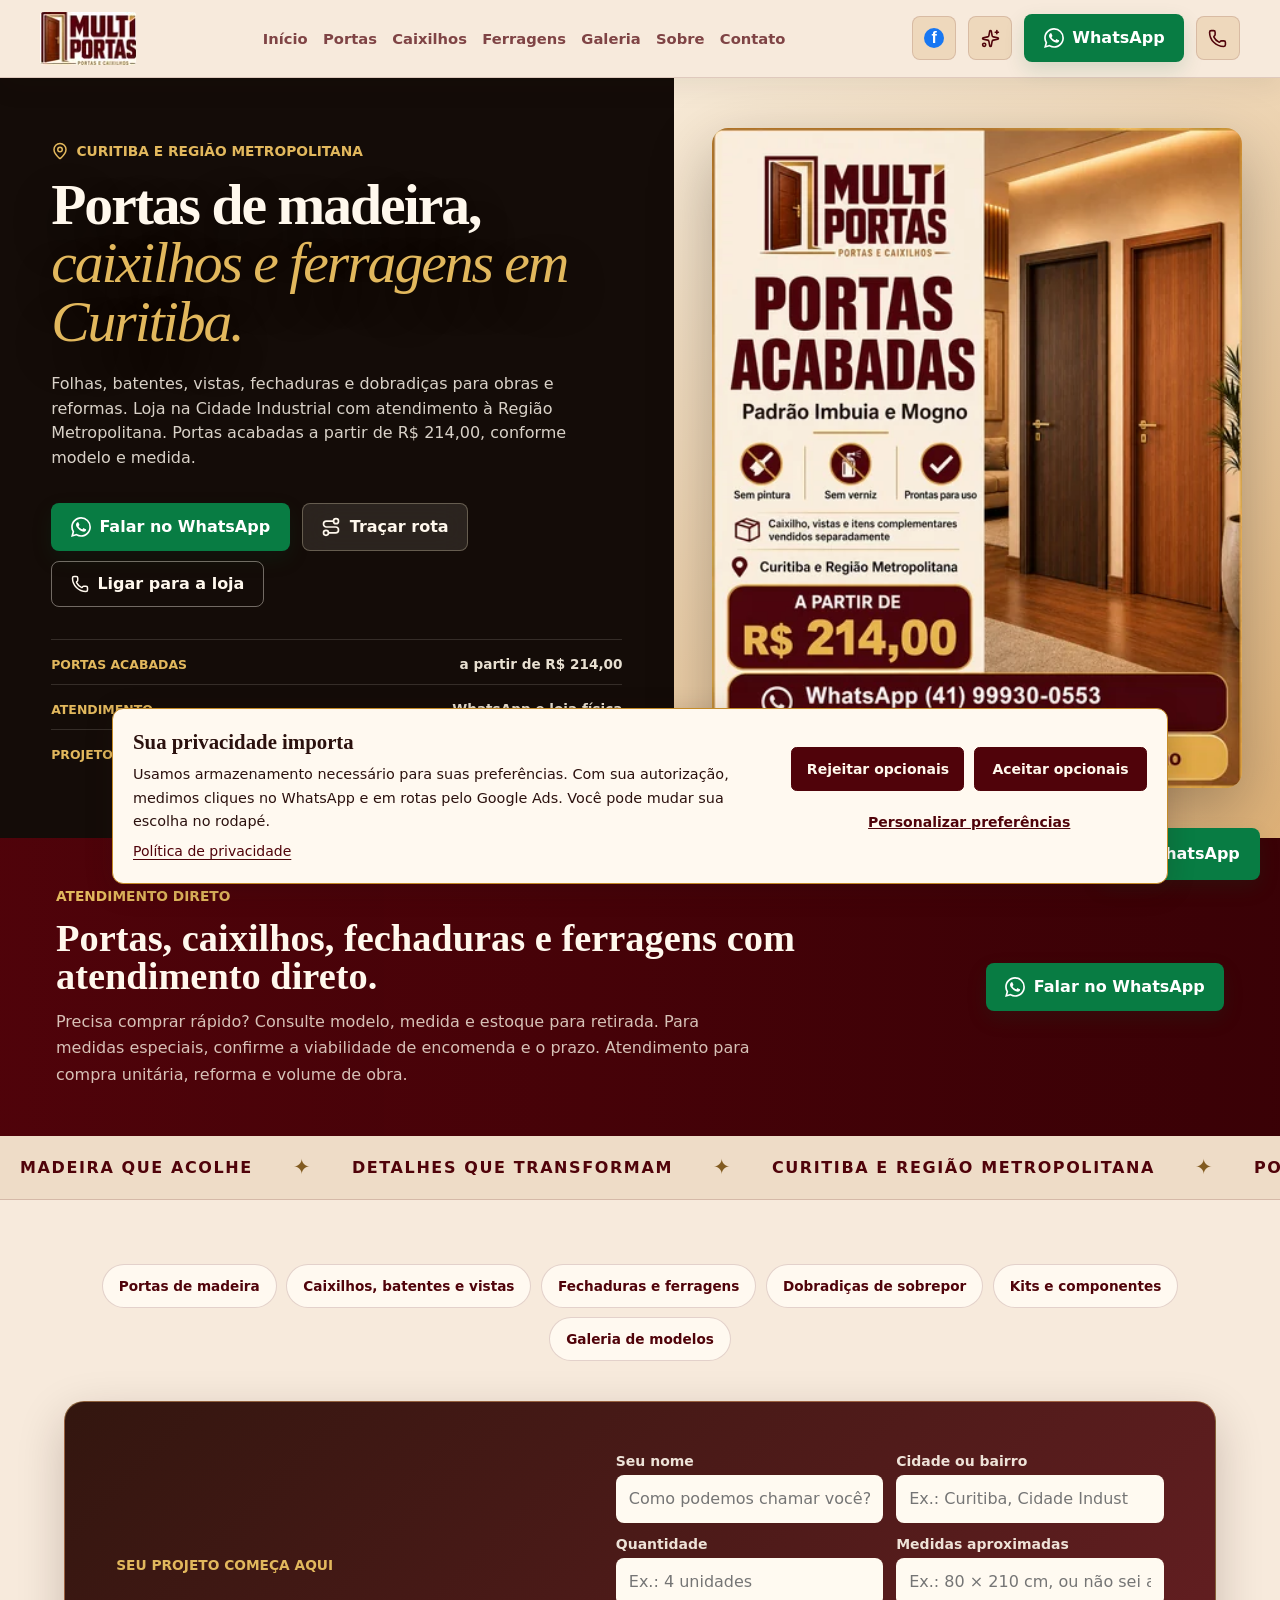
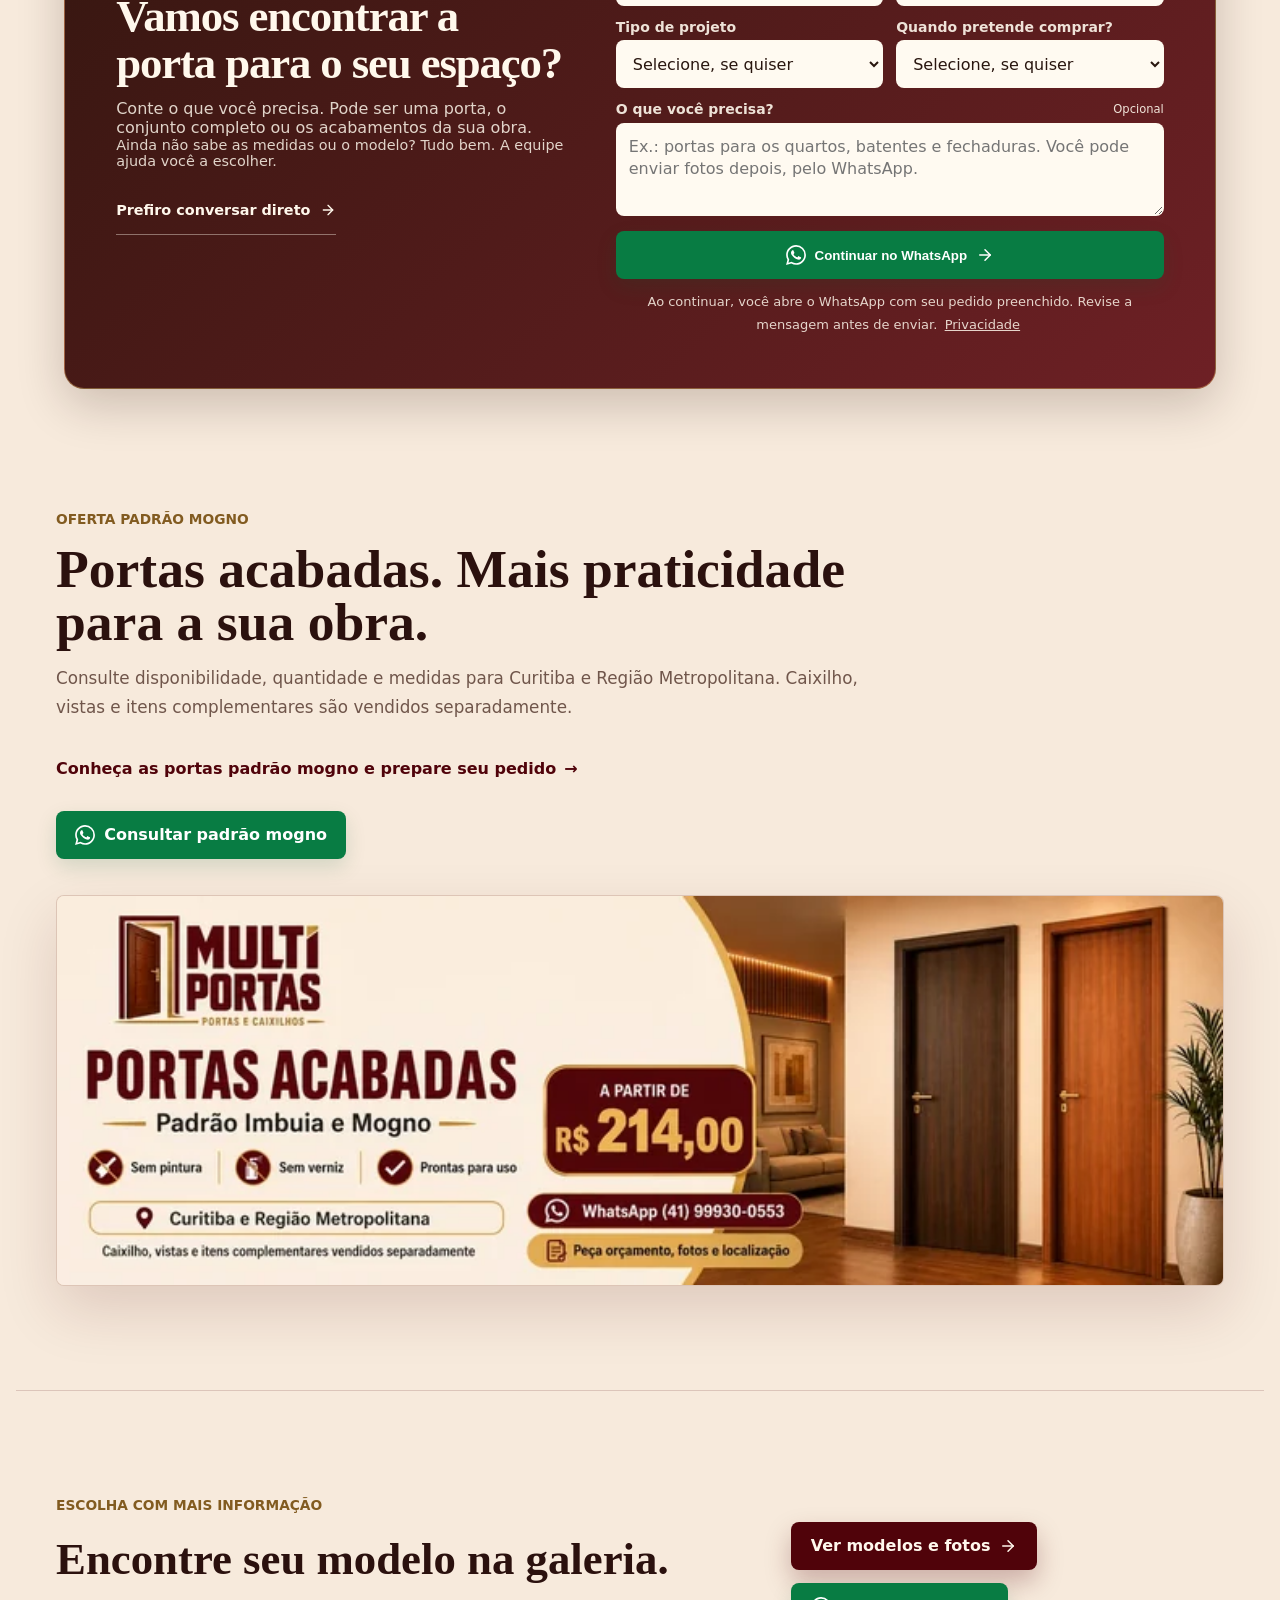
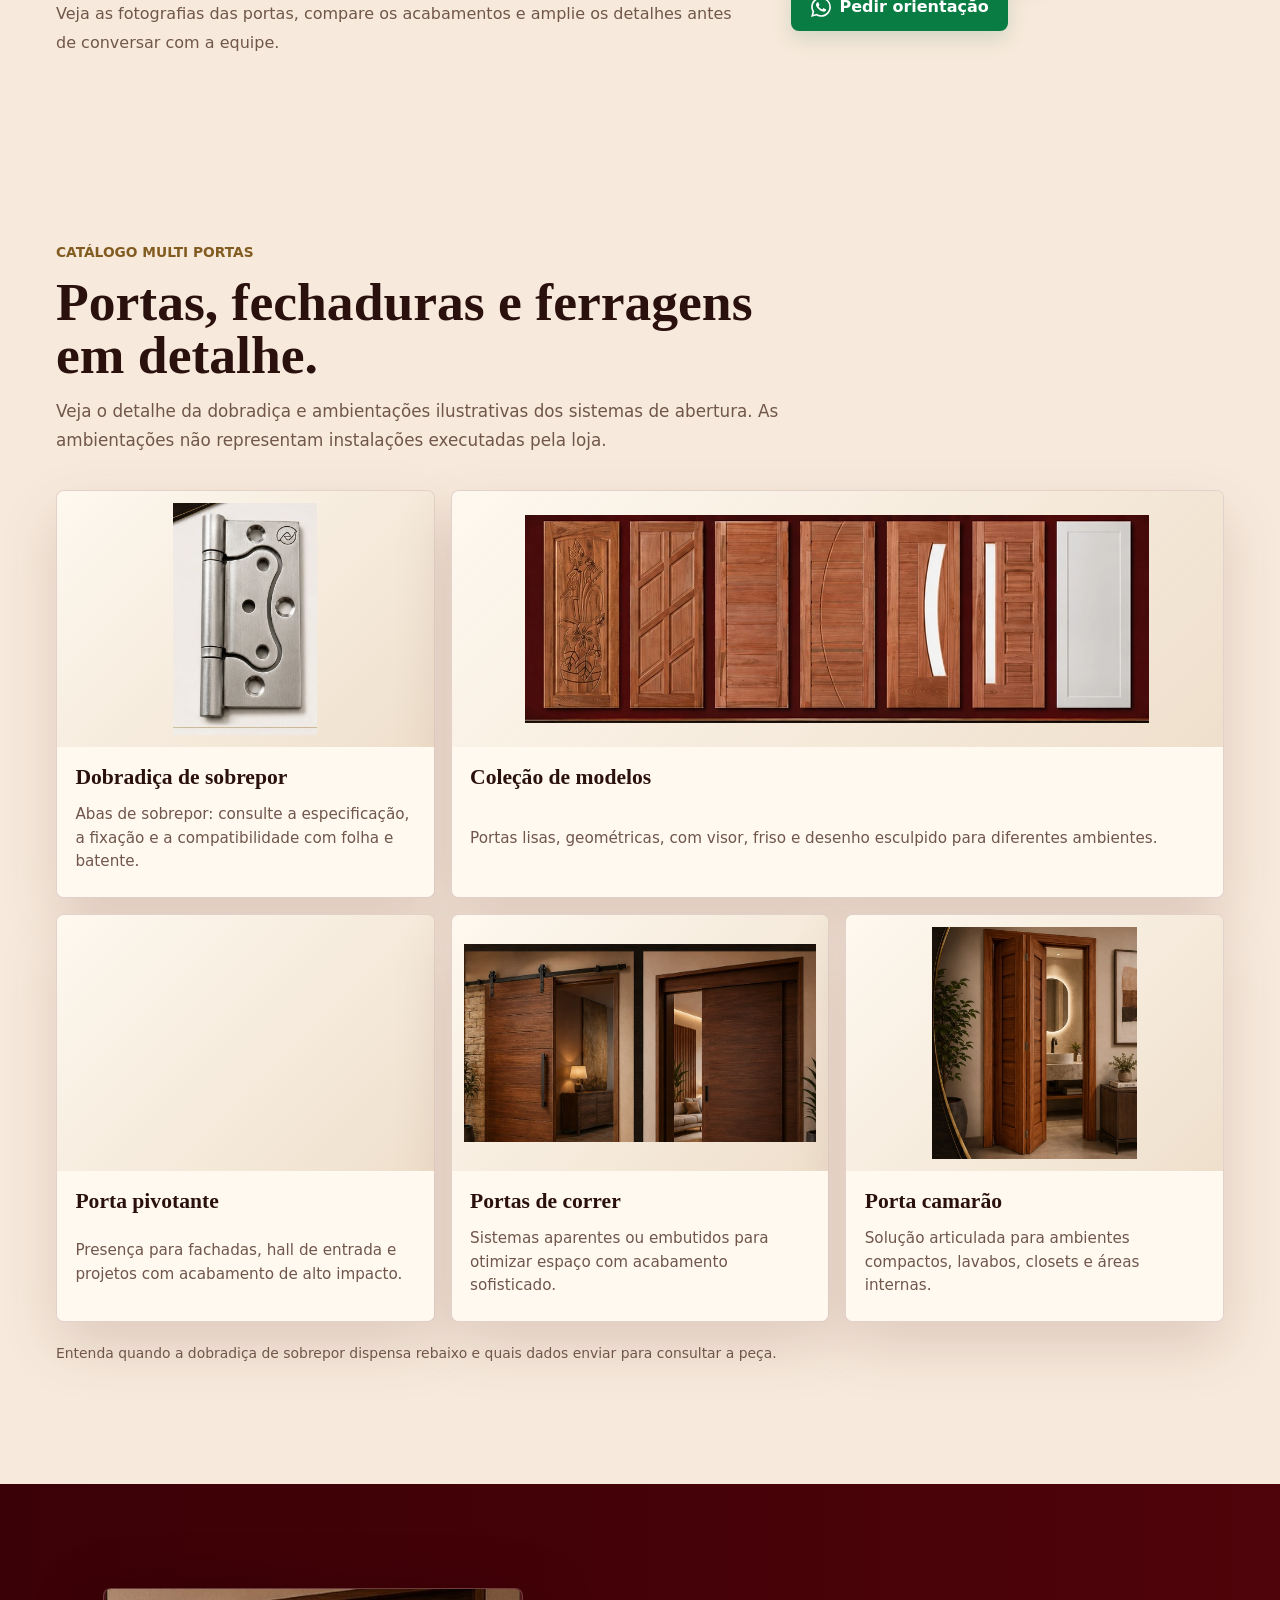
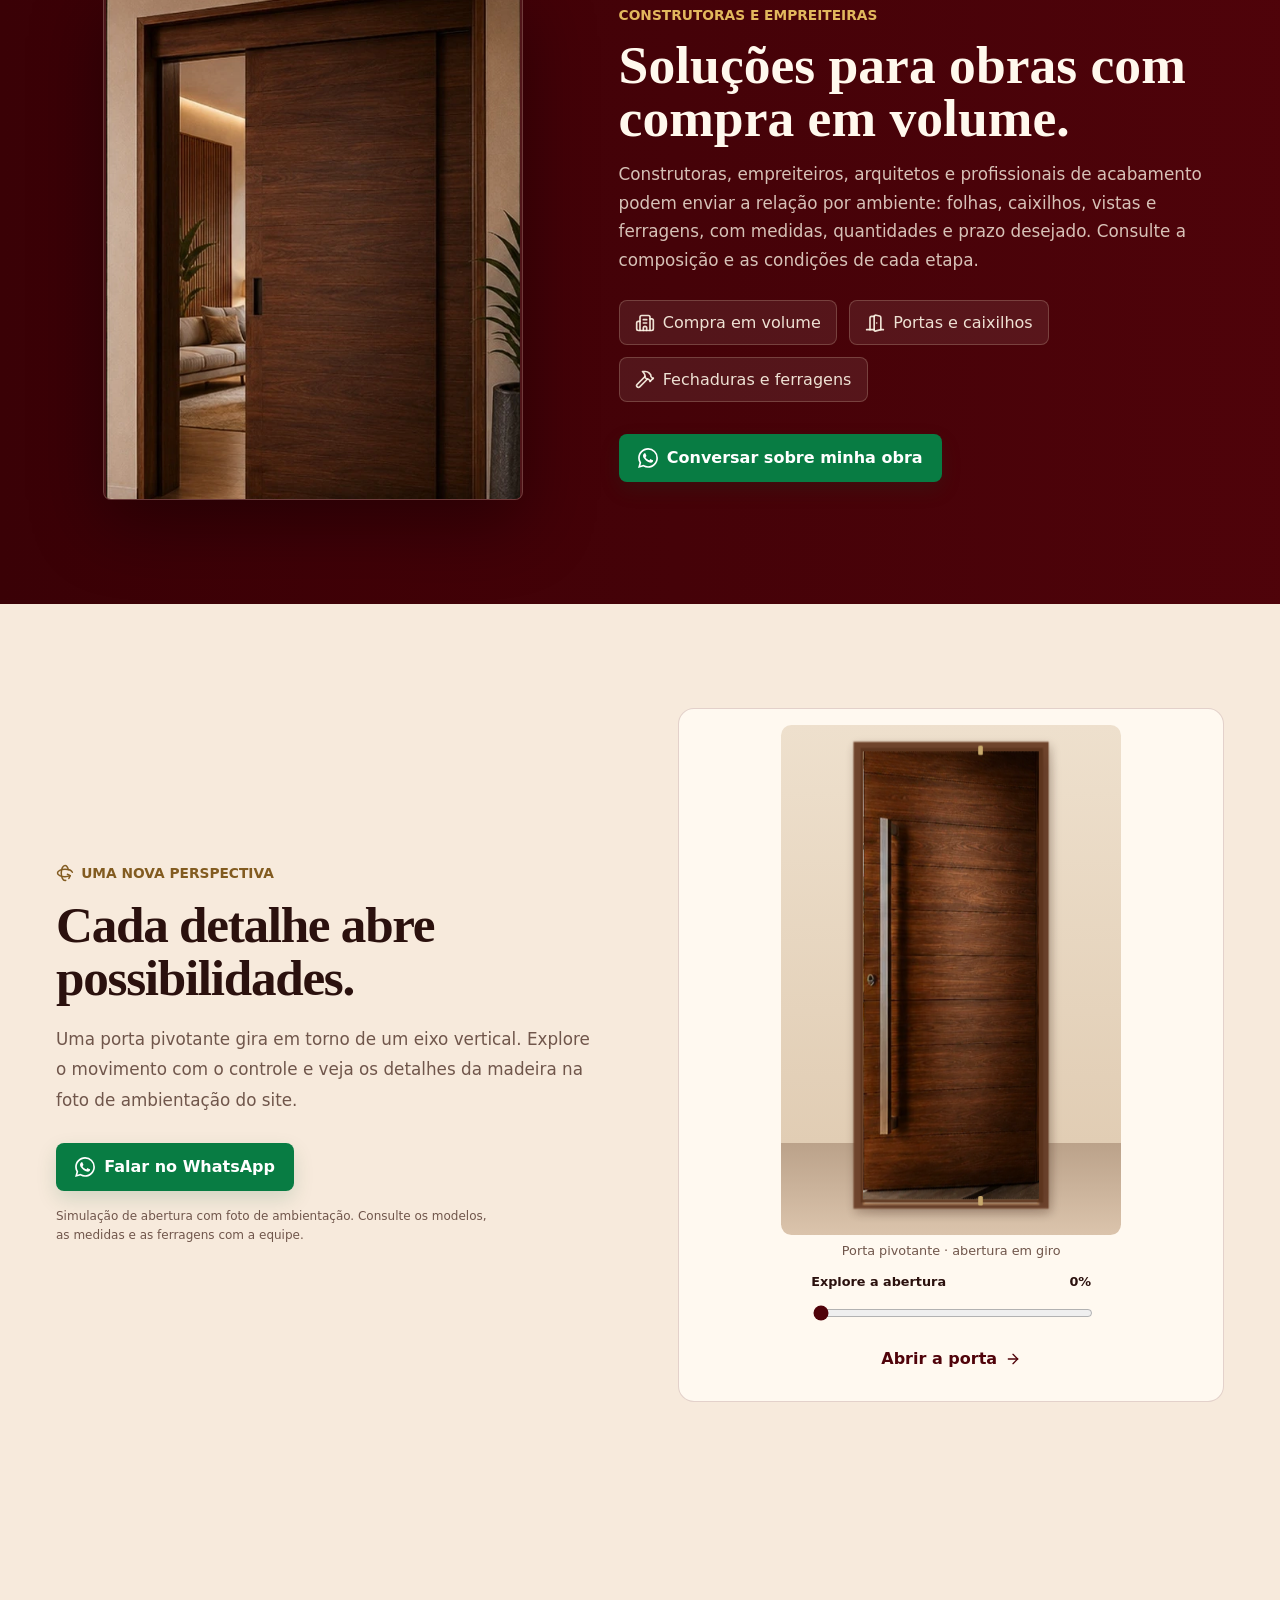
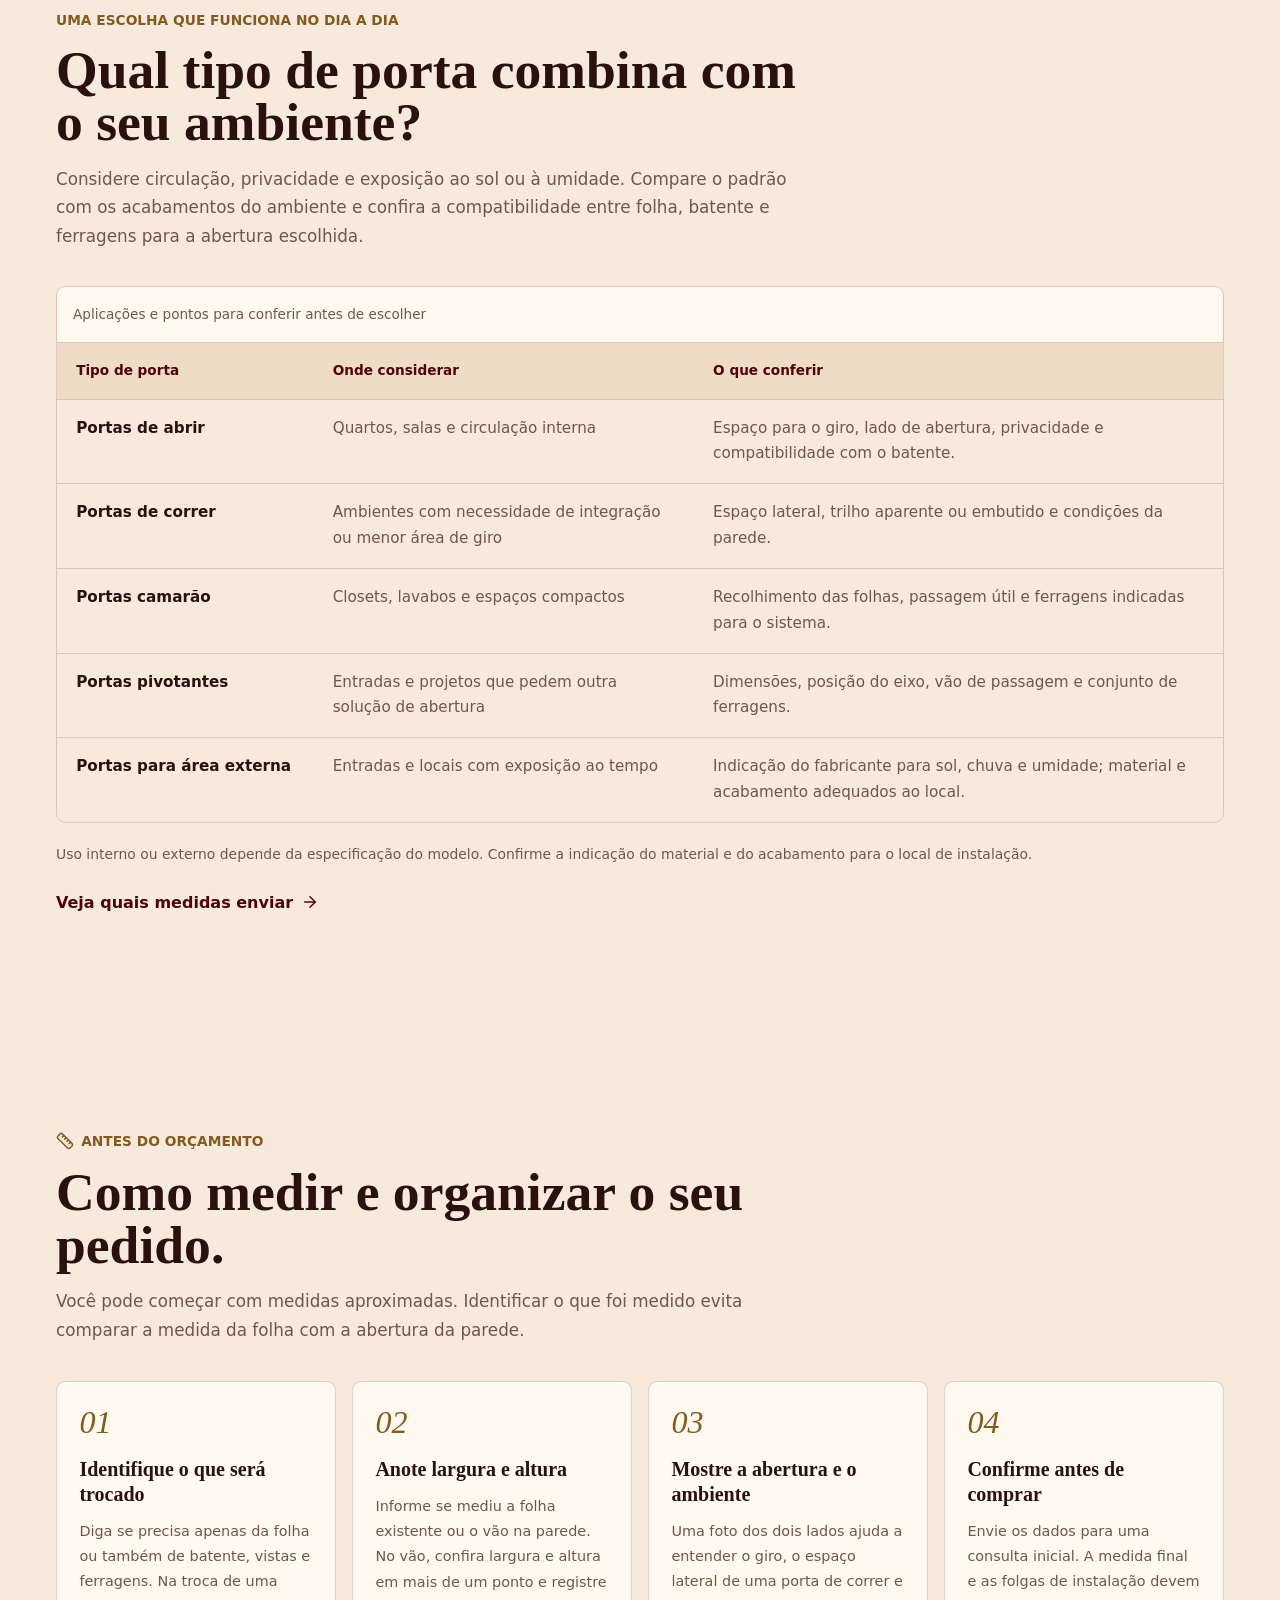
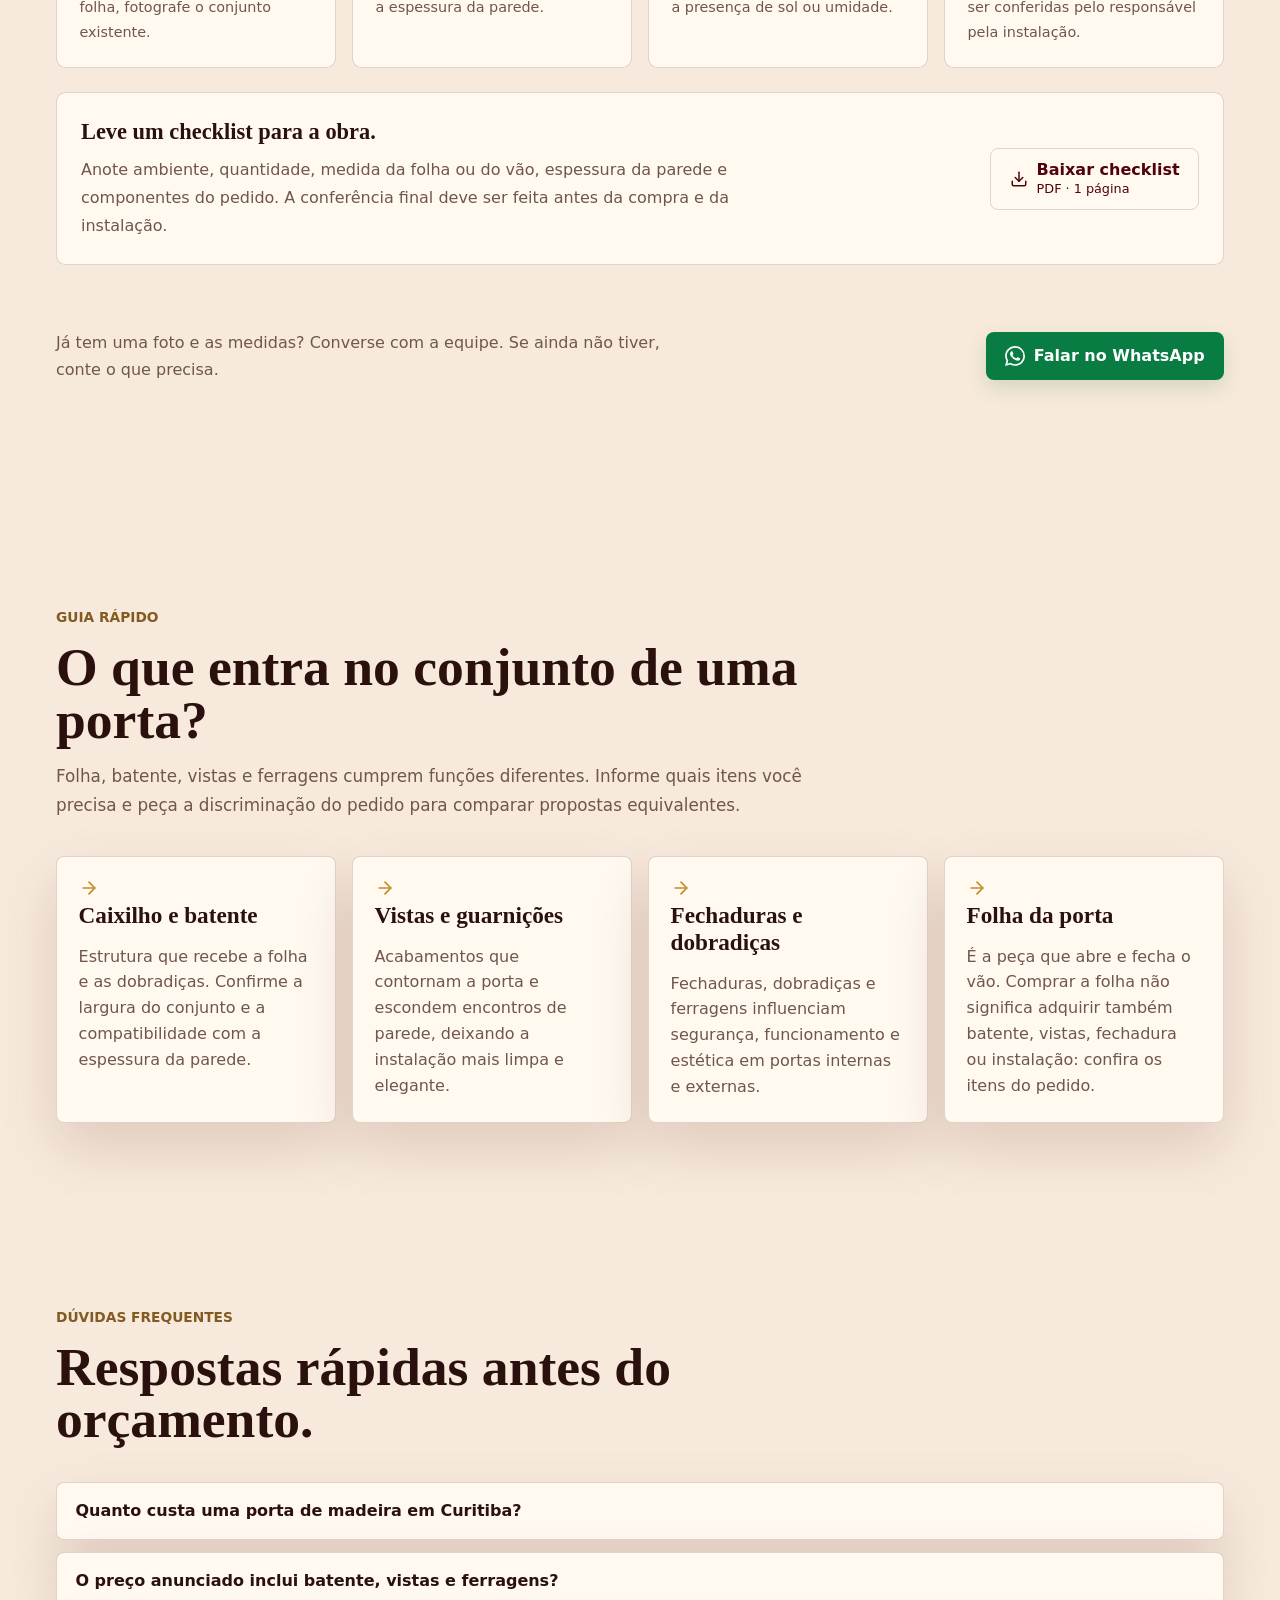
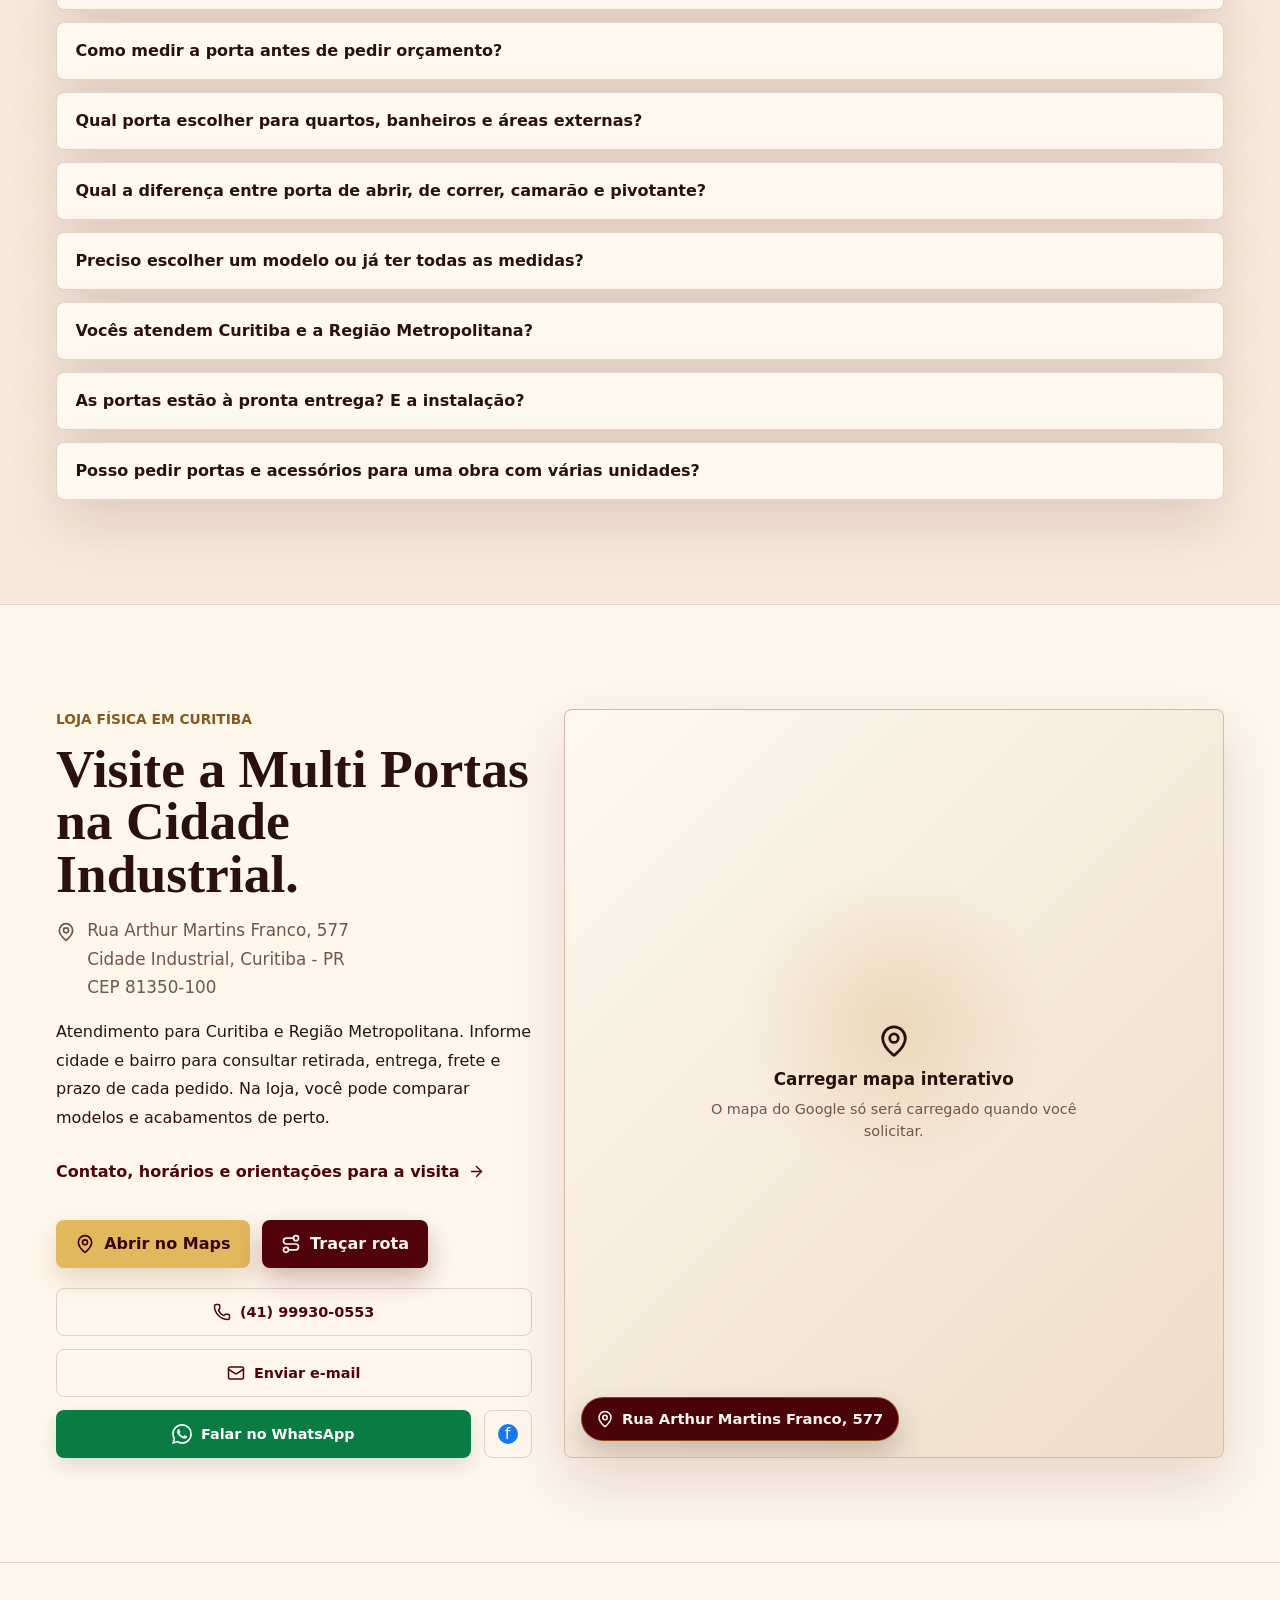
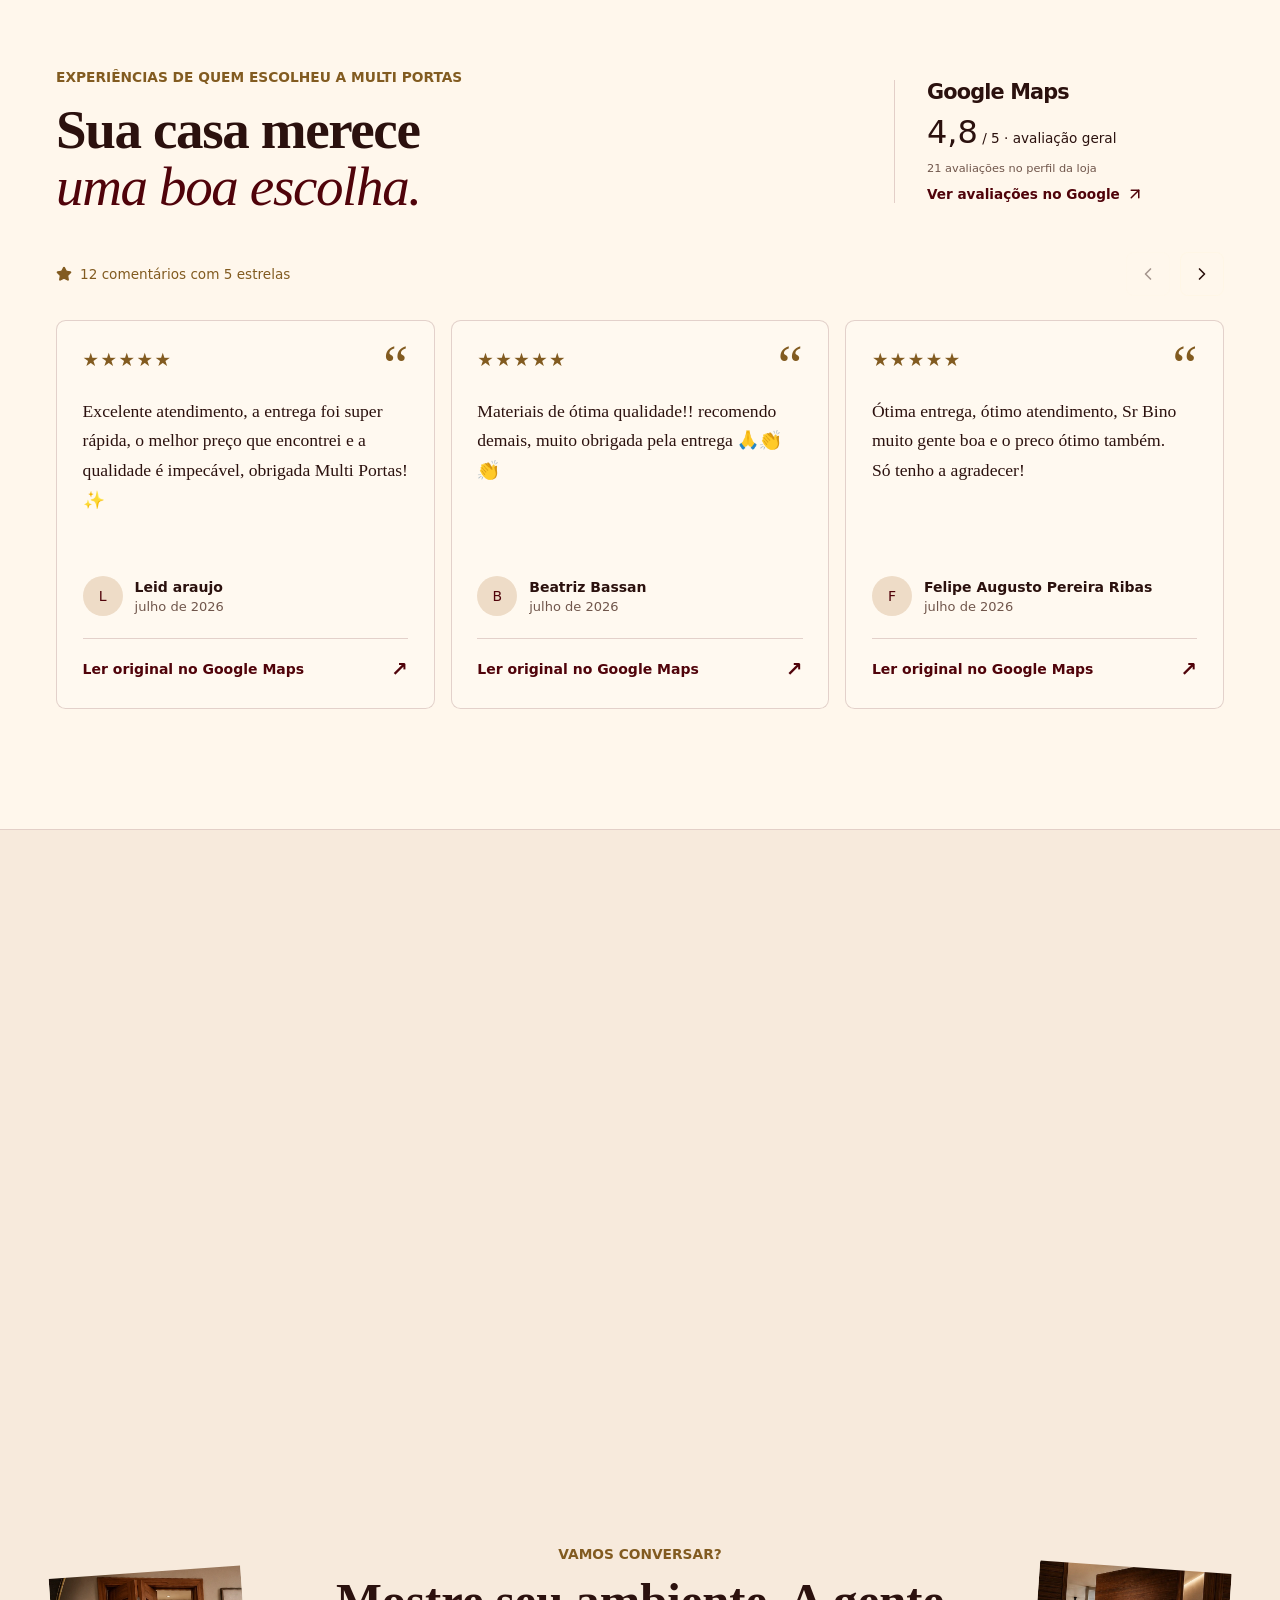
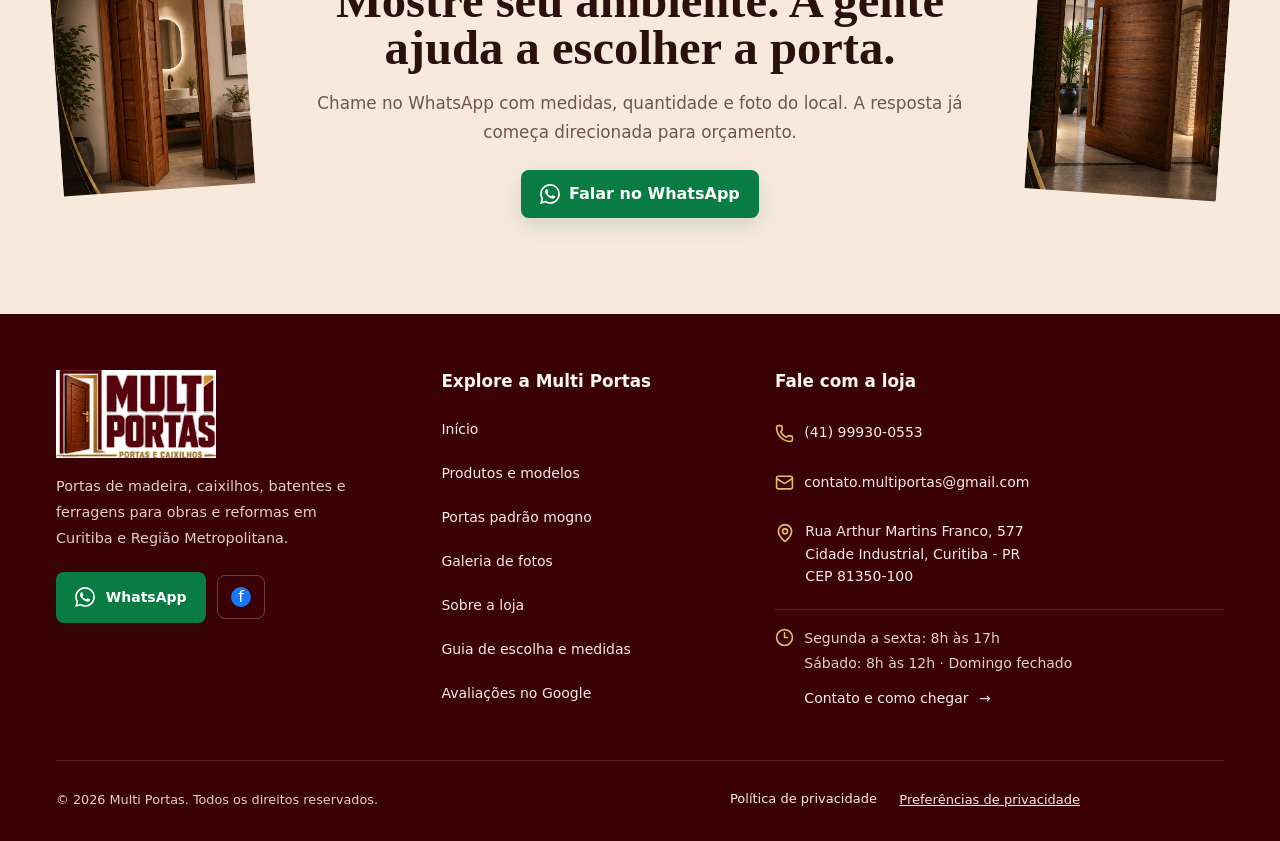
<file: index.html>
<!doctype html>
<html lang="pt-BR" data-effects="off">
  <head>
    <meta charset="UTF-8" />
    <meta name="viewport" content="width=device-width, initial-scale=1.0" />
    <meta name="referrer" content="strict-origin-when-cross-origin" />
    <meta name="theme-color" content="#130d09" />
    <meta name="color-scheme" content="dark light" />
    <meta name="format-detection" content="telephone=yes, address=yes" />
    <meta name="author" content="Multi Portas" />
    <script>document.documentElement.classList.add("js")</script>
    <meta
      name="description"
      content="Portas de madeira, caixilhos e ferragens em Curitiba. Consulte modelos, medidas e orçamento na Multi Portas."
    />
    <meta name="robots" content="index, follow, max-image-preview:large, max-snippet:-1" />
    <meta name="googlebot" content="index, follow, max-image-preview:large, max-snippet:-1" />
    <meta name="bingbot" content="index, follow, max-image-preview:large, max-snippet:-1" />
    <link rel="canonical" href="https://multiportas.curitiba.br/" />
    <link
      rel="preload"
      as="image"
      href="/images/portas-acabadas-mogno-multi-portas-420.webp"
      media="(max-width: 820px)"
      fetchpriority="high"
    />
    <link
      rel="preload"
      as="image"
      href="/images/portas-acabadas-mogno-multi-portas-640.webp"
      imagesrcset="/images/portas-acabadas-mogno-multi-portas-560.webp 560w, /images/portas-acabadas-mogno-multi-portas-640.webp 640w"
      imagesizes="(min-width: 1360px) 560px, 41.37vw"
      media="(min-width: 821px)"
      fetchpriority="high"
    />
    <meta property="og:site_name" content="Multi Portas" />
    <meta property="og:title" content="Portas, Caixilhos e Ferragens | Multi Portas Curitiba" />
    <meta
      property="og:description"
      content="Portas de madeira, caixilhos e ferragens em Curitiba. Consulte modelos, medidas e orçamento na Multi Portas."
    />
    <meta property="og:url" content="https://multiportas.curitiba.br/" />
    <meta property="og:type" content="website" />
    <meta property="og:locale" content="pt_BR" />
    <meta property="og:image" content="https://multiportas.curitiba.br/images/multi-portas-curitiba-social-1200x630.png" />
    <meta property="og:image:type" content="image/png" />
    <meta property="og:image:secure_url" content="https://multiportas.curitiba.br/images/multi-portas-curitiba-social-1200x630.png" />
    <meta property="og:image:alt" content="Multi Portas: portas acabadas, caixilhos e ferragens em Curitiba" />
    <meta property="og:image:width" content="1200" />
    <meta property="og:image:height" content="630" />
    <meta name="twitter:card" content="summary_large_image" />
    <meta name="twitter:title" content="Portas, Caixilhos e Ferragens | Multi Portas Curitiba" />
    <meta
      name="twitter:description"
      content="Portas de madeira, caixilhos e ferragens em Curitiba. Consulte modelos, medidas e orçamento na Multi Portas."
    />
    <meta name="twitter:image" content="https://multiportas.curitiba.br/images/multi-portas-curitiba-social-1200x630.png" />
    <meta name="twitter:image:alt" content="Multi Portas: portas acabadas, caixilhos e ferragens em Curitiba" />
    <link rel="icon" href="/favicon.ico" sizes="any" />
    <link rel="apple-touch-icon" href="/apple-touch-icon.png" />
    <title>Portas, Caixilhos e Ferragens | Multi Portas Curitiba</title>
    <script type="application/ld+json">{"@context":"https://schema.org","@graph":[{"@type":"Store","@id":"https://multiportas.curitiba.br/#business","name":"Multi Portas","url":"https://multiportas.curitiba.br/","telephone":"+5541999300553","email":"contato.multiportas@gmail.com","description":"Loja de portas de madeira, caixilhos, batentes, vistas e ferragens na Cidade Industrial, em Curitiba, com atendimento para Curitiba e Região Metropolitana.","image":"https://multiportas.curitiba.br/images/portas-acabadas-mogno-multi-portas-640.webp","logo":"https://multiportas.curitiba.br/images/multi-portas-logo.png","openingHoursSpecification":[{"@type":"OpeningHoursSpecification","dayOfWeek":["Monday","Tuesday","Wednesday","Thursday","Friday"],"opens":"08:00","closes":"17:00"},{"@type":"OpeningHoursSpecification","dayOfWeek":["Saturday"],"opens":"08:00","closes":"12:00"}],"address":{"@type":"PostalAddress","streetAddress":"Rua Arthur Martins Franco, 577","addressLocality":"Curitiba","addressRegion":"PR","postalCode":"81350-100","addressCountry":"BR"},"sameAs":["https://www.facebook.com/p/Multi-Portas-61559518023236/","https://www.google.com/maps/search/?api=1&query=MULTI+PORTAS&query_place_id=ChIJryQxdNLi3JQRQMXNjzt3m7c"],"hasMap":"https://www.google.com/maps/search/?api=1&query=MULTI+PORTAS&query_place_id=ChIJryQxdNLi3JQRQMXNjzt3m7c","areaServed":[{"@type":"City","name":"Curitiba"},{"@type":"AdministrativeArea","name":"Região Metropolitana de Curitiba"}],"contactPoint":{"@type":"ContactPoint","telephone":"+5541999300553","email":"contato.multiportas@gmail.com","contactType":"sales","availableLanguage":"pt-BR"}},{"@type":"WebSite","@id":"https://multiportas.curitiba.br/#website","url":"https://multiportas.curitiba.br/","name":"Multi Portas","inLanguage":"pt-BR","publisher":{"@id":"https://multiportas.curitiba.br/#business"}},{"@type":"WebPage","@id":"https://multiportas.curitiba.br/#webpage","url":"https://multiportas.curitiba.br/","name":"Portas, Caixilhos e Ferragens | Multi Portas Curitiba","description":"Portas de madeira, caixilhos e ferragens em Curitiba. Consulte modelos, medidas e orçamento na Multi Portas.","inLanguage":"pt-BR","isPartOf":{"@id":"https://multiportas.curitiba.br/#website"},"about":{"@id":"https://multiportas.curitiba.br/#business"}}]}</script>
    <script type="module" crossorigin src="/assets/home-DrXPIbUE.js"></script>
    <link rel="modulepreload" crossorigin href="/assets/styles-DK8tG-35.js">
    <link rel="modulepreload" crossorigin href="/assets/detalhe-dobradica-sobrepor-qPidy8Ws.js">
    <style data-document-css="/assets/styles-Cs9e-XIH.css" data-css-sha256="bbe26b5c00c14737def5b628e86695b184291c0ffc3798d594e833c9c6291e8f">
.sr-only{clip-path:inset(50%);white-space:nowrap;border:0!important;width:1px!important;height:1px!important;margin:-1px!important;padding:0!important;position:absolute!important;overflow:hidden!important}:root{--lightningcss-light:initial;--lightningcss-dark: ;color-scheme:light;--bg:#f7eadc;--bg-strong:#fff7ec;--ink:#2b110e;--muted:#70564b;--line:#50030a29;--surface:#fff9f0;--surface-2:#eedcc7;--wine:#50030a;--wine-2:#3a0106;--gold:#c58b28;--gold-2:#e2b85d;--kicker:#825b20;--wood:#945022;--olive:#666a43;--shadow:0 24px 60px #50030a24;--hero-text:#fff8ed;--hero-muted:#fff8edd6;--header-bg:#f7eadcf5;--header-ink:#50030a;--header-muted:#50030ab8;--header-line:#50030a24;--button-ink:#fff8ed;--radius:8px;font-synthesis:none;text-rendering:optimizelegibility;-webkit-font-smoothing:antialiased;-moz-osx-font-smoothing:grayscale;font-family:Inter,ui-sans-serif,system-ui,-apple-system,BlinkMacSystemFont,Segoe UI,sans-serif}*{box-sizing:border-box}html{scroll-behavior:smooth;-webkit-text-size-adjust:100%;-moz-text-size-adjust:100%;text-size-adjust:100%}body{background:var(--bg);color:var(--ink);letter-spacing:0;margin:0}body::selection{background:var(--gold);color:var(--wine-2)}a{color:inherit;text-decoration:none}img,video{max-width:100%;display:block}main,section,article,header,footer,nav,div,span,button{min-width:0}h1,h2,h3,p,strong,small,address,summary,dd{overflow-wrap:anywhere;max-width:100%}button,a{-webkit-tap-highlight-color:transparent}:where(a,button,summary):focus-visible{outline:3px solid var(--gold);outline-offset:3px}.site-header{z-index:20;min-height:4.75rem;color:var(--header-ink);background:var(--header-bg);border-bottom:1px solid var(--header-line);-webkit-backdrop-filter:blur(18px);backdrop-filter:blur(18px);justify-content:space-between;align-items:center;gap:1.25rem;padding:.75rem 2.5rem;display:flex;position:fixed;top:0;left:0;right:0;box-shadow:0 8px 28px #2a150c14}.brand{flex:none;align-items:center;min-width:6rem;display:inline-flex}.brand-logo-frame,.footer-logo-frame{display:block;position:relative;overflow:hidden}.brand-logo-frame{aspect-ratio:481/264;background:#fff;border-radius:4px;width:6rem}.brand-logo-frame img,.footer-logo-frame img{object-fit:cover;filter:drop-shadow(0 6px 18px #00000052);width:100%;height:100%;position:static}.brand-logo-frame img{max-width:100%}.nav-links{justify-content:center;align-items:center;gap:1.6rem;font-size:.92rem;font-weight:700;display:flex}.nav-links a{color:var(--header-muted)}.nav-links a:hover{color:var(--wine)}.header-actions,.hero-actions,.location-actions{flex-wrap:wrap;align-items:center;gap:.75rem;display:flex}.icon-button{border-radius:var(--radius);color:currentColor;cursor:pointer;background:#fff7e814;border:1px solid #ffefcf38;place-items:center;width:2.75rem;height:2.75rem;transition:transform .18s,background .18s,border-color .18s;display:inline-grid}.site-header .icon-button{color:var(--header-ink);border-color:var(--header-line);background:color-mix(in srgb, var(--header-bg) 82%, var(--gold) 18%)}.icon-button:hover{background:#fff7e829;border-color:#ffefcf5c;transform:translateY(-1px)}.icon-button:disabled{opacity:.42;cursor:not-allowed}.icon-button:disabled:hover{background:#fff7e814;border-color:#ffefcf38;transform:none}.site-header .icon-button:hover{border-color:color-mix(in srgb, var(--gold) 58%, transparent);background:color-mix(in srgb, var(--header-bg) 68%, var(--gold) 32%)}.social-button{font-family:Arial,sans-serif;font-weight:900}.facebook-mark{color:#fff;background:#1877f2;border-radius:50%;place-items:center;width:1.25rem;height:1.25rem;font-size:1rem;line-height:1;display:inline-grid}.button{border-radius:var(--radius);cursor:pointer;border:1px solid #0000;justify-content:center;align-items:center;gap:.55rem;min-height:3rem;padding:.82rem 1.15rem;font-weight:800;line-height:1;transition:transform .18s,box-shadow .18s,background .18s,border-color .18s;display:inline-flex}.button:hover{transform:translateY(-1px)}.button--primary{color:var(--button-ink);background:var(--wine);box-shadow:0 12px 26px #50030a42}.button--primary:hover{background:var(--wine-2)}.button--secondary{color:var(--wine-2);background:var(--gold-2);box-shadow:0 12px 26px #87531c33}.button--glass{color:var(--hero-text);-webkit-backdrop-filter:blur(14px);backdrop-filter:blur(14px);background:#fff7e81a;border-color:#ffefcf47}.button--ghost{min-height:2.6rem;color:var(--wine);border-color:var(--line);box-shadow:none;background:0 0}.button--ghost:hover{border-color:var(--gold);color:var(--ink);background:#c491421a}.hero{min-height:84svh;color:var(--hero-text);background:#140c08;grid-template-columns:minmax(0,.94fr) minmax(28rem,.72fr);display:grid;position:relative;overflow:hidden}.hero-shade{width:100%;height:100%;position:absolute;inset:0}.hero-media{z-index:0;background:linear-gradient(145deg,#f7ead7,#d49a51 140%);grid-area:1/2;place-items:center;min-width:0;height:100%;padding:clamp(.75rem,1.5vw,1.35rem);display:grid;position:relative}.hero-media picture{width:100%;height:100%;display:block}.hero-media img{object-fit:contain;object-position:center;border-radius:1rem;width:100%;height:100%;max-height:84svh;display:block;box-shadow:0 1.5rem 4rem #00000047}.hero-shade{z-index:1;pointer-events:none;background:linear-gradient(90deg,#0e0805fa,#0e0805eb 48%,#0e08051f 66%),linear-gradient(#0000 45%,#0e08058c)}.hero-content{z-index:2;grid-area:1/1;align-self:center;width:min(100%,48rem);padding:7.25rem 2.5rem 4.5rem;position:relative}.eyebrow,.section-kicker{text-transform:uppercase;align-items:center;gap:.45rem;margin:0 0 1rem;font-size:.86rem;font-weight:900;display:inline-flex}.eyebrow{color:var(--gold-2)}.section-kicker{color:var(--kicker)}.campaign-band .section-kicker,.works-band .section-kicker{color:var(--gold-2)}.hero h1,.section-heading h2,.campaign-band h2,.works-content h2,.location-copy h2,.final-cta h2{letter-spacing:0;margin:0;font-family:Georgia,Times New Roman,serif;font-weight:700;line-height:.98}.hero h1{text-shadow:0 18px 42px #0000006b;max-width:49rem;font-size:5.75rem}.hero-subtitle{width:min(100%,43rem);max-width:43rem;color:var(--hero-muted);overflow-wrap:break-word;margin:1.25rem 0 0;font-size:1.25rem;line-height:1.55}.hero-actions{margin-top:2rem}.hero-metrics{border-radius:var(--radius);-webkit-backdrop-filter:blur(14px);backdrop-filter:blur(14px);background:#ffefcf2e;border:1px solid #ffefcf33;grid-template-columns:repeat(3,minmax(0,1fr));gap:1px;width:min(100%,52rem);margin:2.15rem 0 0;padding:0;display:grid;overflow:hidden}.hero-metrics div{background:#110a0685;padding:1rem}.hero-metrics dt{color:var(--gold-2);text-transform:uppercase;font-size:.78rem;font-weight:900}.hero-metrics dd{color:#fff7e8e6;margin:.25rem 0 0;font-weight:700}.campaign-band{color:var(--hero-text);background:linear-gradient(90deg, #50030afa, #3a0106f5), var(--wine-2)}.qualification-card{color:#fff8ec;background:linear-gradient(135deg,#33160f,#6e2025);border:1px solid #eebe6e6b;border-radius:1.25rem;grid-template-columns:minmax(0,.9fr) minmax(0,1.1fr);align-items:center;gap:clamp(1.5rem,4vw,3.5rem);width:min(100% - 2rem,72rem);margin:0 auto;padding:clamp(1.4rem,3vw,2.5rem);display:grid;box-shadow:0 1rem 3rem #220a0433}.qualification-card h2{color:#fff8ec;margin:.2rem 0 .75rem}.qualification-card p:not(.section-kicker){color:#fff8ecd6;max-width:40rem;margin:0}.qualification-form{grid-template-columns:repeat(2,minmax(0,1fr));gap:.8rem;display:grid}.qualification-form label{color:#fff8ece6;gap:.35rem;font-size:.78rem;font-weight:800;display:grid}.qualification-form input,.qualification-form select{color:#29160f;min-width:0;min-height:2.85rem;font:inherit;background:#fffaf1;border:1px solid #fff8ec6b;border-radius:.6rem;padding:.7rem .75rem}.qualification-form .button{grid-column:1/-1;justify-content:center;margin-top:.15rem}.campaign-inner{justify-content:space-between;align-items:center;gap:2rem;width:min(100%,78rem);margin:0 auto;padding:3rem 2.5rem;display:flex}.campaign-band h2{max-width:52rem;font-size:2.4rem}.campaign-band p:not(.section-kicker){color:#fff7e8c7;max-width:44rem;margin:.85rem 0 0;line-height:1.65}.offer-section{gap:2.25rem;width:min(100%,78rem);margin:0 auto;padding:6.5rem 2.5rem;display:grid}.offer-copy{max-width:52rem}.offer-copy h2{letter-spacing:0;margin:0;font-family:Georgia,Times New Roman,serif;font-size:3.35rem;line-height:.98}.offer-copy p:not(.section-kicker){color:var(--muted);margin:1rem 0 1.6rem;font-size:1.05rem;line-height:1.7}.offer-artwork{border:1px solid var(--line);border-radius:var(--radius);width:100%;box-shadow:var(--shadow);background:#f8ead7;display:block;overflow:hidden}.offer-artwork img{object-fit:contain;width:100%;height:auto;display:block}.section{width:min(100%,78rem);margin:0 auto;padding:6.5rem 2.5rem}.section-heading{max-width:48rem;margin-bottom:2.25rem}.section-heading--inline{justify-content:space-between;align-items:end;gap:1.5rem;width:min(100%,78rem);max-width:none;margin:0 auto 2rem;padding:0 2.5rem;display:flex}.section-heading h2,.works-content h2,.location-copy h2,.final-cta h2{font-size:3.35rem}.section-heading p:not(.section-kicker),.works-content p:not(.section-kicker),.location-copy address,.final-cta p:not(.section-kicker){color:var(--muted);margin:1rem 0 0;font-size:1.05rem;line-height:1.7}.product-grid{grid-template-columns:repeat(4,minmax(0,1fr));gap:1rem;display:grid}.gallery-card{border:1px solid var(--line);border-radius:var(--radius);background:var(--surface);box-shadow:var(--shadow)}.product-card{border:1px solid var(--line);border-radius:var(--radius);width:100%;color:inherit;text-align:left;background:var(--surface);box-shadow:var(--shadow);cursor:zoom-in;grid-template-rows:24rem auto;padding:0;transition:transform .18s,border-color .18s,box-shadow .18s;display:grid;overflow:hidden}.product-card:hover{border-color:#c491428a;transform:translateY(-2px);box-shadow:0 28px 74px #3f1f113d}.product-card picture,.product-card img{width:100%;height:100%}.product-card picture{display:block}.product-card img{object-fit:contain;object-position:center;background:linear-gradient(145deg, #ffffffc7, #efe1ceb8), var(--surface-2);padding:.75rem;display:block}.product-card>span{z-index:1;background:var(--surface);gap:.35rem;min-width:0;padding:1rem;display:grid;position:relative}.product-card strong,.gallery-card h3{letter-spacing:0;margin:0;font-family:Georgia,Times New Roman,serif;font-size:1.35rem}.product-card small{color:var(--muted);font-size:.82rem;line-height:1.4;display:block}.products-cta{flex-wrap:wrap;justify-content:center;gap:.8rem 1.5rem;margin-top:2rem;display:flex}.gallery-card p{color:var(--muted);margin:0;line-height:1.6}.catalog-section{padding-top:5rem}.catalog-grid{grid-template-columns:repeat(3,minmax(0,1fr));gap:1rem;display:grid}.catalog-card{border:1px solid var(--line);border-radius:var(--radius);width:100%;min-height:25.5rem;color:inherit;text-align:left;background:var(--surface);box-shadow:var(--shadow);cursor:zoom-in;grid-template-rows:16rem 1fr;padding:0;transition:transform .18s,border-color .18s,box-shadow .18s;display:grid;overflow:hidden}.catalog-card:hover{border-color:#c491428a;transform:translateY(-2px);box-shadow:0 28px 74px #3f1f113d}.catalog-card img{object-fit:contain;background:linear-gradient(135deg, #fffaf2f0, #efe1ceb8), var(--surface-2);width:100%;height:100%;padding:.75rem}.catalog-card span{z-index:1;background:var(--surface);gap:.6rem;min-width:0;padding:1.15rem;display:grid;position:relative}.catalog-card strong{font-family:Georgia,Times New Roman,serif;font-size:1.35rem;line-height:1.08}.catalog-card small{color:var(--muted);font-size:.95rem;line-height:1.55}.gallery-section{background:var(--bg-strong);border-top:1px solid var(--line);border-bottom:1px solid var(--line);padding:5rem 0 6.5rem}.gallery-controls{color:var(--ink);gap:.6rem;display:flex}.gallery-track{scroll-snap-type:x mandatory;grid-auto-columns:minmax(21rem,32rem);grid-auto-flow:column;align-items:stretch;gap:1rem;width:100%;padding:0 2.5rem 1rem;scroll-padding-inline:2.5rem;display:grid;overflow-x:auto}.gallery-track::-webkit-scrollbar{height:.7rem}.gallery-track::-webkit-scrollbar-thumb{background:var(--gold);border-radius:99px}.gallery-card{scroll-snap-align:start;grid-template-rows:18rem minmax(9.5rem,1fr);height:100%;display:grid;overflow:hidden}.gallery-card img{object-fit:contain;object-position:center;background:var(--surface-2);width:100%;height:100%;padding:.65rem}.gallery-card div{z-index:1;background:var(--surface);align-self:stretch;min-width:0;padding:1.2rem;position:relative}.works-band{color:var(--hero-text);background:linear-gradient(90deg, #3a0106fc, #50030af2), var(--wine-2);grid-template-columns:minmax(18rem,.85fr) minmax(0,1fr);align-items:center;gap:3rem;padding:6.5rem max(2.5rem,50% - 36.5rem);display:grid;position:relative;overflow:hidden}.works-band>img{aspect-ratio:1;object-fit:cover;border-radius:var(--radius);background:#fff7e814;border:1px solid #ffefcf2e;width:100%;box-shadow:0 24px 70px #00000061}.works-content p:not(.section-kicker){color:#fff7e8c7}.works-list{flex-wrap:wrap;gap:.75rem;margin:1.6rem 0 2rem;display:flex}.works-list span{border-radius:var(--radius);color:#fff7e8e6;background:#fff7e814;border:1px solid #ffefcf33;align-items:center;gap:.5rem;min-height:2.8rem;padding:.7rem .95rem;display:inline-flex}.local-seo-section,.faq-section{padding-top:5rem}.local-grid{grid-template-columns:minmax(0,1fr) minmax(18rem,.82fr);gap:1rem;display:grid}.local-panel,.glossary-card,.faq-list details{border:1px solid var(--line);border-radius:var(--radius);background:var(--surface);box-shadow:var(--shadow)}.local-panel{padding:1.35rem}.local-panel h3,.glossary-card h3{margin:0 0 .9rem;font-family:Georgia,Times New Roman,serif;font-size:1.45rem}.local-panel p{color:var(--muted);margin:0;line-height:1.65}.keyword-cloud{flex-wrap:wrap;gap:.6rem;display:flex}.keyword-cloud span{border:1px solid var(--line);border-radius:var(--radius);min-height:2.4rem;color:var(--ink);background:#c4914214;align-items:center;padding:.55rem .75rem;font-size:.93rem;font-weight:800;display:inline-flex}.glossary-card svg{color:var(--gold)}.glossary-grid{grid-template-columns:repeat(4,minmax(0,1fr));gap:1rem;display:grid}.glossary-card{padding:1.35rem}.glossary-card p{color:var(--muted);margin:0;line-height:1.62}.faq-list{gap:.75rem;display:grid}.faq-list details{overflow:hidden}.faq-list summary{min-height:3.5rem;color:var(--ink);cursor:pointer;align-items:center;padding:1rem 1.15rem;font-weight:900;display:flex}.faq-list summary::marker{color:var(--gold)}.faq-list p{color:var(--muted);margin:0;padding:0 1.15rem 1.1rem;line-height:1.65}.location-section{background:var(--bg-strong);border-top:1px solid var(--line);grid-template-columns:minmax(18rem,.72fr) minmax(0,1fr);align-items:stretch;gap:2rem;padding:6.5rem max(2.5rem,50% - 36.5rem);display:grid}.location-copy{align-self:center}.location-copy address{font-style:normal}.location-actions{margin-top:1.7rem}.phone-link{color:var(--wine);align-items:center;gap:.55rem;margin-top:1.25rem;font-size:1.15rem;font-weight:900;display:inline-flex}.facebook-link{color:var(--ink);align-items:center;gap:.55rem;margin-top:.9rem;font-weight:900;display:inline-flex}.facebook-link:hover{color:var(--wine)}.map-shell{border:1px solid var(--line);border-radius:var(--radius);min-height:26rem;box-shadow:var(--shadow);background:var(--surface-2);position:relative;overflow:hidden}.map-shell iframe{filter:saturate(.92)contrast(1.02);border:0;width:100%;height:100%}.map-placeholder{width:100%;height:100%;min-height:26rem;color:var(--ink);font:inherit;text-align:center;cursor:pointer;background:radial-gradient(circle at 50% 42%, #c4914238, transparent 28%), linear-gradient(135deg, var(--surface), var(--surface-2));border:0;place-content:center;justify-items:center;gap:.65rem;padding:2rem;display:grid}.map-placeholder span{font-size:1.05rem;font-weight:900}.map-placeholder small{max-width:24rem;color:var(--muted);font-size:.9rem;line-height:1.5}.map-placeholder:hover,.map-placeholder:focus-visible{background:radial-gradient(circle at 50% 42%, #c4914252, transparent 30%), linear-gradient(135deg, var(--surface), var(--surface-2))}.map-badge{z-index:2;max-width:calc(100% - 2rem);color:var(--button-ink);background:color-mix(in srgb, var(--wine) 92%, #000 8%);border:1px solid color-mix(in srgb, var(--gold) 50%, transparent);pointer-events:none;border-radius:999px;align-items:center;gap:.5rem;padding:.75rem .9rem;font-size:.92rem;font-weight:900;line-height:1.2;display:inline-flex;position:absolute;bottom:1rem;left:1rem;box-shadow:0 14px 30px #32190c38}.final-cta{grid-template-columns:minmax(8rem,11rem) minmax(0,1fr) minmax(8rem,11rem);align-items:center;gap:2rem;width:min(100%,78rem);margin:0 auto;padding:6rem 2.5rem;display:grid}.final-cta>img{object-fit:contain;object-position:center;background:var(--surface-2);border-radius:var(--radius);width:100%;height:15rem;box-shadow:var(--shadow);padding:.6rem}.final-cta>div{text-align:center}.final-cta .button{margin-top:1.5rem}.image-lightbox{z-index:90;-webkit-backdrop-filter:blur(14px);backdrop-filter:blur(14px);background:#0a0604d6;place-items:center;padding:1.25rem;display:grid;position:fixed;inset:0}.image-lightbox-panel{border-radius:var(--radius);width:min(100%,68rem);max-height:min(92svh,56rem);color:var(--hero-text);background:#120b08;border:1px solid #ffefcf38;grid-template-rows:minmax(0,1fr) auto;display:grid;position:relative;overflow:hidden;box-shadow:0 36px 100px #0000008f}.image-lightbox-panel img{object-fit:contain;background:#fff7e80d;width:100%;max-height:76svh;padding:1rem}.image-lightbox-panel>div{border-top:1px solid #ffefcf24;padding:1rem 1.2rem 1.2rem}.image-lightbox-panel h3{margin:0;font-family:Georgia,Times New Roman,serif;font-size:1.45rem}.image-lightbox-panel p{color:#fff7e8c2;margin:.45rem 0 0;line-height:1.55}.image-lightbox-close{z-index:1;color:var(--hero-text);background:#120b08b8;position:absolute;top:.75rem;right:.75rem}.floating-whatsapp{z-index:25;min-height:3.25rem;padding-inline:1.2rem;position:fixed;bottom:1.25rem;right:1.25rem}@media (width<=1080px){.hero h1{font-size:4.5rem}.section-heading h2,.campaign-band h2,.offer-copy h2,.works-content h2,.location-copy h2,.final-cta h2{font-size:2.7rem}.model-grid,.glossary-grid,.catalog-grid{grid-template-columns:repeat(2,minmax(0,1fr))}.works-band,.location-section{grid-template-columns:1fr}.works-band>img{object-position:top;max-height:28rem}.product-grid{grid-template-columns:repeat(3,minmax(0,1fr))}}@media (width<=820px){.qualification-card{grid-template-columns:1fr}.site-header{min-height:4.25rem;padding:.65rem 1rem}.brand-logo-frame{width:5.25rem}.nav-links,.header-cta,.site-header .social-button{display:none}.hero{grid-template-rows:auto auto;grid-template-columns:1fr;min-height:0;padding-top:4.25rem}.hero-media{grid-area:1/1;height:auto;padding:0;position:relative;inset:auto}.hero-media picture{height:auto}.hero-media img{object-fit:contain;height:auto;max-height:none;box-shadow:none;border-radius:0}.hero-shade{display:none}.hero-content{background:#140c08;grid-area:2/1;align-self:stretch;padding:1.75rem 1rem 2.25rem}.hero h1{font-size:3.25rem;line-height:1.06}.hero-subtitle{font-size:1rem}.campaign-inner{padding-top:1.35rem;padding-bottom:2.35rem}.hero-metrics{grid-template-columns:repeat(3,minmax(0,1fr))}.campaign-inner,.section-heading--inline{flex-direction:column;align-items:flex-start}.campaign-inner,.offer-section,.section,.location-section,.works-band,.final-cta,.site-footer{padding-left:1rem;padding-right:1rem}.section{padding-top:4.5rem;padding-bottom:4.5rem}.section-heading h2,.campaign-band h2,.offer-copy h2,.works-content h2,.location-copy h2,.final-cta h2{font-size:2.2rem;line-height:1.08}.local-grid,.glossary-grid,.catalog-grid{grid-template-columns:1fr}.product-grid{grid-template-columns:repeat(2,minmax(0,1fr))}.product-card{grid-template-rows:auto auto;height:auto}.product-card picture,.product-card img{aspect-ratio:9/14;width:100%;height:auto}.product-card>span{min-height:6.25rem}.catalog-card{grid-template-rows:auto auto;min-height:0}.catalog-card img{aspect-ratio:4/3;width:100%;height:auto}.gallery-track{grid-auto-columns:minmax(18rem,82%);padding-inline:1rem;scroll-padding-inline:1rem}.gallery-card{grid-template-rows:auto auto;height:auto}.gallery-card img{aspect-ratio:4/3;width:100%;height:auto}.gallery-card div{min-height:10rem}.section-heading--inline{padding-inline:1rem}.final-cta{grid-template-columns:1fr}.final-cta>img{display:none}}@media (width<=520px){.hero h1{font-size:2.55rem;line-height:1.08}.hero-subtitle{max-width:21rem;font-size:.98rem}.hero-actions{grid-template-columns:repeat(2,minmax(0,1fr));align-items:stretch;display:grid}.location-actions{flex-direction:column;align-items:stretch}.hero-actions .button{min-height:3.25rem;padding-inline:.75rem;font-size:.86rem}.hero-metrics div{padding:.7rem .55rem}.hero-metrics dt{font-size:.67rem}.hero-metrics dd{font-size:.8rem;line-height:1.3}.button{width:100%}.floating-whatsapp{display:none}.image-lightbox{padding:.75rem}.image-lightbox-panel img{max-height:70svh;padding:.5rem}}@media (width<=350px){.product-grid{grid-template-columns:1fr}.product-card img{max-height:32rem}.product-card>span{min-height:0}}@media (prefers-reduced-motion:reduce){*,:before,:after{scroll-behavior:auto!important;transition-duration:.01ms!important;animation-duration:.01ms!important;animation-iteration-count:1!important}}:root{--header-height:92px}.site-header{transition:background .25s,box-shadow .25s;position:sticky}.site-header.is-scrolled{background:#fff7ecf7;box-shadow:0 8px 32px #2b110e16}.reading-progress{z-index:50;background:var(--gold);transform-origin:0;pointer-events:none;width:100%;height:3px;position:fixed;top:0;left:0;transform:scaleX(0)}[id]{scroll-margin-top:calc(var(--header-height) + 18px)}.skip-link{z-index:100;background:var(--surface);color:var(--wine);padding:.85rem 1rem;position:fixed;top:.6rem;left:1rem;transform:translateY(-180%)}.skip-link:focus{transform:none}.menu-toggle{display:none}.effects-toggle[aria-pressed=false]{opacity:.65}.hero{grid-template-columns:minmax(0,1fr) minmax(0,.9fr);min-height:0}.hero-content{padding:clamp(2rem,5vw,5rem) clamp(1.5rem,4vw,5rem)}.hero h1{letter-spacing:-.035em;font-size:clamp(3rem,5.2vw,6rem);line-height:1.02}.hero h1 span,.hero h1 em{display:block}.hero h1 em{color:var(--gold-2);font-weight:400}.hero-subtitle{font-size:clamp(1rem,1.2vw,1.2rem)}.hero-media{height:auto;padding:clamp(1.25rem,3vw,3rem)}.hero-media picture{width:min(100%,560px);height:auto}.hero-media img{object-fit:contain;width:100%;height:auto;max-height:none}.hero-shade{display:none}.hero-metrics{-webkit-backdrop-filter:none;backdrop-filter:none;background:0 0;border:0;border-radius:0;grid-template-columns:1fr;gap:0;margin-top:2rem}.hero-metrics div{background:0 0;border-top:1px solid #fff7e824;justify-content:space-between;align-items:baseline;gap:1rem;padding:.75rem 0;display:flex}.hero-metrics dd{text-align:right;font-size:.85rem}.craft-strip{color:var(--wine);border-bottom:1px solid var(--line);background:var(--surface-2);margin-bottom:4rem;overflow:hidden}.craft-strip>div{width:max-content;animation:36s linear infinite craft-travel;display:flex}.craft-strip span{text-transform:uppercase;letter-spacing:.1em;flex-shrink:0;align-items:center;gap:2.5rem;padding:1.2rem 1.25rem;font-size:clamp(.8rem,1.3vw,1rem);font-weight:700;display:flex}.craft-strip i{color:var(--kicker);font-size:1.3rem;font-style:normal}@keyframes craft-travel{to{transform:translate(-50%)}}.qualification-card{margin-block:0 1rem;padding:clamp(1.5rem,4vw,3.5rem)}.qualification-card .section-kicker{color:var(--gold-2)}.qualification-card h2{letter-spacing:-.025em;font:700 clamp(2.2rem,3.5vw,3.2rem)/1.05 Georgia,serif}.qualification-card .form-note{margin-top:1.25rem;font-size:.9rem}.form-direct{border-bottom:1px solid #fff8ec66;align-items:center;gap:.6rem;margin-top:1.4rem;padding-bottom:.3rem;font-size:.9rem;font-weight:700;display:inline-flex}.qualification-form input,.qualification-form select,.qualification-form textarea{font:inherit;color:#29160f;background:#fffaf1;border:1px solid #fff8ec6b;border-radius:.5rem;width:100%;min-width:0;min-height:48px;padding:.75rem;font-size:1rem;line-height:1.4}.qualification-form textarea{resize:vertical}.qualification-form .form-wide{flex-wrap:wrap;grid-column:1/-1;gap:.35rem;display:flex}.form-wide textarea{flex-basis:100%}.optional{margin-left:auto;font-size:.72rem;font-weight:400}.qualification-card .form-privacy{text-align:center;grid-column:1/-1;margin-top:.15rem;font-size:.73rem;line-height:1.6}.form-privacy a{text-decoration:underline}:where(input,select,textarea):focus-visible{outline:3px solid var(--gold-2);outline-offset:3px}.catalog-card--wide{grid-column:span 2}.catalog-card--wide img{padding:1.5rem}.gallery-card--wide{grid-column:span 2}.final-cta{grid-template-columns:minmax(8rem,12rem) minmax(0,1fr) minmax(8rem,12rem);gap:clamp(1rem,3vw,3rem)}.final-cta>img{aspect-ratio:3/4;object-fit:cover;height:auto;padding:0}.final-cta>img:first-child{transform:rotate(-4deg)}.final-cta>img:last-child{transform:rotate(4deg)}.final-cta h2{font-size:clamp(2.2rem,3.8vw,3.6rem)}.button{transition:translate .3s cubic-bezier(.16,1,.3,1),transform .25s,background .25s,box-shadow .25s}.button svg:last-child{transition:transform .25s}.button:hover svg:last-child{transform:translate(3px)}.image-lightbox-panel{animation:.25s ease-out lightbox-in}@keyframes lightbox-in{0%{opacity:.4;transform:translateY(14px)scale(.98)}to{opacity:1;transform:none}}.faq-list details[open] p{animation:.3s ease-out answer-in}@keyframes answer-in{0%{opacity:0;transform:translateY(-6px)}to{opacity:1;transform:none}}.door-showcase{grid-template-columns:1fr 1fr;align-items:center;gap:clamp(2rem,6vw,6rem);display:grid}.door-copy h2{letter-spacing:-.025em;margin:0;font:700 clamp(2.2rem,4vw,3.6rem)/1.04 Georgia,serif}.door-copy>p:not(.section-kicker){color:var(--muted);margin-block:1.25rem 1.75rem;font-size:1.05rem;line-height:1.8}.door-copy small{max-width:27rem;color:var(--muted);margin-top:1rem;font-size:.75rem;line-height:1.6;display:block}.door-interactive{border:1px solid var(--line);background:var(--surface);border-radius:1rem;padding:1rem 1rem 1.25rem;overflow:hidden}.door-controls{max-width:280px;margin:auto}.door-control-heading{justify-content:space-between;align-items:center;font-size:.8rem;font-weight:700;display:flex}.door-controls input{width:100%;min-height:44px;accent-color:var(--wine);cursor:pointer;display:block}.door-controls button{min-height:44px;color:var(--wine);font:inherit;cursor:pointer;background:0 0;border:0;justify-content:center;align-items:center;gap:.5rem;width:100%;font-weight:700;display:flex}.reviews-section{background:var(--bg-strong);border-top:1px solid var(--line);border-bottom:1px solid var(--line)}.reviews-heading{justify-content:space-between;align-items:center;gap:3rem;max-width:none;display:flex}.reviews-heading h2{letter-spacing:-.025em;font-size:clamp(2.3rem,4.3vw,4rem);line-height:1.04}.reviews-heading h2 em{color:var(--wine);font-weight:400}.google-profile{border-left:1px solid var(--line);flex:0 0 min(35%,330px);gap:.6rem;padding-left:2rem;font-size:.85rem;display:grid}.google-word{letter-spacing:-.04em;color:var(--ink);font-size:1.3rem;font-weight:750}.google-profile strong{font-size:2rem;font-weight:500}.google-profile small{color:var(--muted)}.google-profile-link{color:var(--wine);align-items:center;gap:.4rem;font-weight:750;display:flex}.reviews-toolbar{justify-content:space-between;align-items:center;gap:1rem;margin-bottom:1rem;display:flex}.reviews-toolbar>p{color:var(--kicker);align-items:center;gap:.5rem;font-size:.85rem;display:flex}.reviews-track{scroll-snap-type:x mandatory;scrollbar-width:thin;grid-auto-columns:calc(33.3333% - .666667rem);grid-auto-flow:column;gap:1rem;margin:0;padding:.5rem 0 1rem;list-style:none;display:grid;overflow-x:auto}.review-card{scroll-snap-align:start;border:1px solid var(--line);background:var(--surface);border-radius:.6rem;flex-direction:column;min-width:0;padding:clamp(1rem,2vw,1.75rem);display:flex}.review-top{color:var(--kicker);justify-content:space-between;align-items:center;gap:1rem;display:flex}.review-stars{gap:.18rem;display:flex}.review-card blockquote{white-space:pre-line;overflow-wrap:anywhere;margin:1.4rem 0 1.75rem;font:1.1rem/1.7 Georgia,serif}.review-author{align-items:center;gap:.75rem;margin-top:auto;font-size:.83rem;display:flex}.review-author>img,.author-initial{object-fit:cover;border-radius:50%;width:40px;height:40px}.author-initial{background:var(--surface-2);color:var(--wine);place-items:center;display:grid}.review-author time{color:var(--muted);margin-top:.25rem;font-size:.72rem;display:block}.review-source{border-top:1px solid var(--line);color:var(--wine);justify-content:space-between;gap:.5rem;margin-top:1.25rem;padding-top:1rem;font-size:.76rem;font-weight:700;display:flex}.reviews-disclosure{color:var(--muted);margin:1rem 0 0;font-size:.73rem;line-height:1.8}.reviews-disclosure a{text-decoration:underline}.reviews-invitation{border:1px solid var(--line);background:var(--surface);border-radius:var(--radius);align-items:center;gap:1.75rem;padding:2rem;display:flex}.reviews-invitation>svg{color:var(--kicker);flex-shrink:0}.reviews-invitation h3{margin:0;font:1.6rem Georgia,serif}.reviews-invitation p{color:var(--muted);margin-bottom:0;font-size:.95rem;line-height:1.7}.reviews-invitation .button{flex-shrink:0;margin-left:auto}@media (prefers-reduced-motion:no-preference){@supports (animation-timeline:view()){html[data-effects=on] .works-band>img{animation:linear both photo-drift;animation-timeline:view();animation-range:entry exit}@keyframes photo-drift{0%{transform:translateY(-10px)}to{transform:translateY(10px)}}}}html[data-effects=off]{scroll-behavior:auto}html[data-effects=off] *,html[data-effects=off] :before,html[data-effects=off] :after{transition:none!important;animation:none!important}html[data-effects=off] .craft-strip>div{transform:none}@media (width<=1150px){.nav-links{gap:.8rem;font-size:.75rem}.site-header{gap:1rem;padding-inline:1.5rem}.site-header .social-button{display:none}.hero-content{padding:2.5rem 1.5rem}.hero h1{font-size:clamp(2.5rem,5vw,4rem)}}@media (width<=960px){.nav-links{display:none}.menu-toggle{place-items:center;display:inline-grid}.nav-links.is-open{background:var(--surface);border-bottom:1px solid var(--line);box-shadow:var(--shadow);gap:.15rem;padding:1rem 1.5rem 1.5rem;display:grid;position:absolute;top:100%;left:0;right:0}.nav-links.is-open a{padding:.9rem .5rem;font-size:.95rem}.door-showcase{gap:2rem}.reviews-track{grid-auto-columns:calc(50% - .5rem)}}@media (width<=820px){.site-header{padding:.65rem 1rem}.header-cta{padding:.75rem;font-size:.8rem;display:inline-flex}.hero{grid-template-columns:1fr;padding-top:0}.hero-media{grid-row:2;padding:1rem}.hero-media picture{width:min(100%,360px);margin:auto}.hero-media img{border-radius:.5rem}.hero-content{grid-row:1;padding:2.25rem 1rem 2.5rem}.hero h1{font-size:clamp(2.6rem,7vw,4rem)}.hero-subtitle,.hero-metrics{max-width:38rem}.craft-strip{margin-bottom:2.5rem}.qualification-form{gap:1rem}.qualification-card{border-radius:.75rem}.catalog-grid{grid-template-columns:repeat(2,minmax(0,1fr))}.catalog-card{min-height:0}.catalog-card img{aspect-ratio:1}.catalog-card--wide img{aspect-ratio:3;padding:1rem}.gallery-card--wide{grid-column:auto}.gallery-card--wide img{aspect-ratio:3}.door-showcase{grid-template-columns:1fr}.door-interactive{width:100%;max-width:440px;margin:auto}.final-cta{grid-template-columns:1fr}.final-cta>img{display:none}.reviews-heading{flex-direction:column;align-items:flex-start;gap:1.75rem}.google-profile{border-left:0;flex-basis:auto;padding-left:0}.reviews-invitation{flex-wrap:wrap;align-items:flex-start;padding:1.5rem}.reviews-invitation>div{flex:1}.reviews-invitation .button{margin-left:0}}@media (width<=520px){.header-actions{gap:.4rem}.effects-toggle,.menu-toggle{width:40px;min-width:40px;height:40px}.brand-logo-frame{width:5rem}.hero h1{font-size:clamp(2.5rem,10vw,3.3rem)}.qualification-form{grid-template-columns:1fr}.qualification-form label{font-size:.85rem}.catalog-grid{grid-template-columns:1fr}.catalog-card--wide{grid-column:auto}.catalog-card img{aspect-ratio:4/3}.catalog-card--wide img{aspect-ratio:3}.reviews-track{grid-auto-columns:88%}.reviews-toolbar>p{max-width:12rem;font-size:.75rem}.reviews-invitation>svg{display:none}.reviews-invitation>div{flex-basis:100%}.door-interactive{padding-inline:1.5rem}}@media (prefers-reduced-motion:reduce){*,:before,:after{scroll-behavior:auto!important;transition:none!important;animation:none!important}}@media (width<=520px){.site-header{gap:.6rem}.header-actions{flex-wrap:nowrap;gap:.4rem}.header-cta{white-space:nowrap;width:auto;min-height:40px;padding:.6rem .75rem;font-size:.72rem}.header-cta>svg{display:none}.brand-logo-frame{width:4.5rem}}.photo-marquee{background:var(--bg);content-visibility:auto;contain-intrinsic-size:auto 550px;padding:4.5rem 0 5rem}.photo-marquee .section-heading{align-items:center}.photo-marquee .section-heading h2{font-size:clamp(2.2rem,4vw,3.3rem)}.photo-marquee-viewport{scrollbar-width:none;overscroll-behavior-inline:contain;touch-action:pan-x pan-y;width:100%;overflow-x:auto}.photo-marquee-viewport::-webkit-scrollbar{display:none}.photo-marquee-track{width:max-content;display:flex}.photo-marquee-group{flex-shrink:0;gap:1.25rem;padding-right:1.25rem;display:flex}.marquee-photo{aspect-ratio:4/5;background:var(--surface-2);border-radius:.6rem;flex:none;width:clamp(230px,27vw,360px);margin:0;position:relative;overflow:hidden}.marquee-photo img{object-fit:cover;width:100%;height:100%;display:block}.marquee-photo figcaption{color:#fff8ed;background:linear-gradient(#0000,#160b05d9);padding:3.5rem 1.25rem 1.25rem;font-size:1.05rem;font-weight:700;position:absolute;bottom:0;left:0;right:0}html[data-effects=off] .photo-marquee-group[aria-hidden=true]{display:none}@media (width<=820px){.photo-marquee{padding-block:3rem}.photo-marquee .section-heading{align-items:flex-start}}@media (width<=520px){.marquee-photo{width:72vw}.photo-marquee-group{gap:1rem;padding-right:1rem}}@media (prefers-reduced-motion:reduce){.photo-marquee-group[aria-hidden=true]{display:none}}.works-band>img{aspect-ratio:auto;object-fit:contain;object-position:center;justify-self:center;width:min(100%,420px);height:auto;max-height:32rem}.final-cta>img{aspect-ratio:auto;object-fit:contain;object-position:center;height:15rem;max-height:15rem;box-shadow:none;background:0 0}.marquee-photo{aspect-ratio:auto;background:var(--surface);border:1px solid var(--line);grid-template-rows:minmax(0,1fr) auto;height:clamp(250px,28vw,350px);padding:.65rem;display:grid}.marquee-photo img{object-fit:contain;min-height:0}.marquee-photo figcaption{color:var(--ink);background:0 0;padding:.8rem .4rem .3rem;font-size:.92rem;position:static}.marquee-photo--landscape{width:clamp(300px,38vw,500px)}@media (width<=520px){.marquee-photo--landscape{width:85vw}.product-card img{max-height:24rem}}.hero h1{font-size:clamp(2.7rem,4.5vw,5.4rem)}.measurement-download{background:var(--surface);border:1px solid var(--line);border-radius:.6rem;flex-wrap:wrap;justify-content:space-between;align-items:center;gap:1.2rem 2rem;margin-block:1.5rem;padding:1.5rem;display:flex}.measurement-download>div{flex:20rem;max-width:43rem}.measurement-download h3{margin:0 0 .6rem;font:700 1.4rem/1.3 Georgia,serif}.measurement-download p{color:var(--muted);margin:0;line-height:1.75}.measurement-download small{margin-top:.3rem;font-size:.8rem;font-weight:400;display:block}.section-jump{flex-wrap:wrap;justify-content:center;gap:.6rem;max-width:78rem;margin:0 auto 2.5rem;padding:0 1rem;display:flex}.section-jump a{border:1px solid var(--line);background:var(--surface);min-height:44px;color:var(--wine);border-radius:999px;align-items:center;padding:.65rem 1rem;font-size:.85rem;font-weight:700;display:inline-flex}.product-model{border:1px solid var(--line);border-radius:var(--radius);background:var(--surface);overflow:hidden}.product-model>h3{min-height:3rem;margin:0;padding:1rem 1rem .5rem;font:700 1.3rem Georgia,serif}.product-model .product-card{box-shadow:none;border:0;border-radius:0;grid-template-rows:21rem auto;display:grid}.product-model .product-card>span{min-height:0;color:var(--wine);padding:.7rem 1rem;font-size:.8rem;font-weight:700;text-decoration:underline}.model-second-view{min-height:44px;color:var(--muted);border-top:1px solid var(--line);justify-content:space-between;align-items:center;gap:.5rem;padding:.6rem 1rem;font-size:.78rem;display:flex}a.model-second-view{color:var(--wine);font-weight:700}.comparison-wrap{border:1px solid var(--line);border-radius:.6rem;overflow-x:auto}.comparison-hint{display:none}.door-comparison{border-collapse:collapse;width:100%;font-size:.95rem;line-height:1.7}.door-comparison caption{text-align:left;color:var(--muted);background:var(--surface);padding:1rem;font-size:.85rem}.door-comparison th,.door-comparison td{text-align:left;border-top:1px solid var(--line);vertical-align:top;padding:1rem 1.2rem}.door-comparison thead th{color:var(--wine);background:var(--surface-2);font-size:.85rem}.door-comparison tbody th{width:22%;color:var(--ink);font-weight:700}.door-comparison td{color:var(--muted)}.guide-note{color:var(--muted);margin-top:1.2rem;font-size:.87rem;line-height:1.75}.text-link{min-height:44px;color:var(--wine);align-items:center;gap:.5rem;font-weight:700;display:inline-flex}.measurement-steps{grid-template-columns:repeat(4,minmax(0,1fr));gap:1rem;margin:0;padding:0;list-style:none;display:grid}.measurement-steps li{border:1px solid var(--line);background:var(--surface);border-radius:.6rem;padding:1.4rem}.step-number{color:var(--kicker);margin-bottom:1rem;font:italic 2rem Georgia,serif;display:block}.measurement-steps h3{margin:0 0 .75rem;font:700 1.25rem/1.25 Georgia,serif}.measurement-steps p{color:var(--muted);margin:0;font-size:.9rem;line-height:1.75}.guide-contact{justify-content:space-between;align-items:center;gap:2rem;padding:1.5rem 0 0;display:flex}.guide-contact p{max-width:38rem;color:var(--muted);line-height:1.7}.location-service{max-width:38rem;line-height:1.8}.no-script-contact{max-width:72rem;color:var(--wine);background:var(--surface);margin:2rem auto;padding:1rem;line-height:1.7}@media (width<=1080px){.measurement-steps{grid-template-columns:repeat(2,minmax(0,1fr))}}@media (width<=820px){.product-model .product-card{grid-template-rows:auto auto}.product-model .product-card picture,.product-model .product-card img{aspect-ratio:9/14;max-height:22rem}.guide-contact{flex-direction:column;align-items:flex-start;gap:1rem}.door-comparison{min-width:650px}.comparison-hint{color:var(--muted);font-size:.85rem;display:block}}@media (width<=520px){.hero h1{font-size:2.55rem}.measurement-steps{grid-template-columns:1fr}.section-jump{justify-content:flex-start}.product-model>h3{font-size:1.15rem}}.form-field{gap:.35rem;display:grid}.qualification-card .qualification-form .field-error{color:#fff8ec;margin:0;font-size:.875rem;line-height:1.5}.qualification-form .form-field.form-wide{display:grid}.form-wide label{align-items:center;display:flex}html:not(.js) :is(.qualification-form,.door-controls,.effects-toggle,.menu-toggle){display:none}.review-stars{letter-spacing:.08em;font-size:1.15rem;line-height:1}.site-footer a{align-items:center;max-width:100%;min-height:44px;font-size:.875rem;line-height:1.6;display:inline-flex}.site-footer .privacy-link{font-size:.875rem}.facebook-link,.form-direct{min-height:44px}.qualification-form label{font-size:.875rem}.qualification-card .form-privacy{font-size:.8125rem}.form-privacy a{align-items:center;min-height:24px;padding-inline:.2rem;display:inline-flex}.review-author{min-height:44px;font-size:.875rem}.review-author time{font-size:.8125rem}.review-source{align-items:center;min-height:44px;font-size:.875rem}.review-quote{height:1.75rem;font:3.5rem/.7 Georgia,serif}.model-second-view>span[aria-hidden],.review-source>span[aria-hidden]{font-size:1.25rem}.offer-guide-link{max-width:36rem;margin-block:.5rem 1.25rem;display:flex}@media (width<=960px){.nav-links.is-open{max-height:calc(100dvh - var(--header-height));overscroll-behavior:contain;overflow-y:auto}}@media (width<=520px){.effects-toggle,.menu-toggle{width:44px;min-width:44px;height:44px}.header-cta{min-height:44px;font-size:.875rem}.qualification-form label{font-size:.875rem}.door-copy small,.reviews-toolbar>p{font-size:.8125rem}}.category-main h1{letter-spacing:-.03em;margin:0;font:700 clamp(2.5rem,4.6vw,4.8rem)/1.04 Georgia,serif}.category-main h2{letter-spacing:-.02em;margin-top:0;font:700 clamp(2rem,3.5vw,3.2rem)/1.08 Georgia,serif}.category-main p{color:var(--muted);line-height:1.8}.category-main .category-lead{color:var(--ink);font-size:clamp(1.1rem,1.5vw,1.3rem)}.breadcrumbs{max-width:78rem;margin:auto;padding:1.25rem 2.5rem 0}.breadcrumbs ol{flex-wrap:wrap;align-items:center;gap:.5rem;margin:0;padding:0;font-size:.875rem;list-style:none;display:flex}.breadcrumbs li+li:before{content:"/";color:var(--muted);margin-right:.5rem}.breadcrumbs a{min-height:44px;color:var(--wine);align-items:center;font-weight:700;display:inline-flex}.mogno-intro,.mogno-specs{grid-template-columns:minmax(0,1.4fr) minmax(250px,.75fr);align-items:center;gap:clamp(2rem,6vw,5rem);padding-block:3.5rem;display:grid}.category-actions{flex-wrap:wrap;align-items:center;gap:1rem 1.5rem;margin-block:1.75rem;display:flex}.category-main .category-note{max-width:38rem;font-size:.875rem}.mogno-photo{background:var(--surface);border:1px solid var(--line);border-radius:.75rem;justify-self:center;width:100%;max-width:340px;margin:0;padding:1rem}.mogno-photo img{object-fit:contain;border-radius:.35rem;width:100%;height:auto;max-height:30rem;display:block}.mogno-photo figcaption{color:var(--muted);padding-top:1rem;font-size:.8125rem;line-height:1.6}.product-facts{border-top:1px solid var(--line);margin-block:1.5rem}.product-facts>div{border-bottom:1px solid var(--line);grid-template-columns:minmax(7rem,.7fr) minmax(0,1fr);gap:1rem;padding:1rem 0;font-size:.9rem;line-height:1.7;display:grid}.product-facts dt{font-weight:700}.product-facts dd{color:var(--muted);margin:0}.mogno-specs p>a{color:var(--wine);text-decoration:underline}.category-checklist{padding-block:4rem}.category-related{flex-wrap:wrap;gap:.5rem 1.75rem;padding-top:1.5rem;display:flex}.category-related a{min-height:44px;color:var(--wine);align-items:center;gap:.5rem;font-size:.9rem;font-weight:700;display:inline-flex}.category-contact{border-top:1px solid var(--line);grid-template-columns:minmax(0,1.3fr) minmax(0,.8fr);gap:3rem;display:grid}.category-contact address{font-style:normal;line-height:1.8}.category-contact-actions{flex-direction:column;justify-content:center;align-items:flex-start;gap:1rem;display:flex}@media (width<=820px){.breadcrumbs{padding-inline:1rem}.mogno-intro,.mogno-specs,.category-contact{grid-template-columns:1fr}.mogno-photo{max-width:290px}.category-main h1{font-size:clamp(2.45rem,8vw,3.8rem)}.category-contact{gap:1rem}}@media (width<=520px){.product-facts>div{grid-template-columns:1fr;gap:.25rem}.category-actions{flex-direction:column;align-items:flex-start}}@media (width<=350px){.site-header{gap:.35rem}.header-actions{gap:.3rem}.header-cta{padding-inline:.55rem}}.consent-banner{z-index:90;border:1px solid var(--gold);background:var(--surface);width:min(66rem,100% - 2rem);max-height:calc(100dvh - 2rem);color:var(--ink);border-radius:.7rem;grid-template-columns:minmax(0,1fr) auto;gap:1rem 2rem;padding:1.25rem;display:grid;position:fixed;bottom:1rem;left:50%;overflow:auto;transform:translate(-50%);box-shadow:0 6px 28px #29160f33}.consent-banner h2{margin:0 0 .5rem;font:700 1.3rem/1.25 Georgia,serif}.consent-banner p{max-width:44rem;color:var(--ink);margin:0 0 .4rem;font-size:.9rem;line-height:1.6}.consent-banner a,.privacy-dialog a,.privacy-article a{color:var(--wine);text-underline-offset:.2em;text-decoration:underline}.consent-banner a{align-items:center;min-height:24px;font-size:.875rem;display:inline-flex}.consent-actions{grid-template-columns:1fr 1fr;align-content:center;gap:.6rem;display:grid}.consent-actions button,.privacy-dialog-actions button{border:1px solid var(--wine);background:var(--wine);color:#fff8ec;cursor:pointer;border-radius:.35rem;min-height:44px;padding:.65rem .9rem;font-family:inherit;font-size:.875rem;font-weight:700;line-height:1.4}.consent-actions .consent-customize{color:var(--wine);background:0 0;border-color:#0000;grid-column:1/-1;text-decoration:underline}.site-footer .privacy-settings{min-height:44px;color:inherit;font:inherit;text-align:left;cursor:pointer;background:0 0;border:0;align-self:flex-start;align-items:center;padding:0;font-size:.875rem;text-decoration:underline;display:inline-flex}.privacy-dialog{border:1px solid var(--gold);background:var(--surface);width:min(37rem,100% - 2rem);max-height:calc(100dvh - 2rem);color:var(--ink);border-radius:.75rem;padding:1.5rem}.privacy-dialog::backdrop{background:#130d09aa}.privacy-dialog-heading{justify-content:space-between;align-items:flex-start;gap:1rem;display:flex}.privacy-dialog h2{margin:0;font:700 1.7rem/1.2 Georgia,serif}.privacy-dialog h3{margin:1.25rem 0 .4rem;font-size:1rem}.privacy-dialog p{font-size:.95rem;line-height:1.7}.privacy-dialog-heading button{border:1px solid var(--wine);min-width:44px;min-height:44px;color:var(--wine);cursor:pointer;background:0 0;border-radius:.3rem;font-size:1.6rem}.privacy-option{align-items:center;gap:.7rem;min-height:44px;font-weight:700;line-height:1.5;display:flex}.privacy-option input{width:24px;height:24px;accent-color:var(--wine);flex-shrink:0}.privacy-dialog-actions{flex-wrap:wrap;gap:.75rem;display:flex}.privacy-dialog-actions button{flex:1}.privacy-article{max-width:60rem;padding-block:3rem 5rem}.privacy-article h1{margin:0 0 1rem;font:700 clamp(2.3rem,6vw,4rem)/1.1 Georgia,serif}.privacy-article h2{margin:2.5rem 0 .8rem;font:700 1.7rem/1.2 Georgia,serif}.privacy-article p,.privacy-article li{font-size:1rem;line-height:1.85}.privacy-article code{overflow-wrap:anywhere}html:not(.js) :is(.consent-banner,.privacy-settings){display:none}@media (width<=820px){.consent-banner{grid-template-columns:1fr;gap:.6rem;width:calc(100% - 1rem);padding:1rem;bottom:.5rem}.consent-banner p{font-size:.875rem}.consent-actions{gap:.4rem}}.hero-phone{color:var(--hero-text);border-color:#fff8ed66;margin-top:.6rem}.hero-phone:hover{color:var(--hero-text)}.mobile-contact{display:none}.email-address{overflow-wrap:anywhere}.header-actions .icon-button{flex-shrink:0}@media (width<=380px){.site-header .brand{min-width:4.25rem}.site-header .brand-logo-frame{width:4.25rem}}@media (width<=680px){body{padding-bottom:calc(5rem + env(safe-area-inset-bottom,0px))}.header-actions .social-button{display:none}.header-actions{gap:.35rem}.header-cta{padding-inline:.6rem}.site-header{gap:.4rem}.mobile-contact{z-index:45;width:100%;padding:.6rem .75rem calc(.6rem + env(safe-area-inset-bottom,0px));background:var(--surface);border-top:1px solid var(--line);grid-template-columns:1fr 1fr;gap:.6rem;display:grid;position:fixed;bottom:0;left:0}.mobile-contact .button{min-height:44px;padding:.65rem .5rem;font-size:.875rem}.mobile-contact[hidden]{display:none}body:has(dialog[open]) .mobile-contact{display:none}body:has(.consent-banner) .mobile-contact{display:none}.floating-whatsapp{display:none}}.button.button--whatsapp{color:#fff;background:#087c43;border-color:#0000;box-shadow:0 8px 20px #07572f25}.button.button--whatsapp:hover{color:#fff;background:#066536;border-color:#0000}.button--whatsapp svg{flex-shrink:0}.location-address{align-items:flex-start;gap:.7rem;display:flex}.location-address svg{flex-shrink:0;margin-top:.35rem}.location-contact-links{grid-template-columns:minmax(0,1fr) 48px;align-items:center;gap:.8rem;margin-top:1.25rem;display:grid}.location-contact-links>.button{min-height:48px;padding:.8rem .7rem;font-size:.9rem}.location-contact-links>.button[data-contact]{grid-column:1/-1}.location-facebook,.footer-social-icon{border:1px solid var(--line);border-radius:.5rem;justify-content:center;align-items:center;min-width:48px;min-height:48px;display:inline-flex}.location-facebook:hover{background:var(--surface)}.site-footer{color:#f8eadc;background:var(--wine-2);padding:3.5rem max(2.5rem,50% - 36.5rem) 1.25rem;display:block}.footer-main{grid-template-columns:minmax(0,1fr) minmax(0,.85fr) minmax(0,1.3fr);gap:2.5rem;display:grid}.footer-main>*{min-width:0}.site-footer h2{color:#fff8ed;margin:0 0 .85rem;font-family:inherit;font-size:1.05rem;font-weight:700;line-height:1.4}.site-footer p{margin:0}.footer-brand>p{color:#e2cfc2;max-width:19rem;font-size:.9rem;line-height:1.8}.site-footer .footer-logo-frame{aspect-ratio:641/352;width:10rem;margin-bottom:1rem;display:inline-flex}.footer-logo-frame img{width:100%;height:auto}.footer-socials{flex-wrap:wrap;align-items:center;gap:.7rem;margin-top:1.25rem;display:flex}.site-footer .footer-social-icon{border-color:#ffffff40}.footer-navigation{flex-direction:column;align-items:flex-start;display:flex}.footer-navigation a{padding-block:.3rem}.site-footer a{color:#f8eadc;gap:.65rem}.site-footer a:hover{color:#f3cc83}.site-footer a.button--whatsapp{color:#fff}.footer-contact{flex-direction:column;align-items:stretch;gap:.35rem;display:flex}.site-footer .footer-contact-link{align-items:flex-start;padding:.5rem 0}.footer-contact-link svg,.footer-hours>svg{color:#e9bb68;flex-shrink:0;margin-top:.15rem}.footer-contact-link span{min-width:0}.footer-hours{border-top:1px solid #ffffff26;gap:.65rem;margin-top:.5rem;padding-top:1rem;font-size:.875rem;line-height:1.8;display:flex}.footer-hours p{color:#e2cfc2}.footer-bottom{border-top:1px solid #ffffff26;flex-wrap:wrap;justify-content:space-between;align-items:center;gap:.5rem 2rem;margin-top:2.5rem;padding-top:1rem;display:flex}.site-footer small{color:#e2cfc2;font-size:.8rem;line-height:1.7}.footer-legal{flex-wrap:wrap;align-items:center;gap:.25rem 1.4rem;display:flex}.site-footer .privacy-link,.site-footer .privacy-settings{color:#f8eadc;font-size:.8125rem}@media (width<=960px){.footer-main{grid-template-columns:1fr 1.3fr;gap:2rem}.footer-brand{grid-column:1/-1;grid-template-columns:12rem minmax(0,1fr);align-items:center;gap:0 1.5rem;display:grid}.footer-brand .footer-logo-frame{grid-row:1/3;margin:0}.footer-brand>p{max-width:28rem}.footer-socials{margin-top:.75rem}}@media (width<=600px){.site-footer{padding:2.5rem 1rem 1rem}.footer-main{grid-template-columns:minmax(0,1fr);gap:2rem}.footer-brand{grid-column:auto;display:block}.footer-brand>p{max-width:24rem}.footer-socials{margin-top:1rem}.footer-navigation{grid-template-columns:1fr 1fr;gap:0 .75rem;display:grid}.footer-navigation h2{grid-column:1/-1}.footer-bottom{margin-top:1.75rem}.footer-legal{gap:0 1.25rem}}.photo-door-scene{background:linear-gradient(#eee0cd 0%,#e1cdb4 82%,#bba28a 82%,#dbc4ac 100%);border-radius:.65rem;width:100%;max-width:340px;height:510px;margin:0 auto .5rem;position:relative;overflow:hidden}.pivot-door-model{--door-pivot:calc(220px * 2 / 3);perspective:1100px;width:280px;height:620px;transform-style:preserve-3d;position:absolute;top:50%;left:50%;transform:translate(-50%,-50%)scale(.8)}.pivot-door-frame{border:12px solid #70452d;border-bottom-width:5px;width:244px;height:584px;position:absolute;top:12px;left:18px;box-shadow:inset 0 0 0 2px #b27d51,2px 5px 12px #40241745}.pivot-door-opening{background:linear-gradient(155deg,#0000 75%,#967a5e 75%),linear-gradient(90deg,#55402f,#b4a08a 22%,#d9cbb7 74%,#94795e);width:220px;height:560px;position:absolute;top:24px;left:30px;transform:translateZ(-240px)scale(1.22);box-shadow:inset 8px 0 25px #281d1666}.photo-door-leaf{width:220px;height:560px;transform:rotateY(var(--door-angle));transform-origin:var(--door-pivot) 50%;transform-style:preserve-3d;transition:transform .65s cubic-bezier(.16,1,.3,1);position:absolute;top:24px;left:30px}.pivot-door-face{backface-visibility:hidden;width:100%;height:100%;overflow:hidden;box-shadow:1px 0 0 4px #5d351e,7px 8px 20px #2e1c1840}.pivot-door-face img{clip-path:polygon(181px 119px,445px 23px,445px 721px,181px 636px);transform-origin:0 0;width:585px;max-width:none;height:770px;transform:matrix3d(1.48042,.518284,0,.00174497,0,1.42528,0,0,0,0,1,0,-267.957,-263.418,0,1)}.pivot-axis{left:calc(30px + var(--door-pivot) - 3px);background:#c9aa6d;border-radius:2px;width:6px;height:12px;position:absolute}.pivot-axis--top{top:17px}.pivot-axis--bottom{top:580px}.door-model-label{text-align:center;color:var(--muted);margin:.5rem 0 1rem;font-size:.8rem}@media (width<=520px){.photo-door-scene{height:460px}.pivot-door-model{transform:translate(-50%,-50%)scale(.73)}}@media (width<=350px){.photo-door-scene{height:400px}.pivot-door-model{transform:translate(-50%,-50%)scale(.63)}}.brand-symbols{pointer-events:none;width:0;height:0;position:absolute;overflow:hidden}@media (width>=961px){.nav-links{gap:clamp(.7rem,1.2vw,1.2rem)}}@media (width>=681px){.footer-bottom{padding-right:9rem}}@media (width<=680px){.header-actions .header-cta{min-width:44px;min-height:44px;padding:.7rem}.header-cta>svg{display:block}.header-cta>span{clip-path:inset(50%);white-space:nowrap;width:1px;height:1px;margin:-1px;padding:0;position:absolute;overflow:hidden}}.gallery-invitation{border-top:1px solid var(--line);grid-template-columns:minmax(0,1.3fr) minmax(0,.8fr);align-items:center;gap:2rem;display:grid}.gallery-invitation h2{margin:.4rem 0 1rem;font:700 clamp(2rem,3.5vw,3rem)/1.1 Georgia,serif}.gallery-invitation p:not(.section-kicker){max-width:43rem;color:var(--muted);margin:0;line-height:1.8}.gallery-invitation-actions{flex-wrap:wrap;gap:.8rem;display:flex}@media (width<=820px){.gallery-invitation{grid-template-columns:minmax(0,1fr);gap:1.25rem}}

</style>
  </head>
  <body>
    <div id="root" data-prerendered="true"><svg width="0" height="0" aria-hidden="true" focusable="false" class="brand-symbols"><defs><symbol id="whatsapp-symbol" viewBox="0 0 24 24"><path d="M17.472 14.382c-.297-.149-1.758-.867-2.03-.967-.273-.099-.471-.148-.67.15-.197.297-.767.966-.94 1.164-.173.199-.347.223-.644.075-.297-.15-1.255-.463-2.39-1.475-.883-.788-1.48-1.761-1.653-2.059-.173-.297-.018-.458.13-.606.134-.133.298-.347.446-.52.149-.174.198-.298.298-.497.099-.198.05-.371-.025-.52-.075-.149-.669-1.612-.916-2.207-.242-.579-.487-.5-.669-.51-.173-.008-.371-.01-.57-.01-.198 0-.52.074-.792.372-.272.297-1.04 1.016-1.04 2.479 0 1.462 1.065 2.875 1.213 3.074.149.198 2.096 3.2 5.077 4.487.709.306 1.262.489 1.694.625.712.227 1.36.195 1.871.118.571-.085 1.758-.719 2.006-1.413.248-.694.248-1.289.173-1.413-.074-.124-.272-.198-.57-.347m-5.421 7.403h-.004a9.87 9.87 0 01-5.031-1.378l-.361-.214-3.741.982.998-3.648-.235-.374a9.86 9.86 0 01-1.51-5.26c.001-5.45 4.436-9.884 9.888-9.884 2.64 0 5.122 1.03 6.988 2.898a9.825 9.825 0 012.893 6.994c-.003 5.45-4.437 9.884-9.885 9.884m8.413-18.297A11.815 11.815 0 0012.05 0C5.495 0 .16 5.335.157 11.892c0 2.096.547 4.142 1.588 5.945L.057 24l6.305-1.654a11.882 11.882 0 005.683 1.448h.005c6.554 0 11.89-5.335 11.893-11.893a11.821 11.821 0 00-3.48-8.413Z"></path></symbol></defs></svg><a href="#conteudo" class="skip-link">Pular para o conteúdo</a><div aria-hidden="true" class="reading-progress"></div><header aria-label="Topo" class="site-header"><a href="#inicio" aria-label="Ir para o início" class="brand"><picture class="brand-logo-frame"><source media="(max-width: 820px)" srcset="/assets/multi-portas-logo-header-crop-small-uc_kRegd.webp"/><img src="/assets/multi-portas-logo-header-crop-DF88kFxy.webp" width="192" height="105" alt="Multi Portas - Portas e Caixilhos" decoding="async"/></picture><span class="sr-only">Página inicial da Multi Portas</span></a><nav id="main-navigation" aria-label="Navegação principal" class="nav-links "><a href="/">Início</a><a href="/produtos/portas-de-madeira/">Portas</a><a href="/produtos/caixilhos-e-batentes/">Caixilhos</a><a href="/produtos/ferragens/">Ferragens</a><a href="/galeria/">Galeria</a><a href="/sobre/">Sobre</a><a href="/contato/">Contato</a></nav><div class="header-actions"><a href="https://www.facebook.com/p/Multi-Portas-61559518023236/" target="_blank" rel="noreferrer" aria-label="Abrir Facebook da Multi Portas" title="Facebook" class="icon-button social-button"><span aria-hidden="true" class="facebook-mark">f</span><span class="sr-only">Facebook da Multi Portas</span></a><button type="button" aria-pressed="false" aria-label="Ativar efeitos de movimento" title="Ativar efeitos" class="icon-button effects-toggle"><svg xmlns="http://www.w3.org/2000/svg" width="19" height="19" viewBox="0 0 24 24" fill="none" stroke="currentColor" stroke-width="2" stroke-linecap="round" stroke-linejoin="round" aria-hidden="true" class="lucide lucide-sparkles"><path d="M11.017 2.814a1 1 0 0 1 1.966 0l1.051 5.558a2 2 0 0 0 1.594 1.594l5.558 1.051a1 1 0 0 1 0 1.966l-5.558 1.051a2 2 0 0 0-1.594 1.594l-1.051 5.558a1 1 0 0 1-1.966 0l-1.051-5.558a2 2 0 0 0-1.594-1.594l-5.558-1.051a1 1 0 0 1 0-1.966l5.558-1.051a2 2 0 0 0 1.594-1.594z"></path><path d="M20 2v4"></path><path d="M22 4h-4"></path><circle cx="4" cy="20" r="2"></circle></svg></button><a href="https://wa.me/5541999300553?text=Ol%C3%A1%2C%20Multi%20Portas!%20Vim%20pelo%20site%20e%20gostaria%20de%20falar%20com%20a%20equipe%20sobre%20portas%20e%20acess%C3%B3rios.%20Podem%20me%20ajudar%3F" target="_blank" rel="noreferrer" data-conversion="whatsapp-click" class="button button--primary button--whatsapp header-cta"><svg width="20" height="20" viewBox="0 0 24 24" fill="currentColor" aria-hidden="true" focusable="false"><use href="#whatsapp-symbol"></use></svg><span>WhatsApp</span></a><a href="tel:+5541999300553" aria-label="Ligar para a loja" title="Ligar para a loja" class="icon-button header-phone"><svg xmlns="http://www.w3.org/2000/svg" width="19" height="19" viewBox="0 0 24 24" fill="none" stroke="currentColor" stroke-width="2" stroke-linecap="round" stroke-linejoin="round" aria-hidden="true" class="lucide lucide-phone"><path d="M13.832 16.568a1 1 0 0 0 1.213-.303l.355-.465A2 2 0 0 1 17 15h3a2 2 0 0 1 2 2v3a2 2 0 0 1-2 2A18 18 0 0 1 2 4a2 2 0 0 1 2-2h3a2 2 0 0 1 2 2v3a2 2 0 0 1-.8 1.6l-.468.351a1 1 0 0 0-.292 1.233 14 14 0 0 0 6.392 6.384"></path></svg><span class="sr-only">Ligar para a loja</span></a><button type="button" aria-label="Abrir menu" aria-expanded="false" aria-controls="main-navigation" class="icon-button menu-toggle"><svg xmlns="http://www.w3.org/2000/svg" width="22" height="22" viewBox="0 0 24 24" fill="none" stroke="currentColor" stroke-width="2" stroke-linecap="round" stroke-linejoin="round" aria-hidden="true" class="lucide lucide-menu"><path d="M4 5h16"></path><path d="M4 12h16"></path><path d="M4 19h16"></path></svg></button></div></header><main id="inicio"><span id="conteudo" tabindex="-1"></span><section aria-labelledby="hero-title" class="hero"><div aria-hidden="true" class="hero-shade"></div><div class="hero-content"><p class="eyebrow"><svg xmlns="http://www.w3.org/2000/svg" width="18" height="18" viewBox="0 0 24 24" fill="none" stroke="currentColor" stroke-width="2" stroke-linecap="round" stroke-linejoin="round" aria-hidden="true" class="lucide lucide-map-pin"><path d="M20 10c0 4.993-5.539 10.193-7.399 11.799a1 1 0 0 1-1.202 0C9.539 20.193 4 14.993 4 10a8 8 0 0 1 16 0"></path><circle cx="12" cy="10" r="3"></circle></svg>Curitiba e Região Metropolitana</p><h1 id="hero-title"><span>Portas de madeira,</span> <em>caixilhos e ferragens em Curitiba.</em></h1><p class="hero-subtitle">Folhas, batentes, vistas, fechaduras e dobradiças para obras e reformas. Loja na Cidade Industrial com atendimento à Região Metropolitana. Portas acabadas a partir de R$ 214,00, conforme modelo e medida.</p><div class="hero-actions"><a href="https://wa.me/5541999300553?text=Ol%C3%A1%2C%20Multi%20Portas!%20Vim%20pelo%20site%20e%20gostaria%20de%20falar%20com%20a%20equipe%20sobre%20portas%20e%20acess%C3%B3rios.%20Podem%20me%20ajudar%3F" target="_blank" rel="noreferrer" data-conversion="whatsapp-click" class="button button--primary button--whatsapp "><svg width="20" height="20" viewBox="0 0 24 24" fill="currentColor" aria-hidden="true" focusable="false"><use href="#whatsapp-symbol"></use></svg><span>Falar no WhatsApp</span></a><a href="https://www.google.com/maps/dir/?api=1&amp;destination=Rua%20Arthur%20Martins%20Franco%2C%20577%2C%20Cidade%20Industrial%2C%20Curitiba%20-%20PR%2C%20CEP%2081350-100" target="_blank" rel="noreferrer" data-conversion="get-directions-click" class="button button--glass"><svg xmlns="http://www.w3.org/2000/svg" width="20" height="20" viewBox="0 0 24 24" fill="none" stroke="currentColor" stroke-width="2" stroke-linecap="round" stroke-linejoin="round" aria-hidden="true" class="lucide lucide-route"><circle cx="6" cy="19" r="3"></circle><path d="M9 19h8.5a3.5 3.5 0 0 0 0-7h-11a3.5 3.5 0 0 1 0-7H15"></path><circle cx="18" cy="5" r="3"></circle></svg><span>Traçar rota</span></a></div><a href="tel:+5541999300553" data-contact="phone" class="button button--ghost hero-phone"><svg xmlns="http://www.w3.org/2000/svg" width="18" height="18" viewBox="0 0 24 24" fill="none" stroke="currentColor" stroke-width="2" stroke-linecap="round" stroke-linejoin="round" aria-hidden="true" class="lucide lucide-phone"><path d="M13.832 16.568a1 1 0 0 0 1.213-.303l.355-.465A2 2 0 0 1 17 15h3a2 2 0 0 1 2 2v3a2 2 0 0 1-2 2A18 18 0 0 1 2 4a2 2 0 0 1 2-2h3a2 2 0 0 1 2 2v3a2 2 0 0 1-.8 1.6l-.468.351a1 1 0 0 0-.292 1.233 14 14 0 0 0 6.392 6.384"></path></svg><span>Ligar para a loja</span></a><dl aria-label="Destaques" class="hero-metrics"><div><dt>Portas acabadas</dt><dd>a partir de R$ 214,00</dd></div><div><dt>Atendimento</dt><dd>WhatsApp e loja física</dd></div><div><dt>Projetos</dt><dd>reforma, obra e acabamento</dd></div></dl></div><a href="https://wa.me/5541999300553?text=Ol%C3%A1%2C%20Multi%20Portas!%20Vim%20pelo%20site%20e%20gostaria%20de%20falar%20com%20a%20equipe%20sobre%20portas%20e%20acess%C3%B3rios.%20Podem%20me%20ajudar%3F" target="_blank" rel="noreferrer" aria-label="Falar com a Multi Portas pelo WhatsApp" data-conversion="whatsapp-click" class="hero-media"><picture><source media="(max-width: 820px)" srcset="/images/portas-acabadas-mogno-multi-portas-420.webp" width="420" height="524"/><img src="/images/portas-acabadas-mogno-multi-portas-640.webp" srcset="/images/portas-acabadas-mogno-multi-portas-560.webp 560w, /images/portas-acabadas-mogno-multi-portas-640.webp 640w" sizes="(min-width: 1360px) 560px, 41.37vw" alt="Portas acabadas em padrão imbuia e mogno da Multi Portas, a partir de R$ 214,00" width="640" height="800" decoding="async" fetchPriority="high"/></picture><span class="sr-only">Falar com a Multi Portas pelo WhatsApp</span></a></section><section id="campanha" aria-label="Oferta principal" class="campaign-band"><div class="campaign-inner"><div><p class="section-kicker">Atendimento direto</p><h2>Portas, caixilhos, fechaduras e ferragens com atendimento direto.</h2><p>Precisa comprar rápido? Consulte modelo, medida e estoque para retirada. Para medidas especiais, confirme a viabilidade de encomenda e o prazo. Atendimento para compra unitária, reforma e volume de obra.</p></div><a href="https://wa.me/5541999300553?text=Ol%C3%A1%2C%20Multi%20Portas!%20Vim%20pelo%20site%20e%20gostaria%20de%20falar%20com%20a%20equipe%20sobre%20portas%20e%20acess%C3%B3rios.%20Podem%20me%20ajudar%3F" target="_blank" rel="noreferrer" data-conversion="whatsapp-click" class="button button--primary button--whatsapp "><svg width="20" height="20" viewBox="0 0 24 24" fill="currentColor" aria-hidden="true" focusable="false"><use href="#whatsapp-symbol"></use></svg><span>Falar no WhatsApp</span></a></div></section><div aria-hidden="true" class="craft-strip"><div><span>Madeira que acolhe <i>✦</i> Detalhes que transformam <i>✦</i> Curitiba e Região Metropolitana <i>✦</i> Portas para o seu projeto <i>✦</i></span><span>Madeira que acolhe <i>✦</i> Detalhes que transformam <i>✦</i> Curitiba e Região Metropolitana <i>✦</i> Portas para o seu projeto <i>✦</i></span></div></div><nav aria-label="Encontre o que precisa" class="section-jump"><a href="/produtos/portas-de-madeira/">Portas de madeira</a><a href="/produtos/caixilhos-e-batentes/">Caixilhos, batentes e vistas</a><a href="/produtos/ferragens/">Fechaduras e ferragens</a><a href="/produtos/dobradicas-de-sobrepor/">Dobradiças de sobrepor</a><a href="/produtos/kit-porta-pronta/">Kits e componentes</a><a href="/galeria/">Galeria de modelos</a></nav><section id="orcamento" aria-labelledby="qualification-title" class="qualification-card"><div><p class="section-kicker">Seu projeto começa aqui</p><h2 id="qualification-title">Vamos encontrar a porta para o seu espaço?</h2><p>Conte o que você precisa. Pode ser uma porta, o conjunto completo ou os acabamentos da sua obra.</p><p class="form-note">Ainda não sabe as medidas ou o modelo? Tudo bem. A equipe ajuda você a escolher.</p><a href="https://wa.me/5541999300553?text=Ol%C3%A1%2C%20Multi%20Portas!%20Vim%20pelo%20site%20e%20gostaria%20de%20falar%20com%20a%20equipe%20sobre%20portas%20e%20acess%C3%B3rios.%20Podem%20me%20ajudar%3F" target="_blank" rel="noreferrer" class="form-direct">Prefiro conversar direto <svg xmlns="http://www.w3.org/2000/svg" width="16" height="16" viewBox="0 0 24 24" fill="none" stroke="currentColor" stroke-width="2" stroke-linecap="round" stroke-linejoin="round" aria-hidden="true" class="lucide lucide-arrow-right"><path d="M5 12h14"></path><path d="m12 5 7 7-7 7"></path></svg></a></div><form class="qualification-form"><div class="form-field"><label for="budget-name">Seu nome</label><input id="budget-name" name="name" autocomplete="given-name" required maxlength="80" pattern=".*\S.*" value placeholder="Como podemos chamar você?"/></div><div class="form-field"><label for="budget-city">Cidade ou bairro</label><input id="budget-city" name="city" autocomplete="address-level2" required maxlength="120" pattern=".*\S.*" list="service-cities" value placeholder="Ex.: Curitiba, Cidade Industrial"/><datalist id="service-cities"><option value="Curitiba"></option><option value="Região Metropolitana"></option><option value="Araucária"></option><option value="São José dos Pinhais"></option><option value="Fazenda Rio Grande"></option><option value="Colombo"></option><option value="Pinhais"></option><option value="Campo Largo"></option><option value="Almirante Tamandaré"></option><option value="Campo Magro"></option><option value="Piraquara"></option></datalist></div><div class="form-field"><label for="budget-quantity">Quantidade</label><input id="budget-quantity" name="quantity" inputmode="numeric" min="1" max="10000" type="number" value placeholder="Ex.: 4 unidades"/></div><div class="form-field"><label for="budget-measurements">Medidas aproximadas</label><input id="budget-measurements" name="measurements" maxlength="240" value placeholder="Ex.: 80 × 210 cm, ou não sei ainda"/></div><div class="form-field"><label for="budget-projectType">Tipo de projeto</label><select id="budget-projectType" name="projectType"><option selected value>Selecione, se quiser</option><option>Reforma</option><option>Obra nova</option><option>Construtora ou empreiteira</option><option>Reposição de uma porta</option><option>Estou conhecendo as opções</option></select></div><div class="form-field"><label for="budget-timeline">Quando pretende comprar?</label><select id="budget-timeline" name="timeline"><option selected value>Selecione, se quiser</option><option>Nos próximos 7 dias</option><option>Nos próximos 30 dias</option><option>Estou planejando, sem data definida</option></select></div><div class="form-field form-wide"><label for="budget-details">O que você precisa? <span class="optional">Opcional</span></label><textarea id="budget-details" name="details" rows="3" maxlength="1500" placeholder="Ex.: portas para os quartos, batentes e fechaduras. Você pode enviar fotos depois, pelo WhatsApp."></textarea></div><button type="submit" class="button button--primary button--whatsapp"><svg width="20" height="20" viewBox="0 0 24 24" fill="currentColor" aria-hidden="true" focusable="false"><use href="#whatsapp-symbol"></use></svg><span>Continuar no WhatsApp</span><svg xmlns="http://www.w3.org/2000/svg" width="18" height="18" viewBox="0 0 24 24" fill="none" stroke="currentColor" stroke-width="2" stroke-linecap="round" stroke-linejoin="round" aria-hidden="true" class="lucide lucide-arrow-right"><path d="M5 12h14"></path><path d="m12 5 7 7-7 7"></path></svg></button><p class="form-privacy">Ao continuar, você abre o WhatsApp com seu pedido preenchido. Revise a mensagem antes de enviar. <a href="/politica-de-privacidade.html">Privacidade</a></p></form></section><section id="oferta" aria-labelledby="offer-title" class="offer-section"><div class="offer-copy"><p class="section-kicker">Oferta padrão mogno</p><h2 id="offer-title">Portas acabadas. Mais praticidade para a sua obra.</h2><p>Consulte disponibilidade, quantidade e medidas para Curitiba e Região Metropolitana. Caixilho, vistas e itens complementares são vendidos separadamente.</p><a href="/portas-padrao-mogno-curitiba/" class="text-link offer-guide-link">Conheça as portas padrão mogno e prepare seu pedido <span aria-hidden="true">→</span></a><a href="https://wa.me/5541999300553?text=Ol%C3%A1%2C%20Multi%20Portas!%20Vim%20pelo%20site%20e%20gostaria%20de%20consultar%20a%20oferta%20de%20portas%20padr%C3%A3o%20mogno.%20Podem%20me%20informar%20as%20op%C3%A7%C3%B5es%2C%20medidas%2C%20valores%20e%20disponibilidade%3F" target="_blank" rel="noreferrer" data-conversion="whatsapp-click" class="button button--secondary button--whatsapp "><svg width="20" height="20" viewBox="0 0 24 24" fill="currentColor" aria-hidden="true" focusable="false"><use href="#whatsapp-symbol"></use></svg><span>Consultar padrão mogno</span></a></div><picture class="offer-artwork"><img src="/images/oferta-portas-mogno-multi-portas-1200.webp" srcset="/images/oferta-portas-mogno-multi-portas-720.webp 720w, /images/oferta-portas-mogno-multi-portas-1200.webp 1200w" sizes="(max-width: 820px) calc(100vw - 32px), (max-width: 1248px) calc(100vw - 80px), 1168px" alt="Oferta Multi Portas de portas acabadas em padrão imbuia e mogno a partir de R$ 214,00" width="1200" height="400" loading="lazy" decoding="async"/></picture></section><section id="modelos" aria-labelledby="modelos-title" class="section gallery-invitation"><div><p class="section-kicker">Escolha com mais informação</p><h2 id="modelos-title">Encontre seu modelo na galeria.</h2><p>Veja as fotografias das portas, compare os acabamentos e amplie os detalhes antes de conversar com a equipe.</p></div><div class="gallery-invitation-actions"><a href="/galeria/" class="button button--primary">Ver modelos e fotos <svg xmlns="http://www.w3.org/2000/svg" width="18" height="18" viewBox="0 0 24 24" fill="none" stroke="currentColor" stroke-width="2" stroke-linecap="round" stroke-linejoin="round" aria-hidden="true" class="lucide lucide-arrow-right"><path d="M5 12h14"></path><path d="m12 5 7 7-7 7"></path></svg></a><a href="https://wa.me/5541999300553?text=Ol%C3%A1%2C%20Multi%20Portas!%20Vim%20pelo%20site%20e%20gostaria%20de%20falar%20com%20a%20equipe%20sobre%20portas%20e%20acess%C3%B3rios.%20Podem%20me%20ajudar%3F" target="_blank" rel="noreferrer" data-conversion="whatsapp-click" class="button button--primary button--whatsapp "><svg width="20" height="20" viewBox="0 0 24 24" fill="currentColor" aria-hidden="true" focusable="false"><use href="#whatsapp-symbol"></use></svg><span>Pedir orientação</span></a></div></section><section id="catalogo" aria-labelledby="catalogo-title" class="section catalog-section"><div class="section-heading"><p class="section-kicker">Catálogo Multi Portas</p><h2 id="catalogo-title">Portas, fechaduras e ferragens em detalhe.</h2><p>Veja o detalhe da dobradiça e ambientações ilustrativas dos sistemas de abertura. As ambientações não representam instalações executadas pela loja.</p></div><div class="catalog-grid"><a href="/assets/detalhe-dobradica-sobrepor-Z1lYtpER.webp" class="catalog-card "><img src="/assets/detalhe-dobradica-sobrepor-Z1lYtpER.webp" alt="Dobradiça de sobrepor do catálogo, com abas encaixadas e furos de fixação." loading="lazy" decoding="async" width="510" height="820"/><span><strong>Dobradiça de sobrepor</strong><small>Abas de sobrepor: consulte a especificação, a fixação e a compatibilidade com folha e batente.</small></span></a><a href="/assets/modelos-portas-limpo-Cqve9HQ4.webp" class="catalog-card catalog-card--wide"><img src="/assets/modelos-portas-limpo-Cqve9HQ4.webp" alt="Coleção de modelos de portas de madeira do catálogo." loading="lazy" decoding="async" width="1080" height="360"/><span><strong>Coleção de modelos</strong><small>Portas lisas, geométricas, com visor, friso e desenho esculpido para diferentes ambientes.</small></span></a><a href="/assets/detalhe-porta-pivotante-catalogo-CLsYCjJv.webp" class="catalog-card "><img src="/assets/detalhe-porta-pivotante-catalogo-CLsYCjJv.webp" alt="Porta pivotante de madeira aberta em ambiente elegante." loading="lazy" decoding="async" width="585" height="770"/><span><strong>Porta pivotante</strong><small>Presença para fachadas, hall de entrada e projetos com acabamento de alto impacto.</small></span></a><a href="/assets/detalhe-portas-correr-CQYYUBKw.webp" class="catalog-card "><img src="/assets/detalhe-portas-correr-CQYYUBKw.webp" alt="Portas de correr de madeira em dois sistemas de instalação." loading="lazy" decoding="async" width="955" height="535"/><span><strong>Portas de correr</strong><small>Sistemas aparentes ou embutidos para otimizar espaço com acabamento sofisticado.</small></span></a><a href="/assets/porta-camarao-ambiente-CmCvTu-k.webp" class="catalog-card "><img src="/assets/porta-camarao-ambiente-CmCvTu-k.webp" alt="Porta camarão de madeira instalada em ambiente interno." loading="lazy" decoding="async" width="760" height="860"/><span><strong>Porta camarão</strong><small>Solução articulada para ambientes compactos, lavabos, closets e áreas internas.</small></span></a></div><p class="guide-note"><a href="/produtos/dobradicas-de-sobrepor/">Entenda quando a dobradiça de sobrepor dispensa rebaixo</a> e quais dados enviar para consultar a peça.</p></section><section id="obras" aria-labelledby="obras-title" class="works-band"><img src="/assets/porta-correr-embutida-Cg5GF3HG.webp" alt="Porta de correr embutida de madeira para obra em Curitiba" loading="lazy" decoding="async" aria-hidden="true" width="520" height="640"/><div class="works-content"><p class="section-kicker">Construtoras e empreiteiras</p><h2 id="obras-title">Soluções para obras com compra em volume.</h2><p>Construtoras, empreiteiros, arquitetos e profissionais de acabamento podem enviar a relação por ambiente: folhas, caixilhos, vistas e ferragens, com medidas, quantidades e prazo desejado. Consulte a composição e as condições de cada etapa.</p><div class="works-list"><span><svg xmlns="http://www.w3.org/2000/svg" width="20" height="20" viewBox="0 0 24 24" fill="none" stroke="currentColor" stroke-width="2" stroke-linecap="round" stroke-linejoin="round" aria-hidden="true" class="lucide lucide-building2 lucide-building-2"><path d="M10 12h4"></path><path d="M10 8h4"></path><path d="M14 21v-3a2 2 0 0 0-4 0v3"></path><path d="M6 10H4a2 2 0 0 0-2 2v7a2 2 0 0 0 2 2h16a2 2 0 0 0 2-2V9a2 2 0 0 0-2-2h-2"></path><path d="M6 21V5a2 2 0 0 1 2-2h8a2 2 0 0 1 2 2v16"></path></svg>Compra em volume</span><span><svg xmlns="http://www.w3.org/2000/svg" width="20" height="20" viewBox="0 0 24 24" fill="none" stroke="currentColor" stroke-width="2" stroke-linecap="round" stroke-linejoin="round" aria-hidden="true" class="lucide lucide-door-open"><path d="M11 20H2"></path><path d="M11 4.562v16.157a1 1 0 0 0 1.242.97L19 20V5.562a2 2 0 0 0-1.515-1.94l-4-1A2 2 0 0 0 11 4.561z"></path><path d="M11 4H8a2 2 0 0 0-2 2v14"></path><path d="M14 12h.01"></path><path d="M22 20h-3"></path></svg>Portas e caixilhos</span><span><svg xmlns="http://www.w3.org/2000/svg" width="20" height="20" viewBox="0 0 24 24" fill="none" stroke="currentColor" stroke-width="2" stroke-linecap="round" stroke-linejoin="round" aria-hidden="true" class="lucide lucide-hammer"><path d="m15 12-9.373 9.373a1 1 0 0 1-3.001-3L12 9"></path><path d="m18 15 4-4"></path><path d="m21.5 11.5-1.914-1.914A2 2 0 0 1 19 8.172v-.344a2 2 0 0 0-.586-1.414l-1.657-1.657A6 6 0 0 0 12.516 3H9l1.243 1.243A6 6 0 0 1 12 8.485V10l2 2h1.172a2 2 0 0 1 1.414.586L18.5 14.5"></path></svg>Fechaduras e ferragens</span></div><a href="https://wa.me/5541999300553?text=Ol%C3%A1%2C%20Multi%20Portas!%20Vim%20pelo%20site%20e%20gostaria%20de%20conversar%20sobre%20portas%20e%20acess%C3%B3rios%20para%20uma%20obra%20com%20compra%20em%20volume.%20Podem%20me%20ajudar%3F" target="_blank" rel="noreferrer" data-conversion="whatsapp-click" class="button button--primary button--whatsapp "><svg width="20" height="20" viewBox="0 0 24 24" fill="currentColor" aria-hidden="true" focusable="false"><use href="#whatsapp-symbol"></use></svg><span>Conversar sobre minha obra</span></a></div></section><section aria-labelledby="door-title" class="section door-showcase"><div class="door-copy"><p class="section-kicker"><svg xmlns="http://www.w3.org/2000/svg" width="18" height="18" viewBox="0 0 24 24" fill="none" stroke="currentColor" stroke-width="2" stroke-linecap="round" stroke-linejoin="round" aria-hidden="true" class="lucide lucide-rotate3d lucide-rotate-3d"><path d="M16.466 7.5C15.643 4.237 13.952 2 12 2 9.239 2 7 6.477 7 12s2.239 10 5 10c.342 0 .677-.069 1-.2"></path><path d="m15.194 13.707 3.814 1.86-1.86 3.814"></path><path d="M19 15.57c-1.804.885-4.274 1.43-7 1.43-5.523 0-10-2.239-10-5s4.477-5 10-5c4.838 0 8.873 1.718 9.8 4"></path></svg> Uma nova perspectiva</p><h2 id="door-title">Cada detalhe abre possibilidades.</h2><p>Uma porta pivotante gira em torno de um eixo vertical. Explore o movimento com o controle e veja os detalhes da madeira na foto de ambientação do site.</p><a href="https://wa.me/5541999300553?text=Ol%C3%A1%2C%20Multi%20Portas!%20Vim%20pelo%20site%20e%20gostaria%20de%20falar%20com%20a%20equipe%20sobre%20portas%20e%20acess%C3%B3rios.%20Podem%20me%20ajudar%3F" target="_blank" rel="noreferrer" class="button button--whatsapp"><svg width="20" height="20" viewBox="0 0 24 24" fill="currentColor" aria-hidden="true" focusable="false"><use href="#whatsapp-symbol"></use></svg>Falar no WhatsApp</a><small>Simulação de abertura com foto de ambientação. Consulte os modelos, as medidas e as ferragens com a equipe.</small></div><div class="door-interactive"><div id="pivot-door-preview" style="--door-angle:0deg;" class="photo-door-scene"><div class="pivot-door-model"><div aria-hidden="true" class="pivot-door-frame"></div><div aria-hidden="true" class="pivot-door-opening"></div><div class="photo-door-leaf"><div class="pivot-door-face"><img src="/assets/detalhe-porta-pivotante-catalogo-CLsYCjJv.webp" alt="Porta pivotante de madeira com frisos horizontais, foto de ambientação da Multi Portas" width="585" height="770" loading="lazy" decoding="async"/></div></div><span aria-hidden="true" class="pivot-axis pivot-axis--top"></span><span aria-hidden="true" class="pivot-axis pivot-axis--bottom"></span></div></div><p class="door-model-label">Porta pivotante · abertura em giro</p><div class="door-controls"><div class="door-control-heading"><label for="door-angle">Explore a abertura</label><span id="door-opening-value">0%</span></div><input id="door-angle" type="range" min="0" max="100" value="0" aria-describedby="door-opening-value" aria-controls="pivot-door-preview"/><button type="button" aria-controls="pivot-door-preview">Abrir a porta<svg xmlns="http://www.w3.org/2000/svg" width="16" height="16" viewBox="0 0 24 24" fill="none" stroke="currentColor" stroke-width="2" stroke-linecap="round" stroke-linejoin="round" aria-hidden="true" class="lucide lucide-arrow-right"><path d="M5 12h14"></path><path d="m12 5 7 7-7 7"></path></svg></button></div></div></section><section id="como-escolher" aria-labelledby="choice-title" class="section buying-guide"><div class="section-heading"><p class="section-kicker">Uma escolha que funciona no dia a dia</p><h2 id="choice-title">Qual tipo de porta combina com o seu ambiente?</h2><p id="beneficios">Considere circulação, privacidade e exposição ao sol ou à umidade. Compare o padrão com os acabamentos do ambiente e confira a compatibilidade entre folha, batente e ferragens para a abertura escolhida.</p></div><p class="comparison-hint">Deslize a tabela para o lado para ver o que conferir em cada opção.</p><div tabindex="0" role="region" aria-label="Comparação de tipos de porta; deslize a tabela em telas pequenas" class="comparison-wrap"><table class="door-comparison"><caption>Aplicações e pontos para conferir antes de escolher</caption><thead><tr><th scope="col">Tipo de porta</th><th scope="col">Onde considerar</th><th scope="col">O que conferir</th></tr></thead><tbody><tr><th scope="row">Portas de abrir</th><td>Quartos, salas e circulação interna</td><td>Espaço para o giro, lado de abertura, privacidade e compatibilidade com o batente.</td></tr><tr><th scope="row">Portas de correr</th><td>Ambientes com necessidade de integração ou menor área de giro</td><td>Espaço lateral, trilho aparente ou embutido e condições da parede.</td></tr><tr><th scope="row">Portas camarão</th><td>Closets, lavabos e espaços compactos</td><td>Recolhimento das folhas, passagem útil e ferragens indicadas para o sistema.</td></tr><tr><th scope="row">Portas pivotantes</th><td>Entradas e projetos que pedem outra solução de abertura</td><td>Dimensões, posição do eixo, vão de passagem e conjunto de ferragens.</td></tr><tr><th scope="row">Portas para área externa</th><td>Entradas e locais com exposição ao tempo</td><td>Indicação do fabricante para sol, chuva e umidade; material e acabamento adequados ao local.</td></tr></tbody></table></div><p class="guide-note">Uso interno ou externo depende da especificação do modelo. Confirme a indicação do material e do acabamento para o local de instalação.</p><a href="#medidas" class="text-link">Veja quais medidas enviar <svg xmlns="http://www.w3.org/2000/svg" width="18" height="18" viewBox="0 0 24 24" fill="none" stroke="currentColor" stroke-width="2" stroke-linecap="round" stroke-linejoin="round" aria-hidden="true" class="lucide lucide-arrow-right"><path d="M5 12h14"></path><path d="m12 5 7 7-7 7"></path></svg></a></section><section id="medidas" aria-labelledby="measure-title" class="section measuring-guide"><div class="section-heading"><p class="section-kicker"><svg xmlns="http://www.w3.org/2000/svg" width="18" height="18" viewBox="0 0 24 24" fill="none" stroke="currentColor" stroke-width="2" stroke-linecap="round" stroke-linejoin="round" aria-hidden="true" class="lucide lucide-ruler"><path d="M21.3 15.3a2.4 2.4 0 0 1 0 3.4l-2.6 2.6a2.4 2.4 0 0 1-3.4 0L2.7 8.7a2.41 2.41 0 0 1 0-3.4l2.6-2.6a2.41 2.41 0 0 1 3.4 0Z"></path><path d="m14.5 12.5 2-2"></path><path d="m11.5 9.5 2-2"></path><path d="m8.5 6.5 2-2"></path><path d="m17.5 15.5 2-2"></path></svg> Antes do orçamento</p><h2 id="measure-title">Como medir e organizar o seu pedido.</h2><p>Você pode começar com medidas aproximadas. Identificar o que foi medido evita comparar a medida da folha com a abertura da parede.</p></div><ol class="measurement-steps"><li><span aria-hidden="true" class="step-number">01</span><h3>Identifique o que será trocado</h3><p>Diga se precisa apenas da folha ou também de batente, vistas e ferragens. Na troca de uma folha, fotografe o conjunto existente.</p></li><li><span aria-hidden="true" class="step-number">02</span><h3>Anote largura e altura</h3><p>Informe se mediu a folha existente ou o vão na parede. No vão, confira largura e altura em mais de um ponto e registre a espessura da parede.</p></li><li><span aria-hidden="true" class="step-number">03</span><h3>Mostre a abertura e o ambiente</h3><p>Uma foto dos dois lados ajuda a entender o giro, o espaço lateral de uma porta de correr e a presença de sol ou umidade.</p></li><li><span aria-hidden="true" class="step-number">04</span><h3>Confirme antes de comprar</h3><p>Envie os dados para uma consulta inicial. A medida final e as folgas de instalação devem ser conferidas pelo responsável pela instalação.</p></li></ol><div class="measurement-download"><div><h3>Leve um checklist para a obra.</h3><p>Anote ambiente, quantidade, medida da folha ou do vão, espessura da parede e componentes do pedido. A conferência final deve ser feita antes da compra e da instalação.</p></div><a href="/downloads/checklist-medidas-portas-multi-portas.pdf" download class="button button--ghost"><svg xmlns="http://www.w3.org/2000/svg" width="18" height="18" viewBox="0 0 24 24" fill="none" stroke="currentColor" stroke-width="2" stroke-linecap="round" stroke-linejoin="round" aria-hidden="true" class="lucide lucide-download"><path d="M12 15V3"></path><path d="M21 15v4a2 2 0 0 1-2 2H5a2 2 0 0 1-2-2v-4"></path><path d="m7 10 5 5 5-5"></path></svg><span>Baixar checklist <small>PDF · 1 página</small></span></a></div><div class="guide-contact"><p>Já tem uma foto e as medidas? Converse com a equipe. Se ainda não tiver, conte o que precisa.</p><a href="https://wa.me/5541999300553?text=Ol%C3%A1%2C%20Multi%20Portas!%20Vim%20pelo%20site%20e%20gostaria%20de%20falar%20com%20a%20equipe%20sobre%20portas%20e%20acess%C3%B3rios.%20Podem%20me%20ajudar%3F" target="_blank" rel="noreferrer" class="button button--whatsapp"><svg width="20" height="20" viewBox="0 0 24 24" fill="currentColor" aria-hidden="true" focusable="false"><use href="#whatsapp-symbol"></use></svg>Falar no WhatsApp</a></div></section><section id="conjunto" aria-labelledby="glossario-title" class="section glossary-section"><div class="section-heading"><p class="section-kicker">Guia rápido</p><h2 id="glossario-title">O que entra no conjunto de uma porta?</h2><p>Folha, batente, vistas e ferragens cumprem funções diferentes. Informe quais itens você precisa e peça a discriminação do pedido para comparar propostas equivalentes.</p></div><div class="glossary-grid"><article class="glossary-card"><svg xmlns="http://www.w3.org/2000/svg" width="20" height="20" viewBox="0 0 24 24" fill="none" stroke="currentColor" stroke-width="2" stroke-linecap="round" stroke-linejoin="round" aria-hidden="true" class="lucide lucide-arrow-right"><path d="M5 12h14"></path><path d="m12 5 7 7-7 7"></path></svg><h3>Caixilho e batente</h3><p>Estrutura que recebe a folha e as dobradiças. Confirme a largura do conjunto e a compatibilidade com a espessura da parede.</p></article><article class="glossary-card"><svg xmlns="http://www.w3.org/2000/svg" width="20" height="20" viewBox="0 0 24 24" fill="none" stroke="currentColor" stroke-width="2" stroke-linecap="round" stroke-linejoin="round" aria-hidden="true" class="lucide lucide-arrow-right"><path d="M5 12h14"></path><path d="m12 5 7 7-7 7"></path></svg><h3>Vistas e guarnições</h3><p>Acabamentos que contornam a porta e escondem encontros de parede, deixando a instalação mais limpa e elegante.</p></article><article class="glossary-card"><svg xmlns="http://www.w3.org/2000/svg" width="20" height="20" viewBox="0 0 24 24" fill="none" stroke="currentColor" stroke-width="2" stroke-linecap="round" stroke-linejoin="round" aria-hidden="true" class="lucide lucide-arrow-right"><path d="M5 12h14"></path><path d="m12 5 7 7-7 7"></path></svg><h3>Fechaduras e dobradiças</h3><p>Fechaduras, dobradiças e ferragens influenciam segurança, funcionamento e estética em portas internas e externas.</p></article><article class="glossary-card"><svg xmlns="http://www.w3.org/2000/svg" width="20" height="20" viewBox="0 0 24 24" fill="none" stroke="currentColor" stroke-width="2" stroke-linecap="round" stroke-linejoin="round" aria-hidden="true" class="lucide lucide-arrow-right"><path d="M5 12h14"></path><path d="m12 5 7 7-7 7"></path></svg><h3>Folha da porta</h3><p>É a peça que abre e fecha o vão. Comprar a folha não significa adquirir também batente, vistas, fechadura ou instalação: confira os itens do pedido.</p></article></div></section><section id="duvidas" aria-labelledby="duvidas-title" class="section faq-section"><div class="section-heading"><p class="section-kicker">Dúvidas frequentes</p><h2 id="duvidas-title">Respostas rápidas antes do orçamento.</h2></div><div class="faq-list"><details><summary>Quanto custa uma porta de madeira em Curitiba?</summary><p>A Multi Portas anuncia folhas de portas acabadas a partir de R$ 214,00, conforme modelo e medida. Para comparar preços, separe o valor da folha dos custos de caixilho ou batente, vistas, ferragens, entrega e instalação. Envie quantidade, ambiente e medidas conhecidas para consultar uma proposta para o seu pedido.</p></details><details><summary>O preço anunciado inclui batente, vistas e ferragens?</summary><p>A oferta de portas acabadas a partir de R$ 214,00 é da folha da porta. Caixilho ou batente, vistas e itens complementares são vendidos separadamente. Confirme com a equipe o modelo e a medida da oferta, a quantidade e quais componentes entram no seu pedido.</p></details><details><summary>Como medir a porta antes de pedir orçamento?</summary><p>Se for trocar uma porta, anote a largura e a altura da folha existente. Se houver apenas a abertura na parede, informe a largura e a altura do vão e a espessura da parede. Diga qual situação você mediu e envie uma foto. As folgas e a medida final devem ser conferidas antes da compra e da instalação.</p></details><details><summary>Qual porta escolher para quartos, banheiros e áreas externas?</summary><p>Para quartos, avalie abertura, privacidade e espaço de circulação. Em banheiros ou áreas com umidade, confirme a indicação do material e do acabamento. Em áreas externas, informe se haverá sol ou chuva direta. O nome do padrão ou a aparência da madeira, sozinhos, não confirmam a adequação do modelo ao local.</p></details><details><summary>Qual a diferença entre porta de abrir, de correr, camarão e pivotante?</summary><p>A porta de abrir usa dobradiças e precisa de espaço para o giro. A de correr desliza lateralmente e exige área livre ou um sistema embutido. A camarão tem folhas articuladas que se recolhem. A pivotante usa um eixo de abertura; confirme o vão livre e as ferragens do conjunto.</p></details><details><summary>Preciso escolher um modelo ou já ter todas as medidas?</summary><p>Não. Comece pelo seu nome, cidade ou bairro e pelo ambiente onde a porta será usada. Se já souber, acrescente quantidade, medidas e uma foto do local. A equipe ajuda a comparar os modelos e acabamentos do catálogo e a consultar os itens necessários.</p></details><details><summary>Vocês atendem Curitiba e a Região Metropolitana?</summary><p>A loja fica na Rua Arthur Martins Franco, 577, Cidade Industrial, Curitiba. Há atendimento para Curitiba e Região Metropolitana. Informe cidade e bairro para consultar entrega ou retirada, frete e prazo conforme o pedido e a rota.</p></details><details><summary>As portas estão à pronta entrega? E a instalação?</summary><p>Estoque, medidas disponíveis, prazo e condições de instalação precisam ser confirmados com a equipe para cada modelo. A presença de uma foto no catálogo não confirma disponibilidade imediata. Peça a discriminação dos produtos e dos serviços antes de fechar o pedido.</p></details><details><summary>Posso pedir portas e acessórios para uma obra com várias unidades?</summary><p>Sim. Envie a quantidade por ambiente ou medida, a etapa da obra, cidade e bairro e a previsão de compra. Informe também se precisa de caixilhos, vistas, fechaduras ou dobradiças, para que a equipe possa organizar a consulta do conjunto.</p></details></div></section><section id="localizacao" aria-labelledby="localizacao-title" class="location-section"><div class="location-copy"><p class="section-kicker">Loja física em Curitiba</p><h2 id="localizacao-title">Visite a Multi Portas na Cidade Industrial.</h2><address class="location-address"><svg xmlns="http://www.w3.org/2000/svg" width="20" height="20" viewBox="0 0 24 24" fill="none" stroke="currentColor" stroke-width="2" stroke-linecap="round" stroke-linejoin="round" aria-hidden="true" class="lucide lucide-map-pin"><path d="M20 10c0 4.993-5.539 10.193-7.399 11.799a1 1 0 0 1-1.202 0C9.539 20.193 4 14.993 4 10a8 8 0 0 1 16 0"></path><circle cx="12" cy="10" r="3"></circle></svg><span>Rua Arthur Martins Franco, 577<br/>Cidade Industrial, Curitiba - PR<br/>CEP 81350-100</span></address><p id="curitiba" class="location-service">Atendimento para Curitiba e Região Metropolitana. Informe cidade e bairro para consultar retirada, entrega, frete e prazo de cada pedido. Na loja, você pode comparar modelos e acabamentos de perto.</p><a href="/contato/" class="text-link">Contato, horários e orientações para a visita <svg xmlns="http://www.w3.org/2000/svg" width="17" height="17" viewBox="0 0 24 24" fill="none" stroke="currentColor" stroke-width="2" stroke-linecap="round" stroke-linejoin="round" aria-hidden="true" class="lucide lucide-arrow-right"><path d="M5 12h14"></path><path d="m12 5 7 7-7 7"></path></svg></a><div class="location-actions"><a href="https://www.google.com/maps/search/?api=1&amp;query=Rua%20Arthur%20Martins%20Franco%2C%20577%2C%20Cidade%20Industrial%2C%20Curitiba%20-%20PR%2C%20CEP%2081350-100" target="_blank" rel="noreferrer" data-conversion="get-directions-click" class="button button--secondary"><svg xmlns="http://www.w3.org/2000/svg" width="20" height="20" viewBox="0 0 24 24" fill="none" stroke="currentColor" stroke-width="2" stroke-linecap="round" stroke-linejoin="round" aria-hidden="true" class="lucide lucide-map-pin"><path d="M20 10c0 4.993-5.539 10.193-7.399 11.799a1 1 0 0 1-1.202 0C9.539 20.193 4 14.993 4 10a8 8 0 0 1 16 0"></path><circle cx="12" cy="10" r="3"></circle></svg><span>Abrir no Maps</span></a><a href="https://www.google.com/maps/dir/?api=1&amp;destination=Rua%20Arthur%20Martins%20Franco%2C%20577%2C%20Cidade%20Industrial%2C%20Curitiba%20-%20PR%2C%20CEP%2081350-100" target="_blank" rel="noreferrer" data-conversion="get-directions-click" class="button button--primary"><svg xmlns="http://www.w3.org/2000/svg" width="20" height="20" viewBox="0 0 24 24" fill="none" stroke="currentColor" stroke-width="2" stroke-linecap="round" stroke-linejoin="round" aria-hidden="true" class="lucide lucide-route"><circle cx="6" cy="19" r="3"></circle><path d="M9 19h8.5a3.5 3.5 0 0 0 0-7h-11a3.5 3.5 0 0 1 0-7H15"></path><circle cx="18" cy="5" r="3"></circle></svg><span>Traçar rota</span></a></div><div class="location-contact-links"><a href="tel:+5541999300553" data-contact="phone" class="button button--ghost "><svg xmlns="http://www.w3.org/2000/svg" width="18" height="18" viewBox="0 0 24 24" fill="none" stroke="currentColor" stroke-width="2" stroke-linecap="round" stroke-linejoin="round" aria-hidden="true" class="lucide lucide-phone"><path d="M13.832 16.568a1 1 0 0 0 1.213-.303l.355-.465A2 2 0 0 1 17 15h3a2 2 0 0 1 2 2v3a2 2 0 0 1-2 2A18 18 0 0 1 2 4a2 2 0 0 1 2-2h3a2 2 0 0 1 2 2v3a2 2 0 0 1-.8 1.6l-.468.351a1 1 0 0 0-.292 1.233 14 14 0 0 0 6.392 6.384"></path></svg><span>(41) 99930-0553</span></a><a href="mailto:contato.multiportas@gmail.com" data-contact="email" class="button button--ghost"><svg xmlns="http://www.w3.org/2000/svg" width="18" height="18" viewBox="0 0 24 24" fill="none" stroke="currentColor" stroke-width="2" stroke-linecap="round" stroke-linejoin="round" aria-hidden="true" class="lucide lucide-mail"><path d="m22 7-8.991 5.727a2 2 0 0 1-2.009 0L2 7"></path><rect x="2" y="4" width="20" height="16" rx="2"></rect></svg><span>Enviar e-mail</span></a><a href="https://wa.me/5541999300553?text=Ol%C3%A1%2C%20Multi%20Portas!%20Vim%20pelo%20site%20e%20gostaria%20de%20falar%20com%20a%20equipe%20sobre%20portas%20e%20acess%C3%B3rios.%20Podem%20me%20ajudar%3F" target="_blank" rel="noreferrer" data-conversion="whatsapp-click" class="button button--primary button--whatsapp "><svg width="20" height="20" viewBox="0 0 24 24" fill="currentColor" aria-hidden="true" focusable="false"><use href="#whatsapp-symbol"></use></svg><span>Falar no WhatsApp</span></a><a href="https://www.facebook.com/p/Multi-Portas-61559518023236/" target="_blank" rel="noreferrer" aria-label="Facebook da Multi Portas" title="Facebook" class="location-facebook"><span aria-hidden="true" class="facebook-mark">f</span><span class="sr-only">Facebook da Multi Portas</span></a></div></div><div class="map-shell"><button type="button" class="map-placeholder"><svg xmlns="http://www.w3.org/2000/svg" width="34" height="34" viewBox="0 0 24 24" fill="none" stroke="currentColor" stroke-width="2" stroke-linecap="round" stroke-linejoin="round" aria-hidden="true" class="lucide lucide-map-pin"><path d="M20 10c0 4.993-5.539 10.193-7.399 11.799a1 1 0 0 1-1.202 0C9.539 20.193 4 14.993 4 10a8 8 0 0 1 16 0"></path><circle cx="12" cy="10" r="3"></circle></svg><span>Carregar mapa interativo</span><small>O mapa do Google só será carregado quando você solicitar.</small></button><div aria-hidden="true" class="map-badge"><svg xmlns="http://www.w3.org/2000/svg" width="18" height="18" viewBox="0 0 24 24" fill="none" stroke="currentColor" stroke-width="2" stroke-linecap="round" stroke-linejoin="round" aria-hidden="true" class="lucide lucide-map-pin"><path d="M20 10c0 4.993-5.539 10.193-7.399 11.799a1 1 0 0 1-1.202 0C9.539 20.193 4 14.993 4 10a8 8 0 0 1 16 0"></path><circle cx="12" cy="10" r="3"></circle></svg>Rua Arthur Martins Franco, 577</div></div></section><section id="avaliacoes" aria-labelledby="reviews-title" class="reviews-section"><div class="section reviews-inner"><div class="section-heading reviews-heading"><div><p class="section-kicker">Experiências de quem escolheu a Multi Portas</p><h2 id="reviews-title">Sua casa merece<br/><em>uma boa escolha.</em></h2></div><a href="https://www.google.com/maps/search/?api=1&amp;query=MULTI+PORTAS&amp;query_place_id=ChIJryQxdNLi3JQRQMXNjzt3m7c" target="_blank" rel="noreferrer" class="google-profile"><span class="google-word">Google Maps</span><span><strong>4,8</strong> / 5 · avaliação geral</span><small>21 avaliações no perfil da loja</small><span class="google-profile-link">Ver avaliações no Google <svg xmlns="http://www.w3.org/2000/svg" width="18" height="18" viewBox="0 0 24 24" fill="none" stroke="currentColor" stroke-width="2" stroke-linecap="round" stroke-linejoin="round" aria-hidden="true" class="lucide lucide-arrow-up-right"><path d="M7 7h10v10"></path><path d="M7 17 17 7"></path></svg></span></a></div><div class="reviews-toolbar"><p><svg xmlns="http://www.w3.org/2000/svg" width="16" height="16" viewBox="0 0 24 24" fill="currentColor" stroke="currentColor" stroke-width="2" stroke-linecap="round" stroke-linejoin="round" aria-hidden="true" class="lucide lucide-star"><path d="M11.525 2.295a.53.53 0 0 1 .95 0l2.31 4.679a2.123 2.123 0 0 0 1.595 1.16l5.166.756a.53.53 0 0 1 .294.904l-3.736 3.638a2.123 2.123 0 0 0-.611 1.878l.882 5.14a.53.53 0 0 1-.771.56l-4.618-2.428a2.122 2.122 0 0 0-1.973 0L6.396 21.01a.53.53 0 0 1-.77-.56l.881-5.139a2.122 2.122 0 0 0-.611-1.879L2.16 9.795a.53.53 0 0 1 .294-.906l5.165-.755a2.122 2.122 0 0 0 1.597-1.16z"></path></svg> 12 comentários com 5 estrelas</p><div class="gallery-controls"><button type="button" disabled aria-label="Avaliações anteriores" aria-controls="reviews-track" class="icon-button"><svg xmlns="http://www.w3.org/2000/svg" width="20" height="20" viewBox="0 0 24 24" fill="none" stroke="currentColor" stroke-width="2" stroke-linecap="round" stroke-linejoin="round" aria-hidden="true" class="lucide lucide-chevron-left"><path d="m15 18-6-6 6-6"></path></svg></button><button type="button" disabled aria-label="Próximas avaliações" aria-controls="reviews-track" class="icon-button"><svg xmlns="http://www.w3.org/2000/svg" width="20" height="20" viewBox="0 0 24 24" fill="none" stroke="currentColor" stroke-width="2" stroke-linecap="round" stroke-linejoin="round" aria-hidden="true" class="lucide lucide-chevron-right"><path d="m9 18 6-6-6-6"></path></svg></button></div></div><ul id="reviews-track" tabindex="0" aria-label="Comentários de cinco estrelas do Google Maps" class="reviews-track"><li class="review-card"><div class="review-top"><span role="img" aria-label="5 de 5 estrelas" class="review-stars">★★★★★</span><span aria-hidden="true" class="review-quote">“</span></div><blockquote>Excelente atendimento, a entrega foi super rápida, o melhor preço que encontrei e a qualidade é impecável, obrigada Multi Portas! ✨️</blockquote><a href="https://www.google.com/maps/reviews/data=!4m6!14m5!1m4!2m3!1sCi9DQUlRQUNvZENodHljRjlvT21VeFlqWnlaV2swTTBoMVIxQkhkR1ozUkhZdFgzYxAB!2m1!1s0x0:0xb79b773b8fcdc540?hl=pt-BR" target="_blank" rel="noreferrer" class="review-author"><span aria-hidden="true" class="author-initial">L</span><span><strong>Leid araujo</strong><time datetime="2026-07-18T00:28:23.092Z">julho de 2026</time></span></a><a href="https://www.google.com/maps/reviews/data=!4m6!14m5!1m4!2m3!1sCi9DQUlRQUNvZENodHljRjlvT21VeFlqWnlaV2swTTBoMVIxQkhkR1ozUkhZdFgzYxAB!2m1!1s0x0:0xb79b773b8fcdc540?hl=pt-BR" target="_blank" rel="noreferrer" class="review-source">Ler original no Google Maps <span aria-hidden="true">↗</span></a></li><li class="review-card"><div class="review-top"><span role="img" aria-label="5 de 5 estrelas" class="review-stars">★★★★★</span><span aria-hidden="true" class="review-quote">“</span></div><blockquote>Materiais de ótima qualidade!! recomendo demais, muito obrigada pela entrega 🙏👏👏</blockquote><a href="https://www.google.com/maps/reviews/data=!4m6!14m5!1m4!2m3!1sCi9DQUlRQUNvZENodHljRjlvT2xGTmJXZzVTRll6TW1Ga2RHUXpUM1JvZUd4RU4wRRAB!2m1!1s0x0:0xb79b773b8fcdc540?hl=pt-BR" target="_blank" rel="noreferrer" class="review-author"><span aria-hidden="true" class="author-initial">B</span><span><strong>Beatriz Bassan</strong><time datetime="2026-07-18T03:31:43.403Z">julho de 2026</time></span></a><a href="https://www.google.com/maps/reviews/data=!4m6!14m5!1m4!2m3!1sCi9DQUlRQUNvZENodHljRjlvT2xGTmJXZzVTRll6TW1Ga2RHUXpUM1JvZUd4RU4wRRAB!2m1!1s0x0:0xb79b773b8fcdc540?hl=pt-BR" target="_blank" rel="noreferrer" class="review-source">Ler original no Google Maps <span aria-hidden="true">↗</span></a></li><li class="review-card"><div class="review-top"><span role="img" aria-label="5 de 5 estrelas" class="review-stars">★★★★★</span><span aria-hidden="true" class="review-quote">“</span></div><blockquote>Ótima entrega, ótimo atendimento, Sr Bino muito gente boa e o preco ótimo também.
Só tenho a agradecer!</blockquote><a href="https://www.google.com/maps/reviews/data=!4m6!14m5!1m4!2m3!1sCi9DQUlRQUNvZENodHljRjlvT2tsVk5XNVpVMkpmVEc5UFJHRmlkR1JwYzJ0U1YyYxAB!2m1!1s0x0:0xb79b773b8fcdc540?hl=pt-BR" target="_blank" rel="noreferrer" class="review-author"><span aria-hidden="true" class="author-initial">F</span><span><strong>Felipe Augusto Pereira Ribas</strong><time datetime="2026-07-18T11:35:28.810Z">julho de 2026</time></span></a><a href="https://www.google.com/maps/reviews/data=!4m6!14m5!1m4!2m3!1sCi9DQUlRQUNvZENodHljRjlvT2tsVk5XNVpVMkpmVEc5UFJHRmlkR1JwYzJ0U1YyYxAB!2m1!1s0x0:0xb79b773b8fcdc540?hl=pt-BR" target="_blank" rel="noreferrer" class="review-source">Ler original no Google Maps <span aria-hidden="true">↗</span></a></li><li class="review-card"><div class="review-top"><span role="img" aria-label="5 de 5 estrelas" class="review-stars">★★★★★</span><span aria-hidden="true" class="review-quote">“</span></div><blockquote>excelente portas, não teria melhor sem conta o otimo atendimento</blockquote><a href="https://www.google.com/maps/reviews/data=!4m6!14m5!1m4!2m3!1sCi9DQUlRQUNvZENodHljRjlvT21JMVFXOUdUbWxVUWt0U2VWSm5Za3BHUWxZNFdrRRAB!2m1!1s0x0:0xb79b773b8fcdc540?hl=pt-BR" target="_blank" rel="noreferrer" class="review-author"><span aria-hidden="true" class="author-initial">E</span><span><strong>Erik Lukas</strong><time datetime="2026-07-18T00:17:27.627Z">julho de 2026</time></span></a><a href="https://www.google.com/maps/reviews/data=!4m6!14m5!1m4!2m3!1sCi9DQUlRQUNvZENodHljRjlvT21JMVFXOUdUbWxVUWt0U2VWSm5Za3BHUWxZNFdrRRAB!2m1!1s0x0:0xb79b773b8fcdc540?hl=pt-BR" target="_blank" rel="noreferrer" class="review-source">Ler original no Google Maps <span aria-hidden="true">↗</span></a></li><li class="review-card"><div class="review-top"><span role="img" aria-label="5 de 5 estrelas" class="review-stars">★★★★★</span><span aria-hidden="true" class="review-quote">“</span></div><blockquote>Ótimo atendimento, melhor preço da região!</blockquote><a href="https://www.google.com/maps/reviews/data=!4m6!14m5!1m4!2m3!1sCi9DQUlRQUNvZENodHljRjlvT2twdVZUVmZNMkZzTWxvdE5XSTFWbkF0Vkd0b2RYYxAB!2m1!1s0x0:0xb79b773b8fcdc540?hl=pt-BR" target="_blank" rel="noreferrer" class="review-author"><span aria-hidden="true" class="author-initial">G</span><span><strong>Gilberto Mauch</strong><time datetime="2026-10-27T00:05:15.674Z">outubro de 2026</time></span></a><a href="https://www.google.com/maps/reviews/data=!4m6!14m5!1m4!2m3!1sCi9DQUlRQUNvZENodHljRjlvT2twdVZUVmZNMkZzTWxvdE5XSTFWbkF0Vkd0b2RYYxAB!2m1!1s0x0:0xb79b773b8fcdc540?hl=pt-BR" target="_blank" rel="noreferrer" class="review-source">Ler original no Google Maps <span aria-hidden="true">↗</span></a></li><li class="review-card"><div class="review-top"><span role="img" aria-label="5 de 5 estrelas" class="review-stars">★★★★★</span><span aria-hidden="true" class="review-quote">“</span></div><blockquote>Ótima loja, ótimos profissionais. Super recomendo!!!</blockquote><a href="https://www.google.com/maps/reviews/data=!4m6!14m5!1m4!2m3!1sCi9DQUlRQUNvZENodHljRjlvT2xod1dHSlRWSEYyYWpSdWQyZzNkVTV4ZVdveldtYxAB!2m1!1s0x0:0xb79b773b8fcdc540?hl=pt-BR" target="_blank" rel="noreferrer" class="review-author"><span aria-hidden="true" class="author-initial">D</span><span><strong>Daniel Nascimento</strong><time datetime="2026-07-18T00:06:50.758Z">julho de 2026</time></span></a><a href="https://www.google.com/maps/reviews/data=!4m6!14m5!1m4!2m3!1sCi9DQUlRQUNvZENodHljRjlvT2xod1dHSlRWSEYyYWpSdWQyZzNkVTV4ZVdveldtYxAB!2m1!1s0x0:0xb79b773b8fcdc540?hl=pt-BR" target="_blank" rel="noreferrer" class="review-source">Ler original no Google Maps <span aria-hidden="true">↗</span></a></li><li class="review-card"><div class="review-top"><span role="img" aria-label="5 de 5 estrelas" class="review-stars">★★★★★</span><span aria-hidden="true" class="review-quote">“</span></div><blockquote>ESCELENTE ATENDIMENTO TUDO QUE VC PRECISA DE PORTAS VC ENCONTRA,PRECÇOS BOM
VOLTAREI COMPRAR MAIS
SUPER INDICO</blockquote><a href="https://www.google.com/maps/reviews/data=!4m6!14m5!1m4!2m3!1sCi9DQUlRQUNvZENodHljRjlvT2s1WlVsWk9kR0k1Umxoc2JqZHpUbkZpZG5Bek1FRRAB!2m1!1s0x0:0xb79b773b8fcdc540?hl=pt-BR" target="_blank" rel="noreferrer" class="review-author"><span aria-hidden="true" class="author-initial">P</span><span><strong>Pedro Pereira</strong><time datetime="2026-01-19T10:40:04.328Z">janeiro de 2026</time></span></a><a href="https://www.google.com/maps/reviews/data=!4m6!14m5!1m4!2m3!1sCi9DQUlRQUNvZENodHljRjlvT2s1WlVsWk9kR0k1Umxoc2JqZHpUbkZpZG5Bek1FRRAB!2m1!1s0x0:0xb79b773b8fcdc540?hl=pt-BR" target="_blank" rel="noreferrer" class="review-source">Ler original no Google Maps <span aria-hidden="true">↗</span></a></li><li class="review-card"><div class="review-top"><span role="img" aria-label="5 de 5 estrelas" class="review-stars">★★★★★</span><span aria-hidden="true" class="review-quote">“</span></div><blockquote>Ótimo atendimento, qualidade impecável!</blockquote><a href="https://www.google.com/maps/reviews/data=!4m6!14m5!1m4!2m3!1sCi9DQUlRQUNvZENodHljRjlvT214blNsaHZXR3ByVURCM1QxbGZWRmhzYkdRM1dYYxAB!2m1!1s0x0:0xb79b773b8fcdc540?hl=pt-BR" target="_blank" rel="noreferrer" class="review-author"><span aria-hidden="true" class="author-initial">M</span><span><strong>Murilo Miguel</strong><time datetime="2026-07-18T00:05:23.691Z">julho de 2026</time></span></a><a href="https://www.google.com/maps/reviews/data=!4m6!14m5!1m4!2m3!1sCi9DQUlRQUNvZENodHljRjlvT214blNsaHZXR3ByVURCM1QxbGZWRmhzYkdRM1dYYxAB!2m1!1s0x0:0xb79b773b8fcdc540?hl=pt-BR" target="_blank" rel="noreferrer" class="review-source">Ler original no Google Maps <span aria-hidden="true">↗</span></a></li><li class="review-card"><div class="review-top"><span role="img" aria-label="5 de 5 estrelas" class="review-stars">★★★★★</span><span aria-hidden="true" class="review-quote">“</span></div><blockquote>Já comprei 2 vezes portas lá pra casa e pra chacara..amanha vou la comprar mais uma...</blockquote><a href="https://www.google.com/maps/reviews/data=!4m6!14m5!1m4!2m3!1sCi9DQUlRQUNvZENodHljRjlvT20xWFN6QmpVMmQ0WkZvM1JEWlFZMmQzU0VOUlZtYxAB!2m1!1s0x0:0xb79b773b8fcdc540?hl=pt-BR" target="_blank" rel="noreferrer" class="review-author"><span aria-hidden="true" class="author-initial">R</span><span><strong>Roseli Lima</strong><time datetime="2025-08-05T20:57:38.830Z">agosto de 2025</time></span></a><a href="https://www.google.com/maps/reviews/data=!4m6!14m5!1m4!2m3!1sCi9DQUlRQUNvZENodHljRjlvT20xWFN6QmpVMmQ0WkZvM1JEWlFZMmQzU0VOUlZtYxAB!2m1!1s0x0:0xb79b773b8fcdc540?hl=pt-BR" target="_blank" rel="noreferrer" class="review-source">Ler original no Google Maps <span aria-hidden="true">↗</span></a></li><li class="review-card"><div class="review-top"><span role="img" aria-label="5 de 5 estrelas" class="review-stars">★★★★★</span><span aria-hidden="true" class="review-quote">“</span></div><blockquote>Muita variedade de portas, preços bem atrativos.</blockquote><a href="https://www.google.com/maps/reviews/data=!4m6!14m5!1m4!2m3!1sChdDSUhNMG9nS0VJQ0FnSURULTZyNWl3RRAB!2m1!1s0x0:0xb79b773b8fcdc540?hl=pt-BR" target="_blank" rel="noreferrer" class="review-author"><span aria-hidden="true" class="author-initial">F</span><span><strong>Fabio P da Silva</strong><time datetime="2024-05-28T14:52:52.569Z">maio de 2024</time></span></a><a href="https://www.google.com/maps/reviews/data=!4m6!14m5!1m4!2m3!1sChdDSUhNMG9nS0VJQ0FnSURULTZyNWl3RRAB!2m1!1s0x0:0xb79b773b8fcdc540?hl=pt-BR" target="_blank" rel="noreferrer" class="review-source">Ler original no Google Maps <span aria-hidden="true">↗</span></a></li><li class="review-card"><div class="review-top"><span role="img" aria-label="5 de 5 estrelas" class="review-stars">★★★★★</span><span aria-hidden="true" class="review-quote">“</span></div><blockquote>muito top a madeira</blockquote><a href="https://www.google.com/maps/reviews/data=!4m6!14m5!1m4!2m3!1sCi9DQUlRQUNvZENodHljRjlvT2xaM2NXbE9kREJNTldSWU5uZGtOREJaZEdOdkxWRRAB!2m1!1s0x0:0xb79b773b8fcdc540?hl=pt-BR" target="_blank" rel="noreferrer" class="review-author"><span aria-hidden="true" class="author-initial">C</span><span><strong>Chapa Maxima</strong><time datetime="2026-07-18T03:27:33.095Z">julho de 2026</time></span></a><a href="https://www.google.com/maps/reviews/data=!4m6!14m5!1m4!2m3!1sCi9DQUlRQUNvZENodHljRjlvT2xaM2NXbE9kREJNTldSWU5uZGtOREJaZEdOdkxWRRAB!2m1!1s0x0:0xb79b773b8fcdc540?hl=pt-BR" target="_blank" rel="noreferrer" class="review-source">Ler original no Google Maps <span aria-hidden="true">↗</span></a></li><li class="review-card"><div class="review-top"><span role="img" aria-label="5 de 5 estrelas" class="review-stars">★★★★★</span><span aria-hidden="true" class="review-quote">“</span></div><blockquote>Ótimo atendimento
Portas excelente qualidade</blockquote><a href="https://www.google.com/maps/reviews/data=!4m6!14m5!1m4!2m3!1sChdDSUhNMG9nS0VJQ0FnSUNMdmZ1SDhBRRAB!2m1!1s0x0:0xb79b773b8fcdc540?hl=pt-BR" target="_blank" rel="noreferrer" class="review-author"><span aria-hidden="true" class="author-initial">O</span><span><strong>Orandina</strong><time datetime="2024-06-22T12:58:03.157Z">junho de 2024</time></span></a><a href="https://www.google.com/maps/reviews/data=!4m6!14m5!1m4!2m3!1sChdDSUhNMG9nS0VJQ0FnSUNMdmZ1SDhBRRAB!2m1!1s0x0:0xb79b773b8fcdc540?hl=pt-BR" target="_blank" rel="noreferrer" class="review-source">Ler original no Google Maps <span aria-hidden="true">↗</span></a></li></ul></div></section><section id="inspiracoes" aria-labelledby="galeria-title" class="photo-marquee"><div class="section-heading section-heading--inline"><div><p class="section-kicker">Inspiração para a sua casa</p><h2 id="galeria-title">Madeira que transforma ambientes.</h2></div></div><div id="photo-marquee-viewport" tabindex="0" role="region" aria-label="Galeria de fotos de portas; deslize para explorar" class="photo-marquee-viewport"><div class="photo-marquee-track"><div class="photo-marquee-group"><figure class="marquee-photo "><img src="/assets/porta-pivotante-ambiente-BpW_VlkK.webp" alt="Porta pivotante de madeira instalada em ambiente elegante." width="760" height="900" loading="lazy" decoding="async"/><figcaption>Porta pivotante</figcaption></figure><figure class="marquee-photo "><img src="/assets/porta-correr-trilho-DrnSCQKP.webp" alt="Porta de correr de madeira com trilho aparente." width="520" height="640" loading="lazy" decoding="async"/><figcaption>Portas de correr</figcaption></figure><figure class="marquee-photo "><img src="/assets/porta-camarao-ambiente-CmCvTu-k.webp" alt="Porta camarão de madeira em ambiente compacto." width="760" height="860" loading="lazy" decoding="async"/><figcaption>Porta camarão</figcaption></figure><figure class="marquee-photo marquee-photo--landscape"><img src="/images/showroom-multiportas-curitiba.webp" srcset="/assets/showroom-multiportas-360-CBt_76jW.webp 360w, /assets/showroom-multiportas-720-DT2hfcz_.webp 720w, /assets/showroom-multiportas-1080-CTTXLZVL.webp 1080w, /images/showroom-multiportas-curitiba.webp 1600w" sizes="(max-width: 520px) calc(85vw - 22px), (min-width: 1316px) 478px, calc(38vw - 22px)" alt="Imagem de ambientação com portas de madeira em diferentes acabamentos." width="1600" height="900" loading="lazy" decoding="async"/><figcaption>Inspiração de acabamentos</figcaption></figure><figure class="marquee-photo "><img src="/assets/porta-correr-embutida-Cg5GF3HG.webp" alt="Porta de correr de madeira embutida em ambiente interno." width="520" height="640" loading="lazy" decoding="async"/><figcaption>Curitiba e Região Metropolitana</figcaption></figure></div></div></div></section><section aria-label="Orçamento final" class="final-cta"><img src="/assets/porta-camarao-ambiente-CmCvTu-k.webp" alt="Porta camarão de madeira para ambientes compactos" loading="lazy" decoding="async" aria-hidden="true" width="760" height="860"/><div><p class="section-kicker">Vamos conversar?</p><h2>Mostre seu ambiente. A gente ajuda a escolher a porta.</h2><p>Chame no WhatsApp com medidas, quantidade e foto do local. A resposta já começa direcionada para orçamento.</p><a href="https://wa.me/5541999300553?text=Ol%C3%A1%2C%20Multi%20Portas!%20Vim%20pelo%20site%20e%20gostaria%20de%20falar%20com%20a%20equipe%20sobre%20portas%20e%20acess%C3%B3rios.%20Podem%20me%20ajudar%3F" target="_blank" rel="noreferrer" data-conversion="whatsapp-click" class="button button--primary button--whatsapp "><svg width="20" height="20" viewBox="0 0 24 24" fill="currentColor" aria-hidden="true" focusable="false"><use href="#whatsapp-symbol"></use></svg><span>Falar no WhatsApp</span></a></div><img src="/assets/porta-pivotante-ambiente-BpW_VlkK.webp" alt="Porta pivotante de madeira em uma entrada residencial" loading="lazy" decoding="async" aria-hidden="true" width="760" height="900"/></section><a href="https://wa.me/5541999300553?text=Ol%C3%A1%2C%20Multi%20Portas!%20Vim%20pelo%20site%20e%20gostaria%20de%20falar%20com%20a%20equipe%20sobre%20portas%20e%20acess%C3%B3rios.%20Podem%20me%20ajudar%3F" target="_blank" rel="noreferrer" data-conversion="whatsapp-click" class="button button--primary button--whatsapp floating-whatsapp"><svg width="20" height="20" viewBox="0 0 24 24" fill="currentColor" aria-hidden="true" focusable="false"><use href="#whatsapp-symbol"></use></svg><span>WhatsApp</span></a></main><footer class="site-footer"><div class="footer-main"><div class="footer-brand"><a href="/" aria-label="Multi Portas — início" class="footer-logo-frame"><img src="/assets/multi-portas-logo-footer-crop-Ddb7qbzI.webp" alt="Multi Portas - Portas e Caixilhos" width="320" height="176" loading="lazy" decoding="async"/><span class="sr-only">Página inicial da Multi Portas</span></a><p>Portas de madeira, caixilhos, batentes e ferragens para obras e reformas em Curitiba e Região Metropolitana.</p><div class="footer-socials"><a href="https://wa.me/5541999300553?text=Ol%C3%A1%2C%20Multi%20Portas!%20Vim%20pelo%20site%20e%20gostaria%20de%20falar%20com%20a%20equipe%20sobre%20portas%20e%20acess%C3%B3rios.%20Podem%20me%20ajudar%3F" target="_blank" rel="noreferrer" data-conversion="whatsapp-click" class="button button--primary button--whatsapp "><svg width="20" height="20" viewBox="0 0 24 24" fill="currentColor" aria-hidden="true" focusable="false"><use href="#whatsapp-symbol"></use></svg><span>WhatsApp</span></a><a href="https://www.facebook.com/p/Multi-Portas-61559518023236/" target="_blank" rel="noreferrer" aria-label="Facebook da Multi Portas" title="Facebook" class="footer-social-icon"><span aria-hidden="true" class="facebook-mark">f</span><span class="sr-only">Facebook da Multi Portas</span></a></div></div><nav aria-labelledby="footer-navigation-title" class="footer-navigation"><h2 id="footer-navigation-title">Explore a Multi Portas</h2><a href="/">Início</a><a href="/produtos/">Produtos e modelos</a><a href="/portas-padrao-mogno-curitiba/">Portas padrão mogno</a><a href="/galeria/">Galeria de fotos</a><a href="/sobre/">Sobre a loja</a><a href="/guias/como-escolher-e-medir-portas/">Guia de escolha e medidas</a><a href="#avaliacoes">Avaliações no Google</a></nav><div class="footer-contact"><h2>Fale com a loja</h2><a href="tel:+5541999300553" class="footer-contact-link"><svg xmlns="http://www.w3.org/2000/svg" width="19" height="19" viewBox="0 0 24 24" fill="none" stroke="currentColor" stroke-width="2" stroke-linecap="round" stroke-linejoin="round" aria-hidden="true" class="lucide lucide-phone"><path d="M13.832 16.568a1 1 0 0 0 1.213-.303l.355-.465A2 2 0 0 1 17 15h3a2 2 0 0 1 2 2v3a2 2 0 0 1-2 2A18 18 0 0 1 2 4a2 2 0 0 1 2-2h3a2 2 0 0 1 2 2v3a2 2 0 0 1-.8 1.6l-.468.351a1 1 0 0 0-.292 1.233 14 14 0 0 0 6.392 6.384"></path></svg><span>(41) 99930-0553</span></a><a href="mailto:contato.multiportas@gmail.com" class="footer-contact-link email-address"><svg xmlns="http://www.w3.org/2000/svg" width="19" height="19" viewBox="0 0 24 24" fill="none" stroke="currentColor" stroke-width="2" stroke-linecap="round" stroke-linejoin="round" aria-hidden="true" class="lucide lucide-mail"><path d="m22 7-8.991 5.727a2 2 0 0 1-2.009 0L2 7"></path><rect x="2" y="4" width="20" height="16" rx="2"></rect></svg><span>contato.multiportas@gmail.com</span></a><a href="https://www.google.com/maps/search/?api=1&amp;query=MULTI+PORTAS&amp;query_place_id=ChIJryQxdNLi3JQRQMXNjzt3m7c" target="_blank" rel="noreferrer" data-conversion="get-directions-click" class="footer-contact-link"><svg xmlns="http://www.w3.org/2000/svg" width="20" height="20" viewBox="0 0 24 24" fill="none" stroke="currentColor" stroke-width="2" stroke-linecap="round" stroke-linejoin="round" aria-hidden="true" class="lucide lucide-map-pin"><path d="M20 10c0 4.993-5.539 10.193-7.399 11.799a1 1 0 0 1-1.202 0C9.539 20.193 4 14.993 4 10a8 8 0 0 1 16 0"></path><circle cx="12" cy="10" r="3"></circle></svg><span>Rua Arthur Martins Franco, 577<br/>Cidade Industrial, Curitiba - PR<br/>CEP 81350-100</span></a><div class="footer-hours"><svg xmlns="http://www.w3.org/2000/svg" width="19" height="19" viewBox="0 0 24 24" fill="none" stroke="currentColor" stroke-width="2" stroke-linecap="round" stroke-linejoin="round" aria-hidden="true" class="lucide lucide-clock3 lucide-clock-3"><path d="M12 6v6h4"></path><circle cx="12" cy="12" r="10"></circle></svg><div><p>Segunda a sexta: 8h às 17h</p><p>Sábado: 8h às 12h · Domingo fechado</p><a href="/contato/">Contato e como chegar <span aria-hidden="true">→</span></a></div></div></div></div><div class="footer-bottom"><small>© 2026 Multi Portas. Todos os direitos reservados.</small><div class="footer-legal"><a href="/politica-de-privacidade.html" class="privacy-link">Política de privacidade</a><button type="button" class="privacy-settings">Preferências de privacidade</button></div></div></footer><nav aria-label="Contato rápido" class="mobile-contact"><a href="https://wa.me/5541999300553?text=Ol%C3%A1%2C%20Multi%20Portas!%20Vim%20pelo%20site%20e%20gostaria%20de%20falar%20com%20a%20equipe%20sobre%20portas%20e%20acess%C3%B3rios.%20Podem%20me%20ajudar%3F" target="_blank" rel="noreferrer" data-conversion="whatsapp-click" class="button button--primary button--whatsapp "><svg width="20" height="20" viewBox="0 0 24 24" fill="currentColor" aria-hidden="true" focusable="false"><use href="#whatsapp-symbol"></use></svg><span>WhatsApp</span></a><a href="tel:+5541999300553" data-contact="phone" class="button button--ghost "><svg xmlns="http://www.w3.org/2000/svg" width="18" height="18" viewBox="0 0 24 24" fill="none" stroke="currentColor" stroke-width="2" stroke-linecap="round" stroke-linejoin="round" aria-hidden="true" class="lucide lucide-phone"><path d="M13.832 16.568a1 1 0 0 0 1.213-.303l.355-.465A2 2 0 0 1 17 15h3a2 2 0 0 1 2 2v3a2 2 0 0 1-2 2A18 18 0 0 1 2 4a2 2 0 0 1 2-2h3a2 2 0 0 1 2 2v3a2 2 0 0 1-.8 1.6l-.468.351a1 1 0 0 0-.292 1.233 14 14 0 0 0 6.392 6.384"></path></svg><span>Ligar para a loja</span></a></nav><section aria-labelledby="consent-title" class="consent-banner"><div><h2 id="consent-title">Sua privacidade importa</h2><p>Usamos armazenamento necessário para suas preferências. Com sua autorização, medimos cliques no WhatsApp e em rotas pelo Google Ads. Você pode mudar sua escolha no rodapé.</p><a href="/politica-de-privacidade.html">Política de privacidade</a></div><div class="consent-actions"><button type="button">Rejeitar opcionais</button><button type="button">Aceitar opcionais</button><button type="button" class="consent-customize">Personalizar preferências</button></div></section><dialog aria-labelledby="privacy-dialog-title" class="privacy-dialog"><form><div class="privacy-dialog-heading"><h2 id="privacy-dialog-title">Preferências de privacidade</h2><button type="button" aria-label="Fechar preferências">×</button></div><p>O contato com a loja funciona com qualquer escolha.</p><h3>Necessários · sempre ativos</h3><p>Guardam sua decisão de privacidade e, quando escolhida, a preferência de efeitos visuais. Não usamos Google Analytics neste site.</p><label class="privacy-option"><input type="checkbox"/><span>Medição de anúncios pelo Google Ads</span></label><p>Permite medir cliques no WhatsApp e em rotas. A tag só é carregada após autorização e um desses cliques. Não enviamos os dados preenchidos no orçamento nem habilitamos personalização de anúncios.</p><p><a href="/politica-de-privacidade.html">Leia a política de privacidade</a>. Sua escolha é lembrada por até 180 dias neste navegador.</p><div class="privacy-dialog-actions"><button type="button">Rejeitar opcionais</button><button type="submit">Salvar preferências</button></div></form></dialog></div>
    <noscript><p class="no-script-contact">Para conversar com a Multi Portas, <a href="https://wa.me/5541999300553">abra o WhatsApp</a> ou ligue <a href="tel:+5541999300553">(41) 99930-0553</a>. As fotos também podem ser abertas pelos links do catálogo.</p></noscript>

  </body>
</html>
</file>
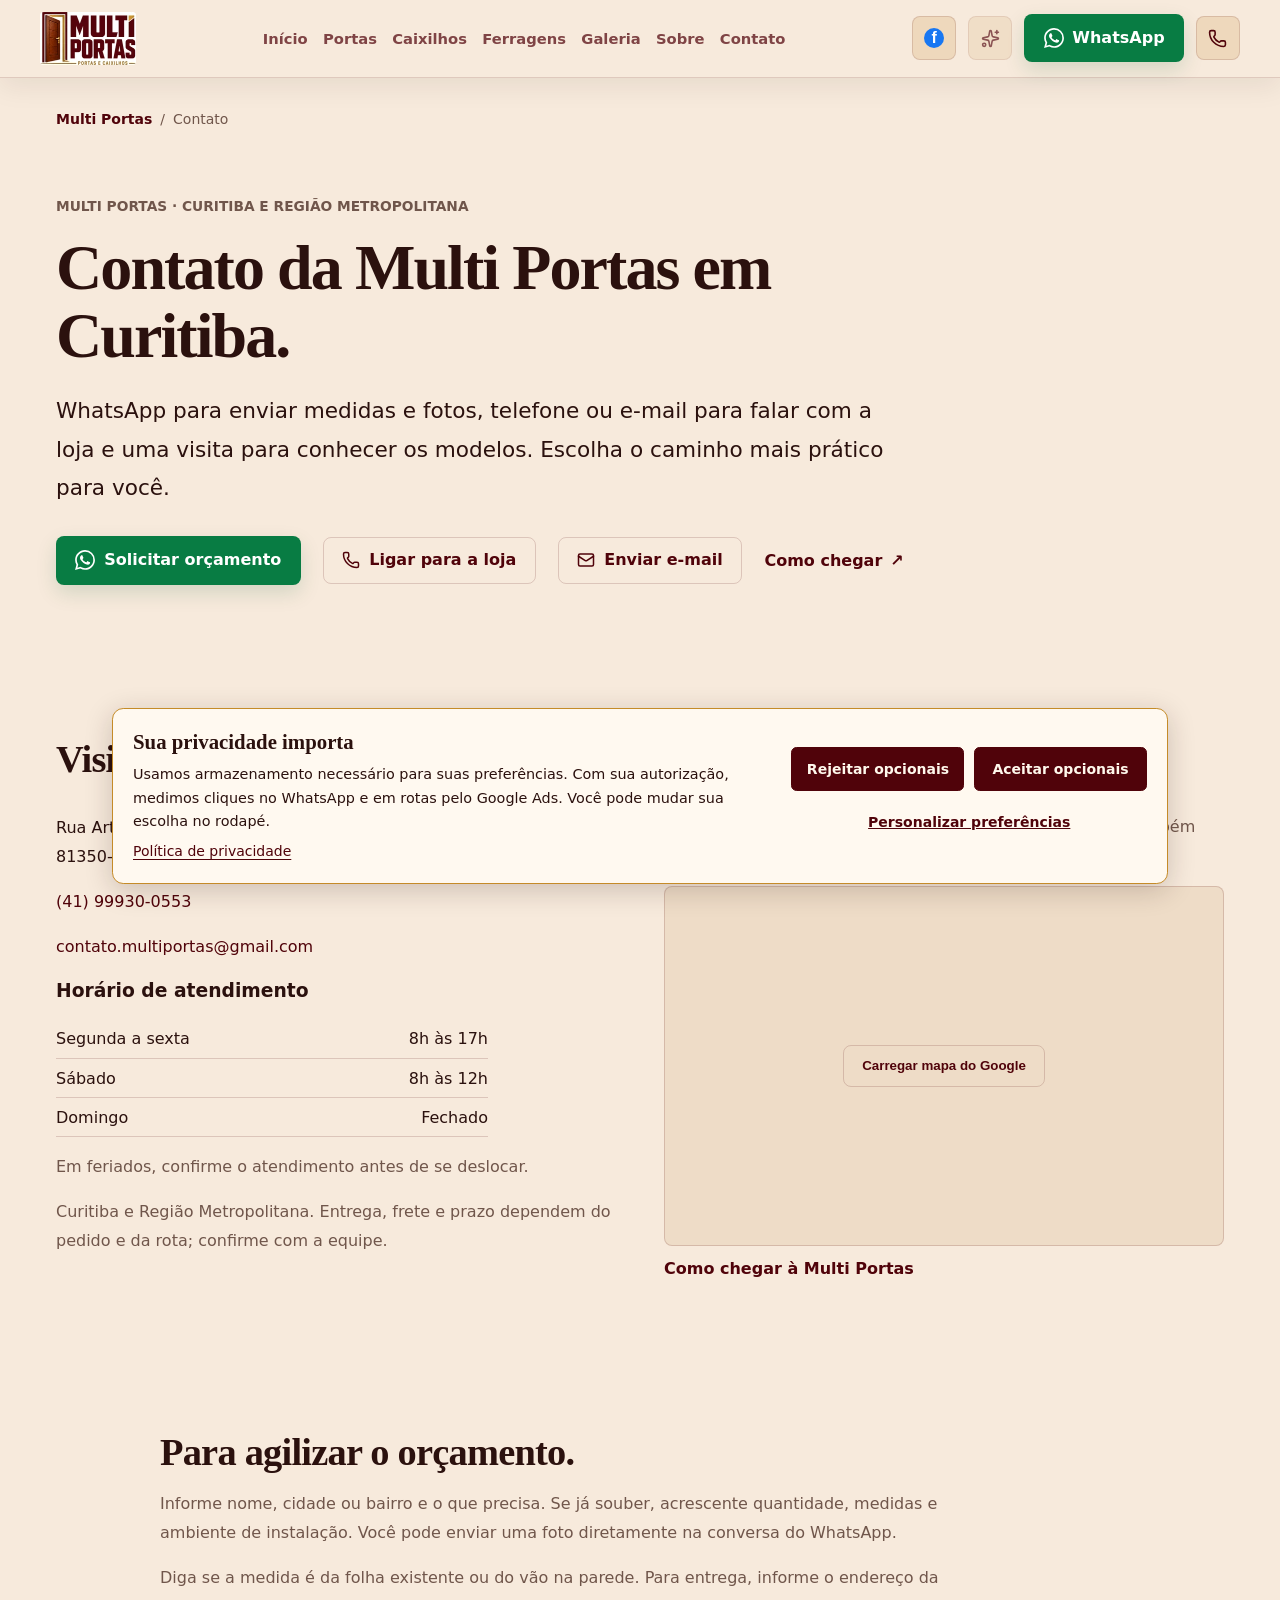
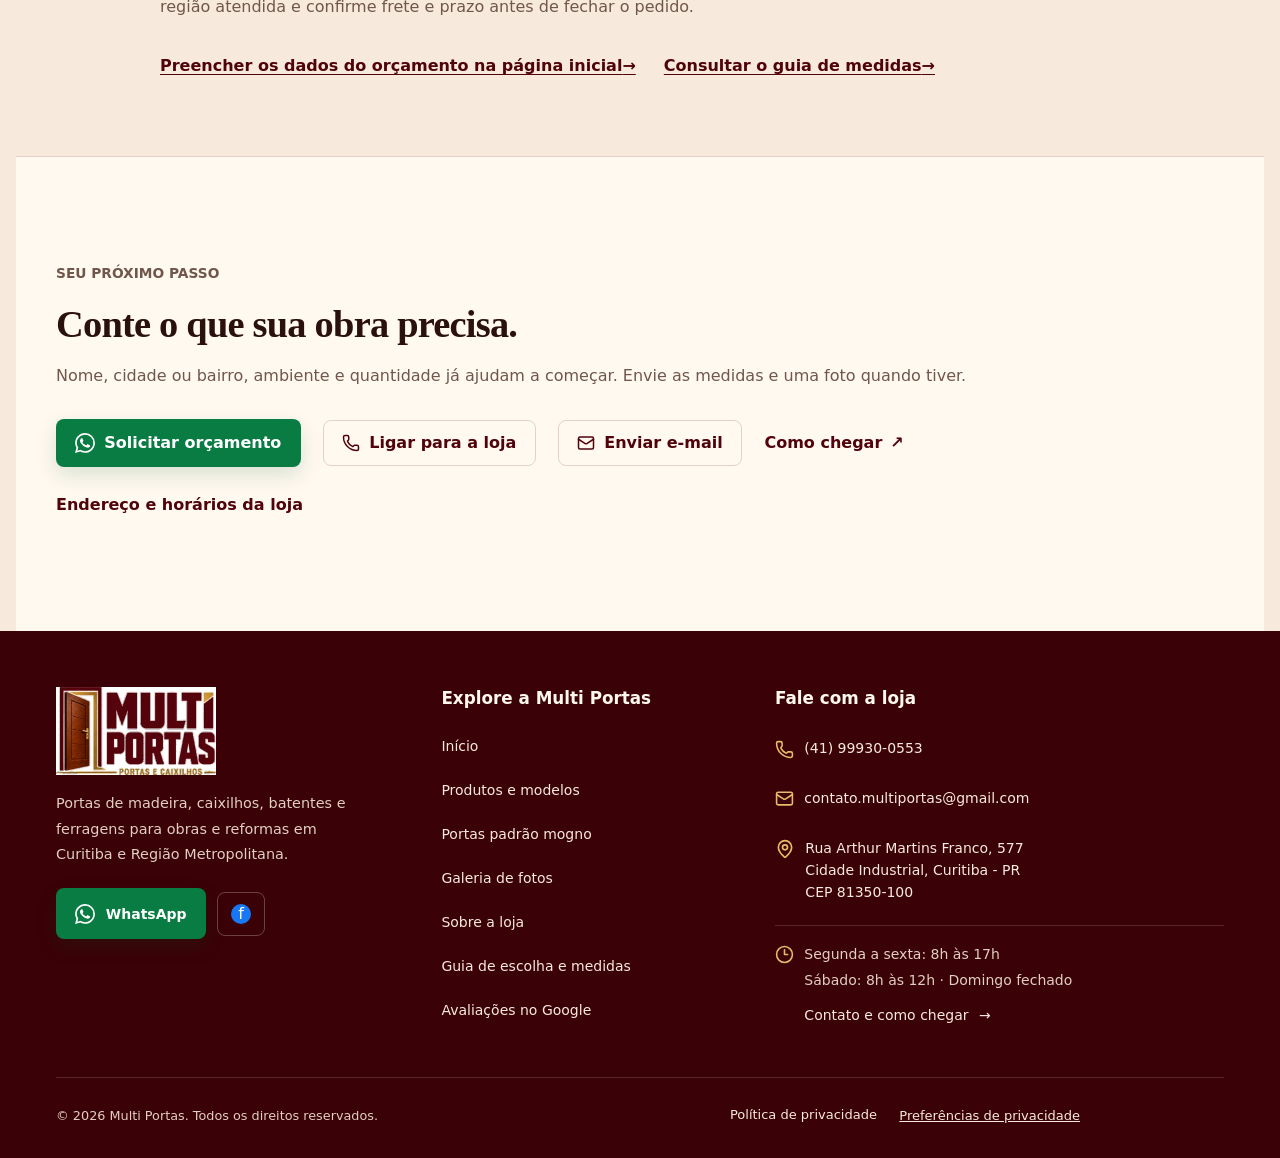
<file: contato/index.html>
<!doctype html>
<html lang="pt-BR" data-effects="off">
  <head>
    <meta charset="UTF-8" />
    <meta name="viewport" content="width=device-width, initial-scale=1.0" />
    <meta name="referrer" content="strict-origin-when-cross-origin" />
    <meta name="theme-color" content="#50030a" />
    <meta name="description" content="Fale com a Multi Portas: (41) 99930-0553. Veja WhatsApp, e-mail, endereço, horários e rota até a loja em Curitiba." />
    <meta name="robots" content="index, follow, max-image-preview:large, max-snippet:-1" />
    <link rel="canonical" href="https://multiportas.curitiba.br/contato/" />
    <link rel="icon" href="/favicon.ico" sizes="any" />
    <link rel="apple-touch-icon" href="/apple-touch-icon.png" />
    <meta property="og:site_name" content="Multi Portas" />
    <meta property="og:title" content="Contato da Multi Portas em Curitiba | Telefone e Rota" />
    <meta property="og:description" content="Fale com a Multi Portas: (41) 99930-0553. Veja WhatsApp, e-mail, endereço, horários e rota até a loja em Curitiba." />
    <meta property="og:url" content="https://multiportas.curitiba.br/contato/" />
    <meta property="og:type" content="website" />
    <meta property="og:locale" content="pt_BR" />
    <meta property="og:image" content="https://multiportas.curitiba.br/images/multi-portas-curitiba-social-1200x630.png" />
    <meta property="og:image:type" content="image/png" />
    <meta property="og:image:secure_url" content="https://multiportas.curitiba.br/images/multi-portas-curitiba-social-1200x630.png" />
    <meta property="og:image:width" content="1200" />
    <meta property="og:image:height" content="630" />
    <meta property="og:image:alt" content="Multi Portas: portas acabadas, caixilhos e ferragens em Curitiba" />
    <meta name="twitter:card" content="summary_large_image" />
    <meta name="twitter:title" content="Contato da Multi Portas em Curitiba | Telefone e Rota" />
    <meta name="twitter:description" content="Fale com a Multi Portas: (41) 99930-0553. Veja WhatsApp, e-mail, endereço, horários e rota até a loja em Curitiba." />
    <meta name="twitter:image" content="https://multiportas.curitiba.br/images/multi-portas-curitiba-social-1200x630.png" />
    <meta name="twitter:image:alt" content="Multi Portas: portas acabadas, caixilhos e ferragens em Curitiba" />
    <script>document.documentElement.classList.add("js")</script>
    <title>Contato da Multi Portas em Curitiba | Telefone e Rota</title>
    <script type="application/ld+json">{"@context":"https://schema.org","@graph":[{"@type":"Store","@id":"https://multiportas.curitiba.br/#business","name":"Multi Portas","url":"https://multiportas.curitiba.br/","telephone":"+5541999300553","email":"contato.multiportas@gmail.com","description":"Loja de portas de madeira, caixilhos, batentes, vistas e ferragens na Cidade Industrial, em Curitiba, com atendimento para Curitiba e Região Metropolitana.","image":"https://multiportas.curitiba.br/images/portas-acabadas-mogno-multi-portas-640.webp","logo":"https://multiportas.curitiba.br/images/multi-portas-logo.png","openingHoursSpecification":[{"@type":"OpeningHoursSpecification","dayOfWeek":["Monday","Tuesday","Wednesday","Thursday","Friday"],"opens":"08:00","closes":"17:00"},{"@type":"OpeningHoursSpecification","dayOfWeek":["Saturday"],"opens":"08:00","closes":"12:00"}],"address":{"@type":"PostalAddress","streetAddress":"Rua Arthur Martins Franco, 577","addressLocality":"Curitiba","addressRegion":"PR","postalCode":"81350-100","addressCountry":"BR"},"sameAs":["https://www.facebook.com/p/Multi-Portas-61559518023236/","https://www.google.com/maps/search/?api=1&query=MULTI+PORTAS&query_place_id=ChIJryQxdNLi3JQRQMXNjzt3m7c"],"hasMap":"https://www.google.com/maps/search/?api=1&query=MULTI+PORTAS&query_place_id=ChIJryQxdNLi3JQRQMXNjzt3m7c","areaServed":[{"@type":"City","name":"Curitiba"},{"@type":"AdministrativeArea","name":"Região Metropolitana de Curitiba"}],"contactPoint":{"@type":"ContactPoint","telephone":"+5541999300553","email":"contato.multiportas@gmail.com","contactType":"sales","availableLanguage":"pt-BR"}},{"@type":"WebSite","@id":"https://multiportas.curitiba.br/#website","url":"https://multiportas.curitiba.br/","name":"Multi Portas","inLanguage":"pt-BR","publisher":{"@id":"https://multiportas.curitiba.br/#business"}},{"@type":"ContactPage","@id":"https://multiportas.curitiba.br/contato/#webpage","url":"https://multiportas.curitiba.br/contato/","name":"Contato da Multi Portas em Curitiba | Telefone e Rota","description":"Fale com a Multi Portas: (41) 99930-0553. Veja WhatsApp, e-mail, endereço, horários e rota até a loja em Curitiba.","inLanguage":"pt-BR","isPartOf":{"@id":"https://multiportas.curitiba.br/#website"},"about":{"@id":"https://multiportas.curitiba.br/#business"},"breadcrumb":{"@id":"https://multiportas.curitiba.br/contato/#breadcrumb"}},{"@type":"BreadcrumbList","@id":"https://multiportas.curitiba.br/contato/#breadcrumb","itemListElement":[{"@type":"ListItem","position":1,"name":"Multi Portas","item":"https://multiportas.curitiba.br/"},{"@type":"ListItem","position":2,"name":"Contato da Multi Portas em Curitiba.","item":"https://multiportas.curitiba.br/contato/"}]}]}</script>
    <script type="module" crossorigin src="/assets/styles-DK8tG-35.js"></script>
    <script type="module" crossorigin src="/assets/detalhe-dobradica-sobrepor-qPidy8Ws.js"></script>
    <script type="module" crossorigin src="/assets/site-main-BSzD-3kG.js"></script>
    <style data-document-css="/assets/styles-Cs9e-XIH.css" data-css-sha256="bbe26b5c00c14737def5b628e86695b184291c0ffc3798d594e833c9c6291e8f">
.sr-only{clip-path:inset(50%);white-space:nowrap;border:0!important;width:1px!important;height:1px!important;margin:-1px!important;padding:0!important;position:absolute!important;overflow:hidden!important}:root{--lightningcss-light:initial;--lightningcss-dark: ;color-scheme:light;--bg:#f7eadc;--bg-strong:#fff7ec;--ink:#2b110e;--muted:#70564b;--line:#50030a29;--surface:#fff9f0;--surface-2:#eedcc7;--wine:#50030a;--wine-2:#3a0106;--gold:#c58b28;--gold-2:#e2b85d;--kicker:#825b20;--wood:#945022;--olive:#666a43;--shadow:0 24px 60px #50030a24;--hero-text:#fff8ed;--hero-muted:#fff8edd6;--header-bg:#f7eadcf5;--header-ink:#50030a;--header-muted:#50030ab8;--header-line:#50030a24;--button-ink:#fff8ed;--radius:8px;font-synthesis:none;text-rendering:optimizelegibility;-webkit-font-smoothing:antialiased;-moz-osx-font-smoothing:grayscale;font-family:Inter,ui-sans-serif,system-ui,-apple-system,BlinkMacSystemFont,Segoe UI,sans-serif}*{box-sizing:border-box}html{scroll-behavior:smooth;-webkit-text-size-adjust:100%;-moz-text-size-adjust:100%;text-size-adjust:100%}body{background:var(--bg);color:var(--ink);letter-spacing:0;margin:0}body::selection{background:var(--gold);color:var(--wine-2)}a{color:inherit;text-decoration:none}img,video{max-width:100%;display:block}main,section,article,header,footer,nav,div,span,button{min-width:0}h1,h2,h3,p,strong,small,address,summary,dd{overflow-wrap:anywhere;max-width:100%}button,a{-webkit-tap-highlight-color:transparent}:where(a,button,summary):focus-visible{outline:3px solid var(--gold);outline-offset:3px}.site-header{z-index:20;min-height:4.75rem;color:var(--header-ink);background:var(--header-bg);border-bottom:1px solid var(--header-line);-webkit-backdrop-filter:blur(18px);backdrop-filter:blur(18px);justify-content:space-between;align-items:center;gap:1.25rem;padding:.75rem 2.5rem;display:flex;position:fixed;top:0;left:0;right:0;box-shadow:0 8px 28px #2a150c14}.brand{flex:none;align-items:center;min-width:6rem;display:inline-flex}.brand-logo-frame,.footer-logo-frame{display:block;position:relative;overflow:hidden}.brand-logo-frame{aspect-ratio:481/264;background:#fff;border-radius:4px;width:6rem}.brand-logo-frame img,.footer-logo-frame img{object-fit:cover;filter:drop-shadow(0 6px 18px #00000052);width:100%;height:100%;position:static}.brand-logo-frame img{max-width:100%}.nav-links{justify-content:center;align-items:center;gap:1.6rem;font-size:.92rem;font-weight:700;display:flex}.nav-links a{color:var(--header-muted)}.nav-links a:hover{color:var(--wine)}.header-actions,.hero-actions,.location-actions{flex-wrap:wrap;align-items:center;gap:.75rem;display:flex}.icon-button{border-radius:var(--radius);color:currentColor;cursor:pointer;background:#fff7e814;border:1px solid #ffefcf38;place-items:center;width:2.75rem;height:2.75rem;transition:transform .18s,background .18s,border-color .18s;display:inline-grid}.site-header .icon-button{color:var(--header-ink);border-color:var(--header-line);background:color-mix(in srgb, var(--header-bg) 82%, var(--gold) 18%)}.icon-button:hover{background:#fff7e829;border-color:#ffefcf5c;transform:translateY(-1px)}.icon-button:disabled{opacity:.42;cursor:not-allowed}.icon-button:disabled:hover{background:#fff7e814;border-color:#ffefcf38;transform:none}.site-header .icon-button:hover{border-color:color-mix(in srgb, var(--gold) 58%, transparent);background:color-mix(in srgb, var(--header-bg) 68%, var(--gold) 32%)}.social-button{font-family:Arial,sans-serif;font-weight:900}.facebook-mark{color:#fff;background:#1877f2;border-radius:50%;place-items:center;width:1.25rem;height:1.25rem;font-size:1rem;line-height:1;display:inline-grid}.button{border-radius:var(--radius);cursor:pointer;border:1px solid #0000;justify-content:center;align-items:center;gap:.55rem;min-height:3rem;padding:.82rem 1.15rem;font-weight:800;line-height:1;transition:transform .18s,box-shadow .18s,background .18s,border-color .18s;display:inline-flex}.button:hover{transform:translateY(-1px)}.button--primary{color:var(--button-ink);background:var(--wine);box-shadow:0 12px 26px #50030a42}.button--primary:hover{background:var(--wine-2)}.button--secondary{color:var(--wine-2);background:var(--gold-2);box-shadow:0 12px 26px #87531c33}.button--glass{color:var(--hero-text);-webkit-backdrop-filter:blur(14px);backdrop-filter:blur(14px);background:#fff7e81a;border-color:#ffefcf47}.button--ghost{min-height:2.6rem;color:var(--wine);border-color:var(--line);box-shadow:none;background:0 0}.button--ghost:hover{border-color:var(--gold);color:var(--ink);background:#c491421a}.hero{min-height:84svh;color:var(--hero-text);background:#140c08;grid-template-columns:minmax(0,.94fr) minmax(28rem,.72fr);display:grid;position:relative;overflow:hidden}.hero-shade{width:100%;height:100%;position:absolute;inset:0}.hero-media{z-index:0;background:linear-gradient(145deg,#f7ead7,#d49a51 140%);grid-area:1/2;place-items:center;min-width:0;height:100%;padding:clamp(.75rem,1.5vw,1.35rem);display:grid;position:relative}.hero-media picture{width:100%;height:100%;display:block}.hero-media img{object-fit:contain;object-position:center;border-radius:1rem;width:100%;height:100%;max-height:84svh;display:block;box-shadow:0 1.5rem 4rem #00000047}.hero-shade{z-index:1;pointer-events:none;background:linear-gradient(90deg,#0e0805fa,#0e0805eb 48%,#0e08051f 66%),linear-gradient(#0000 45%,#0e08058c)}.hero-content{z-index:2;grid-area:1/1;align-self:center;width:min(100%,48rem);padding:7.25rem 2.5rem 4.5rem;position:relative}.eyebrow,.section-kicker{text-transform:uppercase;align-items:center;gap:.45rem;margin:0 0 1rem;font-size:.86rem;font-weight:900;display:inline-flex}.eyebrow{color:var(--gold-2)}.section-kicker{color:var(--kicker)}.campaign-band .section-kicker,.works-band .section-kicker{color:var(--gold-2)}.hero h1,.section-heading h2,.campaign-band h2,.works-content h2,.location-copy h2,.final-cta h2{letter-spacing:0;margin:0;font-family:Georgia,Times New Roman,serif;font-weight:700;line-height:.98}.hero h1{text-shadow:0 18px 42px #0000006b;max-width:49rem;font-size:5.75rem}.hero-subtitle{width:min(100%,43rem);max-width:43rem;color:var(--hero-muted);overflow-wrap:break-word;margin:1.25rem 0 0;font-size:1.25rem;line-height:1.55}.hero-actions{margin-top:2rem}.hero-metrics{border-radius:var(--radius);-webkit-backdrop-filter:blur(14px);backdrop-filter:blur(14px);background:#ffefcf2e;border:1px solid #ffefcf33;grid-template-columns:repeat(3,minmax(0,1fr));gap:1px;width:min(100%,52rem);margin:2.15rem 0 0;padding:0;display:grid;overflow:hidden}.hero-metrics div{background:#110a0685;padding:1rem}.hero-metrics dt{color:var(--gold-2);text-transform:uppercase;font-size:.78rem;font-weight:900}.hero-metrics dd{color:#fff7e8e6;margin:.25rem 0 0;font-weight:700}.campaign-band{color:var(--hero-text);background:linear-gradient(90deg, #50030afa, #3a0106f5), var(--wine-2)}.qualification-card{color:#fff8ec;background:linear-gradient(135deg,#33160f,#6e2025);border:1px solid #eebe6e6b;border-radius:1.25rem;grid-template-columns:minmax(0,.9fr) minmax(0,1.1fr);align-items:center;gap:clamp(1.5rem,4vw,3.5rem);width:min(100% - 2rem,72rem);margin:0 auto;padding:clamp(1.4rem,3vw,2.5rem);display:grid;box-shadow:0 1rem 3rem #220a0433}.qualification-card h2{color:#fff8ec;margin:.2rem 0 .75rem}.qualification-card p:not(.section-kicker){color:#fff8ecd6;max-width:40rem;margin:0}.qualification-form{grid-template-columns:repeat(2,minmax(0,1fr));gap:.8rem;display:grid}.qualification-form label{color:#fff8ece6;gap:.35rem;font-size:.78rem;font-weight:800;display:grid}.qualification-form input,.qualification-form select{color:#29160f;min-width:0;min-height:2.85rem;font:inherit;background:#fffaf1;border:1px solid #fff8ec6b;border-radius:.6rem;padding:.7rem .75rem}.qualification-form .button{grid-column:1/-1;justify-content:center;margin-top:.15rem}.campaign-inner{justify-content:space-between;align-items:center;gap:2rem;width:min(100%,78rem);margin:0 auto;padding:3rem 2.5rem;display:flex}.campaign-band h2{max-width:52rem;font-size:2.4rem}.campaign-band p:not(.section-kicker){color:#fff7e8c7;max-width:44rem;margin:.85rem 0 0;line-height:1.65}.offer-section{gap:2.25rem;width:min(100%,78rem);margin:0 auto;padding:6.5rem 2.5rem;display:grid}.offer-copy{max-width:52rem}.offer-copy h2{letter-spacing:0;margin:0;font-family:Georgia,Times New Roman,serif;font-size:3.35rem;line-height:.98}.offer-copy p:not(.section-kicker){color:var(--muted);margin:1rem 0 1.6rem;font-size:1.05rem;line-height:1.7}.offer-artwork{border:1px solid var(--line);border-radius:var(--radius);width:100%;box-shadow:var(--shadow);background:#f8ead7;display:block;overflow:hidden}.offer-artwork img{object-fit:contain;width:100%;height:auto;display:block}.section{width:min(100%,78rem);margin:0 auto;padding:6.5rem 2.5rem}.section-heading{max-width:48rem;margin-bottom:2.25rem}.section-heading--inline{justify-content:space-between;align-items:end;gap:1.5rem;width:min(100%,78rem);max-width:none;margin:0 auto 2rem;padding:0 2.5rem;display:flex}.section-heading h2,.works-content h2,.location-copy h2,.final-cta h2{font-size:3.35rem}.section-heading p:not(.section-kicker),.works-content p:not(.section-kicker),.location-copy address,.final-cta p:not(.section-kicker){color:var(--muted);margin:1rem 0 0;font-size:1.05rem;line-height:1.7}.product-grid{grid-template-columns:repeat(4,minmax(0,1fr));gap:1rem;display:grid}.gallery-card{border:1px solid var(--line);border-radius:var(--radius);background:var(--surface);box-shadow:var(--shadow)}.product-card{border:1px solid var(--line);border-radius:var(--radius);width:100%;color:inherit;text-align:left;background:var(--surface);box-shadow:var(--shadow);cursor:zoom-in;grid-template-rows:24rem auto;padding:0;transition:transform .18s,border-color .18s,box-shadow .18s;display:grid;overflow:hidden}.product-card:hover{border-color:#c491428a;transform:translateY(-2px);box-shadow:0 28px 74px #3f1f113d}.product-card picture,.product-card img{width:100%;height:100%}.product-card picture{display:block}.product-card img{object-fit:contain;object-position:center;background:linear-gradient(145deg, #ffffffc7, #efe1ceb8), var(--surface-2);padding:.75rem;display:block}.product-card>span{z-index:1;background:var(--surface);gap:.35rem;min-width:0;padding:1rem;display:grid;position:relative}.product-card strong,.gallery-card h3{letter-spacing:0;margin:0;font-family:Georgia,Times New Roman,serif;font-size:1.35rem}.product-card small{color:var(--muted);font-size:.82rem;line-height:1.4;display:block}.products-cta{flex-wrap:wrap;justify-content:center;gap:.8rem 1.5rem;margin-top:2rem;display:flex}.gallery-card p{color:var(--muted);margin:0;line-height:1.6}.catalog-section{padding-top:5rem}.catalog-grid{grid-template-columns:repeat(3,minmax(0,1fr));gap:1rem;display:grid}.catalog-card{border:1px solid var(--line);border-radius:var(--radius);width:100%;min-height:25.5rem;color:inherit;text-align:left;background:var(--surface);box-shadow:var(--shadow);cursor:zoom-in;grid-template-rows:16rem 1fr;padding:0;transition:transform .18s,border-color .18s,box-shadow .18s;display:grid;overflow:hidden}.catalog-card:hover{border-color:#c491428a;transform:translateY(-2px);box-shadow:0 28px 74px #3f1f113d}.catalog-card img{object-fit:contain;background:linear-gradient(135deg, #fffaf2f0, #efe1ceb8), var(--surface-2);width:100%;height:100%;padding:.75rem}.catalog-card span{z-index:1;background:var(--surface);gap:.6rem;min-width:0;padding:1.15rem;display:grid;position:relative}.catalog-card strong{font-family:Georgia,Times New Roman,serif;font-size:1.35rem;line-height:1.08}.catalog-card small{color:var(--muted);font-size:.95rem;line-height:1.55}.gallery-section{background:var(--bg-strong);border-top:1px solid var(--line);border-bottom:1px solid var(--line);padding:5rem 0 6.5rem}.gallery-controls{color:var(--ink);gap:.6rem;display:flex}.gallery-track{scroll-snap-type:x mandatory;grid-auto-columns:minmax(21rem,32rem);grid-auto-flow:column;align-items:stretch;gap:1rem;width:100%;padding:0 2.5rem 1rem;scroll-padding-inline:2.5rem;display:grid;overflow-x:auto}.gallery-track::-webkit-scrollbar{height:.7rem}.gallery-track::-webkit-scrollbar-thumb{background:var(--gold);border-radius:99px}.gallery-card{scroll-snap-align:start;grid-template-rows:18rem minmax(9.5rem,1fr);height:100%;display:grid;overflow:hidden}.gallery-card img{object-fit:contain;object-position:center;background:var(--surface-2);width:100%;height:100%;padding:.65rem}.gallery-card div{z-index:1;background:var(--surface);align-self:stretch;min-width:0;padding:1.2rem;position:relative}.works-band{color:var(--hero-text);background:linear-gradient(90deg, #3a0106fc, #50030af2), var(--wine-2);grid-template-columns:minmax(18rem,.85fr) minmax(0,1fr);align-items:center;gap:3rem;padding:6.5rem max(2.5rem,50% - 36.5rem);display:grid;position:relative;overflow:hidden}.works-band>img{aspect-ratio:1;object-fit:cover;border-radius:var(--radius);background:#fff7e814;border:1px solid #ffefcf2e;width:100%;box-shadow:0 24px 70px #00000061}.works-content p:not(.section-kicker){color:#fff7e8c7}.works-list{flex-wrap:wrap;gap:.75rem;margin:1.6rem 0 2rem;display:flex}.works-list span{border-radius:var(--radius);color:#fff7e8e6;background:#fff7e814;border:1px solid #ffefcf33;align-items:center;gap:.5rem;min-height:2.8rem;padding:.7rem .95rem;display:inline-flex}.local-seo-section,.faq-section{padding-top:5rem}.local-grid{grid-template-columns:minmax(0,1fr) minmax(18rem,.82fr);gap:1rem;display:grid}.local-panel,.glossary-card,.faq-list details{border:1px solid var(--line);border-radius:var(--radius);background:var(--surface);box-shadow:var(--shadow)}.local-panel{padding:1.35rem}.local-panel h3,.glossary-card h3{margin:0 0 .9rem;font-family:Georgia,Times New Roman,serif;font-size:1.45rem}.local-panel p{color:var(--muted);margin:0;line-height:1.65}.keyword-cloud{flex-wrap:wrap;gap:.6rem;display:flex}.keyword-cloud span{border:1px solid var(--line);border-radius:var(--radius);min-height:2.4rem;color:var(--ink);background:#c4914214;align-items:center;padding:.55rem .75rem;font-size:.93rem;font-weight:800;display:inline-flex}.glossary-card svg{color:var(--gold)}.glossary-grid{grid-template-columns:repeat(4,minmax(0,1fr));gap:1rem;display:grid}.glossary-card{padding:1.35rem}.glossary-card p{color:var(--muted);margin:0;line-height:1.62}.faq-list{gap:.75rem;display:grid}.faq-list details{overflow:hidden}.faq-list summary{min-height:3.5rem;color:var(--ink);cursor:pointer;align-items:center;padding:1rem 1.15rem;font-weight:900;display:flex}.faq-list summary::marker{color:var(--gold)}.faq-list p{color:var(--muted);margin:0;padding:0 1.15rem 1.1rem;line-height:1.65}.location-section{background:var(--bg-strong);border-top:1px solid var(--line);grid-template-columns:minmax(18rem,.72fr) minmax(0,1fr);align-items:stretch;gap:2rem;padding:6.5rem max(2.5rem,50% - 36.5rem);display:grid}.location-copy{align-self:center}.location-copy address{font-style:normal}.location-actions{margin-top:1.7rem}.phone-link{color:var(--wine);align-items:center;gap:.55rem;margin-top:1.25rem;font-size:1.15rem;font-weight:900;display:inline-flex}.facebook-link{color:var(--ink);align-items:center;gap:.55rem;margin-top:.9rem;font-weight:900;display:inline-flex}.facebook-link:hover{color:var(--wine)}.map-shell{border:1px solid var(--line);border-radius:var(--radius);min-height:26rem;box-shadow:var(--shadow);background:var(--surface-2);position:relative;overflow:hidden}.map-shell iframe{filter:saturate(.92)contrast(1.02);border:0;width:100%;height:100%}.map-placeholder{width:100%;height:100%;min-height:26rem;color:var(--ink);font:inherit;text-align:center;cursor:pointer;background:radial-gradient(circle at 50% 42%, #c4914238, transparent 28%), linear-gradient(135deg, var(--surface), var(--surface-2));border:0;place-content:center;justify-items:center;gap:.65rem;padding:2rem;display:grid}.map-placeholder span{font-size:1.05rem;font-weight:900}.map-placeholder small{max-width:24rem;color:var(--muted);font-size:.9rem;line-height:1.5}.map-placeholder:hover,.map-placeholder:focus-visible{background:radial-gradient(circle at 50% 42%, #c4914252, transparent 30%), linear-gradient(135deg, var(--surface), var(--surface-2))}.map-badge{z-index:2;max-width:calc(100% - 2rem);color:var(--button-ink);background:color-mix(in srgb, var(--wine) 92%, #000 8%);border:1px solid color-mix(in srgb, var(--gold) 50%, transparent);pointer-events:none;border-radius:999px;align-items:center;gap:.5rem;padding:.75rem .9rem;font-size:.92rem;font-weight:900;line-height:1.2;display:inline-flex;position:absolute;bottom:1rem;left:1rem;box-shadow:0 14px 30px #32190c38}.final-cta{grid-template-columns:minmax(8rem,11rem) minmax(0,1fr) minmax(8rem,11rem);align-items:center;gap:2rem;width:min(100%,78rem);margin:0 auto;padding:6rem 2.5rem;display:grid}.final-cta>img{object-fit:contain;object-position:center;background:var(--surface-2);border-radius:var(--radius);width:100%;height:15rem;box-shadow:var(--shadow);padding:.6rem}.final-cta>div{text-align:center}.final-cta .button{margin-top:1.5rem}.image-lightbox{z-index:90;-webkit-backdrop-filter:blur(14px);backdrop-filter:blur(14px);background:#0a0604d6;place-items:center;padding:1.25rem;display:grid;position:fixed;inset:0}.image-lightbox-panel{border-radius:var(--radius);width:min(100%,68rem);max-height:min(92svh,56rem);color:var(--hero-text);background:#120b08;border:1px solid #ffefcf38;grid-template-rows:minmax(0,1fr) auto;display:grid;position:relative;overflow:hidden;box-shadow:0 36px 100px #0000008f}.image-lightbox-panel img{object-fit:contain;background:#fff7e80d;width:100%;max-height:76svh;padding:1rem}.image-lightbox-panel>div{border-top:1px solid #ffefcf24;padding:1rem 1.2rem 1.2rem}.image-lightbox-panel h3{margin:0;font-family:Georgia,Times New Roman,serif;font-size:1.45rem}.image-lightbox-panel p{color:#fff7e8c2;margin:.45rem 0 0;line-height:1.55}.image-lightbox-close{z-index:1;color:var(--hero-text);background:#120b08b8;position:absolute;top:.75rem;right:.75rem}.floating-whatsapp{z-index:25;min-height:3.25rem;padding-inline:1.2rem;position:fixed;bottom:1.25rem;right:1.25rem}@media (width<=1080px){.hero h1{font-size:4.5rem}.section-heading h2,.campaign-band h2,.offer-copy h2,.works-content h2,.location-copy h2,.final-cta h2{font-size:2.7rem}.model-grid,.glossary-grid,.catalog-grid{grid-template-columns:repeat(2,minmax(0,1fr))}.works-band,.location-section{grid-template-columns:1fr}.works-band>img{object-position:top;max-height:28rem}.product-grid{grid-template-columns:repeat(3,minmax(0,1fr))}}@media (width<=820px){.qualification-card{grid-template-columns:1fr}.site-header{min-height:4.25rem;padding:.65rem 1rem}.brand-logo-frame{width:5.25rem}.nav-links,.header-cta,.site-header .social-button{display:none}.hero{grid-template-rows:auto auto;grid-template-columns:1fr;min-height:0;padding-top:4.25rem}.hero-media{grid-area:1/1;height:auto;padding:0;position:relative;inset:auto}.hero-media picture{height:auto}.hero-media img{object-fit:contain;height:auto;max-height:none;box-shadow:none;border-radius:0}.hero-shade{display:none}.hero-content{background:#140c08;grid-area:2/1;align-self:stretch;padding:1.75rem 1rem 2.25rem}.hero h1{font-size:3.25rem;line-height:1.06}.hero-subtitle{font-size:1rem}.campaign-inner{padding-top:1.35rem;padding-bottom:2.35rem}.hero-metrics{grid-template-columns:repeat(3,minmax(0,1fr))}.campaign-inner,.section-heading--inline{flex-direction:column;align-items:flex-start}.campaign-inner,.offer-section,.section,.location-section,.works-band,.final-cta,.site-footer{padding-left:1rem;padding-right:1rem}.section{padding-top:4.5rem;padding-bottom:4.5rem}.section-heading h2,.campaign-band h2,.offer-copy h2,.works-content h2,.location-copy h2,.final-cta h2{font-size:2.2rem;line-height:1.08}.local-grid,.glossary-grid,.catalog-grid{grid-template-columns:1fr}.product-grid{grid-template-columns:repeat(2,minmax(0,1fr))}.product-card{grid-template-rows:auto auto;height:auto}.product-card picture,.product-card img{aspect-ratio:9/14;width:100%;height:auto}.product-card>span{min-height:6.25rem}.catalog-card{grid-template-rows:auto auto;min-height:0}.catalog-card img{aspect-ratio:4/3;width:100%;height:auto}.gallery-track{grid-auto-columns:minmax(18rem,82%);padding-inline:1rem;scroll-padding-inline:1rem}.gallery-card{grid-template-rows:auto auto;height:auto}.gallery-card img{aspect-ratio:4/3;width:100%;height:auto}.gallery-card div{min-height:10rem}.section-heading--inline{padding-inline:1rem}.final-cta{grid-template-columns:1fr}.final-cta>img{display:none}}@media (width<=520px){.hero h1{font-size:2.55rem;line-height:1.08}.hero-subtitle{max-width:21rem;font-size:.98rem}.hero-actions{grid-template-columns:repeat(2,minmax(0,1fr));align-items:stretch;display:grid}.location-actions{flex-direction:column;align-items:stretch}.hero-actions .button{min-height:3.25rem;padding-inline:.75rem;font-size:.86rem}.hero-metrics div{padding:.7rem .55rem}.hero-metrics dt{font-size:.67rem}.hero-metrics dd{font-size:.8rem;line-height:1.3}.button{width:100%}.floating-whatsapp{display:none}.image-lightbox{padding:.75rem}.image-lightbox-panel img{max-height:70svh;padding:.5rem}}@media (width<=350px){.product-grid{grid-template-columns:1fr}.product-card img{max-height:32rem}.product-card>span{min-height:0}}@media (prefers-reduced-motion:reduce){*,:before,:after{scroll-behavior:auto!important;transition-duration:.01ms!important;animation-duration:.01ms!important;animation-iteration-count:1!important}}:root{--header-height:92px}.site-header{transition:background .25s,box-shadow .25s;position:sticky}.site-header.is-scrolled{background:#fff7ecf7;box-shadow:0 8px 32px #2b110e16}.reading-progress{z-index:50;background:var(--gold);transform-origin:0;pointer-events:none;width:100%;height:3px;position:fixed;top:0;left:0;transform:scaleX(0)}[id]{scroll-margin-top:calc(var(--header-height) + 18px)}.skip-link{z-index:100;background:var(--surface);color:var(--wine);padding:.85rem 1rem;position:fixed;top:.6rem;left:1rem;transform:translateY(-180%)}.skip-link:focus{transform:none}.menu-toggle{display:none}.effects-toggle[aria-pressed=false]{opacity:.65}.hero{grid-template-columns:minmax(0,1fr) minmax(0,.9fr);min-height:0}.hero-content{padding:clamp(2rem,5vw,5rem) clamp(1.5rem,4vw,5rem)}.hero h1{letter-spacing:-.035em;font-size:clamp(3rem,5.2vw,6rem);line-height:1.02}.hero h1 span,.hero h1 em{display:block}.hero h1 em{color:var(--gold-2);font-weight:400}.hero-subtitle{font-size:clamp(1rem,1.2vw,1.2rem)}.hero-media{height:auto;padding:clamp(1.25rem,3vw,3rem)}.hero-media picture{width:min(100%,560px);height:auto}.hero-media img{object-fit:contain;width:100%;height:auto;max-height:none}.hero-shade{display:none}.hero-metrics{-webkit-backdrop-filter:none;backdrop-filter:none;background:0 0;border:0;border-radius:0;grid-template-columns:1fr;gap:0;margin-top:2rem}.hero-metrics div{background:0 0;border-top:1px solid #fff7e824;justify-content:space-between;align-items:baseline;gap:1rem;padding:.75rem 0;display:flex}.hero-metrics dd{text-align:right;font-size:.85rem}.craft-strip{color:var(--wine);border-bottom:1px solid var(--line);background:var(--surface-2);margin-bottom:4rem;overflow:hidden}.craft-strip>div{width:max-content;animation:36s linear infinite craft-travel;display:flex}.craft-strip span{text-transform:uppercase;letter-spacing:.1em;flex-shrink:0;align-items:center;gap:2.5rem;padding:1.2rem 1.25rem;font-size:clamp(.8rem,1.3vw,1rem);font-weight:700;display:flex}.craft-strip i{color:var(--kicker);font-size:1.3rem;font-style:normal}@keyframes craft-travel{to{transform:translate(-50%)}}.qualification-card{margin-block:0 1rem;padding:clamp(1.5rem,4vw,3.5rem)}.qualification-card .section-kicker{color:var(--gold-2)}.qualification-card h2{letter-spacing:-.025em;font:700 clamp(2.2rem,3.5vw,3.2rem)/1.05 Georgia,serif}.qualification-card .form-note{margin-top:1.25rem;font-size:.9rem}.form-direct{border-bottom:1px solid #fff8ec66;align-items:center;gap:.6rem;margin-top:1.4rem;padding-bottom:.3rem;font-size:.9rem;font-weight:700;display:inline-flex}.qualification-form input,.qualification-form select,.qualification-form textarea{font:inherit;color:#29160f;background:#fffaf1;border:1px solid #fff8ec6b;border-radius:.5rem;width:100%;min-width:0;min-height:48px;padding:.75rem;font-size:1rem;line-height:1.4}.qualification-form textarea{resize:vertical}.qualification-form .form-wide{flex-wrap:wrap;grid-column:1/-1;gap:.35rem;display:flex}.form-wide textarea{flex-basis:100%}.optional{margin-left:auto;font-size:.72rem;font-weight:400}.qualification-card .form-privacy{text-align:center;grid-column:1/-1;margin-top:.15rem;font-size:.73rem;line-height:1.6}.form-privacy a{text-decoration:underline}:where(input,select,textarea):focus-visible{outline:3px solid var(--gold-2);outline-offset:3px}.catalog-card--wide{grid-column:span 2}.catalog-card--wide img{padding:1.5rem}.gallery-card--wide{grid-column:span 2}.final-cta{grid-template-columns:minmax(8rem,12rem) minmax(0,1fr) minmax(8rem,12rem);gap:clamp(1rem,3vw,3rem)}.final-cta>img{aspect-ratio:3/4;object-fit:cover;height:auto;padding:0}.final-cta>img:first-child{transform:rotate(-4deg)}.final-cta>img:last-child{transform:rotate(4deg)}.final-cta h2{font-size:clamp(2.2rem,3.8vw,3.6rem)}.button{transition:translate .3s cubic-bezier(.16,1,.3,1),transform .25s,background .25s,box-shadow .25s}.button svg:last-child{transition:transform .25s}.button:hover svg:last-child{transform:translate(3px)}.image-lightbox-panel{animation:.25s ease-out lightbox-in}@keyframes lightbox-in{0%{opacity:.4;transform:translateY(14px)scale(.98)}to{opacity:1;transform:none}}.faq-list details[open] p{animation:.3s ease-out answer-in}@keyframes answer-in{0%{opacity:0;transform:translateY(-6px)}to{opacity:1;transform:none}}.door-showcase{grid-template-columns:1fr 1fr;align-items:center;gap:clamp(2rem,6vw,6rem);display:grid}.door-copy h2{letter-spacing:-.025em;margin:0;font:700 clamp(2.2rem,4vw,3.6rem)/1.04 Georgia,serif}.door-copy>p:not(.section-kicker){color:var(--muted);margin-block:1.25rem 1.75rem;font-size:1.05rem;line-height:1.8}.door-copy small{max-width:27rem;color:var(--muted);margin-top:1rem;font-size:.75rem;line-height:1.6;display:block}.door-interactive{border:1px solid var(--line);background:var(--surface);border-radius:1rem;padding:1rem 1rem 1.25rem;overflow:hidden}.door-controls{max-width:280px;margin:auto}.door-control-heading{justify-content:space-between;align-items:center;font-size:.8rem;font-weight:700;display:flex}.door-controls input{width:100%;min-height:44px;accent-color:var(--wine);cursor:pointer;display:block}.door-controls button{min-height:44px;color:var(--wine);font:inherit;cursor:pointer;background:0 0;border:0;justify-content:center;align-items:center;gap:.5rem;width:100%;font-weight:700;display:flex}.reviews-section{background:var(--bg-strong);border-top:1px solid var(--line);border-bottom:1px solid var(--line)}.reviews-heading{justify-content:space-between;align-items:center;gap:3rem;max-width:none;display:flex}.reviews-heading h2{letter-spacing:-.025em;font-size:clamp(2.3rem,4.3vw,4rem);line-height:1.04}.reviews-heading h2 em{color:var(--wine);font-weight:400}.google-profile{border-left:1px solid var(--line);flex:0 0 min(35%,330px);gap:.6rem;padding-left:2rem;font-size:.85rem;display:grid}.google-word{letter-spacing:-.04em;color:var(--ink);font-size:1.3rem;font-weight:750}.google-profile strong{font-size:2rem;font-weight:500}.google-profile small{color:var(--muted)}.google-profile-link{color:var(--wine);align-items:center;gap:.4rem;font-weight:750;display:flex}.reviews-toolbar{justify-content:space-between;align-items:center;gap:1rem;margin-bottom:1rem;display:flex}.reviews-toolbar>p{color:var(--kicker);align-items:center;gap:.5rem;font-size:.85rem;display:flex}.reviews-track{scroll-snap-type:x mandatory;scrollbar-width:thin;grid-auto-columns:calc(33.3333% - .666667rem);grid-auto-flow:column;gap:1rem;margin:0;padding:.5rem 0 1rem;list-style:none;display:grid;overflow-x:auto}.review-card{scroll-snap-align:start;border:1px solid var(--line);background:var(--surface);border-radius:.6rem;flex-direction:column;min-width:0;padding:clamp(1rem,2vw,1.75rem);display:flex}.review-top{color:var(--kicker);justify-content:space-between;align-items:center;gap:1rem;display:flex}.review-stars{gap:.18rem;display:flex}.review-card blockquote{white-space:pre-line;overflow-wrap:anywhere;margin:1.4rem 0 1.75rem;font:1.1rem/1.7 Georgia,serif}.review-author{align-items:center;gap:.75rem;margin-top:auto;font-size:.83rem;display:flex}.review-author>img,.author-initial{object-fit:cover;border-radius:50%;width:40px;height:40px}.author-initial{background:var(--surface-2);color:var(--wine);place-items:center;display:grid}.review-author time{color:var(--muted);margin-top:.25rem;font-size:.72rem;display:block}.review-source{border-top:1px solid var(--line);color:var(--wine);justify-content:space-between;gap:.5rem;margin-top:1.25rem;padding-top:1rem;font-size:.76rem;font-weight:700;display:flex}.reviews-disclosure{color:var(--muted);margin:1rem 0 0;font-size:.73rem;line-height:1.8}.reviews-disclosure a{text-decoration:underline}.reviews-invitation{border:1px solid var(--line);background:var(--surface);border-radius:var(--radius);align-items:center;gap:1.75rem;padding:2rem;display:flex}.reviews-invitation>svg{color:var(--kicker);flex-shrink:0}.reviews-invitation h3{margin:0;font:1.6rem Georgia,serif}.reviews-invitation p{color:var(--muted);margin-bottom:0;font-size:.95rem;line-height:1.7}.reviews-invitation .button{flex-shrink:0;margin-left:auto}@media (prefers-reduced-motion:no-preference){@supports (animation-timeline:view()){html[data-effects=on] .works-band>img{animation:linear both photo-drift;animation-timeline:view();animation-range:entry exit}@keyframes photo-drift{0%{transform:translateY(-10px)}to{transform:translateY(10px)}}}}html[data-effects=off]{scroll-behavior:auto}html[data-effects=off] *,html[data-effects=off] :before,html[data-effects=off] :after{transition:none!important;animation:none!important}html[data-effects=off] .craft-strip>div{transform:none}@media (width<=1150px){.nav-links{gap:.8rem;font-size:.75rem}.site-header{gap:1rem;padding-inline:1.5rem}.site-header .social-button{display:none}.hero-content{padding:2.5rem 1.5rem}.hero h1{font-size:clamp(2.5rem,5vw,4rem)}}@media (width<=960px){.nav-links{display:none}.menu-toggle{place-items:center;display:inline-grid}.nav-links.is-open{background:var(--surface);border-bottom:1px solid var(--line);box-shadow:var(--shadow);gap:.15rem;padding:1rem 1.5rem 1.5rem;display:grid;position:absolute;top:100%;left:0;right:0}.nav-links.is-open a{padding:.9rem .5rem;font-size:.95rem}.door-showcase{gap:2rem}.reviews-track{grid-auto-columns:calc(50% - .5rem)}}@media (width<=820px){.site-header{padding:.65rem 1rem}.header-cta{padding:.75rem;font-size:.8rem;display:inline-flex}.hero{grid-template-columns:1fr;padding-top:0}.hero-media{grid-row:2;padding:1rem}.hero-media picture{width:min(100%,360px);margin:auto}.hero-media img{border-radius:.5rem}.hero-content{grid-row:1;padding:2.25rem 1rem 2.5rem}.hero h1{font-size:clamp(2.6rem,7vw,4rem)}.hero-subtitle,.hero-metrics{max-width:38rem}.craft-strip{margin-bottom:2.5rem}.qualification-form{gap:1rem}.qualification-card{border-radius:.75rem}.catalog-grid{grid-template-columns:repeat(2,minmax(0,1fr))}.catalog-card{min-height:0}.catalog-card img{aspect-ratio:1}.catalog-card--wide img{aspect-ratio:3;padding:1rem}.gallery-card--wide{grid-column:auto}.gallery-card--wide img{aspect-ratio:3}.door-showcase{grid-template-columns:1fr}.door-interactive{width:100%;max-width:440px;margin:auto}.final-cta{grid-template-columns:1fr}.final-cta>img{display:none}.reviews-heading{flex-direction:column;align-items:flex-start;gap:1.75rem}.google-profile{border-left:0;flex-basis:auto;padding-left:0}.reviews-invitation{flex-wrap:wrap;align-items:flex-start;padding:1.5rem}.reviews-invitation>div{flex:1}.reviews-invitation .button{margin-left:0}}@media (width<=520px){.header-actions{gap:.4rem}.effects-toggle,.menu-toggle{width:40px;min-width:40px;height:40px}.brand-logo-frame{width:5rem}.hero h1{font-size:clamp(2.5rem,10vw,3.3rem)}.qualification-form{grid-template-columns:1fr}.qualification-form label{font-size:.85rem}.catalog-grid{grid-template-columns:1fr}.catalog-card--wide{grid-column:auto}.catalog-card img{aspect-ratio:4/3}.catalog-card--wide img{aspect-ratio:3}.reviews-track{grid-auto-columns:88%}.reviews-toolbar>p{max-width:12rem;font-size:.75rem}.reviews-invitation>svg{display:none}.reviews-invitation>div{flex-basis:100%}.door-interactive{padding-inline:1.5rem}}@media (prefers-reduced-motion:reduce){*,:before,:after{scroll-behavior:auto!important;transition:none!important;animation:none!important}}@media (width<=520px){.site-header{gap:.6rem}.header-actions{flex-wrap:nowrap;gap:.4rem}.header-cta{white-space:nowrap;width:auto;min-height:40px;padding:.6rem .75rem;font-size:.72rem}.header-cta>svg{display:none}.brand-logo-frame{width:4.5rem}}.photo-marquee{background:var(--bg);content-visibility:auto;contain-intrinsic-size:auto 550px;padding:4.5rem 0 5rem}.photo-marquee .section-heading{align-items:center}.photo-marquee .section-heading h2{font-size:clamp(2.2rem,4vw,3.3rem)}.photo-marquee-viewport{scrollbar-width:none;overscroll-behavior-inline:contain;touch-action:pan-x pan-y;width:100%;overflow-x:auto}.photo-marquee-viewport::-webkit-scrollbar{display:none}.photo-marquee-track{width:max-content;display:flex}.photo-marquee-group{flex-shrink:0;gap:1.25rem;padding-right:1.25rem;display:flex}.marquee-photo{aspect-ratio:4/5;background:var(--surface-2);border-radius:.6rem;flex:none;width:clamp(230px,27vw,360px);margin:0;position:relative;overflow:hidden}.marquee-photo img{object-fit:cover;width:100%;height:100%;display:block}.marquee-photo figcaption{color:#fff8ed;background:linear-gradient(#0000,#160b05d9);padding:3.5rem 1.25rem 1.25rem;font-size:1.05rem;font-weight:700;position:absolute;bottom:0;left:0;right:0}html[data-effects=off] .photo-marquee-group[aria-hidden=true]{display:none}@media (width<=820px){.photo-marquee{padding-block:3rem}.photo-marquee .section-heading{align-items:flex-start}}@media (width<=520px){.marquee-photo{width:72vw}.photo-marquee-group{gap:1rem;padding-right:1rem}}@media (prefers-reduced-motion:reduce){.photo-marquee-group[aria-hidden=true]{display:none}}.works-band>img{aspect-ratio:auto;object-fit:contain;object-position:center;justify-self:center;width:min(100%,420px);height:auto;max-height:32rem}.final-cta>img{aspect-ratio:auto;object-fit:contain;object-position:center;height:15rem;max-height:15rem;box-shadow:none;background:0 0}.marquee-photo{aspect-ratio:auto;background:var(--surface);border:1px solid var(--line);grid-template-rows:minmax(0,1fr) auto;height:clamp(250px,28vw,350px);padding:.65rem;display:grid}.marquee-photo img{object-fit:contain;min-height:0}.marquee-photo figcaption{color:var(--ink);background:0 0;padding:.8rem .4rem .3rem;font-size:.92rem;position:static}.marquee-photo--landscape{width:clamp(300px,38vw,500px)}@media (width<=520px){.marquee-photo--landscape{width:85vw}.product-card img{max-height:24rem}}.hero h1{font-size:clamp(2.7rem,4.5vw,5.4rem)}.measurement-download{background:var(--surface);border:1px solid var(--line);border-radius:.6rem;flex-wrap:wrap;justify-content:space-between;align-items:center;gap:1.2rem 2rem;margin-block:1.5rem;padding:1.5rem;display:flex}.measurement-download>div{flex:20rem;max-width:43rem}.measurement-download h3{margin:0 0 .6rem;font:700 1.4rem/1.3 Georgia,serif}.measurement-download p{color:var(--muted);margin:0;line-height:1.75}.measurement-download small{margin-top:.3rem;font-size:.8rem;font-weight:400;display:block}.section-jump{flex-wrap:wrap;justify-content:center;gap:.6rem;max-width:78rem;margin:0 auto 2.5rem;padding:0 1rem;display:flex}.section-jump a{border:1px solid var(--line);background:var(--surface);min-height:44px;color:var(--wine);border-radius:999px;align-items:center;padding:.65rem 1rem;font-size:.85rem;font-weight:700;display:inline-flex}.product-model{border:1px solid var(--line);border-radius:var(--radius);background:var(--surface);overflow:hidden}.product-model>h3{min-height:3rem;margin:0;padding:1rem 1rem .5rem;font:700 1.3rem Georgia,serif}.product-model .product-card{box-shadow:none;border:0;border-radius:0;grid-template-rows:21rem auto;display:grid}.product-model .product-card>span{min-height:0;color:var(--wine);padding:.7rem 1rem;font-size:.8rem;font-weight:700;text-decoration:underline}.model-second-view{min-height:44px;color:var(--muted);border-top:1px solid var(--line);justify-content:space-between;align-items:center;gap:.5rem;padding:.6rem 1rem;font-size:.78rem;display:flex}a.model-second-view{color:var(--wine);font-weight:700}.comparison-wrap{border:1px solid var(--line);border-radius:.6rem;overflow-x:auto}.comparison-hint{display:none}.door-comparison{border-collapse:collapse;width:100%;font-size:.95rem;line-height:1.7}.door-comparison caption{text-align:left;color:var(--muted);background:var(--surface);padding:1rem;font-size:.85rem}.door-comparison th,.door-comparison td{text-align:left;border-top:1px solid var(--line);vertical-align:top;padding:1rem 1.2rem}.door-comparison thead th{color:var(--wine);background:var(--surface-2);font-size:.85rem}.door-comparison tbody th{width:22%;color:var(--ink);font-weight:700}.door-comparison td{color:var(--muted)}.guide-note{color:var(--muted);margin-top:1.2rem;font-size:.87rem;line-height:1.75}.text-link{min-height:44px;color:var(--wine);align-items:center;gap:.5rem;font-weight:700;display:inline-flex}.measurement-steps{grid-template-columns:repeat(4,minmax(0,1fr));gap:1rem;margin:0;padding:0;list-style:none;display:grid}.measurement-steps li{border:1px solid var(--line);background:var(--surface);border-radius:.6rem;padding:1.4rem}.step-number{color:var(--kicker);margin-bottom:1rem;font:italic 2rem Georgia,serif;display:block}.measurement-steps h3{margin:0 0 .75rem;font:700 1.25rem/1.25 Georgia,serif}.measurement-steps p{color:var(--muted);margin:0;font-size:.9rem;line-height:1.75}.guide-contact{justify-content:space-between;align-items:center;gap:2rem;padding:1.5rem 0 0;display:flex}.guide-contact p{max-width:38rem;color:var(--muted);line-height:1.7}.location-service{max-width:38rem;line-height:1.8}.no-script-contact{max-width:72rem;color:var(--wine);background:var(--surface);margin:2rem auto;padding:1rem;line-height:1.7}@media (width<=1080px){.measurement-steps{grid-template-columns:repeat(2,minmax(0,1fr))}}@media (width<=820px){.product-model .product-card{grid-template-rows:auto auto}.product-model .product-card picture,.product-model .product-card img{aspect-ratio:9/14;max-height:22rem}.guide-contact{flex-direction:column;align-items:flex-start;gap:1rem}.door-comparison{min-width:650px}.comparison-hint{color:var(--muted);font-size:.85rem;display:block}}@media (width<=520px){.hero h1{font-size:2.55rem}.measurement-steps{grid-template-columns:1fr}.section-jump{justify-content:flex-start}.product-model>h3{font-size:1.15rem}}.form-field{gap:.35rem;display:grid}.qualification-card .qualification-form .field-error{color:#fff8ec;margin:0;font-size:.875rem;line-height:1.5}.qualification-form .form-field.form-wide{display:grid}.form-wide label{align-items:center;display:flex}html:not(.js) :is(.qualification-form,.door-controls,.effects-toggle,.menu-toggle){display:none}.review-stars{letter-spacing:.08em;font-size:1.15rem;line-height:1}.site-footer a{align-items:center;max-width:100%;min-height:44px;font-size:.875rem;line-height:1.6;display:inline-flex}.site-footer .privacy-link{font-size:.875rem}.facebook-link,.form-direct{min-height:44px}.qualification-form label{font-size:.875rem}.qualification-card .form-privacy{font-size:.8125rem}.form-privacy a{align-items:center;min-height:24px;padding-inline:.2rem;display:inline-flex}.review-author{min-height:44px;font-size:.875rem}.review-author time{font-size:.8125rem}.review-source{align-items:center;min-height:44px;font-size:.875rem}.review-quote{height:1.75rem;font:3.5rem/.7 Georgia,serif}.model-second-view>span[aria-hidden],.review-source>span[aria-hidden]{font-size:1.25rem}.offer-guide-link{max-width:36rem;margin-block:.5rem 1.25rem;display:flex}@media (width<=960px){.nav-links.is-open{max-height:calc(100dvh - var(--header-height));overscroll-behavior:contain;overflow-y:auto}}@media (width<=520px){.effects-toggle,.menu-toggle{width:44px;min-width:44px;height:44px}.header-cta{min-height:44px;font-size:.875rem}.qualification-form label{font-size:.875rem}.door-copy small,.reviews-toolbar>p{font-size:.8125rem}}.category-main h1{letter-spacing:-.03em;margin:0;font:700 clamp(2.5rem,4.6vw,4.8rem)/1.04 Georgia,serif}.category-main h2{letter-spacing:-.02em;margin-top:0;font:700 clamp(2rem,3.5vw,3.2rem)/1.08 Georgia,serif}.category-main p{color:var(--muted);line-height:1.8}.category-main .category-lead{color:var(--ink);font-size:clamp(1.1rem,1.5vw,1.3rem)}.breadcrumbs{max-width:78rem;margin:auto;padding:1.25rem 2.5rem 0}.breadcrumbs ol{flex-wrap:wrap;align-items:center;gap:.5rem;margin:0;padding:0;font-size:.875rem;list-style:none;display:flex}.breadcrumbs li+li:before{content:"/";color:var(--muted);margin-right:.5rem}.breadcrumbs a{min-height:44px;color:var(--wine);align-items:center;font-weight:700;display:inline-flex}.mogno-intro,.mogno-specs{grid-template-columns:minmax(0,1.4fr) minmax(250px,.75fr);align-items:center;gap:clamp(2rem,6vw,5rem);padding-block:3.5rem;display:grid}.category-actions{flex-wrap:wrap;align-items:center;gap:1rem 1.5rem;margin-block:1.75rem;display:flex}.category-main .category-note{max-width:38rem;font-size:.875rem}.mogno-photo{background:var(--surface);border:1px solid var(--line);border-radius:.75rem;justify-self:center;width:100%;max-width:340px;margin:0;padding:1rem}.mogno-photo img{object-fit:contain;border-radius:.35rem;width:100%;height:auto;max-height:30rem;display:block}.mogno-photo figcaption{color:var(--muted);padding-top:1rem;font-size:.8125rem;line-height:1.6}.product-facts{border-top:1px solid var(--line);margin-block:1.5rem}.product-facts>div{border-bottom:1px solid var(--line);grid-template-columns:minmax(7rem,.7fr) minmax(0,1fr);gap:1rem;padding:1rem 0;font-size:.9rem;line-height:1.7;display:grid}.product-facts dt{font-weight:700}.product-facts dd{color:var(--muted);margin:0}.mogno-specs p>a{color:var(--wine);text-decoration:underline}.category-checklist{padding-block:4rem}.category-related{flex-wrap:wrap;gap:.5rem 1.75rem;padding-top:1.5rem;display:flex}.category-related a{min-height:44px;color:var(--wine);align-items:center;gap:.5rem;font-size:.9rem;font-weight:700;display:inline-flex}.category-contact{border-top:1px solid var(--line);grid-template-columns:minmax(0,1.3fr) minmax(0,.8fr);gap:3rem;display:grid}.category-contact address{font-style:normal;line-height:1.8}.category-contact-actions{flex-direction:column;justify-content:center;align-items:flex-start;gap:1rem;display:flex}@media (width<=820px){.breadcrumbs{padding-inline:1rem}.mogno-intro,.mogno-specs,.category-contact{grid-template-columns:1fr}.mogno-photo{max-width:290px}.category-main h1{font-size:clamp(2.45rem,8vw,3.8rem)}.category-contact{gap:1rem}}@media (width<=520px){.product-facts>div{grid-template-columns:1fr;gap:.25rem}.category-actions{flex-direction:column;align-items:flex-start}}@media (width<=350px){.site-header{gap:.35rem}.header-actions{gap:.3rem}.header-cta{padding-inline:.55rem}}.consent-banner{z-index:90;border:1px solid var(--gold);background:var(--surface);width:min(66rem,100% - 2rem);max-height:calc(100dvh - 2rem);color:var(--ink);border-radius:.7rem;grid-template-columns:minmax(0,1fr) auto;gap:1rem 2rem;padding:1.25rem;display:grid;position:fixed;bottom:1rem;left:50%;overflow:auto;transform:translate(-50%);box-shadow:0 6px 28px #29160f33}.consent-banner h2{margin:0 0 .5rem;font:700 1.3rem/1.25 Georgia,serif}.consent-banner p{max-width:44rem;color:var(--ink);margin:0 0 .4rem;font-size:.9rem;line-height:1.6}.consent-banner a,.privacy-dialog a,.privacy-article a{color:var(--wine);text-underline-offset:.2em;text-decoration:underline}.consent-banner a{align-items:center;min-height:24px;font-size:.875rem;display:inline-flex}.consent-actions{grid-template-columns:1fr 1fr;align-content:center;gap:.6rem;display:grid}.consent-actions button,.privacy-dialog-actions button{border:1px solid var(--wine);background:var(--wine);color:#fff8ec;cursor:pointer;border-radius:.35rem;min-height:44px;padding:.65rem .9rem;font-family:inherit;font-size:.875rem;font-weight:700;line-height:1.4}.consent-actions .consent-customize{color:var(--wine);background:0 0;border-color:#0000;grid-column:1/-1;text-decoration:underline}.site-footer .privacy-settings{min-height:44px;color:inherit;font:inherit;text-align:left;cursor:pointer;background:0 0;border:0;align-self:flex-start;align-items:center;padding:0;font-size:.875rem;text-decoration:underline;display:inline-flex}.privacy-dialog{border:1px solid var(--gold);background:var(--surface);width:min(37rem,100% - 2rem);max-height:calc(100dvh - 2rem);color:var(--ink);border-radius:.75rem;padding:1.5rem}.privacy-dialog::backdrop{background:#130d09aa}.privacy-dialog-heading{justify-content:space-between;align-items:flex-start;gap:1rem;display:flex}.privacy-dialog h2{margin:0;font:700 1.7rem/1.2 Georgia,serif}.privacy-dialog h3{margin:1.25rem 0 .4rem;font-size:1rem}.privacy-dialog p{font-size:.95rem;line-height:1.7}.privacy-dialog-heading button{border:1px solid var(--wine);min-width:44px;min-height:44px;color:var(--wine);cursor:pointer;background:0 0;border-radius:.3rem;font-size:1.6rem}.privacy-option{align-items:center;gap:.7rem;min-height:44px;font-weight:700;line-height:1.5;display:flex}.privacy-option input{width:24px;height:24px;accent-color:var(--wine);flex-shrink:0}.privacy-dialog-actions{flex-wrap:wrap;gap:.75rem;display:flex}.privacy-dialog-actions button{flex:1}.privacy-article{max-width:60rem;padding-block:3rem 5rem}.privacy-article h1{margin:0 0 1rem;font:700 clamp(2.3rem,6vw,4rem)/1.1 Georgia,serif}.privacy-article h2{margin:2.5rem 0 .8rem;font:700 1.7rem/1.2 Georgia,serif}.privacy-article p,.privacy-article li{font-size:1rem;line-height:1.85}.privacy-article code{overflow-wrap:anywhere}html:not(.js) :is(.consent-banner,.privacy-settings){display:none}@media (width<=820px){.consent-banner{grid-template-columns:1fr;gap:.6rem;width:calc(100% - 1rem);padding:1rem;bottom:.5rem}.consent-banner p{font-size:.875rem}.consent-actions{gap:.4rem}}.hero-phone{color:var(--hero-text);border-color:#fff8ed66;margin-top:.6rem}.hero-phone:hover{color:var(--hero-text)}.mobile-contact{display:none}.email-address{overflow-wrap:anywhere}.header-actions .icon-button{flex-shrink:0}@media (width<=380px){.site-header .brand{min-width:4.25rem}.site-header .brand-logo-frame{width:4.25rem}}@media (width<=680px){body{padding-bottom:calc(5rem + env(safe-area-inset-bottom,0px))}.header-actions .social-button{display:none}.header-actions{gap:.35rem}.header-cta{padding-inline:.6rem}.site-header{gap:.4rem}.mobile-contact{z-index:45;width:100%;padding:.6rem .75rem calc(.6rem + env(safe-area-inset-bottom,0px));background:var(--surface);border-top:1px solid var(--line);grid-template-columns:1fr 1fr;gap:.6rem;display:grid;position:fixed;bottom:0;left:0}.mobile-contact .button{min-height:44px;padding:.65rem .5rem;font-size:.875rem}.mobile-contact[hidden]{display:none}body:has(dialog[open]) .mobile-contact{display:none}body:has(.consent-banner) .mobile-contact{display:none}.floating-whatsapp{display:none}}.button.button--whatsapp{color:#fff;background:#087c43;border-color:#0000;box-shadow:0 8px 20px #07572f25}.button.button--whatsapp:hover{color:#fff;background:#066536;border-color:#0000}.button--whatsapp svg{flex-shrink:0}.location-address{align-items:flex-start;gap:.7rem;display:flex}.location-address svg{flex-shrink:0;margin-top:.35rem}.location-contact-links{grid-template-columns:minmax(0,1fr) 48px;align-items:center;gap:.8rem;margin-top:1.25rem;display:grid}.location-contact-links>.button{min-height:48px;padding:.8rem .7rem;font-size:.9rem}.location-contact-links>.button[data-contact]{grid-column:1/-1}.location-facebook,.footer-social-icon{border:1px solid var(--line);border-radius:.5rem;justify-content:center;align-items:center;min-width:48px;min-height:48px;display:inline-flex}.location-facebook:hover{background:var(--surface)}.site-footer{color:#f8eadc;background:var(--wine-2);padding:3.5rem max(2.5rem,50% - 36.5rem) 1.25rem;display:block}.footer-main{grid-template-columns:minmax(0,1fr) minmax(0,.85fr) minmax(0,1.3fr);gap:2.5rem;display:grid}.footer-main>*{min-width:0}.site-footer h2{color:#fff8ed;margin:0 0 .85rem;font-family:inherit;font-size:1.05rem;font-weight:700;line-height:1.4}.site-footer p{margin:0}.footer-brand>p{color:#e2cfc2;max-width:19rem;font-size:.9rem;line-height:1.8}.site-footer .footer-logo-frame{aspect-ratio:641/352;width:10rem;margin-bottom:1rem;display:inline-flex}.footer-logo-frame img{width:100%;height:auto}.footer-socials{flex-wrap:wrap;align-items:center;gap:.7rem;margin-top:1.25rem;display:flex}.site-footer .footer-social-icon{border-color:#ffffff40}.footer-navigation{flex-direction:column;align-items:flex-start;display:flex}.footer-navigation a{padding-block:.3rem}.site-footer a{color:#f8eadc;gap:.65rem}.site-footer a:hover{color:#f3cc83}.site-footer a.button--whatsapp{color:#fff}.footer-contact{flex-direction:column;align-items:stretch;gap:.35rem;display:flex}.site-footer .footer-contact-link{align-items:flex-start;padding:.5rem 0}.footer-contact-link svg,.footer-hours>svg{color:#e9bb68;flex-shrink:0;margin-top:.15rem}.footer-contact-link span{min-width:0}.footer-hours{border-top:1px solid #ffffff26;gap:.65rem;margin-top:.5rem;padding-top:1rem;font-size:.875rem;line-height:1.8;display:flex}.footer-hours p{color:#e2cfc2}.footer-bottom{border-top:1px solid #ffffff26;flex-wrap:wrap;justify-content:space-between;align-items:center;gap:.5rem 2rem;margin-top:2.5rem;padding-top:1rem;display:flex}.site-footer small{color:#e2cfc2;font-size:.8rem;line-height:1.7}.footer-legal{flex-wrap:wrap;align-items:center;gap:.25rem 1.4rem;display:flex}.site-footer .privacy-link,.site-footer .privacy-settings{color:#f8eadc;font-size:.8125rem}@media (width<=960px){.footer-main{grid-template-columns:1fr 1.3fr;gap:2rem}.footer-brand{grid-column:1/-1;grid-template-columns:12rem minmax(0,1fr);align-items:center;gap:0 1.5rem;display:grid}.footer-brand .footer-logo-frame{grid-row:1/3;margin:0}.footer-brand>p{max-width:28rem}.footer-socials{margin-top:.75rem}}@media (width<=600px){.site-footer{padding:2.5rem 1rem 1rem}.footer-main{grid-template-columns:minmax(0,1fr);gap:2rem}.footer-brand{grid-column:auto;display:block}.footer-brand>p{max-width:24rem}.footer-socials{margin-top:1rem}.footer-navigation{grid-template-columns:1fr 1fr;gap:0 .75rem;display:grid}.footer-navigation h2{grid-column:1/-1}.footer-bottom{margin-top:1.75rem}.footer-legal{gap:0 1.25rem}}.photo-door-scene{background:linear-gradient(#eee0cd 0%,#e1cdb4 82%,#bba28a 82%,#dbc4ac 100%);border-radius:.65rem;width:100%;max-width:340px;height:510px;margin:0 auto .5rem;position:relative;overflow:hidden}.pivot-door-model{--door-pivot:calc(220px * 2 / 3);perspective:1100px;width:280px;height:620px;transform-style:preserve-3d;position:absolute;top:50%;left:50%;transform:translate(-50%,-50%)scale(.8)}.pivot-door-frame{border:12px solid #70452d;border-bottom-width:5px;width:244px;height:584px;position:absolute;top:12px;left:18px;box-shadow:inset 0 0 0 2px #b27d51,2px 5px 12px #40241745}.pivot-door-opening{background:linear-gradient(155deg,#0000 75%,#967a5e 75%),linear-gradient(90deg,#55402f,#b4a08a 22%,#d9cbb7 74%,#94795e);width:220px;height:560px;position:absolute;top:24px;left:30px;transform:translateZ(-240px)scale(1.22);box-shadow:inset 8px 0 25px #281d1666}.photo-door-leaf{width:220px;height:560px;transform:rotateY(var(--door-angle));transform-origin:var(--door-pivot) 50%;transform-style:preserve-3d;transition:transform .65s cubic-bezier(.16,1,.3,1);position:absolute;top:24px;left:30px}.pivot-door-face{backface-visibility:hidden;width:100%;height:100%;overflow:hidden;box-shadow:1px 0 0 4px #5d351e,7px 8px 20px #2e1c1840}.pivot-door-face img{clip-path:polygon(181px 119px,445px 23px,445px 721px,181px 636px);transform-origin:0 0;width:585px;max-width:none;height:770px;transform:matrix3d(1.48042,.518284,0,.00174497,0,1.42528,0,0,0,0,1,0,-267.957,-263.418,0,1)}.pivot-axis{left:calc(30px + var(--door-pivot) - 3px);background:#c9aa6d;border-radius:2px;width:6px;height:12px;position:absolute}.pivot-axis--top{top:17px}.pivot-axis--bottom{top:580px}.door-model-label{text-align:center;color:var(--muted);margin:.5rem 0 1rem;font-size:.8rem}@media (width<=520px){.photo-door-scene{height:460px}.pivot-door-model{transform:translate(-50%,-50%)scale(.73)}}@media (width<=350px){.photo-door-scene{height:400px}.pivot-door-model{transform:translate(-50%,-50%)scale(.63)}}.brand-symbols{pointer-events:none;width:0;height:0;position:absolute;overflow:hidden}@media (width>=961px){.nav-links{gap:clamp(.7rem,1.2vw,1.2rem)}}@media (width>=681px){.footer-bottom{padding-right:9rem}}@media (width<=680px){.header-actions .header-cta{min-width:44px;min-height:44px;padding:.7rem}.header-cta>svg{display:block}.header-cta>span{clip-path:inset(50%);white-space:nowrap;width:1px;height:1px;margin:-1px;padding:0;position:absolute;overflow:hidden}}.gallery-invitation{border-top:1px solid var(--line);grid-template-columns:minmax(0,1.3fr) minmax(0,.8fr);align-items:center;gap:2rem;display:grid}.gallery-invitation h2{margin:.4rem 0 1rem;font:700 clamp(2rem,3.5vw,3rem)/1.1 Georgia,serif}.gallery-invitation p:not(.section-kicker){max-width:43rem;color:var(--muted);margin:0;line-height:1.8}.gallery-invitation-actions{flex-wrap:wrap;gap:.8rem;display:flex}@media (width<=820px){.gallery-invitation{grid-template-columns:minmax(0,1fr);gap:1.25rem}}

</style>
    <style data-document-css="/assets/site-main-DOSzDeuW.css" data-css-sha256="eacea7f497f481e6b4ed5c857870cf3391da228cc9a9b297a06ff9af546181ff">
.institutional-main h1{letter-spacing:-.03em;max-width:58rem;margin:0;font:700 clamp(2.4rem,5vw,4.7rem)/1.06 Georgia,serif}.institutional-main h2{letter-spacing:-.02em;font:700 clamp(1.7rem,3vw,2.65rem)/1.15 Georgia,serif}.institutional-main p,.institutional-main li{color:var(--muted);line-height:1.8}.institutional-main a:not(.button){color:var(--wine)}.institutional-intro{padding-block:3.25rem 2rem}.institutional-intro .institutional-lead{max-width:53rem;color:var(--ink);font-size:clamp(1.1rem,2vw,1.35rem)}.institutional-actions{flex-wrap:wrap;align-items:center;gap:.75rem 1.4rem;margin-block:1.75rem 1rem;display:flex}.institutional-copy{max-width:65rem;padding-block:2.25rem}.institutional-copy h2{max-width:52rem;margin:0 0 1rem}.institutional-copy p,.institutional-copy ul{max-width:51rem}.institutional-copy p a{text-underline-offset:.2em;text-decoration:underline}.institutional-main .context-links{flex-wrap:wrap;gap:.75rem 1.75rem;margin-top:1.4rem;display:flex}.context-links a,.product-links a{text-underline-offset:.2em;align-items:center;min-height:44px;font-weight:700;text-decoration:underline;display:inline-flex}.category-directory{grid-template-columns:repeat(2,minmax(0,1fr));gap:1.4rem;display:grid}.category-directory article{border:1px solid var(--line);background:var(--surface);border-radius:.75rem;padding:2rem}.category-directory h2{margin:.5rem 0 1rem;font-size:2rem}.category-directory h2 a{text-decoration:none}.institutional-products{grid-template-columns:repeat(3,minmax(0,1fr));gap:1.5rem;margin-top:2rem;display:grid}.institutional-product{background:var(--surface);border:1px solid var(--line);border-radius:.65rem;min-width:0;padding:1.3rem}.institutional-product>a{background:var(--surface-2);border-radius:.35rem;display:block}.institutional-product img{object-fit:contain;width:100%;height:18rem;display:block}.institutional-product h3{font:700 1.45rem/1.25 Georgia,serif}.institutional-product p,.institutional-product dl{font-size:.9rem}.institutional-product dl>div{margin-block:.7rem}.institutional-product dt{font-weight:700}.institutional-product dd{color:var(--muted);margin:.2rem 0 0;line-height:1.65}.product-links{flex-wrap:wrap;gap:0 1rem;display:flex}.product-actions{flex-wrap:wrap;gap:.6rem;margin-top:1rem;display:flex}.product-actions .button{padding:.7rem;font-size:.875rem}.gallery-filters{border:1px solid var(--line);border-radius:.5rem;flex-wrap:wrap;gap:.75rem 1.5rem;padding:1rem;display:flex}.gallery-filters legend{padding-inline:.5rem;font-weight:700}.gallery-filters label{align-items:center;gap:.5rem;min-height:44px;display:flex}.gallery-filters input{width:20px;height:20px;accent-color:var(--wine)}.real-gallery{grid-template-columns:repeat(3,minmax(0,1fr));gap:1.5rem;display:grid}.real-gallery-model{background:var(--surface);border:1px solid var(--line);border-radius:.6rem;padding:1.2rem;scroll-margin-top:6rem}.real-gallery-model h2{font-size:1.5rem}.real-gallery-model>div{grid-template-columns:repeat(2,minmax(0,1fr));gap:.7rem;display:grid}.real-gallery figure{min-width:0;margin:0}.real-gallery figure a{background:var(--surface-2);border-radius:.3rem;display:block}.real-gallery img{object-fit:contain;width:100%;height:17rem;display:block}.real-gallery figcaption{padding-top:.5rem;font-size:.8125rem;line-height:1.6}.gallery-dialog{border:1px solid var(--gold);background:var(--surface);width:min(55rem,100% - 2rem);max-height:calc(100dvh - 2rem);color:var(--ink);border-radius:.7rem;padding:1rem}.gallery-dialog::backdrop{background:#130d09c9}.gallery-dialog>button{background:var(--wine);min-height:44px;color:var(--surface);cursor:pointer;font:inherit;border:0;border-radius:.3rem;margin-left:auto;padding:.6rem 1rem;display:block}.gallery-dialog figure{text-align:center;margin:.6rem 0}.gallery-dialog img{object-fit:contain;max-width:100%;height:auto;max-height:72dvh}.gallery-dialog figcaption{padding-top:.75rem}.contact-layout{grid-template-columns:repeat(2,minmax(0,1fr));gap:3rem;display:grid}.contact-layout h2{margin-top:0}.contact-layout address{font-style:normal;line-height:1.85}.business-hours{max-width:27rem}.business-hours>div{border-bottom:1px solid var(--line);justify-content:space-between;gap:1rem;padding:.6rem 0;display:flex}.business-hours dd{margin:0}.map-slot{border:1px solid var(--line);background:var(--surface-2);border-radius:.5rem;place-items:center;min-height:22.5rem;display:grid;overflow:hidden}.map-slot iframe{border:0;width:100%;height:22.5rem}.institutional-closing{background:var(--surface);border-top:1px solid var(--line);margin-top:2rem}.institutional-closing h2{margin:0}.hinge-photo{grid-template-columns:minmax(0,17rem) minmax(0,28rem);align-items:center;gap:2rem;margin:0 auto;padding-block:1rem 2rem;display:grid}.hinge-photo img{border-radius:.6rem;width:100%;height:auto;display:block}.hinge-photo figcaption{max-width:28rem;color:var(--muted);line-height:1.75}.video-slot{aspect-ratio:16/9;background:var(--surface-2);max-width:48rem;min-height:200px}.video-slot iframe,.video-slot button{border:0;width:100%;height:100%;display:block}.video-slot button{cursor:pointer;background:var(--surface-2);position:relative}.video-slot img{object-fit:contain;width:100%;height:100%}.video-slot span{background:var(--wine);color:var(--surface);border-radius:.3rem;padding:.75rem;position:absolute;bottom:1rem;left:1rem}html:not(.js) .gallery-filters{display:none}.gallery-pattern{flex-wrap:wrap;align-items:center;gap:.65rem 1rem;margin-block:1rem;font-weight:700;display:flex}.gallery-pattern select{border:1px solid var(--line);max-width:100%;min-height:44px;color:var(--ink);background:var(--surface);font:inherit;border-radius:.4rem;padding:.65rem}html:not(.js) .gallery-pattern{display:none}@media (width<=1080px){.institutional-products,.real-gallery{grid-template-columns:repeat(2,minmax(0,1fr))}}@media (width<=680px){.institutional-products,.real-gallery,.category-directory,.contact-layout{grid-template-columns:1fr}.institutional-intro{padding-top:2rem}.category-directory article{padding:1.3rem}.institutional-copy{padding-block:1.75rem}.contact-layout{gap:2rem}.institutional-actions .button{flex:12rem}.institutional-product img{height:20rem}.hinge-photo{grid-template-columns:1fr;gap:1rem}.hinge-photo img{max-width:15rem;margin-inline:auto}}

</style>
  </head>
  <body>
    <div id="root" data-prerendered="true"><svg width="0" height="0" aria-hidden="true" focusable="false" class="brand-symbols"><defs><symbol id="whatsapp-symbol" viewBox="0 0 24 24"><path d="M17.472 14.382c-.297-.149-1.758-.867-2.03-.967-.273-.099-.471-.148-.67.15-.197.297-.767.966-.94 1.164-.173.199-.347.223-.644.075-.297-.15-1.255-.463-2.39-1.475-.883-.788-1.48-1.761-1.653-2.059-.173-.297-.018-.458.13-.606.134-.133.298-.347.446-.52.149-.174.198-.298.298-.497.099-.198.05-.371-.025-.52-.075-.149-.669-1.612-.916-2.207-.242-.579-.487-.5-.669-.51-.173-.008-.371-.01-.57-.01-.198 0-.52.074-.792.372-.272.297-1.04 1.016-1.04 2.479 0 1.462 1.065 2.875 1.213 3.074.149.198 2.096 3.2 5.077 4.487.709.306 1.262.489 1.694.625.712.227 1.36.195 1.871.118.571-.085 1.758-.719 2.006-1.413.248-.694.248-1.289.173-1.413-.074-.124-.272-.198-.57-.347m-5.421 7.403h-.004a9.87 9.87 0 01-5.031-1.378l-.361-.214-3.741.982.998-3.648-.235-.374a9.86 9.86 0 01-1.51-5.26c.001-5.45 4.436-9.884 9.888-9.884 2.64 0 5.122 1.03 6.988 2.898a9.825 9.825 0 012.893 6.994c-.003 5.45-4.437 9.884-9.885 9.884m8.413-18.297A11.815 11.815 0 0012.05 0C5.495 0 .16 5.335.157 11.892c0 2.096.547 4.142 1.588 5.945L.057 24l6.305-1.654a11.882 11.882 0 005.683 1.448h.005c6.554 0 11.89-5.335 11.893-11.893a11.821 11.821 0 00-3.48-8.413Z"></path></symbol></defs></svg><a href="#conteudo" class="skip-link">Pular para o conteúdo</a><div aria-hidden="true" class="reading-progress"></div><header aria-label="Topo" class="site-header"><a href="/#inicio" aria-label="Ir para o início" class="brand"><picture class="brand-logo-frame"><source media="(max-width: 820px)" srcset="/assets/multi-portas-logo-header-crop-small-uc_kRegd.webp"/><img src="/assets/multi-portas-logo-header-crop-DF88kFxy.webp" width="192" height="105" alt="Multi Portas - Portas e Caixilhos" decoding="async"/></picture><span class="sr-only">Página inicial da Multi Portas</span></a><nav id="main-navigation" aria-label="Navegação principal" class="nav-links "><a href="/">Início</a><a href="/produtos/portas-de-madeira/">Portas</a><a href="/produtos/caixilhos-e-batentes/">Caixilhos</a><a href="/produtos/ferragens/">Ferragens</a><a href="/galeria/">Galeria</a><a href="/sobre/">Sobre</a><a href="/contato/">Contato</a></nav><div class="header-actions"><a href="https://www.facebook.com/p/Multi-Portas-61559518023236/" target="_blank" rel="noreferrer" aria-label="Abrir Facebook da Multi Portas" title="Facebook" class="icon-button social-button"><span aria-hidden="true" class="facebook-mark">f</span><span class="sr-only">Facebook da Multi Portas</span></a><button type="button" aria-pressed="false" aria-label="Ativar efeitos de movimento" title="Ativar efeitos" class="icon-button effects-toggle"><svg xmlns="http://www.w3.org/2000/svg" width="19" height="19" viewBox="0 0 24 24" fill="none" stroke="currentColor" stroke-width="2" stroke-linecap="round" stroke-linejoin="round" aria-hidden="true" class="lucide lucide-sparkles"><path d="M11.017 2.814a1 1 0 0 1 1.966 0l1.051 5.558a2 2 0 0 0 1.594 1.594l5.558 1.051a1 1 0 0 1 0 1.966l-5.558 1.051a2 2 0 0 0-1.594 1.594l-1.051 5.558a1 1 0 0 1-1.966 0l-1.051-5.558a2 2 0 0 0-1.594-1.594l-5.558-1.051a1 1 0 0 1 0-1.966l5.558-1.051a2 2 0 0 0 1.594-1.594z"></path><path d="M20 2v4"></path><path d="M22 4h-4"></path><circle cx="4" cy="20" r="2"></circle></svg></button><a href="https://wa.me/5541999300553?text=Ol%C3%A1%2C%20Multi%20Portas!%20Vim%20pelo%20site%20e%20gostaria%20de%20falar%20com%20a%20equipe%20sobre%20portas%20e%20acess%C3%B3rios.%20Podem%20me%20ajudar%3F" target="_blank" rel="noreferrer" data-conversion="whatsapp-click" class="button button--primary button--whatsapp header-cta"><svg width="20" height="20" viewBox="0 0 24 24" fill="currentColor" aria-hidden="true" focusable="false"><use href="#whatsapp-symbol"></use></svg><span>WhatsApp</span></a><a href="tel:+5541999300553" aria-label="Ligar para a loja" title="Ligar para a loja" class="icon-button header-phone"><svg xmlns="http://www.w3.org/2000/svg" width="19" height="19" viewBox="0 0 24 24" fill="none" stroke="currentColor" stroke-width="2" stroke-linecap="round" stroke-linejoin="round" aria-hidden="true" class="lucide lucide-phone"><path d="M13.832 16.568a1 1 0 0 0 1.213-.303l.355-.465A2 2 0 0 1 17 15h3a2 2 0 0 1 2 2v3a2 2 0 0 1-2 2A18 18 0 0 1 2 4a2 2 0 0 1 2-2h3a2 2 0 0 1 2 2v3a2 2 0 0 1-.8 1.6l-.468.351a1 1 0 0 0-.292 1.233 14 14 0 0 0 6.392 6.384"></path></svg><span class="sr-only">Ligar para a loja</span></a><button type="button" aria-label="Abrir menu" aria-expanded="false" aria-controls="main-navigation" class="icon-button menu-toggle"><svg xmlns="http://www.w3.org/2000/svg" width="22" height="22" viewBox="0 0 24 24" fill="none" stroke="currentColor" stroke-width="2" stroke-linecap="round" stroke-linejoin="round" aria-hidden="true" class="lucide lucide-menu"><path d="M4 5h16"></path><path d="M4 12h16"></path><path d="M4 19h16"></path></svg></button></div></header><main id="conteudo" tabindex="-1" class="institutional-main"><nav aria-label="Você está aqui" class="breadcrumbs"><ol><li><a href="/">Multi Portas</a></li><li aria-current="page">Contato</li></ol></nav><header class="section institutional-intro"><p class="section-kicker">Multi Portas · Curitiba e Região Metropolitana</p><h1>Contato da Multi Portas em Curitiba.</h1><p class="institutional-lead">WhatsApp para enviar medidas e fotos, telefone ou e-mail para falar com a loja e uma visita para conhecer os modelos. Escolha o caminho mais prático para você.</p><div class="institutional-actions"><a href="https://wa.me/5541999300553?text=Ol%C3%A1%2C%20Multi%20Portas!%20Vim%20pelo%20site%20e%20gostaria%20de%20falar%20com%20a%20equipe%20sobre%20portas%20e%20acess%C3%B3rios.%20Podem%20me%20ajudar%3F" target="_blank" rel="noreferrer" data-conversion="whatsapp-click" class="button button--primary button--whatsapp "><svg width="20" height="20" viewBox="0 0 24 24" fill="currentColor" aria-hidden="true" focusable="false"><use href="#whatsapp-symbol"></use></svg><span>Solicitar orçamento</span></a><a href="tel:+5541999300553" data-contact="phone" class="button button--ghost "><svg xmlns="http://www.w3.org/2000/svg" width="18" height="18" viewBox="0 0 24 24" fill="none" stroke="currentColor" stroke-width="2" stroke-linecap="round" stroke-linejoin="round" aria-hidden="true" class="lucide lucide-phone"><path d="M13.832 16.568a1 1 0 0 0 1.213-.303l.355-.465A2 2 0 0 1 17 15h3a2 2 0 0 1 2 2v3a2 2 0 0 1-2 2A18 18 0 0 1 2 4a2 2 0 0 1 2-2h3a2 2 0 0 1 2 2v3a2 2 0 0 1-.8 1.6l-.468.351a1 1 0 0 0-.292 1.233 14 14 0 0 0 6.392 6.384"></path></svg><span>Ligar para a loja</span></a><a href="mailto:contato.multiportas@gmail.com" data-contact="email" class="button button--ghost"><svg xmlns="http://www.w3.org/2000/svg" width="18" height="18" viewBox="0 0 24 24" fill="none" stroke="currentColor" stroke-width="2" stroke-linecap="round" stroke-linejoin="round" aria-hidden="true" class="lucide lucide-mail"><path d="m22 7-8.991 5.727a2 2 0 0 1-2.009 0L2 7"></path><rect x="2" y="4" width="20" height="16" rx="2"></rect></svg><span>Enviar e-mail</span></a><a href="https://www.google.com/maps/dir/?api=1&amp;destination=Rua%20Arthur%20Martins%20Franco%2C%20577%2C%20Cidade%20Industrial%2C%20Curitiba%20-%20PR%2C%20CEP%2081350-100" target="_blank" rel="noreferrer" class="text-link">Como chegar <span aria-hidden="true">↗</span></a></div></header><div class="section"><div class="contact-layout"><section aria-labelledby="store-address"><h2 id="store-address">Visite a loja na Cidade Industrial.</h2><address>Rua Arthur Martins Franco, 577, Cidade Industrial, Curitiba - PR, CEP 81350-100</address><p><a href="tel:+5541999300553">(41) 99930-0553</a></p><p><a href="mailto:contato.multiportas@gmail.com" class="email-address">contato.multiportas@gmail.com</a></p><h3>Horário de atendimento</h3><dl class="business-hours"><div><dt>Segunda a sexta</dt><dd>8h às 17h</dd></div><div><dt>Sábado</dt><dd>8h às 12h</dd></div><div><dt>Domingo</dt><dd>Fechado</dd></div></dl><p>Em feriados, confirme o atendimento antes de se deslocar.</p><p>Curitiba e Região Metropolitana. Entrega, frete e prazo dependem do pedido e da rota; confirme com a equipe.</p></section><section aria-labelledby="map-title" class="contact-map"><h2 id="map-title">Planeje sua visita.</h2><p>O mapa só se conecta ao Google quando solicitado. Você também pode abrir a rota diretamente.</p><div class="map-slot"><button type="button" class="button button--ghost">Carregar mapa do Google</button></div><a href="https://www.google.com/maps/dir/?api=1&amp;destination=Rua%20Arthur%20Martins%20Franco%2C%20577%2C%20Cidade%20Industrial%2C%20Curitiba%20-%20PR%2C%20CEP%2081350-100" target="_blank" rel="noreferrer" class="text-link">Como chegar à Multi Portas</a></section></div></div><section aria-labelledby="topic-0" class="section institutional-copy"><h2 id="topic-0">Para agilizar o orçamento.</h2><p>Informe nome, cidade ou bairro e o que precisa. Se já souber, acrescente quantidade, medidas e ambiente de instalação. Você pode enviar uma foto diretamente na conversa do WhatsApp.</p><p>Diga se a medida é da folha existente ou do vão na parede. Para entrega, informe o endereço da região atendida e confirme frete e prazo antes de fechar o pedido.</p><nav aria-label="Saiba mais: Para agilizar o orçamento." class="context-links"><a href="/#orcamento">Preencher os dados do orçamento na página inicial <span aria-hidden="true">→</span></a><a href="/guias/como-escolher-e-medir-portas/">Consultar o guia de medidas <span aria-hidden="true">→</span></a></nav></section><section aria-labelledby="contact-next" class="section institutional-closing"><p class="section-kicker">Seu próximo passo</p><h2 id="contact-next">Conte o que sua obra precisa.</h2><p>Nome, cidade ou bairro, ambiente e quantidade já ajudam a começar. Envie as medidas e uma foto quando tiver.</p><div class="institutional-actions"><a href="https://wa.me/5541999300553?text=Ol%C3%A1%2C%20Multi%20Portas!%20Vim%20pelo%20site%20e%20gostaria%20de%20falar%20com%20a%20equipe%20sobre%20portas%20e%20acess%C3%B3rios.%20Podem%20me%20ajudar%3F" target="_blank" rel="noreferrer" data-conversion="whatsapp-click" class="button button--primary button--whatsapp "><svg width="20" height="20" viewBox="0 0 24 24" fill="currentColor" aria-hidden="true" focusable="false"><use href="#whatsapp-symbol"></use></svg><span>Solicitar orçamento</span></a><a href="tel:+5541999300553" data-contact="phone" class="button button--ghost "><svg xmlns="http://www.w3.org/2000/svg" width="18" height="18" viewBox="0 0 24 24" fill="none" stroke="currentColor" stroke-width="2" stroke-linecap="round" stroke-linejoin="round" aria-hidden="true" class="lucide lucide-phone"><path d="M13.832 16.568a1 1 0 0 0 1.213-.303l.355-.465A2 2 0 0 1 17 15h3a2 2 0 0 1 2 2v3a2 2 0 0 1-2 2A18 18 0 0 1 2 4a2 2 0 0 1 2-2h3a2 2 0 0 1 2 2v3a2 2 0 0 1-.8 1.6l-.468.351a1 1 0 0 0-.292 1.233 14 14 0 0 0 6.392 6.384"></path></svg><span>Ligar para a loja</span></a><a href="mailto:contato.multiportas@gmail.com" data-contact="email" class="button button--ghost"><svg xmlns="http://www.w3.org/2000/svg" width="18" height="18" viewBox="0 0 24 24" fill="none" stroke="currentColor" stroke-width="2" stroke-linecap="round" stroke-linejoin="round" aria-hidden="true" class="lucide lucide-mail"><path d="m22 7-8.991 5.727a2 2 0 0 1-2.009 0L2 7"></path><rect x="2" y="4" width="20" height="16" rx="2"></rect></svg><span>Enviar e-mail</span></a><a href="https://www.google.com/maps/dir/?api=1&amp;destination=Rua%20Arthur%20Martins%20Franco%2C%20577%2C%20Cidade%20Industrial%2C%20Curitiba%20-%20PR%2C%20CEP%2081350-100" target="_blank" rel="noreferrer" class="text-link">Como chegar <span aria-hidden="true">↗</span></a></div><a href="/contato/" class="text-link">Endereço e horários da loja</a></section></main><footer class="site-footer"><div class="footer-main"><div class="footer-brand"><a href="/" aria-label="Multi Portas — início" class="footer-logo-frame"><img src="/assets/multi-portas-logo-footer-crop-Ddb7qbzI.webp" alt="Multi Portas - Portas e Caixilhos" width="320" height="176" loading="lazy" decoding="async"/><span class="sr-only">Página inicial da Multi Portas</span></a><p>Portas de madeira, caixilhos, batentes e ferragens para obras e reformas em Curitiba e Região Metropolitana.</p><div class="footer-socials"><a href="https://wa.me/5541999300553?text=Ol%C3%A1%2C%20Multi%20Portas!%20Vim%20pelo%20site%20e%20gostaria%20de%20falar%20com%20a%20equipe%20sobre%20portas%20e%20acess%C3%B3rios.%20Podem%20me%20ajudar%3F" target="_blank" rel="noreferrer" data-conversion="whatsapp-click" class="button button--primary button--whatsapp "><svg width="20" height="20" viewBox="0 0 24 24" fill="currentColor" aria-hidden="true" focusable="false"><use href="#whatsapp-symbol"></use></svg><span>WhatsApp</span></a><a href="https://www.facebook.com/p/Multi-Portas-61559518023236/" target="_blank" rel="noreferrer" aria-label="Facebook da Multi Portas" title="Facebook" class="footer-social-icon"><span aria-hidden="true" class="facebook-mark">f</span><span class="sr-only">Facebook da Multi Portas</span></a></div></div><nav aria-labelledby="footer-navigation-title" class="footer-navigation"><h2 id="footer-navigation-title">Explore a Multi Portas</h2><a href="/">Início</a><a href="/produtos/">Produtos e modelos</a><a href="/portas-padrao-mogno-curitiba/">Portas padrão mogno</a><a href="/galeria/">Galeria de fotos</a><a href="/sobre/">Sobre a loja</a><a href="/guias/como-escolher-e-medir-portas/">Guia de escolha e medidas</a><a href="/#avaliacoes">Avaliações no Google</a></nav><div class="footer-contact"><h2>Fale com a loja</h2><a href="tel:+5541999300553" class="footer-contact-link"><svg xmlns="http://www.w3.org/2000/svg" width="19" height="19" viewBox="0 0 24 24" fill="none" stroke="currentColor" stroke-width="2" stroke-linecap="round" stroke-linejoin="round" aria-hidden="true" class="lucide lucide-phone"><path d="M13.832 16.568a1 1 0 0 0 1.213-.303l.355-.465A2 2 0 0 1 17 15h3a2 2 0 0 1 2 2v3a2 2 0 0 1-2 2A18 18 0 0 1 2 4a2 2 0 0 1 2-2h3a2 2 0 0 1 2 2v3a2 2 0 0 1-.8 1.6l-.468.351a1 1 0 0 0-.292 1.233 14 14 0 0 0 6.392 6.384"></path></svg><span>(41) 99930-0553</span></a><a href="mailto:contato.multiportas@gmail.com" class="footer-contact-link email-address"><svg xmlns="http://www.w3.org/2000/svg" width="19" height="19" viewBox="0 0 24 24" fill="none" stroke="currentColor" stroke-width="2" stroke-linecap="round" stroke-linejoin="round" aria-hidden="true" class="lucide lucide-mail"><path d="m22 7-8.991 5.727a2 2 0 0 1-2.009 0L2 7"></path><rect x="2" y="4" width="20" height="16" rx="2"></rect></svg><span>contato.multiportas@gmail.com</span></a><a href="https://www.google.com/maps/search/?api=1&amp;query=MULTI+PORTAS&amp;query_place_id=ChIJryQxdNLi3JQRQMXNjzt3m7c" target="_blank" rel="noreferrer" data-conversion="get-directions-click" class="footer-contact-link"><svg xmlns="http://www.w3.org/2000/svg" width="20" height="20" viewBox="0 0 24 24" fill="none" stroke="currentColor" stroke-width="2" stroke-linecap="round" stroke-linejoin="round" aria-hidden="true" class="lucide lucide-map-pin"><path d="M20 10c0 4.993-5.539 10.193-7.399 11.799a1 1 0 0 1-1.202 0C9.539 20.193 4 14.993 4 10a8 8 0 0 1 16 0"></path><circle cx="12" cy="10" r="3"></circle></svg><span>Rua Arthur Martins Franco, 577<br/>Cidade Industrial, Curitiba - PR<br/>CEP 81350-100</span></a><div class="footer-hours"><svg xmlns="http://www.w3.org/2000/svg" width="19" height="19" viewBox="0 0 24 24" fill="none" stroke="currentColor" stroke-width="2" stroke-linecap="round" stroke-linejoin="round" aria-hidden="true" class="lucide lucide-clock3 lucide-clock-3"><path d="M12 6v6h4"></path><circle cx="12" cy="12" r="10"></circle></svg><div><p>Segunda a sexta: 8h às 17h</p><p>Sábado: 8h às 12h · Domingo fechado</p><a href="/contato/">Contato e como chegar <span aria-hidden="true">→</span></a></div></div></div></div><div class="footer-bottom"><small>© 2026 Multi Portas. Todos os direitos reservados.</small><div class="footer-legal"><a href="/politica-de-privacidade.html" class="privacy-link">Política de privacidade</a><button type="button" class="privacy-settings">Preferências de privacidade</button></div></div></footer><nav aria-label="Contato rápido" class="mobile-contact"><a href="https://wa.me/5541999300553?text=Ol%C3%A1%2C%20Multi%20Portas!%20Vim%20pelo%20site%20e%20gostaria%20de%20falar%20com%20a%20equipe%20sobre%20portas%20e%20acess%C3%B3rios.%20Podem%20me%20ajudar%3F" target="_blank" rel="noreferrer" data-conversion="whatsapp-click" class="button button--primary button--whatsapp "><svg width="20" height="20" viewBox="0 0 24 24" fill="currentColor" aria-hidden="true" focusable="false"><use href="#whatsapp-symbol"></use></svg><span>WhatsApp</span></a><a href="tel:+5541999300553" data-contact="phone" class="button button--ghost "><svg xmlns="http://www.w3.org/2000/svg" width="18" height="18" viewBox="0 0 24 24" fill="none" stroke="currentColor" stroke-width="2" stroke-linecap="round" stroke-linejoin="round" aria-hidden="true" class="lucide lucide-phone"><path d="M13.832 16.568a1 1 0 0 0 1.213-.303l.355-.465A2 2 0 0 1 17 15h3a2 2 0 0 1 2 2v3a2 2 0 0 1-2 2A18 18 0 0 1 2 4a2 2 0 0 1 2-2h3a2 2 0 0 1 2 2v3a2 2 0 0 1-.8 1.6l-.468.351a1 1 0 0 0-.292 1.233 14 14 0 0 0 6.392 6.384"></path></svg><span>Ligar para a loja</span></a></nav><section aria-labelledby="consent-title" class="consent-banner"><div><h2 id="consent-title">Sua privacidade importa</h2><p>Usamos armazenamento necessário para suas preferências. Com sua autorização, medimos cliques no WhatsApp e em rotas pelo Google Ads. Você pode mudar sua escolha no rodapé.</p><a href="/politica-de-privacidade.html">Política de privacidade</a></div><div class="consent-actions"><button type="button">Rejeitar opcionais</button><button type="button">Aceitar opcionais</button><button type="button" class="consent-customize">Personalizar preferências</button></div></section><dialog aria-labelledby="privacy-dialog-title" class="privacy-dialog"><form><div class="privacy-dialog-heading"><h2 id="privacy-dialog-title">Preferências de privacidade</h2><button type="button" aria-label="Fechar preferências">×</button></div><p>O contato com a loja funciona com qualquer escolha.</p><h3>Necessários · sempre ativos</h3><p>Guardam sua decisão de privacidade e, quando escolhida, a preferência de efeitos visuais. Não usamos Google Analytics neste site.</p><label class="privacy-option"><input type="checkbox"/><span>Medição de anúncios pelo Google Ads</span></label><p>Permite medir cliques no WhatsApp e em rotas. A tag só é carregada após autorização e um desses cliques. Não enviamos os dados preenchidos no orçamento nem habilitamos personalização de anúncios.</p><p><a href="/politica-de-privacidade.html">Leia a política de privacidade</a>. Sua escolha é lembrada por até 180 dias neste navegador.</p><div class="privacy-dialog-actions"><button type="button">Rejeitar opcionais</button><button type="submit">Salvar preferências</button></div></form></dialog></div>

  </body>
</html>
</file>
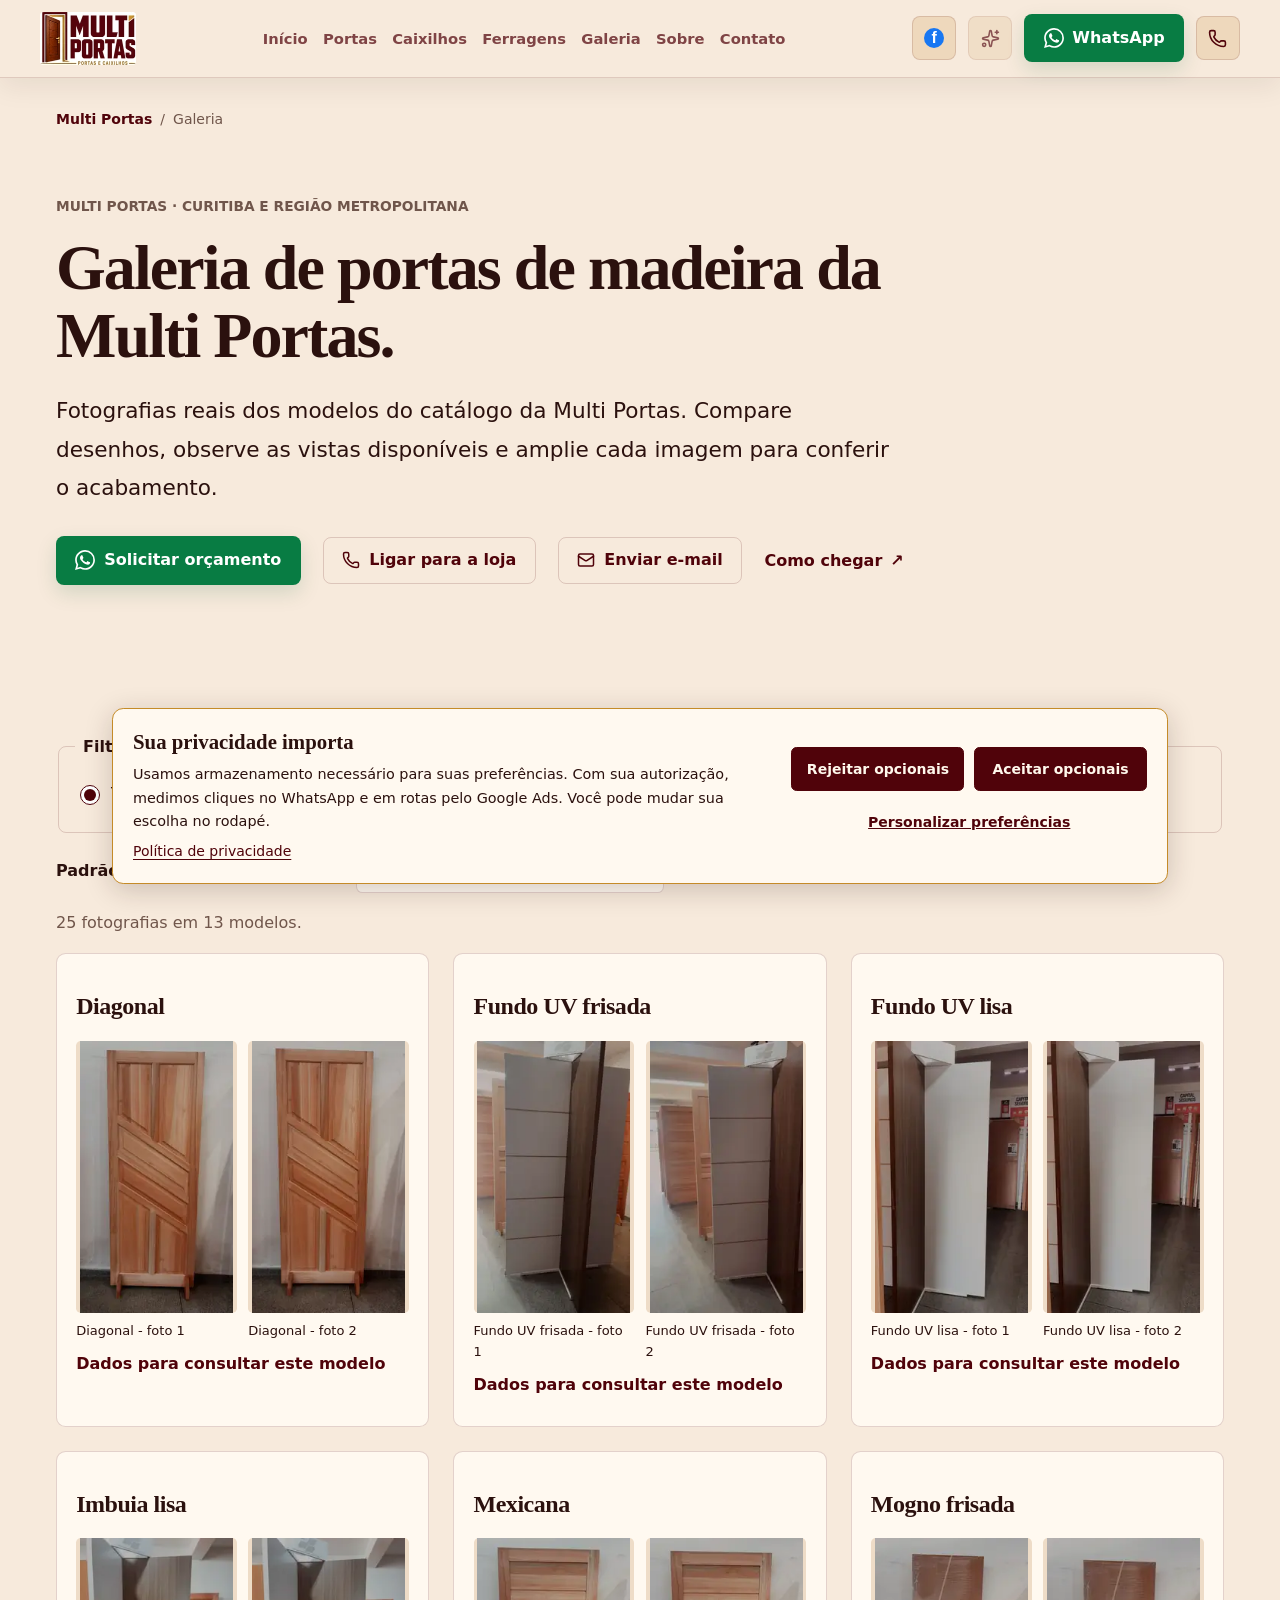
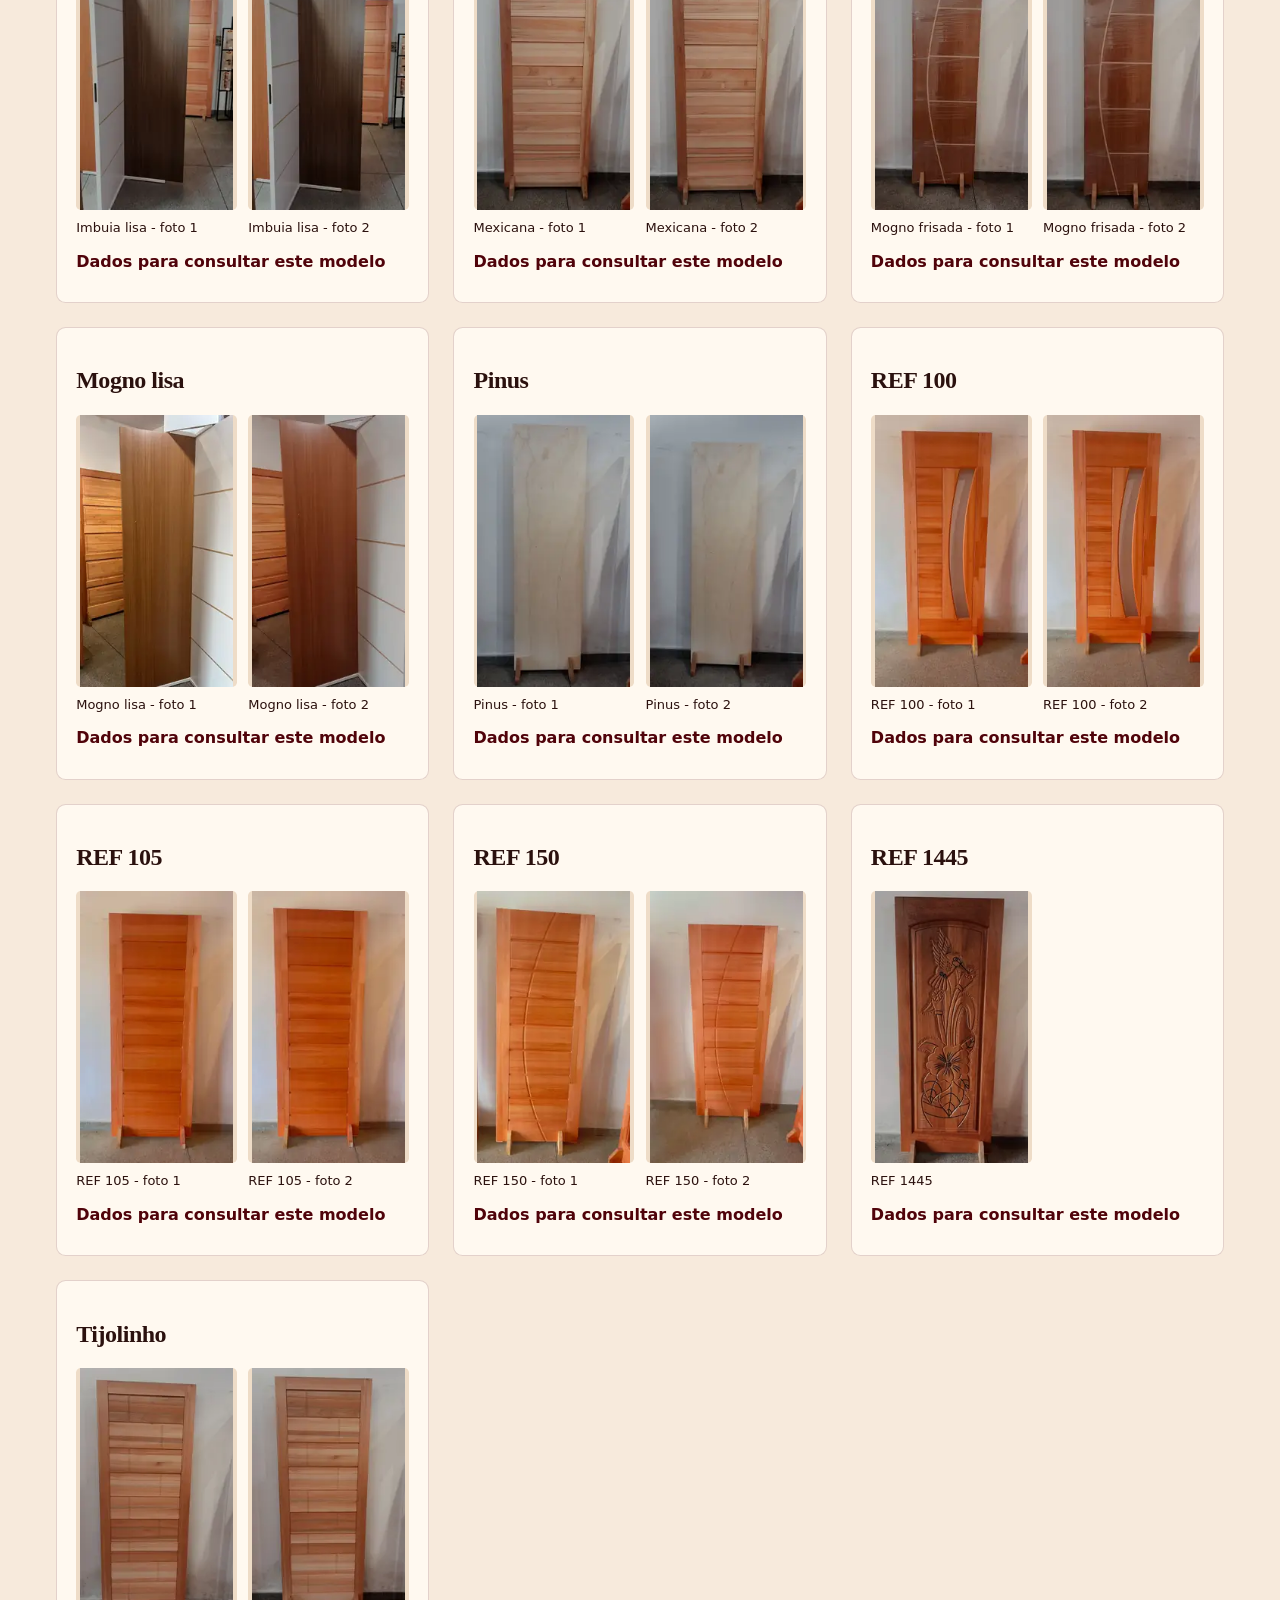
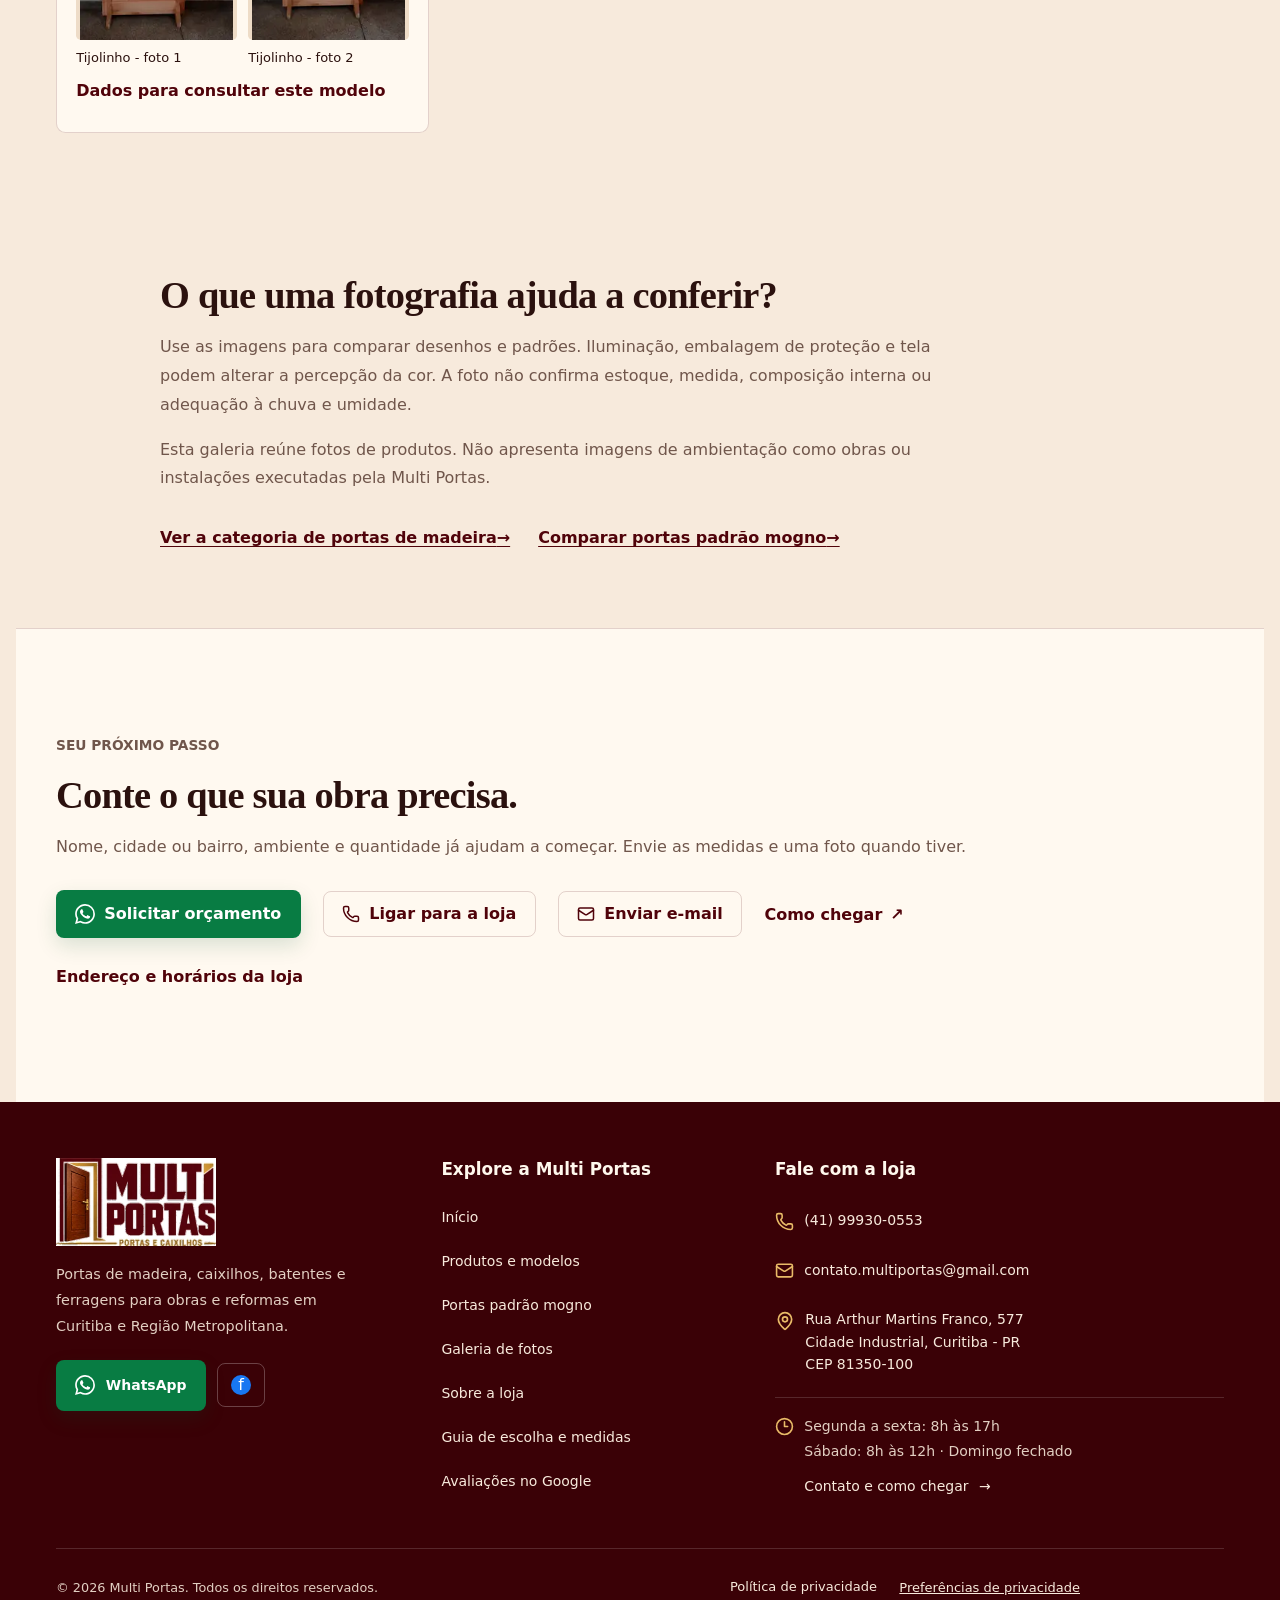
<file: galeria/index.html>
<!doctype html>
<html lang="pt-BR" data-effects="off">
  <head>
    <meta charset="UTF-8" />
    <meta name="viewport" content="width=device-width, initial-scale=1.0" />
    <meta name="referrer" content="strict-origin-when-cross-origin" />
    <meta name="theme-color" content="#50030a" />
    <meta name="description" content="Compare 25 fotos reais de 13 modelos da Multi Portas. Veja portas lisas, frisadas e padrões de acabamento em Curitiba." />
    <meta name="robots" content="index, follow, max-image-preview:large, max-snippet:-1" />
    <link rel="canonical" href="https://multiportas.curitiba.br/galeria/" />
    <link rel="icon" href="/favicon.ico" sizes="any" />
    <link rel="apple-touch-icon" href="/apple-touch-icon.png" />
    <meta property="og:site_name" content="Multi Portas" />
    <meta property="og:title" content="Galeria de Portas: Fotos Reais | Multi Portas Curitiba" />
    <meta property="og:description" content="Compare 25 fotos reais de 13 modelos da Multi Portas. Veja portas lisas, frisadas e padrões de acabamento em Curitiba." />
    <meta property="og:url" content="https://multiportas.curitiba.br/galeria/" />
    <meta property="og:type" content="website" />
    <meta property="og:locale" content="pt_BR" />
    <meta property="og:image" content="https://multiportas.curitiba.br/images/multi-portas-curitiba-social-1200x630.png" />
    <meta property="og:image:type" content="image/png" />
    <meta property="og:image:secure_url" content="https://multiportas.curitiba.br/images/multi-portas-curitiba-social-1200x630.png" />
    <meta property="og:image:width" content="1200" />
    <meta property="og:image:height" content="630" />
    <meta property="og:image:alt" content="Multi Portas: portas acabadas, caixilhos e ferragens em Curitiba" />
    <meta name="twitter:card" content="summary_large_image" />
    <meta name="twitter:title" content="Galeria de Portas: Fotos Reais | Multi Portas Curitiba" />
    <meta name="twitter:description" content="Compare 25 fotos reais de 13 modelos da Multi Portas. Veja portas lisas, frisadas e padrões de acabamento em Curitiba." />
    <meta name="twitter:image" content="https://multiportas.curitiba.br/images/multi-portas-curitiba-social-1200x630.png" />
    <meta name="twitter:image:alt" content="Multi Portas: portas acabadas, caixilhos e ferragens em Curitiba" />
    <script>document.documentElement.classList.add("js")</script>
    <title>Galeria de Portas: Fotos Reais | Multi Portas Curitiba</title>
    <script type="application/ld+json">{"@context":"https://schema.org","@graph":[{"@type":"Store","@id":"https://multiportas.curitiba.br/#business","name":"Multi Portas","url":"https://multiportas.curitiba.br/","telephone":"+5541999300553","email":"contato.multiportas@gmail.com","description":"Loja de portas de madeira, caixilhos, batentes, vistas e ferragens na Cidade Industrial, em Curitiba, com atendimento para Curitiba e Região Metropolitana.","image":"https://multiportas.curitiba.br/images/portas-acabadas-mogno-multi-portas-640.webp","logo":"https://multiportas.curitiba.br/images/multi-portas-logo.png","openingHoursSpecification":[{"@type":"OpeningHoursSpecification","dayOfWeek":["Monday","Tuesday","Wednesday","Thursday","Friday"],"opens":"08:00","closes":"17:00"},{"@type":"OpeningHoursSpecification","dayOfWeek":["Saturday"],"opens":"08:00","closes":"12:00"}],"address":{"@type":"PostalAddress","streetAddress":"Rua Arthur Martins Franco, 577","addressLocality":"Curitiba","addressRegion":"PR","postalCode":"81350-100","addressCountry":"BR"},"sameAs":["https://www.facebook.com/p/Multi-Portas-61559518023236/","https://www.google.com/maps/search/?api=1&query=MULTI+PORTAS&query_place_id=ChIJryQxdNLi3JQRQMXNjzt3m7c"],"hasMap":"https://www.google.com/maps/search/?api=1&query=MULTI+PORTAS&query_place_id=ChIJryQxdNLi3JQRQMXNjzt3m7c","areaServed":[{"@type":"City","name":"Curitiba"},{"@type":"AdministrativeArea","name":"Região Metropolitana de Curitiba"}],"contactPoint":{"@type":"ContactPoint","telephone":"+5541999300553","email":"contato.multiportas@gmail.com","contactType":"sales","availableLanguage":"pt-BR"}},{"@type":"WebSite","@id":"https://multiportas.curitiba.br/#website","url":"https://multiportas.curitiba.br/","name":"Multi Portas","inLanguage":"pt-BR","publisher":{"@id":"https://multiportas.curitiba.br/#business"}},{"@type":"CollectionPage","@id":"https://multiportas.curitiba.br/galeria/#webpage","url":"https://multiportas.curitiba.br/galeria/","name":"Galeria de Portas: Fotos Reais | Multi Portas Curitiba","description":"Compare 25 fotos reais de 13 modelos da Multi Portas. Veja portas lisas, frisadas e padrões de acabamento em Curitiba.","inLanguage":"pt-BR","isPartOf":{"@id":"https://multiportas.curitiba.br/#website"},"about":{"@id":"https://multiportas.curitiba.br/#business"},"breadcrumb":{"@id":"https://multiportas.curitiba.br/galeria/#breadcrumb"}},{"@type":"BreadcrumbList","@id":"https://multiportas.curitiba.br/galeria/#breadcrumb","itemListElement":[{"@type":"ListItem","position":1,"name":"Multi Portas","item":"https://multiportas.curitiba.br/"},{"@type":"ListItem","position":2,"name":"Galeria de portas de madeira da Multi Portas.","item":"https://multiportas.curitiba.br/galeria/"}]},{"@type":"ItemList","@id":"https://multiportas.curitiba.br/galeria/#catalogue","numberOfItems":13,"itemListElement":[{"@type":"ListItem","position":1,"name":"Diagonal","url":"https://multiportas.curitiba.br/galeria/#modelo-diagonal","image":"https://multiportas.curitiba.br/assets/diagonal_0-DG77zG2C.jpg"},{"@type":"ListItem","position":2,"name":"Fundo UV frisada","url":"https://multiportas.curitiba.br/galeria/#modelo-fundo-uv-frisada","image":"https://multiportas.curitiba.br/assets/fundo-uv-frisada_0-16SoaH14.jpg"},{"@type":"ListItem","position":3,"name":"Fundo UV lisa","url":"https://multiportas.curitiba.br/galeria/#modelo-fundo-uv-lisa","image":"https://multiportas.curitiba.br/assets/fundo-uv-lisa_0-C5tGY_ri.jpg"},{"@type":"ListItem","position":4,"name":"Imbuia lisa","url":"https://multiportas.curitiba.br/galeria/#modelo-imbuia-lisa","image":"https://multiportas.curitiba.br/assets/imbuia-lisa_0-QxCGDtyi.jpg"},{"@type":"ListItem","position":5,"name":"Mexicana","url":"https://multiportas.curitiba.br/galeria/#modelo-mexicana","image":"https://multiportas.curitiba.br/assets/mexicana_0-DgFRpY-4.jpg"},{"@type":"ListItem","position":6,"name":"Mogno frisada","url":"https://multiportas.curitiba.br/galeria/#modelo-mogno-frisada","image":"https://multiportas.curitiba.br/assets/mogno-frisada_0-yyNNAey2.jpg"},{"@type":"ListItem","position":7,"name":"Mogno lisa","url":"https://multiportas.curitiba.br/galeria/#modelo-mogno-lisa","image":"https://multiportas.curitiba.br/assets/mogno-lisa_0-CZy7BUin.jpg"},{"@type":"ListItem","position":8,"name":"Pinus","url":"https://multiportas.curitiba.br/galeria/#modelo-pinus","image":"https://multiportas.curitiba.br/assets/pinus_0-dFEPnEPg.jpg"},{"@type":"ListItem","position":9,"name":"REF 100","url":"https://multiportas.curitiba.br/galeria/#modelo-ref-100","image":"https://multiportas.curitiba.br/assets/REF%20100_0-DqX3W8Ex.jpg"},{"@type":"ListItem","position":10,"name":"REF 105","url":"https://multiportas.curitiba.br/galeria/#modelo-ref-105","image":"https://multiportas.curitiba.br/assets/REF%20105_0-CN3YM5cg.jpg"},{"@type":"ListItem","position":11,"name":"REF 150","url":"https://multiportas.curitiba.br/galeria/#modelo-ref-150","image":"https://multiportas.curitiba.br/assets/REF%20150_0-DYzLr2XV.jpg"},{"@type":"ListItem","position":12,"name":"REF 1445","url":"https://multiportas.curitiba.br/galeria/#modelo-ref-1445","image":"https://multiportas.curitiba.br/assets/REF%201445-hD95Oato.jpg"},{"@type":"ListItem","position":13,"name":"Tijolinho","url":"https://multiportas.curitiba.br/galeria/#modelo-tijolinho","image":"https://multiportas.curitiba.br/assets/tijolinho_0--uP2u6LZ.jpg"}]}]}</script>
    <script type="module" crossorigin src="/assets/styles-DK8tG-35.js"></script>
    <script type="module" crossorigin src="/assets/detalhe-dobradica-sobrepor-qPidy8Ws.js"></script>
    <script type="module" crossorigin src="/assets/site-main-BSzD-3kG.js"></script>
    <style data-document-css="/assets/styles-Cs9e-XIH.css" data-css-sha256="bbe26b5c00c14737def5b628e86695b184291c0ffc3798d594e833c9c6291e8f">
.sr-only{clip-path:inset(50%);white-space:nowrap;border:0!important;width:1px!important;height:1px!important;margin:-1px!important;padding:0!important;position:absolute!important;overflow:hidden!important}:root{--lightningcss-light:initial;--lightningcss-dark: ;color-scheme:light;--bg:#f7eadc;--bg-strong:#fff7ec;--ink:#2b110e;--muted:#70564b;--line:#50030a29;--surface:#fff9f0;--surface-2:#eedcc7;--wine:#50030a;--wine-2:#3a0106;--gold:#c58b28;--gold-2:#e2b85d;--kicker:#825b20;--wood:#945022;--olive:#666a43;--shadow:0 24px 60px #50030a24;--hero-text:#fff8ed;--hero-muted:#fff8edd6;--header-bg:#f7eadcf5;--header-ink:#50030a;--header-muted:#50030ab8;--header-line:#50030a24;--button-ink:#fff8ed;--radius:8px;font-synthesis:none;text-rendering:optimizelegibility;-webkit-font-smoothing:antialiased;-moz-osx-font-smoothing:grayscale;font-family:Inter,ui-sans-serif,system-ui,-apple-system,BlinkMacSystemFont,Segoe UI,sans-serif}*{box-sizing:border-box}html{scroll-behavior:smooth;-webkit-text-size-adjust:100%;-moz-text-size-adjust:100%;text-size-adjust:100%}body{background:var(--bg);color:var(--ink);letter-spacing:0;margin:0}body::selection{background:var(--gold);color:var(--wine-2)}a{color:inherit;text-decoration:none}img,video{max-width:100%;display:block}main,section,article,header,footer,nav,div,span,button{min-width:0}h1,h2,h3,p,strong,small,address,summary,dd{overflow-wrap:anywhere;max-width:100%}button,a{-webkit-tap-highlight-color:transparent}:where(a,button,summary):focus-visible{outline:3px solid var(--gold);outline-offset:3px}.site-header{z-index:20;min-height:4.75rem;color:var(--header-ink);background:var(--header-bg);border-bottom:1px solid var(--header-line);-webkit-backdrop-filter:blur(18px);backdrop-filter:blur(18px);justify-content:space-between;align-items:center;gap:1.25rem;padding:.75rem 2.5rem;display:flex;position:fixed;top:0;left:0;right:0;box-shadow:0 8px 28px #2a150c14}.brand{flex:none;align-items:center;min-width:6rem;display:inline-flex}.brand-logo-frame,.footer-logo-frame{display:block;position:relative;overflow:hidden}.brand-logo-frame{aspect-ratio:481/264;background:#fff;border-radius:4px;width:6rem}.brand-logo-frame img,.footer-logo-frame img{object-fit:cover;filter:drop-shadow(0 6px 18px #00000052);width:100%;height:100%;position:static}.brand-logo-frame img{max-width:100%}.nav-links{justify-content:center;align-items:center;gap:1.6rem;font-size:.92rem;font-weight:700;display:flex}.nav-links a{color:var(--header-muted)}.nav-links a:hover{color:var(--wine)}.header-actions,.hero-actions,.location-actions{flex-wrap:wrap;align-items:center;gap:.75rem;display:flex}.icon-button{border-radius:var(--radius);color:currentColor;cursor:pointer;background:#fff7e814;border:1px solid #ffefcf38;place-items:center;width:2.75rem;height:2.75rem;transition:transform .18s,background .18s,border-color .18s;display:inline-grid}.site-header .icon-button{color:var(--header-ink);border-color:var(--header-line);background:color-mix(in srgb, var(--header-bg) 82%, var(--gold) 18%)}.icon-button:hover{background:#fff7e829;border-color:#ffefcf5c;transform:translateY(-1px)}.icon-button:disabled{opacity:.42;cursor:not-allowed}.icon-button:disabled:hover{background:#fff7e814;border-color:#ffefcf38;transform:none}.site-header .icon-button:hover{border-color:color-mix(in srgb, var(--gold) 58%, transparent);background:color-mix(in srgb, var(--header-bg) 68%, var(--gold) 32%)}.social-button{font-family:Arial,sans-serif;font-weight:900}.facebook-mark{color:#fff;background:#1877f2;border-radius:50%;place-items:center;width:1.25rem;height:1.25rem;font-size:1rem;line-height:1;display:inline-grid}.button{border-radius:var(--radius);cursor:pointer;border:1px solid #0000;justify-content:center;align-items:center;gap:.55rem;min-height:3rem;padding:.82rem 1.15rem;font-weight:800;line-height:1;transition:transform .18s,box-shadow .18s,background .18s,border-color .18s;display:inline-flex}.button:hover{transform:translateY(-1px)}.button--primary{color:var(--button-ink);background:var(--wine);box-shadow:0 12px 26px #50030a42}.button--primary:hover{background:var(--wine-2)}.button--secondary{color:var(--wine-2);background:var(--gold-2);box-shadow:0 12px 26px #87531c33}.button--glass{color:var(--hero-text);-webkit-backdrop-filter:blur(14px);backdrop-filter:blur(14px);background:#fff7e81a;border-color:#ffefcf47}.button--ghost{min-height:2.6rem;color:var(--wine);border-color:var(--line);box-shadow:none;background:0 0}.button--ghost:hover{border-color:var(--gold);color:var(--ink);background:#c491421a}.hero{min-height:84svh;color:var(--hero-text);background:#140c08;grid-template-columns:minmax(0,.94fr) minmax(28rem,.72fr);display:grid;position:relative;overflow:hidden}.hero-shade{width:100%;height:100%;position:absolute;inset:0}.hero-media{z-index:0;background:linear-gradient(145deg,#f7ead7,#d49a51 140%);grid-area:1/2;place-items:center;min-width:0;height:100%;padding:clamp(.75rem,1.5vw,1.35rem);display:grid;position:relative}.hero-media picture{width:100%;height:100%;display:block}.hero-media img{object-fit:contain;object-position:center;border-radius:1rem;width:100%;height:100%;max-height:84svh;display:block;box-shadow:0 1.5rem 4rem #00000047}.hero-shade{z-index:1;pointer-events:none;background:linear-gradient(90deg,#0e0805fa,#0e0805eb 48%,#0e08051f 66%),linear-gradient(#0000 45%,#0e08058c)}.hero-content{z-index:2;grid-area:1/1;align-self:center;width:min(100%,48rem);padding:7.25rem 2.5rem 4.5rem;position:relative}.eyebrow,.section-kicker{text-transform:uppercase;align-items:center;gap:.45rem;margin:0 0 1rem;font-size:.86rem;font-weight:900;display:inline-flex}.eyebrow{color:var(--gold-2)}.section-kicker{color:var(--kicker)}.campaign-band .section-kicker,.works-band .section-kicker{color:var(--gold-2)}.hero h1,.section-heading h2,.campaign-band h2,.works-content h2,.location-copy h2,.final-cta h2{letter-spacing:0;margin:0;font-family:Georgia,Times New Roman,serif;font-weight:700;line-height:.98}.hero h1{text-shadow:0 18px 42px #0000006b;max-width:49rem;font-size:5.75rem}.hero-subtitle{width:min(100%,43rem);max-width:43rem;color:var(--hero-muted);overflow-wrap:break-word;margin:1.25rem 0 0;font-size:1.25rem;line-height:1.55}.hero-actions{margin-top:2rem}.hero-metrics{border-radius:var(--radius);-webkit-backdrop-filter:blur(14px);backdrop-filter:blur(14px);background:#ffefcf2e;border:1px solid #ffefcf33;grid-template-columns:repeat(3,minmax(0,1fr));gap:1px;width:min(100%,52rem);margin:2.15rem 0 0;padding:0;display:grid;overflow:hidden}.hero-metrics div{background:#110a0685;padding:1rem}.hero-metrics dt{color:var(--gold-2);text-transform:uppercase;font-size:.78rem;font-weight:900}.hero-metrics dd{color:#fff7e8e6;margin:.25rem 0 0;font-weight:700}.campaign-band{color:var(--hero-text);background:linear-gradient(90deg, #50030afa, #3a0106f5), var(--wine-2)}.qualification-card{color:#fff8ec;background:linear-gradient(135deg,#33160f,#6e2025);border:1px solid #eebe6e6b;border-radius:1.25rem;grid-template-columns:minmax(0,.9fr) minmax(0,1.1fr);align-items:center;gap:clamp(1.5rem,4vw,3.5rem);width:min(100% - 2rem,72rem);margin:0 auto;padding:clamp(1.4rem,3vw,2.5rem);display:grid;box-shadow:0 1rem 3rem #220a0433}.qualification-card h2{color:#fff8ec;margin:.2rem 0 .75rem}.qualification-card p:not(.section-kicker){color:#fff8ecd6;max-width:40rem;margin:0}.qualification-form{grid-template-columns:repeat(2,minmax(0,1fr));gap:.8rem;display:grid}.qualification-form label{color:#fff8ece6;gap:.35rem;font-size:.78rem;font-weight:800;display:grid}.qualification-form input,.qualification-form select{color:#29160f;min-width:0;min-height:2.85rem;font:inherit;background:#fffaf1;border:1px solid #fff8ec6b;border-radius:.6rem;padding:.7rem .75rem}.qualification-form .button{grid-column:1/-1;justify-content:center;margin-top:.15rem}.campaign-inner{justify-content:space-between;align-items:center;gap:2rem;width:min(100%,78rem);margin:0 auto;padding:3rem 2.5rem;display:flex}.campaign-band h2{max-width:52rem;font-size:2.4rem}.campaign-band p:not(.section-kicker){color:#fff7e8c7;max-width:44rem;margin:.85rem 0 0;line-height:1.65}.offer-section{gap:2.25rem;width:min(100%,78rem);margin:0 auto;padding:6.5rem 2.5rem;display:grid}.offer-copy{max-width:52rem}.offer-copy h2{letter-spacing:0;margin:0;font-family:Georgia,Times New Roman,serif;font-size:3.35rem;line-height:.98}.offer-copy p:not(.section-kicker){color:var(--muted);margin:1rem 0 1.6rem;font-size:1.05rem;line-height:1.7}.offer-artwork{border:1px solid var(--line);border-radius:var(--radius);width:100%;box-shadow:var(--shadow);background:#f8ead7;display:block;overflow:hidden}.offer-artwork img{object-fit:contain;width:100%;height:auto;display:block}.section{width:min(100%,78rem);margin:0 auto;padding:6.5rem 2.5rem}.section-heading{max-width:48rem;margin-bottom:2.25rem}.section-heading--inline{justify-content:space-between;align-items:end;gap:1.5rem;width:min(100%,78rem);max-width:none;margin:0 auto 2rem;padding:0 2.5rem;display:flex}.section-heading h2,.works-content h2,.location-copy h2,.final-cta h2{font-size:3.35rem}.section-heading p:not(.section-kicker),.works-content p:not(.section-kicker),.location-copy address,.final-cta p:not(.section-kicker){color:var(--muted);margin:1rem 0 0;font-size:1.05rem;line-height:1.7}.product-grid{grid-template-columns:repeat(4,minmax(0,1fr));gap:1rem;display:grid}.gallery-card{border:1px solid var(--line);border-radius:var(--radius);background:var(--surface);box-shadow:var(--shadow)}.product-card{border:1px solid var(--line);border-radius:var(--radius);width:100%;color:inherit;text-align:left;background:var(--surface);box-shadow:var(--shadow);cursor:zoom-in;grid-template-rows:24rem auto;padding:0;transition:transform .18s,border-color .18s,box-shadow .18s;display:grid;overflow:hidden}.product-card:hover{border-color:#c491428a;transform:translateY(-2px);box-shadow:0 28px 74px #3f1f113d}.product-card picture,.product-card img{width:100%;height:100%}.product-card picture{display:block}.product-card img{object-fit:contain;object-position:center;background:linear-gradient(145deg, #ffffffc7, #efe1ceb8), var(--surface-2);padding:.75rem;display:block}.product-card>span{z-index:1;background:var(--surface);gap:.35rem;min-width:0;padding:1rem;display:grid;position:relative}.product-card strong,.gallery-card h3{letter-spacing:0;margin:0;font-family:Georgia,Times New Roman,serif;font-size:1.35rem}.product-card small{color:var(--muted);font-size:.82rem;line-height:1.4;display:block}.products-cta{flex-wrap:wrap;justify-content:center;gap:.8rem 1.5rem;margin-top:2rem;display:flex}.gallery-card p{color:var(--muted);margin:0;line-height:1.6}.catalog-section{padding-top:5rem}.catalog-grid{grid-template-columns:repeat(3,minmax(0,1fr));gap:1rem;display:grid}.catalog-card{border:1px solid var(--line);border-radius:var(--radius);width:100%;min-height:25.5rem;color:inherit;text-align:left;background:var(--surface);box-shadow:var(--shadow);cursor:zoom-in;grid-template-rows:16rem 1fr;padding:0;transition:transform .18s,border-color .18s,box-shadow .18s;display:grid;overflow:hidden}.catalog-card:hover{border-color:#c491428a;transform:translateY(-2px);box-shadow:0 28px 74px #3f1f113d}.catalog-card img{object-fit:contain;background:linear-gradient(135deg, #fffaf2f0, #efe1ceb8), var(--surface-2);width:100%;height:100%;padding:.75rem}.catalog-card span{z-index:1;background:var(--surface);gap:.6rem;min-width:0;padding:1.15rem;display:grid;position:relative}.catalog-card strong{font-family:Georgia,Times New Roman,serif;font-size:1.35rem;line-height:1.08}.catalog-card small{color:var(--muted);font-size:.95rem;line-height:1.55}.gallery-section{background:var(--bg-strong);border-top:1px solid var(--line);border-bottom:1px solid var(--line);padding:5rem 0 6.5rem}.gallery-controls{color:var(--ink);gap:.6rem;display:flex}.gallery-track{scroll-snap-type:x mandatory;grid-auto-columns:minmax(21rem,32rem);grid-auto-flow:column;align-items:stretch;gap:1rem;width:100%;padding:0 2.5rem 1rem;scroll-padding-inline:2.5rem;display:grid;overflow-x:auto}.gallery-track::-webkit-scrollbar{height:.7rem}.gallery-track::-webkit-scrollbar-thumb{background:var(--gold);border-radius:99px}.gallery-card{scroll-snap-align:start;grid-template-rows:18rem minmax(9.5rem,1fr);height:100%;display:grid;overflow:hidden}.gallery-card img{object-fit:contain;object-position:center;background:var(--surface-2);width:100%;height:100%;padding:.65rem}.gallery-card div{z-index:1;background:var(--surface);align-self:stretch;min-width:0;padding:1.2rem;position:relative}.works-band{color:var(--hero-text);background:linear-gradient(90deg, #3a0106fc, #50030af2), var(--wine-2);grid-template-columns:minmax(18rem,.85fr) minmax(0,1fr);align-items:center;gap:3rem;padding:6.5rem max(2.5rem,50% - 36.5rem);display:grid;position:relative;overflow:hidden}.works-band>img{aspect-ratio:1;object-fit:cover;border-radius:var(--radius);background:#fff7e814;border:1px solid #ffefcf2e;width:100%;box-shadow:0 24px 70px #00000061}.works-content p:not(.section-kicker){color:#fff7e8c7}.works-list{flex-wrap:wrap;gap:.75rem;margin:1.6rem 0 2rem;display:flex}.works-list span{border-radius:var(--radius);color:#fff7e8e6;background:#fff7e814;border:1px solid #ffefcf33;align-items:center;gap:.5rem;min-height:2.8rem;padding:.7rem .95rem;display:inline-flex}.local-seo-section,.faq-section{padding-top:5rem}.local-grid{grid-template-columns:minmax(0,1fr) minmax(18rem,.82fr);gap:1rem;display:grid}.local-panel,.glossary-card,.faq-list details{border:1px solid var(--line);border-radius:var(--radius);background:var(--surface);box-shadow:var(--shadow)}.local-panel{padding:1.35rem}.local-panel h3,.glossary-card h3{margin:0 0 .9rem;font-family:Georgia,Times New Roman,serif;font-size:1.45rem}.local-panel p{color:var(--muted);margin:0;line-height:1.65}.keyword-cloud{flex-wrap:wrap;gap:.6rem;display:flex}.keyword-cloud span{border:1px solid var(--line);border-radius:var(--radius);min-height:2.4rem;color:var(--ink);background:#c4914214;align-items:center;padding:.55rem .75rem;font-size:.93rem;font-weight:800;display:inline-flex}.glossary-card svg{color:var(--gold)}.glossary-grid{grid-template-columns:repeat(4,minmax(0,1fr));gap:1rem;display:grid}.glossary-card{padding:1.35rem}.glossary-card p{color:var(--muted);margin:0;line-height:1.62}.faq-list{gap:.75rem;display:grid}.faq-list details{overflow:hidden}.faq-list summary{min-height:3.5rem;color:var(--ink);cursor:pointer;align-items:center;padding:1rem 1.15rem;font-weight:900;display:flex}.faq-list summary::marker{color:var(--gold)}.faq-list p{color:var(--muted);margin:0;padding:0 1.15rem 1.1rem;line-height:1.65}.location-section{background:var(--bg-strong);border-top:1px solid var(--line);grid-template-columns:minmax(18rem,.72fr) minmax(0,1fr);align-items:stretch;gap:2rem;padding:6.5rem max(2.5rem,50% - 36.5rem);display:grid}.location-copy{align-self:center}.location-copy address{font-style:normal}.location-actions{margin-top:1.7rem}.phone-link{color:var(--wine);align-items:center;gap:.55rem;margin-top:1.25rem;font-size:1.15rem;font-weight:900;display:inline-flex}.facebook-link{color:var(--ink);align-items:center;gap:.55rem;margin-top:.9rem;font-weight:900;display:inline-flex}.facebook-link:hover{color:var(--wine)}.map-shell{border:1px solid var(--line);border-radius:var(--radius);min-height:26rem;box-shadow:var(--shadow);background:var(--surface-2);position:relative;overflow:hidden}.map-shell iframe{filter:saturate(.92)contrast(1.02);border:0;width:100%;height:100%}.map-placeholder{width:100%;height:100%;min-height:26rem;color:var(--ink);font:inherit;text-align:center;cursor:pointer;background:radial-gradient(circle at 50% 42%, #c4914238, transparent 28%), linear-gradient(135deg, var(--surface), var(--surface-2));border:0;place-content:center;justify-items:center;gap:.65rem;padding:2rem;display:grid}.map-placeholder span{font-size:1.05rem;font-weight:900}.map-placeholder small{max-width:24rem;color:var(--muted);font-size:.9rem;line-height:1.5}.map-placeholder:hover,.map-placeholder:focus-visible{background:radial-gradient(circle at 50% 42%, #c4914252, transparent 30%), linear-gradient(135deg, var(--surface), var(--surface-2))}.map-badge{z-index:2;max-width:calc(100% - 2rem);color:var(--button-ink);background:color-mix(in srgb, var(--wine) 92%, #000 8%);border:1px solid color-mix(in srgb, var(--gold) 50%, transparent);pointer-events:none;border-radius:999px;align-items:center;gap:.5rem;padding:.75rem .9rem;font-size:.92rem;font-weight:900;line-height:1.2;display:inline-flex;position:absolute;bottom:1rem;left:1rem;box-shadow:0 14px 30px #32190c38}.final-cta{grid-template-columns:minmax(8rem,11rem) minmax(0,1fr) minmax(8rem,11rem);align-items:center;gap:2rem;width:min(100%,78rem);margin:0 auto;padding:6rem 2.5rem;display:grid}.final-cta>img{object-fit:contain;object-position:center;background:var(--surface-2);border-radius:var(--radius);width:100%;height:15rem;box-shadow:var(--shadow);padding:.6rem}.final-cta>div{text-align:center}.final-cta .button{margin-top:1.5rem}.image-lightbox{z-index:90;-webkit-backdrop-filter:blur(14px);backdrop-filter:blur(14px);background:#0a0604d6;place-items:center;padding:1.25rem;display:grid;position:fixed;inset:0}.image-lightbox-panel{border-radius:var(--radius);width:min(100%,68rem);max-height:min(92svh,56rem);color:var(--hero-text);background:#120b08;border:1px solid #ffefcf38;grid-template-rows:minmax(0,1fr) auto;display:grid;position:relative;overflow:hidden;box-shadow:0 36px 100px #0000008f}.image-lightbox-panel img{object-fit:contain;background:#fff7e80d;width:100%;max-height:76svh;padding:1rem}.image-lightbox-panel>div{border-top:1px solid #ffefcf24;padding:1rem 1.2rem 1.2rem}.image-lightbox-panel h3{margin:0;font-family:Georgia,Times New Roman,serif;font-size:1.45rem}.image-lightbox-panel p{color:#fff7e8c2;margin:.45rem 0 0;line-height:1.55}.image-lightbox-close{z-index:1;color:var(--hero-text);background:#120b08b8;position:absolute;top:.75rem;right:.75rem}.floating-whatsapp{z-index:25;min-height:3.25rem;padding-inline:1.2rem;position:fixed;bottom:1.25rem;right:1.25rem}@media (width<=1080px){.hero h1{font-size:4.5rem}.section-heading h2,.campaign-band h2,.offer-copy h2,.works-content h2,.location-copy h2,.final-cta h2{font-size:2.7rem}.model-grid,.glossary-grid,.catalog-grid{grid-template-columns:repeat(2,minmax(0,1fr))}.works-band,.location-section{grid-template-columns:1fr}.works-band>img{object-position:top;max-height:28rem}.product-grid{grid-template-columns:repeat(3,minmax(0,1fr))}}@media (width<=820px){.qualification-card{grid-template-columns:1fr}.site-header{min-height:4.25rem;padding:.65rem 1rem}.brand-logo-frame{width:5.25rem}.nav-links,.header-cta,.site-header .social-button{display:none}.hero{grid-template-rows:auto auto;grid-template-columns:1fr;min-height:0;padding-top:4.25rem}.hero-media{grid-area:1/1;height:auto;padding:0;position:relative;inset:auto}.hero-media picture{height:auto}.hero-media img{object-fit:contain;height:auto;max-height:none;box-shadow:none;border-radius:0}.hero-shade{display:none}.hero-content{background:#140c08;grid-area:2/1;align-self:stretch;padding:1.75rem 1rem 2.25rem}.hero h1{font-size:3.25rem;line-height:1.06}.hero-subtitle{font-size:1rem}.campaign-inner{padding-top:1.35rem;padding-bottom:2.35rem}.hero-metrics{grid-template-columns:repeat(3,minmax(0,1fr))}.campaign-inner,.section-heading--inline{flex-direction:column;align-items:flex-start}.campaign-inner,.offer-section,.section,.location-section,.works-band,.final-cta,.site-footer{padding-left:1rem;padding-right:1rem}.section{padding-top:4.5rem;padding-bottom:4.5rem}.section-heading h2,.campaign-band h2,.offer-copy h2,.works-content h2,.location-copy h2,.final-cta h2{font-size:2.2rem;line-height:1.08}.local-grid,.glossary-grid,.catalog-grid{grid-template-columns:1fr}.product-grid{grid-template-columns:repeat(2,minmax(0,1fr))}.product-card{grid-template-rows:auto auto;height:auto}.product-card picture,.product-card img{aspect-ratio:9/14;width:100%;height:auto}.product-card>span{min-height:6.25rem}.catalog-card{grid-template-rows:auto auto;min-height:0}.catalog-card img{aspect-ratio:4/3;width:100%;height:auto}.gallery-track{grid-auto-columns:minmax(18rem,82%);padding-inline:1rem;scroll-padding-inline:1rem}.gallery-card{grid-template-rows:auto auto;height:auto}.gallery-card img{aspect-ratio:4/3;width:100%;height:auto}.gallery-card div{min-height:10rem}.section-heading--inline{padding-inline:1rem}.final-cta{grid-template-columns:1fr}.final-cta>img{display:none}}@media (width<=520px){.hero h1{font-size:2.55rem;line-height:1.08}.hero-subtitle{max-width:21rem;font-size:.98rem}.hero-actions{grid-template-columns:repeat(2,minmax(0,1fr));align-items:stretch;display:grid}.location-actions{flex-direction:column;align-items:stretch}.hero-actions .button{min-height:3.25rem;padding-inline:.75rem;font-size:.86rem}.hero-metrics div{padding:.7rem .55rem}.hero-metrics dt{font-size:.67rem}.hero-metrics dd{font-size:.8rem;line-height:1.3}.button{width:100%}.floating-whatsapp{display:none}.image-lightbox{padding:.75rem}.image-lightbox-panel img{max-height:70svh;padding:.5rem}}@media (width<=350px){.product-grid{grid-template-columns:1fr}.product-card img{max-height:32rem}.product-card>span{min-height:0}}@media (prefers-reduced-motion:reduce){*,:before,:after{scroll-behavior:auto!important;transition-duration:.01ms!important;animation-duration:.01ms!important;animation-iteration-count:1!important}}:root{--header-height:92px}.site-header{transition:background .25s,box-shadow .25s;position:sticky}.site-header.is-scrolled{background:#fff7ecf7;box-shadow:0 8px 32px #2b110e16}.reading-progress{z-index:50;background:var(--gold);transform-origin:0;pointer-events:none;width:100%;height:3px;position:fixed;top:0;left:0;transform:scaleX(0)}[id]{scroll-margin-top:calc(var(--header-height) + 18px)}.skip-link{z-index:100;background:var(--surface);color:var(--wine);padding:.85rem 1rem;position:fixed;top:.6rem;left:1rem;transform:translateY(-180%)}.skip-link:focus{transform:none}.menu-toggle{display:none}.effects-toggle[aria-pressed=false]{opacity:.65}.hero{grid-template-columns:minmax(0,1fr) minmax(0,.9fr);min-height:0}.hero-content{padding:clamp(2rem,5vw,5rem) clamp(1.5rem,4vw,5rem)}.hero h1{letter-spacing:-.035em;font-size:clamp(3rem,5.2vw,6rem);line-height:1.02}.hero h1 span,.hero h1 em{display:block}.hero h1 em{color:var(--gold-2);font-weight:400}.hero-subtitle{font-size:clamp(1rem,1.2vw,1.2rem)}.hero-media{height:auto;padding:clamp(1.25rem,3vw,3rem)}.hero-media picture{width:min(100%,560px);height:auto}.hero-media img{object-fit:contain;width:100%;height:auto;max-height:none}.hero-shade{display:none}.hero-metrics{-webkit-backdrop-filter:none;backdrop-filter:none;background:0 0;border:0;border-radius:0;grid-template-columns:1fr;gap:0;margin-top:2rem}.hero-metrics div{background:0 0;border-top:1px solid #fff7e824;justify-content:space-between;align-items:baseline;gap:1rem;padding:.75rem 0;display:flex}.hero-metrics dd{text-align:right;font-size:.85rem}.craft-strip{color:var(--wine);border-bottom:1px solid var(--line);background:var(--surface-2);margin-bottom:4rem;overflow:hidden}.craft-strip>div{width:max-content;animation:36s linear infinite craft-travel;display:flex}.craft-strip span{text-transform:uppercase;letter-spacing:.1em;flex-shrink:0;align-items:center;gap:2.5rem;padding:1.2rem 1.25rem;font-size:clamp(.8rem,1.3vw,1rem);font-weight:700;display:flex}.craft-strip i{color:var(--kicker);font-size:1.3rem;font-style:normal}@keyframes craft-travel{to{transform:translate(-50%)}}.qualification-card{margin-block:0 1rem;padding:clamp(1.5rem,4vw,3.5rem)}.qualification-card .section-kicker{color:var(--gold-2)}.qualification-card h2{letter-spacing:-.025em;font:700 clamp(2.2rem,3.5vw,3.2rem)/1.05 Georgia,serif}.qualification-card .form-note{margin-top:1.25rem;font-size:.9rem}.form-direct{border-bottom:1px solid #fff8ec66;align-items:center;gap:.6rem;margin-top:1.4rem;padding-bottom:.3rem;font-size:.9rem;font-weight:700;display:inline-flex}.qualification-form input,.qualification-form select,.qualification-form textarea{font:inherit;color:#29160f;background:#fffaf1;border:1px solid #fff8ec6b;border-radius:.5rem;width:100%;min-width:0;min-height:48px;padding:.75rem;font-size:1rem;line-height:1.4}.qualification-form textarea{resize:vertical}.qualification-form .form-wide{flex-wrap:wrap;grid-column:1/-1;gap:.35rem;display:flex}.form-wide textarea{flex-basis:100%}.optional{margin-left:auto;font-size:.72rem;font-weight:400}.qualification-card .form-privacy{text-align:center;grid-column:1/-1;margin-top:.15rem;font-size:.73rem;line-height:1.6}.form-privacy a{text-decoration:underline}:where(input,select,textarea):focus-visible{outline:3px solid var(--gold-2);outline-offset:3px}.catalog-card--wide{grid-column:span 2}.catalog-card--wide img{padding:1.5rem}.gallery-card--wide{grid-column:span 2}.final-cta{grid-template-columns:minmax(8rem,12rem) minmax(0,1fr) minmax(8rem,12rem);gap:clamp(1rem,3vw,3rem)}.final-cta>img{aspect-ratio:3/4;object-fit:cover;height:auto;padding:0}.final-cta>img:first-child{transform:rotate(-4deg)}.final-cta>img:last-child{transform:rotate(4deg)}.final-cta h2{font-size:clamp(2.2rem,3.8vw,3.6rem)}.button{transition:translate .3s cubic-bezier(.16,1,.3,1),transform .25s,background .25s,box-shadow .25s}.button svg:last-child{transition:transform .25s}.button:hover svg:last-child{transform:translate(3px)}.image-lightbox-panel{animation:.25s ease-out lightbox-in}@keyframes lightbox-in{0%{opacity:.4;transform:translateY(14px)scale(.98)}to{opacity:1;transform:none}}.faq-list details[open] p{animation:.3s ease-out answer-in}@keyframes answer-in{0%{opacity:0;transform:translateY(-6px)}to{opacity:1;transform:none}}.door-showcase{grid-template-columns:1fr 1fr;align-items:center;gap:clamp(2rem,6vw,6rem);display:grid}.door-copy h2{letter-spacing:-.025em;margin:0;font:700 clamp(2.2rem,4vw,3.6rem)/1.04 Georgia,serif}.door-copy>p:not(.section-kicker){color:var(--muted);margin-block:1.25rem 1.75rem;font-size:1.05rem;line-height:1.8}.door-copy small{max-width:27rem;color:var(--muted);margin-top:1rem;font-size:.75rem;line-height:1.6;display:block}.door-interactive{border:1px solid var(--line);background:var(--surface);border-radius:1rem;padding:1rem 1rem 1.25rem;overflow:hidden}.door-controls{max-width:280px;margin:auto}.door-control-heading{justify-content:space-between;align-items:center;font-size:.8rem;font-weight:700;display:flex}.door-controls input{width:100%;min-height:44px;accent-color:var(--wine);cursor:pointer;display:block}.door-controls button{min-height:44px;color:var(--wine);font:inherit;cursor:pointer;background:0 0;border:0;justify-content:center;align-items:center;gap:.5rem;width:100%;font-weight:700;display:flex}.reviews-section{background:var(--bg-strong);border-top:1px solid var(--line);border-bottom:1px solid var(--line)}.reviews-heading{justify-content:space-between;align-items:center;gap:3rem;max-width:none;display:flex}.reviews-heading h2{letter-spacing:-.025em;font-size:clamp(2.3rem,4.3vw,4rem);line-height:1.04}.reviews-heading h2 em{color:var(--wine);font-weight:400}.google-profile{border-left:1px solid var(--line);flex:0 0 min(35%,330px);gap:.6rem;padding-left:2rem;font-size:.85rem;display:grid}.google-word{letter-spacing:-.04em;color:var(--ink);font-size:1.3rem;font-weight:750}.google-profile strong{font-size:2rem;font-weight:500}.google-profile small{color:var(--muted)}.google-profile-link{color:var(--wine);align-items:center;gap:.4rem;font-weight:750;display:flex}.reviews-toolbar{justify-content:space-between;align-items:center;gap:1rem;margin-bottom:1rem;display:flex}.reviews-toolbar>p{color:var(--kicker);align-items:center;gap:.5rem;font-size:.85rem;display:flex}.reviews-track{scroll-snap-type:x mandatory;scrollbar-width:thin;grid-auto-columns:calc(33.3333% - .666667rem);grid-auto-flow:column;gap:1rem;margin:0;padding:.5rem 0 1rem;list-style:none;display:grid;overflow-x:auto}.review-card{scroll-snap-align:start;border:1px solid var(--line);background:var(--surface);border-radius:.6rem;flex-direction:column;min-width:0;padding:clamp(1rem,2vw,1.75rem);display:flex}.review-top{color:var(--kicker);justify-content:space-between;align-items:center;gap:1rem;display:flex}.review-stars{gap:.18rem;display:flex}.review-card blockquote{white-space:pre-line;overflow-wrap:anywhere;margin:1.4rem 0 1.75rem;font:1.1rem/1.7 Georgia,serif}.review-author{align-items:center;gap:.75rem;margin-top:auto;font-size:.83rem;display:flex}.review-author>img,.author-initial{object-fit:cover;border-radius:50%;width:40px;height:40px}.author-initial{background:var(--surface-2);color:var(--wine);place-items:center;display:grid}.review-author time{color:var(--muted);margin-top:.25rem;font-size:.72rem;display:block}.review-source{border-top:1px solid var(--line);color:var(--wine);justify-content:space-between;gap:.5rem;margin-top:1.25rem;padding-top:1rem;font-size:.76rem;font-weight:700;display:flex}.reviews-disclosure{color:var(--muted);margin:1rem 0 0;font-size:.73rem;line-height:1.8}.reviews-disclosure a{text-decoration:underline}.reviews-invitation{border:1px solid var(--line);background:var(--surface);border-radius:var(--radius);align-items:center;gap:1.75rem;padding:2rem;display:flex}.reviews-invitation>svg{color:var(--kicker);flex-shrink:0}.reviews-invitation h3{margin:0;font:1.6rem Georgia,serif}.reviews-invitation p{color:var(--muted);margin-bottom:0;font-size:.95rem;line-height:1.7}.reviews-invitation .button{flex-shrink:0;margin-left:auto}@media (prefers-reduced-motion:no-preference){@supports (animation-timeline:view()){html[data-effects=on] .works-band>img{animation:linear both photo-drift;animation-timeline:view();animation-range:entry exit}@keyframes photo-drift{0%{transform:translateY(-10px)}to{transform:translateY(10px)}}}}html[data-effects=off]{scroll-behavior:auto}html[data-effects=off] *,html[data-effects=off] :before,html[data-effects=off] :after{transition:none!important;animation:none!important}html[data-effects=off] .craft-strip>div{transform:none}@media (width<=1150px){.nav-links{gap:.8rem;font-size:.75rem}.site-header{gap:1rem;padding-inline:1.5rem}.site-header .social-button{display:none}.hero-content{padding:2.5rem 1.5rem}.hero h1{font-size:clamp(2.5rem,5vw,4rem)}}@media (width<=960px){.nav-links{display:none}.menu-toggle{place-items:center;display:inline-grid}.nav-links.is-open{background:var(--surface);border-bottom:1px solid var(--line);box-shadow:var(--shadow);gap:.15rem;padding:1rem 1.5rem 1.5rem;display:grid;position:absolute;top:100%;left:0;right:0}.nav-links.is-open a{padding:.9rem .5rem;font-size:.95rem}.door-showcase{gap:2rem}.reviews-track{grid-auto-columns:calc(50% - .5rem)}}@media (width<=820px){.site-header{padding:.65rem 1rem}.header-cta{padding:.75rem;font-size:.8rem;display:inline-flex}.hero{grid-template-columns:1fr;padding-top:0}.hero-media{grid-row:2;padding:1rem}.hero-media picture{width:min(100%,360px);margin:auto}.hero-media img{border-radius:.5rem}.hero-content{grid-row:1;padding:2.25rem 1rem 2.5rem}.hero h1{font-size:clamp(2.6rem,7vw,4rem)}.hero-subtitle,.hero-metrics{max-width:38rem}.craft-strip{margin-bottom:2.5rem}.qualification-form{gap:1rem}.qualification-card{border-radius:.75rem}.catalog-grid{grid-template-columns:repeat(2,minmax(0,1fr))}.catalog-card{min-height:0}.catalog-card img{aspect-ratio:1}.catalog-card--wide img{aspect-ratio:3;padding:1rem}.gallery-card--wide{grid-column:auto}.gallery-card--wide img{aspect-ratio:3}.door-showcase{grid-template-columns:1fr}.door-interactive{width:100%;max-width:440px;margin:auto}.final-cta{grid-template-columns:1fr}.final-cta>img{display:none}.reviews-heading{flex-direction:column;align-items:flex-start;gap:1.75rem}.google-profile{border-left:0;flex-basis:auto;padding-left:0}.reviews-invitation{flex-wrap:wrap;align-items:flex-start;padding:1.5rem}.reviews-invitation>div{flex:1}.reviews-invitation .button{margin-left:0}}@media (width<=520px){.header-actions{gap:.4rem}.effects-toggle,.menu-toggle{width:40px;min-width:40px;height:40px}.brand-logo-frame{width:5rem}.hero h1{font-size:clamp(2.5rem,10vw,3.3rem)}.qualification-form{grid-template-columns:1fr}.qualification-form label{font-size:.85rem}.catalog-grid{grid-template-columns:1fr}.catalog-card--wide{grid-column:auto}.catalog-card img{aspect-ratio:4/3}.catalog-card--wide img{aspect-ratio:3}.reviews-track{grid-auto-columns:88%}.reviews-toolbar>p{max-width:12rem;font-size:.75rem}.reviews-invitation>svg{display:none}.reviews-invitation>div{flex-basis:100%}.door-interactive{padding-inline:1.5rem}}@media (prefers-reduced-motion:reduce){*,:before,:after{scroll-behavior:auto!important;transition:none!important;animation:none!important}}@media (width<=520px){.site-header{gap:.6rem}.header-actions{flex-wrap:nowrap;gap:.4rem}.header-cta{white-space:nowrap;width:auto;min-height:40px;padding:.6rem .75rem;font-size:.72rem}.header-cta>svg{display:none}.brand-logo-frame{width:4.5rem}}.photo-marquee{background:var(--bg);content-visibility:auto;contain-intrinsic-size:auto 550px;padding:4.5rem 0 5rem}.photo-marquee .section-heading{align-items:center}.photo-marquee .section-heading h2{font-size:clamp(2.2rem,4vw,3.3rem)}.photo-marquee-viewport{scrollbar-width:none;overscroll-behavior-inline:contain;touch-action:pan-x pan-y;width:100%;overflow-x:auto}.photo-marquee-viewport::-webkit-scrollbar{display:none}.photo-marquee-track{width:max-content;display:flex}.photo-marquee-group{flex-shrink:0;gap:1.25rem;padding-right:1.25rem;display:flex}.marquee-photo{aspect-ratio:4/5;background:var(--surface-2);border-radius:.6rem;flex:none;width:clamp(230px,27vw,360px);margin:0;position:relative;overflow:hidden}.marquee-photo img{object-fit:cover;width:100%;height:100%;display:block}.marquee-photo figcaption{color:#fff8ed;background:linear-gradient(#0000,#160b05d9);padding:3.5rem 1.25rem 1.25rem;font-size:1.05rem;font-weight:700;position:absolute;bottom:0;left:0;right:0}html[data-effects=off] .photo-marquee-group[aria-hidden=true]{display:none}@media (width<=820px){.photo-marquee{padding-block:3rem}.photo-marquee .section-heading{align-items:flex-start}}@media (width<=520px){.marquee-photo{width:72vw}.photo-marquee-group{gap:1rem;padding-right:1rem}}@media (prefers-reduced-motion:reduce){.photo-marquee-group[aria-hidden=true]{display:none}}.works-band>img{aspect-ratio:auto;object-fit:contain;object-position:center;justify-self:center;width:min(100%,420px);height:auto;max-height:32rem}.final-cta>img{aspect-ratio:auto;object-fit:contain;object-position:center;height:15rem;max-height:15rem;box-shadow:none;background:0 0}.marquee-photo{aspect-ratio:auto;background:var(--surface);border:1px solid var(--line);grid-template-rows:minmax(0,1fr) auto;height:clamp(250px,28vw,350px);padding:.65rem;display:grid}.marquee-photo img{object-fit:contain;min-height:0}.marquee-photo figcaption{color:var(--ink);background:0 0;padding:.8rem .4rem .3rem;font-size:.92rem;position:static}.marquee-photo--landscape{width:clamp(300px,38vw,500px)}@media (width<=520px){.marquee-photo--landscape{width:85vw}.product-card img{max-height:24rem}}.hero h1{font-size:clamp(2.7rem,4.5vw,5.4rem)}.measurement-download{background:var(--surface);border:1px solid var(--line);border-radius:.6rem;flex-wrap:wrap;justify-content:space-between;align-items:center;gap:1.2rem 2rem;margin-block:1.5rem;padding:1.5rem;display:flex}.measurement-download>div{flex:20rem;max-width:43rem}.measurement-download h3{margin:0 0 .6rem;font:700 1.4rem/1.3 Georgia,serif}.measurement-download p{color:var(--muted);margin:0;line-height:1.75}.measurement-download small{margin-top:.3rem;font-size:.8rem;font-weight:400;display:block}.section-jump{flex-wrap:wrap;justify-content:center;gap:.6rem;max-width:78rem;margin:0 auto 2.5rem;padding:0 1rem;display:flex}.section-jump a{border:1px solid var(--line);background:var(--surface);min-height:44px;color:var(--wine);border-radius:999px;align-items:center;padding:.65rem 1rem;font-size:.85rem;font-weight:700;display:inline-flex}.product-model{border:1px solid var(--line);border-radius:var(--radius);background:var(--surface);overflow:hidden}.product-model>h3{min-height:3rem;margin:0;padding:1rem 1rem .5rem;font:700 1.3rem Georgia,serif}.product-model .product-card{box-shadow:none;border:0;border-radius:0;grid-template-rows:21rem auto;display:grid}.product-model .product-card>span{min-height:0;color:var(--wine);padding:.7rem 1rem;font-size:.8rem;font-weight:700;text-decoration:underline}.model-second-view{min-height:44px;color:var(--muted);border-top:1px solid var(--line);justify-content:space-between;align-items:center;gap:.5rem;padding:.6rem 1rem;font-size:.78rem;display:flex}a.model-second-view{color:var(--wine);font-weight:700}.comparison-wrap{border:1px solid var(--line);border-radius:.6rem;overflow-x:auto}.comparison-hint{display:none}.door-comparison{border-collapse:collapse;width:100%;font-size:.95rem;line-height:1.7}.door-comparison caption{text-align:left;color:var(--muted);background:var(--surface);padding:1rem;font-size:.85rem}.door-comparison th,.door-comparison td{text-align:left;border-top:1px solid var(--line);vertical-align:top;padding:1rem 1.2rem}.door-comparison thead th{color:var(--wine);background:var(--surface-2);font-size:.85rem}.door-comparison tbody th{width:22%;color:var(--ink);font-weight:700}.door-comparison td{color:var(--muted)}.guide-note{color:var(--muted);margin-top:1.2rem;font-size:.87rem;line-height:1.75}.text-link{min-height:44px;color:var(--wine);align-items:center;gap:.5rem;font-weight:700;display:inline-flex}.measurement-steps{grid-template-columns:repeat(4,minmax(0,1fr));gap:1rem;margin:0;padding:0;list-style:none;display:grid}.measurement-steps li{border:1px solid var(--line);background:var(--surface);border-radius:.6rem;padding:1.4rem}.step-number{color:var(--kicker);margin-bottom:1rem;font:italic 2rem Georgia,serif;display:block}.measurement-steps h3{margin:0 0 .75rem;font:700 1.25rem/1.25 Georgia,serif}.measurement-steps p{color:var(--muted);margin:0;font-size:.9rem;line-height:1.75}.guide-contact{justify-content:space-between;align-items:center;gap:2rem;padding:1.5rem 0 0;display:flex}.guide-contact p{max-width:38rem;color:var(--muted);line-height:1.7}.location-service{max-width:38rem;line-height:1.8}.no-script-contact{max-width:72rem;color:var(--wine);background:var(--surface);margin:2rem auto;padding:1rem;line-height:1.7}@media (width<=1080px){.measurement-steps{grid-template-columns:repeat(2,minmax(0,1fr))}}@media (width<=820px){.product-model .product-card{grid-template-rows:auto auto}.product-model .product-card picture,.product-model .product-card img{aspect-ratio:9/14;max-height:22rem}.guide-contact{flex-direction:column;align-items:flex-start;gap:1rem}.door-comparison{min-width:650px}.comparison-hint{color:var(--muted);font-size:.85rem;display:block}}@media (width<=520px){.hero h1{font-size:2.55rem}.measurement-steps{grid-template-columns:1fr}.section-jump{justify-content:flex-start}.product-model>h3{font-size:1.15rem}}.form-field{gap:.35rem;display:grid}.qualification-card .qualification-form .field-error{color:#fff8ec;margin:0;font-size:.875rem;line-height:1.5}.qualification-form .form-field.form-wide{display:grid}.form-wide label{align-items:center;display:flex}html:not(.js) :is(.qualification-form,.door-controls,.effects-toggle,.menu-toggle){display:none}.review-stars{letter-spacing:.08em;font-size:1.15rem;line-height:1}.site-footer a{align-items:center;max-width:100%;min-height:44px;font-size:.875rem;line-height:1.6;display:inline-flex}.site-footer .privacy-link{font-size:.875rem}.facebook-link,.form-direct{min-height:44px}.qualification-form label{font-size:.875rem}.qualification-card .form-privacy{font-size:.8125rem}.form-privacy a{align-items:center;min-height:24px;padding-inline:.2rem;display:inline-flex}.review-author{min-height:44px;font-size:.875rem}.review-author time{font-size:.8125rem}.review-source{align-items:center;min-height:44px;font-size:.875rem}.review-quote{height:1.75rem;font:3.5rem/.7 Georgia,serif}.model-second-view>span[aria-hidden],.review-source>span[aria-hidden]{font-size:1.25rem}.offer-guide-link{max-width:36rem;margin-block:.5rem 1.25rem;display:flex}@media (width<=960px){.nav-links.is-open{max-height:calc(100dvh - var(--header-height));overscroll-behavior:contain;overflow-y:auto}}@media (width<=520px){.effects-toggle,.menu-toggle{width:44px;min-width:44px;height:44px}.header-cta{min-height:44px;font-size:.875rem}.qualification-form label{font-size:.875rem}.door-copy small,.reviews-toolbar>p{font-size:.8125rem}}.category-main h1{letter-spacing:-.03em;margin:0;font:700 clamp(2.5rem,4.6vw,4.8rem)/1.04 Georgia,serif}.category-main h2{letter-spacing:-.02em;margin-top:0;font:700 clamp(2rem,3.5vw,3.2rem)/1.08 Georgia,serif}.category-main p{color:var(--muted);line-height:1.8}.category-main .category-lead{color:var(--ink);font-size:clamp(1.1rem,1.5vw,1.3rem)}.breadcrumbs{max-width:78rem;margin:auto;padding:1.25rem 2.5rem 0}.breadcrumbs ol{flex-wrap:wrap;align-items:center;gap:.5rem;margin:0;padding:0;font-size:.875rem;list-style:none;display:flex}.breadcrumbs li+li:before{content:"/";color:var(--muted);margin-right:.5rem}.breadcrumbs a{min-height:44px;color:var(--wine);align-items:center;font-weight:700;display:inline-flex}.mogno-intro,.mogno-specs{grid-template-columns:minmax(0,1.4fr) minmax(250px,.75fr);align-items:center;gap:clamp(2rem,6vw,5rem);padding-block:3.5rem;display:grid}.category-actions{flex-wrap:wrap;align-items:center;gap:1rem 1.5rem;margin-block:1.75rem;display:flex}.category-main .category-note{max-width:38rem;font-size:.875rem}.mogno-photo{background:var(--surface);border:1px solid var(--line);border-radius:.75rem;justify-self:center;width:100%;max-width:340px;margin:0;padding:1rem}.mogno-photo img{object-fit:contain;border-radius:.35rem;width:100%;height:auto;max-height:30rem;display:block}.mogno-photo figcaption{color:var(--muted);padding-top:1rem;font-size:.8125rem;line-height:1.6}.product-facts{border-top:1px solid var(--line);margin-block:1.5rem}.product-facts>div{border-bottom:1px solid var(--line);grid-template-columns:minmax(7rem,.7fr) minmax(0,1fr);gap:1rem;padding:1rem 0;font-size:.9rem;line-height:1.7;display:grid}.product-facts dt{font-weight:700}.product-facts dd{color:var(--muted);margin:0}.mogno-specs p>a{color:var(--wine);text-decoration:underline}.category-checklist{padding-block:4rem}.category-related{flex-wrap:wrap;gap:.5rem 1.75rem;padding-top:1.5rem;display:flex}.category-related a{min-height:44px;color:var(--wine);align-items:center;gap:.5rem;font-size:.9rem;font-weight:700;display:inline-flex}.category-contact{border-top:1px solid var(--line);grid-template-columns:minmax(0,1.3fr) minmax(0,.8fr);gap:3rem;display:grid}.category-contact address{font-style:normal;line-height:1.8}.category-contact-actions{flex-direction:column;justify-content:center;align-items:flex-start;gap:1rem;display:flex}@media (width<=820px){.breadcrumbs{padding-inline:1rem}.mogno-intro,.mogno-specs,.category-contact{grid-template-columns:1fr}.mogno-photo{max-width:290px}.category-main h1{font-size:clamp(2.45rem,8vw,3.8rem)}.category-contact{gap:1rem}}@media (width<=520px){.product-facts>div{grid-template-columns:1fr;gap:.25rem}.category-actions{flex-direction:column;align-items:flex-start}}@media (width<=350px){.site-header{gap:.35rem}.header-actions{gap:.3rem}.header-cta{padding-inline:.55rem}}.consent-banner{z-index:90;border:1px solid var(--gold);background:var(--surface);width:min(66rem,100% - 2rem);max-height:calc(100dvh - 2rem);color:var(--ink);border-radius:.7rem;grid-template-columns:minmax(0,1fr) auto;gap:1rem 2rem;padding:1.25rem;display:grid;position:fixed;bottom:1rem;left:50%;overflow:auto;transform:translate(-50%);box-shadow:0 6px 28px #29160f33}.consent-banner h2{margin:0 0 .5rem;font:700 1.3rem/1.25 Georgia,serif}.consent-banner p{max-width:44rem;color:var(--ink);margin:0 0 .4rem;font-size:.9rem;line-height:1.6}.consent-banner a,.privacy-dialog a,.privacy-article a{color:var(--wine);text-underline-offset:.2em;text-decoration:underline}.consent-banner a{align-items:center;min-height:24px;font-size:.875rem;display:inline-flex}.consent-actions{grid-template-columns:1fr 1fr;align-content:center;gap:.6rem;display:grid}.consent-actions button,.privacy-dialog-actions button{border:1px solid var(--wine);background:var(--wine);color:#fff8ec;cursor:pointer;border-radius:.35rem;min-height:44px;padding:.65rem .9rem;font-family:inherit;font-size:.875rem;font-weight:700;line-height:1.4}.consent-actions .consent-customize{color:var(--wine);background:0 0;border-color:#0000;grid-column:1/-1;text-decoration:underline}.site-footer .privacy-settings{min-height:44px;color:inherit;font:inherit;text-align:left;cursor:pointer;background:0 0;border:0;align-self:flex-start;align-items:center;padding:0;font-size:.875rem;text-decoration:underline;display:inline-flex}.privacy-dialog{border:1px solid var(--gold);background:var(--surface);width:min(37rem,100% - 2rem);max-height:calc(100dvh - 2rem);color:var(--ink);border-radius:.75rem;padding:1.5rem}.privacy-dialog::backdrop{background:#130d09aa}.privacy-dialog-heading{justify-content:space-between;align-items:flex-start;gap:1rem;display:flex}.privacy-dialog h2{margin:0;font:700 1.7rem/1.2 Georgia,serif}.privacy-dialog h3{margin:1.25rem 0 .4rem;font-size:1rem}.privacy-dialog p{font-size:.95rem;line-height:1.7}.privacy-dialog-heading button{border:1px solid var(--wine);min-width:44px;min-height:44px;color:var(--wine);cursor:pointer;background:0 0;border-radius:.3rem;font-size:1.6rem}.privacy-option{align-items:center;gap:.7rem;min-height:44px;font-weight:700;line-height:1.5;display:flex}.privacy-option input{width:24px;height:24px;accent-color:var(--wine);flex-shrink:0}.privacy-dialog-actions{flex-wrap:wrap;gap:.75rem;display:flex}.privacy-dialog-actions button{flex:1}.privacy-article{max-width:60rem;padding-block:3rem 5rem}.privacy-article h1{margin:0 0 1rem;font:700 clamp(2.3rem,6vw,4rem)/1.1 Georgia,serif}.privacy-article h2{margin:2.5rem 0 .8rem;font:700 1.7rem/1.2 Georgia,serif}.privacy-article p,.privacy-article li{font-size:1rem;line-height:1.85}.privacy-article code{overflow-wrap:anywhere}html:not(.js) :is(.consent-banner,.privacy-settings){display:none}@media (width<=820px){.consent-banner{grid-template-columns:1fr;gap:.6rem;width:calc(100% - 1rem);padding:1rem;bottom:.5rem}.consent-banner p{font-size:.875rem}.consent-actions{gap:.4rem}}.hero-phone{color:var(--hero-text);border-color:#fff8ed66;margin-top:.6rem}.hero-phone:hover{color:var(--hero-text)}.mobile-contact{display:none}.email-address{overflow-wrap:anywhere}.header-actions .icon-button{flex-shrink:0}@media (width<=380px){.site-header .brand{min-width:4.25rem}.site-header .brand-logo-frame{width:4.25rem}}@media (width<=680px){body{padding-bottom:calc(5rem + env(safe-area-inset-bottom,0px))}.header-actions .social-button{display:none}.header-actions{gap:.35rem}.header-cta{padding-inline:.6rem}.site-header{gap:.4rem}.mobile-contact{z-index:45;width:100%;padding:.6rem .75rem calc(.6rem + env(safe-area-inset-bottom,0px));background:var(--surface);border-top:1px solid var(--line);grid-template-columns:1fr 1fr;gap:.6rem;display:grid;position:fixed;bottom:0;left:0}.mobile-contact .button{min-height:44px;padding:.65rem .5rem;font-size:.875rem}.mobile-contact[hidden]{display:none}body:has(dialog[open]) .mobile-contact{display:none}body:has(.consent-banner) .mobile-contact{display:none}.floating-whatsapp{display:none}}.button.button--whatsapp{color:#fff;background:#087c43;border-color:#0000;box-shadow:0 8px 20px #07572f25}.button.button--whatsapp:hover{color:#fff;background:#066536;border-color:#0000}.button--whatsapp svg{flex-shrink:0}.location-address{align-items:flex-start;gap:.7rem;display:flex}.location-address svg{flex-shrink:0;margin-top:.35rem}.location-contact-links{grid-template-columns:minmax(0,1fr) 48px;align-items:center;gap:.8rem;margin-top:1.25rem;display:grid}.location-contact-links>.button{min-height:48px;padding:.8rem .7rem;font-size:.9rem}.location-contact-links>.button[data-contact]{grid-column:1/-1}.location-facebook,.footer-social-icon{border:1px solid var(--line);border-radius:.5rem;justify-content:center;align-items:center;min-width:48px;min-height:48px;display:inline-flex}.location-facebook:hover{background:var(--surface)}.site-footer{color:#f8eadc;background:var(--wine-2);padding:3.5rem max(2.5rem,50% - 36.5rem) 1.25rem;display:block}.footer-main{grid-template-columns:minmax(0,1fr) minmax(0,.85fr) minmax(0,1.3fr);gap:2.5rem;display:grid}.footer-main>*{min-width:0}.site-footer h2{color:#fff8ed;margin:0 0 .85rem;font-family:inherit;font-size:1.05rem;font-weight:700;line-height:1.4}.site-footer p{margin:0}.footer-brand>p{color:#e2cfc2;max-width:19rem;font-size:.9rem;line-height:1.8}.site-footer .footer-logo-frame{aspect-ratio:641/352;width:10rem;margin-bottom:1rem;display:inline-flex}.footer-logo-frame img{width:100%;height:auto}.footer-socials{flex-wrap:wrap;align-items:center;gap:.7rem;margin-top:1.25rem;display:flex}.site-footer .footer-social-icon{border-color:#ffffff40}.footer-navigation{flex-direction:column;align-items:flex-start;display:flex}.footer-navigation a{padding-block:.3rem}.site-footer a{color:#f8eadc;gap:.65rem}.site-footer a:hover{color:#f3cc83}.site-footer a.button--whatsapp{color:#fff}.footer-contact{flex-direction:column;align-items:stretch;gap:.35rem;display:flex}.site-footer .footer-contact-link{align-items:flex-start;padding:.5rem 0}.footer-contact-link svg,.footer-hours>svg{color:#e9bb68;flex-shrink:0;margin-top:.15rem}.footer-contact-link span{min-width:0}.footer-hours{border-top:1px solid #ffffff26;gap:.65rem;margin-top:.5rem;padding-top:1rem;font-size:.875rem;line-height:1.8;display:flex}.footer-hours p{color:#e2cfc2}.footer-bottom{border-top:1px solid #ffffff26;flex-wrap:wrap;justify-content:space-between;align-items:center;gap:.5rem 2rem;margin-top:2.5rem;padding-top:1rem;display:flex}.site-footer small{color:#e2cfc2;font-size:.8rem;line-height:1.7}.footer-legal{flex-wrap:wrap;align-items:center;gap:.25rem 1.4rem;display:flex}.site-footer .privacy-link,.site-footer .privacy-settings{color:#f8eadc;font-size:.8125rem}@media (width<=960px){.footer-main{grid-template-columns:1fr 1.3fr;gap:2rem}.footer-brand{grid-column:1/-1;grid-template-columns:12rem minmax(0,1fr);align-items:center;gap:0 1.5rem;display:grid}.footer-brand .footer-logo-frame{grid-row:1/3;margin:0}.footer-brand>p{max-width:28rem}.footer-socials{margin-top:.75rem}}@media (width<=600px){.site-footer{padding:2.5rem 1rem 1rem}.footer-main{grid-template-columns:minmax(0,1fr);gap:2rem}.footer-brand{grid-column:auto;display:block}.footer-brand>p{max-width:24rem}.footer-socials{margin-top:1rem}.footer-navigation{grid-template-columns:1fr 1fr;gap:0 .75rem;display:grid}.footer-navigation h2{grid-column:1/-1}.footer-bottom{margin-top:1.75rem}.footer-legal{gap:0 1.25rem}}.photo-door-scene{background:linear-gradient(#eee0cd 0%,#e1cdb4 82%,#bba28a 82%,#dbc4ac 100%);border-radius:.65rem;width:100%;max-width:340px;height:510px;margin:0 auto .5rem;position:relative;overflow:hidden}.pivot-door-model{--door-pivot:calc(220px * 2 / 3);perspective:1100px;width:280px;height:620px;transform-style:preserve-3d;position:absolute;top:50%;left:50%;transform:translate(-50%,-50%)scale(.8)}.pivot-door-frame{border:12px solid #70452d;border-bottom-width:5px;width:244px;height:584px;position:absolute;top:12px;left:18px;box-shadow:inset 0 0 0 2px #b27d51,2px 5px 12px #40241745}.pivot-door-opening{background:linear-gradient(155deg,#0000 75%,#967a5e 75%),linear-gradient(90deg,#55402f,#b4a08a 22%,#d9cbb7 74%,#94795e);width:220px;height:560px;position:absolute;top:24px;left:30px;transform:translateZ(-240px)scale(1.22);box-shadow:inset 8px 0 25px #281d1666}.photo-door-leaf{width:220px;height:560px;transform:rotateY(var(--door-angle));transform-origin:var(--door-pivot) 50%;transform-style:preserve-3d;transition:transform .65s cubic-bezier(.16,1,.3,1);position:absolute;top:24px;left:30px}.pivot-door-face{backface-visibility:hidden;width:100%;height:100%;overflow:hidden;box-shadow:1px 0 0 4px #5d351e,7px 8px 20px #2e1c1840}.pivot-door-face img{clip-path:polygon(181px 119px,445px 23px,445px 721px,181px 636px);transform-origin:0 0;width:585px;max-width:none;height:770px;transform:matrix3d(1.48042,.518284,0,.00174497,0,1.42528,0,0,0,0,1,0,-267.957,-263.418,0,1)}.pivot-axis{left:calc(30px + var(--door-pivot) - 3px);background:#c9aa6d;border-radius:2px;width:6px;height:12px;position:absolute}.pivot-axis--top{top:17px}.pivot-axis--bottom{top:580px}.door-model-label{text-align:center;color:var(--muted);margin:.5rem 0 1rem;font-size:.8rem}@media (width<=520px){.photo-door-scene{height:460px}.pivot-door-model{transform:translate(-50%,-50%)scale(.73)}}@media (width<=350px){.photo-door-scene{height:400px}.pivot-door-model{transform:translate(-50%,-50%)scale(.63)}}.brand-symbols{pointer-events:none;width:0;height:0;position:absolute;overflow:hidden}@media (width>=961px){.nav-links{gap:clamp(.7rem,1.2vw,1.2rem)}}@media (width>=681px){.footer-bottom{padding-right:9rem}}@media (width<=680px){.header-actions .header-cta{min-width:44px;min-height:44px;padding:.7rem}.header-cta>svg{display:block}.header-cta>span{clip-path:inset(50%);white-space:nowrap;width:1px;height:1px;margin:-1px;padding:0;position:absolute;overflow:hidden}}.gallery-invitation{border-top:1px solid var(--line);grid-template-columns:minmax(0,1.3fr) minmax(0,.8fr);align-items:center;gap:2rem;display:grid}.gallery-invitation h2{margin:.4rem 0 1rem;font:700 clamp(2rem,3.5vw,3rem)/1.1 Georgia,serif}.gallery-invitation p:not(.section-kicker){max-width:43rem;color:var(--muted);margin:0;line-height:1.8}.gallery-invitation-actions{flex-wrap:wrap;gap:.8rem;display:flex}@media (width<=820px){.gallery-invitation{grid-template-columns:minmax(0,1fr);gap:1.25rem}}

</style>
    <style data-document-css="/assets/site-main-DOSzDeuW.css" data-css-sha256="eacea7f497f481e6b4ed5c857870cf3391da228cc9a9b297a06ff9af546181ff">
.institutional-main h1{letter-spacing:-.03em;max-width:58rem;margin:0;font:700 clamp(2.4rem,5vw,4.7rem)/1.06 Georgia,serif}.institutional-main h2{letter-spacing:-.02em;font:700 clamp(1.7rem,3vw,2.65rem)/1.15 Georgia,serif}.institutional-main p,.institutional-main li{color:var(--muted);line-height:1.8}.institutional-main a:not(.button){color:var(--wine)}.institutional-intro{padding-block:3.25rem 2rem}.institutional-intro .institutional-lead{max-width:53rem;color:var(--ink);font-size:clamp(1.1rem,2vw,1.35rem)}.institutional-actions{flex-wrap:wrap;align-items:center;gap:.75rem 1.4rem;margin-block:1.75rem 1rem;display:flex}.institutional-copy{max-width:65rem;padding-block:2.25rem}.institutional-copy h2{max-width:52rem;margin:0 0 1rem}.institutional-copy p,.institutional-copy ul{max-width:51rem}.institutional-copy p a{text-underline-offset:.2em;text-decoration:underline}.institutional-main .context-links{flex-wrap:wrap;gap:.75rem 1.75rem;margin-top:1.4rem;display:flex}.context-links a,.product-links a{text-underline-offset:.2em;align-items:center;min-height:44px;font-weight:700;text-decoration:underline;display:inline-flex}.category-directory{grid-template-columns:repeat(2,minmax(0,1fr));gap:1.4rem;display:grid}.category-directory article{border:1px solid var(--line);background:var(--surface);border-radius:.75rem;padding:2rem}.category-directory h2{margin:.5rem 0 1rem;font-size:2rem}.category-directory h2 a{text-decoration:none}.institutional-products{grid-template-columns:repeat(3,minmax(0,1fr));gap:1.5rem;margin-top:2rem;display:grid}.institutional-product{background:var(--surface);border:1px solid var(--line);border-radius:.65rem;min-width:0;padding:1.3rem}.institutional-product>a{background:var(--surface-2);border-radius:.35rem;display:block}.institutional-product img{object-fit:contain;width:100%;height:18rem;display:block}.institutional-product h3{font:700 1.45rem/1.25 Georgia,serif}.institutional-product p,.institutional-product dl{font-size:.9rem}.institutional-product dl>div{margin-block:.7rem}.institutional-product dt{font-weight:700}.institutional-product dd{color:var(--muted);margin:.2rem 0 0;line-height:1.65}.product-links{flex-wrap:wrap;gap:0 1rem;display:flex}.product-actions{flex-wrap:wrap;gap:.6rem;margin-top:1rem;display:flex}.product-actions .button{padding:.7rem;font-size:.875rem}.gallery-filters{border:1px solid var(--line);border-radius:.5rem;flex-wrap:wrap;gap:.75rem 1.5rem;padding:1rem;display:flex}.gallery-filters legend{padding-inline:.5rem;font-weight:700}.gallery-filters label{align-items:center;gap:.5rem;min-height:44px;display:flex}.gallery-filters input{width:20px;height:20px;accent-color:var(--wine)}.real-gallery{grid-template-columns:repeat(3,minmax(0,1fr));gap:1.5rem;display:grid}.real-gallery-model{background:var(--surface);border:1px solid var(--line);border-radius:.6rem;padding:1.2rem;scroll-margin-top:6rem}.real-gallery-model h2{font-size:1.5rem}.real-gallery-model>div{grid-template-columns:repeat(2,minmax(0,1fr));gap:.7rem;display:grid}.real-gallery figure{min-width:0;margin:0}.real-gallery figure a{background:var(--surface-2);border-radius:.3rem;display:block}.real-gallery img{object-fit:contain;width:100%;height:17rem;display:block}.real-gallery figcaption{padding-top:.5rem;font-size:.8125rem;line-height:1.6}.gallery-dialog{border:1px solid var(--gold);background:var(--surface);width:min(55rem,100% - 2rem);max-height:calc(100dvh - 2rem);color:var(--ink);border-radius:.7rem;padding:1rem}.gallery-dialog::backdrop{background:#130d09c9}.gallery-dialog>button{background:var(--wine);min-height:44px;color:var(--surface);cursor:pointer;font:inherit;border:0;border-radius:.3rem;margin-left:auto;padding:.6rem 1rem;display:block}.gallery-dialog figure{text-align:center;margin:.6rem 0}.gallery-dialog img{object-fit:contain;max-width:100%;height:auto;max-height:72dvh}.gallery-dialog figcaption{padding-top:.75rem}.contact-layout{grid-template-columns:repeat(2,minmax(0,1fr));gap:3rem;display:grid}.contact-layout h2{margin-top:0}.contact-layout address{font-style:normal;line-height:1.85}.business-hours{max-width:27rem}.business-hours>div{border-bottom:1px solid var(--line);justify-content:space-between;gap:1rem;padding:.6rem 0;display:flex}.business-hours dd{margin:0}.map-slot{border:1px solid var(--line);background:var(--surface-2);border-radius:.5rem;place-items:center;min-height:22.5rem;display:grid;overflow:hidden}.map-slot iframe{border:0;width:100%;height:22.5rem}.institutional-closing{background:var(--surface);border-top:1px solid var(--line);margin-top:2rem}.institutional-closing h2{margin:0}.hinge-photo{grid-template-columns:minmax(0,17rem) minmax(0,28rem);align-items:center;gap:2rem;margin:0 auto;padding-block:1rem 2rem;display:grid}.hinge-photo img{border-radius:.6rem;width:100%;height:auto;display:block}.hinge-photo figcaption{max-width:28rem;color:var(--muted);line-height:1.75}.video-slot{aspect-ratio:16/9;background:var(--surface-2);max-width:48rem;min-height:200px}.video-slot iframe,.video-slot button{border:0;width:100%;height:100%;display:block}.video-slot button{cursor:pointer;background:var(--surface-2);position:relative}.video-slot img{object-fit:contain;width:100%;height:100%}.video-slot span{background:var(--wine);color:var(--surface);border-radius:.3rem;padding:.75rem;position:absolute;bottom:1rem;left:1rem}html:not(.js) .gallery-filters{display:none}.gallery-pattern{flex-wrap:wrap;align-items:center;gap:.65rem 1rem;margin-block:1rem;font-weight:700;display:flex}.gallery-pattern select{border:1px solid var(--line);max-width:100%;min-height:44px;color:var(--ink);background:var(--surface);font:inherit;border-radius:.4rem;padding:.65rem}html:not(.js) .gallery-pattern{display:none}@media (width<=1080px){.institutional-products,.real-gallery{grid-template-columns:repeat(2,minmax(0,1fr))}}@media (width<=680px){.institutional-products,.real-gallery,.category-directory,.contact-layout{grid-template-columns:1fr}.institutional-intro{padding-top:2rem}.category-directory article{padding:1.3rem}.institutional-copy{padding-block:1.75rem}.contact-layout{gap:2rem}.institutional-actions .button{flex:12rem}.institutional-product img{height:20rem}.hinge-photo{grid-template-columns:1fr;gap:1rem}.hinge-photo img{max-width:15rem;margin-inline:auto}}

</style>
  </head>
  <body>
    <div id="root" data-prerendered="true"><svg width="0" height="0" aria-hidden="true" focusable="false" class="brand-symbols"><defs><symbol id="whatsapp-symbol" viewBox="0 0 24 24"><path d="M17.472 14.382c-.297-.149-1.758-.867-2.03-.967-.273-.099-.471-.148-.67.15-.197.297-.767.966-.94 1.164-.173.199-.347.223-.644.075-.297-.15-1.255-.463-2.39-1.475-.883-.788-1.48-1.761-1.653-2.059-.173-.297-.018-.458.13-.606.134-.133.298-.347.446-.52.149-.174.198-.298.298-.497.099-.198.05-.371-.025-.52-.075-.149-.669-1.612-.916-2.207-.242-.579-.487-.5-.669-.51-.173-.008-.371-.01-.57-.01-.198 0-.52.074-.792.372-.272.297-1.04 1.016-1.04 2.479 0 1.462 1.065 2.875 1.213 3.074.149.198 2.096 3.2 5.077 4.487.709.306 1.262.489 1.694.625.712.227 1.36.195 1.871.118.571-.085 1.758-.719 2.006-1.413.248-.694.248-1.289.173-1.413-.074-.124-.272-.198-.57-.347m-5.421 7.403h-.004a9.87 9.87 0 01-5.031-1.378l-.361-.214-3.741.982.998-3.648-.235-.374a9.86 9.86 0 01-1.51-5.26c.001-5.45 4.436-9.884 9.888-9.884 2.64 0 5.122 1.03 6.988 2.898a9.825 9.825 0 012.893 6.994c-.003 5.45-4.437 9.884-9.885 9.884m8.413-18.297A11.815 11.815 0 0012.05 0C5.495 0 .16 5.335.157 11.892c0 2.096.547 4.142 1.588 5.945L.057 24l6.305-1.654a11.882 11.882 0 005.683 1.448h.005c6.554 0 11.89-5.335 11.893-11.893a11.821 11.821 0 00-3.48-8.413Z"></path></symbol></defs></svg><a href="#conteudo" class="skip-link">Pular para o conteúdo</a><div aria-hidden="true" class="reading-progress"></div><header aria-label="Topo" class="site-header"><a href="/#inicio" aria-label="Ir para o início" class="brand"><picture class="brand-logo-frame"><source media="(max-width: 820px)" srcset="/assets/multi-portas-logo-header-crop-small-uc_kRegd.webp"/><img src="/assets/multi-portas-logo-header-crop-DF88kFxy.webp" width="192" height="105" alt="Multi Portas - Portas e Caixilhos" decoding="async"/></picture><span class="sr-only">Página inicial da Multi Portas</span></a><nav id="main-navigation" aria-label="Navegação principal" class="nav-links "><a href="/">Início</a><a href="/produtos/portas-de-madeira/">Portas</a><a href="/produtos/caixilhos-e-batentes/">Caixilhos</a><a href="/produtos/ferragens/">Ferragens</a><a href="/galeria/">Galeria</a><a href="/sobre/">Sobre</a><a href="/contato/">Contato</a></nav><div class="header-actions"><a href="https://www.facebook.com/p/Multi-Portas-61559518023236/" target="_blank" rel="noreferrer" aria-label="Abrir Facebook da Multi Portas" title="Facebook" class="icon-button social-button"><span aria-hidden="true" class="facebook-mark">f</span><span class="sr-only">Facebook da Multi Portas</span></a><button type="button" aria-pressed="false" aria-label="Ativar efeitos de movimento" title="Ativar efeitos" class="icon-button effects-toggle"><svg xmlns="http://www.w3.org/2000/svg" width="19" height="19" viewBox="0 0 24 24" fill="none" stroke="currentColor" stroke-width="2" stroke-linecap="round" stroke-linejoin="round" aria-hidden="true" class="lucide lucide-sparkles"><path d="M11.017 2.814a1 1 0 0 1 1.966 0l1.051 5.558a2 2 0 0 0 1.594 1.594l5.558 1.051a1 1 0 0 1 0 1.966l-5.558 1.051a2 2 0 0 0-1.594 1.594l-1.051 5.558a1 1 0 0 1-1.966 0l-1.051-5.558a2 2 0 0 0-1.594-1.594l-5.558-1.051a1 1 0 0 1 0-1.966l5.558-1.051a2 2 0 0 0 1.594-1.594z"></path><path d="M20 2v4"></path><path d="M22 4h-4"></path><circle cx="4" cy="20" r="2"></circle></svg></button><a href="https://wa.me/5541999300553?text=Ol%C3%A1%2C%20Multi%20Portas!%20Vim%20pelo%20site%20e%20gostaria%20de%20falar%20com%20a%20equipe%20sobre%20portas%20e%20acess%C3%B3rios.%20Podem%20me%20ajudar%3F" target="_blank" rel="noreferrer" data-conversion="whatsapp-click" class="button button--primary button--whatsapp header-cta"><svg width="20" height="20" viewBox="0 0 24 24" fill="currentColor" aria-hidden="true" focusable="false"><use href="#whatsapp-symbol"></use></svg><span>WhatsApp</span></a><a href="tel:+5541999300553" aria-label="Ligar para a loja" title="Ligar para a loja" class="icon-button header-phone"><svg xmlns="http://www.w3.org/2000/svg" width="19" height="19" viewBox="0 0 24 24" fill="none" stroke="currentColor" stroke-width="2" stroke-linecap="round" stroke-linejoin="round" aria-hidden="true" class="lucide lucide-phone"><path d="M13.832 16.568a1 1 0 0 0 1.213-.303l.355-.465A2 2 0 0 1 17 15h3a2 2 0 0 1 2 2v3a2 2 0 0 1-2 2A18 18 0 0 1 2 4a2 2 0 0 1 2-2h3a2 2 0 0 1 2 2v3a2 2 0 0 1-.8 1.6l-.468.351a1 1 0 0 0-.292 1.233 14 14 0 0 0 6.392 6.384"></path></svg><span class="sr-only">Ligar para a loja</span></a><button type="button" aria-label="Abrir menu" aria-expanded="false" aria-controls="main-navigation" class="icon-button menu-toggle"><svg xmlns="http://www.w3.org/2000/svg" width="22" height="22" viewBox="0 0 24 24" fill="none" stroke="currentColor" stroke-width="2" stroke-linecap="round" stroke-linejoin="round" aria-hidden="true" class="lucide lucide-menu"><path d="M4 5h16"></path><path d="M4 12h16"></path><path d="M4 19h16"></path></svg></button></div></header><main id="conteudo" tabindex="-1" class="institutional-main"><nav aria-label="Você está aqui" class="breadcrumbs"><ol><li><a href="/">Multi Portas</a></li><li aria-current="page">Galeria</li></ol></nav><header class="section institutional-intro"><p class="section-kicker">Multi Portas · Curitiba e Região Metropolitana</p><h1>Galeria de portas de madeira da Multi Portas.</h1><p class="institutional-lead">Fotografias reais dos modelos do catálogo da Multi Portas. Compare desenhos, observe as vistas disponíveis e amplie cada imagem para conferir o acabamento.</p><div class="institutional-actions"><a href="https://wa.me/5541999300553?text=Ol%C3%A1%2C%20Multi%20Portas!%20Vim%20pelo%20site%20e%20gostaria%20de%20falar%20com%20a%20equipe%20sobre%20portas%20e%20acess%C3%B3rios.%20Podem%20me%20ajudar%3F" target="_blank" rel="noreferrer" data-conversion="whatsapp-click" class="button button--primary button--whatsapp "><svg width="20" height="20" viewBox="0 0 24 24" fill="currentColor" aria-hidden="true" focusable="false"><use href="#whatsapp-symbol"></use></svg><span>Solicitar orçamento</span></a><a href="tel:+5541999300553" data-contact="phone" class="button button--ghost "><svg xmlns="http://www.w3.org/2000/svg" width="18" height="18" viewBox="0 0 24 24" fill="none" stroke="currentColor" stroke-width="2" stroke-linecap="round" stroke-linejoin="round" aria-hidden="true" class="lucide lucide-phone"><path d="M13.832 16.568a1 1 0 0 0 1.213-.303l.355-.465A2 2 0 0 1 17 15h3a2 2 0 0 1 2 2v3a2 2 0 0 1-2 2A18 18 0 0 1 2 4a2 2 0 0 1 2-2h3a2 2 0 0 1 2 2v3a2 2 0 0 1-.8 1.6l-.468.351a1 1 0 0 0-.292 1.233 14 14 0 0 0 6.392 6.384"></path></svg><span>Ligar para a loja</span></a><a href="mailto:contato.multiportas@gmail.com" data-contact="email" class="button button--ghost"><svg xmlns="http://www.w3.org/2000/svg" width="18" height="18" viewBox="0 0 24 24" fill="none" stroke="currentColor" stroke-width="2" stroke-linecap="round" stroke-linejoin="round" aria-hidden="true" class="lucide lucide-mail"><path d="m22 7-8.991 5.727a2 2 0 0 1-2.009 0L2 7"></path><rect x="2" y="4" width="20" height="16" rx="2"></rect></svg><span>Enviar e-mail</span></a><a href="https://www.google.com/maps/dir/?api=1&amp;destination=Rua%20Arthur%20Martins%20Franco%2C%20577%2C%20Cidade%20Industrial%2C%20Curitiba%20-%20PR%2C%20CEP%2081350-100" target="_blank" rel="noreferrer" class="text-link">Como chegar <span aria-hidden="true">↗</span></a></div></header><section aria-label="Fotografias reais dos produtos" class="section"><fieldset class="gallery-filters"><legend>Filtrar fotografias</legend><label><input type="radio" name="gallery-filter" value="todos" checked/>Todos os modelos</label><label><input type="radio" name="gallery-filter" value="padroes"/>Padrões e desenhos</label><label><input type="radio" name="gallery-filter" value="referencias"/>Referências do catálogo</label></fieldset><label class="gallery-pattern">Padrão ou desenho no catálogo<select><option selected value="todos">Todos os padrões e desenhos</option><option value="mogno">Mogno</option><option value="imbuia">Imbuia</option><option value="fundo uv">Fundo UV</option><option value="pinus">Pinus</option><option value="lisa">Lisas</option><option value="frisada">Frisadas</option></select></label><p role="status" class="gallery-count">25 fotografias em 13 modelos.</p><div class="real-gallery"><section id="modelo-diagonal" aria-labelledby="modelo-diagonal-title" class="real-gallery-model"><h2 id="modelo-diagonal-title">Diagonal</h2><div><figure><a href="/assets/diagonal_0-DG77zG2C.jpg" aria-label="Ampliar Diagonal - foto 1"><img src="/assets/diagonal_0-CHntrPic.webp" width="202" height="359" alt="Diagonal - foto 1, modelo de porta disponível na Multi Portas em Curitiba." loading="lazy" decoding="async"/></a><figcaption>Diagonal - foto 1</figcaption></figure><figure><a href="/assets/diagonal_1-px-ZLMdw.jpg" aria-label="Ampliar Diagonal - foto 2"><img src="/assets/diagonal_1-Bob8LXw0.webp" width="202" height="359" alt="Diagonal - foto 2, modelo de porta disponível na Multi Portas em Curitiba." loading="lazy" decoding="async"/></a><figcaption>Diagonal - foto 2</figcaption></figure></div><a href="/produtos/portas-de-madeira/" class="text-link">Dados para consultar este modelo</a></section><section id="modelo-fundo-uv-frisada" aria-labelledby="modelo-fundo-uv-frisada-title" class="real-gallery-model"><h2 id="modelo-fundo-uv-frisada-title">Fundo UV frisada</h2><div><figure><a href="/assets/fundo-uv-frisada_0-16SoaH14.jpg" aria-label="Ampliar Fundo UV frisada - foto 1"><img src="/assets/fundo-uv-frisada_0-CS4QxqYD.webp" width="202" height="359" alt="Fundo UV frisada - foto 1, modelo de porta disponível na Multi Portas em Curitiba." loading="lazy" decoding="async"/></a><figcaption>Fundo UV frisada - foto 1</figcaption></figure><figure><a href="/assets/fundo-uv-frisada_1-mQWAgkn5.jpg" aria-label="Ampliar Fundo UV frisada - foto 2"><img src="/assets/fundo-uv-frisada_1-BZqeQnpY.webp" width="202" height="359" alt="Fundo UV frisada - foto 2, modelo de porta disponível na Multi Portas em Curitiba." loading="lazy" decoding="async"/></a><figcaption>Fundo UV frisada - foto 2</figcaption></figure></div><a href="/produtos/portas-de-madeira/" class="text-link">Dados para consultar este modelo</a></section><section id="modelo-fundo-uv-lisa" aria-labelledby="modelo-fundo-uv-lisa-title" class="real-gallery-model"><h2 id="modelo-fundo-uv-lisa-title">Fundo UV lisa</h2><div><figure><a href="/assets/fundo-uv-lisa_0-C5tGY_ri.jpg" aria-label="Ampliar Fundo UV lisa - foto 1"><img src="/assets/fundo-uv-lisa_0-Bxtf20Yk.webp" width="202" height="359" alt="Fundo UV lisa - foto 1, modelo de porta disponível na Multi Portas em Curitiba." loading="lazy" decoding="async"/></a><figcaption>Fundo UV lisa - foto 1</figcaption></figure><figure><a href="/assets/fundo-uv-lisa_1-DBA1B1gD.jpg" aria-label="Ampliar Fundo UV lisa - foto 2"><img src="/assets/fundo-uv-lisa_1-Bfq9weBJ.webp" width="202" height="359" alt="Fundo UV lisa - foto 2, modelo de porta disponível na Multi Portas em Curitiba." loading="lazy" decoding="async"/></a><figcaption>Fundo UV lisa - foto 2</figcaption></figure></div><a href="/produtos/portas-de-madeira/" class="text-link">Dados para consultar este modelo</a></section><section id="modelo-imbuia-lisa" aria-labelledby="modelo-imbuia-lisa-title" class="real-gallery-model"><h2 id="modelo-imbuia-lisa-title">Imbuia lisa</h2><div><figure><a href="/assets/imbuia-lisa_0-QxCGDtyi.jpg" aria-label="Ampliar Imbuia lisa - foto 1"><img src="/assets/imbuia-lisa_0-BkGSDxxR.webp" width="202" height="359" alt="Imbuia lisa - foto 1, modelo de porta disponível na Multi Portas em Curitiba." loading="lazy" decoding="async"/></a><figcaption>Imbuia lisa - foto 1</figcaption></figure><figure><a href="/assets/imbuia-lisa_1-DyiQ0IG8.jpg" aria-label="Ampliar Imbuia lisa - foto 2"><img src="/assets/imbuia-lisa_1-C0naG3Nb.webp" width="202" height="359" alt="Imbuia lisa - foto 2, modelo de porta disponível na Multi Portas em Curitiba." loading="lazy" decoding="async"/></a><figcaption>Imbuia lisa - foto 2</figcaption></figure></div><a href="/produtos/portas-de-madeira/" class="text-link">Dados para consultar este modelo</a></section><section id="modelo-mexicana" aria-labelledby="modelo-mexicana-title" class="real-gallery-model"><h2 id="modelo-mexicana-title">Mexicana</h2><div><figure><a href="/assets/mexicana_0-DgFRpY-4.jpg" aria-label="Ampliar Mexicana - foto 1"><img src="/assets/mexicana_0-Ck3vHSNP.webp" width="202" height="359" alt="Mexicana - foto 1, modelo de porta disponível na Multi Portas em Curitiba." loading="lazy" decoding="async"/></a><figcaption>Mexicana - foto 1</figcaption></figure><figure><a href="/assets/mexicana_1-TtMELJl_.jpg" aria-label="Ampliar Mexicana - foto 2"><img src="/assets/mexicana_1-BOi9xWbw.webp" width="202" height="359" alt="Mexicana - foto 2, modelo de porta disponível na Multi Portas em Curitiba." loading="lazy" decoding="async"/></a><figcaption>Mexicana - foto 2</figcaption></figure></div><a href="/produtos/portas-de-madeira/" class="text-link">Dados para consultar este modelo</a></section><section id="modelo-mogno-frisada" aria-labelledby="modelo-mogno-frisada-title" class="real-gallery-model"><h2 id="modelo-mogno-frisada-title">Mogno frisada</h2><div><figure><a href="/assets/mogno-frisada_0-yyNNAey2.jpg" aria-label="Ampliar Mogno frisada - foto 1"><img src="/assets/mogno-frisada_0-BI4oLXZK.webp" width="202" height="359" alt="Mogno frisada - foto 1, modelo de porta disponível na Multi Portas em Curitiba." loading="lazy" decoding="async"/></a><figcaption>Mogno frisada - foto 1</figcaption></figure><figure><a href="/assets/mogno-frisada_1-C2-xXcxH.jpg" aria-label="Ampliar Mogno frisada - foto 2"><img src="/assets/mogno-frisada_1-LiBHDoMg.webp" width="202" height="359" alt="Mogno frisada - foto 2, modelo de porta disponível na Multi Portas em Curitiba." loading="lazy" decoding="async"/></a><figcaption>Mogno frisada - foto 2</figcaption></figure></div><a href="/produtos/portas-de-madeira/" class="text-link">Dados para consultar este modelo</a></section><section id="modelo-mogno-lisa" aria-labelledby="modelo-mogno-lisa-title" class="real-gallery-model"><h2 id="modelo-mogno-lisa-title">Mogno lisa</h2><div><figure><a href="/assets/mogno-lisa_0-CZy7BUin.jpg" aria-label="Ampliar Mogno lisa - foto 1"><img src="/assets/mogno-lisa_0-DasjljNj.webp" width="202" height="359" alt="Mogno lisa - foto 1, modelo de porta disponível na Multi Portas em Curitiba." loading="lazy" decoding="async"/></a><figcaption>Mogno lisa - foto 1</figcaption></figure><figure><a href="/assets/mogno-lisa_1-DWo7zx1A.jpg" aria-label="Ampliar Mogno lisa - foto 2"><img src="/assets/mogno-lisa_1-mW6Ul15T.webp" width="202" height="359" alt="Mogno lisa - foto 2, modelo de porta disponível na Multi Portas em Curitiba." loading="lazy" decoding="async"/></a><figcaption>Mogno lisa - foto 2</figcaption></figure></div><a href="/produtos/portas-de-madeira/" class="text-link">Dados para consultar este modelo</a></section><section id="modelo-pinus" aria-labelledby="modelo-pinus-title" class="real-gallery-model"><h2 id="modelo-pinus-title">Pinus</h2><div><figure><a href="/assets/pinus_0-dFEPnEPg.jpg" aria-label="Ampliar Pinus - foto 1"><img src="/assets/pinus_0-ClKZ7SkU.webp" width="202" height="359" alt="Pinus - foto 1, modelo de porta disponível na Multi Portas em Curitiba." loading="lazy" decoding="async"/></a><figcaption>Pinus - foto 1</figcaption></figure><figure><a href="/assets/pinus_1-DxBxkAHa.jpg" aria-label="Ampliar Pinus - foto 2"><img src="/assets/pinus_1-BvfomxxZ.webp" width="202" height="359" alt="Pinus - foto 2, modelo de porta disponível na Multi Portas em Curitiba." loading="lazy" decoding="async"/></a><figcaption>Pinus - foto 2</figcaption></figure></div><a href="/produtos/portas-de-madeira/" class="text-link">Dados para consultar este modelo</a></section><section id="modelo-ref-100" aria-labelledby="modelo-ref-100-title" class="real-gallery-model"><h2 id="modelo-ref-100-title">REF 100</h2><div><figure><a href="/assets/REF%20100_0-DqX3W8Ex.jpg" aria-label="Ampliar REF 100 - foto 1"><img src="/assets/REF%20100_0-D1y0LTbs.webp" width="202" height="359" alt="REF 100 - foto 1, modelo de porta disponível na Multi Portas em Curitiba." loading="lazy" decoding="async"/></a><figcaption>REF 100 - foto 1</figcaption></figure><figure><a href="/assets/REF%20100_1-CebQwHa1.jpg" aria-label="Ampliar REF 100 - foto 2"><img src="/assets/REF%20100_1-BF1bfW39.webp" width="202" height="359" alt="REF 100 - foto 2, modelo de porta disponível na Multi Portas em Curitiba." loading="lazy" decoding="async"/></a><figcaption>REF 100 - foto 2</figcaption></figure></div><a href="/produtos/portas-de-madeira/" class="text-link">Dados para consultar este modelo</a></section><section id="modelo-ref-105" aria-labelledby="modelo-ref-105-title" class="real-gallery-model"><h2 id="modelo-ref-105-title">REF 105</h2><div><figure><a href="/assets/REF%20105_0-CN3YM5cg.jpg" aria-label="Ampliar REF 105 - foto 1"><img src="/assets/REF%20105_0-Ce7LVVJd.webp" width="202" height="359" alt="REF 105 - foto 1, modelo de porta disponível na Multi Portas em Curitiba." loading="lazy" decoding="async"/></a><figcaption>REF 105 - foto 1</figcaption></figure><figure><a href="/assets/REF%20105_1-8OfHU-yR.jpg" aria-label="Ampliar REF 105 - foto 2"><img src="/assets/REF%20105_1-AyFEz4aL.webp" width="202" height="359" alt="REF 105 - foto 2, modelo de porta disponível na Multi Portas em Curitiba." loading="lazy" decoding="async"/></a><figcaption>REF 105 - foto 2</figcaption></figure></div><a href="/produtos/portas-de-madeira/" class="text-link">Dados para consultar este modelo</a></section><section id="modelo-ref-150" aria-labelledby="modelo-ref-150-title" class="real-gallery-model"><h2 id="modelo-ref-150-title">REF 150</h2><div><figure><a href="/assets/REF%20150_0-DYzLr2XV.jpg" aria-label="Ampliar REF 150 - foto 1"><img src="/assets/REF%20150_0-B-xjU3yw.webp" width="202" height="359" alt="REF 150 - foto 1, modelo de porta disponível na Multi Portas em Curitiba." loading="lazy" decoding="async"/></a><figcaption>REF 150 - foto 1</figcaption></figure><figure><a href="/assets/REF%20150_1-CmKa-pdc.jpg" aria-label="Ampliar REF 150 - foto 2"><img src="/assets/REF%20150_1-C0FAk406.webp" width="202" height="359" alt="REF 150 - foto 2, modelo de porta disponível na Multi Portas em Curitiba." loading="lazy" decoding="async"/></a><figcaption>REF 150 - foto 2</figcaption></figure></div><a href="/produtos/portas-de-madeira/" class="text-link">Dados para consultar este modelo</a></section><section id="modelo-ref-1445" aria-labelledby="modelo-ref-1445-title" class="real-gallery-model"><h2 id="modelo-ref-1445-title">REF 1445</h2><div><figure><a href="/assets/REF%201445-hD95Oato.jpg" aria-label="Ampliar REF 1445"><img src="/assets/REF%201445-PRE9VdJA.webp" width="202" height="359" alt="REF 1445, modelo de porta disponível na Multi Portas em Curitiba." loading="lazy" decoding="async"/></a><figcaption>REF 1445</figcaption></figure></div><a href="/produtos/portas-de-madeira/" class="text-link">Dados para consultar este modelo</a></section><section id="modelo-tijolinho" aria-labelledby="modelo-tijolinho-title" class="real-gallery-model"><h2 id="modelo-tijolinho-title">Tijolinho</h2><div><figure><a href="/assets/tijolinho_0--uP2u6LZ.jpg" aria-label="Ampliar Tijolinho - foto 1"><img src="/assets/tijolinho_0-CQQxfCh1.webp" width="202" height="359" alt="Tijolinho - foto 1, modelo de porta disponível na Multi Portas em Curitiba." loading="lazy" decoding="async"/></a><figcaption>Tijolinho - foto 1</figcaption></figure><figure><a href="/assets/tijolinho_1-CfOmU50T.jpg" aria-label="Ampliar Tijolinho - foto 2"><img src="/assets/tijolinho_1-B_0W0beL.webp" width="202" height="359" alt="Tijolinho - foto 2, modelo de porta disponível na Multi Portas em Curitiba." loading="lazy" decoding="async"/></a><figcaption>Tijolinho - foto 2</figcaption></figure></div><a href="/produtos/portas-de-madeira/" class="text-link">Dados para consultar este modelo</a></section></div><dialog aria-label="Foto do catálogo" class="gallery-dialog"><button type="button" autofocus aria-label="Fechar fotografia ampliada">Fechar ×</button></dialog><noscript><p>Abra qualquer fotografia pelo link para ampliar. Todos os 25 arquivos ficam disponíveis sem JavaScript.</p></noscript></section><section aria-labelledby="topic-0" class="section institutional-copy"><h2 id="topic-0">O que uma fotografia ajuda a conferir?</h2><p>Use as imagens para comparar desenhos e padrões. Iluminação, embalagem de proteção e tela podem alterar a percepção da cor. A foto não confirma estoque, medida, composição interna ou adequação à chuva e umidade.</p><p>Esta galeria reúne fotos de produtos. Não apresenta imagens de ambientação como obras ou instalações executadas pela Multi Portas.</p><nav aria-label="Saiba mais: O que uma fotografia ajuda a conferir?" class="context-links"><a href="/produtos/portas-de-madeira/">Ver a categoria de portas de madeira <span aria-hidden="true">→</span></a><a href="/portas-padrao-mogno-curitiba/">Comparar portas padrão mogno <span aria-hidden="true">→</span></a></nav></section><section aria-labelledby="contact-next" class="section institutional-closing"><p class="section-kicker">Seu próximo passo</p><h2 id="contact-next">Conte o que sua obra precisa.</h2><p>Nome, cidade ou bairro, ambiente e quantidade já ajudam a começar. Envie as medidas e uma foto quando tiver.</p><div class="institutional-actions"><a href="https://wa.me/5541999300553?text=Ol%C3%A1%2C%20Multi%20Portas!%20Vim%20pelo%20site%20e%20gostaria%20de%20falar%20com%20a%20equipe%20sobre%20portas%20e%20acess%C3%B3rios.%20Podem%20me%20ajudar%3F" target="_blank" rel="noreferrer" data-conversion="whatsapp-click" class="button button--primary button--whatsapp "><svg width="20" height="20" viewBox="0 0 24 24" fill="currentColor" aria-hidden="true" focusable="false"><use href="#whatsapp-symbol"></use></svg><span>Solicitar orçamento</span></a><a href="tel:+5541999300553" data-contact="phone" class="button button--ghost "><svg xmlns="http://www.w3.org/2000/svg" width="18" height="18" viewBox="0 0 24 24" fill="none" stroke="currentColor" stroke-width="2" stroke-linecap="round" stroke-linejoin="round" aria-hidden="true" class="lucide lucide-phone"><path d="M13.832 16.568a1 1 0 0 0 1.213-.303l.355-.465A2 2 0 0 1 17 15h3a2 2 0 0 1 2 2v3a2 2 0 0 1-2 2A18 18 0 0 1 2 4a2 2 0 0 1 2-2h3a2 2 0 0 1 2 2v3a2 2 0 0 1-.8 1.6l-.468.351a1 1 0 0 0-.292 1.233 14 14 0 0 0 6.392 6.384"></path></svg><span>Ligar para a loja</span></a><a href="mailto:contato.multiportas@gmail.com" data-contact="email" class="button button--ghost"><svg xmlns="http://www.w3.org/2000/svg" width="18" height="18" viewBox="0 0 24 24" fill="none" stroke="currentColor" stroke-width="2" stroke-linecap="round" stroke-linejoin="round" aria-hidden="true" class="lucide lucide-mail"><path d="m22 7-8.991 5.727a2 2 0 0 1-2.009 0L2 7"></path><rect x="2" y="4" width="20" height="16" rx="2"></rect></svg><span>Enviar e-mail</span></a><a href="https://www.google.com/maps/dir/?api=1&amp;destination=Rua%20Arthur%20Martins%20Franco%2C%20577%2C%20Cidade%20Industrial%2C%20Curitiba%20-%20PR%2C%20CEP%2081350-100" target="_blank" rel="noreferrer" class="text-link">Como chegar <span aria-hidden="true">↗</span></a></div><a href="/contato/" class="text-link">Endereço e horários da loja</a></section></main><footer class="site-footer"><div class="footer-main"><div class="footer-brand"><a href="/" aria-label="Multi Portas — início" class="footer-logo-frame"><img src="/assets/multi-portas-logo-footer-crop-Ddb7qbzI.webp" alt="Multi Portas - Portas e Caixilhos" width="320" height="176" loading="lazy" decoding="async"/><span class="sr-only">Página inicial da Multi Portas</span></a><p>Portas de madeira, caixilhos, batentes e ferragens para obras e reformas em Curitiba e Região Metropolitana.</p><div class="footer-socials"><a href="https://wa.me/5541999300553?text=Ol%C3%A1%2C%20Multi%20Portas!%20Vim%20pelo%20site%20e%20gostaria%20de%20falar%20com%20a%20equipe%20sobre%20portas%20e%20acess%C3%B3rios.%20Podem%20me%20ajudar%3F" target="_blank" rel="noreferrer" data-conversion="whatsapp-click" class="button button--primary button--whatsapp "><svg width="20" height="20" viewBox="0 0 24 24" fill="currentColor" aria-hidden="true" focusable="false"><use href="#whatsapp-symbol"></use></svg><span>WhatsApp</span></a><a href="https://www.facebook.com/p/Multi-Portas-61559518023236/" target="_blank" rel="noreferrer" aria-label="Facebook da Multi Portas" title="Facebook" class="footer-social-icon"><span aria-hidden="true" class="facebook-mark">f</span><span class="sr-only">Facebook da Multi Portas</span></a></div></div><nav aria-labelledby="footer-navigation-title" class="footer-navigation"><h2 id="footer-navigation-title">Explore a Multi Portas</h2><a href="/">Início</a><a href="/produtos/">Produtos e modelos</a><a href="/portas-padrao-mogno-curitiba/">Portas padrão mogno</a><a href="/galeria/">Galeria de fotos</a><a href="/sobre/">Sobre a loja</a><a href="/guias/como-escolher-e-medir-portas/">Guia de escolha e medidas</a><a href="/#avaliacoes">Avaliações no Google</a></nav><div class="footer-contact"><h2>Fale com a loja</h2><a href="tel:+5541999300553" class="footer-contact-link"><svg xmlns="http://www.w3.org/2000/svg" width="19" height="19" viewBox="0 0 24 24" fill="none" stroke="currentColor" stroke-width="2" stroke-linecap="round" stroke-linejoin="round" aria-hidden="true" class="lucide lucide-phone"><path d="M13.832 16.568a1 1 0 0 0 1.213-.303l.355-.465A2 2 0 0 1 17 15h3a2 2 0 0 1 2 2v3a2 2 0 0 1-2 2A18 18 0 0 1 2 4a2 2 0 0 1 2-2h3a2 2 0 0 1 2 2v3a2 2 0 0 1-.8 1.6l-.468.351a1 1 0 0 0-.292 1.233 14 14 0 0 0 6.392 6.384"></path></svg><span>(41) 99930-0553</span></a><a href="mailto:contato.multiportas@gmail.com" class="footer-contact-link email-address"><svg xmlns="http://www.w3.org/2000/svg" width="19" height="19" viewBox="0 0 24 24" fill="none" stroke="currentColor" stroke-width="2" stroke-linecap="round" stroke-linejoin="round" aria-hidden="true" class="lucide lucide-mail"><path d="m22 7-8.991 5.727a2 2 0 0 1-2.009 0L2 7"></path><rect x="2" y="4" width="20" height="16" rx="2"></rect></svg><span>contato.multiportas@gmail.com</span></a><a href="https://www.google.com/maps/search/?api=1&amp;query=MULTI+PORTAS&amp;query_place_id=ChIJryQxdNLi3JQRQMXNjzt3m7c" target="_blank" rel="noreferrer" data-conversion="get-directions-click" class="footer-contact-link"><svg xmlns="http://www.w3.org/2000/svg" width="20" height="20" viewBox="0 0 24 24" fill="none" stroke="currentColor" stroke-width="2" stroke-linecap="round" stroke-linejoin="round" aria-hidden="true" class="lucide lucide-map-pin"><path d="M20 10c0 4.993-5.539 10.193-7.399 11.799a1 1 0 0 1-1.202 0C9.539 20.193 4 14.993 4 10a8 8 0 0 1 16 0"></path><circle cx="12" cy="10" r="3"></circle></svg><span>Rua Arthur Martins Franco, 577<br/>Cidade Industrial, Curitiba - PR<br/>CEP 81350-100</span></a><div class="footer-hours"><svg xmlns="http://www.w3.org/2000/svg" width="19" height="19" viewBox="0 0 24 24" fill="none" stroke="currentColor" stroke-width="2" stroke-linecap="round" stroke-linejoin="round" aria-hidden="true" class="lucide lucide-clock3 lucide-clock-3"><path d="M12 6v6h4"></path><circle cx="12" cy="12" r="10"></circle></svg><div><p>Segunda a sexta: 8h às 17h</p><p>Sábado: 8h às 12h · Domingo fechado</p><a href="/contato/">Contato e como chegar <span aria-hidden="true">→</span></a></div></div></div></div><div class="footer-bottom"><small>© 2026 Multi Portas. Todos os direitos reservados.</small><div class="footer-legal"><a href="/politica-de-privacidade.html" class="privacy-link">Política de privacidade</a><button type="button" class="privacy-settings">Preferências de privacidade</button></div></div></footer><nav aria-label="Contato rápido" class="mobile-contact"><a href="https://wa.me/5541999300553?text=Ol%C3%A1%2C%20Multi%20Portas!%20Vim%20pelo%20site%20e%20gostaria%20de%20falar%20com%20a%20equipe%20sobre%20portas%20e%20acess%C3%B3rios.%20Podem%20me%20ajudar%3F" target="_blank" rel="noreferrer" data-conversion="whatsapp-click" class="button button--primary button--whatsapp "><svg width="20" height="20" viewBox="0 0 24 24" fill="currentColor" aria-hidden="true" focusable="false"><use href="#whatsapp-symbol"></use></svg><span>WhatsApp</span></a><a href="tel:+5541999300553" data-contact="phone" class="button button--ghost "><svg xmlns="http://www.w3.org/2000/svg" width="18" height="18" viewBox="0 0 24 24" fill="none" stroke="currentColor" stroke-width="2" stroke-linecap="round" stroke-linejoin="round" aria-hidden="true" class="lucide lucide-phone"><path d="M13.832 16.568a1 1 0 0 0 1.213-.303l.355-.465A2 2 0 0 1 17 15h3a2 2 0 0 1 2 2v3a2 2 0 0 1-2 2A18 18 0 0 1 2 4a2 2 0 0 1 2-2h3a2 2 0 0 1 2 2v3a2 2 0 0 1-.8 1.6l-.468.351a1 1 0 0 0-.292 1.233 14 14 0 0 0 6.392 6.384"></path></svg><span>Ligar para a loja</span></a></nav><section aria-labelledby="consent-title" class="consent-banner"><div><h2 id="consent-title">Sua privacidade importa</h2><p>Usamos armazenamento necessário para suas preferências. Com sua autorização, medimos cliques no WhatsApp e em rotas pelo Google Ads. Você pode mudar sua escolha no rodapé.</p><a href="/politica-de-privacidade.html">Política de privacidade</a></div><div class="consent-actions"><button type="button">Rejeitar opcionais</button><button type="button">Aceitar opcionais</button><button type="button" class="consent-customize">Personalizar preferências</button></div></section><dialog aria-labelledby="privacy-dialog-title" class="privacy-dialog"><form><div class="privacy-dialog-heading"><h2 id="privacy-dialog-title">Preferências de privacidade</h2><button type="button" aria-label="Fechar preferências">×</button></div><p>O contato com a loja funciona com qualquer escolha.</p><h3>Necessários · sempre ativos</h3><p>Guardam sua decisão de privacidade e, quando escolhida, a preferência de efeitos visuais. Não usamos Google Analytics neste site.</p><label class="privacy-option"><input type="checkbox"/><span>Medição de anúncios pelo Google Ads</span></label><p>Permite medir cliques no WhatsApp e em rotas. A tag só é carregada após autorização e um desses cliques. Não enviamos os dados preenchidos no orçamento nem habilitamos personalização de anúncios.</p><p><a href="/politica-de-privacidade.html">Leia a política de privacidade</a>. Sua escolha é lembrada por até 180 dias neste navegador.</p><div class="privacy-dialog-actions"><button type="button">Rejeitar opcionais</button><button type="submit">Salvar preferências</button></div></form></dialog></div>

  </body>
</html>
</file>
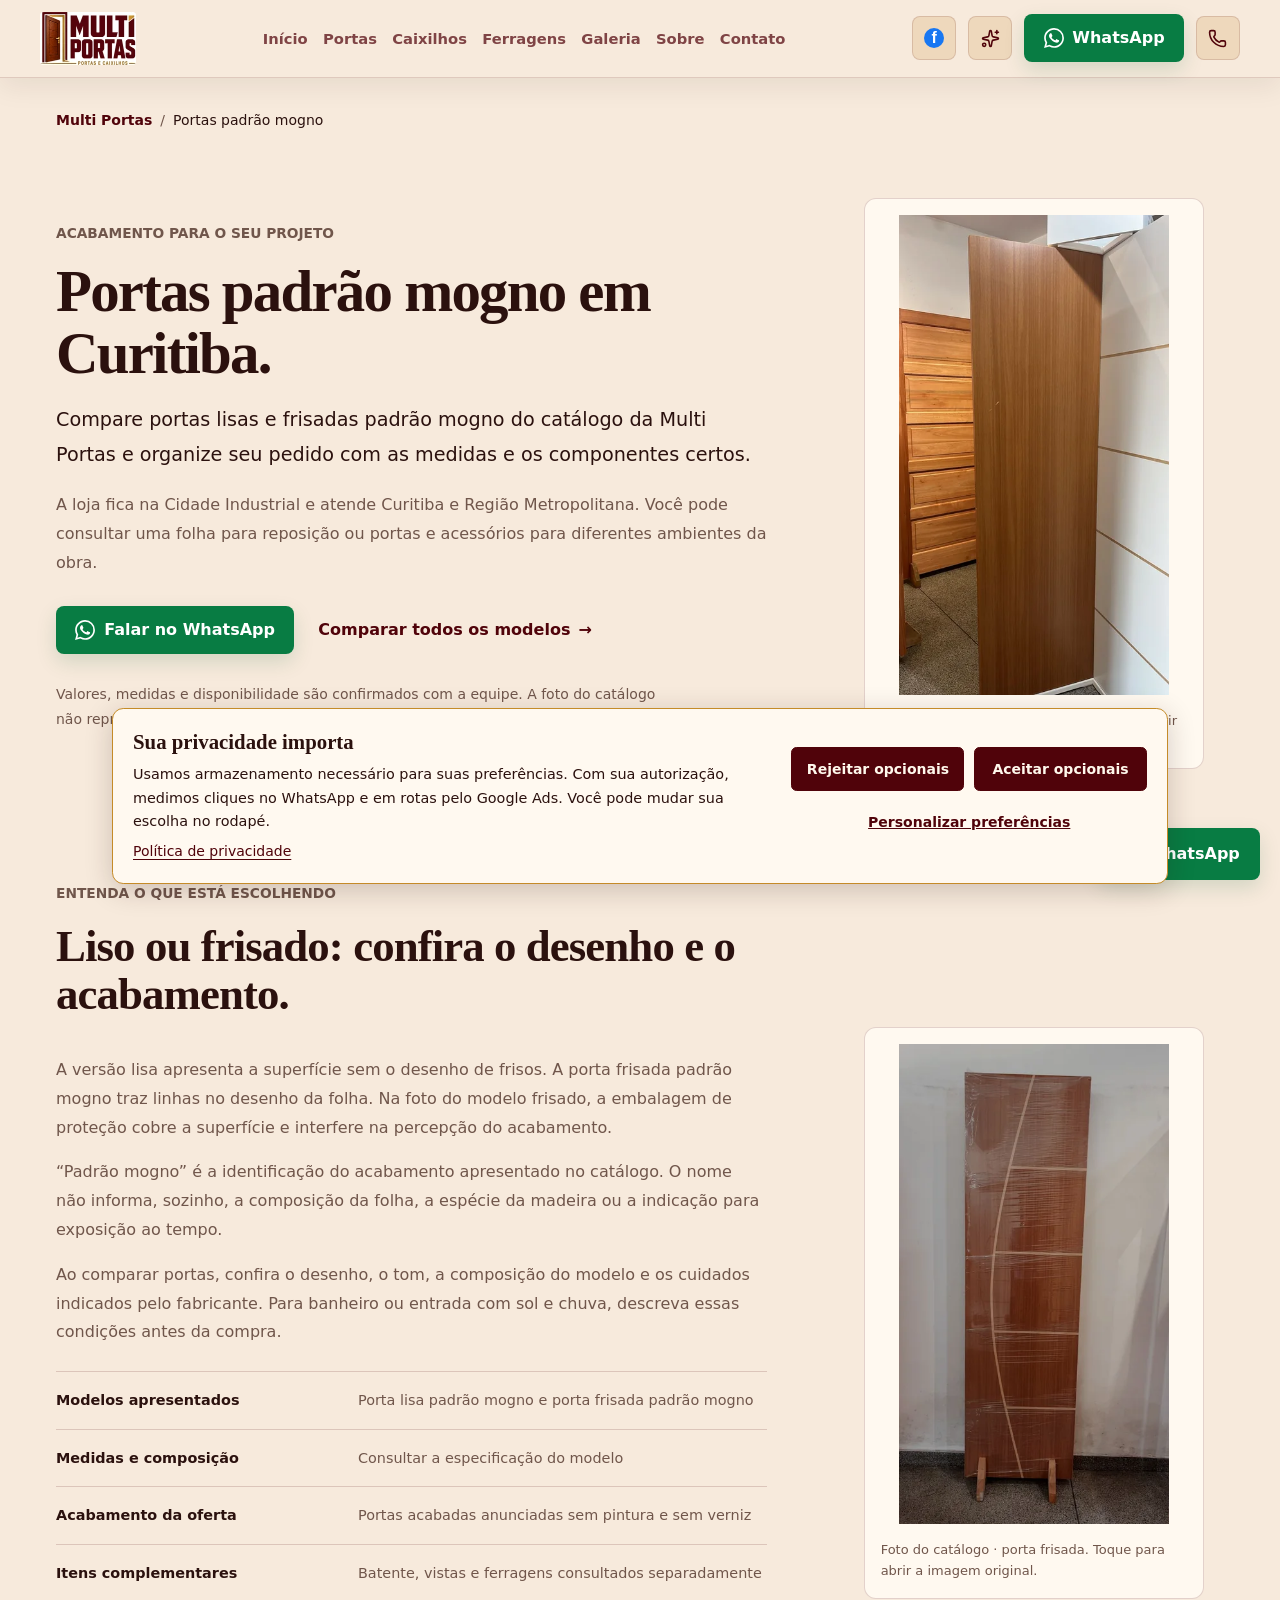
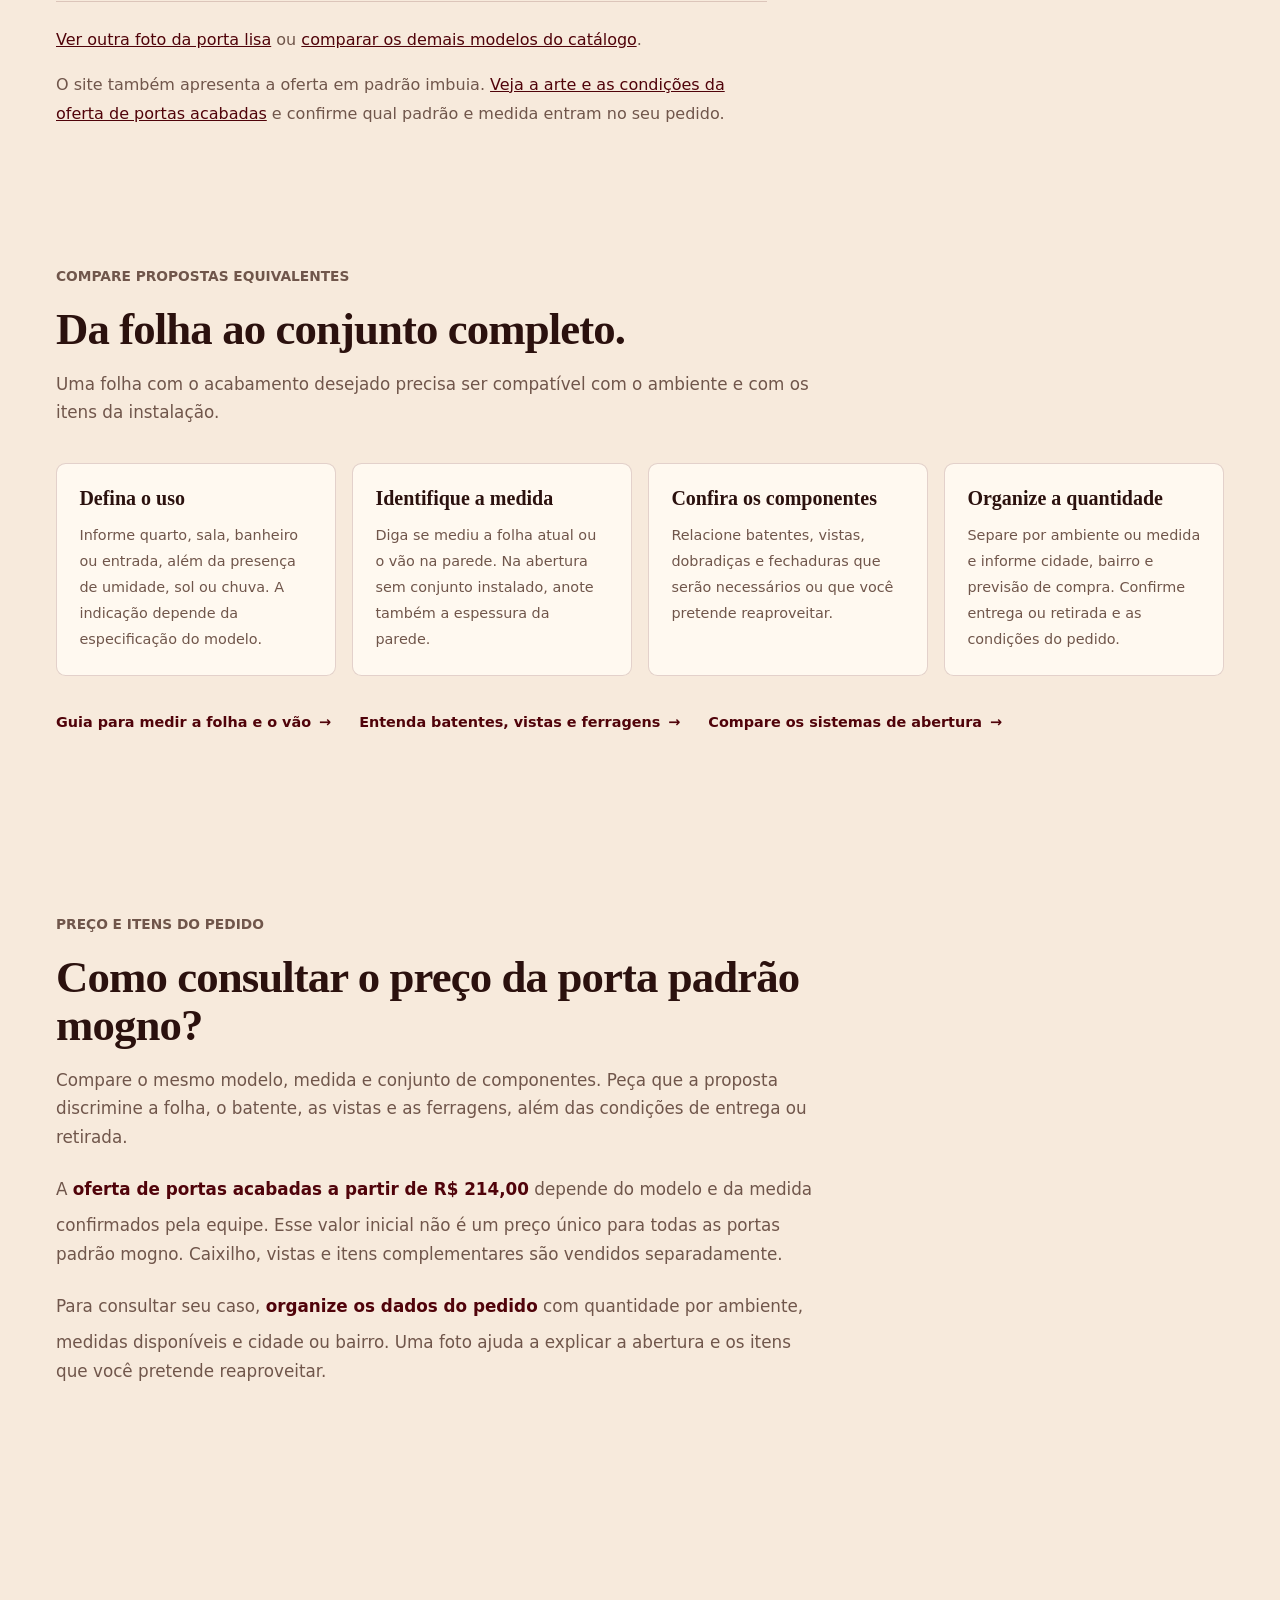
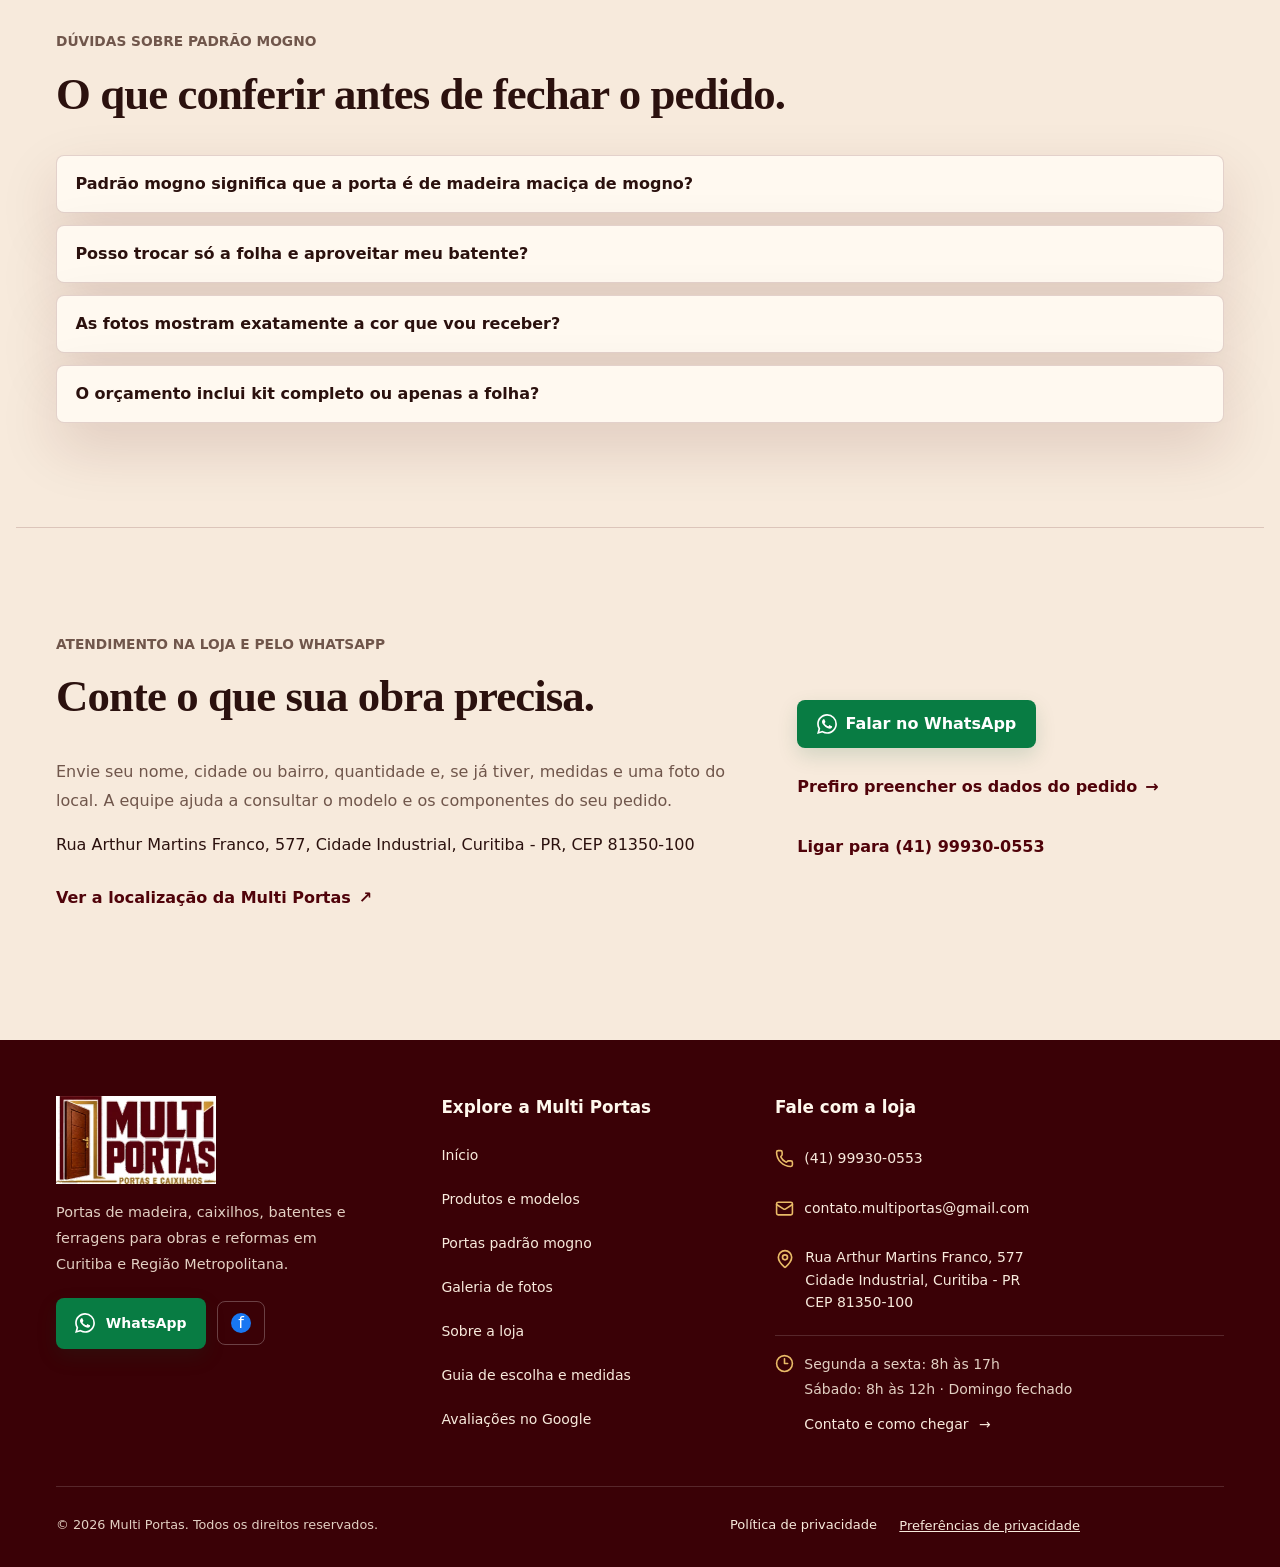
<file: portas-padrao-mogno-curitiba/index.html>
<!doctype html>
<html lang="pt-BR" data-effects="off">
  <head>
    <meta charset="UTF-8" />
    <meta name="viewport" content="width=device-width, initial-scale=1.0" />
    <meta name="referrer" content="strict-origin-when-cross-origin" />
    <meta name="theme-color" content="#50030a" />
    <meta name="description" content="Portas padrão mogno em Curitiba. Compare modelos lisos e frisados e consulte medidas e orçamento na Multi Portas." />
    <meta name="robots" content="index, follow, max-image-preview:large, max-snippet:-1" />
    <link rel="canonical" href="https://multiportas.curitiba.br/portas-padrao-mogno-curitiba/" />
    <link rel="icon" href="/favicon.ico" sizes="any" />
    <link rel="apple-touch-icon" href="/apple-touch-icon.png" />
    <meta property="og:site_name" content="Multi Portas" />
    <meta property="og:title" content="Portas Padrão Mogno em Curitiba | Multi Portas" />
    <meta property="og:description" content="Portas padrão mogno em Curitiba. Compare modelos lisos e frisados e consulte medidas e orçamento na Multi Portas." />
    <meta property="og:url" content="https://multiportas.curitiba.br/portas-padrao-mogno-curitiba/" />
    <meta property="og:type" content="website" />
    <meta property="og:locale" content="pt_BR" />
    <meta property="og:image" content="https://multiportas.curitiba.br/images/multi-portas-curitiba-social-1200x630.png" />
    <meta property="og:image:type" content="image/png" />
    <meta property="og:image:secure_url" content="https://multiportas.curitiba.br/images/multi-portas-curitiba-social-1200x630.png" />
    <meta property="og:image:width" content="1200" />
    <meta property="og:image:height" content="630" />
    <meta property="og:image:alt" content="Multi Portas: portas acabadas, caixilhos e ferragens em Curitiba" />
    <meta name="twitter:card" content="summary_large_image" />
    <meta name="twitter:title" content="Portas Padrão Mogno em Curitiba | Multi Portas" />
    <meta name="twitter:description" content="Portas padrão mogno em Curitiba. Compare modelos lisos e frisados e consulte medidas e orçamento na Multi Portas." />
    <meta name="twitter:image" content="https://multiportas.curitiba.br/images/multi-portas-curitiba-social-1200x630.png" />
    <meta name="twitter:image:alt" content="Multi Portas: portas acabadas, caixilhos e ferragens em Curitiba" />
    <script>document.documentElement.classList.add("js")</script>
    <title>Portas Padrão Mogno em Curitiba | Multi Portas</title>
    <script type="application/ld+json">{"@context":"https://schema.org","@graph":[{"@type":"Store","@id":"https://multiportas.curitiba.br/#business","name":"Multi Portas","url":"https://multiportas.curitiba.br/","telephone":"+5541999300553","email":"contato.multiportas@gmail.com","description":"Loja de portas de madeira, caixilhos, batentes, vistas e ferragens na Cidade Industrial, em Curitiba, com atendimento para Curitiba e Região Metropolitana.","image":"https://multiportas.curitiba.br/images/portas-acabadas-mogno-multi-portas-640.webp","logo":"https://multiportas.curitiba.br/images/multi-portas-logo.png","openingHoursSpecification":[{"@type":"OpeningHoursSpecification","dayOfWeek":["Monday","Tuesday","Wednesday","Thursday","Friday"],"opens":"08:00","closes":"17:00"},{"@type":"OpeningHoursSpecification","dayOfWeek":["Saturday"],"opens":"08:00","closes":"12:00"}],"address":{"@type":"PostalAddress","streetAddress":"Rua Arthur Martins Franco, 577","addressLocality":"Curitiba","addressRegion":"PR","postalCode":"81350-100","addressCountry":"BR"},"sameAs":["https://www.facebook.com/p/Multi-Portas-61559518023236/","https://www.google.com/maps/search/?api=1&query=MULTI+PORTAS&query_place_id=ChIJryQxdNLi3JQRQMXNjzt3m7c"],"hasMap":"https://www.google.com/maps/search/?api=1&query=MULTI+PORTAS&query_place_id=ChIJryQxdNLi3JQRQMXNjzt3m7c","areaServed":[{"@type":"City","name":"Curitiba"},{"@type":"AdministrativeArea","name":"Região Metropolitana de Curitiba"}],"contactPoint":{"@type":"ContactPoint","telephone":"+5541999300553","email":"contato.multiportas@gmail.com","contactType":"sales","availableLanguage":"pt-BR"}},{"@type":"WebSite","@id":"https://multiportas.curitiba.br/#website","url":"https://multiportas.curitiba.br/","name":"Multi Portas","inLanguage":"pt-BR","publisher":{"@id":"https://multiportas.curitiba.br/#business"}},{"@type":"CollectionPage","@id":"https://multiportas.curitiba.br/portas-padrao-mogno-curitiba/#webpage","url":"https://multiportas.curitiba.br/portas-padrao-mogno-curitiba/","name":"Portas Padrão Mogno em Curitiba | Multi Portas","description":"Portas padrão mogno em Curitiba. Compare modelos lisos e frisados e consulte medidas e orçamento na Multi Portas.","inLanguage":"pt-BR","isPartOf":{"@id":"https://multiportas.curitiba.br/#website"},"about":{"@id":"https://multiportas.curitiba.br/#business"},"mainEntity":{"@id":"https://multiportas.curitiba.br/portas-padrao-mogno-curitiba/#catalogue"},"breadcrumb":{"@id":"https://multiportas.curitiba.br/portas-padrao-mogno-curitiba/#breadcrumb"}},{"@type":"ItemList","@id":"https://multiportas.curitiba.br/portas-padrao-mogno-curitiba/#catalogue","name":"Portas padrão mogno do catálogo Multi Portas","numberOfItems":2,"itemListElement":[{"@type":"ListItem","position":1,"name":"Porta lisa padrão mogno","url":"https://multiportas.curitiba.br/portas-padrao-mogno-curitiba/#modelo-mogno-lisa","image":"https://multiportas.curitiba.br/assets/mogno-lisa_0-CZy7BUin.jpg"},{"@type":"ListItem","position":2,"name":"Porta frisada padrão mogno","url":"https://multiportas.curitiba.br/portas-padrao-mogno-curitiba/#modelo-mogno-frisada","image":"https://multiportas.curitiba.br/assets/mogno-frisada_0-yyNNAey2.jpg"}]},{"@type":"BreadcrumbList","@id":"https://multiportas.curitiba.br/portas-padrao-mogno-curitiba/#breadcrumb","itemListElement":[{"@type":"ListItem","position":1,"name":"Multi Portas","item":"https://multiportas.curitiba.br/"},{"@type":"ListItem","position":2,"name":"Portas padrão mogno","item":"https://multiportas.curitiba.br/portas-padrao-mogno-curitiba/"}]}]}</script>
    <script type="module" crossorigin src="/assets/mogno-Daql9TlO.js"></script>
    <link rel="modulepreload" crossorigin href="/assets/styles-DK8tG-35.js">
    <style data-document-css="/assets/styles-Cs9e-XIH.css" data-css-sha256="bbe26b5c00c14737def5b628e86695b184291c0ffc3798d594e833c9c6291e8f">
.sr-only{clip-path:inset(50%);white-space:nowrap;border:0!important;width:1px!important;height:1px!important;margin:-1px!important;padding:0!important;position:absolute!important;overflow:hidden!important}:root{--lightningcss-light:initial;--lightningcss-dark: ;color-scheme:light;--bg:#f7eadc;--bg-strong:#fff7ec;--ink:#2b110e;--muted:#70564b;--line:#50030a29;--surface:#fff9f0;--surface-2:#eedcc7;--wine:#50030a;--wine-2:#3a0106;--gold:#c58b28;--gold-2:#e2b85d;--kicker:#825b20;--wood:#945022;--olive:#666a43;--shadow:0 24px 60px #50030a24;--hero-text:#fff8ed;--hero-muted:#fff8edd6;--header-bg:#f7eadcf5;--header-ink:#50030a;--header-muted:#50030ab8;--header-line:#50030a24;--button-ink:#fff8ed;--radius:8px;font-synthesis:none;text-rendering:optimizelegibility;-webkit-font-smoothing:antialiased;-moz-osx-font-smoothing:grayscale;font-family:Inter,ui-sans-serif,system-ui,-apple-system,BlinkMacSystemFont,Segoe UI,sans-serif}*{box-sizing:border-box}html{scroll-behavior:smooth;-webkit-text-size-adjust:100%;-moz-text-size-adjust:100%;text-size-adjust:100%}body{background:var(--bg);color:var(--ink);letter-spacing:0;margin:0}body::selection{background:var(--gold);color:var(--wine-2)}a{color:inherit;text-decoration:none}img,video{max-width:100%;display:block}main,section,article,header,footer,nav,div,span,button{min-width:0}h1,h2,h3,p,strong,small,address,summary,dd{overflow-wrap:anywhere;max-width:100%}button,a{-webkit-tap-highlight-color:transparent}:where(a,button,summary):focus-visible{outline:3px solid var(--gold);outline-offset:3px}.site-header{z-index:20;min-height:4.75rem;color:var(--header-ink);background:var(--header-bg);border-bottom:1px solid var(--header-line);-webkit-backdrop-filter:blur(18px);backdrop-filter:blur(18px);justify-content:space-between;align-items:center;gap:1.25rem;padding:.75rem 2.5rem;display:flex;position:fixed;top:0;left:0;right:0;box-shadow:0 8px 28px #2a150c14}.brand{flex:none;align-items:center;min-width:6rem;display:inline-flex}.brand-logo-frame,.footer-logo-frame{display:block;position:relative;overflow:hidden}.brand-logo-frame{aspect-ratio:481/264;background:#fff;border-radius:4px;width:6rem}.brand-logo-frame img,.footer-logo-frame img{object-fit:cover;filter:drop-shadow(0 6px 18px #00000052);width:100%;height:100%;position:static}.brand-logo-frame img{max-width:100%}.nav-links{justify-content:center;align-items:center;gap:1.6rem;font-size:.92rem;font-weight:700;display:flex}.nav-links a{color:var(--header-muted)}.nav-links a:hover{color:var(--wine)}.header-actions,.hero-actions,.location-actions{flex-wrap:wrap;align-items:center;gap:.75rem;display:flex}.icon-button{border-radius:var(--radius);color:currentColor;cursor:pointer;background:#fff7e814;border:1px solid #ffefcf38;place-items:center;width:2.75rem;height:2.75rem;transition:transform .18s,background .18s,border-color .18s;display:inline-grid}.site-header .icon-button{color:var(--header-ink);border-color:var(--header-line);background:color-mix(in srgb, var(--header-bg) 82%, var(--gold) 18%)}.icon-button:hover{background:#fff7e829;border-color:#ffefcf5c;transform:translateY(-1px)}.icon-button:disabled{opacity:.42;cursor:not-allowed}.icon-button:disabled:hover{background:#fff7e814;border-color:#ffefcf38;transform:none}.site-header .icon-button:hover{border-color:color-mix(in srgb, var(--gold) 58%, transparent);background:color-mix(in srgb, var(--header-bg) 68%, var(--gold) 32%)}.social-button{font-family:Arial,sans-serif;font-weight:900}.facebook-mark{color:#fff;background:#1877f2;border-radius:50%;place-items:center;width:1.25rem;height:1.25rem;font-size:1rem;line-height:1;display:inline-grid}.button{border-radius:var(--radius);cursor:pointer;border:1px solid #0000;justify-content:center;align-items:center;gap:.55rem;min-height:3rem;padding:.82rem 1.15rem;font-weight:800;line-height:1;transition:transform .18s,box-shadow .18s,background .18s,border-color .18s;display:inline-flex}.button:hover{transform:translateY(-1px)}.button--primary{color:var(--button-ink);background:var(--wine);box-shadow:0 12px 26px #50030a42}.button--primary:hover{background:var(--wine-2)}.button--secondary{color:var(--wine-2);background:var(--gold-2);box-shadow:0 12px 26px #87531c33}.button--glass{color:var(--hero-text);-webkit-backdrop-filter:blur(14px);backdrop-filter:blur(14px);background:#fff7e81a;border-color:#ffefcf47}.button--ghost{min-height:2.6rem;color:var(--wine);border-color:var(--line);box-shadow:none;background:0 0}.button--ghost:hover{border-color:var(--gold);color:var(--ink);background:#c491421a}.hero{min-height:84svh;color:var(--hero-text);background:#140c08;grid-template-columns:minmax(0,.94fr) minmax(28rem,.72fr);display:grid;position:relative;overflow:hidden}.hero-shade{width:100%;height:100%;position:absolute;inset:0}.hero-media{z-index:0;background:linear-gradient(145deg,#f7ead7,#d49a51 140%);grid-area:1/2;place-items:center;min-width:0;height:100%;padding:clamp(.75rem,1.5vw,1.35rem);display:grid;position:relative}.hero-media picture{width:100%;height:100%;display:block}.hero-media img{object-fit:contain;object-position:center;border-radius:1rem;width:100%;height:100%;max-height:84svh;display:block;box-shadow:0 1.5rem 4rem #00000047}.hero-shade{z-index:1;pointer-events:none;background:linear-gradient(90deg,#0e0805fa,#0e0805eb 48%,#0e08051f 66%),linear-gradient(#0000 45%,#0e08058c)}.hero-content{z-index:2;grid-area:1/1;align-self:center;width:min(100%,48rem);padding:7.25rem 2.5rem 4.5rem;position:relative}.eyebrow,.section-kicker{text-transform:uppercase;align-items:center;gap:.45rem;margin:0 0 1rem;font-size:.86rem;font-weight:900;display:inline-flex}.eyebrow{color:var(--gold-2)}.section-kicker{color:var(--kicker)}.campaign-band .section-kicker,.works-band .section-kicker{color:var(--gold-2)}.hero h1,.section-heading h2,.campaign-band h2,.works-content h2,.location-copy h2,.final-cta h2{letter-spacing:0;margin:0;font-family:Georgia,Times New Roman,serif;font-weight:700;line-height:.98}.hero h1{text-shadow:0 18px 42px #0000006b;max-width:49rem;font-size:5.75rem}.hero-subtitle{width:min(100%,43rem);max-width:43rem;color:var(--hero-muted);overflow-wrap:break-word;margin:1.25rem 0 0;font-size:1.25rem;line-height:1.55}.hero-actions{margin-top:2rem}.hero-metrics{border-radius:var(--radius);-webkit-backdrop-filter:blur(14px);backdrop-filter:blur(14px);background:#ffefcf2e;border:1px solid #ffefcf33;grid-template-columns:repeat(3,minmax(0,1fr));gap:1px;width:min(100%,52rem);margin:2.15rem 0 0;padding:0;display:grid;overflow:hidden}.hero-metrics div{background:#110a0685;padding:1rem}.hero-metrics dt{color:var(--gold-2);text-transform:uppercase;font-size:.78rem;font-weight:900}.hero-metrics dd{color:#fff7e8e6;margin:.25rem 0 0;font-weight:700}.campaign-band{color:var(--hero-text);background:linear-gradient(90deg, #50030afa, #3a0106f5), var(--wine-2)}.qualification-card{color:#fff8ec;background:linear-gradient(135deg,#33160f,#6e2025);border:1px solid #eebe6e6b;border-radius:1.25rem;grid-template-columns:minmax(0,.9fr) minmax(0,1.1fr);align-items:center;gap:clamp(1.5rem,4vw,3.5rem);width:min(100% - 2rem,72rem);margin:0 auto;padding:clamp(1.4rem,3vw,2.5rem);display:grid;box-shadow:0 1rem 3rem #220a0433}.qualification-card h2{color:#fff8ec;margin:.2rem 0 .75rem}.qualification-card p:not(.section-kicker){color:#fff8ecd6;max-width:40rem;margin:0}.qualification-form{grid-template-columns:repeat(2,minmax(0,1fr));gap:.8rem;display:grid}.qualification-form label{color:#fff8ece6;gap:.35rem;font-size:.78rem;font-weight:800;display:grid}.qualification-form input,.qualification-form select{color:#29160f;min-width:0;min-height:2.85rem;font:inherit;background:#fffaf1;border:1px solid #fff8ec6b;border-radius:.6rem;padding:.7rem .75rem}.qualification-form .button{grid-column:1/-1;justify-content:center;margin-top:.15rem}.campaign-inner{justify-content:space-between;align-items:center;gap:2rem;width:min(100%,78rem);margin:0 auto;padding:3rem 2.5rem;display:flex}.campaign-band h2{max-width:52rem;font-size:2.4rem}.campaign-band p:not(.section-kicker){color:#fff7e8c7;max-width:44rem;margin:.85rem 0 0;line-height:1.65}.offer-section{gap:2.25rem;width:min(100%,78rem);margin:0 auto;padding:6.5rem 2.5rem;display:grid}.offer-copy{max-width:52rem}.offer-copy h2{letter-spacing:0;margin:0;font-family:Georgia,Times New Roman,serif;font-size:3.35rem;line-height:.98}.offer-copy p:not(.section-kicker){color:var(--muted);margin:1rem 0 1.6rem;font-size:1.05rem;line-height:1.7}.offer-artwork{border:1px solid var(--line);border-radius:var(--radius);width:100%;box-shadow:var(--shadow);background:#f8ead7;display:block;overflow:hidden}.offer-artwork img{object-fit:contain;width:100%;height:auto;display:block}.section{width:min(100%,78rem);margin:0 auto;padding:6.5rem 2.5rem}.section-heading{max-width:48rem;margin-bottom:2.25rem}.section-heading--inline{justify-content:space-between;align-items:end;gap:1.5rem;width:min(100%,78rem);max-width:none;margin:0 auto 2rem;padding:0 2.5rem;display:flex}.section-heading h2,.works-content h2,.location-copy h2,.final-cta h2{font-size:3.35rem}.section-heading p:not(.section-kicker),.works-content p:not(.section-kicker),.location-copy address,.final-cta p:not(.section-kicker){color:var(--muted);margin:1rem 0 0;font-size:1.05rem;line-height:1.7}.product-grid{grid-template-columns:repeat(4,minmax(0,1fr));gap:1rem;display:grid}.gallery-card{border:1px solid var(--line);border-radius:var(--radius);background:var(--surface);box-shadow:var(--shadow)}.product-card{border:1px solid var(--line);border-radius:var(--radius);width:100%;color:inherit;text-align:left;background:var(--surface);box-shadow:var(--shadow);cursor:zoom-in;grid-template-rows:24rem auto;padding:0;transition:transform .18s,border-color .18s,box-shadow .18s;display:grid;overflow:hidden}.product-card:hover{border-color:#c491428a;transform:translateY(-2px);box-shadow:0 28px 74px #3f1f113d}.product-card picture,.product-card img{width:100%;height:100%}.product-card picture{display:block}.product-card img{object-fit:contain;object-position:center;background:linear-gradient(145deg, #ffffffc7, #efe1ceb8), var(--surface-2);padding:.75rem;display:block}.product-card>span{z-index:1;background:var(--surface);gap:.35rem;min-width:0;padding:1rem;display:grid;position:relative}.product-card strong,.gallery-card h3{letter-spacing:0;margin:0;font-family:Georgia,Times New Roman,serif;font-size:1.35rem}.product-card small{color:var(--muted);font-size:.82rem;line-height:1.4;display:block}.products-cta{flex-wrap:wrap;justify-content:center;gap:.8rem 1.5rem;margin-top:2rem;display:flex}.gallery-card p{color:var(--muted);margin:0;line-height:1.6}.catalog-section{padding-top:5rem}.catalog-grid{grid-template-columns:repeat(3,minmax(0,1fr));gap:1rem;display:grid}.catalog-card{border:1px solid var(--line);border-radius:var(--radius);width:100%;min-height:25.5rem;color:inherit;text-align:left;background:var(--surface);box-shadow:var(--shadow);cursor:zoom-in;grid-template-rows:16rem 1fr;padding:0;transition:transform .18s,border-color .18s,box-shadow .18s;display:grid;overflow:hidden}.catalog-card:hover{border-color:#c491428a;transform:translateY(-2px);box-shadow:0 28px 74px #3f1f113d}.catalog-card img{object-fit:contain;background:linear-gradient(135deg, #fffaf2f0, #efe1ceb8), var(--surface-2);width:100%;height:100%;padding:.75rem}.catalog-card span{z-index:1;background:var(--surface);gap:.6rem;min-width:0;padding:1.15rem;display:grid;position:relative}.catalog-card strong{font-family:Georgia,Times New Roman,serif;font-size:1.35rem;line-height:1.08}.catalog-card small{color:var(--muted);font-size:.95rem;line-height:1.55}.gallery-section{background:var(--bg-strong);border-top:1px solid var(--line);border-bottom:1px solid var(--line);padding:5rem 0 6.5rem}.gallery-controls{color:var(--ink);gap:.6rem;display:flex}.gallery-track{scroll-snap-type:x mandatory;grid-auto-columns:minmax(21rem,32rem);grid-auto-flow:column;align-items:stretch;gap:1rem;width:100%;padding:0 2.5rem 1rem;scroll-padding-inline:2.5rem;display:grid;overflow-x:auto}.gallery-track::-webkit-scrollbar{height:.7rem}.gallery-track::-webkit-scrollbar-thumb{background:var(--gold);border-radius:99px}.gallery-card{scroll-snap-align:start;grid-template-rows:18rem minmax(9.5rem,1fr);height:100%;display:grid;overflow:hidden}.gallery-card img{object-fit:contain;object-position:center;background:var(--surface-2);width:100%;height:100%;padding:.65rem}.gallery-card div{z-index:1;background:var(--surface);align-self:stretch;min-width:0;padding:1.2rem;position:relative}.works-band{color:var(--hero-text);background:linear-gradient(90deg, #3a0106fc, #50030af2), var(--wine-2);grid-template-columns:minmax(18rem,.85fr) minmax(0,1fr);align-items:center;gap:3rem;padding:6.5rem max(2.5rem,50% - 36.5rem);display:grid;position:relative;overflow:hidden}.works-band>img{aspect-ratio:1;object-fit:cover;border-radius:var(--radius);background:#fff7e814;border:1px solid #ffefcf2e;width:100%;box-shadow:0 24px 70px #00000061}.works-content p:not(.section-kicker){color:#fff7e8c7}.works-list{flex-wrap:wrap;gap:.75rem;margin:1.6rem 0 2rem;display:flex}.works-list span{border-radius:var(--radius);color:#fff7e8e6;background:#fff7e814;border:1px solid #ffefcf33;align-items:center;gap:.5rem;min-height:2.8rem;padding:.7rem .95rem;display:inline-flex}.local-seo-section,.faq-section{padding-top:5rem}.local-grid{grid-template-columns:minmax(0,1fr) minmax(18rem,.82fr);gap:1rem;display:grid}.local-panel,.glossary-card,.faq-list details{border:1px solid var(--line);border-radius:var(--radius);background:var(--surface);box-shadow:var(--shadow)}.local-panel{padding:1.35rem}.local-panel h3,.glossary-card h3{margin:0 0 .9rem;font-family:Georgia,Times New Roman,serif;font-size:1.45rem}.local-panel p{color:var(--muted);margin:0;line-height:1.65}.keyword-cloud{flex-wrap:wrap;gap:.6rem;display:flex}.keyword-cloud span{border:1px solid var(--line);border-radius:var(--radius);min-height:2.4rem;color:var(--ink);background:#c4914214;align-items:center;padding:.55rem .75rem;font-size:.93rem;font-weight:800;display:inline-flex}.glossary-card svg{color:var(--gold)}.glossary-grid{grid-template-columns:repeat(4,minmax(0,1fr));gap:1rem;display:grid}.glossary-card{padding:1.35rem}.glossary-card p{color:var(--muted);margin:0;line-height:1.62}.faq-list{gap:.75rem;display:grid}.faq-list details{overflow:hidden}.faq-list summary{min-height:3.5rem;color:var(--ink);cursor:pointer;align-items:center;padding:1rem 1.15rem;font-weight:900;display:flex}.faq-list summary::marker{color:var(--gold)}.faq-list p{color:var(--muted);margin:0;padding:0 1.15rem 1.1rem;line-height:1.65}.location-section{background:var(--bg-strong);border-top:1px solid var(--line);grid-template-columns:minmax(18rem,.72fr) minmax(0,1fr);align-items:stretch;gap:2rem;padding:6.5rem max(2.5rem,50% - 36.5rem);display:grid}.location-copy{align-self:center}.location-copy address{font-style:normal}.location-actions{margin-top:1.7rem}.phone-link{color:var(--wine);align-items:center;gap:.55rem;margin-top:1.25rem;font-size:1.15rem;font-weight:900;display:inline-flex}.facebook-link{color:var(--ink);align-items:center;gap:.55rem;margin-top:.9rem;font-weight:900;display:inline-flex}.facebook-link:hover{color:var(--wine)}.map-shell{border:1px solid var(--line);border-radius:var(--radius);min-height:26rem;box-shadow:var(--shadow);background:var(--surface-2);position:relative;overflow:hidden}.map-shell iframe{filter:saturate(.92)contrast(1.02);border:0;width:100%;height:100%}.map-placeholder{width:100%;height:100%;min-height:26rem;color:var(--ink);font:inherit;text-align:center;cursor:pointer;background:radial-gradient(circle at 50% 42%, #c4914238, transparent 28%), linear-gradient(135deg, var(--surface), var(--surface-2));border:0;place-content:center;justify-items:center;gap:.65rem;padding:2rem;display:grid}.map-placeholder span{font-size:1.05rem;font-weight:900}.map-placeholder small{max-width:24rem;color:var(--muted);font-size:.9rem;line-height:1.5}.map-placeholder:hover,.map-placeholder:focus-visible{background:radial-gradient(circle at 50% 42%, #c4914252, transparent 30%), linear-gradient(135deg, var(--surface), var(--surface-2))}.map-badge{z-index:2;max-width:calc(100% - 2rem);color:var(--button-ink);background:color-mix(in srgb, var(--wine) 92%, #000 8%);border:1px solid color-mix(in srgb, var(--gold) 50%, transparent);pointer-events:none;border-radius:999px;align-items:center;gap:.5rem;padding:.75rem .9rem;font-size:.92rem;font-weight:900;line-height:1.2;display:inline-flex;position:absolute;bottom:1rem;left:1rem;box-shadow:0 14px 30px #32190c38}.final-cta{grid-template-columns:minmax(8rem,11rem) minmax(0,1fr) minmax(8rem,11rem);align-items:center;gap:2rem;width:min(100%,78rem);margin:0 auto;padding:6rem 2.5rem;display:grid}.final-cta>img{object-fit:contain;object-position:center;background:var(--surface-2);border-radius:var(--radius);width:100%;height:15rem;box-shadow:var(--shadow);padding:.6rem}.final-cta>div{text-align:center}.final-cta .button{margin-top:1.5rem}.image-lightbox{z-index:90;-webkit-backdrop-filter:blur(14px);backdrop-filter:blur(14px);background:#0a0604d6;place-items:center;padding:1.25rem;display:grid;position:fixed;inset:0}.image-lightbox-panel{border-radius:var(--radius);width:min(100%,68rem);max-height:min(92svh,56rem);color:var(--hero-text);background:#120b08;border:1px solid #ffefcf38;grid-template-rows:minmax(0,1fr) auto;display:grid;position:relative;overflow:hidden;box-shadow:0 36px 100px #0000008f}.image-lightbox-panel img{object-fit:contain;background:#fff7e80d;width:100%;max-height:76svh;padding:1rem}.image-lightbox-panel>div{border-top:1px solid #ffefcf24;padding:1rem 1.2rem 1.2rem}.image-lightbox-panel h3{margin:0;font-family:Georgia,Times New Roman,serif;font-size:1.45rem}.image-lightbox-panel p{color:#fff7e8c2;margin:.45rem 0 0;line-height:1.55}.image-lightbox-close{z-index:1;color:var(--hero-text);background:#120b08b8;position:absolute;top:.75rem;right:.75rem}.floating-whatsapp{z-index:25;min-height:3.25rem;padding-inline:1.2rem;position:fixed;bottom:1.25rem;right:1.25rem}@media (width<=1080px){.hero h1{font-size:4.5rem}.section-heading h2,.campaign-band h2,.offer-copy h2,.works-content h2,.location-copy h2,.final-cta h2{font-size:2.7rem}.model-grid,.glossary-grid,.catalog-grid{grid-template-columns:repeat(2,minmax(0,1fr))}.works-band,.location-section{grid-template-columns:1fr}.works-band>img{object-position:top;max-height:28rem}.product-grid{grid-template-columns:repeat(3,minmax(0,1fr))}}@media (width<=820px){.qualification-card{grid-template-columns:1fr}.site-header{min-height:4.25rem;padding:.65rem 1rem}.brand-logo-frame{width:5.25rem}.nav-links,.header-cta,.site-header .social-button{display:none}.hero{grid-template-rows:auto auto;grid-template-columns:1fr;min-height:0;padding-top:4.25rem}.hero-media{grid-area:1/1;height:auto;padding:0;position:relative;inset:auto}.hero-media picture{height:auto}.hero-media img{object-fit:contain;height:auto;max-height:none;box-shadow:none;border-radius:0}.hero-shade{display:none}.hero-content{background:#140c08;grid-area:2/1;align-self:stretch;padding:1.75rem 1rem 2.25rem}.hero h1{font-size:3.25rem;line-height:1.06}.hero-subtitle{font-size:1rem}.campaign-inner{padding-top:1.35rem;padding-bottom:2.35rem}.hero-metrics{grid-template-columns:repeat(3,minmax(0,1fr))}.campaign-inner,.section-heading--inline{flex-direction:column;align-items:flex-start}.campaign-inner,.offer-section,.section,.location-section,.works-band,.final-cta,.site-footer{padding-left:1rem;padding-right:1rem}.section{padding-top:4.5rem;padding-bottom:4.5rem}.section-heading h2,.campaign-band h2,.offer-copy h2,.works-content h2,.location-copy h2,.final-cta h2{font-size:2.2rem;line-height:1.08}.local-grid,.glossary-grid,.catalog-grid{grid-template-columns:1fr}.product-grid{grid-template-columns:repeat(2,minmax(0,1fr))}.product-card{grid-template-rows:auto auto;height:auto}.product-card picture,.product-card img{aspect-ratio:9/14;width:100%;height:auto}.product-card>span{min-height:6.25rem}.catalog-card{grid-template-rows:auto auto;min-height:0}.catalog-card img{aspect-ratio:4/3;width:100%;height:auto}.gallery-track{grid-auto-columns:minmax(18rem,82%);padding-inline:1rem;scroll-padding-inline:1rem}.gallery-card{grid-template-rows:auto auto;height:auto}.gallery-card img{aspect-ratio:4/3;width:100%;height:auto}.gallery-card div{min-height:10rem}.section-heading--inline{padding-inline:1rem}.final-cta{grid-template-columns:1fr}.final-cta>img{display:none}}@media (width<=520px){.hero h1{font-size:2.55rem;line-height:1.08}.hero-subtitle{max-width:21rem;font-size:.98rem}.hero-actions{grid-template-columns:repeat(2,minmax(0,1fr));align-items:stretch;display:grid}.location-actions{flex-direction:column;align-items:stretch}.hero-actions .button{min-height:3.25rem;padding-inline:.75rem;font-size:.86rem}.hero-metrics div{padding:.7rem .55rem}.hero-metrics dt{font-size:.67rem}.hero-metrics dd{font-size:.8rem;line-height:1.3}.button{width:100%}.floating-whatsapp{display:none}.image-lightbox{padding:.75rem}.image-lightbox-panel img{max-height:70svh;padding:.5rem}}@media (width<=350px){.product-grid{grid-template-columns:1fr}.product-card img{max-height:32rem}.product-card>span{min-height:0}}@media (prefers-reduced-motion:reduce){*,:before,:after{scroll-behavior:auto!important;transition-duration:.01ms!important;animation-duration:.01ms!important;animation-iteration-count:1!important}}:root{--header-height:92px}.site-header{transition:background .25s,box-shadow .25s;position:sticky}.site-header.is-scrolled{background:#fff7ecf7;box-shadow:0 8px 32px #2b110e16}.reading-progress{z-index:50;background:var(--gold);transform-origin:0;pointer-events:none;width:100%;height:3px;position:fixed;top:0;left:0;transform:scaleX(0)}[id]{scroll-margin-top:calc(var(--header-height) + 18px)}.skip-link{z-index:100;background:var(--surface);color:var(--wine);padding:.85rem 1rem;position:fixed;top:.6rem;left:1rem;transform:translateY(-180%)}.skip-link:focus{transform:none}.menu-toggle{display:none}.effects-toggle[aria-pressed=false]{opacity:.65}.hero{grid-template-columns:minmax(0,1fr) minmax(0,.9fr);min-height:0}.hero-content{padding:clamp(2rem,5vw,5rem) clamp(1.5rem,4vw,5rem)}.hero h1{letter-spacing:-.035em;font-size:clamp(3rem,5.2vw,6rem);line-height:1.02}.hero h1 span,.hero h1 em{display:block}.hero h1 em{color:var(--gold-2);font-weight:400}.hero-subtitle{font-size:clamp(1rem,1.2vw,1.2rem)}.hero-media{height:auto;padding:clamp(1.25rem,3vw,3rem)}.hero-media picture{width:min(100%,560px);height:auto}.hero-media img{object-fit:contain;width:100%;height:auto;max-height:none}.hero-shade{display:none}.hero-metrics{-webkit-backdrop-filter:none;backdrop-filter:none;background:0 0;border:0;border-radius:0;grid-template-columns:1fr;gap:0;margin-top:2rem}.hero-metrics div{background:0 0;border-top:1px solid #fff7e824;justify-content:space-between;align-items:baseline;gap:1rem;padding:.75rem 0;display:flex}.hero-metrics dd{text-align:right;font-size:.85rem}.craft-strip{color:var(--wine);border-bottom:1px solid var(--line);background:var(--surface-2);margin-bottom:4rem;overflow:hidden}.craft-strip>div{width:max-content;animation:36s linear infinite craft-travel;display:flex}.craft-strip span{text-transform:uppercase;letter-spacing:.1em;flex-shrink:0;align-items:center;gap:2.5rem;padding:1.2rem 1.25rem;font-size:clamp(.8rem,1.3vw,1rem);font-weight:700;display:flex}.craft-strip i{color:var(--kicker);font-size:1.3rem;font-style:normal}@keyframes craft-travel{to{transform:translate(-50%)}}.qualification-card{margin-block:0 1rem;padding:clamp(1.5rem,4vw,3.5rem)}.qualification-card .section-kicker{color:var(--gold-2)}.qualification-card h2{letter-spacing:-.025em;font:700 clamp(2.2rem,3.5vw,3.2rem)/1.05 Georgia,serif}.qualification-card .form-note{margin-top:1.25rem;font-size:.9rem}.form-direct{border-bottom:1px solid #fff8ec66;align-items:center;gap:.6rem;margin-top:1.4rem;padding-bottom:.3rem;font-size:.9rem;font-weight:700;display:inline-flex}.qualification-form input,.qualification-form select,.qualification-form textarea{font:inherit;color:#29160f;background:#fffaf1;border:1px solid #fff8ec6b;border-radius:.5rem;width:100%;min-width:0;min-height:48px;padding:.75rem;font-size:1rem;line-height:1.4}.qualification-form textarea{resize:vertical}.qualification-form .form-wide{flex-wrap:wrap;grid-column:1/-1;gap:.35rem;display:flex}.form-wide textarea{flex-basis:100%}.optional{margin-left:auto;font-size:.72rem;font-weight:400}.qualification-card .form-privacy{text-align:center;grid-column:1/-1;margin-top:.15rem;font-size:.73rem;line-height:1.6}.form-privacy a{text-decoration:underline}:where(input,select,textarea):focus-visible{outline:3px solid var(--gold-2);outline-offset:3px}.catalog-card--wide{grid-column:span 2}.catalog-card--wide img{padding:1.5rem}.gallery-card--wide{grid-column:span 2}.final-cta{grid-template-columns:minmax(8rem,12rem) minmax(0,1fr) minmax(8rem,12rem);gap:clamp(1rem,3vw,3rem)}.final-cta>img{aspect-ratio:3/4;object-fit:cover;height:auto;padding:0}.final-cta>img:first-child{transform:rotate(-4deg)}.final-cta>img:last-child{transform:rotate(4deg)}.final-cta h2{font-size:clamp(2.2rem,3.8vw,3.6rem)}.button{transition:translate .3s cubic-bezier(.16,1,.3,1),transform .25s,background .25s,box-shadow .25s}.button svg:last-child{transition:transform .25s}.button:hover svg:last-child{transform:translate(3px)}.image-lightbox-panel{animation:.25s ease-out lightbox-in}@keyframes lightbox-in{0%{opacity:.4;transform:translateY(14px)scale(.98)}to{opacity:1;transform:none}}.faq-list details[open] p{animation:.3s ease-out answer-in}@keyframes answer-in{0%{opacity:0;transform:translateY(-6px)}to{opacity:1;transform:none}}.door-showcase{grid-template-columns:1fr 1fr;align-items:center;gap:clamp(2rem,6vw,6rem);display:grid}.door-copy h2{letter-spacing:-.025em;margin:0;font:700 clamp(2.2rem,4vw,3.6rem)/1.04 Georgia,serif}.door-copy>p:not(.section-kicker){color:var(--muted);margin-block:1.25rem 1.75rem;font-size:1.05rem;line-height:1.8}.door-copy small{max-width:27rem;color:var(--muted);margin-top:1rem;font-size:.75rem;line-height:1.6;display:block}.door-interactive{border:1px solid var(--line);background:var(--surface);border-radius:1rem;padding:1rem 1rem 1.25rem;overflow:hidden}.door-controls{max-width:280px;margin:auto}.door-control-heading{justify-content:space-between;align-items:center;font-size:.8rem;font-weight:700;display:flex}.door-controls input{width:100%;min-height:44px;accent-color:var(--wine);cursor:pointer;display:block}.door-controls button{min-height:44px;color:var(--wine);font:inherit;cursor:pointer;background:0 0;border:0;justify-content:center;align-items:center;gap:.5rem;width:100%;font-weight:700;display:flex}.reviews-section{background:var(--bg-strong);border-top:1px solid var(--line);border-bottom:1px solid var(--line)}.reviews-heading{justify-content:space-between;align-items:center;gap:3rem;max-width:none;display:flex}.reviews-heading h2{letter-spacing:-.025em;font-size:clamp(2.3rem,4.3vw,4rem);line-height:1.04}.reviews-heading h2 em{color:var(--wine);font-weight:400}.google-profile{border-left:1px solid var(--line);flex:0 0 min(35%,330px);gap:.6rem;padding-left:2rem;font-size:.85rem;display:grid}.google-word{letter-spacing:-.04em;color:var(--ink);font-size:1.3rem;font-weight:750}.google-profile strong{font-size:2rem;font-weight:500}.google-profile small{color:var(--muted)}.google-profile-link{color:var(--wine);align-items:center;gap:.4rem;font-weight:750;display:flex}.reviews-toolbar{justify-content:space-between;align-items:center;gap:1rem;margin-bottom:1rem;display:flex}.reviews-toolbar>p{color:var(--kicker);align-items:center;gap:.5rem;font-size:.85rem;display:flex}.reviews-track{scroll-snap-type:x mandatory;scrollbar-width:thin;grid-auto-columns:calc(33.3333% - .666667rem);grid-auto-flow:column;gap:1rem;margin:0;padding:.5rem 0 1rem;list-style:none;display:grid;overflow-x:auto}.review-card{scroll-snap-align:start;border:1px solid var(--line);background:var(--surface);border-radius:.6rem;flex-direction:column;min-width:0;padding:clamp(1rem,2vw,1.75rem);display:flex}.review-top{color:var(--kicker);justify-content:space-between;align-items:center;gap:1rem;display:flex}.review-stars{gap:.18rem;display:flex}.review-card blockquote{white-space:pre-line;overflow-wrap:anywhere;margin:1.4rem 0 1.75rem;font:1.1rem/1.7 Georgia,serif}.review-author{align-items:center;gap:.75rem;margin-top:auto;font-size:.83rem;display:flex}.review-author>img,.author-initial{object-fit:cover;border-radius:50%;width:40px;height:40px}.author-initial{background:var(--surface-2);color:var(--wine);place-items:center;display:grid}.review-author time{color:var(--muted);margin-top:.25rem;font-size:.72rem;display:block}.review-source{border-top:1px solid var(--line);color:var(--wine);justify-content:space-between;gap:.5rem;margin-top:1.25rem;padding-top:1rem;font-size:.76rem;font-weight:700;display:flex}.reviews-disclosure{color:var(--muted);margin:1rem 0 0;font-size:.73rem;line-height:1.8}.reviews-disclosure a{text-decoration:underline}.reviews-invitation{border:1px solid var(--line);background:var(--surface);border-radius:var(--radius);align-items:center;gap:1.75rem;padding:2rem;display:flex}.reviews-invitation>svg{color:var(--kicker);flex-shrink:0}.reviews-invitation h3{margin:0;font:1.6rem Georgia,serif}.reviews-invitation p{color:var(--muted);margin-bottom:0;font-size:.95rem;line-height:1.7}.reviews-invitation .button{flex-shrink:0;margin-left:auto}@media (prefers-reduced-motion:no-preference){@supports (animation-timeline:view()){html[data-effects=on] .works-band>img{animation:linear both photo-drift;animation-timeline:view();animation-range:entry exit}@keyframes photo-drift{0%{transform:translateY(-10px)}to{transform:translateY(10px)}}}}html[data-effects=off]{scroll-behavior:auto}html[data-effects=off] *,html[data-effects=off] :before,html[data-effects=off] :after{transition:none!important;animation:none!important}html[data-effects=off] .craft-strip>div{transform:none}@media (width<=1150px){.nav-links{gap:.8rem;font-size:.75rem}.site-header{gap:1rem;padding-inline:1.5rem}.site-header .social-button{display:none}.hero-content{padding:2.5rem 1.5rem}.hero h1{font-size:clamp(2.5rem,5vw,4rem)}}@media (width<=960px){.nav-links{display:none}.menu-toggle{place-items:center;display:inline-grid}.nav-links.is-open{background:var(--surface);border-bottom:1px solid var(--line);box-shadow:var(--shadow);gap:.15rem;padding:1rem 1.5rem 1.5rem;display:grid;position:absolute;top:100%;left:0;right:0}.nav-links.is-open a{padding:.9rem .5rem;font-size:.95rem}.door-showcase{gap:2rem}.reviews-track{grid-auto-columns:calc(50% - .5rem)}}@media (width<=820px){.site-header{padding:.65rem 1rem}.header-cta{padding:.75rem;font-size:.8rem;display:inline-flex}.hero{grid-template-columns:1fr;padding-top:0}.hero-media{grid-row:2;padding:1rem}.hero-media picture{width:min(100%,360px);margin:auto}.hero-media img{border-radius:.5rem}.hero-content{grid-row:1;padding:2.25rem 1rem 2.5rem}.hero h1{font-size:clamp(2.6rem,7vw,4rem)}.hero-subtitle,.hero-metrics{max-width:38rem}.craft-strip{margin-bottom:2.5rem}.qualification-form{gap:1rem}.qualification-card{border-radius:.75rem}.catalog-grid{grid-template-columns:repeat(2,minmax(0,1fr))}.catalog-card{min-height:0}.catalog-card img{aspect-ratio:1}.catalog-card--wide img{aspect-ratio:3;padding:1rem}.gallery-card--wide{grid-column:auto}.gallery-card--wide img{aspect-ratio:3}.door-showcase{grid-template-columns:1fr}.door-interactive{width:100%;max-width:440px;margin:auto}.final-cta{grid-template-columns:1fr}.final-cta>img{display:none}.reviews-heading{flex-direction:column;align-items:flex-start;gap:1.75rem}.google-profile{border-left:0;flex-basis:auto;padding-left:0}.reviews-invitation{flex-wrap:wrap;align-items:flex-start;padding:1.5rem}.reviews-invitation>div{flex:1}.reviews-invitation .button{margin-left:0}}@media (width<=520px){.header-actions{gap:.4rem}.effects-toggle,.menu-toggle{width:40px;min-width:40px;height:40px}.brand-logo-frame{width:5rem}.hero h1{font-size:clamp(2.5rem,10vw,3.3rem)}.qualification-form{grid-template-columns:1fr}.qualification-form label{font-size:.85rem}.catalog-grid{grid-template-columns:1fr}.catalog-card--wide{grid-column:auto}.catalog-card img{aspect-ratio:4/3}.catalog-card--wide img{aspect-ratio:3}.reviews-track{grid-auto-columns:88%}.reviews-toolbar>p{max-width:12rem;font-size:.75rem}.reviews-invitation>svg{display:none}.reviews-invitation>div{flex-basis:100%}.door-interactive{padding-inline:1.5rem}}@media (prefers-reduced-motion:reduce){*,:before,:after{scroll-behavior:auto!important;transition:none!important;animation:none!important}}@media (width<=520px){.site-header{gap:.6rem}.header-actions{flex-wrap:nowrap;gap:.4rem}.header-cta{white-space:nowrap;width:auto;min-height:40px;padding:.6rem .75rem;font-size:.72rem}.header-cta>svg{display:none}.brand-logo-frame{width:4.5rem}}.photo-marquee{background:var(--bg);content-visibility:auto;contain-intrinsic-size:auto 550px;padding:4.5rem 0 5rem}.photo-marquee .section-heading{align-items:center}.photo-marquee .section-heading h2{font-size:clamp(2.2rem,4vw,3.3rem)}.photo-marquee-viewport{scrollbar-width:none;overscroll-behavior-inline:contain;touch-action:pan-x pan-y;width:100%;overflow-x:auto}.photo-marquee-viewport::-webkit-scrollbar{display:none}.photo-marquee-track{width:max-content;display:flex}.photo-marquee-group{flex-shrink:0;gap:1.25rem;padding-right:1.25rem;display:flex}.marquee-photo{aspect-ratio:4/5;background:var(--surface-2);border-radius:.6rem;flex:none;width:clamp(230px,27vw,360px);margin:0;position:relative;overflow:hidden}.marquee-photo img{object-fit:cover;width:100%;height:100%;display:block}.marquee-photo figcaption{color:#fff8ed;background:linear-gradient(#0000,#160b05d9);padding:3.5rem 1.25rem 1.25rem;font-size:1.05rem;font-weight:700;position:absolute;bottom:0;left:0;right:0}html[data-effects=off] .photo-marquee-group[aria-hidden=true]{display:none}@media (width<=820px){.photo-marquee{padding-block:3rem}.photo-marquee .section-heading{align-items:flex-start}}@media (width<=520px){.marquee-photo{width:72vw}.photo-marquee-group{gap:1rem;padding-right:1rem}}@media (prefers-reduced-motion:reduce){.photo-marquee-group[aria-hidden=true]{display:none}}.works-band>img{aspect-ratio:auto;object-fit:contain;object-position:center;justify-self:center;width:min(100%,420px);height:auto;max-height:32rem}.final-cta>img{aspect-ratio:auto;object-fit:contain;object-position:center;height:15rem;max-height:15rem;box-shadow:none;background:0 0}.marquee-photo{aspect-ratio:auto;background:var(--surface);border:1px solid var(--line);grid-template-rows:minmax(0,1fr) auto;height:clamp(250px,28vw,350px);padding:.65rem;display:grid}.marquee-photo img{object-fit:contain;min-height:0}.marquee-photo figcaption{color:var(--ink);background:0 0;padding:.8rem .4rem .3rem;font-size:.92rem;position:static}.marquee-photo--landscape{width:clamp(300px,38vw,500px)}@media (width<=520px){.marquee-photo--landscape{width:85vw}.product-card img{max-height:24rem}}.hero h1{font-size:clamp(2.7rem,4.5vw,5.4rem)}.measurement-download{background:var(--surface);border:1px solid var(--line);border-radius:.6rem;flex-wrap:wrap;justify-content:space-between;align-items:center;gap:1.2rem 2rem;margin-block:1.5rem;padding:1.5rem;display:flex}.measurement-download>div{flex:20rem;max-width:43rem}.measurement-download h3{margin:0 0 .6rem;font:700 1.4rem/1.3 Georgia,serif}.measurement-download p{color:var(--muted);margin:0;line-height:1.75}.measurement-download small{margin-top:.3rem;font-size:.8rem;font-weight:400;display:block}.section-jump{flex-wrap:wrap;justify-content:center;gap:.6rem;max-width:78rem;margin:0 auto 2.5rem;padding:0 1rem;display:flex}.section-jump a{border:1px solid var(--line);background:var(--surface);min-height:44px;color:var(--wine);border-radius:999px;align-items:center;padding:.65rem 1rem;font-size:.85rem;font-weight:700;display:inline-flex}.product-model{border:1px solid var(--line);border-radius:var(--radius);background:var(--surface);overflow:hidden}.product-model>h3{min-height:3rem;margin:0;padding:1rem 1rem .5rem;font:700 1.3rem Georgia,serif}.product-model .product-card{box-shadow:none;border:0;border-radius:0;grid-template-rows:21rem auto;display:grid}.product-model .product-card>span{min-height:0;color:var(--wine);padding:.7rem 1rem;font-size:.8rem;font-weight:700;text-decoration:underline}.model-second-view{min-height:44px;color:var(--muted);border-top:1px solid var(--line);justify-content:space-between;align-items:center;gap:.5rem;padding:.6rem 1rem;font-size:.78rem;display:flex}a.model-second-view{color:var(--wine);font-weight:700}.comparison-wrap{border:1px solid var(--line);border-radius:.6rem;overflow-x:auto}.comparison-hint{display:none}.door-comparison{border-collapse:collapse;width:100%;font-size:.95rem;line-height:1.7}.door-comparison caption{text-align:left;color:var(--muted);background:var(--surface);padding:1rem;font-size:.85rem}.door-comparison th,.door-comparison td{text-align:left;border-top:1px solid var(--line);vertical-align:top;padding:1rem 1.2rem}.door-comparison thead th{color:var(--wine);background:var(--surface-2);font-size:.85rem}.door-comparison tbody th{width:22%;color:var(--ink);font-weight:700}.door-comparison td{color:var(--muted)}.guide-note{color:var(--muted);margin-top:1.2rem;font-size:.87rem;line-height:1.75}.text-link{min-height:44px;color:var(--wine);align-items:center;gap:.5rem;font-weight:700;display:inline-flex}.measurement-steps{grid-template-columns:repeat(4,minmax(0,1fr));gap:1rem;margin:0;padding:0;list-style:none;display:grid}.measurement-steps li{border:1px solid var(--line);background:var(--surface);border-radius:.6rem;padding:1.4rem}.step-number{color:var(--kicker);margin-bottom:1rem;font:italic 2rem Georgia,serif;display:block}.measurement-steps h3{margin:0 0 .75rem;font:700 1.25rem/1.25 Georgia,serif}.measurement-steps p{color:var(--muted);margin:0;font-size:.9rem;line-height:1.75}.guide-contact{justify-content:space-between;align-items:center;gap:2rem;padding:1.5rem 0 0;display:flex}.guide-contact p{max-width:38rem;color:var(--muted);line-height:1.7}.location-service{max-width:38rem;line-height:1.8}.no-script-contact{max-width:72rem;color:var(--wine);background:var(--surface);margin:2rem auto;padding:1rem;line-height:1.7}@media (width<=1080px){.measurement-steps{grid-template-columns:repeat(2,minmax(0,1fr))}}@media (width<=820px){.product-model .product-card{grid-template-rows:auto auto}.product-model .product-card picture,.product-model .product-card img{aspect-ratio:9/14;max-height:22rem}.guide-contact{flex-direction:column;align-items:flex-start;gap:1rem}.door-comparison{min-width:650px}.comparison-hint{color:var(--muted);font-size:.85rem;display:block}}@media (width<=520px){.hero h1{font-size:2.55rem}.measurement-steps{grid-template-columns:1fr}.section-jump{justify-content:flex-start}.product-model>h3{font-size:1.15rem}}.form-field{gap:.35rem;display:grid}.qualification-card .qualification-form .field-error{color:#fff8ec;margin:0;font-size:.875rem;line-height:1.5}.qualification-form .form-field.form-wide{display:grid}.form-wide label{align-items:center;display:flex}html:not(.js) :is(.qualification-form,.door-controls,.effects-toggle,.menu-toggle){display:none}.review-stars{letter-spacing:.08em;font-size:1.15rem;line-height:1}.site-footer a{align-items:center;max-width:100%;min-height:44px;font-size:.875rem;line-height:1.6;display:inline-flex}.site-footer .privacy-link{font-size:.875rem}.facebook-link,.form-direct{min-height:44px}.qualification-form label{font-size:.875rem}.qualification-card .form-privacy{font-size:.8125rem}.form-privacy a{align-items:center;min-height:24px;padding-inline:.2rem;display:inline-flex}.review-author{min-height:44px;font-size:.875rem}.review-author time{font-size:.8125rem}.review-source{align-items:center;min-height:44px;font-size:.875rem}.review-quote{height:1.75rem;font:3.5rem/.7 Georgia,serif}.model-second-view>span[aria-hidden],.review-source>span[aria-hidden]{font-size:1.25rem}.offer-guide-link{max-width:36rem;margin-block:.5rem 1.25rem;display:flex}@media (width<=960px){.nav-links.is-open{max-height:calc(100dvh - var(--header-height));overscroll-behavior:contain;overflow-y:auto}}@media (width<=520px){.effects-toggle,.menu-toggle{width:44px;min-width:44px;height:44px}.header-cta{min-height:44px;font-size:.875rem}.qualification-form label{font-size:.875rem}.door-copy small,.reviews-toolbar>p{font-size:.8125rem}}.category-main h1{letter-spacing:-.03em;margin:0;font:700 clamp(2.5rem,4.6vw,4.8rem)/1.04 Georgia,serif}.category-main h2{letter-spacing:-.02em;margin-top:0;font:700 clamp(2rem,3.5vw,3.2rem)/1.08 Georgia,serif}.category-main p{color:var(--muted);line-height:1.8}.category-main .category-lead{color:var(--ink);font-size:clamp(1.1rem,1.5vw,1.3rem)}.breadcrumbs{max-width:78rem;margin:auto;padding:1.25rem 2.5rem 0}.breadcrumbs ol{flex-wrap:wrap;align-items:center;gap:.5rem;margin:0;padding:0;font-size:.875rem;list-style:none;display:flex}.breadcrumbs li+li:before{content:"/";color:var(--muted);margin-right:.5rem}.breadcrumbs a{min-height:44px;color:var(--wine);align-items:center;font-weight:700;display:inline-flex}.mogno-intro,.mogno-specs{grid-template-columns:minmax(0,1.4fr) minmax(250px,.75fr);align-items:center;gap:clamp(2rem,6vw,5rem);padding-block:3.5rem;display:grid}.category-actions{flex-wrap:wrap;align-items:center;gap:1rem 1.5rem;margin-block:1.75rem;display:flex}.category-main .category-note{max-width:38rem;font-size:.875rem}.mogno-photo{background:var(--surface);border:1px solid var(--line);border-radius:.75rem;justify-self:center;width:100%;max-width:340px;margin:0;padding:1rem}.mogno-photo img{object-fit:contain;border-radius:.35rem;width:100%;height:auto;max-height:30rem;display:block}.mogno-photo figcaption{color:var(--muted);padding-top:1rem;font-size:.8125rem;line-height:1.6}.product-facts{border-top:1px solid var(--line);margin-block:1.5rem}.product-facts>div{border-bottom:1px solid var(--line);grid-template-columns:minmax(7rem,.7fr) minmax(0,1fr);gap:1rem;padding:1rem 0;font-size:.9rem;line-height:1.7;display:grid}.product-facts dt{font-weight:700}.product-facts dd{color:var(--muted);margin:0}.mogno-specs p>a{color:var(--wine);text-decoration:underline}.category-checklist{padding-block:4rem}.category-related{flex-wrap:wrap;gap:.5rem 1.75rem;padding-top:1.5rem;display:flex}.category-related a{min-height:44px;color:var(--wine);align-items:center;gap:.5rem;font-size:.9rem;font-weight:700;display:inline-flex}.category-contact{border-top:1px solid var(--line);grid-template-columns:minmax(0,1.3fr) minmax(0,.8fr);gap:3rem;display:grid}.category-contact address{font-style:normal;line-height:1.8}.category-contact-actions{flex-direction:column;justify-content:center;align-items:flex-start;gap:1rem;display:flex}@media (width<=820px){.breadcrumbs{padding-inline:1rem}.mogno-intro,.mogno-specs,.category-contact{grid-template-columns:1fr}.mogno-photo{max-width:290px}.category-main h1{font-size:clamp(2.45rem,8vw,3.8rem)}.category-contact{gap:1rem}}@media (width<=520px){.product-facts>div{grid-template-columns:1fr;gap:.25rem}.category-actions{flex-direction:column;align-items:flex-start}}@media (width<=350px){.site-header{gap:.35rem}.header-actions{gap:.3rem}.header-cta{padding-inline:.55rem}}.consent-banner{z-index:90;border:1px solid var(--gold);background:var(--surface);width:min(66rem,100% - 2rem);max-height:calc(100dvh - 2rem);color:var(--ink);border-radius:.7rem;grid-template-columns:minmax(0,1fr) auto;gap:1rem 2rem;padding:1.25rem;display:grid;position:fixed;bottom:1rem;left:50%;overflow:auto;transform:translate(-50%);box-shadow:0 6px 28px #29160f33}.consent-banner h2{margin:0 0 .5rem;font:700 1.3rem/1.25 Georgia,serif}.consent-banner p{max-width:44rem;color:var(--ink);margin:0 0 .4rem;font-size:.9rem;line-height:1.6}.consent-banner a,.privacy-dialog a,.privacy-article a{color:var(--wine);text-underline-offset:.2em;text-decoration:underline}.consent-banner a{align-items:center;min-height:24px;font-size:.875rem;display:inline-flex}.consent-actions{grid-template-columns:1fr 1fr;align-content:center;gap:.6rem;display:grid}.consent-actions button,.privacy-dialog-actions button{border:1px solid var(--wine);background:var(--wine);color:#fff8ec;cursor:pointer;border-radius:.35rem;min-height:44px;padding:.65rem .9rem;font-family:inherit;font-size:.875rem;font-weight:700;line-height:1.4}.consent-actions .consent-customize{color:var(--wine);background:0 0;border-color:#0000;grid-column:1/-1;text-decoration:underline}.site-footer .privacy-settings{min-height:44px;color:inherit;font:inherit;text-align:left;cursor:pointer;background:0 0;border:0;align-self:flex-start;align-items:center;padding:0;font-size:.875rem;text-decoration:underline;display:inline-flex}.privacy-dialog{border:1px solid var(--gold);background:var(--surface);width:min(37rem,100% - 2rem);max-height:calc(100dvh - 2rem);color:var(--ink);border-radius:.75rem;padding:1.5rem}.privacy-dialog::backdrop{background:#130d09aa}.privacy-dialog-heading{justify-content:space-between;align-items:flex-start;gap:1rem;display:flex}.privacy-dialog h2{margin:0;font:700 1.7rem/1.2 Georgia,serif}.privacy-dialog h3{margin:1.25rem 0 .4rem;font-size:1rem}.privacy-dialog p{font-size:.95rem;line-height:1.7}.privacy-dialog-heading button{border:1px solid var(--wine);min-width:44px;min-height:44px;color:var(--wine);cursor:pointer;background:0 0;border-radius:.3rem;font-size:1.6rem}.privacy-option{align-items:center;gap:.7rem;min-height:44px;font-weight:700;line-height:1.5;display:flex}.privacy-option input{width:24px;height:24px;accent-color:var(--wine);flex-shrink:0}.privacy-dialog-actions{flex-wrap:wrap;gap:.75rem;display:flex}.privacy-dialog-actions button{flex:1}.privacy-article{max-width:60rem;padding-block:3rem 5rem}.privacy-article h1{margin:0 0 1rem;font:700 clamp(2.3rem,6vw,4rem)/1.1 Georgia,serif}.privacy-article h2{margin:2.5rem 0 .8rem;font:700 1.7rem/1.2 Georgia,serif}.privacy-article p,.privacy-article li{font-size:1rem;line-height:1.85}.privacy-article code{overflow-wrap:anywhere}html:not(.js) :is(.consent-banner,.privacy-settings){display:none}@media (width<=820px){.consent-banner{grid-template-columns:1fr;gap:.6rem;width:calc(100% - 1rem);padding:1rem;bottom:.5rem}.consent-banner p{font-size:.875rem}.consent-actions{gap:.4rem}}.hero-phone{color:var(--hero-text);border-color:#fff8ed66;margin-top:.6rem}.hero-phone:hover{color:var(--hero-text)}.mobile-contact{display:none}.email-address{overflow-wrap:anywhere}.header-actions .icon-button{flex-shrink:0}@media (width<=380px){.site-header .brand{min-width:4.25rem}.site-header .brand-logo-frame{width:4.25rem}}@media (width<=680px){body{padding-bottom:calc(5rem + env(safe-area-inset-bottom,0px))}.header-actions .social-button{display:none}.header-actions{gap:.35rem}.header-cta{padding-inline:.6rem}.site-header{gap:.4rem}.mobile-contact{z-index:45;width:100%;padding:.6rem .75rem calc(.6rem + env(safe-area-inset-bottom,0px));background:var(--surface);border-top:1px solid var(--line);grid-template-columns:1fr 1fr;gap:.6rem;display:grid;position:fixed;bottom:0;left:0}.mobile-contact .button{min-height:44px;padding:.65rem .5rem;font-size:.875rem}.mobile-contact[hidden]{display:none}body:has(dialog[open]) .mobile-contact{display:none}body:has(.consent-banner) .mobile-contact{display:none}.floating-whatsapp{display:none}}.button.button--whatsapp{color:#fff;background:#087c43;border-color:#0000;box-shadow:0 8px 20px #07572f25}.button.button--whatsapp:hover{color:#fff;background:#066536;border-color:#0000}.button--whatsapp svg{flex-shrink:0}.location-address{align-items:flex-start;gap:.7rem;display:flex}.location-address svg{flex-shrink:0;margin-top:.35rem}.location-contact-links{grid-template-columns:minmax(0,1fr) 48px;align-items:center;gap:.8rem;margin-top:1.25rem;display:grid}.location-contact-links>.button{min-height:48px;padding:.8rem .7rem;font-size:.9rem}.location-contact-links>.button[data-contact]{grid-column:1/-1}.location-facebook,.footer-social-icon{border:1px solid var(--line);border-radius:.5rem;justify-content:center;align-items:center;min-width:48px;min-height:48px;display:inline-flex}.location-facebook:hover{background:var(--surface)}.site-footer{color:#f8eadc;background:var(--wine-2);padding:3.5rem max(2.5rem,50% - 36.5rem) 1.25rem;display:block}.footer-main{grid-template-columns:minmax(0,1fr) minmax(0,.85fr) minmax(0,1.3fr);gap:2.5rem;display:grid}.footer-main>*{min-width:0}.site-footer h2{color:#fff8ed;margin:0 0 .85rem;font-family:inherit;font-size:1.05rem;font-weight:700;line-height:1.4}.site-footer p{margin:0}.footer-brand>p{color:#e2cfc2;max-width:19rem;font-size:.9rem;line-height:1.8}.site-footer .footer-logo-frame{aspect-ratio:641/352;width:10rem;margin-bottom:1rem;display:inline-flex}.footer-logo-frame img{width:100%;height:auto}.footer-socials{flex-wrap:wrap;align-items:center;gap:.7rem;margin-top:1.25rem;display:flex}.site-footer .footer-social-icon{border-color:#ffffff40}.footer-navigation{flex-direction:column;align-items:flex-start;display:flex}.footer-navigation a{padding-block:.3rem}.site-footer a{color:#f8eadc;gap:.65rem}.site-footer a:hover{color:#f3cc83}.site-footer a.button--whatsapp{color:#fff}.footer-contact{flex-direction:column;align-items:stretch;gap:.35rem;display:flex}.site-footer .footer-contact-link{align-items:flex-start;padding:.5rem 0}.footer-contact-link svg,.footer-hours>svg{color:#e9bb68;flex-shrink:0;margin-top:.15rem}.footer-contact-link span{min-width:0}.footer-hours{border-top:1px solid #ffffff26;gap:.65rem;margin-top:.5rem;padding-top:1rem;font-size:.875rem;line-height:1.8;display:flex}.footer-hours p{color:#e2cfc2}.footer-bottom{border-top:1px solid #ffffff26;flex-wrap:wrap;justify-content:space-between;align-items:center;gap:.5rem 2rem;margin-top:2.5rem;padding-top:1rem;display:flex}.site-footer small{color:#e2cfc2;font-size:.8rem;line-height:1.7}.footer-legal{flex-wrap:wrap;align-items:center;gap:.25rem 1.4rem;display:flex}.site-footer .privacy-link,.site-footer .privacy-settings{color:#f8eadc;font-size:.8125rem}@media (width<=960px){.footer-main{grid-template-columns:1fr 1.3fr;gap:2rem}.footer-brand{grid-column:1/-1;grid-template-columns:12rem minmax(0,1fr);align-items:center;gap:0 1.5rem;display:grid}.footer-brand .footer-logo-frame{grid-row:1/3;margin:0}.footer-brand>p{max-width:28rem}.footer-socials{margin-top:.75rem}}@media (width<=600px){.site-footer{padding:2.5rem 1rem 1rem}.footer-main{grid-template-columns:minmax(0,1fr);gap:2rem}.footer-brand{grid-column:auto;display:block}.footer-brand>p{max-width:24rem}.footer-socials{margin-top:1rem}.footer-navigation{grid-template-columns:1fr 1fr;gap:0 .75rem;display:grid}.footer-navigation h2{grid-column:1/-1}.footer-bottom{margin-top:1.75rem}.footer-legal{gap:0 1.25rem}}.photo-door-scene{background:linear-gradient(#eee0cd 0%,#e1cdb4 82%,#bba28a 82%,#dbc4ac 100%);border-radius:.65rem;width:100%;max-width:340px;height:510px;margin:0 auto .5rem;position:relative;overflow:hidden}.pivot-door-model{--door-pivot:calc(220px * 2 / 3);perspective:1100px;width:280px;height:620px;transform-style:preserve-3d;position:absolute;top:50%;left:50%;transform:translate(-50%,-50%)scale(.8)}.pivot-door-frame{border:12px solid #70452d;border-bottom-width:5px;width:244px;height:584px;position:absolute;top:12px;left:18px;box-shadow:inset 0 0 0 2px #b27d51,2px 5px 12px #40241745}.pivot-door-opening{background:linear-gradient(155deg,#0000 75%,#967a5e 75%),linear-gradient(90deg,#55402f,#b4a08a 22%,#d9cbb7 74%,#94795e);width:220px;height:560px;position:absolute;top:24px;left:30px;transform:translateZ(-240px)scale(1.22);box-shadow:inset 8px 0 25px #281d1666}.photo-door-leaf{width:220px;height:560px;transform:rotateY(var(--door-angle));transform-origin:var(--door-pivot) 50%;transform-style:preserve-3d;transition:transform .65s cubic-bezier(.16,1,.3,1);position:absolute;top:24px;left:30px}.pivot-door-face{backface-visibility:hidden;width:100%;height:100%;overflow:hidden;box-shadow:1px 0 0 4px #5d351e,7px 8px 20px #2e1c1840}.pivot-door-face img{clip-path:polygon(181px 119px,445px 23px,445px 721px,181px 636px);transform-origin:0 0;width:585px;max-width:none;height:770px;transform:matrix3d(1.48042,.518284,0,.00174497,0,1.42528,0,0,0,0,1,0,-267.957,-263.418,0,1)}.pivot-axis{left:calc(30px + var(--door-pivot) - 3px);background:#c9aa6d;border-radius:2px;width:6px;height:12px;position:absolute}.pivot-axis--top{top:17px}.pivot-axis--bottom{top:580px}.door-model-label{text-align:center;color:var(--muted);margin:.5rem 0 1rem;font-size:.8rem}@media (width<=520px){.photo-door-scene{height:460px}.pivot-door-model{transform:translate(-50%,-50%)scale(.73)}}@media (width<=350px){.photo-door-scene{height:400px}.pivot-door-model{transform:translate(-50%,-50%)scale(.63)}}.brand-symbols{pointer-events:none;width:0;height:0;position:absolute;overflow:hidden}@media (width>=961px){.nav-links{gap:clamp(.7rem,1.2vw,1.2rem)}}@media (width>=681px){.footer-bottom{padding-right:9rem}}@media (width<=680px){.header-actions .header-cta{min-width:44px;min-height:44px;padding:.7rem}.header-cta>svg{display:block}.header-cta>span{clip-path:inset(50%);white-space:nowrap;width:1px;height:1px;margin:-1px;padding:0;position:absolute;overflow:hidden}}.gallery-invitation{border-top:1px solid var(--line);grid-template-columns:minmax(0,1.3fr) minmax(0,.8fr);align-items:center;gap:2rem;display:grid}.gallery-invitation h2{margin:.4rem 0 1rem;font:700 clamp(2rem,3.5vw,3rem)/1.1 Georgia,serif}.gallery-invitation p:not(.section-kicker){max-width:43rem;color:var(--muted);margin:0;line-height:1.8}.gallery-invitation-actions{flex-wrap:wrap;gap:.8rem;display:flex}@media (width<=820px){.gallery-invitation{grid-template-columns:minmax(0,1fr);gap:1.25rem}}

</style>
  </head>
  <body>
    <div id="root" data-prerendered="true"><svg width="0" height="0" aria-hidden="true" focusable="false" class="brand-symbols"><defs><symbol id="whatsapp-symbol" viewBox="0 0 24 24"><path d="M17.472 14.382c-.297-.149-1.758-.867-2.03-.967-.273-.099-.471-.148-.67.15-.197.297-.767.966-.94 1.164-.173.199-.347.223-.644.075-.297-.15-1.255-.463-2.39-1.475-.883-.788-1.48-1.761-1.653-2.059-.173-.297-.018-.458.13-.606.134-.133.298-.347.446-.52.149-.174.198-.298.298-.497.099-.198.05-.371-.025-.52-.075-.149-.669-1.612-.916-2.207-.242-.579-.487-.5-.669-.51-.173-.008-.371-.01-.57-.01-.198 0-.52.074-.792.372-.272.297-1.04 1.016-1.04 2.479 0 1.462 1.065 2.875 1.213 3.074.149.198 2.096 3.2 5.077 4.487.709.306 1.262.489 1.694.625.712.227 1.36.195 1.871.118.571-.085 1.758-.719 2.006-1.413.248-.694.248-1.289.173-1.413-.074-.124-.272-.198-.57-.347m-5.421 7.403h-.004a9.87 9.87 0 01-5.031-1.378l-.361-.214-3.741.982.998-3.648-.235-.374a9.86 9.86 0 01-1.51-5.26c.001-5.45 4.436-9.884 9.888-9.884 2.64 0 5.122 1.03 6.988 2.898a9.825 9.825 0 012.893 6.994c-.003 5.45-4.437 9.884-9.885 9.884m8.413-18.297A11.815 11.815 0 0012.05 0C5.495 0 .16 5.335.157 11.892c0 2.096.547 4.142 1.588 5.945L.057 24l6.305-1.654a11.882 11.882 0 005.683 1.448h.005c6.554 0 11.89-5.335 11.893-11.893a11.821 11.821 0 00-3.48-8.413Z"></path></symbol></defs></svg><a href="#conteudo" class="skip-link">Pular para o conteúdo</a><div aria-hidden="true" class="reading-progress"></div><header aria-label="Topo" class="site-header"><a href="/#inicio" aria-label="Ir para o início" class="brand"><picture class="brand-logo-frame"><source media="(max-width: 820px)" srcset="/assets/multi-portas-logo-header-crop-small-uc_kRegd.webp"/><img src="/assets/multi-portas-logo-header-crop-DF88kFxy.webp" width="192" height="105" alt="Multi Portas - Portas e Caixilhos" decoding="async"/></picture><span class="sr-only">Página inicial da Multi Portas</span></a><nav id="main-navigation" aria-label="Navegação principal" class="nav-links "><a href="/">Início</a><a href="/produtos/portas-de-madeira/">Portas</a><a href="/produtos/caixilhos-e-batentes/">Caixilhos</a><a href="/produtos/ferragens/">Ferragens</a><a href="/galeria/">Galeria</a><a href="/sobre/">Sobre</a><a href="/contato/">Contato</a></nav><div class="header-actions"><a href="https://www.facebook.com/p/Multi-Portas-61559518023236/" target="_blank" rel="noreferrer" aria-label="Abrir Facebook da Multi Portas" title="Facebook" class="icon-button social-button"><span aria-hidden="true" class="facebook-mark">f</span><span class="sr-only">Facebook da Multi Portas</span></a><button type="button" aria-pressed="false" aria-label="Ativar efeitos de movimento" title="Ativar efeitos" class="icon-button effects-toggle"><svg xmlns="http://www.w3.org/2000/svg" width="19" height="19" viewBox="0 0 24 24" fill="none" stroke="currentColor" stroke-width="2" stroke-linecap="round" stroke-linejoin="round" aria-hidden="true" class="lucide lucide-sparkles"><path d="M11.017 2.814a1 1 0 0 1 1.966 0l1.051 5.558a2 2 0 0 0 1.594 1.594l5.558 1.051a1 1 0 0 1 0 1.966l-5.558 1.051a2 2 0 0 0-1.594 1.594l-1.051 5.558a1 1 0 0 1-1.966 0l-1.051-5.558a2 2 0 0 0-1.594-1.594l-5.558-1.051a1 1 0 0 1 0-1.966l5.558-1.051a2 2 0 0 0 1.594-1.594z"></path><path d="M20 2v4"></path><path d="M22 4h-4"></path><circle cx="4" cy="20" r="2"></circle></svg></button><a href="https://wa.me/5541999300553?text=Ol%C3%A1%2C%20Multi%20Portas!%20Vim%20pelo%20site%20e%20gostaria%20de%20falar%20com%20a%20equipe%20sobre%20portas%20e%20acess%C3%B3rios.%20Podem%20me%20ajudar%3F" target="_blank" rel="noreferrer" data-conversion="whatsapp-click" class="button button--primary button--whatsapp header-cta"><svg width="20" height="20" viewBox="0 0 24 24" fill="currentColor" aria-hidden="true" focusable="false"><use href="#whatsapp-symbol"></use></svg><span>WhatsApp</span></a><a href="tel:+5541999300553" aria-label="Ligar para a loja" title="Ligar para a loja" class="icon-button header-phone"><svg xmlns="http://www.w3.org/2000/svg" width="19" height="19" viewBox="0 0 24 24" fill="none" stroke="currentColor" stroke-width="2" stroke-linecap="round" stroke-linejoin="round" aria-hidden="true" class="lucide lucide-phone"><path d="M13.832 16.568a1 1 0 0 0 1.213-.303l.355-.465A2 2 0 0 1 17 15h3a2 2 0 0 1 2 2v3a2 2 0 0 1-2 2A18 18 0 0 1 2 4a2 2 0 0 1 2-2h3a2 2 0 0 1 2 2v3a2 2 0 0 1-.8 1.6l-.468.351a1 1 0 0 0-.292 1.233 14 14 0 0 0 6.392 6.384"></path></svg><span class="sr-only">Ligar para a loja</span></a><button type="button" aria-label="Abrir menu" aria-expanded="false" aria-controls="main-navigation" class="icon-button menu-toggle"><svg xmlns="http://www.w3.org/2000/svg" width="22" height="22" viewBox="0 0 24 24" fill="none" stroke="currentColor" stroke-width="2" stroke-linecap="round" stroke-linejoin="round" aria-hidden="true" class="lucide lucide-menu"><path d="M4 5h16"></path><path d="M4 12h16"></path><path d="M4 19h16"></path></svg></button></div></header><main id="inicio" class="category-main"><span id="conteudo" tabindex="-1"></span><nav aria-label="Você está aqui" class="breadcrumbs"><ol><li><a href="/">Multi Portas</a></li><li aria-current="page">Portas padrão mogno</li></ol></nav><section id="modelo-mogno-lisa" aria-labelledby="mogno-title" class="section mogno-intro"><div><p class="section-kicker">Acabamento para o seu projeto</p><h1 id="mogno-title">Portas padrão mogno em Curitiba.</h1><p class="category-lead">Compare portas lisas e frisadas padrão mogno do catálogo da Multi Portas e organize seu pedido com as medidas e os componentes certos.</p><p>A loja fica na Cidade Industrial e atende Curitiba e Região Metropolitana. Você pode consultar uma folha para reposição ou portas e acessórios para diferentes ambientes da obra.</p><div class="category-actions"><a href="https://wa.me/5541999300553?text=Ol%C3%A1%2C%20Multi%20Portas!%20Vim%20pelo%20site%20e%20gostaria%20de%20falar%20com%20a%20equipe%20sobre%20portas%20e%20acess%C3%B3rios.%20Podem%20me%20ajudar%3F" target="_blank" rel="noreferrer" data-conversion="whatsapp-click" class="button button--primary button--whatsapp "><svg width="20" height="20" viewBox="0 0 24 24" fill="currentColor" aria-hidden="true" focusable="false"><use href="#whatsapp-symbol"></use></svg><span>Falar no WhatsApp</span></a><a href="/#modelos" class="text-link">Comparar todos os modelos <span aria-hidden="true">→</span></a></div><p class="category-note">Valores, medidas e disponibilidade são confirmados com a equipe. A foto do catálogo não representa uma medida ou um estoque garantidos.</p></div><figure class="mogno-photo"><a href="/assets/mogno-lisa_0-CZy7BUin.jpg" target="_blank" rel="noreferrer" aria-label="Abrir foto original da porta lisa padrão mogno, vista 1"><img src="/images/porta-padrao-mogno-lisa-vista-1-420.webp" srcset="/images/porta-padrao-mogno-lisa-vista-1-420.webp 420w, /images/porta-padrao-mogno-lisa-vista-1-480.webp 480w, /images/porta-padrao-mogno-lisa-vista-1-640.webp 640w" sizes="(max-width: 820px) 256px, 300px" width="420" height="747" alt="Porta lisa padrão mogno do catálogo Multi Portas, vista 1, com acabamento aparente" loading="eager" fetchPriority="high" decoding="async"/></a><figcaption>Foto do catálogo · porta lisa. Toque para abrir a imagem original.</figcaption></figure></section><section id="modelo-mogno-frisada" aria-labelledby="mogno-pattern-title" class="section mogno-specs"><div><p class="section-kicker">Entenda o que está escolhendo</p><h2 id="mogno-pattern-title">Liso ou frisado: confira o desenho e o acabamento.</h2><p>A versão lisa apresenta a superfície sem o desenho de frisos. A porta frisada padrão mogno traz linhas no desenho da folha. Na foto do modelo frisado, a embalagem de proteção cobre a superfície e interfere na percepção do acabamento.</p><p>“Padrão mogno” é a identificação do acabamento apresentado no catálogo. O nome não informa, sozinho, a composição da folha, a espécie da madeira ou a indicação para exposição ao tempo.</p><p>Ao comparar portas, confira o desenho, o tom, a composição do modelo e os cuidados indicados pelo fabricante. Para banheiro ou entrada com sol e chuva, descreva essas condições antes da compra.</p><dl class="product-facts"><div><dt>Modelos apresentados</dt><dd>Porta lisa padrão mogno e porta frisada padrão mogno</dd></div><div><dt>Medidas e composição</dt><dd>Consultar a especificação do modelo</dd></div><div><dt>Acabamento da oferta</dt><dd>Portas acabadas anunciadas sem pintura e sem verniz</dd></div><div><dt>Itens complementares</dt><dd>Batente, vistas e ferragens consultados separadamente</dd></div></dl><p><a href="/assets/mogno-lisa_1-DWo7zx1A.jpg" target="_blank" rel="noreferrer">Ver outra foto da porta lisa</a> ou <a href="/#modelos">comparar os demais modelos do catálogo</a>.</p><p>O site também apresenta a oferta em padrão imbuia. <a href="/#oferta">Veja a arte e as condições da oferta de portas acabadas</a> e confirme qual padrão e medida entram no seu pedido.</p></div><figure class="mogno-photo"><a href="/assets/mogno-frisada_0-yyNNAey2.jpg" target="_blank" rel="noreferrer" aria-label="Abrir foto original da porta frisada padrão mogno, vista 1"><img src="/images/porta-padrao-mogno-frisada-vista-1-420.webp" srcset="/images/porta-padrao-mogno-frisada-vista-1-420.webp 420w, /images/porta-padrao-mogno-frisada-vista-1-480.webp 480w, /images/porta-padrao-mogno-frisada-vista-1-640.webp 640w" sizes="(max-width: 820px) 256px, 300px" width="420" height="747" alt="Porta frisada padrão mogno do catálogo Multi Portas, com desenho curvo e embalagem de proteção" loading="lazy" fetchPriority="auto" decoding="async"/></a><figcaption>Foto do catálogo · porta frisada. Toque para abrir a imagem original.</figcaption></figure></section><section aria-labelledby="mogno-order-title" class="section category-checklist"><div class="section-heading"><p class="section-kicker">Compare propostas equivalentes</p><h2 id="mogno-order-title">Da folha ao conjunto completo.</h2><p>Uma folha com o acabamento desejado precisa ser compatível com o ambiente e com os itens da instalação.</p></div><ol class="measurement-steps"><li><h3>Defina o uso</h3><p>Informe quarto, sala, banheiro ou entrada, além da presença de umidade, sol ou chuva. A indicação depende da especificação do modelo.</p></li><li><h3>Identifique a medida</h3><p>Diga se mediu a folha atual ou o vão na parede. Na abertura sem conjunto instalado, anote também a espessura da parede.</p></li><li><h3>Confira os componentes</h3><p>Relacione batentes, vistas, dobradiças e fechaduras que serão necessários ou que você pretende reaproveitar.</p></li><li><h3>Organize a quantidade</h3><p>Separe por ambiente ou medida e informe cidade, bairro e previsão de compra. Confirme entrega ou retirada e as condições do pedido.</p></li></ol><div class="category-related"><a href="/#medidas">Guia para medir a folha e o vão <span aria-hidden="true">→</span></a><a href="/#conjunto">Entenda batentes, vistas e ferragens <span aria-hidden="true">→</span></a><a href="/#como-escolher">Compare os sistemas de abertura <span aria-hidden="true">→</span></a></div></section><section aria-labelledby="mogno-price-title" class="section"><div class="section-heading"><p class="section-kicker">Preço e itens do pedido</p><h2 id="mogno-price-title">Como consultar o preço da porta padrão mogno?</h2><p>Compare o mesmo modelo, medida e conjunto de componentes. Peça que a proposta discrimine a folha, o batente, as vistas e as ferragens, além das condições de entrega ou retirada.</p><p>A <a href="/#oferta" class="text-link">oferta de portas acabadas a partir de R$ 214,00</a> depende do modelo e da medida confirmados pela equipe. Esse valor inicial não é um preço único para todas as portas padrão mogno. Caixilho, vistas e itens complementares são vendidos separadamente.</p><p>Para consultar seu caso, <a href="/#orcamento" class="text-link">organize os dados do pedido</a> com quantidade por ambiente, medidas disponíveis e cidade ou bairro. Uma foto ajuda a explicar a abertura e os itens que você pretende reaproveitar.</p></div></section><section aria-labelledby="mogno-faq-title" class="section"><div class="section-heading"><p class="section-kicker">Dúvidas sobre padrão mogno</p><h2 id="mogno-faq-title">O que conferir antes de fechar o pedido.</h2></div><div class="faq-list"><details><summary>Padrão mogno significa que a porta é de madeira maciça de mogno?</summary><p>O nome do padrão, sozinho, não confirma a espécie da madeira nem a composição interna da folha. Peça a especificação do modelo, do revestimento e do acabamento antes de comparar propostas.</p></details><details><summary>Posso trocar só a folha e aproveitar meu batente?</summary><p>A possibilidade depende das medidas e do estado do conjunto existente, do lado de abertura e da posição das dobradiças e da fechadura. Envie uma foto e as medidas da folha. A compatibilidade deve ser conferida pelo responsável pela instalação.</p></details><details><summary>As fotos mostram exatamente a cor que vou receber?</summary><p>Iluminação, câmera e tela podem alterar a percepção do tom. Use as fotos para conhecer o desenho e o padrão; confirme o acabamento do modelo que será fornecido e, quando possível, veja a amostra na loja.</p></details><details><summary>O orçamento inclui kit completo ou apenas a folha?</summary><p>Na oferta anunciada pela Multi Portas, caixilho ou batente, vistas e itens complementares são vendidos separadamente. Informe o que você já possui e solicite a lista dos produtos e serviços incluídos no pedido.</p></details></div></section><section aria-labelledby="mogno-contact-title" class="section category-contact"><div><p class="section-kicker">Atendimento na loja e pelo WhatsApp</p><h2 id="mogno-contact-title">Conte o que sua obra precisa.</h2><p>Envie seu nome, cidade ou bairro, quantidade e, se já tiver, medidas e uma foto do local. A equipe ajuda a consultar o modelo e os componentes do seu pedido.</p><address>Rua Arthur Martins Franco, 577, Cidade Industrial, Curitiba - PR, CEP 81350-100</address><p><a href="https://www.google.com/maps/search/?api=1&amp;query=MULTI+PORTAS&amp;query_place_id=ChIJryQxdNLi3JQRQMXNjzt3m7c" target="_blank" rel="noreferrer" class="text-link">Ver a localização da Multi Portas <span aria-hidden="true">↗</span></a></p></div><div class="category-contact-actions"><a href="https://wa.me/5541999300553?text=Ol%C3%A1%2C%20Multi%20Portas!%20Vim%20pelo%20site%20e%20gostaria%20de%20falar%20com%20a%20equipe%20sobre%20portas%20e%20acess%C3%B3rios.%20Podem%20me%20ajudar%3F" target="_blank" rel="noreferrer" data-conversion="whatsapp-click" class="button button--primary button--whatsapp "><svg width="20" height="20" viewBox="0 0 24 24" fill="currentColor" aria-hidden="true" focusable="false"><use href="#whatsapp-symbol"></use></svg><span>Falar no WhatsApp</span></a><a href="/#orcamento" class="text-link">Prefiro preencher os dados do pedido <span aria-hidden="true">→</span></a><a href="tel:+5541999300553" class="text-link">Ligar para (41) 99930-0553</a></div></section><a href="https://wa.me/5541999300553?text=Ol%C3%A1%2C%20Multi%20Portas!%20Vim%20pelo%20site%20e%20gostaria%20de%20falar%20com%20a%20equipe%20sobre%20portas%20e%20acess%C3%B3rios.%20Podem%20me%20ajudar%3F" target="_blank" rel="noreferrer" data-conversion="whatsapp-click" class="button button--primary button--whatsapp floating-whatsapp"><svg width="20" height="20" viewBox="0 0 24 24" fill="currentColor" aria-hidden="true" focusable="false"><use href="#whatsapp-symbol"></use></svg><span>WhatsApp</span></a></main><footer class="site-footer"><div class="footer-main"><div class="footer-brand"><a href="/" aria-label="Multi Portas — início" class="footer-logo-frame"><img src="/assets/multi-portas-logo-footer-crop-Ddb7qbzI.webp" alt="Multi Portas - Portas e Caixilhos" width="320" height="176" loading="lazy" decoding="async"/><span class="sr-only">Página inicial da Multi Portas</span></a><p>Portas de madeira, caixilhos, batentes e ferragens para obras e reformas em Curitiba e Região Metropolitana.</p><div class="footer-socials"><a href="https://wa.me/5541999300553?text=Ol%C3%A1%2C%20Multi%20Portas!%20Vim%20pelo%20site%20e%20gostaria%20de%20falar%20com%20a%20equipe%20sobre%20portas%20e%20acess%C3%B3rios.%20Podem%20me%20ajudar%3F" target="_blank" rel="noreferrer" data-conversion="whatsapp-click" class="button button--primary button--whatsapp "><svg width="20" height="20" viewBox="0 0 24 24" fill="currentColor" aria-hidden="true" focusable="false"><use href="#whatsapp-symbol"></use></svg><span>WhatsApp</span></a><a href="https://www.facebook.com/p/Multi-Portas-61559518023236/" target="_blank" rel="noreferrer" aria-label="Facebook da Multi Portas" title="Facebook" class="footer-social-icon"><span aria-hidden="true" class="facebook-mark">f</span><span class="sr-only">Facebook da Multi Portas</span></a></div></div><nav aria-labelledby="footer-navigation-title" class="footer-navigation"><h2 id="footer-navigation-title">Explore a Multi Portas</h2><a href="/">Início</a><a href="/produtos/">Produtos e modelos</a><a href="/portas-padrao-mogno-curitiba/">Portas padrão mogno</a><a href="/galeria/">Galeria de fotos</a><a href="/sobre/">Sobre a loja</a><a href="/guias/como-escolher-e-medir-portas/">Guia de escolha e medidas</a><a href="/#avaliacoes">Avaliações no Google</a></nav><div class="footer-contact"><h2>Fale com a loja</h2><a href="tel:+5541999300553" class="footer-contact-link"><svg xmlns="http://www.w3.org/2000/svg" width="19" height="19" viewBox="0 0 24 24" fill="none" stroke="currentColor" stroke-width="2" stroke-linecap="round" stroke-linejoin="round" aria-hidden="true" class="lucide lucide-phone"><path d="M13.832 16.568a1 1 0 0 0 1.213-.303l.355-.465A2 2 0 0 1 17 15h3a2 2 0 0 1 2 2v3a2 2 0 0 1-2 2A18 18 0 0 1 2 4a2 2 0 0 1 2-2h3a2 2 0 0 1 2 2v3a2 2 0 0 1-.8 1.6l-.468.351a1 1 0 0 0-.292 1.233 14 14 0 0 0 6.392 6.384"></path></svg><span>(41) 99930-0553</span></a><a href="mailto:contato.multiportas@gmail.com" class="footer-contact-link email-address"><svg xmlns="http://www.w3.org/2000/svg" width="19" height="19" viewBox="0 0 24 24" fill="none" stroke="currentColor" stroke-width="2" stroke-linecap="round" stroke-linejoin="round" aria-hidden="true" class="lucide lucide-mail"><path d="m22 7-8.991 5.727a2 2 0 0 1-2.009 0L2 7"></path><rect x="2" y="4" width="20" height="16" rx="2"></rect></svg><span>contato.multiportas@gmail.com</span></a><a href="https://www.google.com/maps/search/?api=1&amp;query=MULTI+PORTAS&amp;query_place_id=ChIJryQxdNLi3JQRQMXNjzt3m7c" target="_blank" rel="noreferrer" data-conversion="get-directions-click" class="footer-contact-link"><svg xmlns="http://www.w3.org/2000/svg" width="20" height="20" viewBox="0 0 24 24" fill="none" stroke="currentColor" stroke-width="2" stroke-linecap="round" stroke-linejoin="round" aria-hidden="true" class="lucide lucide-map-pin"><path d="M20 10c0 4.993-5.539 10.193-7.399 11.799a1 1 0 0 1-1.202 0C9.539 20.193 4 14.993 4 10a8 8 0 0 1 16 0"></path><circle cx="12" cy="10" r="3"></circle></svg><span>Rua Arthur Martins Franco, 577<br/>Cidade Industrial, Curitiba - PR<br/>CEP 81350-100</span></a><div class="footer-hours"><svg xmlns="http://www.w3.org/2000/svg" width="19" height="19" viewBox="0 0 24 24" fill="none" stroke="currentColor" stroke-width="2" stroke-linecap="round" stroke-linejoin="round" aria-hidden="true" class="lucide lucide-clock3 lucide-clock-3"><path d="M12 6v6h4"></path><circle cx="12" cy="12" r="10"></circle></svg><div><p>Segunda a sexta: 8h às 17h</p><p>Sábado: 8h às 12h · Domingo fechado</p><a href="/contato/">Contato e como chegar <span aria-hidden="true">→</span></a></div></div></div></div><div class="footer-bottom"><small>© 2026 Multi Portas. Todos os direitos reservados.</small><div class="footer-legal"><a href="/politica-de-privacidade.html" class="privacy-link">Política de privacidade</a><button type="button" class="privacy-settings">Preferências de privacidade</button></div></div></footer><nav aria-label="Contato rápido" class="mobile-contact"><a href="https://wa.me/5541999300553?text=Ol%C3%A1%2C%20Multi%20Portas!%20Vim%20pelo%20site%20e%20gostaria%20de%20falar%20com%20a%20equipe%20sobre%20portas%20e%20acess%C3%B3rios.%20Podem%20me%20ajudar%3F" target="_blank" rel="noreferrer" data-conversion="whatsapp-click" class="button button--primary button--whatsapp "><svg width="20" height="20" viewBox="0 0 24 24" fill="currentColor" aria-hidden="true" focusable="false"><use href="#whatsapp-symbol"></use></svg><span>WhatsApp</span></a><a href="tel:+5541999300553" data-contact="phone" class="button button--ghost "><svg xmlns="http://www.w3.org/2000/svg" width="18" height="18" viewBox="0 0 24 24" fill="none" stroke="currentColor" stroke-width="2" stroke-linecap="round" stroke-linejoin="round" aria-hidden="true" class="lucide lucide-phone"><path d="M13.832 16.568a1 1 0 0 0 1.213-.303l.355-.465A2 2 0 0 1 17 15h3a2 2 0 0 1 2 2v3a2 2 0 0 1-2 2A18 18 0 0 1 2 4a2 2 0 0 1 2-2h3a2 2 0 0 1 2 2v3a2 2 0 0 1-.8 1.6l-.468.351a1 1 0 0 0-.292 1.233 14 14 0 0 0 6.392 6.384"></path></svg><span>Ligar para a loja</span></a></nav><section aria-labelledby="consent-title" class="consent-banner"><div><h2 id="consent-title">Sua privacidade importa</h2><p>Usamos armazenamento necessário para suas preferências. Com sua autorização, medimos cliques no WhatsApp e em rotas pelo Google Ads. Você pode mudar sua escolha no rodapé.</p><a href="/politica-de-privacidade.html">Política de privacidade</a></div><div class="consent-actions"><button type="button">Rejeitar opcionais</button><button type="button">Aceitar opcionais</button><button type="button" class="consent-customize">Personalizar preferências</button></div></section><dialog aria-labelledby="privacy-dialog-title" class="privacy-dialog"><form><div class="privacy-dialog-heading"><h2 id="privacy-dialog-title">Preferências de privacidade</h2><button type="button" aria-label="Fechar preferências">×</button></div><p>O contato com a loja funciona com qualquer escolha.</p><h3>Necessários · sempre ativos</h3><p>Guardam sua decisão de privacidade e, quando escolhida, a preferência de efeitos visuais. Não usamos Google Analytics neste site.</p><label class="privacy-option"><input type="checkbox"/><span>Medição de anúncios pelo Google Ads</span></label><p>Permite medir cliques no WhatsApp e em rotas. A tag só é carregada após autorização e um desses cliques. Não enviamos os dados preenchidos no orçamento nem habilitamos personalização de anúncios.</p><p><a href="/politica-de-privacidade.html">Leia a política de privacidade</a>. Sua escolha é lembrada por até 180 dias neste navegador.</p><div class="privacy-dialog-actions"><button type="button">Rejeitar opcionais</button><button type="submit">Salvar preferências</button></div></form></dialog></div>

  </body>
</html>
</file>
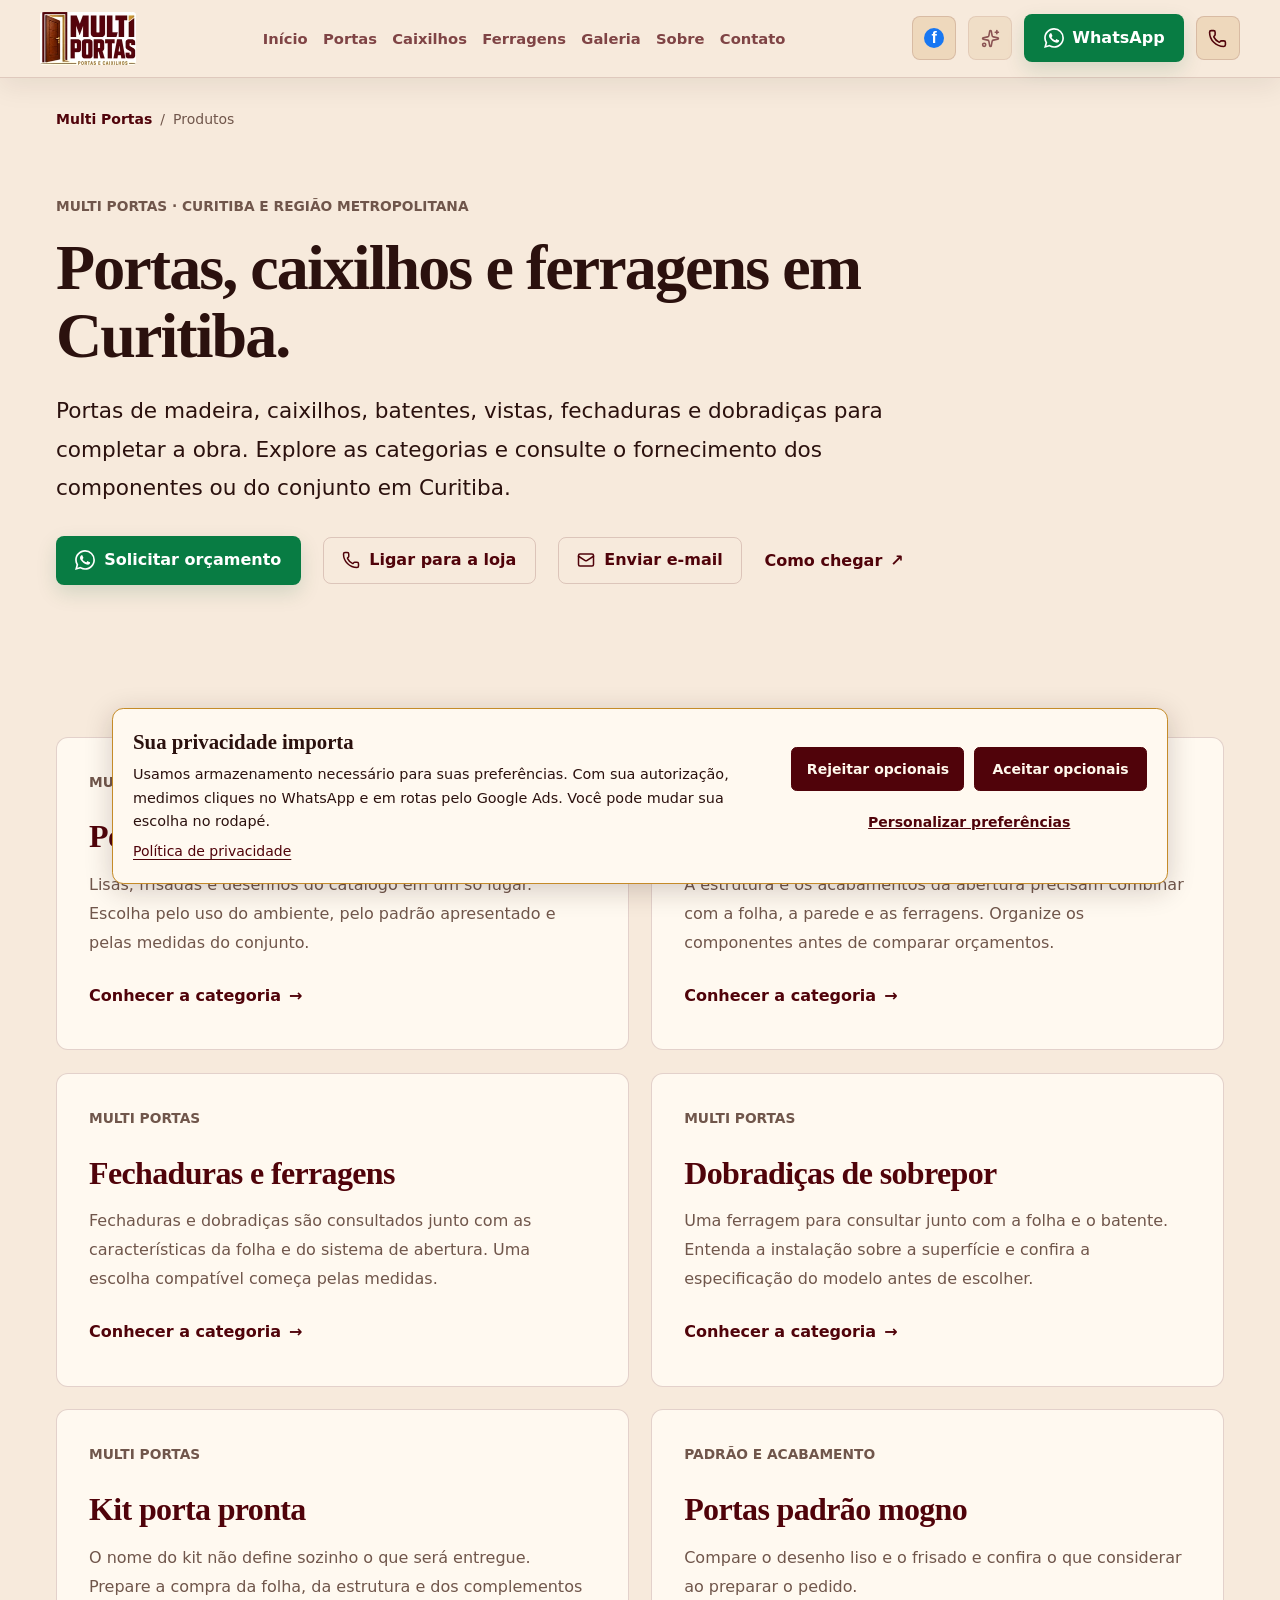
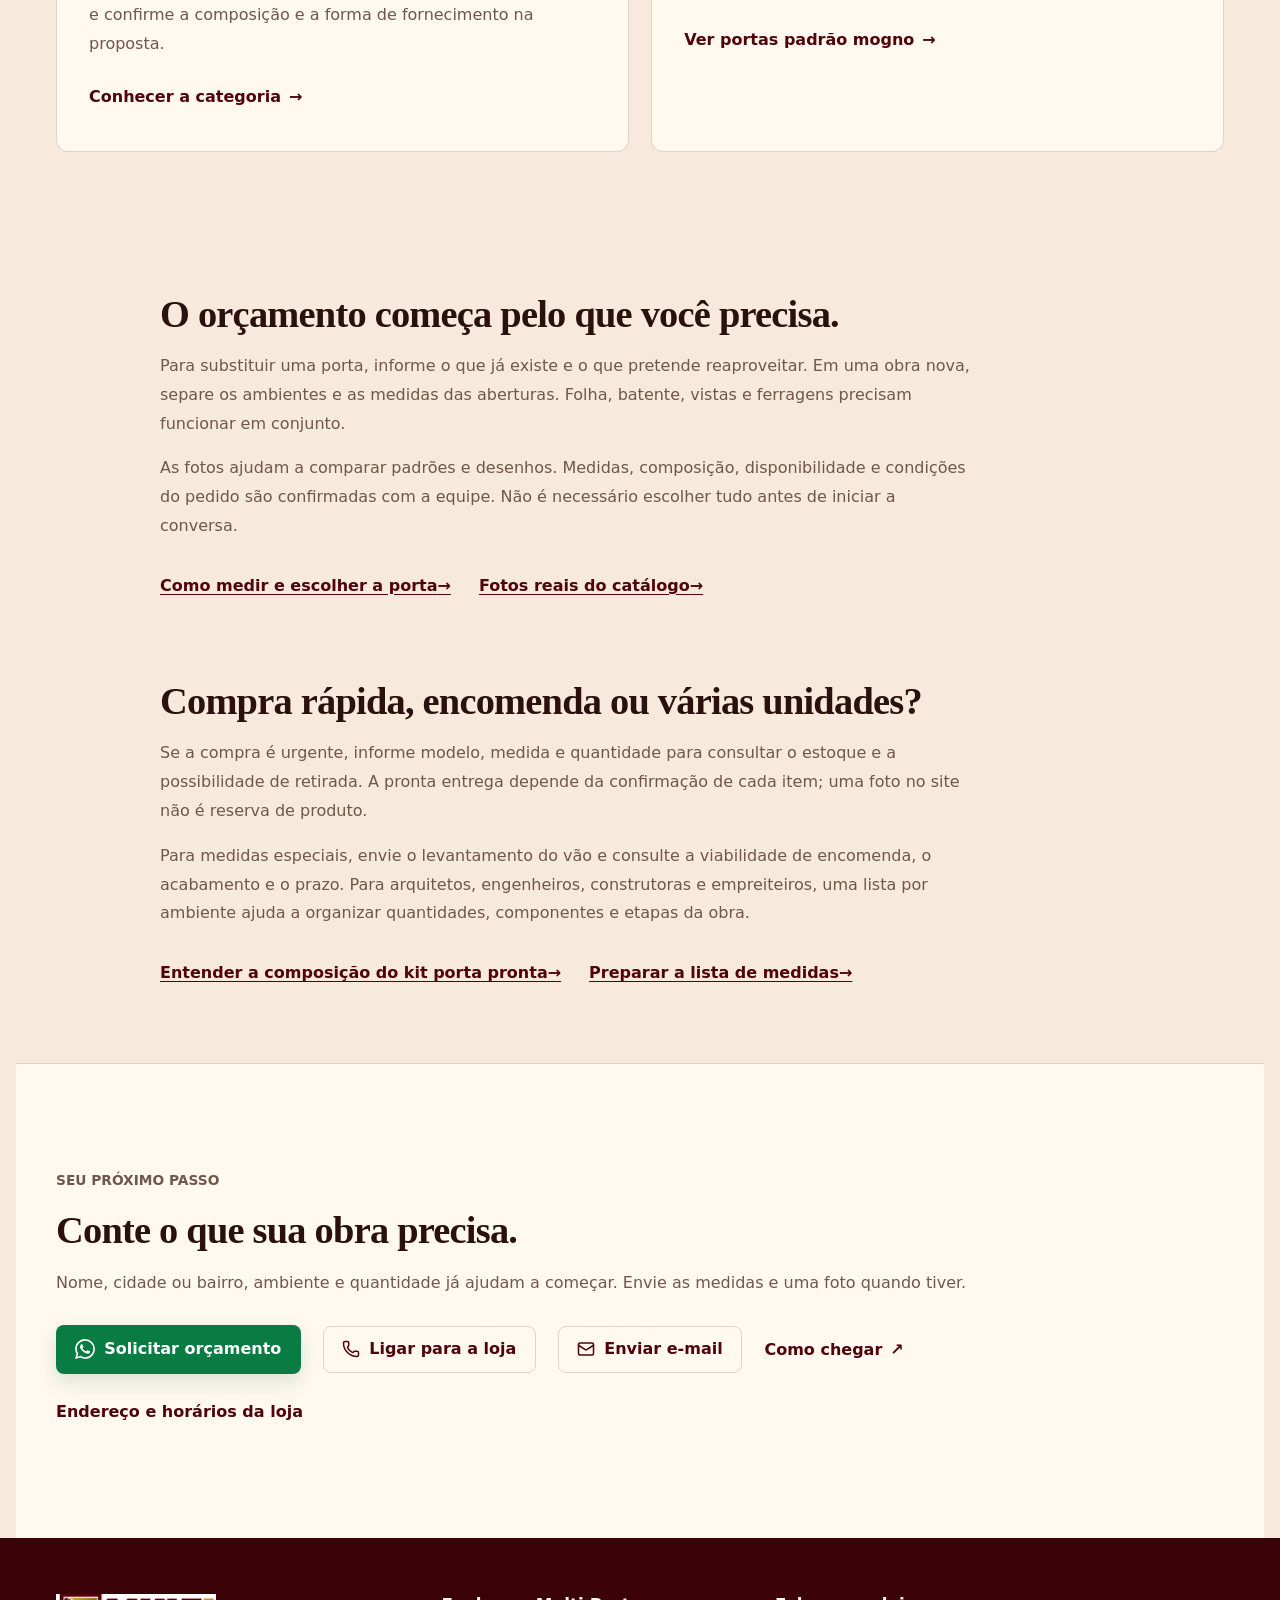
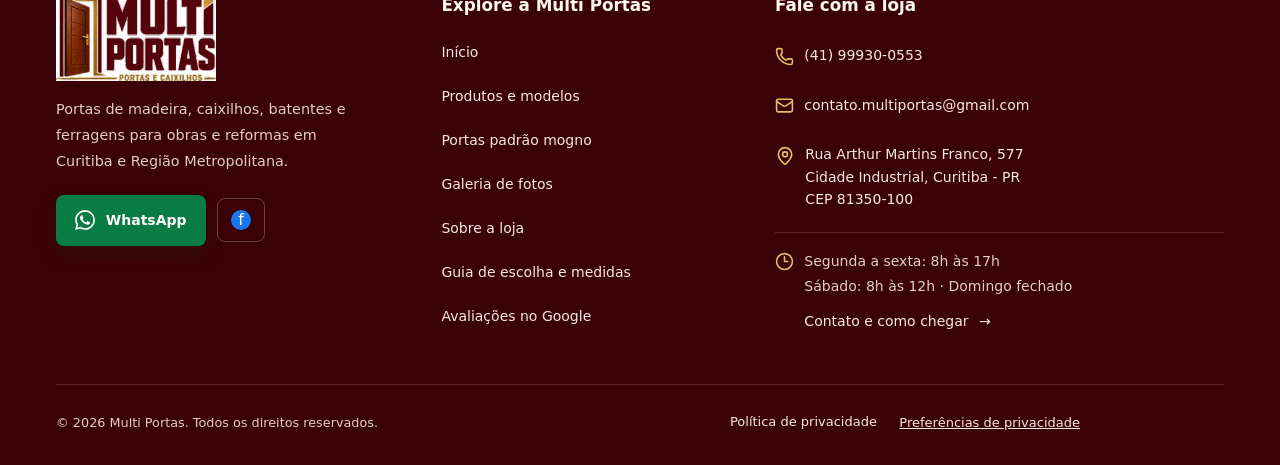
<file: produtos/index.html>
<!doctype html>
<html lang="pt-BR" data-effects="off">
  <head>
    <meta charset="UTF-8" />
    <meta name="viewport" content="width=device-width, initial-scale=1.0" />
    <meta name="referrer" content="strict-origin-when-cross-origin" />
    <meta name="theme-color" content="#50030a" />
    <meta name="description" content="Portas de madeira, caixilhos, batentes e ferragens em Curitiba. Conheça as categorias e peça orçamento à Multi Portas." />
    <meta name="robots" content="index, follow, max-image-preview:large, max-snippet:-1" />
    <link rel="canonical" href="https://multiportas.curitiba.br/produtos/" />
    <link rel="icon" href="/favicon.ico" sizes="any" />
    <link rel="apple-touch-icon" href="/apple-touch-icon.png" />
    <meta property="og:site_name" content="Multi Portas" />
    <meta property="og:title" content="Portas e Complementos em Curitiba | Multi Portas" />
    <meta property="og:description" content="Portas de madeira, caixilhos, batentes e ferragens em Curitiba. Conheça as categorias e peça orçamento à Multi Portas." />
    <meta property="og:url" content="https://multiportas.curitiba.br/produtos/" />
    <meta property="og:type" content="website" />
    <meta property="og:locale" content="pt_BR" />
    <meta property="og:image" content="https://multiportas.curitiba.br/images/multi-portas-curitiba-social-1200x630.png" />
    <meta property="og:image:type" content="image/png" />
    <meta property="og:image:secure_url" content="https://multiportas.curitiba.br/images/multi-portas-curitiba-social-1200x630.png" />
    <meta property="og:image:width" content="1200" />
    <meta property="og:image:height" content="630" />
    <meta property="og:image:alt" content="Multi Portas: portas acabadas, caixilhos e ferragens em Curitiba" />
    <meta name="twitter:card" content="summary_large_image" />
    <meta name="twitter:title" content="Portas e Complementos em Curitiba | Multi Portas" />
    <meta name="twitter:description" content="Portas de madeira, caixilhos, batentes e ferragens em Curitiba. Conheça as categorias e peça orçamento à Multi Portas." />
    <meta name="twitter:image" content="https://multiportas.curitiba.br/images/multi-portas-curitiba-social-1200x630.png" />
    <meta name="twitter:image:alt" content="Multi Portas: portas acabadas, caixilhos e ferragens em Curitiba" />
    <script>document.documentElement.classList.add("js")</script>
    <title>Portas e Complementos em Curitiba | Multi Portas</title>
    <script type="application/ld+json">{"@context":"https://schema.org","@graph":[{"@type":"Store","@id":"https://multiportas.curitiba.br/#business","name":"Multi Portas","url":"https://multiportas.curitiba.br/","telephone":"+5541999300553","email":"contato.multiportas@gmail.com","description":"Loja de portas de madeira, caixilhos, batentes, vistas e ferragens na Cidade Industrial, em Curitiba, com atendimento para Curitiba e Região Metropolitana.","image":"https://multiportas.curitiba.br/images/portas-acabadas-mogno-multi-portas-640.webp","logo":"https://multiportas.curitiba.br/images/multi-portas-logo.png","openingHoursSpecification":[{"@type":"OpeningHoursSpecification","dayOfWeek":["Monday","Tuesday","Wednesday","Thursday","Friday"],"opens":"08:00","closes":"17:00"},{"@type":"OpeningHoursSpecification","dayOfWeek":["Saturday"],"opens":"08:00","closes":"12:00"}],"address":{"@type":"PostalAddress","streetAddress":"Rua Arthur Martins Franco, 577","addressLocality":"Curitiba","addressRegion":"PR","postalCode":"81350-100","addressCountry":"BR"},"sameAs":["https://www.facebook.com/p/Multi-Portas-61559518023236/","https://www.google.com/maps/search/?api=1&query=MULTI+PORTAS&query_place_id=ChIJryQxdNLi3JQRQMXNjzt3m7c"],"hasMap":"https://www.google.com/maps/search/?api=1&query=MULTI+PORTAS&query_place_id=ChIJryQxdNLi3JQRQMXNjzt3m7c","areaServed":[{"@type":"City","name":"Curitiba"},{"@type":"AdministrativeArea","name":"Região Metropolitana de Curitiba"}],"contactPoint":{"@type":"ContactPoint","telephone":"+5541999300553","email":"contato.multiportas@gmail.com","contactType":"sales","availableLanguage":"pt-BR"}},{"@type":"WebSite","@id":"https://multiportas.curitiba.br/#website","url":"https://multiportas.curitiba.br/","name":"Multi Portas","inLanguage":"pt-BR","publisher":{"@id":"https://multiportas.curitiba.br/#business"}},{"@type":"CollectionPage","@id":"https://multiportas.curitiba.br/produtos/#webpage","url":"https://multiportas.curitiba.br/produtos/","name":"Portas e Complementos em Curitiba | Multi Portas","description":"Portas de madeira, caixilhos, batentes e ferragens em Curitiba. Conheça as categorias e peça orçamento à Multi Portas.","inLanguage":"pt-BR","isPartOf":{"@id":"https://multiportas.curitiba.br/#website"},"about":{"@id":"https://multiportas.curitiba.br/#business"},"breadcrumb":{"@id":"https://multiportas.curitiba.br/produtos/#breadcrumb"}},{"@type":"BreadcrumbList","@id":"https://multiportas.curitiba.br/produtos/#breadcrumb","itemListElement":[{"@type":"ListItem","position":1,"name":"Multi Portas","item":"https://multiportas.curitiba.br/"},{"@type":"ListItem","position":2,"name":"Portas, caixilhos e ferragens em Curitiba.","item":"https://multiportas.curitiba.br/produtos/"}]}]}</script>
    <script type="module" crossorigin src="/assets/styles-DK8tG-35.js"></script>
    <script type="module" crossorigin src="/assets/detalhe-dobradica-sobrepor-qPidy8Ws.js"></script>
    <script type="module" crossorigin src="/assets/site-main-BSzD-3kG.js"></script>
    <style data-document-css="/assets/styles-Cs9e-XIH.css" data-css-sha256="bbe26b5c00c14737def5b628e86695b184291c0ffc3798d594e833c9c6291e8f">
.sr-only{clip-path:inset(50%);white-space:nowrap;border:0!important;width:1px!important;height:1px!important;margin:-1px!important;padding:0!important;position:absolute!important;overflow:hidden!important}:root{--lightningcss-light:initial;--lightningcss-dark: ;color-scheme:light;--bg:#f7eadc;--bg-strong:#fff7ec;--ink:#2b110e;--muted:#70564b;--line:#50030a29;--surface:#fff9f0;--surface-2:#eedcc7;--wine:#50030a;--wine-2:#3a0106;--gold:#c58b28;--gold-2:#e2b85d;--kicker:#825b20;--wood:#945022;--olive:#666a43;--shadow:0 24px 60px #50030a24;--hero-text:#fff8ed;--hero-muted:#fff8edd6;--header-bg:#f7eadcf5;--header-ink:#50030a;--header-muted:#50030ab8;--header-line:#50030a24;--button-ink:#fff8ed;--radius:8px;font-synthesis:none;text-rendering:optimizelegibility;-webkit-font-smoothing:antialiased;-moz-osx-font-smoothing:grayscale;font-family:Inter,ui-sans-serif,system-ui,-apple-system,BlinkMacSystemFont,Segoe UI,sans-serif}*{box-sizing:border-box}html{scroll-behavior:smooth;-webkit-text-size-adjust:100%;-moz-text-size-adjust:100%;text-size-adjust:100%}body{background:var(--bg);color:var(--ink);letter-spacing:0;margin:0}body::selection{background:var(--gold);color:var(--wine-2)}a{color:inherit;text-decoration:none}img,video{max-width:100%;display:block}main,section,article,header,footer,nav,div,span,button{min-width:0}h1,h2,h3,p,strong,small,address,summary,dd{overflow-wrap:anywhere;max-width:100%}button,a{-webkit-tap-highlight-color:transparent}:where(a,button,summary):focus-visible{outline:3px solid var(--gold);outline-offset:3px}.site-header{z-index:20;min-height:4.75rem;color:var(--header-ink);background:var(--header-bg);border-bottom:1px solid var(--header-line);-webkit-backdrop-filter:blur(18px);backdrop-filter:blur(18px);justify-content:space-between;align-items:center;gap:1.25rem;padding:.75rem 2.5rem;display:flex;position:fixed;top:0;left:0;right:0;box-shadow:0 8px 28px #2a150c14}.brand{flex:none;align-items:center;min-width:6rem;display:inline-flex}.brand-logo-frame,.footer-logo-frame{display:block;position:relative;overflow:hidden}.brand-logo-frame{aspect-ratio:481/264;background:#fff;border-radius:4px;width:6rem}.brand-logo-frame img,.footer-logo-frame img{object-fit:cover;filter:drop-shadow(0 6px 18px #00000052);width:100%;height:100%;position:static}.brand-logo-frame img{max-width:100%}.nav-links{justify-content:center;align-items:center;gap:1.6rem;font-size:.92rem;font-weight:700;display:flex}.nav-links a{color:var(--header-muted)}.nav-links a:hover{color:var(--wine)}.header-actions,.hero-actions,.location-actions{flex-wrap:wrap;align-items:center;gap:.75rem;display:flex}.icon-button{border-radius:var(--radius);color:currentColor;cursor:pointer;background:#fff7e814;border:1px solid #ffefcf38;place-items:center;width:2.75rem;height:2.75rem;transition:transform .18s,background .18s,border-color .18s;display:inline-grid}.site-header .icon-button{color:var(--header-ink);border-color:var(--header-line);background:color-mix(in srgb, var(--header-bg) 82%, var(--gold) 18%)}.icon-button:hover{background:#fff7e829;border-color:#ffefcf5c;transform:translateY(-1px)}.icon-button:disabled{opacity:.42;cursor:not-allowed}.icon-button:disabled:hover{background:#fff7e814;border-color:#ffefcf38;transform:none}.site-header .icon-button:hover{border-color:color-mix(in srgb, var(--gold) 58%, transparent);background:color-mix(in srgb, var(--header-bg) 68%, var(--gold) 32%)}.social-button{font-family:Arial,sans-serif;font-weight:900}.facebook-mark{color:#fff;background:#1877f2;border-radius:50%;place-items:center;width:1.25rem;height:1.25rem;font-size:1rem;line-height:1;display:inline-grid}.button{border-radius:var(--radius);cursor:pointer;border:1px solid #0000;justify-content:center;align-items:center;gap:.55rem;min-height:3rem;padding:.82rem 1.15rem;font-weight:800;line-height:1;transition:transform .18s,box-shadow .18s,background .18s,border-color .18s;display:inline-flex}.button:hover{transform:translateY(-1px)}.button--primary{color:var(--button-ink);background:var(--wine);box-shadow:0 12px 26px #50030a42}.button--primary:hover{background:var(--wine-2)}.button--secondary{color:var(--wine-2);background:var(--gold-2);box-shadow:0 12px 26px #87531c33}.button--glass{color:var(--hero-text);-webkit-backdrop-filter:blur(14px);backdrop-filter:blur(14px);background:#fff7e81a;border-color:#ffefcf47}.button--ghost{min-height:2.6rem;color:var(--wine);border-color:var(--line);box-shadow:none;background:0 0}.button--ghost:hover{border-color:var(--gold);color:var(--ink);background:#c491421a}.hero{min-height:84svh;color:var(--hero-text);background:#140c08;grid-template-columns:minmax(0,.94fr) minmax(28rem,.72fr);display:grid;position:relative;overflow:hidden}.hero-shade{width:100%;height:100%;position:absolute;inset:0}.hero-media{z-index:0;background:linear-gradient(145deg,#f7ead7,#d49a51 140%);grid-area:1/2;place-items:center;min-width:0;height:100%;padding:clamp(.75rem,1.5vw,1.35rem);display:grid;position:relative}.hero-media picture{width:100%;height:100%;display:block}.hero-media img{object-fit:contain;object-position:center;border-radius:1rem;width:100%;height:100%;max-height:84svh;display:block;box-shadow:0 1.5rem 4rem #00000047}.hero-shade{z-index:1;pointer-events:none;background:linear-gradient(90deg,#0e0805fa,#0e0805eb 48%,#0e08051f 66%),linear-gradient(#0000 45%,#0e08058c)}.hero-content{z-index:2;grid-area:1/1;align-self:center;width:min(100%,48rem);padding:7.25rem 2.5rem 4.5rem;position:relative}.eyebrow,.section-kicker{text-transform:uppercase;align-items:center;gap:.45rem;margin:0 0 1rem;font-size:.86rem;font-weight:900;display:inline-flex}.eyebrow{color:var(--gold-2)}.section-kicker{color:var(--kicker)}.campaign-band .section-kicker,.works-band .section-kicker{color:var(--gold-2)}.hero h1,.section-heading h2,.campaign-band h2,.works-content h2,.location-copy h2,.final-cta h2{letter-spacing:0;margin:0;font-family:Georgia,Times New Roman,serif;font-weight:700;line-height:.98}.hero h1{text-shadow:0 18px 42px #0000006b;max-width:49rem;font-size:5.75rem}.hero-subtitle{width:min(100%,43rem);max-width:43rem;color:var(--hero-muted);overflow-wrap:break-word;margin:1.25rem 0 0;font-size:1.25rem;line-height:1.55}.hero-actions{margin-top:2rem}.hero-metrics{border-radius:var(--radius);-webkit-backdrop-filter:blur(14px);backdrop-filter:blur(14px);background:#ffefcf2e;border:1px solid #ffefcf33;grid-template-columns:repeat(3,minmax(0,1fr));gap:1px;width:min(100%,52rem);margin:2.15rem 0 0;padding:0;display:grid;overflow:hidden}.hero-metrics div{background:#110a0685;padding:1rem}.hero-metrics dt{color:var(--gold-2);text-transform:uppercase;font-size:.78rem;font-weight:900}.hero-metrics dd{color:#fff7e8e6;margin:.25rem 0 0;font-weight:700}.campaign-band{color:var(--hero-text);background:linear-gradient(90deg, #50030afa, #3a0106f5), var(--wine-2)}.qualification-card{color:#fff8ec;background:linear-gradient(135deg,#33160f,#6e2025);border:1px solid #eebe6e6b;border-radius:1.25rem;grid-template-columns:minmax(0,.9fr) minmax(0,1.1fr);align-items:center;gap:clamp(1.5rem,4vw,3.5rem);width:min(100% - 2rem,72rem);margin:0 auto;padding:clamp(1.4rem,3vw,2.5rem);display:grid;box-shadow:0 1rem 3rem #220a0433}.qualification-card h2{color:#fff8ec;margin:.2rem 0 .75rem}.qualification-card p:not(.section-kicker){color:#fff8ecd6;max-width:40rem;margin:0}.qualification-form{grid-template-columns:repeat(2,minmax(0,1fr));gap:.8rem;display:grid}.qualification-form label{color:#fff8ece6;gap:.35rem;font-size:.78rem;font-weight:800;display:grid}.qualification-form input,.qualification-form select{color:#29160f;min-width:0;min-height:2.85rem;font:inherit;background:#fffaf1;border:1px solid #fff8ec6b;border-radius:.6rem;padding:.7rem .75rem}.qualification-form .button{grid-column:1/-1;justify-content:center;margin-top:.15rem}.campaign-inner{justify-content:space-between;align-items:center;gap:2rem;width:min(100%,78rem);margin:0 auto;padding:3rem 2.5rem;display:flex}.campaign-band h2{max-width:52rem;font-size:2.4rem}.campaign-band p:not(.section-kicker){color:#fff7e8c7;max-width:44rem;margin:.85rem 0 0;line-height:1.65}.offer-section{gap:2.25rem;width:min(100%,78rem);margin:0 auto;padding:6.5rem 2.5rem;display:grid}.offer-copy{max-width:52rem}.offer-copy h2{letter-spacing:0;margin:0;font-family:Georgia,Times New Roman,serif;font-size:3.35rem;line-height:.98}.offer-copy p:not(.section-kicker){color:var(--muted);margin:1rem 0 1.6rem;font-size:1.05rem;line-height:1.7}.offer-artwork{border:1px solid var(--line);border-radius:var(--radius);width:100%;box-shadow:var(--shadow);background:#f8ead7;display:block;overflow:hidden}.offer-artwork img{object-fit:contain;width:100%;height:auto;display:block}.section{width:min(100%,78rem);margin:0 auto;padding:6.5rem 2.5rem}.section-heading{max-width:48rem;margin-bottom:2.25rem}.section-heading--inline{justify-content:space-between;align-items:end;gap:1.5rem;width:min(100%,78rem);max-width:none;margin:0 auto 2rem;padding:0 2.5rem;display:flex}.section-heading h2,.works-content h2,.location-copy h2,.final-cta h2{font-size:3.35rem}.section-heading p:not(.section-kicker),.works-content p:not(.section-kicker),.location-copy address,.final-cta p:not(.section-kicker){color:var(--muted);margin:1rem 0 0;font-size:1.05rem;line-height:1.7}.product-grid{grid-template-columns:repeat(4,minmax(0,1fr));gap:1rem;display:grid}.gallery-card{border:1px solid var(--line);border-radius:var(--radius);background:var(--surface);box-shadow:var(--shadow)}.product-card{border:1px solid var(--line);border-radius:var(--radius);width:100%;color:inherit;text-align:left;background:var(--surface);box-shadow:var(--shadow);cursor:zoom-in;grid-template-rows:24rem auto;padding:0;transition:transform .18s,border-color .18s,box-shadow .18s;display:grid;overflow:hidden}.product-card:hover{border-color:#c491428a;transform:translateY(-2px);box-shadow:0 28px 74px #3f1f113d}.product-card picture,.product-card img{width:100%;height:100%}.product-card picture{display:block}.product-card img{object-fit:contain;object-position:center;background:linear-gradient(145deg, #ffffffc7, #efe1ceb8), var(--surface-2);padding:.75rem;display:block}.product-card>span{z-index:1;background:var(--surface);gap:.35rem;min-width:0;padding:1rem;display:grid;position:relative}.product-card strong,.gallery-card h3{letter-spacing:0;margin:0;font-family:Georgia,Times New Roman,serif;font-size:1.35rem}.product-card small{color:var(--muted);font-size:.82rem;line-height:1.4;display:block}.products-cta{flex-wrap:wrap;justify-content:center;gap:.8rem 1.5rem;margin-top:2rem;display:flex}.gallery-card p{color:var(--muted);margin:0;line-height:1.6}.catalog-section{padding-top:5rem}.catalog-grid{grid-template-columns:repeat(3,minmax(0,1fr));gap:1rem;display:grid}.catalog-card{border:1px solid var(--line);border-radius:var(--radius);width:100%;min-height:25.5rem;color:inherit;text-align:left;background:var(--surface);box-shadow:var(--shadow);cursor:zoom-in;grid-template-rows:16rem 1fr;padding:0;transition:transform .18s,border-color .18s,box-shadow .18s;display:grid;overflow:hidden}.catalog-card:hover{border-color:#c491428a;transform:translateY(-2px);box-shadow:0 28px 74px #3f1f113d}.catalog-card img{object-fit:contain;background:linear-gradient(135deg, #fffaf2f0, #efe1ceb8), var(--surface-2);width:100%;height:100%;padding:.75rem}.catalog-card span{z-index:1;background:var(--surface);gap:.6rem;min-width:0;padding:1.15rem;display:grid;position:relative}.catalog-card strong{font-family:Georgia,Times New Roman,serif;font-size:1.35rem;line-height:1.08}.catalog-card small{color:var(--muted);font-size:.95rem;line-height:1.55}.gallery-section{background:var(--bg-strong);border-top:1px solid var(--line);border-bottom:1px solid var(--line);padding:5rem 0 6.5rem}.gallery-controls{color:var(--ink);gap:.6rem;display:flex}.gallery-track{scroll-snap-type:x mandatory;grid-auto-columns:minmax(21rem,32rem);grid-auto-flow:column;align-items:stretch;gap:1rem;width:100%;padding:0 2.5rem 1rem;scroll-padding-inline:2.5rem;display:grid;overflow-x:auto}.gallery-track::-webkit-scrollbar{height:.7rem}.gallery-track::-webkit-scrollbar-thumb{background:var(--gold);border-radius:99px}.gallery-card{scroll-snap-align:start;grid-template-rows:18rem minmax(9.5rem,1fr);height:100%;display:grid;overflow:hidden}.gallery-card img{object-fit:contain;object-position:center;background:var(--surface-2);width:100%;height:100%;padding:.65rem}.gallery-card div{z-index:1;background:var(--surface);align-self:stretch;min-width:0;padding:1.2rem;position:relative}.works-band{color:var(--hero-text);background:linear-gradient(90deg, #3a0106fc, #50030af2), var(--wine-2);grid-template-columns:minmax(18rem,.85fr) minmax(0,1fr);align-items:center;gap:3rem;padding:6.5rem max(2.5rem,50% - 36.5rem);display:grid;position:relative;overflow:hidden}.works-band>img{aspect-ratio:1;object-fit:cover;border-radius:var(--radius);background:#fff7e814;border:1px solid #ffefcf2e;width:100%;box-shadow:0 24px 70px #00000061}.works-content p:not(.section-kicker){color:#fff7e8c7}.works-list{flex-wrap:wrap;gap:.75rem;margin:1.6rem 0 2rem;display:flex}.works-list span{border-radius:var(--radius);color:#fff7e8e6;background:#fff7e814;border:1px solid #ffefcf33;align-items:center;gap:.5rem;min-height:2.8rem;padding:.7rem .95rem;display:inline-flex}.local-seo-section,.faq-section{padding-top:5rem}.local-grid{grid-template-columns:minmax(0,1fr) minmax(18rem,.82fr);gap:1rem;display:grid}.local-panel,.glossary-card,.faq-list details{border:1px solid var(--line);border-radius:var(--radius);background:var(--surface);box-shadow:var(--shadow)}.local-panel{padding:1.35rem}.local-panel h3,.glossary-card h3{margin:0 0 .9rem;font-family:Georgia,Times New Roman,serif;font-size:1.45rem}.local-panel p{color:var(--muted);margin:0;line-height:1.65}.keyword-cloud{flex-wrap:wrap;gap:.6rem;display:flex}.keyword-cloud span{border:1px solid var(--line);border-radius:var(--radius);min-height:2.4rem;color:var(--ink);background:#c4914214;align-items:center;padding:.55rem .75rem;font-size:.93rem;font-weight:800;display:inline-flex}.glossary-card svg{color:var(--gold)}.glossary-grid{grid-template-columns:repeat(4,minmax(0,1fr));gap:1rem;display:grid}.glossary-card{padding:1.35rem}.glossary-card p{color:var(--muted);margin:0;line-height:1.62}.faq-list{gap:.75rem;display:grid}.faq-list details{overflow:hidden}.faq-list summary{min-height:3.5rem;color:var(--ink);cursor:pointer;align-items:center;padding:1rem 1.15rem;font-weight:900;display:flex}.faq-list summary::marker{color:var(--gold)}.faq-list p{color:var(--muted);margin:0;padding:0 1.15rem 1.1rem;line-height:1.65}.location-section{background:var(--bg-strong);border-top:1px solid var(--line);grid-template-columns:minmax(18rem,.72fr) minmax(0,1fr);align-items:stretch;gap:2rem;padding:6.5rem max(2.5rem,50% - 36.5rem);display:grid}.location-copy{align-self:center}.location-copy address{font-style:normal}.location-actions{margin-top:1.7rem}.phone-link{color:var(--wine);align-items:center;gap:.55rem;margin-top:1.25rem;font-size:1.15rem;font-weight:900;display:inline-flex}.facebook-link{color:var(--ink);align-items:center;gap:.55rem;margin-top:.9rem;font-weight:900;display:inline-flex}.facebook-link:hover{color:var(--wine)}.map-shell{border:1px solid var(--line);border-radius:var(--radius);min-height:26rem;box-shadow:var(--shadow);background:var(--surface-2);position:relative;overflow:hidden}.map-shell iframe{filter:saturate(.92)contrast(1.02);border:0;width:100%;height:100%}.map-placeholder{width:100%;height:100%;min-height:26rem;color:var(--ink);font:inherit;text-align:center;cursor:pointer;background:radial-gradient(circle at 50% 42%, #c4914238, transparent 28%), linear-gradient(135deg, var(--surface), var(--surface-2));border:0;place-content:center;justify-items:center;gap:.65rem;padding:2rem;display:grid}.map-placeholder span{font-size:1.05rem;font-weight:900}.map-placeholder small{max-width:24rem;color:var(--muted);font-size:.9rem;line-height:1.5}.map-placeholder:hover,.map-placeholder:focus-visible{background:radial-gradient(circle at 50% 42%, #c4914252, transparent 30%), linear-gradient(135deg, var(--surface), var(--surface-2))}.map-badge{z-index:2;max-width:calc(100% - 2rem);color:var(--button-ink);background:color-mix(in srgb, var(--wine) 92%, #000 8%);border:1px solid color-mix(in srgb, var(--gold) 50%, transparent);pointer-events:none;border-radius:999px;align-items:center;gap:.5rem;padding:.75rem .9rem;font-size:.92rem;font-weight:900;line-height:1.2;display:inline-flex;position:absolute;bottom:1rem;left:1rem;box-shadow:0 14px 30px #32190c38}.final-cta{grid-template-columns:minmax(8rem,11rem) minmax(0,1fr) minmax(8rem,11rem);align-items:center;gap:2rem;width:min(100%,78rem);margin:0 auto;padding:6rem 2.5rem;display:grid}.final-cta>img{object-fit:contain;object-position:center;background:var(--surface-2);border-radius:var(--radius);width:100%;height:15rem;box-shadow:var(--shadow);padding:.6rem}.final-cta>div{text-align:center}.final-cta .button{margin-top:1.5rem}.image-lightbox{z-index:90;-webkit-backdrop-filter:blur(14px);backdrop-filter:blur(14px);background:#0a0604d6;place-items:center;padding:1.25rem;display:grid;position:fixed;inset:0}.image-lightbox-panel{border-radius:var(--radius);width:min(100%,68rem);max-height:min(92svh,56rem);color:var(--hero-text);background:#120b08;border:1px solid #ffefcf38;grid-template-rows:minmax(0,1fr) auto;display:grid;position:relative;overflow:hidden;box-shadow:0 36px 100px #0000008f}.image-lightbox-panel img{object-fit:contain;background:#fff7e80d;width:100%;max-height:76svh;padding:1rem}.image-lightbox-panel>div{border-top:1px solid #ffefcf24;padding:1rem 1.2rem 1.2rem}.image-lightbox-panel h3{margin:0;font-family:Georgia,Times New Roman,serif;font-size:1.45rem}.image-lightbox-panel p{color:#fff7e8c2;margin:.45rem 0 0;line-height:1.55}.image-lightbox-close{z-index:1;color:var(--hero-text);background:#120b08b8;position:absolute;top:.75rem;right:.75rem}.floating-whatsapp{z-index:25;min-height:3.25rem;padding-inline:1.2rem;position:fixed;bottom:1.25rem;right:1.25rem}@media (width<=1080px){.hero h1{font-size:4.5rem}.section-heading h2,.campaign-band h2,.offer-copy h2,.works-content h2,.location-copy h2,.final-cta h2{font-size:2.7rem}.model-grid,.glossary-grid,.catalog-grid{grid-template-columns:repeat(2,minmax(0,1fr))}.works-band,.location-section{grid-template-columns:1fr}.works-band>img{object-position:top;max-height:28rem}.product-grid{grid-template-columns:repeat(3,minmax(0,1fr))}}@media (width<=820px){.qualification-card{grid-template-columns:1fr}.site-header{min-height:4.25rem;padding:.65rem 1rem}.brand-logo-frame{width:5.25rem}.nav-links,.header-cta,.site-header .social-button{display:none}.hero{grid-template-rows:auto auto;grid-template-columns:1fr;min-height:0;padding-top:4.25rem}.hero-media{grid-area:1/1;height:auto;padding:0;position:relative;inset:auto}.hero-media picture{height:auto}.hero-media img{object-fit:contain;height:auto;max-height:none;box-shadow:none;border-radius:0}.hero-shade{display:none}.hero-content{background:#140c08;grid-area:2/1;align-self:stretch;padding:1.75rem 1rem 2.25rem}.hero h1{font-size:3.25rem;line-height:1.06}.hero-subtitle{font-size:1rem}.campaign-inner{padding-top:1.35rem;padding-bottom:2.35rem}.hero-metrics{grid-template-columns:repeat(3,minmax(0,1fr))}.campaign-inner,.section-heading--inline{flex-direction:column;align-items:flex-start}.campaign-inner,.offer-section,.section,.location-section,.works-band,.final-cta,.site-footer{padding-left:1rem;padding-right:1rem}.section{padding-top:4.5rem;padding-bottom:4.5rem}.section-heading h2,.campaign-band h2,.offer-copy h2,.works-content h2,.location-copy h2,.final-cta h2{font-size:2.2rem;line-height:1.08}.local-grid,.glossary-grid,.catalog-grid{grid-template-columns:1fr}.product-grid{grid-template-columns:repeat(2,minmax(0,1fr))}.product-card{grid-template-rows:auto auto;height:auto}.product-card picture,.product-card img{aspect-ratio:9/14;width:100%;height:auto}.product-card>span{min-height:6.25rem}.catalog-card{grid-template-rows:auto auto;min-height:0}.catalog-card img{aspect-ratio:4/3;width:100%;height:auto}.gallery-track{grid-auto-columns:minmax(18rem,82%);padding-inline:1rem;scroll-padding-inline:1rem}.gallery-card{grid-template-rows:auto auto;height:auto}.gallery-card img{aspect-ratio:4/3;width:100%;height:auto}.gallery-card div{min-height:10rem}.section-heading--inline{padding-inline:1rem}.final-cta{grid-template-columns:1fr}.final-cta>img{display:none}}@media (width<=520px){.hero h1{font-size:2.55rem;line-height:1.08}.hero-subtitle{max-width:21rem;font-size:.98rem}.hero-actions{grid-template-columns:repeat(2,minmax(0,1fr));align-items:stretch;display:grid}.location-actions{flex-direction:column;align-items:stretch}.hero-actions .button{min-height:3.25rem;padding-inline:.75rem;font-size:.86rem}.hero-metrics div{padding:.7rem .55rem}.hero-metrics dt{font-size:.67rem}.hero-metrics dd{font-size:.8rem;line-height:1.3}.button{width:100%}.floating-whatsapp{display:none}.image-lightbox{padding:.75rem}.image-lightbox-panel img{max-height:70svh;padding:.5rem}}@media (width<=350px){.product-grid{grid-template-columns:1fr}.product-card img{max-height:32rem}.product-card>span{min-height:0}}@media (prefers-reduced-motion:reduce){*,:before,:after{scroll-behavior:auto!important;transition-duration:.01ms!important;animation-duration:.01ms!important;animation-iteration-count:1!important}}:root{--header-height:92px}.site-header{transition:background .25s,box-shadow .25s;position:sticky}.site-header.is-scrolled{background:#fff7ecf7;box-shadow:0 8px 32px #2b110e16}.reading-progress{z-index:50;background:var(--gold);transform-origin:0;pointer-events:none;width:100%;height:3px;position:fixed;top:0;left:0;transform:scaleX(0)}[id]{scroll-margin-top:calc(var(--header-height) + 18px)}.skip-link{z-index:100;background:var(--surface);color:var(--wine);padding:.85rem 1rem;position:fixed;top:.6rem;left:1rem;transform:translateY(-180%)}.skip-link:focus{transform:none}.menu-toggle{display:none}.effects-toggle[aria-pressed=false]{opacity:.65}.hero{grid-template-columns:minmax(0,1fr) minmax(0,.9fr);min-height:0}.hero-content{padding:clamp(2rem,5vw,5rem) clamp(1.5rem,4vw,5rem)}.hero h1{letter-spacing:-.035em;font-size:clamp(3rem,5.2vw,6rem);line-height:1.02}.hero h1 span,.hero h1 em{display:block}.hero h1 em{color:var(--gold-2);font-weight:400}.hero-subtitle{font-size:clamp(1rem,1.2vw,1.2rem)}.hero-media{height:auto;padding:clamp(1.25rem,3vw,3rem)}.hero-media picture{width:min(100%,560px);height:auto}.hero-media img{object-fit:contain;width:100%;height:auto;max-height:none}.hero-shade{display:none}.hero-metrics{-webkit-backdrop-filter:none;backdrop-filter:none;background:0 0;border:0;border-radius:0;grid-template-columns:1fr;gap:0;margin-top:2rem}.hero-metrics div{background:0 0;border-top:1px solid #fff7e824;justify-content:space-between;align-items:baseline;gap:1rem;padding:.75rem 0;display:flex}.hero-metrics dd{text-align:right;font-size:.85rem}.craft-strip{color:var(--wine);border-bottom:1px solid var(--line);background:var(--surface-2);margin-bottom:4rem;overflow:hidden}.craft-strip>div{width:max-content;animation:36s linear infinite craft-travel;display:flex}.craft-strip span{text-transform:uppercase;letter-spacing:.1em;flex-shrink:0;align-items:center;gap:2.5rem;padding:1.2rem 1.25rem;font-size:clamp(.8rem,1.3vw,1rem);font-weight:700;display:flex}.craft-strip i{color:var(--kicker);font-size:1.3rem;font-style:normal}@keyframes craft-travel{to{transform:translate(-50%)}}.qualification-card{margin-block:0 1rem;padding:clamp(1.5rem,4vw,3.5rem)}.qualification-card .section-kicker{color:var(--gold-2)}.qualification-card h2{letter-spacing:-.025em;font:700 clamp(2.2rem,3.5vw,3.2rem)/1.05 Georgia,serif}.qualification-card .form-note{margin-top:1.25rem;font-size:.9rem}.form-direct{border-bottom:1px solid #fff8ec66;align-items:center;gap:.6rem;margin-top:1.4rem;padding-bottom:.3rem;font-size:.9rem;font-weight:700;display:inline-flex}.qualification-form input,.qualification-form select,.qualification-form textarea{font:inherit;color:#29160f;background:#fffaf1;border:1px solid #fff8ec6b;border-radius:.5rem;width:100%;min-width:0;min-height:48px;padding:.75rem;font-size:1rem;line-height:1.4}.qualification-form textarea{resize:vertical}.qualification-form .form-wide{flex-wrap:wrap;grid-column:1/-1;gap:.35rem;display:flex}.form-wide textarea{flex-basis:100%}.optional{margin-left:auto;font-size:.72rem;font-weight:400}.qualification-card .form-privacy{text-align:center;grid-column:1/-1;margin-top:.15rem;font-size:.73rem;line-height:1.6}.form-privacy a{text-decoration:underline}:where(input,select,textarea):focus-visible{outline:3px solid var(--gold-2);outline-offset:3px}.catalog-card--wide{grid-column:span 2}.catalog-card--wide img{padding:1.5rem}.gallery-card--wide{grid-column:span 2}.final-cta{grid-template-columns:minmax(8rem,12rem) minmax(0,1fr) minmax(8rem,12rem);gap:clamp(1rem,3vw,3rem)}.final-cta>img{aspect-ratio:3/4;object-fit:cover;height:auto;padding:0}.final-cta>img:first-child{transform:rotate(-4deg)}.final-cta>img:last-child{transform:rotate(4deg)}.final-cta h2{font-size:clamp(2.2rem,3.8vw,3.6rem)}.button{transition:translate .3s cubic-bezier(.16,1,.3,1),transform .25s,background .25s,box-shadow .25s}.button svg:last-child{transition:transform .25s}.button:hover svg:last-child{transform:translate(3px)}.image-lightbox-panel{animation:.25s ease-out lightbox-in}@keyframes lightbox-in{0%{opacity:.4;transform:translateY(14px)scale(.98)}to{opacity:1;transform:none}}.faq-list details[open] p{animation:.3s ease-out answer-in}@keyframes answer-in{0%{opacity:0;transform:translateY(-6px)}to{opacity:1;transform:none}}.door-showcase{grid-template-columns:1fr 1fr;align-items:center;gap:clamp(2rem,6vw,6rem);display:grid}.door-copy h2{letter-spacing:-.025em;margin:0;font:700 clamp(2.2rem,4vw,3.6rem)/1.04 Georgia,serif}.door-copy>p:not(.section-kicker){color:var(--muted);margin-block:1.25rem 1.75rem;font-size:1.05rem;line-height:1.8}.door-copy small{max-width:27rem;color:var(--muted);margin-top:1rem;font-size:.75rem;line-height:1.6;display:block}.door-interactive{border:1px solid var(--line);background:var(--surface);border-radius:1rem;padding:1rem 1rem 1.25rem;overflow:hidden}.door-controls{max-width:280px;margin:auto}.door-control-heading{justify-content:space-between;align-items:center;font-size:.8rem;font-weight:700;display:flex}.door-controls input{width:100%;min-height:44px;accent-color:var(--wine);cursor:pointer;display:block}.door-controls button{min-height:44px;color:var(--wine);font:inherit;cursor:pointer;background:0 0;border:0;justify-content:center;align-items:center;gap:.5rem;width:100%;font-weight:700;display:flex}.reviews-section{background:var(--bg-strong);border-top:1px solid var(--line);border-bottom:1px solid var(--line)}.reviews-heading{justify-content:space-between;align-items:center;gap:3rem;max-width:none;display:flex}.reviews-heading h2{letter-spacing:-.025em;font-size:clamp(2.3rem,4.3vw,4rem);line-height:1.04}.reviews-heading h2 em{color:var(--wine);font-weight:400}.google-profile{border-left:1px solid var(--line);flex:0 0 min(35%,330px);gap:.6rem;padding-left:2rem;font-size:.85rem;display:grid}.google-word{letter-spacing:-.04em;color:var(--ink);font-size:1.3rem;font-weight:750}.google-profile strong{font-size:2rem;font-weight:500}.google-profile small{color:var(--muted)}.google-profile-link{color:var(--wine);align-items:center;gap:.4rem;font-weight:750;display:flex}.reviews-toolbar{justify-content:space-between;align-items:center;gap:1rem;margin-bottom:1rem;display:flex}.reviews-toolbar>p{color:var(--kicker);align-items:center;gap:.5rem;font-size:.85rem;display:flex}.reviews-track{scroll-snap-type:x mandatory;scrollbar-width:thin;grid-auto-columns:calc(33.3333% - .666667rem);grid-auto-flow:column;gap:1rem;margin:0;padding:.5rem 0 1rem;list-style:none;display:grid;overflow-x:auto}.review-card{scroll-snap-align:start;border:1px solid var(--line);background:var(--surface);border-radius:.6rem;flex-direction:column;min-width:0;padding:clamp(1rem,2vw,1.75rem);display:flex}.review-top{color:var(--kicker);justify-content:space-between;align-items:center;gap:1rem;display:flex}.review-stars{gap:.18rem;display:flex}.review-card blockquote{white-space:pre-line;overflow-wrap:anywhere;margin:1.4rem 0 1.75rem;font:1.1rem/1.7 Georgia,serif}.review-author{align-items:center;gap:.75rem;margin-top:auto;font-size:.83rem;display:flex}.review-author>img,.author-initial{object-fit:cover;border-radius:50%;width:40px;height:40px}.author-initial{background:var(--surface-2);color:var(--wine);place-items:center;display:grid}.review-author time{color:var(--muted);margin-top:.25rem;font-size:.72rem;display:block}.review-source{border-top:1px solid var(--line);color:var(--wine);justify-content:space-between;gap:.5rem;margin-top:1.25rem;padding-top:1rem;font-size:.76rem;font-weight:700;display:flex}.reviews-disclosure{color:var(--muted);margin:1rem 0 0;font-size:.73rem;line-height:1.8}.reviews-disclosure a{text-decoration:underline}.reviews-invitation{border:1px solid var(--line);background:var(--surface);border-radius:var(--radius);align-items:center;gap:1.75rem;padding:2rem;display:flex}.reviews-invitation>svg{color:var(--kicker);flex-shrink:0}.reviews-invitation h3{margin:0;font:1.6rem Georgia,serif}.reviews-invitation p{color:var(--muted);margin-bottom:0;font-size:.95rem;line-height:1.7}.reviews-invitation .button{flex-shrink:0;margin-left:auto}@media (prefers-reduced-motion:no-preference){@supports (animation-timeline:view()){html[data-effects=on] .works-band>img{animation:linear both photo-drift;animation-timeline:view();animation-range:entry exit}@keyframes photo-drift{0%{transform:translateY(-10px)}to{transform:translateY(10px)}}}}html[data-effects=off]{scroll-behavior:auto}html[data-effects=off] *,html[data-effects=off] :before,html[data-effects=off] :after{transition:none!important;animation:none!important}html[data-effects=off] .craft-strip>div{transform:none}@media (width<=1150px){.nav-links{gap:.8rem;font-size:.75rem}.site-header{gap:1rem;padding-inline:1.5rem}.site-header .social-button{display:none}.hero-content{padding:2.5rem 1.5rem}.hero h1{font-size:clamp(2.5rem,5vw,4rem)}}@media (width<=960px){.nav-links{display:none}.menu-toggle{place-items:center;display:inline-grid}.nav-links.is-open{background:var(--surface);border-bottom:1px solid var(--line);box-shadow:var(--shadow);gap:.15rem;padding:1rem 1.5rem 1.5rem;display:grid;position:absolute;top:100%;left:0;right:0}.nav-links.is-open a{padding:.9rem .5rem;font-size:.95rem}.door-showcase{gap:2rem}.reviews-track{grid-auto-columns:calc(50% - .5rem)}}@media (width<=820px){.site-header{padding:.65rem 1rem}.header-cta{padding:.75rem;font-size:.8rem;display:inline-flex}.hero{grid-template-columns:1fr;padding-top:0}.hero-media{grid-row:2;padding:1rem}.hero-media picture{width:min(100%,360px);margin:auto}.hero-media img{border-radius:.5rem}.hero-content{grid-row:1;padding:2.25rem 1rem 2.5rem}.hero h1{font-size:clamp(2.6rem,7vw,4rem)}.hero-subtitle,.hero-metrics{max-width:38rem}.craft-strip{margin-bottom:2.5rem}.qualification-form{gap:1rem}.qualification-card{border-radius:.75rem}.catalog-grid{grid-template-columns:repeat(2,minmax(0,1fr))}.catalog-card{min-height:0}.catalog-card img{aspect-ratio:1}.catalog-card--wide img{aspect-ratio:3;padding:1rem}.gallery-card--wide{grid-column:auto}.gallery-card--wide img{aspect-ratio:3}.door-showcase{grid-template-columns:1fr}.door-interactive{width:100%;max-width:440px;margin:auto}.final-cta{grid-template-columns:1fr}.final-cta>img{display:none}.reviews-heading{flex-direction:column;align-items:flex-start;gap:1.75rem}.google-profile{border-left:0;flex-basis:auto;padding-left:0}.reviews-invitation{flex-wrap:wrap;align-items:flex-start;padding:1.5rem}.reviews-invitation>div{flex:1}.reviews-invitation .button{margin-left:0}}@media (width<=520px){.header-actions{gap:.4rem}.effects-toggle,.menu-toggle{width:40px;min-width:40px;height:40px}.brand-logo-frame{width:5rem}.hero h1{font-size:clamp(2.5rem,10vw,3.3rem)}.qualification-form{grid-template-columns:1fr}.qualification-form label{font-size:.85rem}.catalog-grid{grid-template-columns:1fr}.catalog-card--wide{grid-column:auto}.catalog-card img{aspect-ratio:4/3}.catalog-card--wide img{aspect-ratio:3}.reviews-track{grid-auto-columns:88%}.reviews-toolbar>p{max-width:12rem;font-size:.75rem}.reviews-invitation>svg{display:none}.reviews-invitation>div{flex-basis:100%}.door-interactive{padding-inline:1.5rem}}@media (prefers-reduced-motion:reduce){*,:before,:after{scroll-behavior:auto!important;transition:none!important;animation:none!important}}@media (width<=520px){.site-header{gap:.6rem}.header-actions{flex-wrap:nowrap;gap:.4rem}.header-cta{white-space:nowrap;width:auto;min-height:40px;padding:.6rem .75rem;font-size:.72rem}.header-cta>svg{display:none}.brand-logo-frame{width:4.5rem}}.photo-marquee{background:var(--bg);content-visibility:auto;contain-intrinsic-size:auto 550px;padding:4.5rem 0 5rem}.photo-marquee .section-heading{align-items:center}.photo-marquee .section-heading h2{font-size:clamp(2.2rem,4vw,3.3rem)}.photo-marquee-viewport{scrollbar-width:none;overscroll-behavior-inline:contain;touch-action:pan-x pan-y;width:100%;overflow-x:auto}.photo-marquee-viewport::-webkit-scrollbar{display:none}.photo-marquee-track{width:max-content;display:flex}.photo-marquee-group{flex-shrink:0;gap:1.25rem;padding-right:1.25rem;display:flex}.marquee-photo{aspect-ratio:4/5;background:var(--surface-2);border-radius:.6rem;flex:none;width:clamp(230px,27vw,360px);margin:0;position:relative;overflow:hidden}.marquee-photo img{object-fit:cover;width:100%;height:100%;display:block}.marquee-photo figcaption{color:#fff8ed;background:linear-gradient(#0000,#160b05d9);padding:3.5rem 1.25rem 1.25rem;font-size:1.05rem;font-weight:700;position:absolute;bottom:0;left:0;right:0}html[data-effects=off] .photo-marquee-group[aria-hidden=true]{display:none}@media (width<=820px){.photo-marquee{padding-block:3rem}.photo-marquee .section-heading{align-items:flex-start}}@media (width<=520px){.marquee-photo{width:72vw}.photo-marquee-group{gap:1rem;padding-right:1rem}}@media (prefers-reduced-motion:reduce){.photo-marquee-group[aria-hidden=true]{display:none}}.works-band>img{aspect-ratio:auto;object-fit:contain;object-position:center;justify-self:center;width:min(100%,420px);height:auto;max-height:32rem}.final-cta>img{aspect-ratio:auto;object-fit:contain;object-position:center;height:15rem;max-height:15rem;box-shadow:none;background:0 0}.marquee-photo{aspect-ratio:auto;background:var(--surface);border:1px solid var(--line);grid-template-rows:minmax(0,1fr) auto;height:clamp(250px,28vw,350px);padding:.65rem;display:grid}.marquee-photo img{object-fit:contain;min-height:0}.marquee-photo figcaption{color:var(--ink);background:0 0;padding:.8rem .4rem .3rem;font-size:.92rem;position:static}.marquee-photo--landscape{width:clamp(300px,38vw,500px)}@media (width<=520px){.marquee-photo--landscape{width:85vw}.product-card img{max-height:24rem}}.hero h1{font-size:clamp(2.7rem,4.5vw,5.4rem)}.measurement-download{background:var(--surface);border:1px solid var(--line);border-radius:.6rem;flex-wrap:wrap;justify-content:space-between;align-items:center;gap:1.2rem 2rem;margin-block:1.5rem;padding:1.5rem;display:flex}.measurement-download>div{flex:20rem;max-width:43rem}.measurement-download h3{margin:0 0 .6rem;font:700 1.4rem/1.3 Georgia,serif}.measurement-download p{color:var(--muted);margin:0;line-height:1.75}.measurement-download small{margin-top:.3rem;font-size:.8rem;font-weight:400;display:block}.section-jump{flex-wrap:wrap;justify-content:center;gap:.6rem;max-width:78rem;margin:0 auto 2.5rem;padding:0 1rem;display:flex}.section-jump a{border:1px solid var(--line);background:var(--surface);min-height:44px;color:var(--wine);border-radius:999px;align-items:center;padding:.65rem 1rem;font-size:.85rem;font-weight:700;display:inline-flex}.product-model{border:1px solid var(--line);border-radius:var(--radius);background:var(--surface);overflow:hidden}.product-model>h3{min-height:3rem;margin:0;padding:1rem 1rem .5rem;font:700 1.3rem Georgia,serif}.product-model .product-card{box-shadow:none;border:0;border-radius:0;grid-template-rows:21rem auto;display:grid}.product-model .product-card>span{min-height:0;color:var(--wine);padding:.7rem 1rem;font-size:.8rem;font-weight:700;text-decoration:underline}.model-second-view{min-height:44px;color:var(--muted);border-top:1px solid var(--line);justify-content:space-between;align-items:center;gap:.5rem;padding:.6rem 1rem;font-size:.78rem;display:flex}a.model-second-view{color:var(--wine);font-weight:700}.comparison-wrap{border:1px solid var(--line);border-radius:.6rem;overflow-x:auto}.comparison-hint{display:none}.door-comparison{border-collapse:collapse;width:100%;font-size:.95rem;line-height:1.7}.door-comparison caption{text-align:left;color:var(--muted);background:var(--surface);padding:1rem;font-size:.85rem}.door-comparison th,.door-comparison td{text-align:left;border-top:1px solid var(--line);vertical-align:top;padding:1rem 1.2rem}.door-comparison thead th{color:var(--wine);background:var(--surface-2);font-size:.85rem}.door-comparison tbody th{width:22%;color:var(--ink);font-weight:700}.door-comparison td{color:var(--muted)}.guide-note{color:var(--muted);margin-top:1.2rem;font-size:.87rem;line-height:1.75}.text-link{min-height:44px;color:var(--wine);align-items:center;gap:.5rem;font-weight:700;display:inline-flex}.measurement-steps{grid-template-columns:repeat(4,minmax(0,1fr));gap:1rem;margin:0;padding:0;list-style:none;display:grid}.measurement-steps li{border:1px solid var(--line);background:var(--surface);border-radius:.6rem;padding:1.4rem}.step-number{color:var(--kicker);margin-bottom:1rem;font:italic 2rem Georgia,serif;display:block}.measurement-steps h3{margin:0 0 .75rem;font:700 1.25rem/1.25 Georgia,serif}.measurement-steps p{color:var(--muted);margin:0;font-size:.9rem;line-height:1.75}.guide-contact{justify-content:space-between;align-items:center;gap:2rem;padding:1.5rem 0 0;display:flex}.guide-contact p{max-width:38rem;color:var(--muted);line-height:1.7}.location-service{max-width:38rem;line-height:1.8}.no-script-contact{max-width:72rem;color:var(--wine);background:var(--surface);margin:2rem auto;padding:1rem;line-height:1.7}@media (width<=1080px){.measurement-steps{grid-template-columns:repeat(2,minmax(0,1fr))}}@media (width<=820px){.product-model .product-card{grid-template-rows:auto auto}.product-model .product-card picture,.product-model .product-card img{aspect-ratio:9/14;max-height:22rem}.guide-contact{flex-direction:column;align-items:flex-start;gap:1rem}.door-comparison{min-width:650px}.comparison-hint{color:var(--muted);font-size:.85rem;display:block}}@media (width<=520px){.hero h1{font-size:2.55rem}.measurement-steps{grid-template-columns:1fr}.section-jump{justify-content:flex-start}.product-model>h3{font-size:1.15rem}}.form-field{gap:.35rem;display:grid}.qualification-card .qualification-form .field-error{color:#fff8ec;margin:0;font-size:.875rem;line-height:1.5}.qualification-form .form-field.form-wide{display:grid}.form-wide label{align-items:center;display:flex}html:not(.js) :is(.qualification-form,.door-controls,.effects-toggle,.menu-toggle){display:none}.review-stars{letter-spacing:.08em;font-size:1.15rem;line-height:1}.site-footer a{align-items:center;max-width:100%;min-height:44px;font-size:.875rem;line-height:1.6;display:inline-flex}.site-footer .privacy-link{font-size:.875rem}.facebook-link,.form-direct{min-height:44px}.qualification-form label{font-size:.875rem}.qualification-card .form-privacy{font-size:.8125rem}.form-privacy a{align-items:center;min-height:24px;padding-inline:.2rem;display:inline-flex}.review-author{min-height:44px;font-size:.875rem}.review-author time{font-size:.8125rem}.review-source{align-items:center;min-height:44px;font-size:.875rem}.review-quote{height:1.75rem;font:3.5rem/.7 Georgia,serif}.model-second-view>span[aria-hidden],.review-source>span[aria-hidden]{font-size:1.25rem}.offer-guide-link{max-width:36rem;margin-block:.5rem 1.25rem;display:flex}@media (width<=960px){.nav-links.is-open{max-height:calc(100dvh - var(--header-height));overscroll-behavior:contain;overflow-y:auto}}@media (width<=520px){.effects-toggle,.menu-toggle{width:44px;min-width:44px;height:44px}.header-cta{min-height:44px;font-size:.875rem}.qualification-form label{font-size:.875rem}.door-copy small,.reviews-toolbar>p{font-size:.8125rem}}.category-main h1{letter-spacing:-.03em;margin:0;font:700 clamp(2.5rem,4.6vw,4.8rem)/1.04 Georgia,serif}.category-main h2{letter-spacing:-.02em;margin-top:0;font:700 clamp(2rem,3.5vw,3.2rem)/1.08 Georgia,serif}.category-main p{color:var(--muted);line-height:1.8}.category-main .category-lead{color:var(--ink);font-size:clamp(1.1rem,1.5vw,1.3rem)}.breadcrumbs{max-width:78rem;margin:auto;padding:1.25rem 2.5rem 0}.breadcrumbs ol{flex-wrap:wrap;align-items:center;gap:.5rem;margin:0;padding:0;font-size:.875rem;list-style:none;display:flex}.breadcrumbs li+li:before{content:"/";color:var(--muted);margin-right:.5rem}.breadcrumbs a{min-height:44px;color:var(--wine);align-items:center;font-weight:700;display:inline-flex}.mogno-intro,.mogno-specs{grid-template-columns:minmax(0,1.4fr) minmax(250px,.75fr);align-items:center;gap:clamp(2rem,6vw,5rem);padding-block:3.5rem;display:grid}.category-actions{flex-wrap:wrap;align-items:center;gap:1rem 1.5rem;margin-block:1.75rem;display:flex}.category-main .category-note{max-width:38rem;font-size:.875rem}.mogno-photo{background:var(--surface);border:1px solid var(--line);border-radius:.75rem;justify-self:center;width:100%;max-width:340px;margin:0;padding:1rem}.mogno-photo img{object-fit:contain;border-radius:.35rem;width:100%;height:auto;max-height:30rem;display:block}.mogno-photo figcaption{color:var(--muted);padding-top:1rem;font-size:.8125rem;line-height:1.6}.product-facts{border-top:1px solid var(--line);margin-block:1.5rem}.product-facts>div{border-bottom:1px solid var(--line);grid-template-columns:minmax(7rem,.7fr) minmax(0,1fr);gap:1rem;padding:1rem 0;font-size:.9rem;line-height:1.7;display:grid}.product-facts dt{font-weight:700}.product-facts dd{color:var(--muted);margin:0}.mogno-specs p>a{color:var(--wine);text-decoration:underline}.category-checklist{padding-block:4rem}.category-related{flex-wrap:wrap;gap:.5rem 1.75rem;padding-top:1.5rem;display:flex}.category-related a{min-height:44px;color:var(--wine);align-items:center;gap:.5rem;font-size:.9rem;font-weight:700;display:inline-flex}.category-contact{border-top:1px solid var(--line);grid-template-columns:minmax(0,1.3fr) minmax(0,.8fr);gap:3rem;display:grid}.category-contact address{font-style:normal;line-height:1.8}.category-contact-actions{flex-direction:column;justify-content:center;align-items:flex-start;gap:1rem;display:flex}@media (width<=820px){.breadcrumbs{padding-inline:1rem}.mogno-intro,.mogno-specs,.category-contact{grid-template-columns:1fr}.mogno-photo{max-width:290px}.category-main h1{font-size:clamp(2.45rem,8vw,3.8rem)}.category-contact{gap:1rem}}@media (width<=520px){.product-facts>div{grid-template-columns:1fr;gap:.25rem}.category-actions{flex-direction:column;align-items:flex-start}}@media (width<=350px){.site-header{gap:.35rem}.header-actions{gap:.3rem}.header-cta{padding-inline:.55rem}}.consent-banner{z-index:90;border:1px solid var(--gold);background:var(--surface);width:min(66rem,100% - 2rem);max-height:calc(100dvh - 2rem);color:var(--ink);border-radius:.7rem;grid-template-columns:minmax(0,1fr) auto;gap:1rem 2rem;padding:1.25rem;display:grid;position:fixed;bottom:1rem;left:50%;overflow:auto;transform:translate(-50%);box-shadow:0 6px 28px #29160f33}.consent-banner h2{margin:0 0 .5rem;font:700 1.3rem/1.25 Georgia,serif}.consent-banner p{max-width:44rem;color:var(--ink);margin:0 0 .4rem;font-size:.9rem;line-height:1.6}.consent-banner a,.privacy-dialog a,.privacy-article a{color:var(--wine);text-underline-offset:.2em;text-decoration:underline}.consent-banner a{align-items:center;min-height:24px;font-size:.875rem;display:inline-flex}.consent-actions{grid-template-columns:1fr 1fr;align-content:center;gap:.6rem;display:grid}.consent-actions button,.privacy-dialog-actions button{border:1px solid var(--wine);background:var(--wine);color:#fff8ec;cursor:pointer;border-radius:.35rem;min-height:44px;padding:.65rem .9rem;font-family:inherit;font-size:.875rem;font-weight:700;line-height:1.4}.consent-actions .consent-customize{color:var(--wine);background:0 0;border-color:#0000;grid-column:1/-1;text-decoration:underline}.site-footer .privacy-settings{min-height:44px;color:inherit;font:inherit;text-align:left;cursor:pointer;background:0 0;border:0;align-self:flex-start;align-items:center;padding:0;font-size:.875rem;text-decoration:underline;display:inline-flex}.privacy-dialog{border:1px solid var(--gold);background:var(--surface);width:min(37rem,100% - 2rem);max-height:calc(100dvh - 2rem);color:var(--ink);border-radius:.75rem;padding:1.5rem}.privacy-dialog::backdrop{background:#130d09aa}.privacy-dialog-heading{justify-content:space-between;align-items:flex-start;gap:1rem;display:flex}.privacy-dialog h2{margin:0;font:700 1.7rem/1.2 Georgia,serif}.privacy-dialog h3{margin:1.25rem 0 .4rem;font-size:1rem}.privacy-dialog p{font-size:.95rem;line-height:1.7}.privacy-dialog-heading button{border:1px solid var(--wine);min-width:44px;min-height:44px;color:var(--wine);cursor:pointer;background:0 0;border-radius:.3rem;font-size:1.6rem}.privacy-option{align-items:center;gap:.7rem;min-height:44px;font-weight:700;line-height:1.5;display:flex}.privacy-option input{width:24px;height:24px;accent-color:var(--wine);flex-shrink:0}.privacy-dialog-actions{flex-wrap:wrap;gap:.75rem;display:flex}.privacy-dialog-actions button{flex:1}.privacy-article{max-width:60rem;padding-block:3rem 5rem}.privacy-article h1{margin:0 0 1rem;font:700 clamp(2.3rem,6vw,4rem)/1.1 Georgia,serif}.privacy-article h2{margin:2.5rem 0 .8rem;font:700 1.7rem/1.2 Georgia,serif}.privacy-article p,.privacy-article li{font-size:1rem;line-height:1.85}.privacy-article code{overflow-wrap:anywhere}html:not(.js) :is(.consent-banner,.privacy-settings){display:none}@media (width<=820px){.consent-banner{grid-template-columns:1fr;gap:.6rem;width:calc(100% - 1rem);padding:1rem;bottom:.5rem}.consent-banner p{font-size:.875rem}.consent-actions{gap:.4rem}}.hero-phone{color:var(--hero-text);border-color:#fff8ed66;margin-top:.6rem}.hero-phone:hover{color:var(--hero-text)}.mobile-contact{display:none}.email-address{overflow-wrap:anywhere}.header-actions .icon-button{flex-shrink:0}@media (width<=380px){.site-header .brand{min-width:4.25rem}.site-header .brand-logo-frame{width:4.25rem}}@media (width<=680px){body{padding-bottom:calc(5rem + env(safe-area-inset-bottom,0px))}.header-actions .social-button{display:none}.header-actions{gap:.35rem}.header-cta{padding-inline:.6rem}.site-header{gap:.4rem}.mobile-contact{z-index:45;width:100%;padding:.6rem .75rem calc(.6rem + env(safe-area-inset-bottom,0px));background:var(--surface);border-top:1px solid var(--line);grid-template-columns:1fr 1fr;gap:.6rem;display:grid;position:fixed;bottom:0;left:0}.mobile-contact .button{min-height:44px;padding:.65rem .5rem;font-size:.875rem}.mobile-contact[hidden]{display:none}body:has(dialog[open]) .mobile-contact{display:none}body:has(.consent-banner) .mobile-contact{display:none}.floating-whatsapp{display:none}}.button.button--whatsapp{color:#fff;background:#087c43;border-color:#0000;box-shadow:0 8px 20px #07572f25}.button.button--whatsapp:hover{color:#fff;background:#066536;border-color:#0000}.button--whatsapp svg{flex-shrink:0}.location-address{align-items:flex-start;gap:.7rem;display:flex}.location-address svg{flex-shrink:0;margin-top:.35rem}.location-contact-links{grid-template-columns:minmax(0,1fr) 48px;align-items:center;gap:.8rem;margin-top:1.25rem;display:grid}.location-contact-links>.button{min-height:48px;padding:.8rem .7rem;font-size:.9rem}.location-contact-links>.button[data-contact]{grid-column:1/-1}.location-facebook,.footer-social-icon{border:1px solid var(--line);border-radius:.5rem;justify-content:center;align-items:center;min-width:48px;min-height:48px;display:inline-flex}.location-facebook:hover{background:var(--surface)}.site-footer{color:#f8eadc;background:var(--wine-2);padding:3.5rem max(2.5rem,50% - 36.5rem) 1.25rem;display:block}.footer-main{grid-template-columns:minmax(0,1fr) minmax(0,.85fr) minmax(0,1.3fr);gap:2.5rem;display:grid}.footer-main>*{min-width:0}.site-footer h2{color:#fff8ed;margin:0 0 .85rem;font-family:inherit;font-size:1.05rem;font-weight:700;line-height:1.4}.site-footer p{margin:0}.footer-brand>p{color:#e2cfc2;max-width:19rem;font-size:.9rem;line-height:1.8}.site-footer .footer-logo-frame{aspect-ratio:641/352;width:10rem;margin-bottom:1rem;display:inline-flex}.footer-logo-frame img{width:100%;height:auto}.footer-socials{flex-wrap:wrap;align-items:center;gap:.7rem;margin-top:1.25rem;display:flex}.site-footer .footer-social-icon{border-color:#ffffff40}.footer-navigation{flex-direction:column;align-items:flex-start;display:flex}.footer-navigation a{padding-block:.3rem}.site-footer a{color:#f8eadc;gap:.65rem}.site-footer a:hover{color:#f3cc83}.site-footer a.button--whatsapp{color:#fff}.footer-contact{flex-direction:column;align-items:stretch;gap:.35rem;display:flex}.site-footer .footer-contact-link{align-items:flex-start;padding:.5rem 0}.footer-contact-link svg,.footer-hours>svg{color:#e9bb68;flex-shrink:0;margin-top:.15rem}.footer-contact-link span{min-width:0}.footer-hours{border-top:1px solid #ffffff26;gap:.65rem;margin-top:.5rem;padding-top:1rem;font-size:.875rem;line-height:1.8;display:flex}.footer-hours p{color:#e2cfc2}.footer-bottom{border-top:1px solid #ffffff26;flex-wrap:wrap;justify-content:space-between;align-items:center;gap:.5rem 2rem;margin-top:2.5rem;padding-top:1rem;display:flex}.site-footer small{color:#e2cfc2;font-size:.8rem;line-height:1.7}.footer-legal{flex-wrap:wrap;align-items:center;gap:.25rem 1.4rem;display:flex}.site-footer .privacy-link,.site-footer .privacy-settings{color:#f8eadc;font-size:.8125rem}@media (width<=960px){.footer-main{grid-template-columns:1fr 1.3fr;gap:2rem}.footer-brand{grid-column:1/-1;grid-template-columns:12rem minmax(0,1fr);align-items:center;gap:0 1.5rem;display:grid}.footer-brand .footer-logo-frame{grid-row:1/3;margin:0}.footer-brand>p{max-width:28rem}.footer-socials{margin-top:.75rem}}@media (width<=600px){.site-footer{padding:2.5rem 1rem 1rem}.footer-main{grid-template-columns:minmax(0,1fr);gap:2rem}.footer-brand{grid-column:auto;display:block}.footer-brand>p{max-width:24rem}.footer-socials{margin-top:1rem}.footer-navigation{grid-template-columns:1fr 1fr;gap:0 .75rem;display:grid}.footer-navigation h2{grid-column:1/-1}.footer-bottom{margin-top:1.75rem}.footer-legal{gap:0 1.25rem}}.photo-door-scene{background:linear-gradient(#eee0cd 0%,#e1cdb4 82%,#bba28a 82%,#dbc4ac 100%);border-radius:.65rem;width:100%;max-width:340px;height:510px;margin:0 auto .5rem;position:relative;overflow:hidden}.pivot-door-model{--door-pivot:calc(220px * 2 / 3);perspective:1100px;width:280px;height:620px;transform-style:preserve-3d;position:absolute;top:50%;left:50%;transform:translate(-50%,-50%)scale(.8)}.pivot-door-frame{border:12px solid #70452d;border-bottom-width:5px;width:244px;height:584px;position:absolute;top:12px;left:18px;box-shadow:inset 0 0 0 2px #b27d51,2px 5px 12px #40241745}.pivot-door-opening{background:linear-gradient(155deg,#0000 75%,#967a5e 75%),linear-gradient(90deg,#55402f,#b4a08a 22%,#d9cbb7 74%,#94795e);width:220px;height:560px;position:absolute;top:24px;left:30px;transform:translateZ(-240px)scale(1.22);box-shadow:inset 8px 0 25px #281d1666}.photo-door-leaf{width:220px;height:560px;transform:rotateY(var(--door-angle));transform-origin:var(--door-pivot) 50%;transform-style:preserve-3d;transition:transform .65s cubic-bezier(.16,1,.3,1);position:absolute;top:24px;left:30px}.pivot-door-face{backface-visibility:hidden;width:100%;height:100%;overflow:hidden;box-shadow:1px 0 0 4px #5d351e,7px 8px 20px #2e1c1840}.pivot-door-face img{clip-path:polygon(181px 119px,445px 23px,445px 721px,181px 636px);transform-origin:0 0;width:585px;max-width:none;height:770px;transform:matrix3d(1.48042,.518284,0,.00174497,0,1.42528,0,0,0,0,1,0,-267.957,-263.418,0,1)}.pivot-axis{left:calc(30px + var(--door-pivot) - 3px);background:#c9aa6d;border-radius:2px;width:6px;height:12px;position:absolute}.pivot-axis--top{top:17px}.pivot-axis--bottom{top:580px}.door-model-label{text-align:center;color:var(--muted);margin:.5rem 0 1rem;font-size:.8rem}@media (width<=520px){.photo-door-scene{height:460px}.pivot-door-model{transform:translate(-50%,-50%)scale(.73)}}@media (width<=350px){.photo-door-scene{height:400px}.pivot-door-model{transform:translate(-50%,-50%)scale(.63)}}.brand-symbols{pointer-events:none;width:0;height:0;position:absolute;overflow:hidden}@media (width>=961px){.nav-links{gap:clamp(.7rem,1.2vw,1.2rem)}}@media (width>=681px){.footer-bottom{padding-right:9rem}}@media (width<=680px){.header-actions .header-cta{min-width:44px;min-height:44px;padding:.7rem}.header-cta>svg{display:block}.header-cta>span{clip-path:inset(50%);white-space:nowrap;width:1px;height:1px;margin:-1px;padding:0;position:absolute;overflow:hidden}}.gallery-invitation{border-top:1px solid var(--line);grid-template-columns:minmax(0,1.3fr) minmax(0,.8fr);align-items:center;gap:2rem;display:grid}.gallery-invitation h2{margin:.4rem 0 1rem;font:700 clamp(2rem,3.5vw,3rem)/1.1 Georgia,serif}.gallery-invitation p:not(.section-kicker){max-width:43rem;color:var(--muted);margin:0;line-height:1.8}.gallery-invitation-actions{flex-wrap:wrap;gap:.8rem;display:flex}@media (width<=820px){.gallery-invitation{grid-template-columns:minmax(0,1fr);gap:1.25rem}}

</style>
    <style data-document-css="/assets/site-main-DOSzDeuW.css" data-css-sha256="eacea7f497f481e6b4ed5c857870cf3391da228cc9a9b297a06ff9af546181ff">
.institutional-main h1{letter-spacing:-.03em;max-width:58rem;margin:0;font:700 clamp(2.4rem,5vw,4.7rem)/1.06 Georgia,serif}.institutional-main h2{letter-spacing:-.02em;font:700 clamp(1.7rem,3vw,2.65rem)/1.15 Georgia,serif}.institutional-main p,.institutional-main li{color:var(--muted);line-height:1.8}.institutional-main a:not(.button){color:var(--wine)}.institutional-intro{padding-block:3.25rem 2rem}.institutional-intro .institutional-lead{max-width:53rem;color:var(--ink);font-size:clamp(1.1rem,2vw,1.35rem)}.institutional-actions{flex-wrap:wrap;align-items:center;gap:.75rem 1.4rem;margin-block:1.75rem 1rem;display:flex}.institutional-copy{max-width:65rem;padding-block:2.25rem}.institutional-copy h2{max-width:52rem;margin:0 0 1rem}.institutional-copy p,.institutional-copy ul{max-width:51rem}.institutional-copy p a{text-underline-offset:.2em;text-decoration:underline}.institutional-main .context-links{flex-wrap:wrap;gap:.75rem 1.75rem;margin-top:1.4rem;display:flex}.context-links a,.product-links a{text-underline-offset:.2em;align-items:center;min-height:44px;font-weight:700;text-decoration:underline;display:inline-flex}.category-directory{grid-template-columns:repeat(2,minmax(0,1fr));gap:1.4rem;display:grid}.category-directory article{border:1px solid var(--line);background:var(--surface);border-radius:.75rem;padding:2rem}.category-directory h2{margin:.5rem 0 1rem;font-size:2rem}.category-directory h2 a{text-decoration:none}.institutional-products{grid-template-columns:repeat(3,minmax(0,1fr));gap:1.5rem;margin-top:2rem;display:grid}.institutional-product{background:var(--surface);border:1px solid var(--line);border-radius:.65rem;min-width:0;padding:1.3rem}.institutional-product>a{background:var(--surface-2);border-radius:.35rem;display:block}.institutional-product img{object-fit:contain;width:100%;height:18rem;display:block}.institutional-product h3{font:700 1.45rem/1.25 Georgia,serif}.institutional-product p,.institutional-product dl{font-size:.9rem}.institutional-product dl>div{margin-block:.7rem}.institutional-product dt{font-weight:700}.institutional-product dd{color:var(--muted);margin:.2rem 0 0;line-height:1.65}.product-links{flex-wrap:wrap;gap:0 1rem;display:flex}.product-actions{flex-wrap:wrap;gap:.6rem;margin-top:1rem;display:flex}.product-actions .button{padding:.7rem;font-size:.875rem}.gallery-filters{border:1px solid var(--line);border-radius:.5rem;flex-wrap:wrap;gap:.75rem 1.5rem;padding:1rem;display:flex}.gallery-filters legend{padding-inline:.5rem;font-weight:700}.gallery-filters label{align-items:center;gap:.5rem;min-height:44px;display:flex}.gallery-filters input{width:20px;height:20px;accent-color:var(--wine)}.real-gallery{grid-template-columns:repeat(3,minmax(0,1fr));gap:1.5rem;display:grid}.real-gallery-model{background:var(--surface);border:1px solid var(--line);border-radius:.6rem;padding:1.2rem;scroll-margin-top:6rem}.real-gallery-model h2{font-size:1.5rem}.real-gallery-model>div{grid-template-columns:repeat(2,minmax(0,1fr));gap:.7rem;display:grid}.real-gallery figure{min-width:0;margin:0}.real-gallery figure a{background:var(--surface-2);border-radius:.3rem;display:block}.real-gallery img{object-fit:contain;width:100%;height:17rem;display:block}.real-gallery figcaption{padding-top:.5rem;font-size:.8125rem;line-height:1.6}.gallery-dialog{border:1px solid var(--gold);background:var(--surface);width:min(55rem,100% - 2rem);max-height:calc(100dvh - 2rem);color:var(--ink);border-radius:.7rem;padding:1rem}.gallery-dialog::backdrop{background:#130d09c9}.gallery-dialog>button{background:var(--wine);min-height:44px;color:var(--surface);cursor:pointer;font:inherit;border:0;border-radius:.3rem;margin-left:auto;padding:.6rem 1rem;display:block}.gallery-dialog figure{text-align:center;margin:.6rem 0}.gallery-dialog img{object-fit:contain;max-width:100%;height:auto;max-height:72dvh}.gallery-dialog figcaption{padding-top:.75rem}.contact-layout{grid-template-columns:repeat(2,minmax(0,1fr));gap:3rem;display:grid}.contact-layout h2{margin-top:0}.contact-layout address{font-style:normal;line-height:1.85}.business-hours{max-width:27rem}.business-hours>div{border-bottom:1px solid var(--line);justify-content:space-between;gap:1rem;padding:.6rem 0;display:flex}.business-hours dd{margin:0}.map-slot{border:1px solid var(--line);background:var(--surface-2);border-radius:.5rem;place-items:center;min-height:22.5rem;display:grid;overflow:hidden}.map-slot iframe{border:0;width:100%;height:22.5rem}.institutional-closing{background:var(--surface);border-top:1px solid var(--line);margin-top:2rem}.institutional-closing h2{margin:0}.hinge-photo{grid-template-columns:minmax(0,17rem) minmax(0,28rem);align-items:center;gap:2rem;margin:0 auto;padding-block:1rem 2rem;display:grid}.hinge-photo img{border-radius:.6rem;width:100%;height:auto;display:block}.hinge-photo figcaption{max-width:28rem;color:var(--muted);line-height:1.75}.video-slot{aspect-ratio:16/9;background:var(--surface-2);max-width:48rem;min-height:200px}.video-slot iframe,.video-slot button{border:0;width:100%;height:100%;display:block}.video-slot button{cursor:pointer;background:var(--surface-2);position:relative}.video-slot img{object-fit:contain;width:100%;height:100%}.video-slot span{background:var(--wine);color:var(--surface);border-radius:.3rem;padding:.75rem;position:absolute;bottom:1rem;left:1rem}html:not(.js) .gallery-filters{display:none}.gallery-pattern{flex-wrap:wrap;align-items:center;gap:.65rem 1rem;margin-block:1rem;font-weight:700;display:flex}.gallery-pattern select{border:1px solid var(--line);max-width:100%;min-height:44px;color:var(--ink);background:var(--surface);font:inherit;border-radius:.4rem;padding:.65rem}html:not(.js) .gallery-pattern{display:none}@media (width<=1080px){.institutional-products,.real-gallery{grid-template-columns:repeat(2,minmax(0,1fr))}}@media (width<=680px){.institutional-products,.real-gallery,.category-directory,.contact-layout{grid-template-columns:1fr}.institutional-intro{padding-top:2rem}.category-directory article{padding:1.3rem}.institutional-copy{padding-block:1.75rem}.contact-layout{gap:2rem}.institutional-actions .button{flex:12rem}.institutional-product img{height:20rem}.hinge-photo{grid-template-columns:1fr;gap:1rem}.hinge-photo img{max-width:15rem;margin-inline:auto}}

</style>
  </head>
  <body>
    <div id="root" data-prerendered="true"><svg width="0" height="0" aria-hidden="true" focusable="false" class="brand-symbols"><defs><symbol id="whatsapp-symbol" viewBox="0 0 24 24"><path d="M17.472 14.382c-.297-.149-1.758-.867-2.03-.967-.273-.099-.471-.148-.67.15-.197.297-.767.966-.94 1.164-.173.199-.347.223-.644.075-.297-.15-1.255-.463-2.39-1.475-.883-.788-1.48-1.761-1.653-2.059-.173-.297-.018-.458.13-.606.134-.133.298-.347.446-.52.149-.174.198-.298.298-.497.099-.198.05-.371-.025-.52-.075-.149-.669-1.612-.916-2.207-.242-.579-.487-.5-.669-.51-.173-.008-.371-.01-.57-.01-.198 0-.52.074-.792.372-.272.297-1.04 1.016-1.04 2.479 0 1.462 1.065 2.875 1.213 3.074.149.198 2.096 3.2 5.077 4.487.709.306 1.262.489 1.694.625.712.227 1.36.195 1.871.118.571-.085 1.758-.719 2.006-1.413.248-.694.248-1.289.173-1.413-.074-.124-.272-.198-.57-.347m-5.421 7.403h-.004a9.87 9.87 0 01-5.031-1.378l-.361-.214-3.741.982.998-3.648-.235-.374a9.86 9.86 0 01-1.51-5.26c.001-5.45 4.436-9.884 9.888-9.884 2.64 0 5.122 1.03 6.988 2.898a9.825 9.825 0 012.893 6.994c-.003 5.45-4.437 9.884-9.885 9.884m8.413-18.297A11.815 11.815 0 0012.05 0C5.495 0 .16 5.335.157 11.892c0 2.096.547 4.142 1.588 5.945L.057 24l6.305-1.654a11.882 11.882 0 005.683 1.448h.005c6.554 0 11.89-5.335 11.893-11.893a11.821 11.821 0 00-3.48-8.413Z"></path></symbol></defs></svg><a href="#conteudo" class="skip-link">Pular para o conteúdo</a><div aria-hidden="true" class="reading-progress"></div><header aria-label="Topo" class="site-header"><a href="/#inicio" aria-label="Ir para o início" class="brand"><picture class="brand-logo-frame"><source media="(max-width: 820px)" srcset="/assets/multi-portas-logo-header-crop-small-uc_kRegd.webp"/><img src="/assets/multi-portas-logo-header-crop-DF88kFxy.webp" width="192" height="105" alt="Multi Portas - Portas e Caixilhos" decoding="async"/></picture><span class="sr-only">Página inicial da Multi Portas</span></a><nav id="main-navigation" aria-label="Navegação principal" class="nav-links "><a href="/">Início</a><a href="/produtos/portas-de-madeira/">Portas</a><a href="/produtos/caixilhos-e-batentes/">Caixilhos</a><a href="/produtos/ferragens/">Ferragens</a><a href="/galeria/">Galeria</a><a href="/sobre/">Sobre</a><a href="/contato/">Contato</a></nav><div class="header-actions"><a href="https://www.facebook.com/p/Multi-Portas-61559518023236/" target="_blank" rel="noreferrer" aria-label="Abrir Facebook da Multi Portas" title="Facebook" class="icon-button social-button"><span aria-hidden="true" class="facebook-mark">f</span><span class="sr-only">Facebook da Multi Portas</span></a><button type="button" aria-pressed="false" aria-label="Ativar efeitos de movimento" title="Ativar efeitos" class="icon-button effects-toggle"><svg xmlns="http://www.w3.org/2000/svg" width="19" height="19" viewBox="0 0 24 24" fill="none" stroke="currentColor" stroke-width="2" stroke-linecap="round" stroke-linejoin="round" aria-hidden="true" class="lucide lucide-sparkles"><path d="M11.017 2.814a1 1 0 0 1 1.966 0l1.051 5.558a2 2 0 0 0 1.594 1.594l5.558 1.051a1 1 0 0 1 0 1.966l-5.558 1.051a2 2 0 0 0-1.594 1.594l-1.051 5.558a1 1 0 0 1-1.966 0l-1.051-5.558a2 2 0 0 0-1.594-1.594l-5.558-1.051a1 1 0 0 1 0-1.966l5.558-1.051a2 2 0 0 0 1.594-1.594z"></path><path d="M20 2v4"></path><path d="M22 4h-4"></path><circle cx="4" cy="20" r="2"></circle></svg></button><a href="https://wa.me/5541999300553?text=Ol%C3%A1%2C%20Multi%20Portas!%20Vim%20pelo%20site%20e%20gostaria%20de%20falar%20com%20a%20equipe%20sobre%20portas%20e%20acess%C3%B3rios.%20Podem%20me%20ajudar%3F" target="_blank" rel="noreferrer" data-conversion="whatsapp-click" class="button button--primary button--whatsapp header-cta"><svg width="20" height="20" viewBox="0 0 24 24" fill="currentColor" aria-hidden="true" focusable="false"><use href="#whatsapp-symbol"></use></svg><span>WhatsApp</span></a><a href="tel:+5541999300553" aria-label="Ligar para a loja" title="Ligar para a loja" class="icon-button header-phone"><svg xmlns="http://www.w3.org/2000/svg" width="19" height="19" viewBox="0 0 24 24" fill="none" stroke="currentColor" stroke-width="2" stroke-linecap="round" stroke-linejoin="round" aria-hidden="true" class="lucide lucide-phone"><path d="M13.832 16.568a1 1 0 0 0 1.213-.303l.355-.465A2 2 0 0 1 17 15h3a2 2 0 0 1 2 2v3a2 2 0 0 1-2 2A18 18 0 0 1 2 4a2 2 0 0 1 2-2h3a2 2 0 0 1 2 2v3a2 2 0 0 1-.8 1.6l-.468.351a1 1 0 0 0-.292 1.233 14 14 0 0 0 6.392 6.384"></path></svg><span class="sr-only">Ligar para a loja</span></a><button type="button" aria-label="Abrir menu" aria-expanded="false" aria-controls="main-navigation" class="icon-button menu-toggle"><svg xmlns="http://www.w3.org/2000/svg" width="22" height="22" viewBox="0 0 24 24" fill="none" stroke="currentColor" stroke-width="2" stroke-linecap="round" stroke-linejoin="round" aria-hidden="true" class="lucide lucide-menu"><path d="M4 5h16"></path><path d="M4 12h16"></path><path d="M4 19h16"></path></svg></button></div></header><main id="conteudo" tabindex="-1" class="institutional-main"><nav aria-label="Você está aqui" class="breadcrumbs"><ol><li><a href="/">Multi Portas</a></li><li aria-current="page">Produtos</li></ol></nav><header class="section institutional-intro"><p class="section-kicker">Multi Portas · Curitiba e Região Metropolitana</p><h1>Portas, caixilhos e ferragens em Curitiba.</h1><p class="institutional-lead">Portas de madeira, caixilhos, batentes, vistas, fechaduras e dobradiças para completar a obra. Explore as categorias e consulte o fornecimento dos componentes ou do conjunto em Curitiba.</p><div class="institutional-actions"><a href="https://wa.me/5541999300553?text=Ol%C3%A1%2C%20Multi%20Portas!%20Vim%20pelo%20site%20e%20gostaria%20de%20falar%20com%20a%20equipe%20sobre%20portas%20e%20acess%C3%B3rios.%20Podem%20me%20ajudar%3F" target="_blank" rel="noreferrer" data-conversion="whatsapp-click" class="button button--primary button--whatsapp "><svg width="20" height="20" viewBox="0 0 24 24" fill="currentColor" aria-hidden="true" focusable="false"><use href="#whatsapp-symbol"></use></svg><span>Solicitar orçamento</span></a><a href="tel:+5541999300553" data-contact="phone" class="button button--ghost "><svg xmlns="http://www.w3.org/2000/svg" width="18" height="18" viewBox="0 0 24 24" fill="none" stroke="currentColor" stroke-width="2" stroke-linecap="round" stroke-linejoin="round" aria-hidden="true" class="lucide lucide-phone"><path d="M13.832 16.568a1 1 0 0 0 1.213-.303l.355-.465A2 2 0 0 1 17 15h3a2 2 0 0 1 2 2v3a2 2 0 0 1-2 2A18 18 0 0 1 2 4a2 2 0 0 1 2-2h3a2 2 0 0 1 2 2v3a2 2 0 0 1-.8 1.6l-.468.351a1 1 0 0 0-.292 1.233 14 14 0 0 0 6.392 6.384"></path></svg><span>Ligar para a loja</span></a><a href="mailto:contato.multiportas@gmail.com" data-contact="email" class="button button--ghost"><svg xmlns="http://www.w3.org/2000/svg" width="18" height="18" viewBox="0 0 24 24" fill="none" stroke="currentColor" stroke-width="2" stroke-linecap="round" stroke-linejoin="round" aria-hidden="true" class="lucide lucide-mail"><path d="m22 7-8.991 5.727a2 2 0 0 1-2.009 0L2 7"></path><rect x="2" y="4" width="20" height="16" rx="2"></rect></svg><span>Enviar e-mail</span></a><a href="https://www.google.com/maps/dir/?api=1&amp;destination=Rua%20Arthur%20Martins%20Franco%2C%20577%2C%20Cidade%20Industrial%2C%20Curitiba%20-%20PR%2C%20CEP%2081350-100" target="_blank" rel="noreferrer" class="text-link">Como chegar <span aria-hidden="true">↗</span></a></div></header><section aria-label="Categorias de produtos" class="section"><div class="category-directory"><article><p class="section-kicker">Multi Portas</p><h2><a href="/produtos/portas-de-madeira/">Portas de madeira</a></h2><p>Lisas, frisadas e desenhos do catálogo em um só lugar. Escolha pelo uso do ambiente, pelo padrão apresentado e pelas medidas do conjunto.</p><a href="/produtos/portas-de-madeira/" class="text-link">Conhecer a categoria <span aria-hidden="true">→</span></a></article><article><p class="section-kicker">Multi Portas</p><h2><a href="/produtos/caixilhos-e-batentes/">Caixilhos, batentes e vistas</a></h2><p>A estrutura e os acabamentos da abertura precisam combinar com a folha, a parede e as ferragens. Organize os componentes antes de comparar orçamentos.</p><a href="/produtos/caixilhos-e-batentes/" class="text-link">Conhecer a categoria <span aria-hidden="true">→</span></a></article><article><p class="section-kicker">Multi Portas</p><h2><a href="/produtos/ferragens/">Fechaduras e ferragens</a></h2><p>Fechaduras e dobradiças são consultados junto com as características da folha e do sistema de abertura. Uma escolha compatível começa pelas medidas.</p><a href="/produtos/ferragens/" class="text-link">Conhecer a categoria <span aria-hidden="true">→</span></a></article><article><p class="section-kicker">Multi Portas</p><h2><a href="/produtos/dobradicas-de-sobrepor/">Dobradiças de sobrepor</a></h2><p>Uma ferragem para consultar junto com a folha e o batente. Entenda a instalação sobre a superfície e confira a especificação do modelo antes de escolher.</p><a href="/produtos/dobradicas-de-sobrepor/" class="text-link">Conhecer a categoria <span aria-hidden="true">→</span></a></article><article><p class="section-kicker">Multi Portas</p><h2><a href="/produtos/kit-porta-pronta/">Kit porta pronta</a></h2><p>O nome do kit não define sozinho o que será entregue. Prepare a compra da folha, da estrutura e dos complementos e confirme a composição e a forma de fornecimento na proposta.</p><a href="/produtos/kit-porta-pronta/" class="text-link">Conhecer a categoria <span aria-hidden="true">→</span></a></article><article><p class="section-kicker">Padrão e acabamento</p><h2><a href="/portas-padrao-mogno-curitiba/">Portas padrão mogno</a></h2><p>Compare o desenho liso e o frisado e confira o que considerar ao preparar o pedido.</p><a href="/portas-padrao-mogno-curitiba/" class="text-link">Ver portas padrão mogno <span aria-hidden="true">→</span></a></article></div></section><section aria-labelledby="topic-0" class="section institutional-copy"><h2 id="topic-0">O orçamento começa pelo que você precisa.</h2><p>Para substituir uma porta, informe o que já existe e o que pretende reaproveitar. Em uma obra nova, separe os ambientes e as medidas das aberturas. Folha, batente, vistas e ferragens precisam funcionar em conjunto.</p><p>As fotos ajudam a comparar padrões e desenhos. Medidas, composição, disponibilidade e condições do pedido são confirmadas com a equipe. Não é necessário escolher tudo antes de iniciar a conversa.</p><nav aria-label="Saiba mais: O orçamento começa pelo que você precisa." class="context-links"><a href="/guias/como-escolher-e-medir-portas/">Como medir e escolher a porta <span aria-hidden="true">→</span></a><a href="/galeria/">Fotos reais do catálogo <span aria-hidden="true">→</span></a></nav></section><section aria-labelledby="topic-1" class="section institutional-copy"><h2 id="topic-1">Compra rápida, encomenda ou várias unidades?</h2><p>Se a compra é urgente, informe modelo, medida e quantidade para consultar o estoque e a possibilidade de retirada. A pronta entrega depende da confirmação de cada item; uma foto no site não é reserva de produto.</p><p>Para medidas especiais, envie o levantamento do vão e consulte a viabilidade de encomenda, o acabamento e o prazo. Para arquitetos, engenheiros, construtoras e empreiteiros, uma lista por ambiente ajuda a organizar quantidades, componentes e etapas da obra.</p><nav aria-label="Saiba mais: Compra rápida, encomenda ou várias unidades?" class="context-links"><a href="/produtos/kit-porta-pronta/">Entender a composição do kit porta pronta <span aria-hidden="true">→</span></a><a href="/guias/como-escolher-e-medir-portas/#checklist">Preparar a lista de medidas <span aria-hidden="true">→</span></a></nav></section><section aria-labelledby="contact-next" class="section institutional-closing"><p class="section-kicker">Seu próximo passo</p><h2 id="contact-next">Conte o que sua obra precisa.</h2><p>Nome, cidade ou bairro, ambiente e quantidade já ajudam a começar. Envie as medidas e uma foto quando tiver.</p><div class="institutional-actions"><a href="https://wa.me/5541999300553?text=Ol%C3%A1%2C%20Multi%20Portas!%20Vim%20pelo%20site%20e%20gostaria%20de%20falar%20com%20a%20equipe%20sobre%20portas%20e%20acess%C3%B3rios.%20Podem%20me%20ajudar%3F" target="_blank" rel="noreferrer" data-conversion="whatsapp-click" class="button button--primary button--whatsapp "><svg width="20" height="20" viewBox="0 0 24 24" fill="currentColor" aria-hidden="true" focusable="false"><use href="#whatsapp-symbol"></use></svg><span>Solicitar orçamento</span></a><a href="tel:+5541999300553" data-contact="phone" class="button button--ghost "><svg xmlns="http://www.w3.org/2000/svg" width="18" height="18" viewBox="0 0 24 24" fill="none" stroke="currentColor" stroke-width="2" stroke-linecap="round" stroke-linejoin="round" aria-hidden="true" class="lucide lucide-phone"><path d="M13.832 16.568a1 1 0 0 0 1.213-.303l.355-.465A2 2 0 0 1 17 15h3a2 2 0 0 1 2 2v3a2 2 0 0 1-2 2A18 18 0 0 1 2 4a2 2 0 0 1 2-2h3a2 2 0 0 1 2 2v3a2 2 0 0 1-.8 1.6l-.468.351a1 1 0 0 0-.292 1.233 14 14 0 0 0 6.392 6.384"></path></svg><span>Ligar para a loja</span></a><a href="mailto:contato.multiportas@gmail.com" data-contact="email" class="button button--ghost"><svg xmlns="http://www.w3.org/2000/svg" width="18" height="18" viewBox="0 0 24 24" fill="none" stroke="currentColor" stroke-width="2" stroke-linecap="round" stroke-linejoin="round" aria-hidden="true" class="lucide lucide-mail"><path d="m22 7-8.991 5.727a2 2 0 0 1-2.009 0L2 7"></path><rect x="2" y="4" width="20" height="16" rx="2"></rect></svg><span>Enviar e-mail</span></a><a href="https://www.google.com/maps/dir/?api=1&amp;destination=Rua%20Arthur%20Martins%20Franco%2C%20577%2C%20Cidade%20Industrial%2C%20Curitiba%20-%20PR%2C%20CEP%2081350-100" target="_blank" rel="noreferrer" class="text-link">Como chegar <span aria-hidden="true">↗</span></a></div><a href="/contato/" class="text-link">Endereço e horários da loja</a></section></main><footer class="site-footer"><div class="footer-main"><div class="footer-brand"><a href="/" aria-label="Multi Portas — início" class="footer-logo-frame"><img src="/assets/multi-portas-logo-footer-crop-Ddb7qbzI.webp" alt="Multi Portas - Portas e Caixilhos" width="320" height="176" loading="lazy" decoding="async"/><span class="sr-only">Página inicial da Multi Portas</span></a><p>Portas de madeira, caixilhos, batentes e ferragens para obras e reformas em Curitiba e Região Metropolitana.</p><div class="footer-socials"><a href="https://wa.me/5541999300553?text=Ol%C3%A1%2C%20Multi%20Portas!%20Vim%20pelo%20site%20e%20gostaria%20de%20falar%20com%20a%20equipe%20sobre%20portas%20e%20acess%C3%B3rios.%20Podem%20me%20ajudar%3F" target="_blank" rel="noreferrer" data-conversion="whatsapp-click" class="button button--primary button--whatsapp "><svg width="20" height="20" viewBox="0 0 24 24" fill="currentColor" aria-hidden="true" focusable="false"><use href="#whatsapp-symbol"></use></svg><span>WhatsApp</span></a><a href="https://www.facebook.com/p/Multi-Portas-61559518023236/" target="_blank" rel="noreferrer" aria-label="Facebook da Multi Portas" title="Facebook" class="footer-social-icon"><span aria-hidden="true" class="facebook-mark">f</span><span class="sr-only">Facebook da Multi Portas</span></a></div></div><nav aria-labelledby="footer-navigation-title" class="footer-navigation"><h2 id="footer-navigation-title">Explore a Multi Portas</h2><a href="/">Início</a><a href="/produtos/">Produtos e modelos</a><a href="/portas-padrao-mogno-curitiba/">Portas padrão mogno</a><a href="/galeria/">Galeria de fotos</a><a href="/sobre/">Sobre a loja</a><a href="/guias/como-escolher-e-medir-portas/">Guia de escolha e medidas</a><a href="/#avaliacoes">Avaliações no Google</a></nav><div class="footer-contact"><h2>Fale com a loja</h2><a href="tel:+5541999300553" class="footer-contact-link"><svg xmlns="http://www.w3.org/2000/svg" width="19" height="19" viewBox="0 0 24 24" fill="none" stroke="currentColor" stroke-width="2" stroke-linecap="round" stroke-linejoin="round" aria-hidden="true" class="lucide lucide-phone"><path d="M13.832 16.568a1 1 0 0 0 1.213-.303l.355-.465A2 2 0 0 1 17 15h3a2 2 0 0 1 2 2v3a2 2 0 0 1-2 2A18 18 0 0 1 2 4a2 2 0 0 1 2-2h3a2 2 0 0 1 2 2v3a2 2 0 0 1-.8 1.6l-.468.351a1 1 0 0 0-.292 1.233 14 14 0 0 0 6.392 6.384"></path></svg><span>(41) 99930-0553</span></a><a href="mailto:contato.multiportas@gmail.com" class="footer-contact-link email-address"><svg xmlns="http://www.w3.org/2000/svg" width="19" height="19" viewBox="0 0 24 24" fill="none" stroke="currentColor" stroke-width="2" stroke-linecap="round" stroke-linejoin="round" aria-hidden="true" class="lucide lucide-mail"><path d="m22 7-8.991 5.727a2 2 0 0 1-2.009 0L2 7"></path><rect x="2" y="4" width="20" height="16" rx="2"></rect></svg><span>contato.multiportas@gmail.com</span></a><a href="https://www.google.com/maps/search/?api=1&amp;query=MULTI+PORTAS&amp;query_place_id=ChIJryQxdNLi3JQRQMXNjzt3m7c" target="_blank" rel="noreferrer" data-conversion="get-directions-click" class="footer-contact-link"><svg xmlns="http://www.w3.org/2000/svg" width="20" height="20" viewBox="0 0 24 24" fill="none" stroke="currentColor" stroke-width="2" stroke-linecap="round" stroke-linejoin="round" aria-hidden="true" class="lucide lucide-map-pin"><path d="M20 10c0 4.993-5.539 10.193-7.399 11.799a1 1 0 0 1-1.202 0C9.539 20.193 4 14.993 4 10a8 8 0 0 1 16 0"></path><circle cx="12" cy="10" r="3"></circle></svg><span>Rua Arthur Martins Franco, 577<br/>Cidade Industrial, Curitiba - PR<br/>CEP 81350-100</span></a><div class="footer-hours"><svg xmlns="http://www.w3.org/2000/svg" width="19" height="19" viewBox="0 0 24 24" fill="none" stroke="currentColor" stroke-width="2" stroke-linecap="round" stroke-linejoin="round" aria-hidden="true" class="lucide lucide-clock3 lucide-clock-3"><path d="M12 6v6h4"></path><circle cx="12" cy="12" r="10"></circle></svg><div><p>Segunda a sexta: 8h às 17h</p><p>Sábado: 8h às 12h · Domingo fechado</p><a href="/contato/">Contato e como chegar <span aria-hidden="true">→</span></a></div></div></div></div><div class="footer-bottom"><small>© 2026 Multi Portas. Todos os direitos reservados.</small><div class="footer-legal"><a href="/politica-de-privacidade.html" class="privacy-link">Política de privacidade</a><button type="button" class="privacy-settings">Preferências de privacidade</button></div></div></footer><nav aria-label="Contato rápido" class="mobile-contact"><a href="https://wa.me/5541999300553?text=Ol%C3%A1%2C%20Multi%20Portas!%20Vim%20pelo%20site%20e%20gostaria%20de%20falar%20com%20a%20equipe%20sobre%20portas%20e%20acess%C3%B3rios.%20Podem%20me%20ajudar%3F" target="_blank" rel="noreferrer" data-conversion="whatsapp-click" class="button button--primary button--whatsapp "><svg width="20" height="20" viewBox="0 0 24 24" fill="currentColor" aria-hidden="true" focusable="false"><use href="#whatsapp-symbol"></use></svg><span>WhatsApp</span></a><a href="tel:+5541999300553" data-contact="phone" class="button button--ghost "><svg xmlns="http://www.w3.org/2000/svg" width="18" height="18" viewBox="0 0 24 24" fill="none" stroke="currentColor" stroke-width="2" stroke-linecap="round" stroke-linejoin="round" aria-hidden="true" class="lucide lucide-phone"><path d="M13.832 16.568a1 1 0 0 0 1.213-.303l.355-.465A2 2 0 0 1 17 15h3a2 2 0 0 1 2 2v3a2 2 0 0 1-2 2A18 18 0 0 1 2 4a2 2 0 0 1 2-2h3a2 2 0 0 1 2 2v3a2 2 0 0 1-.8 1.6l-.468.351a1 1 0 0 0-.292 1.233 14 14 0 0 0 6.392 6.384"></path></svg><span>Ligar para a loja</span></a></nav><section aria-labelledby="consent-title" class="consent-banner"><div><h2 id="consent-title">Sua privacidade importa</h2><p>Usamos armazenamento necessário para suas preferências. Com sua autorização, medimos cliques no WhatsApp e em rotas pelo Google Ads. Você pode mudar sua escolha no rodapé.</p><a href="/politica-de-privacidade.html">Política de privacidade</a></div><div class="consent-actions"><button type="button">Rejeitar opcionais</button><button type="button">Aceitar opcionais</button><button type="button" class="consent-customize">Personalizar preferências</button></div></section><dialog aria-labelledby="privacy-dialog-title" class="privacy-dialog"><form><div class="privacy-dialog-heading"><h2 id="privacy-dialog-title">Preferências de privacidade</h2><button type="button" aria-label="Fechar preferências">×</button></div><p>O contato com a loja funciona com qualquer escolha.</p><h3>Necessários · sempre ativos</h3><p>Guardam sua decisão de privacidade e, quando escolhida, a preferência de efeitos visuais. Não usamos Google Analytics neste site.</p><label class="privacy-option"><input type="checkbox"/><span>Medição de anúncios pelo Google Ads</span></label><p>Permite medir cliques no WhatsApp e em rotas. A tag só é carregada após autorização e um desses cliques. Não enviamos os dados preenchidos no orçamento nem habilitamos personalização de anúncios.</p><p><a href="/politica-de-privacidade.html">Leia a política de privacidade</a>. Sua escolha é lembrada por até 180 dias neste navegador.</p><div class="privacy-dialog-actions"><button type="button">Rejeitar opcionais</button><button type="submit">Salvar preferências</button></div></form></dialog></div>

  </body>
</html>
</file>
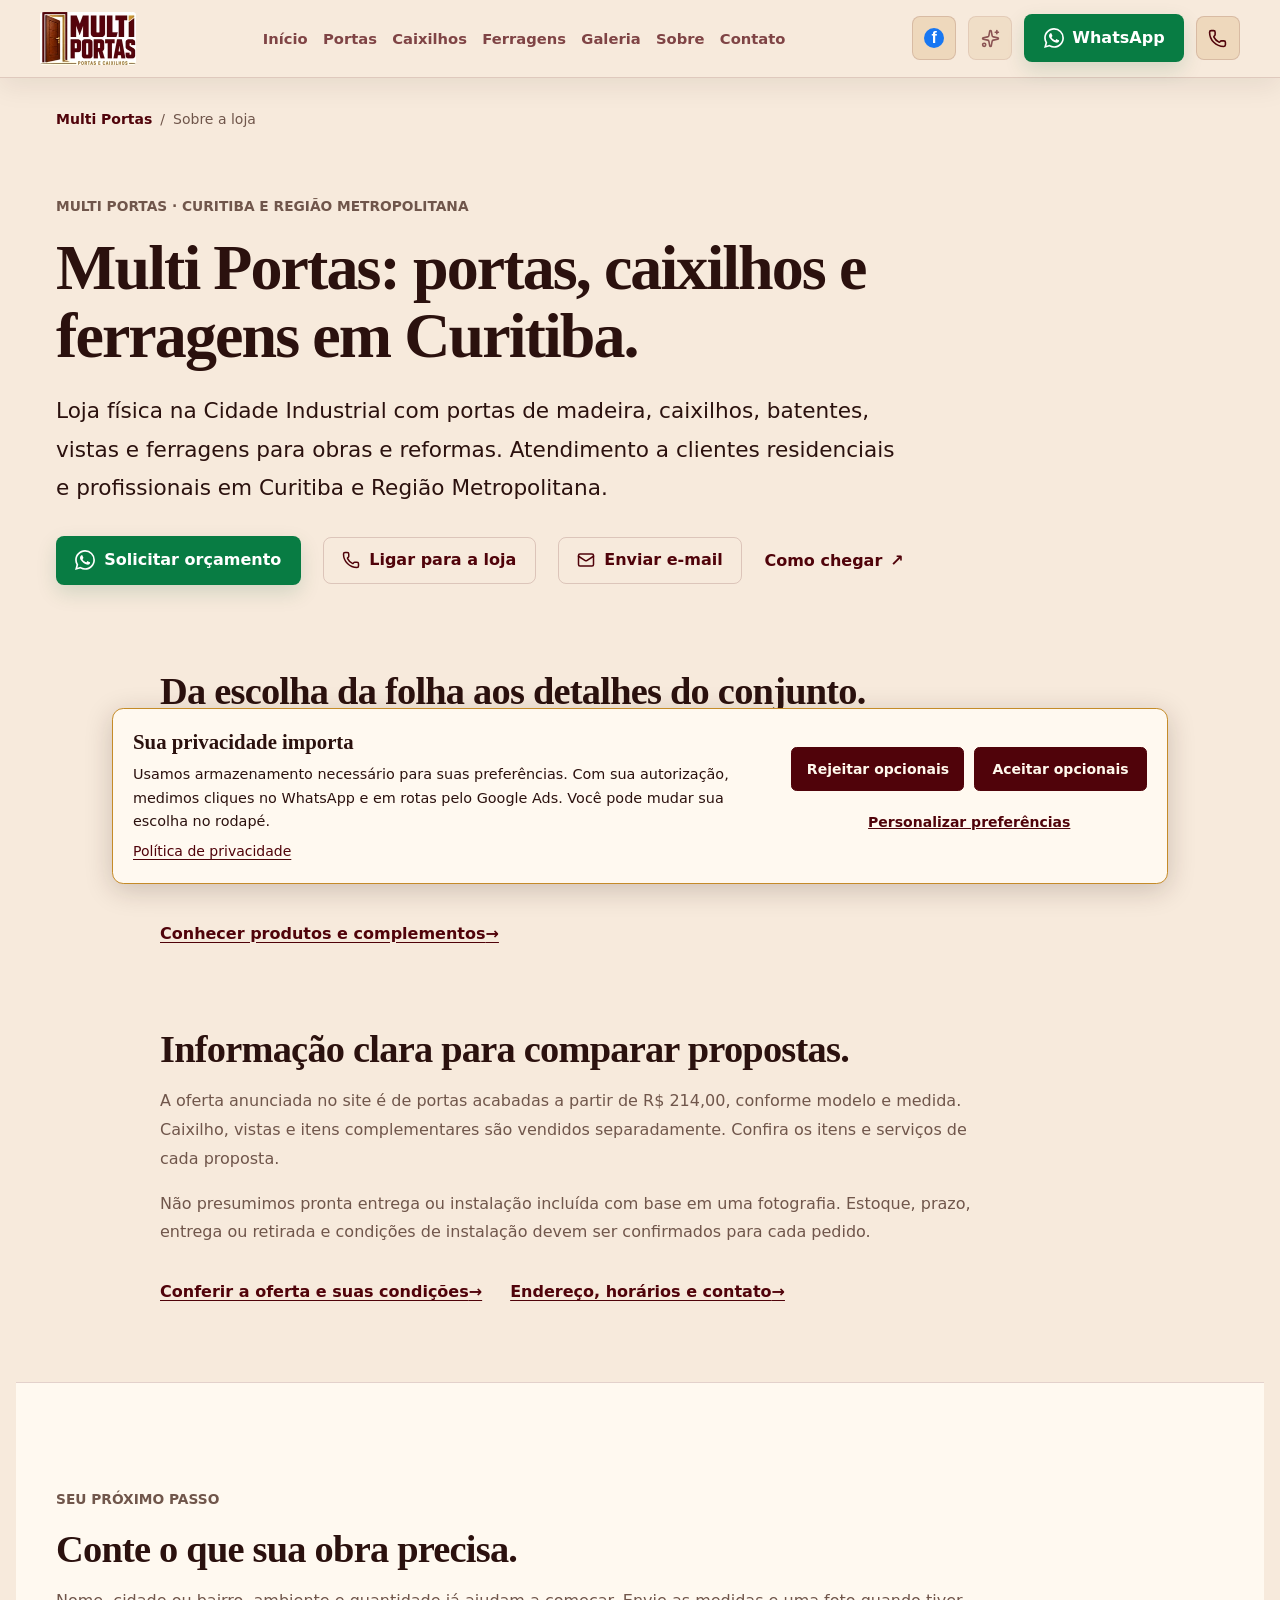
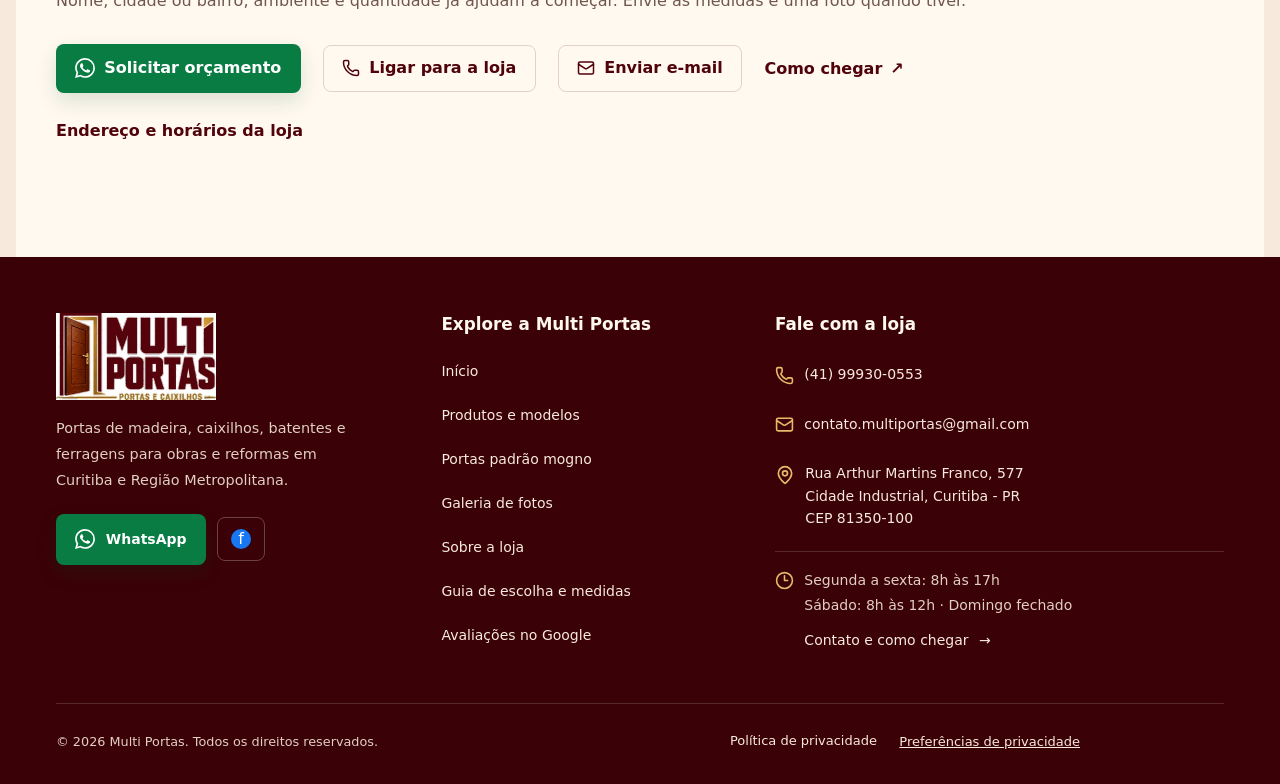
<file: sobre/index.html>
<!doctype html>
<html lang="pt-BR" data-effects="off">
  <head>
    <meta charset="UTF-8" />
    <meta name="viewport" content="width=device-width, initial-scale=1.0" />
    <meta name="referrer" content="strict-origin-when-cross-origin" />
    <meta name="theme-color" content="#50030a" />
    <meta name="description" content="Conheça a Multi Portas na Cidade Industrial, Curitiba: portas de madeira, caixilhos, batentes e ferragens para sua obra." />
    <meta name="robots" content="index, follow, max-image-preview:large, max-snippet:-1" />
    <link rel="canonical" href="https://multiportas.curitiba.br/sobre/" />
    <link rel="icon" href="/favicon.ico" sizes="any" />
    <link rel="apple-touch-icon" href="/apple-touch-icon.png" />
    <meta property="og:site_name" content="Multi Portas" />
    <meta property="og:title" content="Sobre a Multi Portas | Portas e Caixilhos em Curitiba" />
    <meta property="og:description" content="Conheça a Multi Portas na Cidade Industrial, Curitiba: portas de madeira, caixilhos, batentes e ferragens para sua obra." />
    <meta property="og:url" content="https://multiportas.curitiba.br/sobre/" />
    <meta property="og:type" content="website" />
    <meta property="og:locale" content="pt_BR" />
    <meta property="og:image" content="https://multiportas.curitiba.br/images/multi-portas-curitiba-social-1200x630.png" />
    <meta property="og:image:type" content="image/png" />
    <meta property="og:image:secure_url" content="https://multiportas.curitiba.br/images/multi-portas-curitiba-social-1200x630.png" />
    <meta property="og:image:width" content="1200" />
    <meta property="og:image:height" content="630" />
    <meta property="og:image:alt" content="Multi Portas: portas acabadas, caixilhos e ferragens em Curitiba" />
    <meta name="twitter:card" content="summary_large_image" />
    <meta name="twitter:title" content="Sobre a Multi Portas | Portas e Caixilhos em Curitiba" />
    <meta name="twitter:description" content="Conheça a Multi Portas na Cidade Industrial, Curitiba: portas de madeira, caixilhos, batentes e ferragens para sua obra." />
    <meta name="twitter:image" content="https://multiportas.curitiba.br/images/multi-portas-curitiba-social-1200x630.png" />
    <meta name="twitter:image:alt" content="Multi Portas: portas acabadas, caixilhos e ferragens em Curitiba" />
    <script>document.documentElement.classList.add("js")</script>
    <title>Sobre a Multi Portas | Portas e Caixilhos em Curitiba</title>
    <script type="application/ld+json">{"@context":"https://schema.org","@graph":[{"@type":"Store","@id":"https://multiportas.curitiba.br/#business","name":"Multi Portas","url":"https://multiportas.curitiba.br/","telephone":"+5541999300553","email":"contato.multiportas@gmail.com","description":"Loja de portas de madeira, caixilhos, batentes, vistas e ferragens na Cidade Industrial, em Curitiba, com atendimento para Curitiba e Região Metropolitana.","image":"https://multiportas.curitiba.br/images/portas-acabadas-mogno-multi-portas-640.webp","logo":"https://multiportas.curitiba.br/images/multi-portas-logo.png","openingHoursSpecification":[{"@type":"OpeningHoursSpecification","dayOfWeek":["Monday","Tuesday","Wednesday","Thursday","Friday"],"opens":"08:00","closes":"17:00"},{"@type":"OpeningHoursSpecification","dayOfWeek":["Saturday"],"opens":"08:00","closes":"12:00"}],"address":{"@type":"PostalAddress","streetAddress":"Rua Arthur Martins Franco, 577","addressLocality":"Curitiba","addressRegion":"PR","postalCode":"81350-100","addressCountry":"BR"},"sameAs":["https://www.facebook.com/p/Multi-Portas-61559518023236/","https://www.google.com/maps/search/?api=1&query=MULTI+PORTAS&query_place_id=ChIJryQxdNLi3JQRQMXNjzt3m7c"],"hasMap":"https://www.google.com/maps/search/?api=1&query=MULTI+PORTAS&query_place_id=ChIJryQxdNLi3JQRQMXNjzt3m7c","areaServed":[{"@type":"City","name":"Curitiba"},{"@type":"AdministrativeArea","name":"Região Metropolitana de Curitiba"}],"contactPoint":{"@type":"ContactPoint","telephone":"+5541999300553","email":"contato.multiportas@gmail.com","contactType":"sales","availableLanguage":"pt-BR"}},{"@type":"WebSite","@id":"https://multiportas.curitiba.br/#website","url":"https://multiportas.curitiba.br/","name":"Multi Portas","inLanguage":"pt-BR","publisher":{"@id":"https://multiportas.curitiba.br/#business"}},{"@type":"AboutPage","@id":"https://multiportas.curitiba.br/sobre/#webpage","url":"https://multiportas.curitiba.br/sobre/","name":"Sobre a Multi Portas | Portas e Caixilhos em Curitiba","description":"Conheça a Multi Portas na Cidade Industrial, Curitiba: portas de madeira, caixilhos, batentes e ferragens para sua obra.","inLanguage":"pt-BR","isPartOf":{"@id":"https://multiportas.curitiba.br/#website"},"about":{"@id":"https://multiportas.curitiba.br/#business"},"breadcrumb":{"@id":"https://multiportas.curitiba.br/sobre/#breadcrumb"}},{"@type":"BreadcrumbList","@id":"https://multiportas.curitiba.br/sobre/#breadcrumb","itemListElement":[{"@type":"ListItem","position":1,"name":"Multi Portas","item":"https://multiportas.curitiba.br/"},{"@type":"ListItem","position":2,"name":"Multi Portas: portas, caixilhos e ferragens em Curitiba.","item":"https://multiportas.curitiba.br/sobre/"}]}]}</script>
    <script type="module" crossorigin src="/assets/styles-DK8tG-35.js"></script>
    <script type="module" crossorigin src="/assets/detalhe-dobradica-sobrepor-qPidy8Ws.js"></script>
    <script type="module" crossorigin src="/assets/site-main-BSzD-3kG.js"></script>
    <style data-document-css="/assets/styles-Cs9e-XIH.css" data-css-sha256="bbe26b5c00c14737def5b628e86695b184291c0ffc3798d594e833c9c6291e8f">
.sr-only{clip-path:inset(50%);white-space:nowrap;border:0!important;width:1px!important;height:1px!important;margin:-1px!important;padding:0!important;position:absolute!important;overflow:hidden!important}:root{--lightningcss-light:initial;--lightningcss-dark: ;color-scheme:light;--bg:#f7eadc;--bg-strong:#fff7ec;--ink:#2b110e;--muted:#70564b;--line:#50030a29;--surface:#fff9f0;--surface-2:#eedcc7;--wine:#50030a;--wine-2:#3a0106;--gold:#c58b28;--gold-2:#e2b85d;--kicker:#825b20;--wood:#945022;--olive:#666a43;--shadow:0 24px 60px #50030a24;--hero-text:#fff8ed;--hero-muted:#fff8edd6;--header-bg:#f7eadcf5;--header-ink:#50030a;--header-muted:#50030ab8;--header-line:#50030a24;--button-ink:#fff8ed;--radius:8px;font-synthesis:none;text-rendering:optimizelegibility;-webkit-font-smoothing:antialiased;-moz-osx-font-smoothing:grayscale;font-family:Inter,ui-sans-serif,system-ui,-apple-system,BlinkMacSystemFont,Segoe UI,sans-serif}*{box-sizing:border-box}html{scroll-behavior:smooth;-webkit-text-size-adjust:100%;-moz-text-size-adjust:100%;text-size-adjust:100%}body{background:var(--bg);color:var(--ink);letter-spacing:0;margin:0}body::selection{background:var(--gold);color:var(--wine-2)}a{color:inherit;text-decoration:none}img,video{max-width:100%;display:block}main,section,article,header,footer,nav,div,span,button{min-width:0}h1,h2,h3,p,strong,small,address,summary,dd{overflow-wrap:anywhere;max-width:100%}button,a{-webkit-tap-highlight-color:transparent}:where(a,button,summary):focus-visible{outline:3px solid var(--gold);outline-offset:3px}.site-header{z-index:20;min-height:4.75rem;color:var(--header-ink);background:var(--header-bg);border-bottom:1px solid var(--header-line);-webkit-backdrop-filter:blur(18px);backdrop-filter:blur(18px);justify-content:space-between;align-items:center;gap:1.25rem;padding:.75rem 2.5rem;display:flex;position:fixed;top:0;left:0;right:0;box-shadow:0 8px 28px #2a150c14}.brand{flex:none;align-items:center;min-width:6rem;display:inline-flex}.brand-logo-frame,.footer-logo-frame{display:block;position:relative;overflow:hidden}.brand-logo-frame{aspect-ratio:481/264;background:#fff;border-radius:4px;width:6rem}.brand-logo-frame img,.footer-logo-frame img{object-fit:cover;filter:drop-shadow(0 6px 18px #00000052);width:100%;height:100%;position:static}.brand-logo-frame img{max-width:100%}.nav-links{justify-content:center;align-items:center;gap:1.6rem;font-size:.92rem;font-weight:700;display:flex}.nav-links a{color:var(--header-muted)}.nav-links a:hover{color:var(--wine)}.header-actions,.hero-actions,.location-actions{flex-wrap:wrap;align-items:center;gap:.75rem;display:flex}.icon-button{border-radius:var(--radius);color:currentColor;cursor:pointer;background:#fff7e814;border:1px solid #ffefcf38;place-items:center;width:2.75rem;height:2.75rem;transition:transform .18s,background .18s,border-color .18s;display:inline-grid}.site-header .icon-button{color:var(--header-ink);border-color:var(--header-line);background:color-mix(in srgb, var(--header-bg) 82%, var(--gold) 18%)}.icon-button:hover{background:#fff7e829;border-color:#ffefcf5c;transform:translateY(-1px)}.icon-button:disabled{opacity:.42;cursor:not-allowed}.icon-button:disabled:hover{background:#fff7e814;border-color:#ffefcf38;transform:none}.site-header .icon-button:hover{border-color:color-mix(in srgb, var(--gold) 58%, transparent);background:color-mix(in srgb, var(--header-bg) 68%, var(--gold) 32%)}.social-button{font-family:Arial,sans-serif;font-weight:900}.facebook-mark{color:#fff;background:#1877f2;border-radius:50%;place-items:center;width:1.25rem;height:1.25rem;font-size:1rem;line-height:1;display:inline-grid}.button{border-radius:var(--radius);cursor:pointer;border:1px solid #0000;justify-content:center;align-items:center;gap:.55rem;min-height:3rem;padding:.82rem 1.15rem;font-weight:800;line-height:1;transition:transform .18s,box-shadow .18s,background .18s,border-color .18s;display:inline-flex}.button:hover{transform:translateY(-1px)}.button--primary{color:var(--button-ink);background:var(--wine);box-shadow:0 12px 26px #50030a42}.button--primary:hover{background:var(--wine-2)}.button--secondary{color:var(--wine-2);background:var(--gold-2);box-shadow:0 12px 26px #87531c33}.button--glass{color:var(--hero-text);-webkit-backdrop-filter:blur(14px);backdrop-filter:blur(14px);background:#fff7e81a;border-color:#ffefcf47}.button--ghost{min-height:2.6rem;color:var(--wine);border-color:var(--line);box-shadow:none;background:0 0}.button--ghost:hover{border-color:var(--gold);color:var(--ink);background:#c491421a}.hero{min-height:84svh;color:var(--hero-text);background:#140c08;grid-template-columns:minmax(0,.94fr) minmax(28rem,.72fr);display:grid;position:relative;overflow:hidden}.hero-shade{width:100%;height:100%;position:absolute;inset:0}.hero-media{z-index:0;background:linear-gradient(145deg,#f7ead7,#d49a51 140%);grid-area:1/2;place-items:center;min-width:0;height:100%;padding:clamp(.75rem,1.5vw,1.35rem);display:grid;position:relative}.hero-media picture{width:100%;height:100%;display:block}.hero-media img{object-fit:contain;object-position:center;border-radius:1rem;width:100%;height:100%;max-height:84svh;display:block;box-shadow:0 1.5rem 4rem #00000047}.hero-shade{z-index:1;pointer-events:none;background:linear-gradient(90deg,#0e0805fa,#0e0805eb 48%,#0e08051f 66%),linear-gradient(#0000 45%,#0e08058c)}.hero-content{z-index:2;grid-area:1/1;align-self:center;width:min(100%,48rem);padding:7.25rem 2.5rem 4.5rem;position:relative}.eyebrow,.section-kicker{text-transform:uppercase;align-items:center;gap:.45rem;margin:0 0 1rem;font-size:.86rem;font-weight:900;display:inline-flex}.eyebrow{color:var(--gold-2)}.section-kicker{color:var(--kicker)}.campaign-band .section-kicker,.works-band .section-kicker{color:var(--gold-2)}.hero h1,.section-heading h2,.campaign-band h2,.works-content h2,.location-copy h2,.final-cta h2{letter-spacing:0;margin:0;font-family:Georgia,Times New Roman,serif;font-weight:700;line-height:.98}.hero h1{text-shadow:0 18px 42px #0000006b;max-width:49rem;font-size:5.75rem}.hero-subtitle{width:min(100%,43rem);max-width:43rem;color:var(--hero-muted);overflow-wrap:break-word;margin:1.25rem 0 0;font-size:1.25rem;line-height:1.55}.hero-actions{margin-top:2rem}.hero-metrics{border-radius:var(--radius);-webkit-backdrop-filter:blur(14px);backdrop-filter:blur(14px);background:#ffefcf2e;border:1px solid #ffefcf33;grid-template-columns:repeat(3,minmax(0,1fr));gap:1px;width:min(100%,52rem);margin:2.15rem 0 0;padding:0;display:grid;overflow:hidden}.hero-metrics div{background:#110a0685;padding:1rem}.hero-metrics dt{color:var(--gold-2);text-transform:uppercase;font-size:.78rem;font-weight:900}.hero-metrics dd{color:#fff7e8e6;margin:.25rem 0 0;font-weight:700}.campaign-band{color:var(--hero-text);background:linear-gradient(90deg, #50030afa, #3a0106f5), var(--wine-2)}.qualification-card{color:#fff8ec;background:linear-gradient(135deg,#33160f,#6e2025);border:1px solid #eebe6e6b;border-radius:1.25rem;grid-template-columns:minmax(0,.9fr) minmax(0,1.1fr);align-items:center;gap:clamp(1.5rem,4vw,3.5rem);width:min(100% - 2rem,72rem);margin:0 auto;padding:clamp(1.4rem,3vw,2.5rem);display:grid;box-shadow:0 1rem 3rem #220a0433}.qualification-card h2{color:#fff8ec;margin:.2rem 0 .75rem}.qualification-card p:not(.section-kicker){color:#fff8ecd6;max-width:40rem;margin:0}.qualification-form{grid-template-columns:repeat(2,minmax(0,1fr));gap:.8rem;display:grid}.qualification-form label{color:#fff8ece6;gap:.35rem;font-size:.78rem;font-weight:800;display:grid}.qualification-form input,.qualification-form select{color:#29160f;min-width:0;min-height:2.85rem;font:inherit;background:#fffaf1;border:1px solid #fff8ec6b;border-radius:.6rem;padding:.7rem .75rem}.qualification-form .button{grid-column:1/-1;justify-content:center;margin-top:.15rem}.campaign-inner{justify-content:space-between;align-items:center;gap:2rem;width:min(100%,78rem);margin:0 auto;padding:3rem 2.5rem;display:flex}.campaign-band h2{max-width:52rem;font-size:2.4rem}.campaign-band p:not(.section-kicker){color:#fff7e8c7;max-width:44rem;margin:.85rem 0 0;line-height:1.65}.offer-section{gap:2.25rem;width:min(100%,78rem);margin:0 auto;padding:6.5rem 2.5rem;display:grid}.offer-copy{max-width:52rem}.offer-copy h2{letter-spacing:0;margin:0;font-family:Georgia,Times New Roman,serif;font-size:3.35rem;line-height:.98}.offer-copy p:not(.section-kicker){color:var(--muted);margin:1rem 0 1.6rem;font-size:1.05rem;line-height:1.7}.offer-artwork{border:1px solid var(--line);border-radius:var(--radius);width:100%;box-shadow:var(--shadow);background:#f8ead7;display:block;overflow:hidden}.offer-artwork img{object-fit:contain;width:100%;height:auto;display:block}.section{width:min(100%,78rem);margin:0 auto;padding:6.5rem 2.5rem}.section-heading{max-width:48rem;margin-bottom:2.25rem}.section-heading--inline{justify-content:space-between;align-items:end;gap:1.5rem;width:min(100%,78rem);max-width:none;margin:0 auto 2rem;padding:0 2.5rem;display:flex}.section-heading h2,.works-content h2,.location-copy h2,.final-cta h2{font-size:3.35rem}.section-heading p:not(.section-kicker),.works-content p:not(.section-kicker),.location-copy address,.final-cta p:not(.section-kicker){color:var(--muted);margin:1rem 0 0;font-size:1.05rem;line-height:1.7}.product-grid{grid-template-columns:repeat(4,minmax(0,1fr));gap:1rem;display:grid}.gallery-card{border:1px solid var(--line);border-radius:var(--radius);background:var(--surface);box-shadow:var(--shadow)}.product-card{border:1px solid var(--line);border-radius:var(--radius);width:100%;color:inherit;text-align:left;background:var(--surface);box-shadow:var(--shadow);cursor:zoom-in;grid-template-rows:24rem auto;padding:0;transition:transform .18s,border-color .18s,box-shadow .18s;display:grid;overflow:hidden}.product-card:hover{border-color:#c491428a;transform:translateY(-2px);box-shadow:0 28px 74px #3f1f113d}.product-card picture,.product-card img{width:100%;height:100%}.product-card picture{display:block}.product-card img{object-fit:contain;object-position:center;background:linear-gradient(145deg, #ffffffc7, #efe1ceb8), var(--surface-2);padding:.75rem;display:block}.product-card>span{z-index:1;background:var(--surface);gap:.35rem;min-width:0;padding:1rem;display:grid;position:relative}.product-card strong,.gallery-card h3{letter-spacing:0;margin:0;font-family:Georgia,Times New Roman,serif;font-size:1.35rem}.product-card small{color:var(--muted);font-size:.82rem;line-height:1.4;display:block}.products-cta{flex-wrap:wrap;justify-content:center;gap:.8rem 1.5rem;margin-top:2rem;display:flex}.gallery-card p{color:var(--muted);margin:0;line-height:1.6}.catalog-section{padding-top:5rem}.catalog-grid{grid-template-columns:repeat(3,minmax(0,1fr));gap:1rem;display:grid}.catalog-card{border:1px solid var(--line);border-radius:var(--radius);width:100%;min-height:25.5rem;color:inherit;text-align:left;background:var(--surface);box-shadow:var(--shadow);cursor:zoom-in;grid-template-rows:16rem 1fr;padding:0;transition:transform .18s,border-color .18s,box-shadow .18s;display:grid;overflow:hidden}.catalog-card:hover{border-color:#c491428a;transform:translateY(-2px);box-shadow:0 28px 74px #3f1f113d}.catalog-card img{object-fit:contain;background:linear-gradient(135deg, #fffaf2f0, #efe1ceb8), var(--surface-2);width:100%;height:100%;padding:.75rem}.catalog-card span{z-index:1;background:var(--surface);gap:.6rem;min-width:0;padding:1.15rem;display:grid;position:relative}.catalog-card strong{font-family:Georgia,Times New Roman,serif;font-size:1.35rem;line-height:1.08}.catalog-card small{color:var(--muted);font-size:.95rem;line-height:1.55}.gallery-section{background:var(--bg-strong);border-top:1px solid var(--line);border-bottom:1px solid var(--line);padding:5rem 0 6.5rem}.gallery-controls{color:var(--ink);gap:.6rem;display:flex}.gallery-track{scroll-snap-type:x mandatory;grid-auto-columns:minmax(21rem,32rem);grid-auto-flow:column;align-items:stretch;gap:1rem;width:100%;padding:0 2.5rem 1rem;scroll-padding-inline:2.5rem;display:grid;overflow-x:auto}.gallery-track::-webkit-scrollbar{height:.7rem}.gallery-track::-webkit-scrollbar-thumb{background:var(--gold);border-radius:99px}.gallery-card{scroll-snap-align:start;grid-template-rows:18rem minmax(9.5rem,1fr);height:100%;display:grid;overflow:hidden}.gallery-card img{object-fit:contain;object-position:center;background:var(--surface-2);width:100%;height:100%;padding:.65rem}.gallery-card div{z-index:1;background:var(--surface);align-self:stretch;min-width:0;padding:1.2rem;position:relative}.works-band{color:var(--hero-text);background:linear-gradient(90deg, #3a0106fc, #50030af2), var(--wine-2);grid-template-columns:minmax(18rem,.85fr) minmax(0,1fr);align-items:center;gap:3rem;padding:6.5rem max(2.5rem,50% - 36.5rem);display:grid;position:relative;overflow:hidden}.works-band>img{aspect-ratio:1;object-fit:cover;border-radius:var(--radius);background:#fff7e814;border:1px solid #ffefcf2e;width:100%;box-shadow:0 24px 70px #00000061}.works-content p:not(.section-kicker){color:#fff7e8c7}.works-list{flex-wrap:wrap;gap:.75rem;margin:1.6rem 0 2rem;display:flex}.works-list span{border-radius:var(--radius);color:#fff7e8e6;background:#fff7e814;border:1px solid #ffefcf33;align-items:center;gap:.5rem;min-height:2.8rem;padding:.7rem .95rem;display:inline-flex}.local-seo-section,.faq-section{padding-top:5rem}.local-grid{grid-template-columns:minmax(0,1fr) minmax(18rem,.82fr);gap:1rem;display:grid}.local-panel,.glossary-card,.faq-list details{border:1px solid var(--line);border-radius:var(--radius);background:var(--surface);box-shadow:var(--shadow)}.local-panel{padding:1.35rem}.local-panel h3,.glossary-card h3{margin:0 0 .9rem;font-family:Georgia,Times New Roman,serif;font-size:1.45rem}.local-panel p{color:var(--muted);margin:0;line-height:1.65}.keyword-cloud{flex-wrap:wrap;gap:.6rem;display:flex}.keyword-cloud span{border:1px solid var(--line);border-radius:var(--radius);min-height:2.4rem;color:var(--ink);background:#c4914214;align-items:center;padding:.55rem .75rem;font-size:.93rem;font-weight:800;display:inline-flex}.glossary-card svg{color:var(--gold)}.glossary-grid{grid-template-columns:repeat(4,minmax(0,1fr));gap:1rem;display:grid}.glossary-card{padding:1.35rem}.glossary-card p{color:var(--muted);margin:0;line-height:1.62}.faq-list{gap:.75rem;display:grid}.faq-list details{overflow:hidden}.faq-list summary{min-height:3.5rem;color:var(--ink);cursor:pointer;align-items:center;padding:1rem 1.15rem;font-weight:900;display:flex}.faq-list summary::marker{color:var(--gold)}.faq-list p{color:var(--muted);margin:0;padding:0 1.15rem 1.1rem;line-height:1.65}.location-section{background:var(--bg-strong);border-top:1px solid var(--line);grid-template-columns:minmax(18rem,.72fr) minmax(0,1fr);align-items:stretch;gap:2rem;padding:6.5rem max(2.5rem,50% - 36.5rem);display:grid}.location-copy{align-self:center}.location-copy address{font-style:normal}.location-actions{margin-top:1.7rem}.phone-link{color:var(--wine);align-items:center;gap:.55rem;margin-top:1.25rem;font-size:1.15rem;font-weight:900;display:inline-flex}.facebook-link{color:var(--ink);align-items:center;gap:.55rem;margin-top:.9rem;font-weight:900;display:inline-flex}.facebook-link:hover{color:var(--wine)}.map-shell{border:1px solid var(--line);border-radius:var(--radius);min-height:26rem;box-shadow:var(--shadow);background:var(--surface-2);position:relative;overflow:hidden}.map-shell iframe{filter:saturate(.92)contrast(1.02);border:0;width:100%;height:100%}.map-placeholder{width:100%;height:100%;min-height:26rem;color:var(--ink);font:inherit;text-align:center;cursor:pointer;background:radial-gradient(circle at 50% 42%, #c4914238, transparent 28%), linear-gradient(135deg, var(--surface), var(--surface-2));border:0;place-content:center;justify-items:center;gap:.65rem;padding:2rem;display:grid}.map-placeholder span{font-size:1.05rem;font-weight:900}.map-placeholder small{max-width:24rem;color:var(--muted);font-size:.9rem;line-height:1.5}.map-placeholder:hover,.map-placeholder:focus-visible{background:radial-gradient(circle at 50% 42%, #c4914252, transparent 30%), linear-gradient(135deg, var(--surface), var(--surface-2))}.map-badge{z-index:2;max-width:calc(100% - 2rem);color:var(--button-ink);background:color-mix(in srgb, var(--wine) 92%, #000 8%);border:1px solid color-mix(in srgb, var(--gold) 50%, transparent);pointer-events:none;border-radius:999px;align-items:center;gap:.5rem;padding:.75rem .9rem;font-size:.92rem;font-weight:900;line-height:1.2;display:inline-flex;position:absolute;bottom:1rem;left:1rem;box-shadow:0 14px 30px #32190c38}.final-cta{grid-template-columns:minmax(8rem,11rem) minmax(0,1fr) minmax(8rem,11rem);align-items:center;gap:2rem;width:min(100%,78rem);margin:0 auto;padding:6rem 2.5rem;display:grid}.final-cta>img{object-fit:contain;object-position:center;background:var(--surface-2);border-radius:var(--radius);width:100%;height:15rem;box-shadow:var(--shadow);padding:.6rem}.final-cta>div{text-align:center}.final-cta .button{margin-top:1.5rem}.image-lightbox{z-index:90;-webkit-backdrop-filter:blur(14px);backdrop-filter:blur(14px);background:#0a0604d6;place-items:center;padding:1.25rem;display:grid;position:fixed;inset:0}.image-lightbox-panel{border-radius:var(--radius);width:min(100%,68rem);max-height:min(92svh,56rem);color:var(--hero-text);background:#120b08;border:1px solid #ffefcf38;grid-template-rows:minmax(0,1fr) auto;display:grid;position:relative;overflow:hidden;box-shadow:0 36px 100px #0000008f}.image-lightbox-panel img{object-fit:contain;background:#fff7e80d;width:100%;max-height:76svh;padding:1rem}.image-lightbox-panel>div{border-top:1px solid #ffefcf24;padding:1rem 1.2rem 1.2rem}.image-lightbox-panel h3{margin:0;font-family:Georgia,Times New Roman,serif;font-size:1.45rem}.image-lightbox-panel p{color:#fff7e8c2;margin:.45rem 0 0;line-height:1.55}.image-lightbox-close{z-index:1;color:var(--hero-text);background:#120b08b8;position:absolute;top:.75rem;right:.75rem}.floating-whatsapp{z-index:25;min-height:3.25rem;padding-inline:1.2rem;position:fixed;bottom:1.25rem;right:1.25rem}@media (width<=1080px){.hero h1{font-size:4.5rem}.section-heading h2,.campaign-band h2,.offer-copy h2,.works-content h2,.location-copy h2,.final-cta h2{font-size:2.7rem}.model-grid,.glossary-grid,.catalog-grid{grid-template-columns:repeat(2,minmax(0,1fr))}.works-band,.location-section{grid-template-columns:1fr}.works-band>img{object-position:top;max-height:28rem}.product-grid{grid-template-columns:repeat(3,minmax(0,1fr))}}@media (width<=820px){.qualification-card{grid-template-columns:1fr}.site-header{min-height:4.25rem;padding:.65rem 1rem}.brand-logo-frame{width:5.25rem}.nav-links,.header-cta,.site-header .social-button{display:none}.hero{grid-template-rows:auto auto;grid-template-columns:1fr;min-height:0;padding-top:4.25rem}.hero-media{grid-area:1/1;height:auto;padding:0;position:relative;inset:auto}.hero-media picture{height:auto}.hero-media img{object-fit:contain;height:auto;max-height:none;box-shadow:none;border-radius:0}.hero-shade{display:none}.hero-content{background:#140c08;grid-area:2/1;align-self:stretch;padding:1.75rem 1rem 2.25rem}.hero h1{font-size:3.25rem;line-height:1.06}.hero-subtitle{font-size:1rem}.campaign-inner{padding-top:1.35rem;padding-bottom:2.35rem}.hero-metrics{grid-template-columns:repeat(3,minmax(0,1fr))}.campaign-inner,.section-heading--inline{flex-direction:column;align-items:flex-start}.campaign-inner,.offer-section,.section,.location-section,.works-band,.final-cta,.site-footer{padding-left:1rem;padding-right:1rem}.section{padding-top:4.5rem;padding-bottom:4.5rem}.section-heading h2,.campaign-band h2,.offer-copy h2,.works-content h2,.location-copy h2,.final-cta h2{font-size:2.2rem;line-height:1.08}.local-grid,.glossary-grid,.catalog-grid{grid-template-columns:1fr}.product-grid{grid-template-columns:repeat(2,minmax(0,1fr))}.product-card{grid-template-rows:auto auto;height:auto}.product-card picture,.product-card img{aspect-ratio:9/14;width:100%;height:auto}.product-card>span{min-height:6.25rem}.catalog-card{grid-template-rows:auto auto;min-height:0}.catalog-card img{aspect-ratio:4/3;width:100%;height:auto}.gallery-track{grid-auto-columns:minmax(18rem,82%);padding-inline:1rem;scroll-padding-inline:1rem}.gallery-card{grid-template-rows:auto auto;height:auto}.gallery-card img{aspect-ratio:4/3;width:100%;height:auto}.gallery-card div{min-height:10rem}.section-heading--inline{padding-inline:1rem}.final-cta{grid-template-columns:1fr}.final-cta>img{display:none}}@media (width<=520px){.hero h1{font-size:2.55rem;line-height:1.08}.hero-subtitle{max-width:21rem;font-size:.98rem}.hero-actions{grid-template-columns:repeat(2,minmax(0,1fr));align-items:stretch;display:grid}.location-actions{flex-direction:column;align-items:stretch}.hero-actions .button{min-height:3.25rem;padding-inline:.75rem;font-size:.86rem}.hero-metrics div{padding:.7rem .55rem}.hero-metrics dt{font-size:.67rem}.hero-metrics dd{font-size:.8rem;line-height:1.3}.button{width:100%}.floating-whatsapp{display:none}.image-lightbox{padding:.75rem}.image-lightbox-panel img{max-height:70svh;padding:.5rem}}@media (width<=350px){.product-grid{grid-template-columns:1fr}.product-card img{max-height:32rem}.product-card>span{min-height:0}}@media (prefers-reduced-motion:reduce){*,:before,:after{scroll-behavior:auto!important;transition-duration:.01ms!important;animation-duration:.01ms!important;animation-iteration-count:1!important}}:root{--header-height:92px}.site-header{transition:background .25s,box-shadow .25s;position:sticky}.site-header.is-scrolled{background:#fff7ecf7;box-shadow:0 8px 32px #2b110e16}.reading-progress{z-index:50;background:var(--gold);transform-origin:0;pointer-events:none;width:100%;height:3px;position:fixed;top:0;left:0;transform:scaleX(0)}[id]{scroll-margin-top:calc(var(--header-height) + 18px)}.skip-link{z-index:100;background:var(--surface);color:var(--wine);padding:.85rem 1rem;position:fixed;top:.6rem;left:1rem;transform:translateY(-180%)}.skip-link:focus{transform:none}.menu-toggle{display:none}.effects-toggle[aria-pressed=false]{opacity:.65}.hero{grid-template-columns:minmax(0,1fr) minmax(0,.9fr);min-height:0}.hero-content{padding:clamp(2rem,5vw,5rem) clamp(1.5rem,4vw,5rem)}.hero h1{letter-spacing:-.035em;font-size:clamp(3rem,5.2vw,6rem);line-height:1.02}.hero h1 span,.hero h1 em{display:block}.hero h1 em{color:var(--gold-2);font-weight:400}.hero-subtitle{font-size:clamp(1rem,1.2vw,1.2rem)}.hero-media{height:auto;padding:clamp(1.25rem,3vw,3rem)}.hero-media picture{width:min(100%,560px);height:auto}.hero-media img{object-fit:contain;width:100%;height:auto;max-height:none}.hero-shade{display:none}.hero-metrics{-webkit-backdrop-filter:none;backdrop-filter:none;background:0 0;border:0;border-radius:0;grid-template-columns:1fr;gap:0;margin-top:2rem}.hero-metrics div{background:0 0;border-top:1px solid #fff7e824;justify-content:space-between;align-items:baseline;gap:1rem;padding:.75rem 0;display:flex}.hero-metrics dd{text-align:right;font-size:.85rem}.craft-strip{color:var(--wine);border-bottom:1px solid var(--line);background:var(--surface-2);margin-bottom:4rem;overflow:hidden}.craft-strip>div{width:max-content;animation:36s linear infinite craft-travel;display:flex}.craft-strip span{text-transform:uppercase;letter-spacing:.1em;flex-shrink:0;align-items:center;gap:2.5rem;padding:1.2rem 1.25rem;font-size:clamp(.8rem,1.3vw,1rem);font-weight:700;display:flex}.craft-strip i{color:var(--kicker);font-size:1.3rem;font-style:normal}@keyframes craft-travel{to{transform:translate(-50%)}}.qualification-card{margin-block:0 1rem;padding:clamp(1.5rem,4vw,3.5rem)}.qualification-card .section-kicker{color:var(--gold-2)}.qualification-card h2{letter-spacing:-.025em;font:700 clamp(2.2rem,3.5vw,3.2rem)/1.05 Georgia,serif}.qualification-card .form-note{margin-top:1.25rem;font-size:.9rem}.form-direct{border-bottom:1px solid #fff8ec66;align-items:center;gap:.6rem;margin-top:1.4rem;padding-bottom:.3rem;font-size:.9rem;font-weight:700;display:inline-flex}.qualification-form input,.qualification-form select,.qualification-form textarea{font:inherit;color:#29160f;background:#fffaf1;border:1px solid #fff8ec6b;border-radius:.5rem;width:100%;min-width:0;min-height:48px;padding:.75rem;font-size:1rem;line-height:1.4}.qualification-form textarea{resize:vertical}.qualification-form .form-wide{flex-wrap:wrap;grid-column:1/-1;gap:.35rem;display:flex}.form-wide textarea{flex-basis:100%}.optional{margin-left:auto;font-size:.72rem;font-weight:400}.qualification-card .form-privacy{text-align:center;grid-column:1/-1;margin-top:.15rem;font-size:.73rem;line-height:1.6}.form-privacy a{text-decoration:underline}:where(input,select,textarea):focus-visible{outline:3px solid var(--gold-2);outline-offset:3px}.catalog-card--wide{grid-column:span 2}.catalog-card--wide img{padding:1.5rem}.gallery-card--wide{grid-column:span 2}.final-cta{grid-template-columns:minmax(8rem,12rem) minmax(0,1fr) minmax(8rem,12rem);gap:clamp(1rem,3vw,3rem)}.final-cta>img{aspect-ratio:3/4;object-fit:cover;height:auto;padding:0}.final-cta>img:first-child{transform:rotate(-4deg)}.final-cta>img:last-child{transform:rotate(4deg)}.final-cta h2{font-size:clamp(2.2rem,3.8vw,3.6rem)}.button{transition:translate .3s cubic-bezier(.16,1,.3,1),transform .25s,background .25s,box-shadow .25s}.button svg:last-child{transition:transform .25s}.button:hover svg:last-child{transform:translate(3px)}.image-lightbox-panel{animation:.25s ease-out lightbox-in}@keyframes lightbox-in{0%{opacity:.4;transform:translateY(14px)scale(.98)}to{opacity:1;transform:none}}.faq-list details[open] p{animation:.3s ease-out answer-in}@keyframes answer-in{0%{opacity:0;transform:translateY(-6px)}to{opacity:1;transform:none}}.door-showcase{grid-template-columns:1fr 1fr;align-items:center;gap:clamp(2rem,6vw,6rem);display:grid}.door-copy h2{letter-spacing:-.025em;margin:0;font:700 clamp(2.2rem,4vw,3.6rem)/1.04 Georgia,serif}.door-copy>p:not(.section-kicker){color:var(--muted);margin-block:1.25rem 1.75rem;font-size:1.05rem;line-height:1.8}.door-copy small{max-width:27rem;color:var(--muted);margin-top:1rem;font-size:.75rem;line-height:1.6;display:block}.door-interactive{border:1px solid var(--line);background:var(--surface);border-radius:1rem;padding:1rem 1rem 1.25rem;overflow:hidden}.door-controls{max-width:280px;margin:auto}.door-control-heading{justify-content:space-between;align-items:center;font-size:.8rem;font-weight:700;display:flex}.door-controls input{width:100%;min-height:44px;accent-color:var(--wine);cursor:pointer;display:block}.door-controls button{min-height:44px;color:var(--wine);font:inherit;cursor:pointer;background:0 0;border:0;justify-content:center;align-items:center;gap:.5rem;width:100%;font-weight:700;display:flex}.reviews-section{background:var(--bg-strong);border-top:1px solid var(--line);border-bottom:1px solid var(--line)}.reviews-heading{justify-content:space-between;align-items:center;gap:3rem;max-width:none;display:flex}.reviews-heading h2{letter-spacing:-.025em;font-size:clamp(2.3rem,4.3vw,4rem);line-height:1.04}.reviews-heading h2 em{color:var(--wine);font-weight:400}.google-profile{border-left:1px solid var(--line);flex:0 0 min(35%,330px);gap:.6rem;padding-left:2rem;font-size:.85rem;display:grid}.google-word{letter-spacing:-.04em;color:var(--ink);font-size:1.3rem;font-weight:750}.google-profile strong{font-size:2rem;font-weight:500}.google-profile small{color:var(--muted)}.google-profile-link{color:var(--wine);align-items:center;gap:.4rem;font-weight:750;display:flex}.reviews-toolbar{justify-content:space-between;align-items:center;gap:1rem;margin-bottom:1rem;display:flex}.reviews-toolbar>p{color:var(--kicker);align-items:center;gap:.5rem;font-size:.85rem;display:flex}.reviews-track{scroll-snap-type:x mandatory;scrollbar-width:thin;grid-auto-columns:calc(33.3333% - .666667rem);grid-auto-flow:column;gap:1rem;margin:0;padding:.5rem 0 1rem;list-style:none;display:grid;overflow-x:auto}.review-card{scroll-snap-align:start;border:1px solid var(--line);background:var(--surface);border-radius:.6rem;flex-direction:column;min-width:0;padding:clamp(1rem,2vw,1.75rem);display:flex}.review-top{color:var(--kicker);justify-content:space-between;align-items:center;gap:1rem;display:flex}.review-stars{gap:.18rem;display:flex}.review-card blockquote{white-space:pre-line;overflow-wrap:anywhere;margin:1.4rem 0 1.75rem;font:1.1rem/1.7 Georgia,serif}.review-author{align-items:center;gap:.75rem;margin-top:auto;font-size:.83rem;display:flex}.review-author>img,.author-initial{object-fit:cover;border-radius:50%;width:40px;height:40px}.author-initial{background:var(--surface-2);color:var(--wine);place-items:center;display:grid}.review-author time{color:var(--muted);margin-top:.25rem;font-size:.72rem;display:block}.review-source{border-top:1px solid var(--line);color:var(--wine);justify-content:space-between;gap:.5rem;margin-top:1.25rem;padding-top:1rem;font-size:.76rem;font-weight:700;display:flex}.reviews-disclosure{color:var(--muted);margin:1rem 0 0;font-size:.73rem;line-height:1.8}.reviews-disclosure a{text-decoration:underline}.reviews-invitation{border:1px solid var(--line);background:var(--surface);border-radius:var(--radius);align-items:center;gap:1.75rem;padding:2rem;display:flex}.reviews-invitation>svg{color:var(--kicker);flex-shrink:0}.reviews-invitation h3{margin:0;font:1.6rem Georgia,serif}.reviews-invitation p{color:var(--muted);margin-bottom:0;font-size:.95rem;line-height:1.7}.reviews-invitation .button{flex-shrink:0;margin-left:auto}@media (prefers-reduced-motion:no-preference){@supports (animation-timeline:view()){html[data-effects=on] .works-band>img{animation:linear both photo-drift;animation-timeline:view();animation-range:entry exit}@keyframes photo-drift{0%{transform:translateY(-10px)}to{transform:translateY(10px)}}}}html[data-effects=off]{scroll-behavior:auto}html[data-effects=off] *,html[data-effects=off] :before,html[data-effects=off] :after{transition:none!important;animation:none!important}html[data-effects=off] .craft-strip>div{transform:none}@media (width<=1150px){.nav-links{gap:.8rem;font-size:.75rem}.site-header{gap:1rem;padding-inline:1.5rem}.site-header .social-button{display:none}.hero-content{padding:2.5rem 1.5rem}.hero h1{font-size:clamp(2.5rem,5vw,4rem)}}@media (width<=960px){.nav-links{display:none}.menu-toggle{place-items:center;display:inline-grid}.nav-links.is-open{background:var(--surface);border-bottom:1px solid var(--line);box-shadow:var(--shadow);gap:.15rem;padding:1rem 1.5rem 1.5rem;display:grid;position:absolute;top:100%;left:0;right:0}.nav-links.is-open a{padding:.9rem .5rem;font-size:.95rem}.door-showcase{gap:2rem}.reviews-track{grid-auto-columns:calc(50% - .5rem)}}@media (width<=820px){.site-header{padding:.65rem 1rem}.header-cta{padding:.75rem;font-size:.8rem;display:inline-flex}.hero{grid-template-columns:1fr;padding-top:0}.hero-media{grid-row:2;padding:1rem}.hero-media picture{width:min(100%,360px);margin:auto}.hero-media img{border-radius:.5rem}.hero-content{grid-row:1;padding:2.25rem 1rem 2.5rem}.hero h1{font-size:clamp(2.6rem,7vw,4rem)}.hero-subtitle,.hero-metrics{max-width:38rem}.craft-strip{margin-bottom:2.5rem}.qualification-form{gap:1rem}.qualification-card{border-radius:.75rem}.catalog-grid{grid-template-columns:repeat(2,minmax(0,1fr))}.catalog-card{min-height:0}.catalog-card img{aspect-ratio:1}.catalog-card--wide img{aspect-ratio:3;padding:1rem}.gallery-card--wide{grid-column:auto}.gallery-card--wide img{aspect-ratio:3}.door-showcase{grid-template-columns:1fr}.door-interactive{width:100%;max-width:440px;margin:auto}.final-cta{grid-template-columns:1fr}.final-cta>img{display:none}.reviews-heading{flex-direction:column;align-items:flex-start;gap:1.75rem}.google-profile{border-left:0;flex-basis:auto;padding-left:0}.reviews-invitation{flex-wrap:wrap;align-items:flex-start;padding:1.5rem}.reviews-invitation>div{flex:1}.reviews-invitation .button{margin-left:0}}@media (width<=520px){.header-actions{gap:.4rem}.effects-toggle,.menu-toggle{width:40px;min-width:40px;height:40px}.brand-logo-frame{width:5rem}.hero h1{font-size:clamp(2.5rem,10vw,3.3rem)}.qualification-form{grid-template-columns:1fr}.qualification-form label{font-size:.85rem}.catalog-grid{grid-template-columns:1fr}.catalog-card--wide{grid-column:auto}.catalog-card img{aspect-ratio:4/3}.catalog-card--wide img{aspect-ratio:3}.reviews-track{grid-auto-columns:88%}.reviews-toolbar>p{max-width:12rem;font-size:.75rem}.reviews-invitation>svg{display:none}.reviews-invitation>div{flex-basis:100%}.door-interactive{padding-inline:1.5rem}}@media (prefers-reduced-motion:reduce){*,:before,:after{scroll-behavior:auto!important;transition:none!important;animation:none!important}}@media (width<=520px){.site-header{gap:.6rem}.header-actions{flex-wrap:nowrap;gap:.4rem}.header-cta{white-space:nowrap;width:auto;min-height:40px;padding:.6rem .75rem;font-size:.72rem}.header-cta>svg{display:none}.brand-logo-frame{width:4.5rem}}.photo-marquee{background:var(--bg);content-visibility:auto;contain-intrinsic-size:auto 550px;padding:4.5rem 0 5rem}.photo-marquee .section-heading{align-items:center}.photo-marquee .section-heading h2{font-size:clamp(2.2rem,4vw,3.3rem)}.photo-marquee-viewport{scrollbar-width:none;overscroll-behavior-inline:contain;touch-action:pan-x pan-y;width:100%;overflow-x:auto}.photo-marquee-viewport::-webkit-scrollbar{display:none}.photo-marquee-track{width:max-content;display:flex}.photo-marquee-group{flex-shrink:0;gap:1.25rem;padding-right:1.25rem;display:flex}.marquee-photo{aspect-ratio:4/5;background:var(--surface-2);border-radius:.6rem;flex:none;width:clamp(230px,27vw,360px);margin:0;position:relative;overflow:hidden}.marquee-photo img{object-fit:cover;width:100%;height:100%;display:block}.marquee-photo figcaption{color:#fff8ed;background:linear-gradient(#0000,#160b05d9);padding:3.5rem 1.25rem 1.25rem;font-size:1.05rem;font-weight:700;position:absolute;bottom:0;left:0;right:0}html[data-effects=off] .photo-marquee-group[aria-hidden=true]{display:none}@media (width<=820px){.photo-marquee{padding-block:3rem}.photo-marquee .section-heading{align-items:flex-start}}@media (width<=520px){.marquee-photo{width:72vw}.photo-marquee-group{gap:1rem;padding-right:1rem}}@media (prefers-reduced-motion:reduce){.photo-marquee-group[aria-hidden=true]{display:none}}.works-band>img{aspect-ratio:auto;object-fit:contain;object-position:center;justify-self:center;width:min(100%,420px);height:auto;max-height:32rem}.final-cta>img{aspect-ratio:auto;object-fit:contain;object-position:center;height:15rem;max-height:15rem;box-shadow:none;background:0 0}.marquee-photo{aspect-ratio:auto;background:var(--surface);border:1px solid var(--line);grid-template-rows:minmax(0,1fr) auto;height:clamp(250px,28vw,350px);padding:.65rem;display:grid}.marquee-photo img{object-fit:contain;min-height:0}.marquee-photo figcaption{color:var(--ink);background:0 0;padding:.8rem .4rem .3rem;font-size:.92rem;position:static}.marquee-photo--landscape{width:clamp(300px,38vw,500px)}@media (width<=520px){.marquee-photo--landscape{width:85vw}.product-card img{max-height:24rem}}.hero h1{font-size:clamp(2.7rem,4.5vw,5.4rem)}.measurement-download{background:var(--surface);border:1px solid var(--line);border-radius:.6rem;flex-wrap:wrap;justify-content:space-between;align-items:center;gap:1.2rem 2rem;margin-block:1.5rem;padding:1.5rem;display:flex}.measurement-download>div{flex:20rem;max-width:43rem}.measurement-download h3{margin:0 0 .6rem;font:700 1.4rem/1.3 Georgia,serif}.measurement-download p{color:var(--muted);margin:0;line-height:1.75}.measurement-download small{margin-top:.3rem;font-size:.8rem;font-weight:400;display:block}.section-jump{flex-wrap:wrap;justify-content:center;gap:.6rem;max-width:78rem;margin:0 auto 2.5rem;padding:0 1rem;display:flex}.section-jump a{border:1px solid var(--line);background:var(--surface);min-height:44px;color:var(--wine);border-radius:999px;align-items:center;padding:.65rem 1rem;font-size:.85rem;font-weight:700;display:inline-flex}.product-model{border:1px solid var(--line);border-radius:var(--radius);background:var(--surface);overflow:hidden}.product-model>h3{min-height:3rem;margin:0;padding:1rem 1rem .5rem;font:700 1.3rem Georgia,serif}.product-model .product-card{box-shadow:none;border:0;border-radius:0;grid-template-rows:21rem auto;display:grid}.product-model .product-card>span{min-height:0;color:var(--wine);padding:.7rem 1rem;font-size:.8rem;font-weight:700;text-decoration:underline}.model-second-view{min-height:44px;color:var(--muted);border-top:1px solid var(--line);justify-content:space-between;align-items:center;gap:.5rem;padding:.6rem 1rem;font-size:.78rem;display:flex}a.model-second-view{color:var(--wine);font-weight:700}.comparison-wrap{border:1px solid var(--line);border-radius:.6rem;overflow-x:auto}.comparison-hint{display:none}.door-comparison{border-collapse:collapse;width:100%;font-size:.95rem;line-height:1.7}.door-comparison caption{text-align:left;color:var(--muted);background:var(--surface);padding:1rem;font-size:.85rem}.door-comparison th,.door-comparison td{text-align:left;border-top:1px solid var(--line);vertical-align:top;padding:1rem 1.2rem}.door-comparison thead th{color:var(--wine);background:var(--surface-2);font-size:.85rem}.door-comparison tbody th{width:22%;color:var(--ink);font-weight:700}.door-comparison td{color:var(--muted)}.guide-note{color:var(--muted);margin-top:1.2rem;font-size:.87rem;line-height:1.75}.text-link{min-height:44px;color:var(--wine);align-items:center;gap:.5rem;font-weight:700;display:inline-flex}.measurement-steps{grid-template-columns:repeat(4,minmax(0,1fr));gap:1rem;margin:0;padding:0;list-style:none;display:grid}.measurement-steps li{border:1px solid var(--line);background:var(--surface);border-radius:.6rem;padding:1.4rem}.step-number{color:var(--kicker);margin-bottom:1rem;font:italic 2rem Georgia,serif;display:block}.measurement-steps h3{margin:0 0 .75rem;font:700 1.25rem/1.25 Georgia,serif}.measurement-steps p{color:var(--muted);margin:0;font-size:.9rem;line-height:1.75}.guide-contact{justify-content:space-between;align-items:center;gap:2rem;padding:1.5rem 0 0;display:flex}.guide-contact p{max-width:38rem;color:var(--muted);line-height:1.7}.location-service{max-width:38rem;line-height:1.8}.no-script-contact{max-width:72rem;color:var(--wine);background:var(--surface);margin:2rem auto;padding:1rem;line-height:1.7}@media (width<=1080px){.measurement-steps{grid-template-columns:repeat(2,minmax(0,1fr))}}@media (width<=820px){.product-model .product-card{grid-template-rows:auto auto}.product-model .product-card picture,.product-model .product-card img{aspect-ratio:9/14;max-height:22rem}.guide-contact{flex-direction:column;align-items:flex-start;gap:1rem}.door-comparison{min-width:650px}.comparison-hint{color:var(--muted);font-size:.85rem;display:block}}@media (width<=520px){.hero h1{font-size:2.55rem}.measurement-steps{grid-template-columns:1fr}.section-jump{justify-content:flex-start}.product-model>h3{font-size:1.15rem}}.form-field{gap:.35rem;display:grid}.qualification-card .qualification-form .field-error{color:#fff8ec;margin:0;font-size:.875rem;line-height:1.5}.qualification-form .form-field.form-wide{display:grid}.form-wide label{align-items:center;display:flex}html:not(.js) :is(.qualification-form,.door-controls,.effects-toggle,.menu-toggle){display:none}.review-stars{letter-spacing:.08em;font-size:1.15rem;line-height:1}.site-footer a{align-items:center;max-width:100%;min-height:44px;font-size:.875rem;line-height:1.6;display:inline-flex}.site-footer .privacy-link{font-size:.875rem}.facebook-link,.form-direct{min-height:44px}.qualification-form label{font-size:.875rem}.qualification-card .form-privacy{font-size:.8125rem}.form-privacy a{align-items:center;min-height:24px;padding-inline:.2rem;display:inline-flex}.review-author{min-height:44px;font-size:.875rem}.review-author time{font-size:.8125rem}.review-source{align-items:center;min-height:44px;font-size:.875rem}.review-quote{height:1.75rem;font:3.5rem/.7 Georgia,serif}.model-second-view>span[aria-hidden],.review-source>span[aria-hidden]{font-size:1.25rem}.offer-guide-link{max-width:36rem;margin-block:.5rem 1.25rem;display:flex}@media (width<=960px){.nav-links.is-open{max-height:calc(100dvh - var(--header-height));overscroll-behavior:contain;overflow-y:auto}}@media (width<=520px){.effects-toggle,.menu-toggle{width:44px;min-width:44px;height:44px}.header-cta{min-height:44px;font-size:.875rem}.qualification-form label{font-size:.875rem}.door-copy small,.reviews-toolbar>p{font-size:.8125rem}}.category-main h1{letter-spacing:-.03em;margin:0;font:700 clamp(2.5rem,4.6vw,4.8rem)/1.04 Georgia,serif}.category-main h2{letter-spacing:-.02em;margin-top:0;font:700 clamp(2rem,3.5vw,3.2rem)/1.08 Georgia,serif}.category-main p{color:var(--muted);line-height:1.8}.category-main .category-lead{color:var(--ink);font-size:clamp(1.1rem,1.5vw,1.3rem)}.breadcrumbs{max-width:78rem;margin:auto;padding:1.25rem 2.5rem 0}.breadcrumbs ol{flex-wrap:wrap;align-items:center;gap:.5rem;margin:0;padding:0;font-size:.875rem;list-style:none;display:flex}.breadcrumbs li+li:before{content:"/";color:var(--muted);margin-right:.5rem}.breadcrumbs a{min-height:44px;color:var(--wine);align-items:center;font-weight:700;display:inline-flex}.mogno-intro,.mogno-specs{grid-template-columns:minmax(0,1.4fr) minmax(250px,.75fr);align-items:center;gap:clamp(2rem,6vw,5rem);padding-block:3.5rem;display:grid}.category-actions{flex-wrap:wrap;align-items:center;gap:1rem 1.5rem;margin-block:1.75rem;display:flex}.category-main .category-note{max-width:38rem;font-size:.875rem}.mogno-photo{background:var(--surface);border:1px solid var(--line);border-radius:.75rem;justify-self:center;width:100%;max-width:340px;margin:0;padding:1rem}.mogno-photo img{object-fit:contain;border-radius:.35rem;width:100%;height:auto;max-height:30rem;display:block}.mogno-photo figcaption{color:var(--muted);padding-top:1rem;font-size:.8125rem;line-height:1.6}.product-facts{border-top:1px solid var(--line);margin-block:1.5rem}.product-facts>div{border-bottom:1px solid var(--line);grid-template-columns:minmax(7rem,.7fr) minmax(0,1fr);gap:1rem;padding:1rem 0;font-size:.9rem;line-height:1.7;display:grid}.product-facts dt{font-weight:700}.product-facts dd{color:var(--muted);margin:0}.mogno-specs p>a{color:var(--wine);text-decoration:underline}.category-checklist{padding-block:4rem}.category-related{flex-wrap:wrap;gap:.5rem 1.75rem;padding-top:1.5rem;display:flex}.category-related a{min-height:44px;color:var(--wine);align-items:center;gap:.5rem;font-size:.9rem;font-weight:700;display:inline-flex}.category-contact{border-top:1px solid var(--line);grid-template-columns:minmax(0,1.3fr) minmax(0,.8fr);gap:3rem;display:grid}.category-contact address{font-style:normal;line-height:1.8}.category-contact-actions{flex-direction:column;justify-content:center;align-items:flex-start;gap:1rem;display:flex}@media (width<=820px){.breadcrumbs{padding-inline:1rem}.mogno-intro,.mogno-specs,.category-contact{grid-template-columns:1fr}.mogno-photo{max-width:290px}.category-main h1{font-size:clamp(2.45rem,8vw,3.8rem)}.category-contact{gap:1rem}}@media (width<=520px){.product-facts>div{grid-template-columns:1fr;gap:.25rem}.category-actions{flex-direction:column;align-items:flex-start}}@media (width<=350px){.site-header{gap:.35rem}.header-actions{gap:.3rem}.header-cta{padding-inline:.55rem}}.consent-banner{z-index:90;border:1px solid var(--gold);background:var(--surface);width:min(66rem,100% - 2rem);max-height:calc(100dvh - 2rem);color:var(--ink);border-radius:.7rem;grid-template-columns:minmax(0,1fr) auto;gap:1rem 2rem;padding:1.25rem;display:grid;position:fixed;bottom:1rem;left:50%;overflow:auto;transform:translate(-50%);box-shadow:0 6px 28px #29160f33}.consent-banner h2{margin:0 0 .5rem;font:700 1.3rem/1.25 Georgia,serif}.consent-banner p{max-width:44rem;color:var(--ink);margin:0 0 .4rem;font-size:.9rem;line-height:1.6}.consent-banner a,.privacy-dialog a,.privacy-article a{color:var(--wine);text-underline-offset:.2em;text-decoration:underline}.consent-banner a{align-items:center;min-height:24px;font-size:.875rem;display:inline-flex}.consent-actions{grid-template-columns:1fr 1fr;align-content:center;gap:.6rem;display:grid}.consent-actions button,.privacy-dialog-actions button{border:1px solid var(--wine);background:var(--wine);color:#fff8ec;cursor:pointer;border-radius:.35rem;min-height:44px;padding:.65rem .9rem;font-family:inherit;font-size:.875rem;font-weight:700;line-height:1.4}.consent-actions .consent-customize{color:var(--wine);background:0 0;border-color:#0000;grid-column:1/-1;text-decoration:underline}.site-footer .privacy-settings{min-height:44px;color:inherit;font:inherit;text-align:left;cursor:pointer;background:0 0;border:0;align-self:flex-start;align-items:center;padding:0;font-size:.875rem;text-decoration:underline;display:inline-flex}.privacy-dialog{border:1px solid var(--gold);background:var(--surface);width:min(37rem,100% - 2rem);max-height:calc(100dvh - 2rem);color:var(--ink);border-radius:.75rem;padding:1.5rem}.privacy-dialog::backdrop{background:#130d09aa}.privacy-dialog-heading{justify-content:space-between;align-items:flex-start;gap:1rem;display:flex}.privacy-dialog h2{margin:0;font:700 1.7rem/1.2 Georgia,serif}.privacy-dialog h3{margin:1.25rem 0 .4rem;font-size:1rem}.privacy-dialog p{font-size:.95rem;line-height:1.7}.privacy-dialog-heading button{border:1px solid var(--wine);min-width:44px;min-height:44px;color:var(--wine);cursor:pointer;background:0 0;border-radius:.3rem;font-size:1.6rem}.privacy-option{align-items:center;gap:.7rem;min-height:44px;font-weight:700;line-height:1.5;display:flex}.privacy-option input{width:24px;height:24px;accent-color:var(--wine);flex-shrink:0}.privacy-dialog-actions{flex-wrap:wrap;gap:.75rem;display:flex}.privacy-dialog-actions button{flex:1}.privacy-article{max-width:60rem;padding-block:3rem 5rem}.privacy-article h1{margin:0 0 1rem;font:700 clamp(2.3rem,6vw,4rem)/1.1 Georgia,serif}.privacy-article h2{margin:2.5rem 0 .8rem;font:700 1.7rem/1.2 Georgia,serif}.privacy-article p,.privacy-article li{font-size:1rem;line-height:1.85}.privacy-article code{overflow-wrap:anywhere}html:not(.js) :is(.consent-banner,.privacy-settings){display:none}@media (width<=820px){.consent-banner{grid-template-columns:1fr;gap:.6rem;width:calc(100% - 1rem);padding:1rem;bottom:.5rem}.consent-banner p{font-size:.875rem}.consent-actions{gap:.4rem}}.hero-phone{color:var(--hero-text);border-color:#fff8ed66;margin-top:.6rem}.hero-phone:hover{color:var(--hero-text)}.mobile-contact{display:none}.email-address{overflow-wrap:anywhere}.header-actions .icon-button{flex-shrink:0}@media (width<=380px){.site-header .brand{min-width:4.25rem}.site-header .brand-logo-frame{width:4.25rem}}@media (width<=680px){body{padding-bottom:calc(5rem + env(safe-area-inset-bottom,0px))}.header-actions .social-button{display:none}.header-actions{gap:.35rem}.header-cta{padding-inline:.6rem}.site-header{gap:.4rem}.mobile-contact{z-index:45;width:100%;padding:.6rem .75rem calc(.6rem + env(safe-area-inset-bottom,0px));background:var(--surface);border-top:1px solid var(--line);grid-template-columns:1fr 1fr;gap:.6rem;display:grid;position:fixed;bottom:0;left:0}.mobile-contact .button{min-height:44px;padding:.65rem .5rem;font-size:.875rem}.mobile-contact[hidden]{display:none}body:has(dialog[open]) .mobile-contact{display:none}body:has(.consent-banner) .mobile-contact{display:none}.floating-whatsapp{display:none}}.button.button--whatsapp{color:#fff;background:#087c43;border-color:#0000;box-shadow:0 8px 20px #07572f25}.button.button--whatsapp:hover{color:#fff;background:#066536;border-color:#0000}.button--whatsapp svg{flex-shrink:0}.location-address{align-items:flex-start;gap:.7rem;display:flex}.location-address svg{flex-shrink:0;margin-top:.35rem}.location-contact-links{grid-template-columns:minmax(0,1fr) 48px;align-items:center;gap:.8rem;margin-top:1.25rem;display:grid}.location-contact-links>.button{min-height:48px;padding:.8rem .7rem;font-size:.9rem}.location-contact-links>.button[data-contact]{grid-column:1/-1}.location-facebook,.footer-social-icon{border:1px solid var(--line);border-radius:.5rem;justify-content:center;align-items:center;min-width:48px;min-height:48px;display:inline-flex}.location-facebook:hover{background:var(--surface)}.site-footer{color:#f8eadc;background:var(--wine-2);padding:3.5rem max(2.5rem,50% - 36.5rem) 1.25rem;display:block}.footer-main{grid-template-columns:minmax(0,1fr) minmax(0,.85fr) minmax(0,1.3fr);gap:2.5rem;display:grid}.footer-main>*{min-width:0}.site-footer h2{color:#fff8ed;margin:0 0 .85rem;font-family:inherit;font-size:1.05rem;font-weight:700;line-height:1.4}.site-footer p{margin:0}.footer-brand>p{color:#e2cfc2;max-width:19rem;font-size:.9rem;line-height:1.8}.site-footer .footer-logo-frame{aspect-ratio:641/352;width:10rem;margin-bottom:1rem;display:inline-flex}.footer-logo-frame img{width:100%;height:auto}.footer-socials{flex-wrap:wrap;align-items:center;gap:.7rem;margin-top:1.25rem;display:flex}.site-footer .footer-social-icon{border-color:#ffffff40}.footer-navigation{flex-direction:column;align-items:flex-start;display:flex}.footer-navigation a{padding-block:.3rem}.site-footer a{color:#f8eadc;gap:.65rem}.site-footer a:hover{color:#f3cc83}.site-footer a.button--whatsapp{color:#fff}.footer-contact{flex-direction:column;align-items:stretch;gap:.35rem;display:flex}.site-footer .footer-contact-link{align-items:flex-start;padding:.5rem 0}.footer-contact-link svg,.footer-hours>svg{color:#e9bb68;flex-shrink:0;margin-top:.15rem}.footer-contact-link span{min-width:0}.footer-hours{border-top:1px solid #ffffff26;gap:.65rem;margin-top:.5rem;padding-top:1rem;font-size:.875rem;line-height:1.8;display:flex}.footer-hours p{color:#e2cfc2}.footer-bottom{border-top:1px solid #ffffff26;flex-wrap:wrap;justify-content:space-between;align-items:center;gap:.5rem 2rem;margin-top:2.5rem;padding-top:1rem;display:flex}.site-footer small{color:#e2cfc2;font-size:.8rem;line-height:1.7}.footer-legal{flex-wrap:wrap;align-items:center;gap:.25rem 1.4rem;display:flex}.site-footer .privacy-link,.site-footer .privacy-settings{color:#f8eadc;font-size:.8125rem}@media (width<=960px){.footer-main{grid-template-columns:1fr 1.3fr;gap:2rem}.footer-brand{grid-column:1/-1;grid-template-columns:12rem minmax(0,1fr);align-items:center;gap:0 1.5rem;display:grid}.footer-brand .footer-logo-frame{grid-row:1/3;margin:0}.footer-brand>p{max-width:28rem}.footer-socials{margin-top:.75rem}}@media (width<=600px){.site-footer{padding:2.5rem 1rem 1rem}.footer-main{grid-template-columns:minmax(0,1fr);gap:2rem}.footer-brand{grid-column:auto;display:block}.footer-brand>p{max-width:24rem}.footer-socials{margin-top:1rem}.footer-navigation{grid-template-columns:1fr 1fr;gap:0 .75rem;display:grid}.footer-navigation h2{grid-column:1/-1}.footer-bottom{margin-top:1.75rem}.footer-legal{gap:0 1.25rem}}.photo-door-scene{background:linear-gradient(#eee0cd 0%,#e1cdb4 82%,#bba28a 82%,#dbc4ac 100%);border-radius:.65rem;width:100%;max-width:340px;height:510px;margin:0 auto .5rem;position:relative;overflow:hidden}.pivot-door-model{--door-pivot:calc(220px * 2 / 3);perspective:1100px;width:280px;height:620px;transform-style:preserve-3d;position:absolute;top:50%;left:50%;transform:translate(-50%,-50%)scale(.8)}.pivot-door-frame{border:12px solid #70452d;border-bottom-width:5px;width:244px;height:584px;position:absolute;top:12px;left:18px;box-shadow:inset 0 0 0 2px #b27d51,2px 5px 12px #40241745}.pivot-door-opening{background:linear-gradient(155deg,#0000 75%,#967a5e 75%),linear-gradient(90deg,#55402f,#b4a08a 22%,#d9cbb7 74%,#94795e);width:220px;height:560px;position:absolute;top:24px;left:30px;transform:translateZ(-240px)scale(1.22);box-shadow:inset 8px 0 25px #281d1666}.photo-door-leaf{width:220px;height:560px;transform:rotateY(var(--door-angle));transform-origin:var(--door-pivot) 50%;transform-style:preserve-3d;transition:transform .65s cubic-bezier(.16,1,.3,1);position:absolute;top:24px;left:30px}.pivot-door-face{backface-visibility:hidden;width:100%;height:100%;overflow:hidden;box-shadow:1px 0 0 4px #5d351e,7px 8px 20px #2e1c1840}.pivot-door-face img{clip-path:polygon(181px 119px,445px 23px,445px 721px,181px 636px);transform-origin:0 0;width:585px;max-width:none;height:770px;transform:matrix3d(1.48042,.518284,0,.00174497,0,1.42528,0,0,0,0,1,0,-267.957,-263.418,0,1)}.pivot-axis{left:calc(30px + var(--door-pivot) - 3px);background:#c9aa6d;border-radius:2px;width:6px;height:12px;position:absolute}.pivot-axis--top{top:17px}.pivot-axis--bottom{top:580px}.door-model-label{text-align:center;color:var(--muted);margin:.5rem 0 1rem;font-size:.8rem}@media (width<=520px){.photo-door-scene{height:460px}.pivot-door-model{transform:translate(-50%,-50%)scale(.73)}}@media (width<=350px){.photo-door-scene{height:400px}.pivot-door-model{transform:translate(-50%,-50%)scale(.63)}}.brand-symbols{pointer-events:none;width:0;height:0;position:absolute;overflow:hidden}@media (width>=961px){.nav-links{gap:clamp(.7rem,1.2vw,1.2rem)}}@media (width>=681px){.footer-bottom{padding-right:9rem}}@media (width<=680px){.header-actions .header-cta{min-width:44px;min-height:44px;padding:.7rem}.header-cta>svg{display:block}.header-cta>span{clip-path:inset(50%);white-space:nowrap;width:1px;height:1px;margin:-1px;padding:0;position:absolute;overflow:hidden}}.gallery-invitation{border-top:1px solid var(--line);grid-template-columns:minmax(0,1.3fr) minmax(0,.8fr);align-items:center;gap:2rem;display:grid}.gallery-invitation h2{margin:.4rem 0 1rem;font:700 clamp(2rem,3.5vw,3rem)/1.1 Georgia,serif}.gallery-invitation p:not(.section-kicker){max-width:43rem;color:var(--muted);margin:0;line-height:1.8}.gallery-invitation-actions{flex-wrap:wrap;gap:.8rem;display:flex}@media (width<=820px){.gallery-invitation{grid-template-columns:minmax(0,1fr);gap:1.25rem}}

</style>
    <style data-document-css="/assets/site-main-DOSzDeuW.css" data-css-sha256="eacea7f497f481e6b4ed5c857870cf3391da228cc9a9b297a06ff9af546181ff">
.institutional-main h1{letter-spacing:-.03em;max-width:58rem;margin:0;font:700 clamp(2.4rem,5vw,4.7rem)/1.06 Georgia,serif}.institutional-main h2{letter-spacing:-.02em;font:700 clamp(1.7rem,3vw,2.65rem)/1.15 Georgia,serif}.institutional-main p,.institutional-main li{color:var(--muted);line-height:1.8}.institutional-main a:not(.button){color:var(--wine)}.institutional-intro{padding-block:3.25rem 2rem}.institutional-intro .institutional-lead{max-width:53rem;color:var(--ink);font-size:clamp(1.1rem,2vw,1.35rem)}.institutional-actions{flex-wrap:wrap;align-items:center;gap:.75rem 1.4rem;margin-block:1.75rem 1rem;display:flex}.institutional-copy{max-width:65rem;padding-block:2.25rem}.institutional-copy h2{max-width:52rem;margin:0 0 1rem}.institutional-copy p,.institutional-copy ul{max-width:51rem}.institutional-copy p a{text-underline-offset:.2em;text-decoration:underline}.institutional-main .context-links{flex-wrap:wrap;gap:.75rem 1.75rem;margin-top:1.4rem;display:flex}.context-links a,.product-links a{text-underline-offset:.2em;align-items:center;min-height:44px;font-weight:700;text-decoration:underline;display:inline-flex}.category-directory{grid-template-columns:repeat(2,minmax(0,1fr));gap:1.4rem;display:grid}.category-directory article{border:1px solid var(--line);background:var(--surface);border-radius:.75rem;padding:2rem}.category-directory h2{margin:.5rem 0 1rem;font-size:2rem}.category-directory h2 a{text-decoration:none}.institutional-products{grid-template-columns:repeat(3,minmax(0,1fr));gap:1.5rem;margin-top:2rem;display:grid}.institutional-product{background:var(--surface);border:1px solid var(--line);border-radius:.65rem;min-width:0;padding:1.3rem}.institutional-product>a{background:var(--surface-2);border-radius:.35rem;display:block}.institutional-product img{object-fit:contain;width:100%;height:18rem;display:block}.institutional-product h3{font:700 1.45rem/1.25 Georgia,serif}.institutional-product p,.institutional-product dl{font-size:.9rem}.institutional-product dl>div{margin-block:.7rem}.institutional-product dt{font-weight:700}.institutional-product dd{color:var(--muted);margin:.2rem 0 0;line-height:1.65}.product-links{flex-wrap:wrap;gap:0 1rem;display:flex}.product-actions{flex-wrap:wrap;gap:.6rem;margin-top:1rem;display:flex}.product-actions .button{padding:.7rem;font-size:.875rem}.gallery-filters{border:1px solid var(--line);border-radius:.5rem;flex-wrap:wrap;gap:.75rem 1.5rem;padding:1rem;display:flex}.gallery-filters legend{padding-inline:.5rem;font-weight:700}.gallery-filters label{align-items:center;gap:.5rem;min-height:44px;display:flex}.gallery-filters input{width:20px;height:20px;accent-color:var(--wine)}.real-gallery{grid-template-columns:repeat(3,minmax(0,1fr));gap:1.5rem;display:grid}.real-gallery-model{background:var(--surface);border:1px solid var(--line);border-radius:.6rem;padding:1.2rem;scroll-margin-top:6rem}.real-gallery-model h2{font-size:1.5rem}.real-gallery-model>div{grid-template-columns:repeat(2,minmax(0,1fr));gap:.7rem;display:grid}.real-gallery figure{min-width:0;margin:0}.real-gallery figure a{background:var(--surface-2);border-radius:.3rem;display:block}.real-gallery img{object-fit:contain;width:100%;height:17rem;display:block}.real-gallery figcaption{padding-top:.5rem;font-size:.8125rem;line-height:1.6}.gallery-dialog{border:1px solid var(--gold);background:var(--surface);width:min(55rem,100% - 2rem);max-height:calc(100dvh - 2rem);color:var(--ink);border-radius:.7rem;padding:1rem}.gallery-dialog::backdrop{background:#130d09c9}.gallery-dialog>button{background:var(--wine);min-height:44px;color:var(--surface);cursor:pointer;font:inherit;border:0;border-radius:.3rem;margin-left:auto;padding:.6rem 1rem;display:block}.gallery-dialog figure{text-align:center;margin:.6rem 0}.gallery-dialog img{object-fit:contain;max-width:100%;height:auto;max-height:72dvh}.gallery-dialog figcaption{padding-top:.75rem}.contact-layout{grid-template-columns:repeat(2,minmax(0,1fr));gap:3rem;display:grid}.contact-layout h2{margin-top:0}.contact-layout address{font-style:normal;line-height:1.85}.business-hours{max-width:27rem}.business-hours>div{border-bottom:1px solid var(--line);justify-content:space-between;gap:1rem;padding:.6rem 0;display:flex}.business-hours dd{margin:0}.map-slot{border:1px solid var(--line);background:var(--surface-2);border-radius:.5rem;place-items:center;min-height:22.5rem;display:grid;overflow:hidden}.map-slot iframe{border:0;width:100%;height:22.5rem}.institutional-closing{background:var(--surface);border-top:1px solid var(--line);margin-top:2rem}.institutional-closing h2{margin:0}.hinge-photo{grid-template-columns:minmax(0,17rem) minmax(0,28rem);align-items:center;gap:2rem;margin:0 auto;padding-block:1rem 2rem;display:grid}.hinge-photo img{border-radius:.6rem;width:100%;height:auto;display:block}.hinge-photo figcaption{max-width:28rem;color:var(--muted);line-height:1.75}.video-slot{aspect-ratio:16/9;background:var(--surface-2);max-width:48rem;min-height:200px}.video-slot iframe,.video-slot button{border:0;width:100%;height:100%;display:block}.video-slot button{cursor:pointer;background:var(--surface-2);position:relative}.video-slot img{object-fit:contain;width:100%;height:100%}.video-slot span{background:var(--wine);color:var(--surface);border-radius:.3rem;padding:.75rem;position:absolute;bottom:1rem;left:1rem}html:not(.js) .gallery-filters{display:none}.gallery-pattern{flex-wrap:wrap;align-items:center;gap:.65rem 1rem;margin-block:1rem;font-weight:700;display:flex}.gallery-pattern select{border:1px solid var(--line);max-width:100%;min-height:44px;color:var(--ink);background:var(--surface);font:inherit;border-radius:.4rem;padding:.65rem}html:not(.js) .gallery-pattern{display:none}@media (width<=1080px){.institutional-products,.real-gallery{grid-template-columns:repeat(2,minmax(0,1fr))}}@media (width<=680px){.institutional-products,.real-gallery,.category-directory,.contact-layout{grid-template-columns:1fr}.institutional-intro{padding-top:2rem}.category-directory article{padding:1.3rem}.institutional-copy{padding-block:1.75rem}.contact-layout{gap:2rem}.institutional-actions .button{flex:12rem}.institutional-product img{height:20rem}.hinge-photo{grid-template-columns:1fr;gap:1rem}.hinge-photo img{max-width:15rem;margin-inline:auto}}

</style>
  </head>
  <body>
    <div id="root" data-prerendered="true"><svg width="0" height="0" aria-hidden="true" focusable="false" class="brand-symbols"><defs><symbol id="whatsapp-symbol" viewBox="0 0 24 24"><path d="M17.472 14.382c-.297-.149-1.758-.867-2.03-.967-.273-.099-.471-.148-.67.15-.197.297-.767.966-.94 1.164-.173.199-.347.223-.644.075-.297-.15-1.255-.463-2.39-1.475-.883-.788-1.48-1.761-1.653-2.059-.173-.297-.018-.458.13-.606.134-.133.298-.347.446-.52.149-.174.198-.298.298-.497.099-.198.05-.371-.025-.52-.075-.149-.669-1.612-.916-2.207-.242-.579-.487-.5-.669-.51-.173-.008-.371-.01-.57-.01-.198 0-.52.074-.792.372-.272.297-1.04 1.016-1.04 2.479 0 1.462 1.065 2.875 1.213 3.074.149.198 2.096 3.2 5.077 4.487.709.306 1.262.489 1.694.625.712.227 1.36.195 1.871.118.571-.085 1.758-.719 2.006-1.413.248-.694.248-1.289.173-1.413-.074-.124-.272-.198-.57-.347m-5.421 7.403h-.004a9.87 9.87 0 01-5.031-1.378l-.361-.214-3.741.982.998-3.648-.235-.374a9.86 9.86 0 01-1.51-5.26c.001-5.45 4.436-9.884 9.888-9.884 2.64 0 5.122 1.03 6.988 2.898a9.825 9.825 0 012.893 6.994c-.003 5.45-4.437 9.884-9.885 9.884m8.413-18.297A11.815 11.815 0 0012.05 0C5.495 0 .16 5.335.157 11.892c0 2.096.547 4.142 1.588 5.945L.057 24l6.305-1.654a11.882 11.882 0 005.683 1.448h.005c6.554 0 11.89-5.335 11.893-11.893a11.821 11.821 0 00-3.48-8.413Z"></path></symbol></defs></svg><a href="#conteudo" class="skip-link">Pular para o conteúdo</a><div aria-hidden="true" class="reading-progress"></div><header aria-label="Topo" class="site-header"><a href="/#inicio" aria-label="Ir para o início" class="brand"><picture class="brand-logo-frame"><source media="(max-width: 820px)" srcset="/assets/multi-portas-logo-header-crop-small-uc_kRegd.webp"/><img src="/assets/multi-portas-logo-header-crop-DF88kFxy.webp" width="192" height="105" alt="Multi Portas - Portas e Caixilhos" decoding="async"/></picture><span class="sr-only">Página inicial da Multi Portas</span></a><nav id="main-navigation" aria-label="Navegação principal" class="nav-links "><a href="/">Início</a><a href="/produtos/portas-de-madeira/">Portas</a><a href="/produtos/caixilhos-e-batentes/">Caixilhos</a><a href="/produtos/ferragens/">Ferragens</a><a href="/galeria/">Galeria</a><a href="/sobre/">Sobre</a><a href="/contato/">Contato</a></nav><div class="header-actions"><a href="https://www.facebook.com/p/Multi-Portas-61559518023236/" target="_blank" rel="noreferrer" aria-label="Abrir Facebook da Multi Portas" title="Facebook" class="icon-button social-button"><span aria-hidden="true" class="facebook-mark">f</span><span class="sr-only">Facebook da Multi Portas</span></a><button type="button" aria-pressed="false" aria-label="Ativar efeitos de movimento" title="Ativar efeitos" class="icon-button effects-toggle"><svg xmlns="http://www.w3.org/2000/svg" width="19" height="19" viewBox="0 0 24 24" fill="none" stroke="currentColor" stroke-width="2" stroke-linecap="round" stroke-linejoin="round" aria-hidden="true" class="lucide lucide-sparkles"><path d="M11.017 2.814a1 1 0 0 1 1.966 0l1.051 5.558a2 2 0 0 0 1.594 1.594l5.558 1.051a1 1 0 0 1 0 1.966l-5.558 1.051a2 2 0 0 0-1.594 1.594l-1.051 5.558a1 1 0 0 1-1.966 0l-1.051-5.558a2 2 0 0 0-1.594-1.594l-5.558-1.051a1 1 0 0 1 0-1.966l5.558-1.051a2 2 0 0 0 1.594-1.594z"></path><path d="M20 2v4"></path><path d="M22 4h-4"></path><circle cx="4" cy="20" r="2"></circle></svg></button><a href="https://wa.me/5541999300553?text=Ol%C3%A1%2C%20Multi%20Portas!%20Vim%20pelo%20site%20e%20gostaria%20de%20falar%20com%20a%20equipe%20sobre%20portas%20e%20acess%C3%B3rios.%20Podem%20me%20ajudar%3F" target="_blank" rel="noreferrer" data-conversion="whatsapp-click" class="button button--primary button--whatsapp header-cta"><svg width="20" height="20" viewBox="0 0 24 24" fill="currentColor" aria-hidden="true" focusable="false"><use href="#whatsapp-symbol"></use></svg><span>WhatsApp</span></a><a href="tel:+5541999300553" aria-label="Ligar para a loja" title="Ligar para a loja" class="icon-button header-phone"><svg xmlns="http://www.w3.org/2000/svg" width="19" height="19" viewBox="0 0 24 24" fill="none" stroke="currentColor" stroke-width="2" stroke-linecap="round" stroke-linejoin="round" aria-hidden="true" class="lucide lucide-phone"><path d="M13.832 16.568a1 1 0 0 0 1.213-.303l.355-.465A2 2 0 0 1 17 15h3a2 2 0 0 1 2 2v3a2 2 0 0 1-2 2A18 18 0 0 1 2 4a2 2 0 0 1 2-2h3a2 2 0 0 1 2 2v3a2 2 0 0 1-.8 1.6l-.468.351a1 1 0 0 0-.292 1.233 14 14 0 0 0 6.392 6.384"></path></svg><span class="sr-only">Ligar para a loja</span></a><button type="button" aria-label="Abrir menu" aria-expanded="false" aria-controls="main-navigation" class="icon-button menu-toggle"><svg xmlns="http://www.w3.org/2000/svg" width="22" height="22" viewBox="0 0 24 24" fill="none" stroke="currentColor" stroke-width="2" stroke-linecap="round" stroke-linejoin="round" aria-hidden="true" class="lucide lucide-menu"><path d="M4 5h16"></path><path d="M4 12h16"></path><path d="M4 19h16"></path></svg></button></div></header><main id="conteudo" tabindex="-1" class="institutional-main"><nav aria-label="Você está aqui" class="breadcrumbs"><ol><li><a href="/">Multi Portas</a></li><li aria-current="page">Sobre a loja</li></ol></nav><header class="section institutional-intro"><p class="section-kicker">Multi Portas · Curitiba e Região Metropolitana</p><h1>Multi Portas: portas, caixilhos e ferragens em Curitiba.</h1><p class="institutional-lead">Loja física na Cidade Industrial com portas de madeira, caixilhos, batentes, vistas e ferragens para obras e reformas. Atendimento a clientes residenciais e profissionais em Curitiba e Região Metropolitana.</p><div class="institutional-actions"><a href="https://wa.me/5541999300553?text=Ol%C3%A1%2C%20Multi%20Portas!%20Vim%20pelo%20site%20e%20gostaria%20de%20falar%20com%20a%20equipe%20sobre%20portas%20e%20acess%C3%B3rios.%20Podem%20me%20ajudar%3F" target="_blank" rel="noreferrer" data-conversion="whatsapp-click" class="button button--primary button--whatsapp "><svg width="20" height="20" viewBox="0 0 24 24" fill="currentColor" aria-hidden="true" focusable="false"><use href="#whatsapp-symbol"></use></svg><span>Solicitar orçamento</span></a><a href="tel:+5541999300553" data-contact="phone" class="button button--ghost "><svg xmlns="http://www.w3.org/2000/svg" width="18" height="18" viewBox="0 0 24 24" fill="none" stroke="currentColor" stroke-width="2" stroke-linecap="round" stroke-linejoin="round" aria-hidden="true" class="lucide lucide-phone"><path d="M13.832 16.568a1 1 0 0 0 1.213-.303l.355-.465A2 2 0 0 1 17 15h3a2 2 0 0 1 2 2v3a2 2 0 0 1-2 2A18 18 0 0 1 2 4a2 2 0 0 1 2-2h3a2 2 0 0 1 2 2v3a2 2 0 0 1-.8 1.6l-.468.351a1 1 0 0 0-.292 1.233 14 14 0 0 0 6.392 6.384"></path></svg><span>Ligar para a loja</span></a><a href="mailto:contato.multiportas@gmail.com" data-contact="email" class="button button--ghost"><svg xmlns="http://www.w3.org/2000/svg" width="18" height="18" viewBox="0 0 24 24" fill="none" stroke="currentColor" stroke-width="2" stroke-linecap="round" stroke-linejoin="round" aria-hidden="true" class="lucide lucide-mail"><path d="m22 7-8.991 5.727a2 2 0 0 1-2.009 0L2 7"></path><rect x="2" y="4" width="20" height="16" rx="2"></rect></svg><span>Enviar e-mail</span></a><a href="https://www.google.com/maps/dir/?api=1&amp;destination=Rua%20Arthur%20Martins%20Franco%2C%20577%2C%20Cidade%20Industrial%2C%20Curitiba%20-%20PR%2C%20CEP%2081350-100" target="_blank" rel="noreferrer" class="text-link">Como chegar <span aria-hidden="true">↗</span></a></div></header><section aria-labelledby="topic-0" class="section institutional-copy"><h2 id="topic-0">Da escolha da folha aos detalhes do conjunto.</h2><p>Na Rua Arthur Martins Franco, 577, a Multi Portas atende pelo WhatsApp, por telefone, por e-mail e presencialmente. O site reúne modelos de portas e informações para preparar a compra de caixilhos, batentes, vistas, fechaduras e dobradiças.</p><p>Você pode começar pelo ambiente, quantidade e medidas aproximadas. Para reposição, uma foto da porta e do conjunto existente ajuda a explicar o que precisa ser substituído.</p><nav aria-label="Saiba mais: Da escolha da folha aos detalhes do conjunto." class="context-links"><a href="/produtos/">Conhecer produtos e complementos <span aria-hidden="true">→</span></a></nav></section><section aria-labelledby="topic-1" class="section institutional-copy"><h2 id="topic-1">Informação clara para comparar propostas.</h2><p>A oferta anunciada no site é de portas acabadas a partir de R$ 214,00, conforme modelo e medida. Caixilho, vistas e itens complementares são vendidos separadamente. Confira os itens e serviços de cada proposta.</p><p>Não presumimos pronta entrega ou instalação incluída com base em uma fotografia. Estoque, prazo, entrega ou retirada e condições de instalação devem ser confirmados para cada pedido.</p><nav aria-label="Saiba mais: Informação clara para comparar propostas." class="context-links"><a href="/#oferta">Conferir a oferta e suas condições <span aria-hidden="true">→</span></a><a href="/contato/">Endereço, horários e contato <span aria-hidden="true">→</span></a></nav></section><section aria-labelledby="contact-next" class="section institutional-closing"><p class="section-kicker">Seu próximo passo</p><h2 id="contact-next">Conte o que sua obra precisa.</h2><p>Nome, cidade ou bairro, ambiente e quantidade já ajudam a começar. Envie as medidas e uma foto quando tiver.</p><div class="institutional-actions"><a href="https://wa.me/5541999300553?text=Ol%C3%A1%2C%20Multi%20Portas!%20Vim%20pelo%20site%20e%20gostaria%20de%20falar%20com%20a%20equipe%20sobre%20portas%20e%20acess%C3%B3rios.%20Podem%20me%20ajudar%3F" target="_blank" rel="noreferrer" data-conversion="whatsapp-click" class="button button--primary button--whatsapp "><svg width="20" height="20" viewBox="0 0 24 24" fill="currentColor" aria-hidden="true" focusable="false"><use href="#whatsapp-symbol"></use></svg><span>Solicitar orçamento</span></a><a href="tel:+5541999300553" data-contact="phone" class="button button--ghost "><svg xmlns="http://www.w3.org/2000/svg" width="18" height="18" viewBox="0 0 24 24" fill="none" stroke="currentColor" stroke-width="2" stroke-linecap="round" stroke-linejoin="round" aria-hidden="true" class="lucide lucide-phone"><path d="M13.832 16.568a1 1 0 0 0 1.213-.303l.355-.465A2 2 0 0 1 17 15h3a2 2 0 0 1 2 2v3a2 2 0 0 1-2 2A18 18 0 0 1 2 4a2 2 0 0 1 2-2h3a2 2 0 0 1 2 2v3a2 2 0 0 1-.8 1.6l-.468.351a1 1 0 0 0-.292 1.233 14 14 0 0 0 6.392 6.384"></path></svg><span>Ligar para a loja</span></a><a href="mailto:contato.multiportas@gmail.com" data-contact="email" class="button button--ghost"><svg xmlns="http://www.w3.org/2000/svg" width="18" height="18" viewBox="0 0 24 24" fill="none" stroke="currentColor" stroke-width="2" stroke-linecap="round" stroke-linejoin="round" aria-hidden="true" class="lucide lucide-mail"><path d="m22 7-8.991 5.727a2 2 0 0 1-2.009 0L2 7"></path><rect x="2" y="4" width="20" height="16" rx="2"></rect></svg><span>Enviar e-mail</span></a><a href="https://www.google.com/maps/dir/?api=1&amp;destination=Rua%20Arthur%20Martins%20Franco%2C%20577%2C%20Cidade%20Industrial%2C%20Curitiba%20-%20PR%2C%20CEP%2081350-100" target="_blank" rel="noreferrer" class="text-link">Como chegar <span aria-hidden="true">↗</span></a></div><a href="/contato/" class="text-link">Endereço e horários da loja</a></section></main><footer class="site-footer"><div class="footer-main"><div class="footer-brand"><a href="/" aria-label="Multi Portas — início" class="footer-logo-frame"><img src="/assets/multi-portas-logo-footer-crop-Ddb7qbzI.webp" alt="Multi Portas - Portas e Caixilhos" width="320" height="176" loading="lazy" decoding="async"/><span class="sr-only">Página inicial da Multi Portas</span></a><p>Portas de madeira, caixilhos, batentes e ferragens para obras e reformas em Curitiba e Região Metropolitana.</p><div class="footer-socials"><a href="https://wa.me/5541999300553?text=Ol%C3%A1%2C%20Multi%20Portas!%20Vim%20pelo%20site%20e%20gostaria%20de%20falar%20com%20a%20equipe%20sobre%20portas%20e%20acess%C3%B3rios.%20Podem%20me%20ajudar%3F" target="_blank" rel="noreferrer" data-conversion="whatsapp-click" class="button button--primary button--whatsapp "><svg width="20" height="20" viewBox="0 0 24 24" fill="currentColor" aria-hidden="true" focusable="false"><use href="#whatsapp-symbol"></use></svg><span>WhatsApp</span></a><a href="https://www.facebook.com/p/Multi-Portas-61559518023236/" target="_blank" rel="noreferrer" aria-label="Facebook da Multi Portas" title="Facebook" class="footer-social-icon"><span aria-hidden="true" class="facebook-mark">f</span><span class="sr-only">Facebook da Multi Portas</span></a></div></div><nav aria-labelledby="footer-navigation-title" class="footer-navigation"><h2 id="footer-navigation-title">Explore a Multi Portas</h2><a href="/">Início</a><a href="/produtos/">Produtos e modelos</a><a href="/portas-padrao-mogno-curitiba/">Portas padrão mogno</a><a href="/galeria/">Galeria de fotos</a><a href="/sobre/">Sobre a loja</a><a href="/guias/como-escolher-e-medir-portas/">Guia de escolha e medidas</a><a href="/#avaliacoes">Avaliações no Google</a></nav><div class="footer-contact"><h2>Fale com a loja</h2><a href="tel:+5541999300553" class="footer-contact-link"><svg xmlns="http://www.w3.org/2000/svg" width="19" height="19" viewBox="0 0 24 24" fill="none" stroke="currentColor" stroke-width="2" stroke-linecap="round" stroke-linejoin="round" aria-hidden="true" class="lucide lucide-phone"><path d="M13.832 16.568a1 1 0 0 0 1.213-.303l.355-.465A2 2 0 0 1 17 15h3a2 2 0 0 1 2 2v3a2 2 0 0 1-2 2A18 18 0 0 1 2 4a2 2 0 0 1 2-2h3a2 2 0 0 1 2 2v3a2 2 0 0 1-.8 1.6l-.468.351a1 1 0 0 0-.292 1.233 14 14 0 0 0 6.392 6.384"></path></svg><span>(41) 99930-0553</span></a><a href="mailto:contato.multiportas@gmail.com" class="footer-contact-link email-address"><svg xmlns="http://www.w3.org/2000/svg" width="19" height="19" viewBox="0 0 24 24" fill="none" stroke="currentColor" stroke-width="2" stroke-linecap="round" stroke-linejoin="round" aria-hidden="true" class="lucide lucide-mail"><path d="m22 7-8.991 5.727a2 2 0 0 1-2.009 0L2 7"></path><rect x="2" y="4" width="20" height="16" rx="2"></rect></svg><span>contato.multiportas@gmail.com</span></a><a href="https://www.google.com/maps/search/?api=1&amp;query=MULTI+PORTAS&amp;query_place_id=ChIJryQxdNLi3JQRQMXNjzt3m7c" target="_blank" rel="noreferrer" data-conversion="get-directions-click" class="footer-contact-link"><svg xmlns="http://www.w3.org/2000/svg" width="20" height="20" viewBox="0 0 24 24" fill="none" stroke="currentColor" stroke-width="2" stroke-linecap="round" stroke-linejoin="round" aria-hidden="true" class="lucide lucide-map-pin"><path d="M20 10c0 4.993-5.539 10.193-7.399 11.799a1 1 0 0 1-1.202 0C9.539 20.193 4 14.993 4 10a8 8 0 0 1 16 0"></path><circle cx="12" cy="10" r="3"></circle></svg><span>Rua Arthur Martins Franco, 577<br/>Cidade Industrial, Curitiba - PR<br/>CEP 81350-100</span></a><div class="footer-hours"><svg xmlns="http://www.w3.org/2000/svg" width="19" height="19" viewBox="0 0 24 24" fill="none" stroke="currentColor" stroke-width="2" stroke-linecap="round" stroke-linejoin="round" aria-hidden="true" class="lucide lucide-clock3 lucide-clock-3"><path d="M12 6v6h4"></path><circle cx="12" cy="12" r="10"></circle></svg><div><p>Segunda a sexta: 8h às 17h</p><p>Sábado: 8h às 12h · Domingo fechado</p><a href="/contato/">Contato e como chegar <span aria-hidden="true">→</span></a></div></div></div></div><div class="footer-bottom"><small>© 2026 Multi Portas. Todos os direitos reservados.</small><div class="footer-legal"><a href="/politica-de-privacidade.html" class="privacy-link">Política de privacidade</a><button type="button" class="privacy-settings">Preferências de privacidade</button></div></div></footer><nav aria-label="Contato rápido" class="mobile-contact"><a href="https://wa.me/5541999300553?text=Ol%C3%A1%2C%20Multi%20Portas!%20Vim%20pelo%20site%20e%20gostaria%20de%20falar%20com%20a%20equipe%20sobre%20portas%20e%20acess%C3%B3rios.%20Podem%20me%20ajudar%3F" target="_blank" rel="noreferrer" data-conversion="whatsapp-click" class="button button--primary button--whatsapp "><svg width="20" height="20" viewBox="0 0 24 24" fill="currentColor" aria-hidden="true" focusable="false"><use href="#whatsapp-symbol"></use></svg><span>WhatsApp</span></a><a href="tel:+5541999300553" data-contact="phone" class="button button--ghost "><svg xmlns="http://www.w3.org/2000/svg" width="18" height="18" viewBox="0 0 24 24" fill="none" stroke="currentColor" stroke-width="2" stroke-linecap="round" stroke-linejoin="round" aria-hidden="true" class="lucide lucide-phone"><path d="M13.832 16.568a1 1 0 0 0 1.213-.303l.355-.465A2 2 0 0 1 17 15h3a2 2 0 0 1 2 2v3a2 2 0 0 1-2 2A18 18 0 0 1 2 4a2 2 0 0 1 2-2h3a2 2 0 0 1 2 2v3a2 2 0 0 1-.8 1.6l-.468.351a1 1 0 0 0-.292 1.233 14 14 0 0 0 6.392 6.384"></path></svg><span>Ligar para a loja</span></a></nav><section aria-labelledby="consent-title" class="consent-banner"><div><h2 id="consent-title">Sua privacidade importa</h2><p>Usamos armazenamento necessário para suas preferências. Com sua autorização, medimos cliques no WhatsApp e em rotas pelo Google Ads. Você pode mudar sua escolha no rodapé.</p><a href="/politica-de-privacidade.html">Política de privacidade</a></div><div class="consent-actions"><button type="button">Rejeitar opcionais</button><button type="button">Aceitar opcionais</button><button type="button" class="consent-customize">Personalizar preferências</button></div></section><dialog aria-labelledby="privacy-dialog-title" class="privacy-dialog"><form><div class="privacy-dialog-heading"><h2 id="privacy-dialog-title">Preferências de privacidade</h2><button type="button" aria-label="Fechar preferências">×</button></div><p>O contato com a loja funciona com qualquer escolha.</p><h3>Necessários · sempre ativos</h3><p>Guardam sua decisão de privacidade e, quando escolhida, a preferência de efeitos visuais. Não usamos Google Analytics neste site.</p><label class="privacy-option"><input type="checkbox"/><span>Medição de anúncios pelo Google Ads</span></label><p>Permite medir cliques no WhatsApp e em rotas. A tag só é carregada após autorização e um desses cliques. Não enviamos os dados preenchidos no orçamento nem habilitamos personalização de anúncios.</p><p><a href="/politica-de-privacidade.html">Leia a política de privacidade</a>. Sua escolha é lembrada por até 180 dias neste navegador.</p><div class="privacy-dialog-actions"><button type="button">Rejeitar opcionais</button><button type="submit">Salvar preferências</button></div></form></dialog></div>

  </body>
</html>
</file>
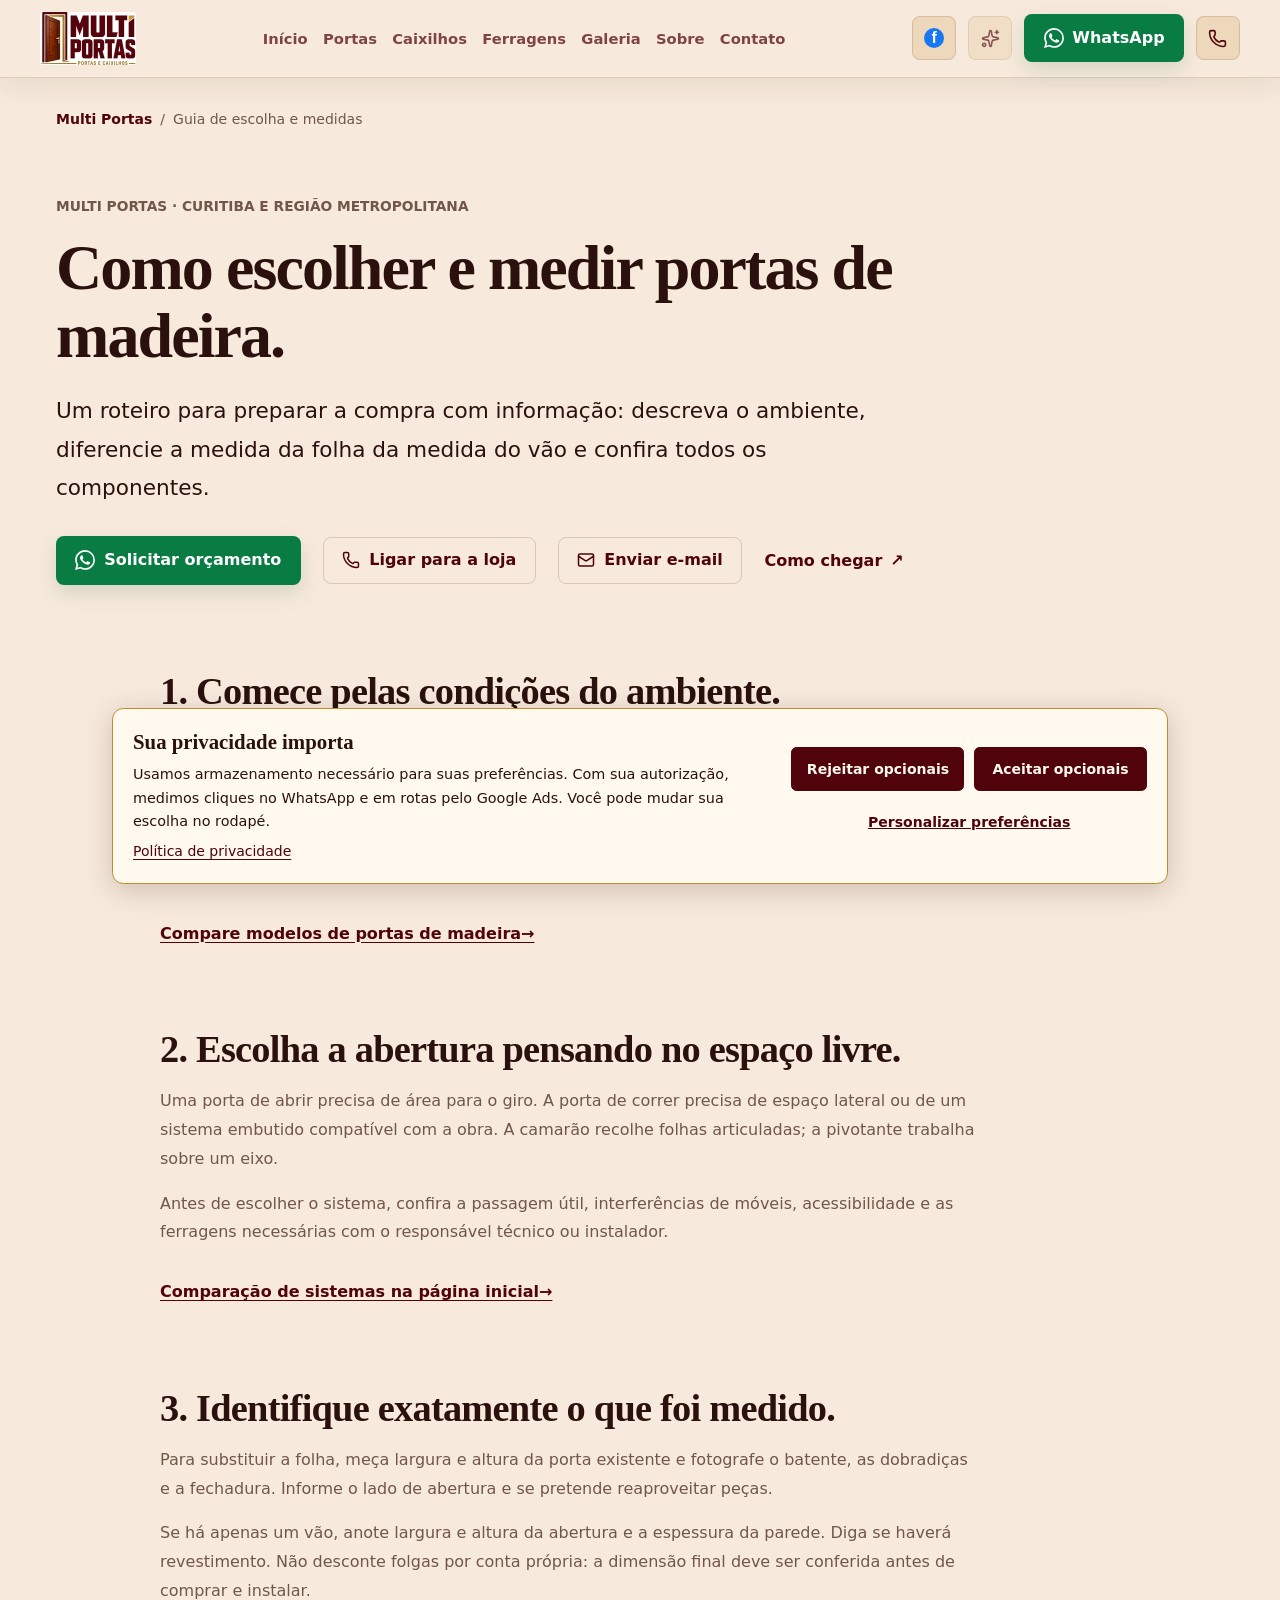
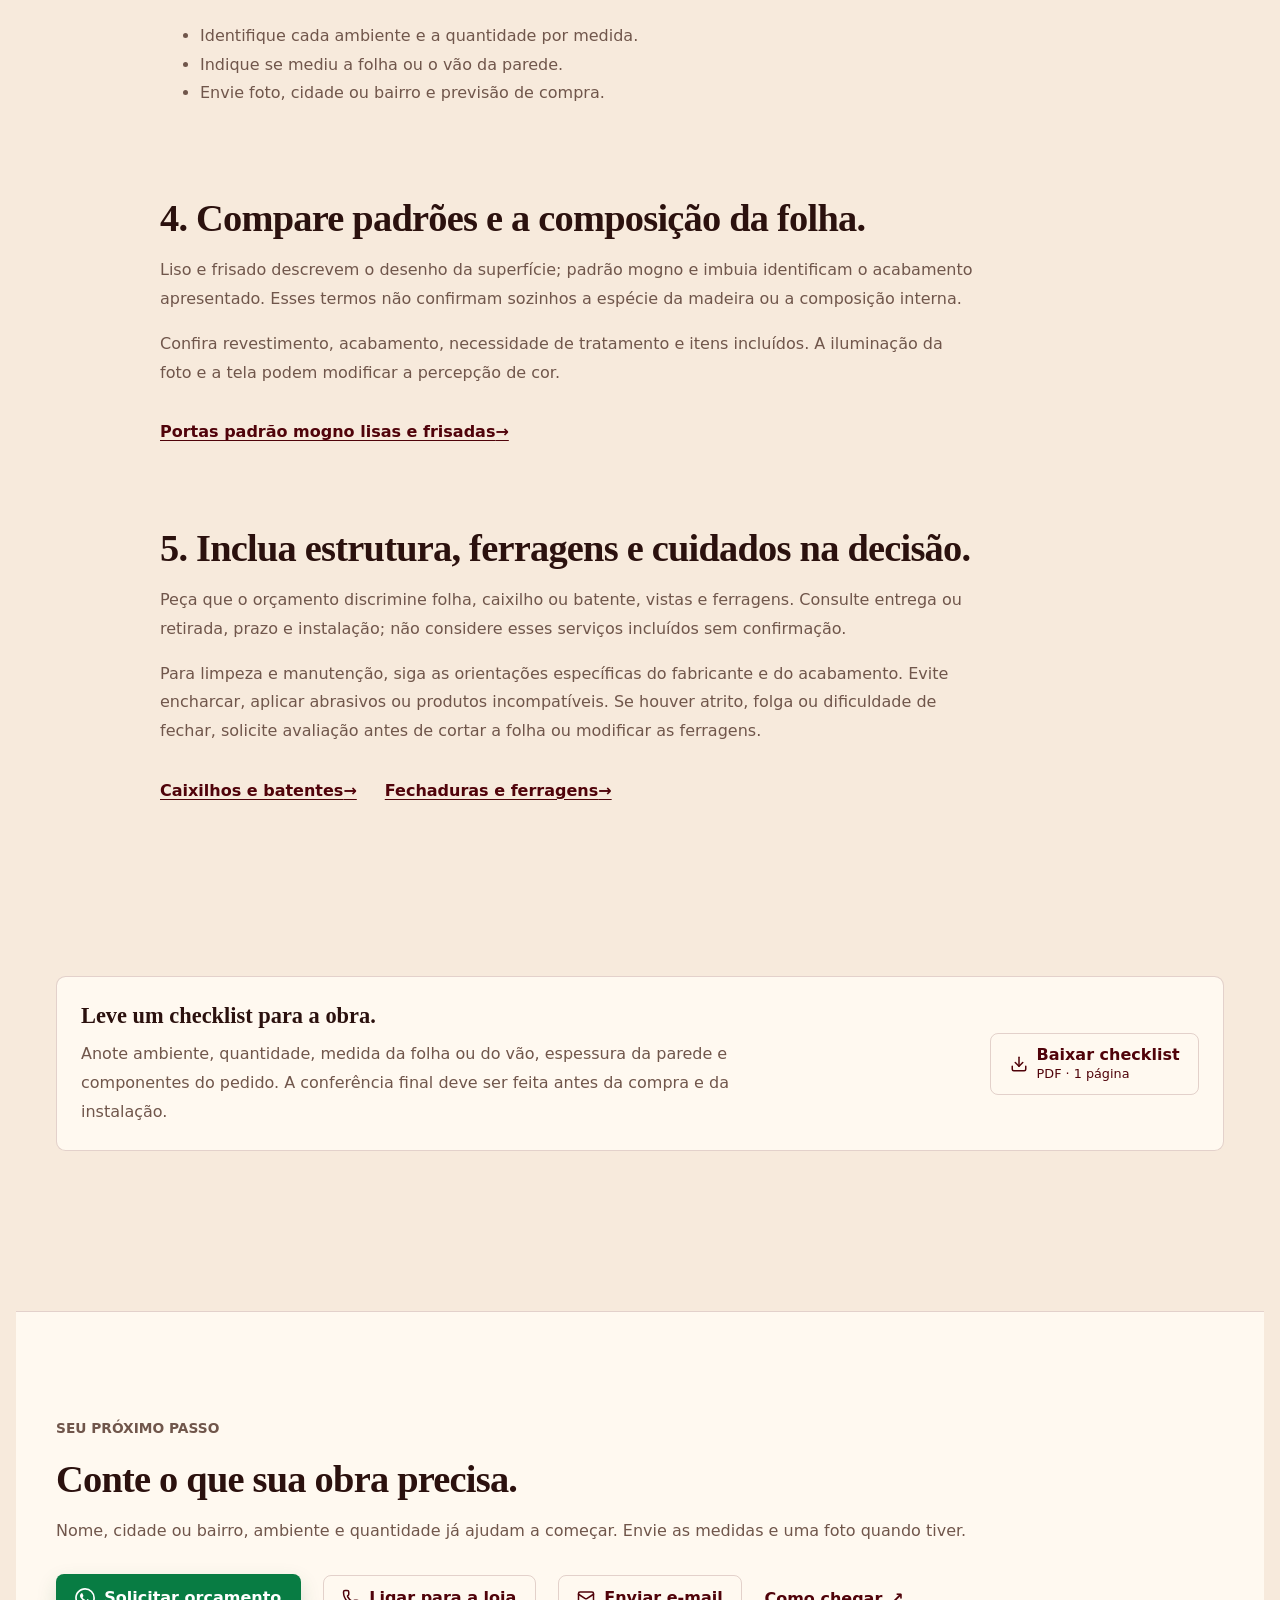
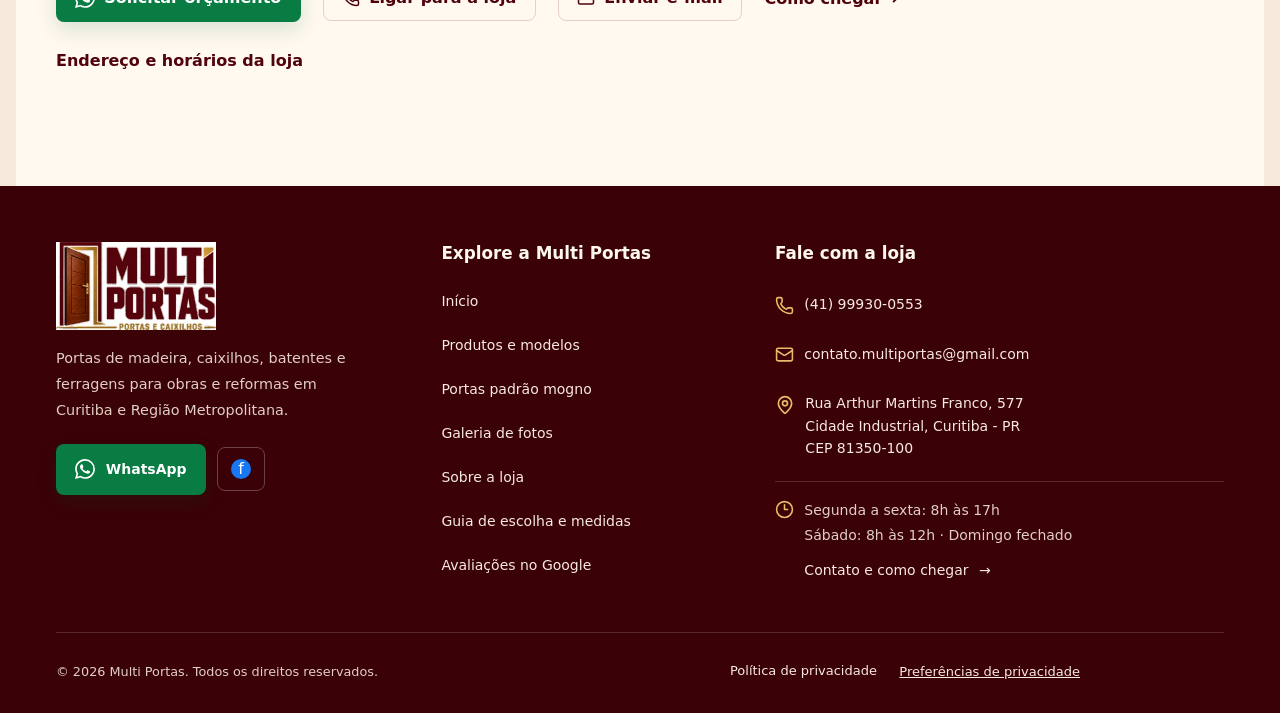
<file: guias/como-escolher-e-medir-portas/index.html>
<!doctype html>
<html lang="pt-BR" data-effects="off">
  <head>
    <meta charset="UTF-8" />
    <meta name="viewport" content="width=device-width, initial-scale=1.0" />
    <meta name="referrer" content="strict-origin-when-cross-origin" />
    <meta name="theme-color" content="#50030a" />
    <meta name="description" content="Como escolher e medir portas: folha, vão, abertura e ferragens. Baixe o checklist da Multi Portas para o orçamento." />
    <meta name="robots" content="index, follow, max-image-preview:large, max-snippet:-1" />
    <link rel="canonical" href="https://multiportas.curitiba.br/guias/como-escolher-e-medir-portas/" />
    <link rel="icon" href="/favicon.ico" sizes="any" />
    <link rel="apple-touch-icon" href="/apple-touch-icon.png" />
    <meta property="og:site_name" content="Multi Portas" />
    <meta property="og:title" content="Como Escolher e Medir Portas | Multi Portas Curitiba" />
    <meta property="og:description" content="Como escolher e medir portas: folha, vão, abertura e ferragens. Baixe o checklist da Multi Portas para o orçamento." />
    <meta property="og:url" content="https://multiportas.curitiba.br/guias/como-escolher-e-medir-portas/" />
    <meta property="og:type" content="website" />
    <meta property="og:locale" content="pt_BR" />
    <meta property="og:image" content="https://multiportas.curitiba.br/images/multi-portas-curitiba-social-1200x630.png" />
    <meta property="og:image:type" content="image/png" />
    <meta property="og:image:secure_url" content="https://multiportas.curitiba.br/images/multi-portas-curitiba-social-1200x630.png" />
    <meta property="og:image:width" content="1200" />
    <meta property="og:image:height" content="630" />
    <meta property="og:image:alt" content="Multi Portas: portas acabadas, caixilhos e ferragens em Curitiba" />
    <meta name="twitter:card" content="summary_large_image" />
    <meta name="twitter:title" content="Como Escolher e Medir Portas | Multi Portas Curitiba" />
    <meta name="twitter:description" content="Como escolher e medir portas: folha, vão, abertura e ferragens. Baixe o checklist da Multi Portas para o orçamento." />
    <meta name="twitter:image" content="https://multiportas.curitiba.br/images/multi-portas-curitiba-social-1200x630.png" />
    <meta name="twitter:image:alt" content="Multi Portas: portas acabadas, caixilhos e ferragens em Curitiba" />
    <script>document.documentElement.classList.add("js")</script>
    <title>Como Escolher e Medir Portas | Multi Portas Curitiba</title>
    <script type="application/ld+json">{"@context":"https://schema.org","@graph":[{"@type":"Store","@id":"https://multiportas.curitiba.br/#business","name":"Multi Portas","url":"https://multiportas.curitiba.br/","telephone":"+5541999300553","email":"contato.multiportas@gmail.com","description":"Loja de portas de madeira, caixilhos, batentes, vistas e ferragens na Cidade Industrial, em Curitiba, com atendimento para Curitiba e Região Metropolitana.","image":"https://multiportas.curitiba.br/images/portas-acabadas-mogno-multi-portas-640.webp","logo":"https://multiportas.curitiba.br/images/multi-portas-logo.png","openingHoursSpecification":[{"@type":"OpeningHoursSpecification","dayOfWeek":["Monday","Tuesday","Wednesday","Thursday","Friday"],"opens":"08:00","closes":"17:00"},{"@type":"OpeningHoursSpecification","dayOfWeek":["Saturday"],"opens":"08:00","closes":"12:00"}],"address":{"@type":"PostalAddress","streetAddress":"Rua Arthur Martins Franco, 577","addressLocality":"Curitiba","addressRegion":"PR","postalCode":"81350-100","addressCountry":"BR"},"sameAs":["https://www.facebook.com/p/Multi-Portas-61559518023236/","https://www.google.com/maps/search/?api=1&query=MULTI+PORTAS&query_place_id=ChIJryQxdNLi3JQRQMXNjzt3m7c"],"hasMap":"https://www.google.com/maps/search/?api=1&query=MULTI+PORTAS&query_place_id=ChIJryQxdNLi3JQRQMXNjzt3m7c","areaServed":[{"@type":"City","name":"Curitiba"},{"@type":"AdministrativeArea","name":"Região Metropolitana de Curitiba"}],"contactPoint":{"@type":"ContactPoint","telephone":"+5541999300553","email":"contato.multiportas@gmail.com","contactType":"sales","availableLanguage":"pt-BR"}},{"@type":"WebSite","@id":"https://multiportas.curitiba.br/#website","url":"https://multiportas.curitiba.br/","name":"Multi Portas","inLanguage":"pt-BR","publisher":{"@id":"https://multiportas.curitiba.br/#business"}},{"@type":"WebPage","@id":"https://multiportas.curitiba.br/guias/como-escolher-e-medir-portas/#webpage","url":"https://multiportas.curitiba.br/guias/como-escolher-e-medir-portas/","name":"Como Escolher e Medir Portas | Multi Portas Curitiba","description":"Como escolher e medir portas: folha, vão, abertura e ferragens. Baixe o checklist da Multi Portas para o orçamento.","inLanguage":"pt-BR","isPartOf":{"@id":"https://multiportas.curitiba.br/#website"},"about":{"@id":"https://multiportas.curitiba.br/#business"},"breadcrumb":{"@id":"https://multiportas.curitiba.br/guias/como-escolher-e-medir-portas/#breadcrumb"}},{"@type":"BreadcrumbList","@id":"https://multiportas.curitiba.br/guias/como-escolher-e-medir-portas/#breadcrumb","itemListElement":[{"@type":"ListItem","position":1,"name":"Multi Portas","item":"https://multiportas.curitiba.br/"},{"@type":"ListItem","position":2,"name":"Como escolher e medir portas de madeira.","item":"https://multiportas.curitiba.br/guias/como-escolher-e-medir-portas/"}]}]}</script>
    <script type="module" crossorigin src="/assets/styles-DK8tG-35.js"></script>
    <script type="module" crossorigin src="/assets/detalhe-dobradica-sobrepor-qPidy8Ws.js"></script>
    <script type="module" crossorigin src="/assets/site-main-BSzD-3kG.js"></script>
    <style data-document-css="/assets/styles-Cs9e-XIH.css" data-css-sha256="bbe26b5c00c14737def5b628e86695b184291c0ffc3798d594e833c9c6291e8f">
.sr-only{clip-path:inset(50%);white-space:nowrap;border:0!important;width:1px!important;height:1px!important;margin:-1px!important;padding:0!important;position:absolute!important;overflow:hidden!important}:root{--lightningcss-light:initial;--lightningcss-dark: ;color-scheme:light;--bg:#f7eadc;--bg-strong:#fff7ec;--ink:#2b110e;--muted:#70564b;--line:#50030a29;--surface:#fff9f0;--surface-2:#eedcc7;--wine:#50030a;--wine-2:#3a0106;--gold:#c58b28;--gold-2:#e2b85d;--kicker:#825b20;--wood:#945022;--olive:#666a43;--shadow:0 24px 60px #50030a24;--hero-text:#fff8ed;--hero-muted:#fff8edd6;--header-bg:#f7eadcf5;--header-ink:#50030a;--header-muted:#50030ab8;--header-line:#50030a24;--button-ink:#fff8ed;--radius:8px;font-synthesis:none;text-rendering:optimizelegibility;-webkit-font-smoothing:antialiased;-moz-osx-font-smoothing:grayscale;font-family:Inter,ui-sans-serif,system-ui,-apple-system,BlinkMacSystemFont,Segoe UI,sans-serif}*{box-sizing:border-box}html{scroll-behavior:smooth;-webkit-text-size-adjust:100%;-moz-text-size-adjust:100%;text-size-adjust:100%}body{background:var(--bg);color:var(--ink);letter-spacing:0;margin:0}body::selection{background:var(--gold);color:var(--wine-2)}a{color:inherit;text-decoration:none}img,video{max-width:100%;display:block}main,section,article,header,footer,nav,div,span,button{min-width:0}h1,h2,h3,p,strong,small,address,summary,dd{overflow-wrap:anywhere;max-width:100%}button,a{-webkit-tap-highlight-color:transparent}:where(a,button,summary):focus-visible{outline:3px solid var(--gold);outline-offset:3px}.site-header{z-index:20;min-height:4.75rem;color:var(--header-ink);background:var(--header-bg);border-bottom:1px solid var(--header-line);-webkit-backdrop-filter:blur(18px);backdrop-filter:blur(18px);justify-content:space-between;align-items:center;gap:1.25rem;padding:.75rem 2.5rem;display:flex;position:fixed;top:0;left:0;right:0;box-shadow:0 8px 28px #2a150c14}.brand{flex:none;align-items:center;min-width:6rem;display:inline-flex}.brand-logo-frame,.footer-logo-frame{display:block;position:relative;overflow:hidden}.brand-logo-frame{aspect-ratio:481/264;background:#fff;border-radius:4px;width:6rem}.brand-logo-frame img,.footer-logo-frame img{object-fit:cover;filter:drop-shadow(0 6px 18px #00000052);width:100%;height:100%;position:static}.brand-logo-frame img{max-width:100%}.nav-links{justify-content:center;align-items:center;gap:1.6rem;font-size:.92rem;font-weight:700;display:flex}.nav-links a{color:var(--header-muted)}.nav-links a:hover{color:var(--wine)}.header-actions,.hero-actions,.location-actions{flex-wrap:wrap;align-items:center;gap:.75rem;display:flex}.icon-button{border-radius:var(--radius);color:currentColor;cursor:pointer;background:#fff7e814;border:1px solid #ffefcf38;place-items:center;width:2.75rem;height:2.75rem;transition:transform .18s,background .18s,border-color .18s;display:inline-grid}.site-header .icon-button{color:var(--header-ink);border-color:var(--header-line);background:color-mix(in srgb, var(--header-bg) 82%, var(--gold) 18%)}.icon-button:hover{background:#fff7e829;border-color:#ffefcf5c;transform:translateY(-1px)}.icon-button:disabled{opacity:.42;cursor:not-allowed}.icon-button:disabled:hover{background:#fff7e814;border-color:#ffefcf38;transform:none}.site-header .icon-button:hover{border-color:color-mix(in srgb, var(--gold) 58%, transparent);background:color-mix(in srgb, var(--header-bg) 68%, var(--gold) 32%)}.social-button{font-family:Arial,sans-serif;font-weight:900}.facebook-mark{color:#fff;background:#1877f2;border-radius:50%;place-items:center;width:1.25rem;height:1.25rem;font-size:1rem;line-height:1;display:inline-grid}.button{border-radius:var(--radius);cursor:pointer;border:1px solid #0000;justify-content:center;align-items:center;gap:.55rem;min-height:3rem;padding:.82rem 1.15rem;font-weight:800;line-height:1;transition:transform .18s,box-shadow .18s,background .18s,border-color .18s;display:inline-flex}.button:hover{transform:translateY(-1px)}.button--primary{color:var(--button-ink);background:var(--wine);box-shadow:0 12px 26px #50030a42}.button--primary:hover{background:var(--wine-2)}.button--secondary{color:var(--wine-2);background:var(--gold-2);box-shadow:0 12px 26px #87531c33}.button--glass{color:var(--hero-text);-webkit-backdrop-filter:blur(14px);backdrop-filter:blur(14px);background:#fff7e81a;border-color:#ffefcf47}.button--ghost{min-height:2.6rem;color:var(--wine);border-color:var(--line);box-shadow:none;background:0 0}.button--ghost:hover{border-color:var(--gold);color:var(--ink);background:#c491421a}.hero{min-height:84svh;color:var(--hero-text);background:#140c08;grid-template-columns:minmax(0,.94fr) minmax(28rem,.72fr);display:grid;position:relative;overflow:hidden}.hero-shade{width:100%;height:100%;position:absolute;inset:0}.hero-media{z-index:0;background:linear-gradient(145deg,#f7ead7,#d49a51 140%);grid-area:1/2;place-items:center;min-width:0;height:100%;padding:clamp(.75rem,1.5vw,1.35rem);display:grid;position:relative}.hero-media picture{width:100%;height:100%;display:block}.hero-media img{object-fit:contain;object-position:center;border-radius:1rem;width:100%;height:100%;max-height:84svh;display:block;box-shadow:0 1.5rem 4rem #00000047}.hero-shade{z-index:1;pointer-events:none;background:linear-gradient(90deg,#0e0805fa,#0e0805eb 48%,#0e08051f 66%),linear-gradient(#0000 45%,#0e08058c)}.hero-content{z-index:2;grid-area:1/1;align-self:center;width:min(100%,48rem);padding:7.25rem 2.5rem 4.5rem;position:relative}.eyebrow,.section-kicker{text-transform:uppercase;align-items:center;gap:.45rem;margin:0 0 1rem;font-size:.86rem;font-weight:900;display:inline-flex}.eyebrow{color:var(--gold-2)}.section-kicker{color:var(--kicker)}.campaign-band .section-kicker,.works-band .section-kicker{color:var(--gold-2)}.hero h1,.section-heading h2,.campaign-band h2,.works-content h2,.location-copy h2,.final-cta h2{letter-spacing:0;margin:0;font-family:Georgia,Times New Roman,serif;font-weight:700;line-height:.98}.hero h1{text-shadow:0 18px 42px #0000006b;max-width:49rem;font-size:5.75rem}.hero-subtitle{width:min(100%,43rem);max-width:43rem;color:var(--hero-muted);overflow-wrap:break-word;margin:1.25rem 0 0;font-size:1.25rem;line-height:1.55}.hero-actions{margin-top:2rem}.hero-metrics{border-radius:var(--radius);-webkit-backdrop-filter:blur(14px);backdrop-filter:blur(14px);background:#ffefcf2e;border:1px solid #ffefcf33;grid-template-columns:repeat(3,minmax(0,1fr));gap:1px;width:min(100%,52rem);margin:2.15rem 0 0;padding:0;display:grid;overflow:hidden}.hero-metrics div{background:#110a0685;padding:1rem}.hero-metrics dt{color:var(--gold-2);text-transform:uppercase;font-size:.78rem;font-weight:900}.hero-metrics dd{color:#fff7e8e6;margin:.25rem 0 0;font-weight:700}.campaign-band{color:var(--hero-text);background:linear-gradient(90deg, #50030afa, #3a0106f5), var(--wine-2)}.qualification-card{color:#fff8ec;background:linear-gradient(135deg,#33160f,#6e2025);border:1px solid #eebe6e6b;border-radius:1.25rem;grid-template-columns:minmax(0,.9fr) minmax(0,1.1fr);align-items:center;gap:clamp(1.5rem,4vw,3.5rem);width:min(100% - 2rem,72rem);margin:0 auto;padding:clamp(1.4rem,3vw,2.5rem);display:grid;box-shadow:0 1rem 3rem #220a0433}.qualification-card h2{color:#fff8ec;margin:.2rem 0 .75rem}.qualification-card p:not(.section-kicker){color:#fff8ecd6;max-width:40rem;margin:0}.qualification-form{grid-template-columns:repeat(2,minmax(0,1fr));gap:.8rem;display:grid}.qualification-form label{color:#fff8ece6;gap:.35rem;font-size:.78rem;font-weight:800;display:grid}.qualification-form input,.qualification-form select{color:#29160f;min-width:0;min-height:2.85rem;font:inherit;background:#fffaf1;border:1px solid #fff8ec6b;border-radius:.6rem;padding:.7rem .75rem}.qualification-form .button{grid-column:1/-1;justify-content:center;margin-top:.15rem}.campaign-inner{justify-content:space-between;align-items:center;gap:2rem;width:min(100%,78rem);margin:0 auto;padding:3rem 2.5rem;display:flex}.campaign-band h2{max-width:52rem;font-size:2.4rem}.campaign-band p:not(.section-kicker){color:#fff7e8c7;max-width:44rem;margin:.85rem 0 0;line-height:1.65}.offer-section{gap:2.25rem;width:min(100%,78rem);margin:0 auto;padding:6.5rem 2.5rem;display:grid}.offer-copy{max-width:52rem}.offer-copy h2{letter-spacing:0;margin:0;font-family:Georgia,Times New Roman,serif;font-size:3.35rem;line-height:.98}.offer-copy p:not(.section-kicker){color:var(--muted);margin:1rem 0 1.6rem;font-size:1.05rem;line-height:1.7}.offer-artwork{border:1px solid var(--line);border-radius:var(--radius);width:100%;box-shadow:var(--shadow);background:#f8ead7;display:block;overflow:hidden}.offer-artwork img{object-fit:contain;width:100%;height:auto;display:block}.section{width:min(100%,78rem);margin:0 auto;padding:6.5rem 2.5rem}.section-heading{max-width:48rem;margin-bottom:2.25rem}.section-heading--inline{justify-content:space-between;align-items:end;gap:1.5rem;width:min(100%,78rem);max-width:none;margin:0 auto 2rem;padding:0 2.5rem;display:flex}.section-heading h2,.works-content h2,.location-copy h2,.final-cta h2{font-size:3.35rem}.section-heading p:not(.section-kicker),.works-content p:not(.section-kicker),.location-copy address,.final-cta p:not(.section-kicker){color:var(--muted);margin:1rem 0 0;font-size:1.05rem;line-height:1.7}.product-grid{grid-template-columns:repeat(4,minmax(0,1fr));gap:1rem;display:grid}.gallery-card{border:1px solid var(--line);border-radius:var(--radius);background:var(--surface);box-shadow:var(--shadow)}.product-card{border:1px solid var(--line);border-radius:var(--radius);width:100%;color:inherit;text-align:left;background:var(--surface);box-shadow:var(--shadow);cursor:zoom-in;grid-template-rows:24rem auto;padding:0;transition:transform .18s,border-color .18s,box-shadow .18s;display:grid;overflow:hidden}.product-card:hover{border-color:#c491428a;transform:translateY(-2px);box-shadow:0 28px 74px #3f1f113d}.product-card picture,.product-card img{width:100%;height:100%}.product-card picture{display:block}.product-card img{object-fit:contain;object-position:center;background:linear-gradient(145deg, #ffffffc7, #efe1ceb8), var(--surface-2);padding:.75rem;display:block}.product-card>span{z-index:1;background:var(--surface);gap:.35rem;min-width:0;padding:1rem;display:grid;position:relative}.product-card strong,.gallery-card h3{letter-spacing:0;margin:0;font-family:Georgia,Times New Roman,serif;font-size:1.35rem}.product-card small{color:var(--muted);font-size:.82rem;line-height:1.4;display:block}.products-cta{flex-wrap:wrap;justify-content:center;gap:.8rem 1.5rem;margin-top:2rem;display:flex}.gallery-card p{color:var(--muted);margin:0;line-height:1.6}.catalog-section{padding-top:5rem}.catalog-grid{grid-template-columns:repeat(3,minmax(0,1fr));gap:1rem;display:grid}.catalog-card{border:1px solid var(--line);border-radius:var(--radius);width:100%;min-height:25.5rem;color:inherit;text-align:left;background:var(--surface);box-shadow:var(--shadow);cursor:zoom-in;grid-template-rows:16rem 1fr;padding:0;transition:transform .18s,border-color .18s,box-shadow .18s;display:grid;overflow:hidden}.catalog-card:hover{border-color:#c491428a;transform:translateY(-2px);box-shadow:0 28px 74px #3f1f113d}.catalog-card img{object-fit:contain;background:linear-gradient(135deg, #fffaf2f0, #efe1ceb8), var(--surface-2);width:100%;height:100%;padding:.75rem}.catalog-card span{z-index:1;background:var(--surface);gap:.6rem;min-width:0;padding:1.15rem;display:grid;position:relative}.catalog-card strong{font-family:Georgia,Times New Roman,serif;font-size:1.35rem;line-height:1.08}.catalog-card small{color:var(--muted);font-size:.95rem;line-height:1.55}.gallery-section{background:var(--bg-strong);border-top:1px solid var(--line);border-bottom:1px solid var(--line);padding:5rem 0 6.5rem}.gallery-controls{color:var(--ink);gap:.6rem;display:flex}.gallery-track{scroll-snap-type:x mandatory;grid-auto-columns:minmax(21rem,32rem);grid-auto-flow:column;align-items:stretch;gap:1rem;width:100%;padding:0 2.5rem 1rem;scroll-padding-inline:2.5rem;display:grid;overflow-x:auto}.gallery-track::-webkit-scrollbar{height:.7rem}.gallery-track::-webkit-scrollbar-thumb{background:var(--gold);border-radius:99px}.gallery-card{scroll-snap-align:start;grid-template-rows:18rem minmax(9.5rem,1fr);height:100%;display:grid;overflow:hidden}.gallery-card img{object-fit:contain;object-position:center;background:var(--surface-2);width:100%;height:100%;padding:.65rem}.gallery-card div{z-index:1;background:var(--surface);align-self:stretch;min-width:0;padding:1.2rem;position:relative}.works-band{color:var(--hero-text);background:linear-gradient(90deg, #3a0106fc, #50030af2), var(--wine-2);grid-template-columns:minmax(18rem,.85fr) minmax(0,1fr);align-items:center;gap:3rem;padding:6.5rem max(2.5rem,50% - 36.5rem);display:grid;position:relative;overflow:hidden}.works-band>img{aspect-ratio:1;object-fit:cover;border-radius:var(--radius);background:#fff7e814;border:1px solid #ffefcf2e;width:100%;box-shadow:0 24px 70px #00000061}.works-content p:not(.section-kicker){color:#fff7e8c7}.works-list{flex-wrap:wrap;gap:.75rem;margin:1.6rem 0 2rem;display:flex}.works-list span{border-radius:var(--radius);color:#fff7e8e6;background:#fff7e814;border:1px solid #ffefcf33;align-items:center;gap:.5rem;min-height:2.8rem;padding:.7rem .95rem;display:inline-flex}.local-seo-section,.faq-section{padding-top:5rem}.local-grid{grid-template-columns:minmax(0,1fr) minmax(18rem,.82fr);gap:1rem;display:grid}.local-panel,.glossary-card,.faq-list details{border:1px solid var(--line);border-radius:var(--radius);background:var(--surface);box-shadow:var(--shadow)}.local-panel{padding:1.35rem}.local-panel h3,.glossary-card h3{margin:0 0 .9rem;font-family:Georgia,Times New Roman,serif;font-size:1.45rem}.local-panel p{color:var(--muted);margin:0;line-height:1.65}.keyword-cloud{flex-wrap:wrap;gap:.6rem;display:flex}.keyword-cloud span{border:1px solid var(--line);border-radius:var(--radius);min-height:2.4rem;color:var(--ink);background:#c4914214;align-items:center;padding:.55rem .75rem;font-size:.93rem;font-weight:800;display:inline-flex}.glossary-card svg{color:var(--gold)}.glossary-grid{grid-template-columns:repeat(4,minmax(0,1fr));gap:1rem;display:grid}.glossary-card{padding:1.35rem}.glossary-card p{color:var(--muted);margin:0;line-height:1.62}.faq-list{gap:.75rem;display:grid}.faq-list details{overflow:hidden}.faq-list summary{min-height:3.5rem;color:var(--ink);cursor:pointer;align-items:center;padding:1rem 1.15rem;font-weight:900;display:flex}.faq-list summary::marker{color:var(--gold)}.faq-list p{color:var(--muted);margin:0;padding:0 1.15rem 1.1rem;line-height:1.65}.location-section{background:var(--bg-strong);border-top:1px solid var(--line);grid-template-columns:minmax(18rem,.72fr) minmax(0,1fr);align-items:stretch;gap:2rem;padding:6.5rem max(2.5rem,50% - 36.5rem);display:grid}.location-copy{align-self:center}.location-copy address{font-style:normal}.location-actions{margin-top:1.7rem}.phone-link{color:var(--wine);align-items:center;gap:.55rem;margin-top:1.25rem;font-size:1.15rem;font-weight:900;display:inline-flex}.facebook-link{color:var(--ink);align-items:center;gap:.55rem;margin-top:.9rem;font-weight:900;display:inline-flex}.facebook-link:hover{color:var(--wine)}.map-shell{border:1px solid var(--line);border-radius:var(--radius);min-height:26rem;box-shadow:var(--shadow);background:var(--surface-2);position:relative;overflow:hidden}.map-shell iframe{filter:saturate(.92)contrast(1.02);border:0;width:100%;height:100%}.map-placeholder{width:100%;height:100%;min-height:26rem;color:var(--ink);font:inherit;text-align:center;cursor:pointer;background:radial-gradient(circle at 50% 42%, #c4914238, transparent 28%), linear-gradient(135deg, var(--surface), var(--surface-2));border:0;place-content:center;justify-items:center;gap:.65rem;padding:2rem;display:grid}.map-placeholder span{font-size:1.05rem;font-weight:900}.map-placeholder small{max-width:24rem;color:var(--muted);font-size:.9rem;line-height:1.5}.map-placeholder:hover,.map-placeholder:focus-visible{background:radial-gradient(circle at 50% 42%, #c4914252, transparent 30%), linear-gradient(135deg, var(--surface), var(--surface-2))}.map-badge{z-index:2;max-width:calc(100% - 2rem);color:var(--button-ink);background:color-mix(in srgb, var(--wine) 92%, #000 8%);border:1px solid color-mix(in srgb, var(--gold) 50%, transparent);pointer-events:none;border-radius:999px;align-items:center;gap:.5rem;padding:.75rem .9rem;font-size:.92rem;font-weight:900;line-height:1.2;display:inline-flex;position:absolute;bottom:1rem;left:1rem;box-shadow:0 14px 30px #32190c38}.final-cta{grid-template-columns:minmax(8rem,11rem) minmax(0,1fr) minmax(8rem,11rem);align-items:center;gap:2rem;width:min(100%,78rem);margin:0 auto;padding:6rem 2.5rem;display:grid}.final-cta>img{object-fit:contain;object-position:center;background:var(--surface-2);border-radius:var(--radius);width:100%;height:15rem;box-shadow:var(--shadow);padding:.6rem}.final-cta>div{text-align:center}.final-cta .button{margin-top:1.5rem}.image-lightbox{z-index:90;-webkit-backdrop-filter:blur(14px);backdrop-filter:blur(14px);background:#0a0604d6;place-items:center;padding:1.25rem;display:grid;position:fixed;inset:0}.image-lightbox-panel{border-radius:var(--radius);width:min(100%,68rem);max-height:min(92svh,56rem);color:var(--hero-text);background:#120b08;border:1px solid #ffefcf38;grid-template-rows:minmax(0,1fr) auto;display:grid;position:relative;overflow:hidden;box-shadow:0 36px 100px #0000008f}.image-lightbox-panel img{object-fit:contain;background:#fff7e80d;width:100%;max-height:76svh;padding:1rem}.image-lightbox-panel>div{border-top:1px solid #ffefcf24;padding:1rem 1.2rem 1.2rem}.image-lightbox-panel h3{margin:0;font-family:Georgia,Times New Roman,serif;font-size:1.45rem}.image-lightbox-panel p{color:#fff7e8c2;margin:.45rem 0 0;line-height:1.55}.image-lightbox-close{z-index:1;color:var(--hero-text);background:#120b08b8;position:absolute;top:.75rem;right:.75rem}.floating-whatsapp{z-index:25;min-height:3.25rem;padding-inline:1.2rem;position:fixed;bottom:1.25rem;right:1.25rem}@media (width<=1080px){.hero h1{font-size:4.5rem}.section-heading h2,.campaign-band h2,.offer-copy h2,.works-content h2,.location-copy h2,.final-cta h2{font-size:2.7rem}.model-grid,.glossary-grid,.catalog-grid{grid-template-columns:repeat(2,minmax(0,1fr))}.works-band,.location-section{grid-template-columns:1fr}.works-band>img{object-position:top;max-height:28rem}.product-grid{grid-template-columns:repeat(3,minmax(0,1fr))}}@media (width<=820px){.qualification-card{grid-template-columns:1fr}.site-header{min-height:4.25rem;padding:.65rem 1rem}.brand-logo-frame{width:5.25rem}.nav-links,.header-cta,.site-header .social-button{display:none}.hero{grid-template-rows:auto auto;grid-template-columns:1fr;min-height:0;padding-top:4.25rem}.hero-media{grid-area:1/1;height:auto;padding:0;position:relative;inset:auto}.hero-media picture{height:auto}.hero-media img{object-fit:contain;height:auto;max-height:none;box-shadow:none;border-radius:0}.hero-shade{display:none}.hero-content{background:#140c08;grid-area:2/1;align-self:stretch;padding:1.75rem 1rem 2.25rem}.hero h1{font-size:3.25rem;line-height:1.06}.hero-subtitle{font-size:1rem}.campaign-inner{padding-top:1.35rem;padding-bottom:2.35rem}.hero-metrics{grid-template-columns:repeat(3,minmax(0,1fr))}.campaign-inner,.section-heading--inline{flex-direction:column;align-items:flex-start}.campaign-inner,.offer-section,.section,.location-section,.works-band,.final-cta,.site-footer{padding-left:1rem;padding-right:1rem}.section{padding-top:4.5rem;padding-bottom:4.5rem}.section-heading h2,.campaign-band h2,.offer-copy h2,.works-content h2,.location-copy h2,.final-cta h2{font-size:2.2rem;line-height:1.08}.local-grid,.glossary-grid,.catalog-grid{grid-template-columns:1fr}.product-grid{grid-template-columns:repeat(2,minmax(0,1fr))}.product-card{grid-template-rows:auto auto;height:auto}.product-card picture,.product-card img{aspect-ratio:9/14;width:100%;height:auto}.product-card>span{min-height:6.25rem}.catalog-card{grid-template-rows:auto auto;min-height:0}.catalog-card img{aspect-ratio:4/3;width:100%;height:auto}.gallery-track{grid-auto-columns:minmax(18rem,82%);padding-inline:1rem;scroll-padding-inline:1rem}.gallery-card{grid-template-rows:auto auto;height:auto}.gallery-card img{aspect-ratio:4/3;width:100%;height:auto}.gallery-card div{min-height:10rem}.section-heading--inline{padding-inline:1rem}.final-cta{grid-template-columns:1fr}.final-cta>img{display:none}}@media (width<=520px){.hero h1{font-size:2.55rem;line-height:1.08}.hero-subtitle{max-width:21rem;font-size:.98rem}.hero-actions{grid-template-columns:repeat(2,minmax(0,1fr));align-items:stretch;display:grid}.location-actions{flex-direction:column;align-items:stretch}.hero-actions .button{min-height:3.25rem;padding-inline:.75rem;font-size:.86rem}.hero-metrics div{padding:.7rem .55rem}.hero-metrics dt{font-size:.67rem}.hero-metrics dd{font-size:.8rem;line-height:1.3}.button{width:100%}.floating-whatsapp{display:none}.image-lightbox{padding:.75rem}.image-lightbox-panel img{max-height:70svh;padding:.5rem}}@media (width<=350px){.product-grid{grid-template-columns:1fr}.product-card img{max-height:32rem}.product-card>span{min-height:0}}@media (prefers-reduced-motion:reduce){*,:before,:after{scroll-behavior:auto!important;transition-duration:.01ms!important;animation-duration:.01ms!important;animation-iteration-count:1!important}}:root{--header-height:92px}.site-header{transition:background .25s,box-shadow .25s;position:sticky}.site-header.is-scrolled{background:#fff7ecf7;box-shadow:0 8px 32px #2b110e16}.reading-progress{z-index:50;background:var(--gold);transform-origin:0;pointer-events:none;width:100%;height:3px;position:fixed;top:0;left:0;transform:scaleX(0)}[id]{scroll-margin-top:calc(var(--header-height) + 18px)}.skip-link{z-index:100;background:var(--surface);color:var(--wine);padding:.85rem 1rem;position:fixed;top:.6rem;left:1rem;transform:translateY(-180%)}.skip-link:focus{transform:none}.menu-toggle{display:none}.effects-toggle[aria-pressed=false]{opacity:.65}.hero{grid-template-columns:minmax(0,1fr) minmax(0,.9fr);min-height:0}.hero-content{padding:clamp(2rem,5vw,5rem) clamp(1.5rem,4vw,5rem)}.hero h1{letter-spacing:-.035em;font-size:clamp(3rem,5.2vw,6rem);line-height:1.02}.hero h1 span,.hero h1 em{display:block}.hero h1 em{color:var(--gold-2);font-weight:400}.hero-subtitle{font-size:clamp(1rem,1.2vw,1.2rem)}.hero-media{height:auto;padding:clamp(1.25rem,3vw,3rem)}.hero-media picture{width:min(100%,560px);height:auto}.hero-media img{object-fit:contain;width:100%;height:auto;max-height:none}.hero-shade{display:none}.hero-metrics{-webkit-backdrop-filter:none;backdrop-filter:none;background:0 0;border:0;border-radius:0;grid-template-columns:1fr;gap:0;margin-top:2rem}.hero-metrics div{background:0 0;border-top:1px solid #fff7e824;justify-content:space-between;align-items:baseline;gap:1rem;padding:.75rem 0;display:flex}.hero-metrics dd{text-align:right;font-size:.85rem}.craft-strip{color:var(--wine);border-bottom:1px solid var(--line);background:var(--surface-2);margin-bottom:4rem;overflow:hidden}.craft-strip>div{width:max-content;animation:36s linear infinite craft-travel;display:flex}.craft-strip span{text-transform:uppercase;letter-spacing:.1em;flex-shrink:0;align-items:center;gap:2.5rem;padding:1.2rem 1.25rem;font-size:clamp(.8rem,1.3vw,1rem);font-weight:700;display:flex}.craft-strip i{color:var(--kicker);font-size:1.3rem;font-style:normal}@keyframes craft-travel{to{transform:translate(-50%)}}.qualification-card{margin-block:0 1rem;padding:clamp(1.5rem,4vw,3.5rem)}.qualification-card .section-kicker{color:var(--gold-2)}.qualification-card h2{letter-spacing:-.025em;font:700 clamp(2.2rem,3.5vw,3.2rem)/1.05 Georgia,serif}.qualification-card .form-note{margin-top:1.25rem;font-size:.9rem}.form-direct{border-bottom:1px solid #fff8ec66;align-items:center;gap:.6rem;margin-top:1.4rem;padding-bottom:.3rem;font-size:.9rem;font-weight:700;display:inline-flex}.qualification-form input,.qualification-form select,.qualification-form textarea{font:inherit;color:#29160f;background:#fffaf1;border:1px solid #fff8ec6b;border-radius:.5rem;width:100%;min-width:0;min-height:48px;padding:.75rem;font-size:1rem;line-height:1.4}.qualification-form textarea{resize:vertical}.qualification-form .form-wide{flex-wrap:wrap;grid-column:1/-1;gap:.35rem;display:flex}.form-wide textarea{flex-basis:100%}.optional{margin-left:auto;font-size:.72rem;font-weight:400}.qualification-card .form-privacy{text-align:center;grid-column:1/-1;margin-top:.15rem;font-size:.73rem;line-height:1.6}.form-privacy a{text-decoration:underline}:where(input,select,textarea):focus-visible{outline:3px solid var(--gold-2);outline-offset:3px}.catalog-card--wide{grid-column:span 2}.catalog-card--wide img{padding:1.5rem}.gallery-card--wide{grid-column:span 2}.final-cta{grid-template-columns:minmax(8rem,12rem) minmax(0,1fr) minmax(8rem,12rem);gap:clamp(1rem,3vw,3rem)}.final-cta>img{aspect-ratio:3/4;object-fit:cover;height:auto;padding:0}.final-cta>img:first-child{transform:rotate(-4deg)}.final-cta>img:last-child{transform:rotate(4deg)}.final-cta h2{font-size:clamp(2.2rem,3.8vw,3.6rem)}.button{transition:translate .3s cubic-bezier(.16,1,.3,1),transform .25s,background .25s,box-shadow .25s}.button svg:last-child{transition:transform .25s}.button:hover svg:last-child{transform:translate(3px)}.image-lightbox-panel{animation:.25s ease-out lightbox-in}@keyframes lightbox-in{0%{opacity:.4;transform:translateY(14px)scale(.98)}to{opacity:1;transform:none}}.faq-list details[open] p{animation:.3s ease-out answer-in}@keyframes answer-in{0%{opacity:0;transform:translateY(-6px)}to{opacity:1;transform:none}}.door-showcase{grid-template-columns:1fr 1fr;align-items:center;gap:clamp(2rem,6vw,6rem);display:grid}.door-copy h2{letter-spacing:-.025em;margin:0;font:700 clamp(2.2rem,4vw,3.6rem)/1.04 Georgia,serif}.door-copy>p:not(.section-kicker){color:var(--muted);margin-block:1.25rem 1.75rem;font-size:1.05rem;line-height:1.8}.door-copy small{max-width:27rem;color:var(--muted);margin-top:1rem;font-size:.75rem;line-height:1.6;display:block}.door-interactive{border:1px solid var(--line);background:var(--surface);border-radius:1rem;padding:1rem 1rem 1.25rem;overflow:hidden}.door-controls{max-width:280px;margin:auto}.door-control-heading{justify-content:space-between;align-items:center;font-size:.8rem;font-weight:700;display:flex}.door-controls input{width:100%;min-height:44px;accent-color:var(--wine);cursor:pointer;display:block}.door-controls button{min-height:44px;color:var(--wine);font:inherit;cursor:pointer;background:0 0;border:0;justify-content:center;align-items:center;gap:.5rem;width:100%;font-weight:700;display:flex}.reviews-section{background:var(--bg-strong);border-top:1px solid var(--line);border-bottom:1px solid var(--line)}.reviews-heading{justify-content:space-between;align-items:center;gap:3rem;max-width:none;display:flex}.reviews-heading h2{letter-spacing:-.025em;font-size:clamp(2.3rem,4.3vw,4rem);line-height:1.04}.reviews-heading h2 em{color:var(--wine);font-weight:400}.google-profile{border-left:1px solid var(--line);flex:0 0 min(35%,330px);gap:.6rem;padding-left:2rem;font-size:.85rem;display:grid}.google-word{letter-spacing:-.04em;color:var(--ink);font-size:1.3rem;font-weight:750}.google-profile strong{font-size:2rem;font-weight:500}.google-profile small{color:var(--muted)}.google-profile-link{color:var(--wine);align-items:center;gap:.4rem;font-weight:750;display:flex}.reviews-toolbar{justify-content:space-between;align-items:center;gap:1rem;margin-bottom:1rem;display:flex}.reviews-toolbar>p{color:var(--kicker);align-items:center;gap:.5rem;font-size:.85rem;display:flex}.reviews-track{scroll-snap-type:x mandatory;scrollbar-width:thin;grid-auto-columns:calc(33.3333% - .666667rem);grid-auto-flow:column;gap:1rem;margin:0;padding:.5rem 0 1rem;list-style:none;display:grid;overflow-x:auto}.review-card{scroll-snap-align:start;border:1px solid var(--line);background:var(--surface);border-radius:.6rem;flex-direction:column;min-width:0;padding:clamp(1rem,2vw,1.75rem);display:flex}.review-top{color:var(--kicker);justify-content:space-between;align-items:center;gap:1rem;display:flex}.review-stars{gap:.18rem;display:flex}.review-card blockquote{white-space:pre-line;overflow-wrap:anywhere;margin:1.4rem 0 1.75rem;font:1.1rem/1.7 Georgia,serif}.review-author{align-items:center;gap:.75rem;margin-top:auto;font-size:.83rem;display:flex}.review-author>img,.author-initial{object-fit:cover;border-radius:50%;width:40px;height:40px}.author-initial{background:var(--surface-2);color:var(--wine);place-items:center;display:grid}.review-author time{color:var(--muted);margin-top:.25rem;font-size:.72rem;display:block}.review-source{border-top:1px solid var(--line);color:var(--wine);justify-content:space-between;gap:.5rem;margin-top:1.25rem;padding-top:1rem;font-size:.76rem;font-weight:700;display:flex}.reviews-disclosure{color:var(--muted);margin:1rem 0 0;font-size:.73rem;line-height:1.8}.reviews-disclosure a{text-decoration:underline}.reviews-invitation{border:1px solid var(--line);background:var(--surface);border-radius:var(--radius);align-items:center;gap:1.75rem;padding:2rem;display:flex}.reviews-invitation>svg{color:var(--kicker);flex-shrink:0}.reviews-invitation h3{margin:0;font:1.6rem Georgia,serif}.reviews-invitation p{color:var(--muted);margin-bottom:0;font-size:.95rem;line-height:1.7}.reviews-invitation .button{flex-shrink:0;margin-left:auto}@media (prefers-reduced-motion:no-preference){@supports (animation-timeline:view()){html[data-effects=on] .works-band>img{animation:linear both photo-drift;animation-timeline:view();animation-range:entry exit}@keyframes photo-drift{0%{transform:translateY(-10px)}to{transform:translateY(10px)}}}}html[data-effects=off]{scroll-behavior:auto}html[data-effects=off] *,html[data-effects=off] :before,html[data-effects=off] :after{transition:none!important;animation:none!important}html[data-effects=off] .craft-strip>div{transform:none}@media (width<=1150px){.nav-links{gap:.8rem;font-size:.75rem}.site-header{gap:1rem;padding-inline:1.5rem}.site-header .social-button{display:none}.hero-content{padding:2.5rem 1.5rem}.hero h1{font-size:clamp(2.5rem,5vw,4rem)}}@media (width<=960px){.nav-links{display:none}.menu-toggle{place-items:center;display:inline-grid}.nav-links.is-open{background:var(--surface);border-bottom:1px solid var(--line);box-shadow:var(--shadow);gap:.15rem;padding:1rem 1.5rem 1.5rem;display:grid;position:absolute;top:100%;left:0;right:0}.nav-links.is-open a{padding:.9rem .5rem;font-size:.95rem}.door-showcase{gap:2rem}.reviews-track{grid-auto-columns:calc(50% - .5rem)}}@media (width<=820px){.site-header{padding:.65rem 1rem}.header-cta{padding:.75rem;font-size:.8rem;display:inline-flex}.hero{grid-template-columns:1fr;padding-top:0}.hero-media{grid-row:2;padding:1rem}.hero-media picture{width:min(100%,360px);margin:auto}.hero-media img{border-radius:.5rem}.hero-content{grid-row:1;padding:2.25rem 1rem 2.5rem}.hero h1{font-size:clamp(2.6rem,7vw,4rem)}.hero-subtitle,.hero-metrics{max-width:38rem}.craft-strip{margin-bottom:2.5rem}.qualification-form{gap:1rem}.qualification-card{border-radius:.75rem}.catalog-grid{grid-template-columns:repeat(2,minmax(0,1fr))}.catalog-card{min-height:0}.catalog-card img{aspect-ratio:1}.catalog-card--wide img{aspect-ratio:3;padding:1rem}.gallery-card--wide{grid-column:auto}.gallery-card--wide img{aspect-ratio:3}.door-showcase{grid-template-columns:1fr}.door-interactive{width:100%;max-width:440px;margin:auto}.final-cta{grid-template-columns:1fr}.final-cta>img{display:none}.reviews-heading{flex-direction:column;align-items:flex-start;gap:1.75rem}.google-profile{border-left:0;flex-basis:auto;padding-left:0}.reviews-invitation{flex-wrap:wrap;align-items:flex-start;padding:1.5rem}.reviews-invitation>div{flex:1}.reviews-invitation .button{margin-left:0}}@media (width<=520px){.header-actions{gap:.4rem}.effects-toggle,.menu-toggle{width:40px;min-width:40px;height:40px}.brand-logo-frame{width:5rem}.hero h1{font-size:clamp(2.5rem,10vw,3.3rem)}.qualification-form{grid-template-columns:1fr}.qualification-form label{font-size:.85rem}.catalog-grid{grid-template-columns:1fr}.catalog-card--wide{grid-column:auto}.catalog-card img{aspect-ratio:4/3}.catalog-card--wide img{aspect-ratio:3}.reviews-track{grid-auto-columns:88%}.reviews-toolbar>p{max-width:12rem;font-size:.75rem}.reviews-invitation>svg{display:none}.reviews-invitation>div{flex-basis:100%}.door-interactive{padding-inline:1.5rem}}@media (prefers-reduced-motion:reduce){*,:before,:after{scroll-behavior:auto!important;transition:none!important;animation:none!important}}@media (width<=520px){.site-header{gap:.6rem}.header-actions{flex-wrap:nowrap;gap:.4rem}.header-cta{white-space:nowrap;width:auto;min-height:40px;padding:.6rem .75rem;font-size:.72rem}.header-cta>svg{display:none}.brand-logo-frame{width:4.5rem}}.photo-marquee{background:var(--bg);content-visibility:auto;contain-intrinsic-size:auto 550px;padding:4.5rem 0 5rem}.photo-marquee .section-heading{align-items:center}.photo-marquee .section-heading h2{font-size:clamp(2.2rem,4vw,3.3rem)}.photo-marquee-viewport{scrollbar-width:none;overscroll-behavior-inline:contain;touch-action:pan-x pan-y;width:100%;overflow-x:auto}.photo-marquee-viewport::-webkit-scrollbar{display:none}.photo-marquee-track{width:max-content;display:flex}.photo-marquee-group{flex-shrink:0;gap:1.25rem;padding-right:1.25rem;display:flex}.marquee-photo{aspect-ratio:4/5;background:var(--surface-2);border-radius:.6rem;flex:none;width:clamp(230px,27vw,360px);margin:0;position:relative;overflow:hidden}.marquee-photo img{object-fit:cover;width:100%;height:100%;display:block}.marquee-photo figcaption{color:#fff8ed;background:linear-gradient(#0000,#160b05d9);padding:3.5rem 1.25rem 1.25rem;font-size:1.05rem;font-weight:700;position:absolute;bottom:0;left:0;right:0}html[data-effects=off] .photo-marquee-group[aria-hidden=true]{display:none}@media (width<=820px){.photo-marquee{padding-block:3rem}.photo-marquee .section-heading{align-items:flex-start}}@media (width<=520px){.marquee-photo{width:72vw}.photo-marquee-group{gap:1rem;padding-right:1rem}}@media (prefers-reduced-motion:reduce){.photo-marquee-group[aria-hidden=true]{display:none}}.works-band>img{aspect-ratio:auto;object-fit:contain;object-position:center;justify-self:center;width:min(100%,420px);height:auto;max-height:32rem}.final-cta>img{aspect-ratio:auto;object-fit:contain;object-position:center;height:15rem;max-height:15rem;box-shadow:none;background:0 0}.marquee-photo{aspect-ratio:auto;background:var(--surface);border:1px solid var(--line);grid-template-rows:minmax(0,1fr) auto;height:clamp(250px,28vw,350px);padding:.65rem;display:grid}.marquee-photo img{object-fit:contain;min-height:0}.marquee-photo figcaption{color:var(--ink);background:0 0;padding:.8rem .4rem .3rem;font-size:.92rem;position:static}.marquee-photo--landscape{width:clamp(300px,38vw,500px)}@media (width<=520px){.marquee-photo--landscape{width:85vw}.product-card img{max-height:24rem}}.hero h1{font-size:clamp(2.7rem,4.5vw,5.4rem)}.measurement-download{background:var(--surface);border:1px solid var(--line);border-radius:.6rem;flex-wrap:wrap;justify-content:space-between;align-items:center;gap:1.2rem 2rem;margin-block:1.5rem;padding:1.5rem;display:flex}.measurement-download>div{flex:20rem;max-width:43rem}.measurement-download h3{margin:0 0 .6rem;font:700 1.4rem/1.3 Georgia,serif}.measurement-download p{color:var(--muted);margin:0;line-height:1.75}.measurement-download small{margin-top:.3rem;font-size:.8rem;font-weight:400;display:block}.section-jump{flex-wrap:wrap;justify-content:center;gap:.6rem;max-width:78rem;margin:0 auto 2.5rem;padding:0 1rem;display:flex}.section-jump a{border:1px solid var(--line);background:var(--surface);min-height:44px;color:var(--wine);border-radius:999px;align-items:center;padding:.65rem 1rem;font-size:.85rem;font-weight:700;display:inline-flex}.product-model{border:1px solid var(--line);border-radius:var(--radius);background:var(--surface);overflow:hidden}.product-model>h3{min-height:3rem;margin:0;padding:1rem 1rem .5rem;font:700 1.3rem Georgia,serif}.product-model .product-card{box-shadow:none;border:0;border-radius:0;grid-template-rows:21rem auto;display:grid}.product-model .product-card>span{min-height:0;color:var(--wine);padding:.7rem 1rem;font-size:.8rem;font-weight:700;text-decoration:underline}.model-second-view{min-height:44px;color:var(--muted);border-top:1px solid var(--line);justify-content:space-between;align-items:center;gap:.5rem;padding:.6rem 1rem;font-size:.78rem;display:flex}a.model-second-view{color:var(--wine);font-weight:700}.comparison-wrap{border:1px solid var(--line);border-radius:.6rem;overflow-x:auto}.comparison-hint{display:none}.door-comparison{border-collapse:collapse;width:100%;font-size:.95rem;line-height:1.7}.door-comparison caption{text-align:left;color:var(--muted);background:var(--surface);padding:1rem;font-size:.85rem}.door-comparison th,.door-comparison td{text-align:left;border-top:1px solid var(--line);vertical-align:top;padding:1rem 1.2rem}.door-comparison thead th{color:var(--wine);background:var(--surface-2);font-size:.85rem}.door-comparison tbody th{width:22%;color:var(--ink);font-weight:700}.door-comparison td{color:var(--muted)}.guide-note{color:var(--muted);margin-top:1.2rem;font-size:.87rem;line-height:1.75}.text-link{min-height:44px;color:var(--wine);align-items:center;gap:.5rem;font-weight:700;display:inline-flex}.measurement-steps{grid-template-columns:repeat(4,minmax(0,1fr));gap:1rem;margin:0;padding:0;list-style:none;display:grid}.measurement-steps li{border:1px solid var(--line);background:var(--surface);border-radius:.6rem;padding:1.4rem}.step-number{color:var(--kicker);margin-bottom:1rem;font:italic 2rem Georgia,serif;display:block}.measurement-steps h3{margin:0 0 .75rem;font:700 1.25rem/1.25 Georgia,serif}.measurement-steps p{color:var(--muted);margin:0;font-size:.9rem;line-height:1.75}.guide-contact{justify-content:space-between;align-items:center;gap:2rem;padding:1.5rem 0 0;display:flex}.guide-contact p{max-width:38rem;color:var(--muted);line-height:1.7}.location-service{max-width:38rem;line-height:1.8}.no-script-contact{max-width:72rem;color:var(--wine);background:var(--surface);margin:2rem auto;padding:1rem;line-height:1.7}@media (width<=1080px){.measurement-steps{grid-template-columns:repeat(2,minmax(0,1fr))}}@media (width<=820px){.product-model .product-card{grid-template-rows:auto auto}.product-model .product-card picture,.product-model .product-card img{aspect-ratio:9/14;max-height:22rem}.guide-contact{flex-direction:column;align-items:flex-start;gap:1rem}.door-comparison{min-width:650px}.comparison-hint{color:var(--muted);font-size:.85rem;display:block}}@media (width<=520px){.hero h1{font-size:2.55rem}.measurement-steps{grid-template-columns:1fr}.section-jump{justify-content:flex-start}.product-model>h3{font-size:1.15rem}}.form-field{gap:.35rem;display:grid}.qualification-card .qualification-form .field-error{color:#fff8ec;margin:0;font-size:.875rem;line-height:1.5}.qualification-form .form-field.form-wide{display:grid}.form-wide label{align-items:center;display:flex}html:not(.js) :is(.qualification-form,.door-controls,.effects-toggle,.menu-toggle){display:none}.review-stars{letter-spacing:.08em;font-size:1.15rem;line-height:1}.site-footer a{align-items:center;max-width:100%;min-height:44px;font-size:.875rem;line-height:1.6;display:inline-flex}.site-footer .privacy-link{font-size:.875rem}.facebook-link,.form-direct{min-height:44px}.qualification-form label{font-size:.875rem}.qualification-card .form-privacy{font-size:.8125rem}.form-privacy a{align-items:center;min-height:24px;padding-inline:.2rem;display:inline-flex}.review-author{min-height:44px;font-size:.875rem}.review-author time{font-size:.8125rem}.review-source{align-items:center;min-height:44px;font-size:.875rem}.review-quote{height:1.75rem;font:3.5rem/.7 Georgia,serif}.model-second-view>span[aria-hidden],.review-source>span[aria-hidden]{font-size:1.25rem}.offer-guide-link{max-width:36rem;margin-block:.5rem 1.25rem;display:flex}@media (width<=960px){.nav-links.is-open{max-height:calc(100dvh - var(--header-height));overscroll-behavior:contain;overflow-y:auto}}@media (width<=520px){.effects-toggle,.menu-toggle{width:44px;min-width:44px;height:44px}.header-cta{min-height:44px;font-size:.875rem}.qualification-form label{font-size:.875rem}.door-copy small,.reviews-toolbar>p{font-size:.8125rem}}.category-main h1{letter-spacing:-.03em;margin:0;font:700 clamp(2.5rem,4.6vw,4.8rem)/1.04 Georgia,serif}.category-main h2{letter-spacing:-.02em;margin-top:0;font:700 clamp(2rem,3.5vw,3.2rem)/1.08 Georgia,serif}.category-main p{color:var(--muted);line-height:1.8}.category-main .category-lead{color:var(--ink);font-size:clamp(1.1rem,1.5vw,1.3rem)}.breadcrumbs{max-width:78rem;margin:auto;padding:1.25rem 2.5rem 0}.breadcrumbs ol{flex-wrap:wrap;align-items:center;gap:.5rem;margin:0;padding:0;font-size:.875rem;list-style:none;display:flex}.breadcrumbs li+li:before{content:"/";color:var(--muted);margin-right:.5rem}.breadcrumbs a{min-height:44px;color:var(--wine);align-items:center;font-weight:700;display:inline-flex}.mogno-intro,.mogno-specs{grid-template-columns:minmax(0,1.4fr) minmax(250px,.75fr);align-items:center;gap:clamp(2rem,6vw,5rem);padding-block:3.5rem;display:grid}.category-actions{flex-wrap:wrap;align-items:center;gap:1rem 1.5rem;margin-block:1.75rem;display:flex}.category-main .category-note{max-width:38rem;font-size:.875rem}.mogno-photo{background:var(--surface);border:1px solid var(--line);border-radius:.75rem;justify-self:center;width:100%;max-width:340px;margin:0;padding:1rem}.mogno-photo img{object-fit:contain;border-radius:.35rem;width:100%;height:auto;max-height:30rem;display:block}.mogno-photo figcaption{color:var(--muted);padding-top:1rem;font-size:.8125rem;line-height:1.6}.product-facts{border-top:1px solid var(--line);margin-block:1.5rem}.product-facts>div{border-bottom:1px solid var(--line);grid-template-columns:minmax(7rem,.7fr) minmax(0,1fr);gap:1rem;padding:1rem 0;font-size:.9rem;line-height:1.7;display:grid}.product-facts dt{font-weight:700}.product-facts dd{color:var(--muted);margin:0}.mogno-specs p>a{color:var(--wine);text-decoration:underline}.category-checklist{padding-block:4rem}.category-related{flex-wrap:wrap;gap:.5rem 1.75rem;padding-top:1.5rem;display:flex}.category-related a{min-height:44px;color:var(--wine);align-items:center;gap:.5rem;font-size:.9rem;font-weight:700;display:inline-flex}.category-contact{border-top:1px solid var(--line);grid-template-columns:minmax(0,1.3fr) minmax(0,.8fr);gap:3rem;display:grid}.category-contact address{font-style:normal;line-height:1.8}.category-contact-actions{flex-direction:column;justify-content:center;align-items:flex-start;gap:1rem;display:flex}@media (width<=820px){.breadcrumbs{padding-inline:1rem}.mogno-intro,.mogno-specs,.category-contact{grid-template-columns:1fr}.mogno-photo{max-width:290px}.category-main h1{font-size:clamp(2.45rem,8vw,3.8rem)}.category-contact{gap:1rem}}@media (width<=520px){.product-facts>div{grid-template-columns:1fr;gap:.25rem}.category-actions{flex-direction:column;align-items:flex-start}}@media (width<=350px){.site-header{gap:.35rem}.header-actions{gap:.3rem}.header-cta{padding-inline:.55rem}}.consent-banner{z-index:90;border:1px solid var(--gold);background:var(--surface);width:min(66rem,100% - 2rem);max-height:calc(100dvh - 2rem);color:var(--ink);border-radius:.7rem;grid-template-columns:minmax(0,1fr) auto;gap:1rem 2rem;padding:1.25rem;display:grid;position:fixed;bottom:1rem;left:50%;overflow:auto;transform:translate(-50%);box-shadow:0 6px 28px #29160f33}.consent-banner h2{margin:0 0 .5rem;font:700 1.3rem/1.25 Georgia,serif}.consent-banner p{max-width:44rem;color:var(--ink);margin:0 0 .4rem;font-size:.9rem;line-height:1.6}.consent-banner a,.privacy-dialog a,.privacy-article a{color:var(--wine);text-underline-offset:.2em;text-decoration:underline}.consent-banner a{align-items:center;min-height:24px;font-size:.875rem;display:inline-flex}.consent-actions{grid-template-columns:1fr 1fr;align-content:center;gap:.6rem;display:grid}.consent-actions button,.privacy-dialog-actions button{border:1px solid var(--wine);background:var(--wine);color:#fff8ec;cursor:pointer;border-radius:.35rem;min-height:44px;padding:.65rem .9rem;font-family:inherit;font-size:.875rem;font-weight:700;line-height:1.4}.consent-actions .consent-customize{color:var(--wine);background:0 0;border-color:#0000;grid-column:1/-1;text-decoration:underline}.site-footer .privacy-settings{min-height:44px;color:inherit;font:inherit;text-align:left;cursor:pointer;background:0 0;border:0;align-self:flex-start;align-items:center;padding:0;font-size:.875rem;text-decoration:underline;display:inline-flex}.privacy-dialog{border:1px solid var(--gold);background:var(--surface);width:min(37rem,100% - 2rem);max-height:calc(100dvh - 2rem);color:var(--ink);border-radius:.75rem;padding:1.5rem}.privacy-dialog::backdrop{background:#130d09aa}.privacy-dialog-heading{justify-content:space-between;align-items:flex-start;gap:1rem;display:flex}.privacy-dialog h2{margin:0;font:700 1.7rem/1.2 Georgia,serif}.privacy-dialog h3{margin:1.25rem 0 .4rem;font-size:1rem}.privacy-dialog p{font-size:.95rem;line-height:1.7}.privacy-dialog-heading button{border:1px solid var(--wine);min-width:44px;min-height:44px;color:var(--wine);cursor:pointer;background:0 0;border-radius:.3rem;font-size:1.6rem}.privacy-option{align-items:center;gap:.7rem;min-height:44px;font-weight:700;line-height:1.5;display:flex}.privacy-option input{width:24px;height:24px;accent-color:var(--wine);flex-shrink:0}.privacy-dialog-actions{flex-wrap:wrap;gap:.75rem;display:flex}.privacy-dialog-actions button{flex:1}.privacy-article{max-width:60rem;padding-block:3rem 5rem}.privacy-article h1{margin:0 0 1rem;font:700 clamp(2.3rem,6vw,4rem)/1.1 Georgia,serif}.privacy-article h2{margin:2.5rem 0 .8rem;font:700 1.7rem/1.2 Georgia,serif}.privacy-article p,.privacy-article li{font-size:1rem;line-height:1.85}.privacy-article code{overflow-wrap:anywhere}html:not(.js) :is(.consent-banner,.privacy-settings){display:none}@media (width<=820px){.consent-banner{grid-template-columns:1fr;gap:.6rem;width:calc(100% - 1rem);padding:1rem;bottom:.5rem}.consent-banner p{font-size:.875rem}.consent-actions{gap:.4rem}}.hero-phone{color:var(--hero-text);border-color:#fff8ed66;margin-top:.6rem}.hero-phone:hover{color:var(--hero-text)}.mobile-contact{display:none}.email-address{overflow-wrap:anywhere}.header-actions .icon-button{flex-shrink:0}@media (width<=380px){.site-header .brand{min-width:4.25rem}.site-header .brand-logo-frame{width:4.25rem}}@media (width<=680px){body{padding-bottom:calc(5rem + env(safe-area-inset-bottom,0px))}.header-actions .social-button{display:none}.header-actions{gap:.35rem}.header-cta{padding-inline:.6rem}.site-header{gap:.4rem}.mobile-contact{z-index:45;width:100%;padding:.6rem .75rem calc(.6rem + env(safe-area-inset-bottom,0px));background:var(--surface);border-top:1px solid var(--line);grid-template-columns:1fr 1fr;gap:.6rem;display:grid;position:fixed;bottom:0;left:0}.mobile-contact .button{min-height:44px;padding:.65rem .5rem;font-size:.875rem}.mobile-contact[hidden]{display:none}body:has(dialog[open]) .mobile-contact{display:none}body:has(.consent-banner) .mobile-contact{display:none}.floating-whatsapp{display:none}}.button.button--whatsapp{color:#fff;background:#087c43;border-color:#0000;box-shadow:0 8px 20px #07572f25}.button.button--whatsapp:hover{color:#fff;background:#066536;border-color:#0000}.button--whatsapp svg{flex-shrink:0}.location-address{align-items:flex-start;gap:.7rem;display:flex}.location-address svg{flex-shrink:0;margin-top:.35rem}.location-contact-links{grid-template-columns:minmax(0,1fr) 48px;align-items:center;gap:.8rem;margin-top:1.25rem;display:grid}.location-contact-links>.button{min-height:48px;padding:.8rem .7rem;font-size:.9rem}.location-contact-links>.button[data-contact]{grid-column:1/-1}.location-facebook,.footer-social-icon{border:1px solid var(--line);border-radius:.5rem;justify-content:center;align-items:center;min-width:48px;min-height:48px;display:inline-flex}.location-facebook:hover{background:var(--surface)}.site-footer{color:#f8eadc;background:var(--wine-2);padding:3.5rem max(2.5rem,50% - 36.5rem) 1.25rem;display:block}.footer-main{grid-template-columns:minmax(0,1fr) minmax(0,.85fr) minmax(0,1.3fr);gap:2.5rem;display:grid}.footer-main>*{min-width:0}.site-footer h2{color:#fff8ed;margin:0 0 .85rem;font-family:inherit;font-size:1.05rem;font-weight:700;line-height:1.4}.site-footer p{margin:0}.footer-brand>p{color:#e2cfc2;max-width:19rem;font-size:.9rem;line-height:1.8}.site-footer .footer-logo-frame{aspect-ratio:641/352;width:10rem;margin-bottom:1rem;display:inline-flex}.footer-logo-frame img{width:100%;height:auto}.footer-socials{flex-wrap:wrap;align-items:center;gap:.7rem;margin-top:1.25rem;display:flex}.site-footer .footer-social-icon{border-color:#ffffff40}.footer-navigation{flex-direction:column;align-items:flex-start;display:flex}.footer-navigation a{padding-block:.3rem}.site-footer a{color:#f8eadc;gap:.65rem}.site-footer a:hover{color:#f3cc83}.site-footer a.button--whatsapp{color:#fff}.footer-contact{flex-direction:column;align-items:stretch;gap:.35rem;display:flex}.site-footer .footer-contact-link{align-items:flex-start;padding:.5rem 0}.footer-contact-link svg,.footer-hours>svg{color:#e9bb68;flex-shrink:0;margin-top:.15rem}.footer-contact-link span{min-width:0}.footer-hours{border-top:1px solid #ffffff26;gap:.65rem;margin-top:.5rem;padding-top:1rem;font-size:.875rem;line-height:1.8;display:flex}.footer-hours p{color:#e2cfc2}.footer-bottom{border-top:1px solid #ffffff26;flex-wrap:wrap;justify-content:space-between;align-items:center;gap:.5rem 2rem;margin-top:2.5rem;padding-top:1rem;display:flex}.site-footer small{color:#e2cfc2;font-size:.8rem;line-height:1.7}.footer-legal{flex-wrap:wrap;align-items:center;gap:.25rem 1.4rem;display:flex}.site-footer .privacy-link,.site-footer .privacy-settings{color:#f8eadc;font-size:.8125rem}@media (width<=960px){.footer-main{grid-template-columns:1fr 1.3fr;gap:2rem}.footer-brand{grid-column:1/-1;grid-template-columns:12rem minmax(0,1fr);align-items:center;gap:0 1.5rem;display:grid}.footer-brand .footer-logo-frame{grid-row:1/3;margin:0}.footer-brand>p{max-width:28rem}.footer-socials{margin-top:.75rem}}@media (width<=600px){.site-footer{padding:2.5rem 1rem 1rem}.footer-main{grid-template-columns:minmax(0,1fr);gap:2rem}.footer-brand{grid-column:auto;display:block}.footer-brand>p{max-width:24rem}.footer-socials{margin-top:1rem}.footer-navigation{grid-template-columns:1fr 1fr;gap:0 .75rem;display:grid}.footer-navigation h2{grid-column:1/-1}.footer-bottom{margin-top:1.75rem}.footer-legal{gap:0 1.25rem}}.photo-door-scene{background:linear-gradient(#eee0cd 0%,#e1cdb4 82%,#bba28a 82%,#dbc4ac 100%);border-radius:.65rem;width:100%;max-width:340px;height:510px;margin:0 auto .5rem;position:relative;overflow:hidden}.pivot-door-model{--door-pivot:calc(220px * 2 / 3);perspective:1100px;width:280px;height:620px;transform-style:preserve-3d;position:absolute;top:50%;left:50%;transform:translate(-50%,-50%)scale(.8)}.pivot-door-frame{border:12px solid #70452d;border-bottom-width:5px;width:244px;height:584px;position:absolute;top:12px;left:18px;box-shadow:inset 0 0 0 2px #b27d51,2px 5px 12px #40241745}.pivot-door-opening{background:linear-gradient(155deg,#0000 75%,#967a5e 75%),linear-gradient(90deg,#55402f,#b4a08a 22%,#d9cbb7 74%,#94795e);width:220px;height:560px;position:absolute;top:24px;left:30px;transform:translateZ(-240px)scale(1.22);box-shadow:inset 8px 0 25px #281d1666}.photo-door-leaf{width:220px;height:560px;transform:rotateY(var(--door-angle));transform-origin:var(--door-pivot) 50%;transform-style:preserve-3d;transition:transform .65s cubic-bezier(.16,1,.3,1);position:absolute;top:24px;left:30px}.pivot-door-face{backface-visibility:hidden;width:100%;height:100%;overflow:hidden;box-shadow:1px 0 0 4px #5d351e,7px 8px 20px #2e1c1840}.pivot-door-face img{clip-path:polygon(181px 119px,445px 23px,445px 721px,181px 636px);transform-origin:0 0;width:585px;max-width:none;height:770px;transform:matrix3d(1.48042,.518284,0,.00174497,0,1.42528,0,0,0,0,1,0,-267.957,-263.418,0,1)}.pivot-axis{left:calc(30px + var(--door-pivot) - 3px);background:#c9aa6d;border-radius:2px;width:6px;height:12px;position:absolute}.pivot-axis--top{top:17px}.pivot-axis--bottom{top:580px}.door-model-label{text-align:center;color:var(--muted);margin:.5rem 0 1rem;font-size:.8rem}@media (width<=520px){.photo-door-scene{height:460px}.pivot-door-model{transform:translate(-50%,-50%)scale(.73)}}@media (width<=350px){.photo-door-scene{height:400px}.pivot-door-model{transform:translate(-50%,-50%)scale(.63)}}.brand-symbols{pointer-events:none;width:0;height:0;position:absolute;overflow:hidden}@media (width>=961px){.nav-links{gap:clamp(.7rem,1.2vw,1.2rem)}}@media (width>=681px){.footer-bottom{padding-right:9rem}}@media (width<=680px){.header-actions .header-cta{min-width:44px;min-height:44px;padding:.7rem}.header-cta>svg{display:block}.header-cta>span{clip-path:inset(50%);white-space:nowrap;width:1px;height:1px;margin:-1px;padding:0;position:absolute;overflow:hidden}}.gallery-invitation{border-top:1px solid var(--line);grid-template-columns:minmax(0,1.3fr) minmax(0,.8fr);align-items:center;gap:2rem;display:grid}.gallery-invitation h2{margin:.4rem 0 1rem;font:700 clamp(2rem,3.5vw,3rem)/1.1 Georgia,serif}.gallery-invitation p:not(.section-kicker){max-width:43rem;color:var(--muted);margin:0;line-height:1.8}.gallery-invitation-actions{flex-wrap:wrap;gap:.8rem;display:flex}@media (width<=820px){.gallery-invitation{grid-template-columns:minmax(0,1fr);gap:1.25rem}}

</style>
    <style data-document-css="/assets/site-main-DOSzDeuW.css" data-css-sha256="eacea7f497f481e6b4ed5c857870cf3391da228cc9a9b297a06ff9af546181ff">
.institutional-main h1{letter-spacing:-.03em;max-width:58rem;margin:0;font:700 clamp(2.4rem,5vw,4.7rem)/1.06 Georgia,serif}.institutional-main h2{letter-spacing:-.02em;font:700 clamp(1.7rem,3vw,2.65rem)/1.15 Georgia,serif}.institutional-main p,.institutional-main li{color:var(--muted);line-height:1.8}.institutional-main a:not(.button){color:var(--wine)}.institutional-intro{padding-block:3.25rem 2rem}.institutional-intro .institutional-lead{max-width:53rem;color:var(--ink);font-size:clamp(1.1rem,2vw,1.35rem)}.institutional-actions{flex-wrap:wrap;align-items:center;gap:.75rem 1.4rem;margin-block:1.75rem 1rem;display:flex}.institutional-copy{max-width:65rem;padding-block:2.25rem}.institutional-copy h2{max-width:52rem;margin:0 0 1rem}.institutional-copy p,.institutional-copy ul{max-width:51rem}.institutional-copy p a{text-underline-offset:.2em;text-decoration:underline}.institutional-main .context-links{flex-wrap:wrap;gap:.75rem 1.75rem;margin-top:1.4rem;display:flex}.context-links a,.product-links a{text-underline-offset:.2em;align-items:center;min-height:44px;font-weight:700;text-decoration:underline;display:inline-flex}.category-directory{grid-template-columns:repeat(2,minmax(0,1fr));gap:1.4rem;display:grid}.category-directory article{border:1px solid var(--line);background:var(--surface);border-radius:.75rem;padding:2rem}.category-directory h2{margin:.5rem 0 1rem;font-size:2rem}.category-directory h2 a{text-decoration:none}.institutional-products{grid-template-columns:repeat(3,minmax(0,1fr));gap:1.5rem;margin-top:2rem;display:grid}.institutional-product{background:var(--surface);border:1px solid var(--line);border-radius:.65rem;min-width:0;padding:1.3rem}.institutional-product>a{background:var(--surface-2);border-radius:.35rem;display:block}.institutional-product img{object-fit:contain;width:100%;height:18rem;display:block}.institutional-product h3{font:700 1.45rem/1.25 Georgia,serif}.institutional-product p,.institutional-product dl{font-size:.9rem}.institutional-product dl>div{margin-block:.7rem}.institutional-product dt{font-weight:700}.institutional-product dd{color:var(--muted);margin:.2rem 0 0;line-height:1.65}.product-links{flex-wrap:wrap;gap:0 1rem;display:flex}.product-actions{flex-wrap:wrap;gap:.6rem;margin-top:1rem;display:flex}.product-actions .button{padding:.7rem;font-size:.875rem}.gallery-filters{border:1px solid var(--line);border-radius:.5rem;flex-wrap:wrap;gap:.75rem 1.5rem;padding:1rem;display:flex}.gallery-filters legend{padding-inline:.5rem;font-weight:700}.gallery-filters label{align-items:center;gap:.5rem;min-height:44px;display:flex}.gallery-filters input{width:20px;height:20px;accent-color:var(--wine)}.real-gallery{grid-template-columns:repeat(3,minmax(0,1fr));gap:1.5rem;display:grid}.real-gallery-model{background:var(--surface);border:1px solid var(--line);border-radius:.6rem;padding:1.2rem;scroll-margin-top:6rem}.real-gallery-model h2{font-size:1.5rem}.real-gallery-model>div{grid-template-columns:repeat(2,minmax(0,1fr));gap:.7rem;display:grid}.real-gallery figure{min-width:0;margin:0}.real-gallery figure a{background:var(--surface-2);border-radius:.3rem;display:block}.real-gallery img{object-fit:contain;width:100%;height:17rem;display:block}.real-gallery figcaption{padding-top:.5rem;font-size:.8125rem;line-height:1.6}.gallery-dialog{border:1px solid var(--gold);background:var(--surface);width:min(55rem,100% - 2rem);max-height:calc(100dvh - 2rem);color:var(--ink);border-radius:.7rem;padding:1rem}.gallery-dialog::backdrop{background:#130d09c9}.gallery-dialog>button{background:var(--wine);min-height:44px;color:var(--surface);cursor:pointer;font:inherit;border:0;border-radius:.3rem;margin-left:auto;padding:.6rem 1rem;display:block}.gallery-dialog figure{text-align:center;margin:.6rem 0}.gallery-dialog img{object-fit:contain;max-width:100%;height:auto;max-height:72dvh}.gallery-dialog figcaption{padding-top:.75rem}.contact-layout{grid-template-columns:repeat(2,minmax(0,1fr));gap:3rem;display:grid}.contact-layout h2{margin-top:0}.contact-layout address{font-style:normal;line-height:1.85}.business-hours{max-width:27rem}.business-hours>div{border-bottom:1px solid var(--line);justify-content:space-between;gap:1rem;padding:.6rem 0;display:flex}.business-hours dd{margin:0}.map-slot{border:1px solid var(--line);background:var(--surface-2);border-radius:.5rem;place-items:center;min-height:22.5rem;display:grid;overflow:hidden}.map-slot iframe{border:0;width:100%;height:22.5rem}.institutional-closing{background:var(--surface);border-top:1px solid var(--line);margin-top:2rem}.institutional-closing h2{margin:0}.hinge-photo{grid-template-columns:minmax(0,17rem) minmax(0,28rem);align-items:center;gap:2rem;margin:0 auto;padding-block:1rem 2rem;display:grid}.hinge-photo img{border-radius:.6rem;width:100%;height:auto;display:block}.hinge-photo figcaption{max-width:28rem;color:var(--muted);line-height:1.75}.video-slot{aspect-ratio:16/9;background:var(--surface-2);max-width:48rem;min-height:200px}.video-slot iframe,.video-slot button{border:0;width:100%;height:100%;display:block}.video-slot button{cursor:pointer;background:var(--surface-2);position:relative}.video-slot img{object-fit:contain;width:100%;height:100%}.video-slot span{background:var(--wine);color:var(--surface);border-radius:.3rem;padding:.75rem;position:absolute;bottom:1rem;left:1rem}html:not(.js) .gallery-filters{display:none}.gallery-pattern{flex-wrap:wrap;align-items:center;gap:.65rem 1rem;margin-block:1rem;font-weight:700;display:flex}.gallery-pattern select{border:1px solid var(--line);max-width:100%;min-height:44px;color:var(--ink);background:var(--surface);font:inherit;border-radius:.4rem;padding:.65rem}html:not(.js) .gallery-pattern{display:none}@media (width<=1080px){.institutional-products,.real-gallery{grid-template-columns:repeat(2,minmax(0,1fr))}}@media (width<=680px){.institutional-products,.real-gallery,.category-directory,.contact-layout{grid-template-columns:1fr}.institutional-intro{padding-top:2rem}.category-directory article{padding:1.3rem}.institutional-copy{padding-block:1.75rem}.contact-layout{gap:2rem}.institutional-actions .button{flex:12rem}.institutional-product img{height:20rem}.hinge-photo{grid-template-columns:1fr;gap:1rem}.hinge-photo img{max-width:15rem;margin-inline:auto}}

</style>
  </head>
  <body>
    <div id="root" data-prerendered="true"><svg width="0" height="0" aria-hidden="true" focusable="false" class="brand-symbols"><defs><symbol id="whatsapp-symbol" viewBox="0 0 24 24"><path d="M17.472 14.382c-.297-.149-1.758-.867-2.03-.967-.273-.099-.471-.148-.67.15-.197.297-.767.966-.94 1.164-.173.199-.347.223-.644.075-.297-.15-1.255-.463-2.39-1.475-.883-.788-1.48-1.761-1.653-2.059-.173-.297-.018-.458.13-.606.134-.133.298-.347.446-.52.149-.174.198-.298.298-.497.099-.198.05-.371-.025-.52-.075-.149-.669-1.612-.916-2.207-.242-.579-.487-.5-.669-.51-.173-.008-.371-.01-.57-.01-.198 0-.52.074-.792.372-.272.297-1.04 1.016-1.04 2.479 0 1.462 1.065 2.875 1.213 3.074.149.198 2.096 3.2 5.077 4.487.709.306 1.262.489 1.694.625.712.227 1.36.195 1.871.118.571-.085 1.758-.719 2.006-1.413.248-.694.248-1.289.173-1.413-.074-.124-.272-.198-.57-.347m-5.421 7.403h-.004a9.87 9.87 0 01-5.031-1.378l-.361-.214-3.741.982.998-3.648-.235-.374a9.86 9.86 0 01-1.51-5.26c.001-5.45 4.436-9.884 9.888-9.884 2.64 0 5.122 1.03 6.988 2.898a9.825 9.825 0 012.893 6.994c-.003 5.45-4.437 9.884-9.885 9.884m8.413-18.297A11.815 11.815 0 0012.05 0C5.495 0 .16 5.335.157 11.892c0 2.096.547 4.142 1.588 5.945L.057 24l6.305-1.654a11.882 11.882 0 005.683 1.448h.005c6.554 0 11.89-5.335 11.893-11.893a11.821 11.821 0 00-3.48-8.413Z"></path></symbol></defs></svg><a href="#conteudo" class="skip-link">Pular para o conteúdo</a><div aria-hidden="true" class="reading-progress"></div><header aria-label="Topo" class="site-header"><a href="/#inicio" aria-label="Ir para o início" class="brand"><picture class="brand-logo-frame"><source media="(max-width: 820px)" srcset="/assets/multi-portas-logo-header-crop-small-uc_kRegd.webp"/><img src="/assets/multi-portas-logo-header-crop-DF88kFxy.webp" width="192" height="105" alt="Multi Portas - Portas e Caixilhos" decoding="async"/></picture><span class="sr-only">Página inicial da Multi Portas</span></a><nav id="main-navigation" aria-label="Navegação principal" class="nav-links "><a href="/">Início</a><a href="/produtos/portas-de-madeira/">Portas</a><a href="/produtos/caixilhos-e-batentes/">Caixilhos</a><a href="/produtos/ferragens/">Ferragens</a><a href="/galeria/">Galeria</a><a href="/sobre/">Sobre</a><a href="/contato/">Contato</a></nav><div class="header-actions"><a href="https://www.facebook.com/p/Multi-Portas-61559518023236/" target="_blank" rel="noreferrer" aria-label="Abrir Facebook da Multi Portas" title="Facebook" class="icon-button social-button"><span aria-hidden="true" class="facebook-mark">f</span><span class="sr-only">Facebook da Multi Portas</span></a><button type="button" aria-pressed="false" aria-label="Ativar efeitos de movimento" title="Ativar efeitos" class="icon-button effects-toggle"><svg xmlns="http://www.w3.org/2000/svg" width="19" height="19" viewBox="0 0 24 24" fill="none" stroke="currentColor" stroke-width="2" stroke-linecap="round" stroke-linejoin="round" aria-hidden="true" class="lucide lucide-sparkles"><path d="M11.017 2.814a1 1 0 0 1 1.966 0l1.051 5.558a2 2 0 0 0 1.594 1.594l5.558 1.051a1 1 0 0 1 0 1.966l-5.558 1.051a2 2 0 0 0-1.594 1.594l-1.051 5.558a1 1 0 0 1-1.966 0l-1.051-5.558a2 2 0 0 0-1.594-1.594l-5.558-1.051a1 1 0 0 1 0-1.966l5.558-1.051a2 2 0 0 0 1.594-1.594z"></path><path d="M20 2v4"></path><path d="M22 4h-4"></path><circle cx="4" cy="20" r="2"></circle></svg></button><a href="https://wa.me/5541999300553?text=Ol%C3%A1%2C%20Multi%20Portas!%20Vim%20pelo%20site%20e%20gostaria%20de%20falar%20com%20a%20equipe%20sobre%20portas%20e%20acess%C3%B3rios.%20Podem%20me%20ajudar%3F" target="_blank" rel="noreferrer" data-conversion="whatsapp-click" class="button button--primary button--whatsapp header-cta"><svg width="20" height="20" viewBox="0 0 24 24" fill="currentColor" aria-hidden="true" focusable="false"><use href="#whatsapp-symbol"></use></svg><span>WhatsApp</span></a><a href="tel:+5541999300553" aria-label="Ligar para a loja" title="Ligar para a loja" class="icon-button header-phone"><svg xmlns="http://www.w3.org/2000/svg" width="19" height="19" viewBox="0 0 24 24" fill="none" stroke="currentColor" stroke-width="2" stroke-linecap="round" stroke-linejoin="round" aria-hidden="true" class="lucide lucide-phone"><path d="M13.832 16.568a1 1 0 0 0 1.213-.303l.355-.465A2 2 0 0 1 17 15h3a2 2 0 0 1 2 2v3a2 2 0 0 1-2 2A18 18 0 0 1 2 4a2 2 0 0 1 2-2h3a2 2 0 0 1 2 2v3a2 2 0 0 1-.8 1.6l-.468.351a1 1 0 0 0-.292 1.233 14 14 0 0 0 6.392 6.384"></path></svg><span class="sr-only">Ligar para a loja</span></a><button type="button" aria-label="Abrir menu" aria-expanded="false" aria-controls="main-navigation" class="icon-button menu-toggle"><svg xmlns="http://www.w3.org/2000/svg" width="22" height="22" viewBox="0 0 24 24" fill="none" stroke="currentColor" stroke-width="2" stroke-linecap="round" stroke-linejoin="round" aria-hidden="true" class="lucide lucide-menu"><path d="M4 5h16"></path><path d="M4 12h16"></path><path d="M4 19h16"></path></svg></button></div></header><main id="conteudo" tabindex="-1" class="institutional-main"><nav aria-label="Você está aqui" class="breadcrumbs"><ol><li><a href="/">Multi Portas</a></li><li aria-current="page">Guia de escolha e medidas</li></ol></nav><header class="section institutional-intro"><p class="section-kicker">Multi Portas · Curitiba e Região Metropolitana</p><h1>Como escolher e medir portas de madeira.</h1><p class="institutional-lead">Um roteiro para preparar a compra com informação: descreva o ambiente, diferencie a medida da folha da medida do vão e confira todos os componentes.</p><div class="institutional-actions"><a href="https://wa.me/5541999300553?text=Ol%C3%A1%2C%20Multi%20Portas!%20Vim%20pelo%20site%20e%20gostaria%20de%20falar%20com%20a%20equipe%20sobre%20portas%20e%20acess%C3%B3rios.%20Podem%20me%20ajudar%3F" target="_blank" rel="noreferrer" data-conversion="whatsapp-click" class="button button--primary button--whatsapp "><svg width="20" height="20" viewBox="0 0 24 24" fill="currentColor" aria-hidden="true" focusable="false"><use href="#whatsapp-symbol"></use></svg><span>Solicitar orçamento</span></a><a href="tel:+5541999300553" data-contact="phone" class="button button--ghost "><svg xmlns="http://www.w3.org/2000/svg" width="18" height="18" viewBox="0 0 24 24" fill="none" stroke="currentColor" stroke-width="2" stroke-linecap="round" stroke-linejoin="round" aria-hidden="true" class="lucide lucide-phone"><path d="M13.832 16.568a1 1 0 0 0 1.213-.303l.355-.465A2 2 0 0 1 17 15h3a2 2 0 0 1 2 2v3a2 2 0 0 1-2 2A18 18 0 0 1 2 4a2 2 0 0 1 2-2h3a2 2 0 0 1 2 2v3a2 2 0 0 1-.8 1.6l-.468.351a1 1 0 0 0-.292 1.233 14 14 0 0 0 6.392 6.384"></path></svg><span>Ligar para a loja</span></a><a href="mailto:contato.multiportas@gmail.com" data-contact="email" class="button button--ghost"><svg xmlns="http://www.w3.org/2000/svg" width="18" height="18" viewBox="0 0 24 24" fill="none" stroke="currentColor" stroke-width="2" stroke-linecap="round" stroke-linejoin="round" aria-hidden="true" class="lucide lucide-mail"><path d="m22 7-8.991 5.727a2 2 0 0 1-2.009 0L2 7"></path><rect x="2" y="4" width="20" height="16" rx="2"></rect></svg><span>Enviar e-mail</span></a><a href="https://www.google.com/maps/dir/?api=1&amp;destination=Rua%20Arthur%20Martins%20Franco%2C%20577%2C%20Cidade%20Industrial%2C%20Curitiba%20-%20PR%2C%20CEP%2081350-100" target="_blank" rel="noreferrer" class="text-link">Como chegar <span aria-hidden="true">↗</span></a></div></header><section aria-labelledby="topic-0" class="section institutional-copy"><h2 id="topic-0">1. Comece pelas condições do ambiente.</h2><p>Quartos e salas pedem atenção à circulação e à privacidade. Em banheiros, descreva a ventilação e a umidade. Na entrada externa, informe se a porta ficará protegida por cobertura ou exposta diretamente ao tempo.</p><p>Confirme a indicação do fabricante para o modelo. Desenho, cor e padrão de acabamento não bastam para determinar resistência à água, sol ou uso externo.</p><nav aria-label="Saiba mais: 1. Comece pelas condições do ambiente." class="context-links"><a href="/produtos/portas-de-madeira/">Compare modelos de portas de madeira <span aria-hidden="true">→</span></a></nav></section><section aria-labelledby="topic-1" class="section institutional-copy"><h2 id="topic-1">2. Escolha a abertura pensando no espaço livre.</h2><p>Uma porta de abrir precisa de área para o giro. A porta de correr precisa de espaço lateral ou de um sistema embutido compatível com a obra. A camarão recolhe folhas articuladas; a pivotante trabalha sobre um eixo.</p><p>Antes de escolher o sistema, confira a passagem útil, interferências de móveis, acessibilidade e as ferragens necessárias com o responsável técnico ou instalador.</p><nav aria-label="Saiba mais: 2. Escolha a abertura pensando no espaço livre." class="context-links"><a href="/#como-escolher">Comparação de sistemas na página inicial <span aria-hidden="true">→</span></a></nav></section><section aria-labelledby="topic-2" class="section institutional-copy"><h2 id="topic-2">3. Identifique exatamente o que foi medido.</h2><p>Para substituir a folha, meça largura e altura da porta existente e fotografe o batente, as dobradiças e a fechadura. Informe o lado de abertura e se pretende reaproveitar peças.</p><p>Se há apenas um vão, anote largura e altura da abertura e a espessura da parede. Diga se haverá revestimento. Não desconte folgas por conta própria: a dimensão final deve ser conferida antes de comprar e instalar.</p><ul><li>Identifique cada ambiente e a quantidade por medida.</li><li>Indique se mediu a folha ou o vão da parede.</li><li>Envie foto, cidade ou bairro e previsão de compra.</li></ul></section><section aria-labelledby="topic-3" class="section institutional-copy"><h2 id="topic-3">4. Compare padrões e a composição da folha.</h2><p>Liso e frisado descrevem o desenho da superfície; padrão mogno e imbuia identificam o acabamento apresentado. Esses termos não confirmam sozinhos a espécie da madeira ou a composição interna.</p><p>Confira revestimento, acabamento, necessidade de tratamento e itens incluídos. A iluminação da foto e a tela podem modificar a percepção de cor.</p><nav aria-label="Saiba mais: 4. Compare padrões e a composição da folha." class="context-links"><a href="/portas-padrao-mogno-curitiba/">Portas padrão mogno lisas e frisadas <span aria-hidden="true">→</span></a></nav></section><section aria-labelledby="topic-4" class="section institutional-copy"><h2 id="topic-4">5. Inclua estrutura, ferragens e cuidados na decisão.</h2><p>Peça que o orçamento discrimine folha, caixilho ou batente, vistas e ferragens. Consulte entrega ou retirada, prazo e instalação; não considere esses serviços incluídos sem confirmação.</p><p>Para limpeza e manutenção, siga as orientações específicas do fabricante e do acabamento. Evite encharcar, aplicar abrasivos ou produtos incompatíveis. Se houver atrito, folga ou dificuldade de fechar, solicite avaliação antes de cortar a folha ou modificar as ferragens.</p><nav aria-label="Saiba mais: 5. Inclua estrutura, ferragens e cuidados na decisão." class="context-links"><a href="/produtos/caixilhos-e-batentes/">Caixilhos e batentes <span aria-hidden="true">→</span></a><a href="/produtos/ferragens/">Fechaduras e ferragens <span aria-hidden="true">→</span></a></nav></section><section id="checklist" aria-label="Checklist de medidas" class="section"><div class="measurement-download"><div><h3>Leve um checklist para a obra.</h3><p>Anote ambiente, quantidade, medida da folha ou do vão, espessura da parede e componentes do pedido. A conferência final deve ser feita antes da compra e da instalação.</p></div><a href="/downloads/checklist-medidas-portas-multi-portas.pdf" download class="button button--ghost"><svg xmlns="http://www.w3.org/2000/svg" width="18" height="18" viewBox="0 0 24 24" fill="none" stroke="currentColor" stroke-width="2" stroke-linecap="round" stroke-linejoin="round" aria-hidden="true" class="lucide lucide-download"><path d="M12 15V3"></path><path d="M21 15v4a2 2 0 0 1-2 2H5a2 2 0 0 1-2-2v-4"></path><path d="m7 10 5 5 5-5"></path></svg><span>Baixar checklist <small>PDF · 1 página</small></span></a></div></section><section aria-labelledby="contact-next" class="section institutional-closing"><p class="section-kicker">Seu próximo passo</p><h2 id="contact-next">Conte o que sua obra precisa.</h2><p>Nome, cidade ou bairro, ambiente e quantidade já ajudam a começar. Envie as medidas e uma foto quando tiver.</p><div class="institutional-actions"><a href="https://wa.me/5541999300553?text=Ol%C3%A1%2C%20Multi%20Portas!%20Vim%20pelo%20site%20e%20gostaria%20de%20falar%20com%20a%20equipe%20sobre%20portas%20e%20acess%C3%B3rios.%20Podem%20me%20ajudar%3F" target="_blank" rel="noreferrer" data-conversion="whatsapp-click" class="button button--primary button--whatsapp "><svg width="20" height="20" viewBox="0 0 24 24" fill="currentColor" aria-hidden="true" focusable="false"><use href="#whatsapp-symbol"></use></svg><span>Solicitar orçamento</span></a><a href="tel:+5541999300553" data-contact="phone" class="button button--ghost "><svg xmlns="http://www.w3.org/2000/svg" width="18" height="18" viewBox="0 0 24 24" fill="none" stroke="currentColor" stroke-width="2" stroke-linecap="round" stroke-linejoin="round" aria-hidden="true" class="lucide lucide-phone"><path d="M13.832 16.568a1 1 0 0 0 1.213-.303l.355-.465A2 2 0 0 1 17 15h3a2 2 0 0 1 2 2v3a2 2 0 0 1-2 2A18 18 0 0 1 2 4a2 2 0 0 1 2-2h3a2 2 0 0 1 2 2v3a2 2 0 0 1-.8 1.6l-.468.351a1 1 0 0 0-.292 1.233 14 14 0 0 0 6.392 6.384"></path></svg><span>Ligar para a loja</span></a><a href="mailto:contato.multiportas@gmail.com" data-contact="email" class="button button--ghost"><svg xmlns="http://www.w3.org/2000/svg" width="18" height="18" viewBox="0 0 24 24" fill="none" stroke="currentColor" stroke-width="2" stroke-linecap="round" stroke-linejoin="round" aria-hidden="true" class="lucide lucide-mail"><path d="m22 7-8.991 5.727a2 2 0 0 1-2.009 0L2 7"></path><rect x="2" y="4" width="20" height="16" rx="2"></rect></svg><span>Enviar e-mail</span></a><a href="https://www.google.com/maps/dir/?api=1&amp;destination=Rua%20Arthur%20Martins%20Franco%2C%20577%2C%20Cidade%20Industrial%2C%20Curitiba%20-%20PR%2C%20CEP%2081350-100" target="_blank" rel="noreferrer" class="text-link">Como chegar <span aria-hidden="true">↗</span></a></div><a href="/contato/" class="text-link">Endereço e horários da loja</a></section></main><footer class="site-footer"><div class="footer-main"><div class="footer-brand"><a href="/" aria-label="Multi Portas — início" class="footer-logo-frame"><img src="/assets/multi-portas-logo-footer-crop-Ddb7qbzI.webp" alt="Multi Portas - Portas e Caixilhos" width="320" height="176" loading="lazy" decoding="async"/><span class="sr-only">Página inicial da Multi Portas</span></a><p>Portas de madeira, caixilhos, batentes e ferragens para obras e reformas em Curitiba e Região Metropolitana.</p><div class="footer-socials"><a href="https://wa.me/5541999300553?text=Ol%C3%A1%2C%20Multi%20Portas!%20Vim%20pelo%20site%20e%20gostaria%20de%20falar%20com%20a%20equipe%20sobre%20portas%20e%20acess%C3%B3rios.%20Podem%20me%20ajudar%3F" target="_blank" rel="noreferrer" data-conversion="whatsapp-click" class="button button--primary button--whatsapp "><svg width="20" height="20" viewBox="0 0 24 24" fill="currentColor" aria-hidden="true" focusable="false"><use href="#whatsapp-symbol"></use></svg><span>WhatsApp</span></a><a href="https://www.facebook.com/p/Multi-Portas-61559518023236/" target="_blank" rel="noreferrer" aria-label="Facebook da Multi Portas" title="Facebook" class="footer-social-icon"><span aria-hidden="true" class="facebook-mark">f</span><span class="sr-only">Facebook da Multi Portas</span></a></div></div><nav aria-labelledby="footer-navigation-title" class="footer-navigation"><h2 id="footer-navigation-title">Explore a Multi Portas</h2><a href="/">Início</a><a href="/produtos/">Produtos e modelos</a><a href="/portas-padrao-mogno-curitiba/">Portas padrão mogno</a><a href="/galeria/">Galeria de fotos</a><a href="/sobre/">Sobre a loja</a><a href="/guias/como-escolher-e-medir-portas/">Guia de escolha e medidas</a><a href="/#avaliacoes">Avaliações no Google</a></nav><div class="footer-contact"><h2>Fale com a loja</h2><a href="tel:+5541999300553" class="footer-contact-link"><svg xmlns="http://www.w3.org/2000/svg" width="19" height="19" viewBox="0 0 24 24" fill="none" stroke="currentColor" stroke-width="2" stroke-linecap="round" stroke-linejoin="round" aria-hidden="true" class="lucide lucide-phone"><path d="M13.832 16.568a1 1 0 0 0 1.213-.303l.355-.465A2 2 0 0 1 17 15h3a2 2 0 0 1 2 2v3a2 2 0 0 1-2 2A18 18 0 0 1 2 4a2 2 0 0 1 2-2h3a2 2 0 0 1 2 2v3a2 2 0 0 1-.8 1.6l-.468.351a1 1 0 0 0-.292 1.233 14 14 0 0 0 6.392 6.384"></path></svg><span>(41) 99930-0553</span></a><a href="mailto:contato.multiportas@gmail.com" class="footer-contact-link email-address"><svg xmlns="http://www.w3.org/2000/svg" width="19" height="19" viewBox="0 0 24 24" fill="none" stroke="currentColor" stroke-width="2" stroke-linecap="round" stroke-linejoin="round" aria-hidden="true" class="lucide lucide-mail"><path d="m22 7-8.991 5.727a2 2 0 0 1-2.009 0L2 7"></path><rect x="2" y="4" width="20" height="16" rx="2"></rect></svg><span>contato.multiportas@gmail.com</span></a><a href="https://www.google.com/maps/search/?api=1&amp;query=MULTI+PORTAS&amp;query_place_id=ChIJryQxdNLi3JQRQMXNjzt3m7c" target="_blank" rel="noreferrer" data-conversion="get-directions-click" class="footer-contact-link"><svg xmlns="http://www.w3.org/2000/svg" width="20" height="20" viewBox="0 0 24 24" fill="none" stroke="currentColor" stroke-width="2" stroke-linecap="round" stroke-linejoin="round" aria-hidden="true" class="lucide lucide-map-pin"><path d="M20 10c0 4.993-5.539 10.193-7.399 11.799a1 1 0 0 1-1.202 0C9.539 20.193 4 14.993 4 10a8 8 0 0 1 16 0"></path><circle cx="12" cy="10" r="3"></circle></svg><span>Rua Arthur Martins Franco, 577<br/>Cidade Industrial, Curitiba - PR<br/>CEP 81350-100</span></a><div class="footer-hours"><svg xmlns="http://www.w3.org/2000/svg" width="19" height="19" viewBox="0 0 24 24" fill="none" stroke="currentColor" stroke-width="2" stroke-linecap="round" stroke-linejoin="round" aria-hidden="true" class="lucide lucide-clock3 lucide-clock-3"><path d="M12 6v6h4"></path><circle cx="12" cy="12" r="10"></circle></svg><div><p>Segunda a sexta: 8h às 17h</p><p>Sábado: 8h às 12h · Domingo fechado</p><a href="/contato/">Contato e como chegar <span aria-hidden="true">→</span></a></div></div></div></div><div class="footer-bottom"><small>© 2026 Multi Portas. Todos os direitos reservados.</small><div class="footer-legal"><a href="/politica-de-privacidade.html" class="privacy-link">Política de privacidade</a><button type="button" class="privacy-settings">Preferências de privacidade</button></div></div></footer><nav aria-label="Contato rápido" class="mobile-contact"><a href="https://wa.me/5541999300553?text=Ol%C3%A1%2C%20Multi%20Portas!%20Vim%20pelo%20site%20e%20gostaria%20de%20falar%20com%20a%20equipe%20sobre%20portas%20e%20acess%C3%B3rios.%20Podem%20me%20ajudar%3F" target="_blank" rel="noreferrer" data-conversion="whatsapp-click" class="button button--primary button--whatsapp "><svg width="20" height="20" viewBox="0 0 24 24" fill="currentColor" aria-hidden="true" focusable="false"><use href="#whatsapp-symbol"></use></svg><span>WhatsApp</span></a><a href="tel:+5541999300553" data-contact="phone" class="button button--ghost "><svg xmlns="http://www.w3.org/2000/svg" width="18" height="18" viewBox="0 0 24 24" fill="none" stroke="currentColor" stroke-width="2" stroke-linecap="round" stroke-linejoin="round" aria-hidden="true" class="lucide lucide-phone"><path d="M13.832 16.568a1 1 0 0 0 1.213-.303l.355-.465A2 2 0 0 1 17 15h3a2 2 0 0 1 2 2v3a2 2 0 0 1-2 2A18 18 0 0 1 2 4a2 2 0 0 1 2-2h3a2 2 0 0 1 2 2v3a2 2 0 0 1-.8 1.6l-.468.351a1 1 0 0 0-.292 1.233 14 14 0 0 0 6.392 6.384"></path></svg><span>Ligar para a loja</span></a></nav><section aria-labelledby="consent-title" class="consent-banner"><div><h2 id="consent-title">Sua privacidade importa</h2><p>Usamos armazenamento necessário para suas preferências. Com sua autorização, medimos cliques no WhatsApp e em rotas pelo Google Ads. Você pode mudar sua escolha no rodapé.</p><a href="/politica-de-privacidade.html">Política de privacidade</a></div><div class="consent-actions"><button type="button">Rejeitar opcionais</button><button type="button">Aceitar opcionais</button><button type="button" class="consent-customize">Personalizar preferências</button></div></section><dialog aria-labelledby="privacy-dialog-title" class="privacy-dialog"><form><div class="privacy-dialog-heading"><h2 id="privacy-dialog-title">Preferências de privacidade</h2><button type="button" aria-label="Fechar preferências">×</button></div><p>O contato com a loja funciona com qualquer escolha.</p><h3>Necessários · sempre ativos</h3><p>Guardam sua decisão de privacidade e, quando escolhida, a preferência de efeitos visuais. Não usamos Google Analytics neste site.</p><label class="privacy-option"><input type="checkbox"/><span>Medição de anúncios pelo Google Ads</span></label><p>Permite medir cliques no WhatsApp e em rotas. A tag só é carregada após autorização e um desses cliques. Não enviamos os dados preenchidos no orçamento nem habilitamos personalização de anúncios.</p><p><a href="/politica-de-privacidade.html">Leia a política de privacidade</a>. Sua escolha é lembrada por até 180 dias neste navegador.</p><div class="privacy-dialog-actions"><button type="button">Rejeitar opcionais</button><button type="submit">Salvar preferências</button></div></form></dialog></div>

  </body>
</html>
</file>
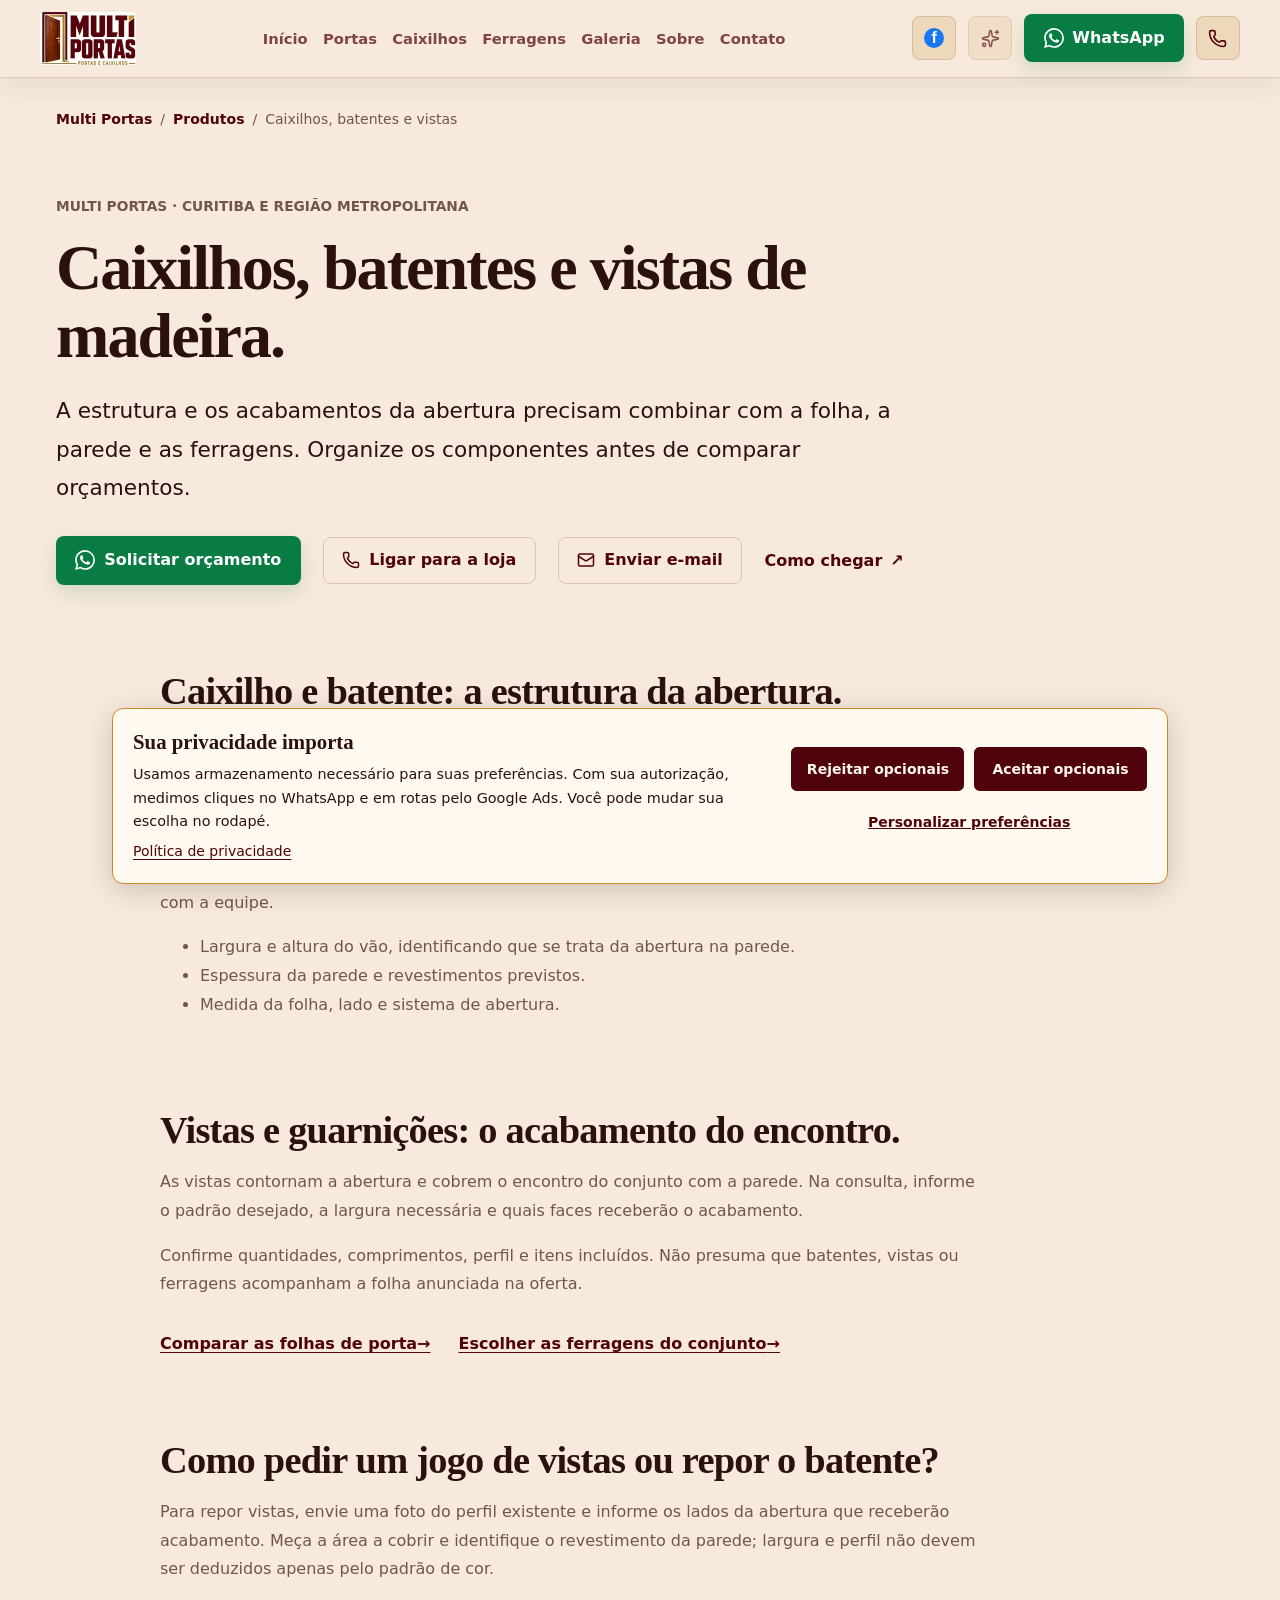
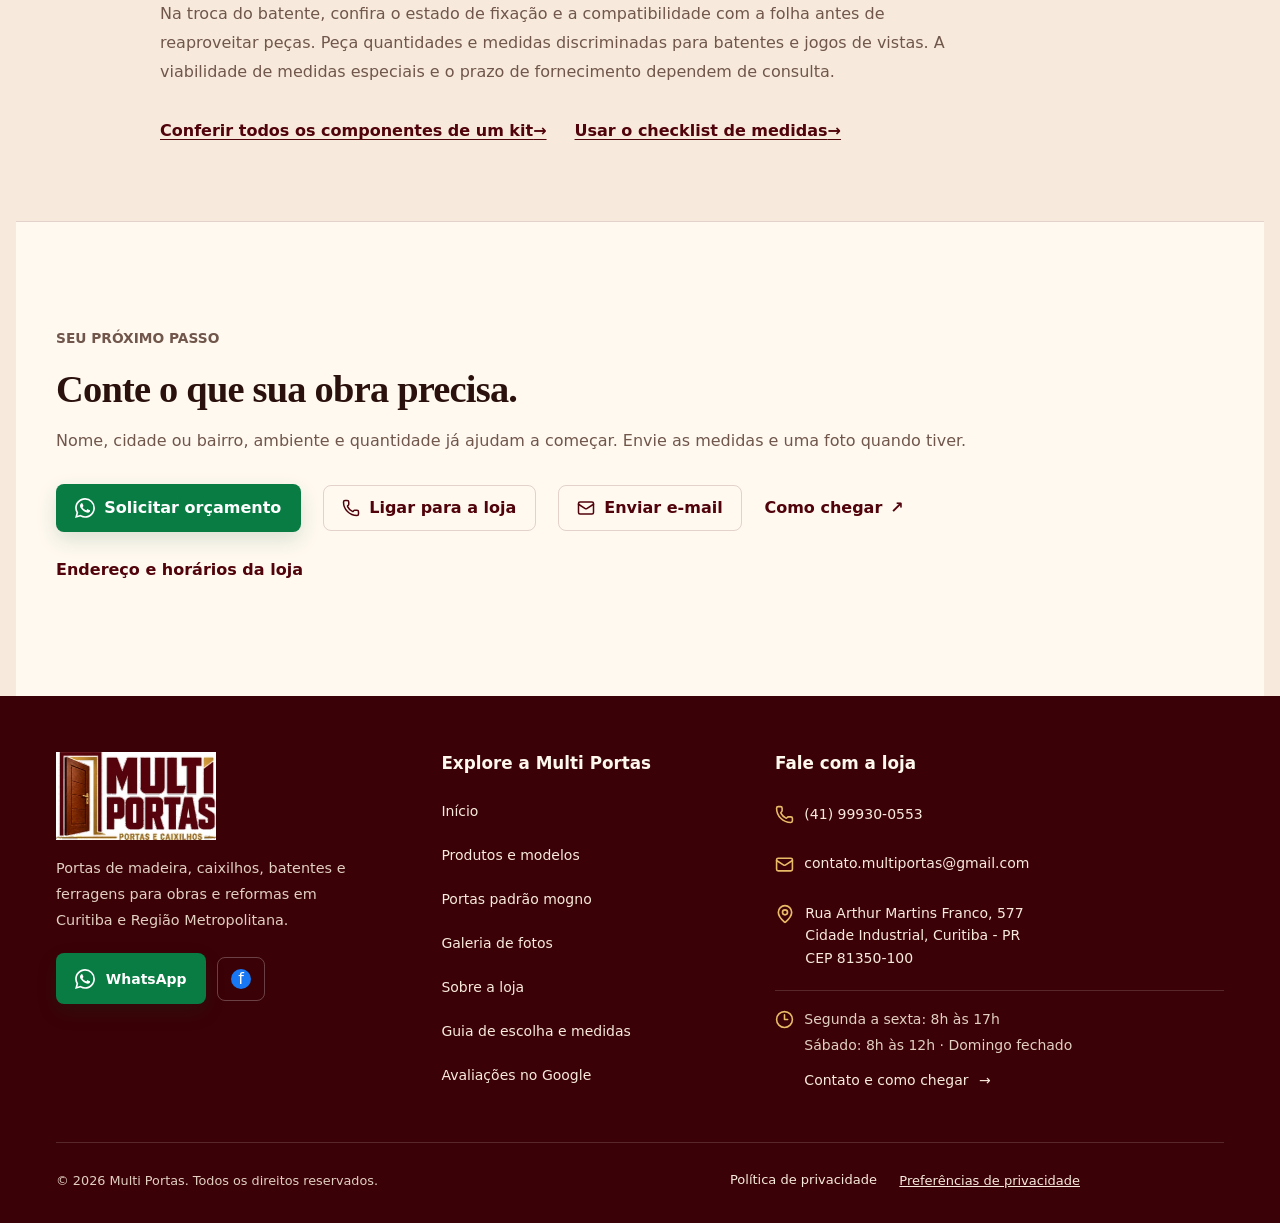
<file: produtos/caixilhos-e-batentes/index.html>
<!doctype html>
<html lang="pt-BR" data-effects="off">
  <head>
    <meta charset="UTF-8" />
    <meta name="viewport" content="width=device-width, initial-scale=1.0" />
    <meta name="referrer" content="strict-origin-when-cross-origin" />
    <meta name="theme-color" content="#50030a" />
    <meta name="description" content="Caixilhos, batentes, vistas e guarnições em Curitiba. Confira medidas e compatibilidade e peça orçamento à Multi Portas." />
    <meta name="robots" content="index, follow, max-image-preview:large, max-snippet:-1" />
    <link rel="canonical" href="https://multiportas.curitiba.br/produtos/caixilhos-e-batentes/" />
    <link rel="icon" href="/favicon.ico" sizes="any" />
    <link rel="apple-touch-icon" href="/apple-touch-icon.png" />
    <meta property="og:site_name" content="Multi Portas" />
    <meta property="og:title" content="Caixilhos e Batentes em Curitiba | Multi Portas" />
    <meta property="og:description" content="Caixilhos, batentes, vistas e guarnições em Curitiba. Confira medidas e compatibilidade e peça orçamento à Multi Portas." />
    <meta property="og:url" content="https://multiportas.curitiba.br/produtos/caixilhos-e-batentes/" />
    <meta property="og:type" content="website" />
    <meta property="og:locale" content="pt_BR" />
    <meta property="og:image" content="https://multiportas.curitiba.br/images/multi-portas-curitiba-social-1200x630.png" />
    <meta property="og:image:type" content="image/png" />
    <meta property="og:image:secure_url" content="https://multiportas.curitiba.br/images/multi-portas-curitiba-social-1200x630.png" />
    <meta property="og:image:width" content="1200" />
    <meta property="og:image:height" content="630" />
    <meta property="og:image:alt" content="Multi Portas: portas acabadas, caixilhos e ferragens em Curitiba" />
    <meta name="twitter:card" content="summary_large_image" />
    <meta name="twitter:title" content="Caixilhos e Batentes em Curitiba | Multi Portas" />
    <meta name="twitter:description" content="Caixilhos, batentes, vistas e guarnições em Curitiba. Confira medidas e compatibilidade e peça orçamento à Multi Portas." />
    <meta name="twitter:image" content="https://multiportas.curitiba.br/images/multi-portas-curitiba-social-1200x630.png" />
    <meta name="twitter:image:alt" content="Multi Portas: portas acabadas, caixilhos e ferragens em Curitiba" />
    <script>document.documentElement.classList.add("js")</script>
    <title>Caixilhos e Batentes em Curitiba | Multi Portas</title>
    <script type="application/ld+json">{"@context":"https://schema.org","@graph":[{"@type":"Store","@id":"https://multiportas.curitiba.br/#business","name":"Multi Portas","url":"https://multiportas.curitiba.br/","telephone":"+5541999300553","email":"contato.multiportas@gmail.com","description":"Loja de portas de madeira, caixilhos, batentes, vistas e ferragens na Cidade Industrial, em Curitiba, com atendimento para Curitiba e Região Metropolitana.","image":"https://multiportas.curitiba.br/images/portas-acabadas-mogno-multi-portas-640.webp","logo":"https://multiportas.curitiba.br/images/multi-portas-logo.png","openingHoursSpecification":[{"@type":"OpeningHoursSpecification","dayOfWeek":["Monday","Tuesday","Wednesday","Thursday","Friday"],"opens":"08:00","closes":"17:00"},{"@type":"OpeningHoursSpecification","dayOfWeek":["Saturday"],"opens":"08:00","closes":"12:00"}],"address":{"@type":"PostalAddress","streetAddress":"Rua Arthur Martins Franco, 577","addressLocality":"Curitiba","addressRegion":"PR","postalCode":"81350-100","addressCountry":"BR"},"sameAs":["https://www.facebook.com/p/Multi-Portas-61559518023236/","https://www.google.com/maps/search/?api=1&query=MULTI+PORTAS&query_place_id=ChIJryQxdNLi3JQRQMXNjzt3m7c"],"hasMap":"https://www.google.com/maps/search/?api=1&query=MULTI+PORTAS&query_place_id=ChIJryQxdNLi3JQRQMXNjzt3m7c","areaServed":[{"@type":"City","name":"Curitiba"},{"@type":"AdministrativeArea","name":"Região Metropolitana de Curitiba"}],"contactPoint":{"@type":"ContactPoint","telephone":"+5541999300553","email":"contato.multiportas@gmail.com","contactType":"sales","availableLanguage":"pt-BR"}},{"@type":"WebSite","@id":"https://multiportas.curitiba.br/#website","url":"https://multiportas.curitiba.br/","name":"Multi Portas","inLanguage":"pt-BR","publisher":{"@id":"https://multiportas.curitiba.br/#business"}},{"@type":"WebPage","@id":"https://multiportas.curitiba.br/produtos/caixilhos-e-batentes/#webpage","url":"https://multiportas.curitiba.br/produtos/caixilhos-e-batentes/","name":"Caixilhos e Batentes em Curitiba | Multi Portas","description":"Caixilhos, batentes, vistas e guarnições em Curitiba. Confira medidas e compatibilidade e peça orçamento à Multi Portas.","inLanguage":"pt-BR","isPartOf":{"@id":"https://multiportas.curitiba.br/#website"},"about":{"@id":"https://multiportas.curitiba.br/#business"},"breadcrumb":{"@id":"https://multiportas.curitiba.br/produtos/caixilhos-e-batentes/#breadcrumb"}},{"@type":"BreadcrumbList","@id":"https://multiportas.curitiba.br/produtos/caixilhos-e-batentes/#breadcrumb","itemListElement":[{"@type":"ListItem","position":1,"name":"Multi Portas","item":"https://multiportas.curitiba.br/"},{"@type":"ListItem","position":2,"name":"Produtos","item":"https://multiportas.curitiba.br/produtos/"},{"@type":"ListItem","position":3,"name":"Caixilhos, batentes e vistas de madeira.","item":"https://multiportas.curitiba.br/produtos/caixilhos-e-batentes/"}]}]}</script>
    <script type="module" crossorigin src="/assets/styles-DK8tG-35.js"></script>
    <script type="module" crossorigin src="/assets/detalhe-dobradica-sobrepor-qPidy8Ws.js"></script>
    <script type="module" crossorigin src="/assets/site-main-BSzD-3kG.js"></script>
    <style data-document-css="/assets/styles-Cs9e-XIH.css" data-css-sha256="bbe26b5c00c14737def5b628e86695b184291c0ffc3798d594e833c9c6291e8f">
.sr-only{clip-path:inset(50%);white-space:nowrap;border:0!important;width:1px!important;height:1px!important;margin:-1px!important;padding:0!important;position:absolute!important;overflow:hidden!important}:root{--lightningcss-light:initial;--lightningcss-dark: ;color-scheme:light;--bg:#f7eadc;--bg-strong:#fff7ec;--ink:#2b110e;--muted:#70564b;--line:#50030a29;--surface:#fff9f0;--surface-2:#eedcc7;--wine:#50030a;--wine-2:#3a0106;--gold:#c58b28;--gold-2:#e2b85d;--kicker:#825b20;--wood:#945022;--olive:#666a43;--shadow:0 24px 60px #50030a24;--hero-text:#fff8ed;--hero-muted:#fff8edd6;--header-bg:#f7eadcf5;--header-ink:#50030a;--header-muted:#50030ab8;--header-line:#50030a24;--button-ink:#fff8ed;--radius:8px;font-synthesis:none;text-rendering:optimizelegibility;-webkit-font-smoothing:antialiased;-moz-osx-font-smoothing:grayscale;font-family:Inter,ui-sans-serif,system-ui,-apple-system,BlinkMacSystemFont,Segoe UI,sans-serif}*{box-sizing:border-box}html{scroll-behavior:smooth;-webkit-text-size-adjust:100%;-moz-text-size-adjust:100%;text-size-adjust:100%}body{background:var(--bg);color:var(--ink);letter-spacing:0;margin:0}body::selection{background:var(--gold);color:var(--wine-2)}a{color:inherit;text-decoration:none}img,video{max-width:100%;display:block}main,section,article,header,footer,nav,div,span,button{min-width:0}h1,h2,h3,p,strong,small,address,summary,dd{overflow-wrap:anywhere;max-width:100%}button,a{-webkit-tap-highlight-color:transparent}:where(a,button,summary):focus-visible{outline:3px solid var(--gold);outline-offset:3px}.site-header{z-index:20;min-height:4.75rem;color:var(--header-ink);background:var(--header-bg);border-bottom:1px solid var(--header-line);-webkit-backdrop-filter:blur(18px);backdrop-filter:blur(18px);justify-content:space-between;align-items:center;gap:1.25rem;padding:.75rem 2.5rem;display:flex;position:fixed;top:0;left:0;right:0;box-shadow:0 8px 28px #2a150c14}.brand{flex:none;align-items:center;min-width:6rem;display:inline-flex}.brand-logo-frame,.footer-logo-frame{display:block;position:relative;overflow:hidden}.brand-logo-frame{aspect-ratio:481/264;background:#fff;border-radius:4px;width:6rem}.brand-logo-frame img,.footer-logo-frame img{object-fit:cover;filter:drop-shadow(0 6px 18px #00000052);width:100%;height:100%;position:static}.brand-logo-frame img{max-width:100%}.nav-links{justify-content:center;align-items:center;gap:1.6rem;font-size:.92rem;font-weight:700;display:flex}.nav-links a{color:var(--header-muted)}.nav-links a:hover{color:var(--wine)}.header-actions,.hero-actions,.location-actions{flex-wrap:wrap;align-items:center;gap:.75rem;display:flex}.icon-button{border-radius:var(--radius);color:currentColor;cursor:pointer;background:#fff7e814;border:1px solid #ffefcf38;place-items:center;width:2.75rem;height:2.75rem;transition:transform .18s,background .18s,border-color .18s;display:inline-grid}.site-header .icon-button{color:var(--header-ink);border-color:var(--header-line);background:color-mix(in srgb, var(--header-bg) 82%, var(--gold) 18%)}.icon-button:hover{background:#fff7e829;border-color:#ffefcf5c;transform:translateY(-1px)}.icon-button:disabled{opacity:.42;cursor:not-allowed}.icon-button:disabled:hover{background:#fff7e814;border-color:#ffefcf38;transform:none}.site-header .icon-button:hover{border-color:color-mix(in srgb, var(--gold) 58%, transparent);background:color-mix(in srgb, var(--header-bg) 68%, var(--gold) 32%)}.social-button{font-family:Arial,sans-serif;font-weight:900}.facebook-mark{color:#fff;background:#1877f2;border-radius:50%;place-items:center;width:1.25rem;height:1.25rem;font-size:1rem;line-height:1;display:inline-grid}.button{border-radius:var(--radius);cursor:pointer;border:1px solid #0000;justify-content:center;align-items:center;gap:.55rem;min-height:3rem;padding:.82rem 1.15rem;font-weight:800;line-height:1;transition:transform .18s,box-shadow .18s,background .18s,border-color .18s;display:inline-flex}.button:hover{transform:translateY(-1px)}.button--primary{color:var(--button-ink);background:var(--wine);box-shadow:0 12px 26px #50030a42}.button--primary:hover{background:var(--wine-2)}.button--secondary{color:var(--wine-2);background:var(--gold-2);box-shadow:0 12px 26px #87531c33}.button--glass{color:var(--hero-text);-webkit-backdrop-filter:blur(14px);backdrop-filter:blur(14px);background:#fff7e81a;border-color:#ffefcf47}.button--ghost{min-height:2.6rem;color:var(--wine);border-color:var(--line);box-shadow:none;background:0 0}.button--ghost:hover{border-color:var(--gold);color:var(--ink);background:#c491421a}.hero{min-height:84svh;color:var(--hero-text);background:#140c08;grid-template-columns:minmax(0,.94fr) minmax(28rem,.72fr);display:grid;position:relative;overflow:hidden}.hero-shade{width:100%;height:100%;position:absolute;inset:0}.hero-media{z-index:0;background:linear-gradient(145deg,#f7ead7,#d49a51 140%);grid-area:1/2;place-items:center;min-width:0;height:100%;padding:clamp(.75rem,1.5vw,1.35rem);display:grid;position:relative}.hero-media picture{width:100%;height:100%;display:block}.hero-media img{object-fit:contain;object-position:center;border-radius:1rem;width:100%;height:100%;max-height:84svh;display:block;box-shadow:0 1.5rem 4rem #00000047}.hero-shade{z-index:1;pointer-events:none;background:linear-gradient(90deg,#0e0805fa,#0e0805eb 48%,#0e08051f 66%),linear-gradient(#0000 45%,#0e08058c)}.hero-content{z-index:2;grid-area:1/1;align-self:center;width:min(100%,48rem);padding:7.25rem 2.5rem 4.5rem;position:relative}.eyebrow,.section-kicker{text-transform:uppercase;align-items:center;gap:.45rem;margin:0 0 1rem;font-size:.86rem;font-weight:900;display:inline-flex}.eyebrow{color:var(--gold-2)}.section-kicker{color:var(--kicker)}.campaign-band .section-kicker,.works-band .section-kicker{color:var(--gold-2)}.hero h1,.section-heading h2,.campaign-band h2,.works-content h2,.location-copy h2,.final-cta h2{letter-spacing:0;margin:0;font-family:Georgia,Times New Roman,serif;font-weight:700;line-height:.98}.hero h1{text-shadow:0 18px 42px #0000006b;max-width:49rem;font-size:5.75rem}.hero-subtitle{width:min(100%,43rem);max-width:43rem;color:var(--hero-muted);overflow-wrap:break-word;margin:1.25rem 0 0;font-size:1.25rem;line-height:1.55}.hero-actions{margin-top:2rem}.hero-metrics{border-radius:var(--radius);-webkit-backdrop-filter:blur(14px);backdrop-filter:blur(14px);background:#ffefcf2e;border:1px solid #ffefcf33;grid-template-columns:repeat(3,minmax(0,1fr));gap:1px;width:min(100%,52rem);margin:2.15rem 0 0;padding:0;display:grid;overflow:hidden}.hero-metrics div{background:#110a0685;padding:1rem}.hero-metrics dt{color:var(--gold-2);text-transform:uppercase;font-size:.78rem;font-weight:900}.hero-metrics dd{color:#fff7e8e6;margin:.25rem 0 0;font-weight:700}.campaign-band{color:var(--hero-text);background:linear-gradient(90deg, #50030afa, #3a0106f5), var(--wine-2)}.qualification-card{color:#fff8ec;background:linear-gradient(135deg,#33160f,#6e2025);border:1px solid #eebe6e6b;border-radius:1.25rem;grid-template-columns:minmax(0,.9fr) minmax(0,1.1fr);align-items:center;gap:clamp(1.5rem,4vw,3.5rem);width:min(100% - 2rem,72rem);margin:0 auto;padding:clamp(1.4rem,3vw,2.5rem);display:grid;box-shadow:0 1rem 3rem #220a0433}.qualification-card h2{color:#fff8ec;margin:.2rem 0 .75rem}.qualification-card p:not(.section-kicker){color:#fff8ecd6;max-width:40rem;margin:0}.qualification-form{grid-template-columns:repeat(2,minmax(0,1fr));gap:.8rem;display:grid}.qualification-form label{color:#fff8ece6;gap:.35rem;font-size:.78rem;font-weight:800;display:grid}.qualification-form input,.qualification-form select{color:#29160f;min-width:0;min-height:2.85rem;font:inherit;background:#fffaf1;border:1px solid #fff8ec6b;border-radius:.6rem;padding:.7rem .75rem}.qualification-form .button{grid-column:1/-1;justify-content:center;margin-top:.15rem}.campaign-inner{justify-content:space-between;align-items:center;gap:2rem;width:min(100%,78rem);margin:0 auto;padding:3rem 2.5rem;display:flex}.campaign-band h2{max-width:52rem;font-size:2.4rem}.campaign-band p:not(.section-kicker){color:#fff7e8c7;max-width:44rem;margin:.85rem 0 0;line-height:1.65}.offer-section{gap:2.25rem;width:min(100%,78rem);margin:0 auto;padding:6.5rem 2.5rem;display:grid}.offer-copy{max-width:52rem}.offer-copy h2{letter-spacing:0;margin:0;font-family:Georgia,Times New Roman,serif;font-size:3.35rem;line-height:.98}.offer-copy p:not(.section-kicker){color:var(--muted);margin:1rem 0 1.6rem;font-size:1.05rem;line-height:1.7}.offer-artwork{border:1px solid var(--line);border-radius:var(--radius);width:100%;box-shadow:var(--shadow);background:#f8ead7;display:block;overflow:hidden}.offer-artwork img{object-fit:contain;width:100%;height:auto;display:block}.section{width:min(100%,78rem);margin:0 auto;padding:6.5rem 2.5rem}.section-heading{max-width:48rem;margin-bottom:2.25rem}.section-heading--inline{justify-content:space-between;align-items:end;gap:1.5rem;width:min(100%,78rem);max-width:none;margin:0 auto 2rem;padding:0 2.5rem;display:flex}.section-heading h2,.works-content h2,.location-copy h2,.final-cta h2{font-size:3.35rem}.section-heading p:not(.section-kicker),.works-content p:not(.section-kicker),.location-copy address,.final-cta p:not(.section-kicker){color:var(--muted);margin:1rem 0 0;font-size:1.05rem;line-height:1.7}.product-grid{grid-template-columns:repeat(4,minmax(0,1fr));gap:1rem;display:grid}.gallery-card{border:1px solid var(--line);border-radius:var(--radius);background:var(--surface);box-shadow:var(--shadow)}.product-card{border:1px solid var(--line);border-radius:var(--radius);width:100%;color:inherit;text-align:left;background:var(--surface);box-shadow:var(--shadow);cursor:zoom-in;grid-template-rows:24rem auto;padding:0;transition:transform .18s,border-color .18s,box-shadow .18s;display:grid;overflow:hidden}.product-card:hover{border-color:#c491428a;transform:translateY(-2px);box-shadow:0 28px 74px #3f1f113d}.product-card picture,.product-card img{width:100%;height:100%}.product-card picture{display:block}.product-card img{object-fit:contain;object-position:center;background:linear-gradient(145deg, #ffffffc7, #efe1ceb8), var(--surface-2);padding:.75rem;display:block}.product-card>span{z-index:1;background:var(--surface);gap:.35rem;min-width:0;padding:1rem;display:grid;position:relative}.product-card strong,.gallery-card h3{letter-spacing:0;margin:0;font-family:Georgia,Times New Roman,serif;font-size:1.35rem}.product-card small{color:var(--muted);font-size:.82rem;line-height:1.4;display:block}.products-cta{flex-wrap:wrap;justify-content:center;gap:.8rem 1.5rem;margin-top:2rem;display:flex}.gallery-card p{color:var(--muted);margin:0;line-height:1.6}.catalog-section{padding-top:5rem}.catalog-grid{grid-template-columns:repeat(3,minmax(0,1fr));gap:1rem;display:grid}.catalog-card{border:1px solid var(--line);border-radius:var(--radius);width:100%;min-height:25.5rem;color:inherit;text-align:left;background:var(--surface);box-shadow:var(--shadow);cursor:zoom-in;grid-template-rows:16rem 1fr;padding:0;transition:transform .18s,border-color .18s,box-shadow .18s;display:grid;overflow:hidden}.catalog-card:hover{border-color:#c491428a;transform:translateY(-2px);box-shadow:0 28px 74px #3f1f113d}.catalog-card img{object-fit:contain;background:linear-gradient(135deg, #fffaf2f0, #efe1ceb8), var(--surface-2);width:100%;height:100%;padding:.75rem}.catalog-card span{z-index:1;background:var(--surface);gap:.6rem;min-width:0;padding:1.15rem;display:grid;position:relative}.catalog-card strong{font-family:Georgia,Times New Roman,serif;font-size:1.35rem;line-height:1.08}.catalog-card small{color:var(--muted);font-size:.95rem;line-height:1.55}.gallery-section{background:var(--bg-strong);border-top:1px solid var(--line);border-bottom:1px solid var(--line);padding:5rem 0 6.5rem}.gallery-controls{color:var(--ink);gap:.6rem;display:flex}.gallery-track{scroll-snap-type:x mandatory;grid-auto-columns:minmax(21rem,32rem);grid-auto-flow:column;align-items:stretch;gap:1rem;width:100%;padding:0 2.5rem 1rem;scroll-padding-inline:2.5rem;display:grid;overflow-x:auto}.gallery-track::-webkit-scrollbar{height:.7rem}.gallery-track::-webkit-scrollbar-thumb{background:var(--gold);border-radius:99px}.gallery-card{scroll-snap-align:start;grid-template-rows:18rem minmax(9.5rem,1fr);height:100%;display:grid;overflow:hidden}.gallery-card img{object-fit:contain;object-position:center;background:var(--surface-2);width:100%;height:100%;padding:.65rem}.gallery-card div{z-index:1;background:var(--surface);align-self:stretch;min-width:0;padding:1.2rem;position:relative}.works-band{color:var(--hero-text);background:linear-gradient(90deg, #3a0106fc, #50030af2), var(--wine-2);grid-template-columns:minmax(18rem,.85fr) minmax(0,1fr);align-items:center;gap:3rem;padding:6.5rem max(2.5rem,50% - 36.5rem);display:grid;position:relative;overflow:hidden}.works-band>img{aspect-ratio:1;object-fit:cover;border-radius:var(--radius);background:#fff7e814;border:1px solid #ffefcf2e;width:100%;box-shadow:0 24px 70px #00000061}.works-content p:not(.section-kicker){color:#fff7e8c7}.works-list{flex-wrap:wrap;gap:.75rem;margin:1.6rem 0 2rem;display:flex}.works-list span{border-radius:var(--radius);color:#fff7e8e6;background:#fff7e814;border:1px solid #ffefcf33;align-items:center;gap:.5rem;min-height:2.8rem;padding:.7rem .95rem;display:inline-flex}.local-seo-section,.faq-section{padding-top:5rem}.local-grid{grid-template-columns:minmax(0,1fr) minmax(18rem,.82fr);gap:1rem;display:grid}.local-panel,.glossary-card,.faq-list details{border:1px solid var(--line);border-radius:var(--radius);background:var(--surface);box-shadow:var(--shadow)}.local-panel{padding:1.35rem}.local-panel h3,.glossary-card h3{margin:0 0 .9rem;font-family:Georgia,Times New Roman,serif;font-size:1.45rem}.local-panel p{color:var(--muted);margin:0;line-height:1.65}.keyword-cloud{flex-wrap:wrap;gap:.6rem;display:flex}.keyword-cloud span{border:1px solid var(--line);border-radius:var(--radius);min-height:2.4rem;color:var(--ink);background:#c4914214;align-items:center;padding:.55rem .75rem;font-size:.93rem;font-weight:800;display:inline-flex}.glossary-card svg{color:var(--gold)}.glossary-grid{grid-template-columns:repeat(4,minmax(0,1fr));gap:1rem;display:grid}.glossary-card{padding:1.35rem}.glossary-card p{color:var(--muted);margin:0;line-height:1.62}.faq-list{gap:.75rem;display:grid}.faq-list details{overflow:hidden}.faq-list summary{min-height:3.5rem;color:var(--ink);cursor:pointer;align-items:center;padding:1rem 1.15rem;font-weight:900;display:flex}.faq-list summary::marker{color:var(--gold)}.faq-list p{color:var(--muted);margin:0;padding:0 1.15rem 1.1rem;line-height:1.65}.location-section{background:var(--bg-strong);border-top:1px solid var(--line);grid-template-columns:minmax(18rem,.72fr) minmax(0,1fr);align-items:stretch;gap:2rem;padding:6.5rem max(2.5rem,50% - 36.5rem);display:grid}.location-copy{align-self:center}.location-copy address{font-style:normal}.location-actions{margin-top:1.7rem}.phone-link{color:var(--wine);align-items:center;gap:.55rem;margin-top:1.25rem;font-size:1.15rem;font-weight:900;display:inline-flex}.facebook-link{color:var(--ink);align-items:center;gap:.55rem;margin-top:.9rem;font-weight:900;display:inline-flex}.facebook-link:hover{color:var(--wine)}.map-shell{border:1px solid var(--line);border-radius:var(--radius);min-height:26rem;box-shadow:var(--shadow);background:var(--surface-2);position:relative;overflow:hidden}.map-shell iframe{filter:saturate(.92)contrast(1.02);border:0;width:100%;height:100%}.map-placeholder{width:100%;height:100%;min-height:26rem;color:var(--ink);font:inherit;text-align:center;cursor:pointer;background:radial-gradient(circle at 50% 42%, #c4914238, transparent 28%), linear-gradient(135deg, var(--surface), var(--surface-2));border:0;place-content:center;justify-items:center;gap:.65rem;padding:2rem;display:grid}.map-placeholder span{font-size:1.05rem;font-weight:900}.map-placeholder small{max-width:24rem;color:var(--muted);font-size:.9rem;line-height:1.5}.map-placeholder:hover,.map-placeholder:focus-visible{background:radial-gradient(circle at 50% 42%, #c4914252, transparent 30%), linear-gradient(135deg, var(--surface), var(--surface-2))}.map-badge{z-index:2;max-width:calc(100% - 2rem);color:var(--button-ink);background:color-mix(in srgb, var(--wine) 92%, #000 8%);border:1px solid color-mix(in srgb, var(--gold) 50%, transparent);pointer-events:none;border-radius:999px;align-items:center;gap:.5rem;padding:.75rem .9rem;font-size:.92rem;font-weight:900;line-height:1.2;display:inline-flex;position:absolute;bottom:1rem;left:1rem;box-shadow:0 14px 30px #32190c38}.final-cta{grid-template-columns:minmax(8rem,11rem) minmax(0,1fr) minmax(8rem,11rem);align-items:center;gap:2rem;width:min(100%,78rem);margin:0 auto;padding:6rem 2.5rem;display:grid}.final-cta>img{object-fit:contain;object-position:center;background:var(--surface-2);border-radius:var(--radius);width:100%;height:15rem;box-shadow:var(--shadow);padding:.6rem}.final-cta>div{text-align:center}.final-cta .button{margin-top:1.5rem}.image-lightbox{z-index:90;-webkit-backdrop-filter:blur(14px);backdrop-filter:blur(14px);background:#0a0604d6;place-items:center;padding:1.25rem;display:grid;position:fixed;inset:0}.image-lightbox-panel{border-radius:var(--radius);width:min(100%,68rem);max-height:min(92svh,56rem);color:var(--hero-text);background:#120b08;border:1px solid #ffefcf38;grid-template-rows:minmax(0,1fr) auto;display:grid;position:relative;overflow:hidden;box-shadow:0 36px 100px #0000008f}.image-lightbox-panel img{object-fit:contain;background:#fff7e80d;width:100%;max-height:76svh;padding:1rem}.image-lightbox-panel>div{border-top:1px solid #ffefcf24;padding:1rem 1.2rem 1.2rem}.image-lightbox-panel h3{margin:0;font-family:Georgia,Times New Roman,serif;font-size:1.45rem}.image-lightbox-panel p{color:#fff7e8c2;margin:.45rem 0 0;line-height:1.55}.image-lightbox-close{z-index:1;color:var(--hero-text);background:#120b08b8;position:absolute;top:.75rem;right:.75rem}.floating-whatsapp{z-index:25;min-height:3.25rem;padding-inline:1.2rem;position:fixed;bottom:1.25rem;right:1.25rem}@media (width<=1080px){.hero h1{font-size:4.5rem}.section-heading h2,.campaign-band h2,.offer-copy h2,.works-content h2,.location-copy h2,.final-cta h2{font-size:2.7rem}.model-grid,.glossary-grid,.catalog-grid{grid-template-columns:repeat(2,minmax(0,1fr))}.works-band,.location-section{grid-template-columns:1fr}.works-band>img{object-position:top;max-height:28rem}.product-grid{grid-template-columns:repeat(3,minmax(0,1fr))}}@media (width<=820px){.qualification-card{grid-template-columns:1fr}.site-header{min-height:4.25rem;padding:.65rem 1rem}.brand-logo-frame{width:5.25rem}.nav-links,.header-cta,.site-header .social-button{display:none}.hero{grid-template-rows:auto auto;grid-template-columns:1fr;min-height:0;padding-top:4.25rem}.hero-media{grid-area:1/1;height:auto;padding:0;position:relative;inset:auto}.hero-media picture{height:auto}.hero-media img{object-fit:contain;height:auto;max-height:none;box-shadow:none;border-radius:0}.hero-shade{display:none}.hero-content{background:#140c08;grid-area:2/1;align-self:stretch;padding:1.75rem 1rem 2.25rem}.hero h1{font-size:3.25rem;line-height:1.06}.hero-subtitle{font-size:1rem}.campaign-inner{padding-top:1.35rem;padding-bottom:2.35rem}.hero-metrics{grid-template-columns:repeat(3,minmax(0,1fr))}.campaign-inner,.section-heading--inline{flex-direction:column;align-items:flex-start}.campaign-inner,.offer-section,.section,.location-section,.works-band,.final-cta,.site-footer{padding-left:1rem;padding-right:1rem}.section{padding-top:4.5rem;padding-bottom:4.5rem}.section-heading h2,.campaign-band h2,.offer-copy h2,.works-content h2,.location-copy h2,.final-cta h2{font-size:2.2rem;line-height:1.08}.local-grid,.glossary-grid,.catalog-grid{grid-template-columns:1fr}.product-grid{grid-template-columns:repeat(2,minmax(0,1fr))}.product-card{grid-template-rows:auto auto;height:auto}.product-card picture,.product-card img{aspect-ratio:9/14;width:100%;height:auto}.product-card>span{min-height:6.25rem}.catalog-card{grid-template-rows:auto auto;min-height:0}.catalog-card img{aspect-ratio:4/3;width:100%;height:auto}.gallery-track{grid-auto-columns:minmax(18rem,82%);padding-inline:1rem;scroll-padding-inline:1rem}.gallery-card{grid-template-rows:auto auto;height:auto}.gallery-card img{aspect-ratio:4/3;width:100%;height:auto}.gallery-card div{min-height:10rem}.section-heading--inline{padding-inline:1rem}.final-cta{grid-template-columns:1fr}.final-cta>img{display:none}}@media (width<=520px){.hero h1{font-size:2.55rem;line-height:1.08}.hero-subtitle{max-width:21rem;font-size:.98rem}.hero-actions{grid-template-columns:repeat(2,minmax(0,1fr));align-items:stretch;display:grid}.location-actions{flex-direction:column;align-items:stretch}.hero-actions .button{min-height:3.25rem;padding-inline:.75rem;font-size:.86rem}.hero-metrics div{padding:.7rem .55rem}.hero-metrics dt{font-size:.67rem}.hero-metrics dd{font-size:.8rem;line-height:1.3}.button{width:100%}.floating-whatsapp{display:none}.image-lightbox{padding:.75rem}.image-lightbox-panel img{max-height:70svh;padding:.5rem}}@media (width<=350px){.product-grid{grid-template-columns:1fr}.product-card img{max-height:32rem}.product-card>span{min-height:0}}@media (prefers-reduced-motion:reduce){*,:before,:after{scroll-behavior:auto!important;transition-duration:.01ms!important;animation-duration:.01ms!important;animation-iteration-count:1!important}}:root{--header-height:92px}.site-header{transition:background .25s,box-shadow .25s;position:sticky}.site-header.is-scrolled{background:#fff7ecf7;box-shadow:0 8px 32px #2b110e16}.reading-progress{z-index:50;background:var(--gold);transform-origin:0;pointer-events:none;width:100%;height:3px;position:fixed;top:0;left:0;transform:scaleX(0)}[id]{scroll-margin-top:calc(var(--header-height) + 18px)}.skip-link{z-index:100;background:var(--surface);color:var(--wine);padding:.85rem 1rem;position:fixed;top:.6rem;left:1rem;transform:translateY(-180%)}.skip-link:focus{transform:none}.menu-toggle{display:none}.effects-toggle[aria-pressed=false]{opacity:.65}.hero{grid-template-columns:minmax(0,1fr) minmax(0,.9fr);min-height:0}.hero-content{padding:clamp(2rem,5vw,5rem) clamp(1.5rem,4vw,5rem)}.hero h1{letter-spacing:-.035em;font-size:clamp(3rem,5.2vw,6rem);line-height:1.02}.hero h1 span,.hero h1 em{display:block}.hero h1 em{color:var(--gold-2);font-weight:400}.hero-subtitle{font-size:clamp(1rem,1.2vw,1.2rem)}.hero-media{height:auto;padding:clamp(1.25rem,3vw,3rem)}.hero-media picture{width:min(100%,560px);height:auto}.hero-media img{object-fit:contain;width:100%;height:auto;max-height:none}.hero-shade{display:none}.hero-metrics{-webkit-backdrop-filter:none;backdrop-filter:none;background:0 0;border:0;border-radius:0;grid-template-columns:1fr;gap:0;margin-top:2rem}.hero-metrics div{background:0 0;border-top:1px solid #fff7e824;justify-content:space-between;align-items:baseline;gap:1rem;padding:.75rem 0;display:flex}.hero-metrics dd{text-align:right;font-size:.85rem}.craft-strip{color:var(--wine);border-bottom:1px solid var(--line);background:var(--surface-2);margin-bottom:4rem;overflow:hidden}.craft-strip>div{width:max-content;animation:36s linear infinite craft-travel;display:flex}.craft-strip span{text-transform:uppercase;letter-spacing:.1em;flex-shrink:0;align-items:center;gap:2.5rem;padding:1.2rem 1.25rem;font-size:clamp(.8rem,1.3vw,1rem);font-weight:700;display:flex}.craft-strip i{color:var(--kicker);font-size:1.3rem;font-style:normal}@keyframes craft-travel{to{transform:translate(-50%)}}.qualification-card{margin-block:0 1rem;padding:clamp(1.5rem,4vw,3.5rem)}.qualification-card .section-kicker{color:var(--gold-2)}.qualification-card h2{letter-spacing:-.025em;font:700 clamp(2.2rem,3.5vw,3.2rem)/1.05 Georgia,serif}.qualification-card .form-note{margin-top:1.25rem;font-size:.9rem}.form-direct{border-bottom:1px solid #fff8ec66;align-items:center;gap:.6rem;margin-top:1.4rem;padding-bottom:.3rem;font-size:.9rem;font-weight:700;display:inline-flex}.qualification-form input,.qualification-form select,.qualification-form textarea{font:inherit;color:#29160f;background:#fffaf1;border:1px solid #fff8ec6b;border-radius:.5rem;width:100%;min-width:0;min-height:48px;padding:.75rem;font-size:1rem;line-height:1.4}.qualification-form textarea{resize:vertical}.qualification-form .form-wide{flex-wrap:wrap;grid-column:1/-1;gap:.35rem;display:flex}.form-wide textarea{flex-basis:100%}.optional{margin-left:auto;font-size:.72rem;font-weight:400}.qualification-card .form-privacy{text-align:center;grid-column:1/-1;margin-top:.15rem;font-size:.73rem;line-height:1.6}.form-privacy a{text-decoration:underline}:where(input,select,textarea):focus-visible{outline:3px solid var(--gold-2);outline-offset:3px}.catalog-card--wide{grid-column:span 2}.catalog-card--wide img{padding:1.5rem}.gallery-card--wide{grid-column:span 2}.final-cta{grid-template-columns:minmax(8rem,12rem) minmax(0,1fr) minmax(8rem,12rem);gap:clamp(1rem,3vw,3rem)}.final-cta>img{aspect-ratio:3/4;object-fit:cover;height:auto;padding:0}.final-cta>img:first-child{transform:rotate(-4deg)}.final-cta>img:last-child{transform:rotate(4deg)}.final-cta h2{font-size:clamp(2.2rem,3.8vw,3.6rem)}.button{transition:translate .3s cubic-bezier(.16,1,.3,1),transform .25s,background .25s,box-shadow .25s}.button svg:last-child{transition:transform .25s}.button:hover svg:last-child{transform:translate(3px)}.image-lightbox-panel{animation:.25s ease-out lightbox-in}@keyframes lightbox-in{0%{opacity:.4;transform:translateY(14px)scale(.98)}to{opacity:1;transform:none}}.faq-list details[open] p{animation:.3s ease-out answer-in}@keyframes answer-in{0%{opacity:0;transform:translateY(-6px)}to{opacity:1;transform:none}}.door-showcase{grid-template-columns:1fr 1fr;align-items:center;gap:clamp(2rem,6vw,6rem);display:grid}.door-copy h2{letter-spacing:-.025em;margin:0;font:700 clamp(2.2rem,4vw,3.6rem)/1.04 Georgia,serif}.door-copy>p:not(.section-kicker){color:var(--muted);margin-block:1.25rem 1.75rem;font-size:1.05rem;line-height:1.8}.door-copy small{max-width:27rem;color:var(--muted);margin-top:1rem;font-size:.75rem;line-height:1.6;display:block}.door-interactive{border:1px solid var(--line);background:var(--surface);border-radius:1rem;padding:1rem 1rem 1.25rem;overflow:hidden}.door-controls{max-width:280px;margin:auto}.door-control-heading{justify-content:space-between;align-items:center;font-size:.8rem;font-weight:700;display:flex}.door-controls input{width:100%;min-height:44px;accent-color:var(--wine);cursor:pointer;display:block}.door-controls button{min-height:44px;color:var(--wine);font:inherit;cursor:pointer;background:0 0;border:0;justify-content:center;align-items:center;gap:.5rem;width:100%;font-weight:700;display:flex}.reviews-section{background:var(--bg-strong);border-top:1px solid var(--line);border-bottom:1px solid var(--line)}.reviews-heading{justify-content:space-between;align-items:center;gap:3rem;max-width:none;display:flex}.reviews-heading h2{letter-spacing:-.025em;font-size:clamp(2.3rem,4.3vw,4rem);line-height:1.04}.reviews-heading h2 em{color:var(--wine);font-weight:400}.google-profile{border-left:1px solid var(--line);flex:0 0 min(35%,330px);gap:.6rem;padding-left:2rem;font-size:.85rem;display:grid}.google-word{letter-spacing:-.04em;color:var(--ink);font-size:1.3rem;font-weight:750}.google-profile strong{font-size:2rem;font-weight:500}.google-profile small{color:var(--muted)}.google-profile-link{color:var(--wine);align-items:center;gap:.4rem;font-weight:750;display:flex}.reviews-toolbar{justify-content:space-between;align-items:center;gap:1rem;margin-bottom:1rem;display:flex}.reviews-toolbar>p{color:var(--kicker);align-items:center;gap:.5rem;font-size:.85rem;display:flex}.reviews-track{scroll-snap-type:x mandatory;scrollbar-width:thin;grid-auto-columns:calc(33.3333% - .666667rem);grid-auto-flow:column;gap:1rem;margin:0;padding:.5rem 0 1rem;list-style:none;display:grid;overflow-x:auto}.review-card{scroll-snap-align:start;border:1px solid var(--line);background:var(--surface);border-radius:.6rem;flex-direction:column;min-width:0;padding:clamp(1rem,2vw,1.75rem);display:flex}.review-top{color:var(--kicker);justify-content:space-between;align-items:center;gap:1rem;display:flex}.review-stars{gap:.18rem;display:flex}.review-card blockquote{white-space:pre-line;overflow-wrap:anywhere;margin:1.4rem 0 1.75rem;font:1.1rem/1.7 Georgia,serif}.review-author{align-items:center;gap:.75rem;margin-top:auto;font-size:.83rem;display:flex}.review-author>img,.author-initial{object-fit:cover;border-radius:50%;width:40px;height:40px}.author-initial{background:var(--surface-2);color:var(--wine);place-items:center;display:grid}.review-author time{color:var(--muted);margin-top:.25rem;font-size:.72rem;display:block}.review-source{border-top:1px solid var(--line);color:var(--wine);justify-content:space-between;gap:.5rem;margin-top:1.25rem;padding-top:1rem;font-size:.76rem;font-weight:700;display:flex}.reviews-disclosure{color:var(--muted);margin:1rem 0 0;font-size:.73rem;line-height:1.8}.reviews-disclosure a{text-decoration:underline}.reviews-invitation{border:1px solid var(--line);background:var(--surface);border-radius:var(--radius);align-items:center;gap:1.75rem;padding:2rem;display:flex}.reviews-invitation>svg{color:var(--kicker);flex-shrink:0}.reviews-invitation h3{margin:0;font:1.6rem Georgia,serif}.reviews-invitation p{color:var(--muted);margin-bottom:0;font-size:.95rem;line-height:1.7}.reviews-invitation .button{flex-shrink:0;margin-left:auto}@media (prefers-reduced-motion:no-preference){@supports (animation-timeline:view()){html[data-effects=on] .works-band>img{animation:linear both photo-drift;animation-timeline:view();animation-range:entry exit}@keyframes photo-drift{0%{transform:translateY(-10px)}to{transform:translateY(10px)}}}}html[data-effects=off]{scroll-behavior:auto}html[data-effects=off] *,html[data-effects=off] :before,html[data-effects=off] :after{transition:none!important;animation:none!important}html[data-effects=off] .craft-strip>div{transform:none}@media (width<=1150px){.nav-links{gap:.8rem;font-size:.75rem}.site-header{gap:1rem;padding-inline:1.5rem}.site-header .social-button{display:none}.hero-content{padding:2.5rem 1.5rem}.hero h1{font-size:clamp(2.5rem,5vw,4rem)}}@media (width<=960px){.nav-links{display:none}.menu-toggle{place-items:center;display:inline-grid}.nav-links.is-open{background:var(--surface);border-bottom:1px solid var(--line);box-shadow:var(--shadow);gap:.15rem;padding:1rem 1.5rem 1.5rem;display:grid;position:absolute;top:100%;left:0;right:0}.nav-links.is-open a{padding:.9rem .5rem;font-size:.95rem}.door-showcase{gap:2rem}.reviews-track{grid-auto-columns:calc(50% - .5rem)}}@media (width<=820px){.site-header{padding:.65rem 1rem}.header-cta{padding:.75rem;font-size:.8rem;display:inline-flex}.hero{grid-template-columns:1fr;padding-top:0}.hero-media{grid-row:2;padding:1rem}.hero-media picture{width:min(100%,360px);margin:auto}.hero-media img{border-radius:.5rem}.hero-content{grid-row:1;padding:2.25rem 1rem 2.5rem}.hero h1{font-size:clamp(2.6rem,7vw,4rem)}.hero-subtitle,.hero-metrics{max-width:38rem}.craft-strip{margin-bottom:2.5rem}.qualification-form{gap:1rem}.qualification-card{border-radius:.75rem}.catalog-grid{grid-template-columns:repeat(2,minmax(0,1fr))}.catalog-card{min-height:0}.catalog-card img{aspect-ratio:1}.catalog-card--wide img{aspect-ratio:3;padding:1rem}.gallery-card--wide{grid-column:auto}.gallery-card--wide img{aspect-ratio:3}.door-showcase{grid-template-columns:1fr}.door-interactive{width:100%;max-width:440px;margin:auto}.final-cta{grid-template-columns:1fr}.final-cta>img{display:none}.reviews-heading{flex-direction:column;align-items:flex-start;gap:1.75rem}.google-profile{border-left:0;flex-basis:auto;padding-left:0}.reviews-invitation{flex-wrap:wrap;align-items:flex-start;padding:1.5rem}.reviews-invitation>div{flex:1}.reviews-invitation .button{margin-left:0}}@media (width<=520px){.header-actions{gap:.4rem}.effects-toggle,.menu-toggle{width:40px;min-width:40px;height:40px}.brand-logo-frame{width:5rem}.hero h1{font-size:clamp(2.5rem,10vw,3.3rem)}.qualification-form{grid-template-columns:1fr}.qualification-form label{font-size:.85rem}.catalog-grid{grid-template-columns:1fr}.catalog-card--wide{grid-column:auto}.catalog-card img{aspect-ratio:4/3}.catalog-card--wide img{aspect-ratio:3}.reviews-track{grid-auto-columns:88%}.reviews-toolbar>p{max-width:12rem;font-size:.75rem}.reviews-invitation>svg{display:none}.reviews-invitation>div{flex-basis:100%}.door-interactive{padding-inline:1.5rem}}@media (prefers-reduced-motion:reduce){*,:before,:after{scroll-behavior:auto!important;transition:none!important;animation:none!important}}@media (width<=520px){.site-header{gap:.6rem}.header-actions{flex-wrap:nowrap;gap:.4rem}.header-cta{white-space:nowrap;width:auto;min-height:40px;padding:.6rem .75rem;font-size:.72rem}.header-cta>svg{display:none}.brand-logo-frame{width:4.5rem}}.photo-marquee{background:var(--bg);content-visibility:auto;contain-intrinsic-size:auto 550px;padding:4.5rem 0 5rem}.photo-marquee .section-heading{align-items:center}.photo-marquee .section-heading h2{font-size:clamp(2.2rem,4vw,3.3rem)}.photo-marquee-viewport{scrollbar-width:none;overscroll-behavior-inline:contain;touch-action:pan-x pan-y;width:100%;overflow-x:auto}.photo-marquee-viewport::-webkit-scrollbar{display:none}.photo-marquee-track{width:max-content;display:flex}.photo-marquee-group{flex-shrink:0;gap:1.25rem;padding-right:1.25rem;display:flex}.marquee-photo{aspect-ratio:4/5;background:var(--surface-2);border-radius:.6rem;flex:none;width:clamp(230px,27vw,360px);margin:0;position:relative;overflow:hidden}.marquee-photo img{object-fit:cover;width:100%;height:100%;display:block}.marquee-photo figcaption{color:#fff8ed;background:linear-gradient(#0000,#160b05d9);padding:3.5rem 1.25rem 1.25rem;font-size:1.05rem;font-weight:700;position:absolute;bottom:0;left:0;right:0}html[data-effects=off] .photo-marquee-group[aria-hidden=true]{display:none}@media (width<=820px){.photo-marquee{padding-block:3rem}.photo-marquee .section-heading{align-items:flex-start}}@media (width<=520px){.marquee-photo{width:72vw}.photo-marquee-group{gap:1rem;padding-right:1rem}}@media (prefers-reduced-motion:reduce){.photo-marquee-group[aria-hidden=true]{display:none}}.works-band>img{aspect-ratio:auto;object-fit:contain;object-position:center;justify-self:center;width:min(100%,420px);height:auto;max-height:32rem}.final-cta>img{aspect-ratio:auto;object-fit:contain;object-position:center;height:15rem;max-height:15rem;box-shadow:none;background:0 0}.marquee-photo{aspect-ratio:auto;background:var(--surface);border:1px solid var(--line);grid-template-rows:minmax(0,1fr) auto;height:clamp(250px,28vw,350px);padding:.65rem;display:grid}.marquee-photo img{object-fit:contain;min-height:0}.marquee-photo figcaption{color:var(--ink);background:0 0;padding:.8rem .4rem .3rem;font-size:.92rem;position:static}.marquee-photo--landscape{width:clamp(300px,38vw,500px)}@media (width<=520px){.marquee-photo--landscape{width:85vw}.product-card img{max-height:24rem}}.hero h1{font-size:clamp(2.7rem,4.5vw,5.4rem)}.measurement-download{background:var(--surface);border:1px solid var(--line);border-radius:.6rem;flex-wrap:wrap;justify-content:space-between;align-items:center;gap:1.2rem 2rem;margin-block:1.5rem;padding:1.5rem;display:flex}.measurement-download>div{flex:20rem;max-width:43rem}.measurement-download h3{margin:0 0 .6rem;font:700 1.4rem/1.3 Georgia,serif}.measurement-download p{color:var(--muted);margin:0;line-height:1.75}.measurement-download small{margin-top:.3rem;font-size:.8rem;font-weight:400;display:block}.section-jump{flex-wrap:wrap;justify-content:center;gap:.6rem;max-width:78rem;margin:0 auto 2.5rem;padding:0 1rem;display:flex}.section-jump a{border:1px solid var(--line);background:var(--surface);min-height:44px;color:var(--wine);border-radius:999px;align-items:center;padding:.65rem 1rem;font-size:.85rem;font-weight:700;display:inline-flex}.product-model{border:1px solid var(--line);border-radius:var(--radius);background:var(--surface);overflow:hidden}.product-model>h3{min-height:3rem;margin:0;padding:1rem 1rem .5rem;font:700 1.3rem Georgia,serif}.product-model .product-card{box-shadow:none;border:0;border-radius:0;grid-template-rows:21rem auto;display:grid}.product-model .product-card>span{min-height:0;color:var(--wine);padding:.7rem 1rem;font-size:.8rem;font-weight:700;text-decoration:underline}.model-second-view{min-height:44px;color:var(--muted);border-top:1px solid var(--line);justify-content:space-between;align-items:center;gap:.5rem;padding:.6rem 1rem;font-size:.78rem;display:flex}a.model-second-view{color:var(--wine);font-weight:700}.comparison-wrap{border:1px solid var(--line);border-radius:.6rem;overflow-x:auto}.comparison-hint{display:none}.door-comparison{border-collapse:collapse;width:100%;font-size:.95rem;line-height:1.7}.door-comparison caption{text-align:left;color:var(--muted);background:var(--surface);padding:1rem;font-size:.85rem}.door-comparison th,.door-comparison td{text-align:left;border-top:1px solid var(--line);vertical-align:top;padding:1rem 1.2rem}.door-comparison thead th{color:var(--wine);background:var(--surface-2);font-size:.85rem}.door-comparison tbody th{width:22%;color:var(--ink);font-weight:700}.door-comparison td{color:var(--muted)}.guide-note{color:var(--muted);margin-top:1.2rem;font-size:.87rem;line-height:1.75}.text-link{min-height:44px;color:var(--wine);align-items:center;gap:.5rem;font-weight:700;display:inline-flex}.measurement-steps{grid-template-columns:repeat(4,minmax(0,1fr));gap:1rem;margin:0;padding:0;list-style:none;display:grid}.measurement-steps li{border:1px solid var(--line);background:var(--surface);border-radius:.6rem;padding:1.4rem}.step-number{color:var(--kicker);margin-bottom:1rem;font:italic 2rem Georgia,serif;display:block}.measurement-steps h3{margin:0 0 .75rem;font:700 1.25rem/1.25 Georgia,serif}.measurement-steps p{color:var(--muted);margin:0;font-size:.9rem;line-height:1.75}.guide-contact{justify-content:space-between;align-items:center;gap:2rem;padding:1.5rem 0 0;display:flex}.guide-contact p{max-width:38rem;color:var(--muted);line-height:1.7}.location-service{max-width:38rem;line-height:1.8}.no-script-contact{max-width:72rem;color:var(--wine);background:var(--surface);margin:2rem auto;padding:1rem;line-height:1.7}@media (width<=1080px){.measurement-steps{grid-template-columns:repeat(2,minmax(0,1fr))}}@media (width<=820px){.product-model .product-card{grid-template-rows:auto auto}.product-model .product-card picture,.product-model .product-card img{aspect-ratio:9/14;max-height:22rem}.guide-contact{flex-direction:column;align-items:flex-start;gap:1rem}.door-comparison{min-width:650px}.comparison-hint{color:var(--muted);font-size:.85rem;display:block}}@media (width<=520px){.hero h1{font-size:2.55rem}.measurement-steps{grid-template-columns:1fr}.section-jump{justify-content:flex-start}.product-model>h3{font-size:1.15rem}}.form-field{gap:.35rem;display:grid}.qualification-card .qualification-form .field-error{color:#fff8ec;margin:0;font-size:.875rem;line-height:1.5}.qualification-form .form-field.form-wide{display:grid}.form-wide label{align-items:center;display:flex}html:not(.js) :is(.qualification-form,.door-controls,.effects-toggle,.menu-toggle){display:none}.review-stars{letter-spacing:.08em;font-size:1.15rem;line-height:1}.site-footer a{align-items:center;max-width:100%;min-height:44px;font-size:.875rem;line-height:1.6;display:inline-flex}.site-footer .privacy-link{font-size:.875rem}.facebook-link,.form-direct{min-height:44px}.qualification-form label{font-size:.875rem}.qualification-card .form-privacy{font-size:.8125rem}.form-privacy a{align-items:center;min-height:24px;padding-inline:.2rem;display:inline-flex}.review-author{min-height:44px;font-size:.875rem}.review-author time{font-size:.8125rem}.review-source{align-items:center;min-height:44px;font-size:.875rem}.review-quote{height:1.75rem;font:3.5rem/.7 Georgia,serif}.model-second-view>span[aria-hidden],.review-source>span[aria-hidden]{font-size:1.25rem}.offer-guide-link{max-width:36rem;margin-block:.5rem 1.25rem;display:flex}@media (width<=960px){.nav-links.is-open{max-height:calc(100dvh - var(--header-height));overscroll-behavior:contain;overflow-y:auto}}@media (width<=520px){.effects-toggle,.menu-toggle{width:44px;min-width:44px;height:44px}.header-cta{min-height:44px;font-size:.875rem}.qualification-form label{font-size:.875rem}.door-copy small,.reviews-toolbar>p{font-size:.8125rem}}.category-main h1{letter-spacing:-.03em;margin:0;font:700 clamp(2.5rem,4.6vw,4.8rem)/1.04 Georgia,serif}.category-main h2{letter-spacing:-.02em;margin-top:0;font:700 clamp(2rem,3.5vw,3.2rem)/1.08 Georgia,serif}.category-main p{color:var(--muted);line-height:1.8}.category-main .category-lead{color:var(--ink);font-size:clamp(1.1rem,1.5vw,1.3rem)}.breadcrumbs{max-width:78rem;margin:auto;padding:1.25rem 2.5rem 0}.breadcrumbs ol{flex-wrap:wrap;align-items:center;gap:.5rem;margin:0;padding:0;font-size:.875rem;list-style:none;display:flex}.breadcrumbs li+li:before{content:"/";color:var(--muted);margin-right:.5rem}.breadcrumbs a{min-height:44px;color:var(--wine);align-items:center;font-weight:700;display:inline-flex}.mogno-intro,.mogno-specs{grid-template-columns:minmax(0,1.4fr) minmax(250px,.75fr);align-items:center;gap:clamp(2rem,6vw,5rem);padding-block:3.5rem;display:grid}.category-actions{flex-wrap:wrap;align-items:center;gap:1rem 1.5rem;margin-block:1.75rem;display:flex}.category-main .category-note{max-width:38rem;font-size:.875rem}.mogno-photo{background:var(--surface);border:1px solid var(--line);border-radius:.75rem;justify-self:center;width:100%;max-width:340px;margin:0;padding:1rem}.mogno-photo img{object-fit:contain;border-radius:.35rem;width:100%;height:auto;max-height:30rem;display:block}.mogno-photo figcaption{color:var(--muted);padding-top:1rem;font-size:.8125rem;line-height:1.6}.product-facts{border-top:1px solid var(--line);margin-block:1.5rem}.product-facts>div{border-bottom:1px solid var(--line);grid-template-columns:minmax(7rem,.7fr) minmax(0,1fr);gap:1rem;padding:1rem 0;font-size:.9rem;line-height:1.7;display:grid}.product-facts dt{font-weight:700}.product-facts dd{color:var(--muted);margin:0}.mogno-specs p>a{color:var(--wine);text-decoration:underline}.category-checklist{padding-block:4rem}.category-related{flex-wrap:wrap;gap:.5rem 1.75rem;padding-top:1.5rem;display:flex}.category-related a{min-height:44px;color:var(--wine);align-items:center;gap:.5rem;font-size:.9rem;font-weight:700;display:inline-flex}.category-contact{border-top:1px solid var(--line);grid-template-columns:minmax(0,1.3fr) minmax(0,.8fr);gap:3rem;display:grid}.category-contact address{font-style:normal;line-height:1.8}.category-contact-actions{flex-direction:column;justify-content:center;align-items:flex-start;gap:1rem;display:flex}@media (width<=820px){.breadcrumbs{padding-inline:1rem}.mogno-intro,.mogno-specs,.category-contact{grid-template-columns:1fr}.mogno-photo{max-width:290px}.category-main h1{font-size:clamp(2.45rem,8vw,3.8rem)}.category-contact{gap:1rem}}@media (width<=520px){.product-facts>div{grid-template-columns:1fr;gap:.25rem}.category-actions{flex-direction:column;align-items:flex-start}}@media (width<=350px){.site-header{gap:.35rem}.header-actions{gap:.3rem}.header-cta{padding-inline:.55rem}}.consent-banner{z-index:90;border:1px solid var(--gold);background:var(--surface);width:min(66rem,100% - 2rem);max-height:calc(100dvh - 2rem);color:var(--ink);border-radius:.7rem;grid-template-columns:minmax(0,1fr) auto;gap:1rem 2rem;padding:1.25rem;display:grid;position:fixed;bottom:1rem;left:50%;overflow:auto;transform:translate(-50%);box-shadow:0 6px 28px #29160f33}.consent-banner h2{margin:0 0 .5rem;font:700 1.3rem/1.25 Georgia,serif}.consent-banner p{max-width:44rem;color:var(--ink);margin:0 0 .4rem;font-size:.9rem;line-height:1.6}.consent-banner a,.privacy-dialog a,.privacy-article a{color:var(--wine);text-underline-offset:.2em;text-decoration:underline}.consent-banner a{align-items:center;min-height:24px;font-size:.875rem;display:inline-flex}.consent-actions{grid-template-columns:1fr 1fr;align-content:center;gap:.6rem;display:grid}.consent-actions button,.privacy-dialog-actions button{border:1px solid var(--wine);background:var(--wine);color:#fff8ec;cursor:pointer;border-radius:.35rem;min-height:44px;padding:.65rem .9rem;font-family:inherit;font-size:.875rem;font-weight:700;line-height:1.4}.consent-actions .consent-customize{color:var(--wine);background:0 0;border-color:#0000;grid-column:1/-1;text-decoration:underline}.site-footer .privacy-settings{min-height:44px;color:inherit;font:inherit;text-align:left;cursor:pointer;background:0 0;border:0;align-self:flex-start;align-items:center;padding:0;font-size:.875rem;text-decoration:underline;display:inline-flex}.privacy-dialog{border:1px solid var(--gold);background:var(--surface);width:min(37rem,100% - 2rem);max-height:calc(100dvh - 2rem);color:var(--ink);border-radius:.75rem;padding:1.5rem}.privacy-dialog::backdrop{background:#130d09aa}.privacy-dialog-heading{justify-content:space-between;align-items:flex-start;gap:1rem;display:flex}.privacy-dialog h2{margin:0;font:700 1.7rem/1.2 Georgia,serif}.privacy-dialog h3{margin:1.25rem 0 .4rem;font-size:1rem}.privacy-dialog p{font-size:.95rem;line-height:1.7}.privacy-dialog-heading button{border:1px solid var(--wine);min-width:44px;min-height:44px;color:var(--wine);cursor:pointer;background:0 0;border-radius:.3rem;font-size:1.6rem}.privacy-option{align-items:center;gap:.7rem;min-height:44px;font-weight:700;line-height:1.5;display:flex}.privacy-option input{width:24px;height:24px;accent-color:var(--wine);flex-shrink:0}.privacy-dialog-actions{flex-wrap:wrap;gap:.75rem;display:flex}.privacy-dialog-actions button{flex:1}.privacy-article{max-width:60rem;padding-block:3rem 5rem}.privacy-article h1{margin:0 0 1rem;font:700 clamp(2.3rem,6vw,4rem)/1.1 Georgia,serif}.privacy-article h2{margin:2.5rem 0 .8rem;font:700 1.7rem/1.2 Georgia,serif}.privacy-article p,.privacy-article li{font-size:1rem;line-height:1.85}.privacy-article code{overflow-wrap:anywhere}html:not(.js) :is(.consent-banner,.privacy-settings){display:none}@media (width<=820px){.consent-banner{grid-template-columns:1fr;gap:.6rem;width:calc(100% - 1rem);padding:1rem;bottom:.5rem}.consent-banner p{font-size:.875rem}.consent-actions{gap:.4rem}}.hero-phone{color:var(--hero-text);border-color:#fff8ed66;margin-top:.6rem}.hero-phone:hover{color:var(--hero-text)}.mobile-contact{display:none}.email-address{overflow-wrap:anywhere}.header-actions .icon-button{flex-shrink:0}@media (width<=380px){.site-header .brand{min-width:4.25rem}.site-header .brand-logo-frame{width:4.25rem}}@media (width<=680px){body{padding-bottom:calc(5rem + env(safe-area-inset-bottom,0px))}.header-actions .social-button{display:none}.header-actions{gap:.35rem}.header-cta{padding-inline:.6rem}.site-header{gap:.4rem}.mobile-contact{z-index:45;width:100%;padding:.6rem .75rem calc(.6rem + env(safe-area-inset-bottom,0px));background:var(--surface);border-top:1px solid var(--line);grid-template-columns:1fr 1fr;gap:.6rem;display:grid;position:fixed;bottom:0;left:0}.mobile-contact .button{min-height:44px;padding:.65rem .5rem;font-size:.875rem}.mobile-contact[hidden]{display:none}body:has(dialog[open]) .mobile-contact{display:none}body:has(.consent-banner) .mobile-contact{display:none}.floating-whatsapp{display:none}}.button.button--whatsapp{color:#fff;background:#087c43;border-color:#0000;box-shadow:0 8px 20px #07572f25}.button.button--whatsapp:hover{color:#fff;background:#066536;border-color:#0000}.button--whatsapp svg{flex-shrink:0}.location-address{align-items:flex-start;gap:.7rem;display:flex}.location-address svg{flex-shrink:0;margin-top:.35rem}.location-contact-links{grid-template-columns:minmax(0,1fr) 48px;align-items:center;gap:.8rem;margin-top:1.25rem;display:grid}.location-contact-links>.button{min-height:48px;padding:.8rem .7rem;font-size:.9rem}.location-contact-links>.button[data-contact]{grid-column:1/-1}.location-facebook,.footer-social-icon{border:1px solid var(--line);border-radius:.5rem;justify-content:center;align-items:center;min-width:48px;min-height:48px;display:inline-flex}.location-facebook:hover{background:var(--surface)}.site-footer{color:#f8eadc;background:var(--wine-2);padding:3.5rem max(2.5rem,50% - 36.5rem) 1.25rem;display:block}.footer-main{grid-template-columns:minmax(0,1fr) minmax(0,.85fr) minmax(0,1.3fr);gap:2.5rem;display:grid}.footer-main>*{min-width:0}.site-footer h2{color:#fff8ed;margin:0 0 .85rem;font-family:inherit;font-size:1.05rem;font-weight:700;line-height:1.4}.site-footer p{margin:0}.footer-brand>p{color:#e2cfc2;max-width:19rem;font-size:.9rem;line-height:1.8}.site-footer .footer-logo-frame{aspect-ratio:641/352;width:10rem;margin-bottom:1rem;display:inline-flex}.footer-logo-frame img{width:100%;height:auto}.footer-socials{flex-wrap:wrap;align-items:center;gap:.7rem;margin-top:1.25rem;display:flex}.site-footer .footer-social-icon{border-color:#ffffff40}.footer-navigation{flex-direction:column;align-items:flex-start;display:flex}.footer-navigation a{padding-block:.3rem}.site-footer a{color:#f8eadc;gap:.65rem}.site-footer a:hover{color:#f3cc83}.site-footer a.button--whatsapp{color:#fff}.footer-contact{flex-direction:column;align-items:stretch;gap:.35rem;display:flex}.site-footer .footer-contact-link{align-items:flex-start;padding:.5rem 0}.footer-contact-link svg,.footer-hours>svg{color:#e9bb68;flex-shrink:0;margin-top:.15rem}.footer-contact-link span{min-width:0}.footer-hours{border-top:1px solid #ffffff26;gap:.65rem;margin-top:.5rem;padding-top:1rem;font-size:.875rem;line-height:1.8;display:flex}.footer-hours p{color:#e2cfc2}.footer-bottom{border-top:1px solid #ffffff26;flex-wrap:wrap;justify-content:space-between;align-items:center;gap:.5rem 2rem;margin-top:2.5rem;padding-top:1rem;display:flex}.site-footer small{color:#e2cfc2;font-size:.8rem;line-height:1.7}.footer-legal{flex-wrap:wrap;align-items:center;gap:.25rem 1.4rem;display:flex}.site-footer .privacy-link,.site-footer .privacy-settings{color:#f8eadc;font-size:.8125rem}@media (width<=960px){.footer-main{grid-template-columns:1fr 1.3fr;gap:2rem}.footer-brand{grid-column:1/-1;grid-template-columns:12rem minmax(0,1fr);align-items:center;gap:0 1.5rem;display:grid}.footer-brand .footer-logo-frame{grid-row:1/3;margin:0}.footer-brand>p{max-width:28rem}.footer-socials{margin-top:.75rem}}@media (width<=600px){.site-footer{padding:2.5rem 1rem 1rem}.footer-main{grid-template-columns:minmax(0,1fr);gap:2rem}.footer-brand{grid-column:auto;display:block}.footer-brand>p{max-width:24rem}.footer-socials{margin-top:1rem}.footer-navigation{grid-template-columns:1fr 1fr;gap:0 .75rem;display:grid}.footer-navigation h2{grid-column:1/-1}.footer-bottom{margin-top:1.75rem}.footer-legal{gap:0 1.25rem}}.photo-door-scene{background:linear-gradient(#eee0cd 0%,#e1cdb4 82%,#bba28a 82%,#dbc4ac 100%);border-radius:.65rem;width:100%;max-width:340px;height:510px;margin:0 auto .5rem;position:relative;overflow:hidden}.pivot-door-model{--door-pivot:calc(220px * 2 / 3);perspective:1100px;width:280px;height:620px;transform-style:preserve-3d;position:absolute;top:50%;left:50%;transform:translate(-50%,-50%)scale(.8)}.pivot-door-frame{border:12px solid #70452d;border-bottom-width:5px;width:244px;height:584px;position:absolute;top:12px;left:18px;box-shadow:inset 0 0 0 2px #b27d51,2px 5px 12px #40241745}.pivot-door-opening{background:linear-gradient(155deg,#0000 75%,#967a5e 75%),linear-gradient(90deg,#55402f,#b4a08a 22%,#d9cbb7 74%,#94795e);width:220px;height:560px;position:absolute;top:24px;left:30px;transform:translateZ(-240px)scale(1.22);box-shadow:inset 8px 0 25px #281d1666}.photo-door-leaf{width:220px;height:560px;transform:rotateY(var(--door-angle));transform-origin:var(--door-pivot) 50%;transform-style:preserve-3d;transition:transform .65s cubic-bezier(.16,1,.3,1);position:absolute;top:24px;left:30px}.pivot-door-face{backface-visibility:hidden;width:100%;height:100%;overflow:hidden;box-shadow:1px 0 0 4px #5d351e,7px 8px 20px #2e1c1840}.pivot-door-face img{clip-path:polygon(181px 119px,445px 23px,445px 721px,181px 636px);transform-origin:0 0;width:585px;max-width:none;height:770px;transform:matrix3d(1.48042,.518284,0,.00174497,0,1.42528,0,0,0,0,1,0,-267.957,-263.418,0,1)}.pivot-axis{left:calc(30px + var(--door-pivot) - 3px);background:#c9aa6d;border-radius:2px;width:6px;height:12px;position:absolute}.pivot-axis--top{top:17px}.pivot-axis--bottom{top:580px}.door-model-label{text-align:center;color:var(--muted);margin:.5rem 0 1rem;font-size:.8rem}@media (width<=520px){.photo-door-scene{height:460px}.pivot-door-model{transform:translate(-50%,-50%)scale(.73)}}@media (width<=350px){.photo-door-scene{height:400px}.pivot-door-model{transform:translate(-50%,-50%)scale(.63)}}.brand-symbols{pointer-events:none;width:0;height:0;position:absolute;overflow:hidden}@media (width>=961px){.nav-links{gap:clamp(.7rem,1.2vw,1.2rem)}}@media (width>=681px){.footer-bottom{padding-right:9rem}}@media (width<=680px){.header-actions .header-cta{min-width:44px;min-height:44px;padding:.7rem}.header-cta>svg{display:block}.header-cta>span{clip-path:inset(50%);white-space:nowrap;width:1px;height:1px;margin:-1px;padding:0;position:absolute;overflow:hidden}}.gallery-invitation{border-top:1px solid var(--line);grid-template-columns:minmax(0,1.3fr) minmax(0,.8fr);align-items:center;gap:2rem;display:grid}.gallery-invitation h2{margin:.4rem 0 1rem;font:700 clamp(2rem,3.5vw,3rem)/1.1 Georgia,serif}.gallery-invitation p:not(.section-kicker){max-width:43rem;color:var(--muted);margin:0;line-height:1.8}.gallery-invitation-actions{flex-wrap:wrap;gap:.8rem;display:flex}@media (width<=820px){.gallery-invitation{grid-template-columns:minmax(0,1fr);gap:1.25rem}}

</style>
    <style data-document-css="/assets/site-main-DOSzDeuW.css" data-css-sha256="eacea7f497f481e6b4ed5c857870cf3391da228cc9a9b297a06ff9af546181ff">
.institutional-main h1{letter-spacing:-.03em;max-width:58rem;margin:0;font:700 clamp(2.4rem,5vw,4.7rem)/1.06 Georgia,serif}.institutional-main h2{letter-spacing:-.02em;font:700 clamp(1.7rem,3vw,2.65rem)/1.15 Georgia,serif}.institutional-main p,.institutional-main li{color:var(--muted);line-height:1.8}.institutional-main a:not(.button){color:var(--wine)}.institutional-intro{padding-block:3.25rem 2rem}.institutional-intro .institutional-lead{max-width:53rem;color:var(--ink);font-size:clamp(1.1rem,2vw,1.35rem)}.institutional-actions{flex-wrap:wrap;align-items:center;gap:.75rem 1.4rem;margin-block:1.75rem 1rem;display:flex}.institutional-copy{max-width:65rem;padding-block:2.25rem}.institutional-copy h2{max-width:52rem;margin:0 0 1rem}.institutional-copy p,.institutional-copy ul{max-width:51rem}.institutional-copy p a{text-underline-offset:.2em;text-decoration:underline}.institutional-main .context-links{flex-wrap:wrap;gap:.75rem 1.75rem;margin-top:1.4rem;display:flex}.context-links a,.product-links a{text-underline-offset:.2em;align-items:center;min-height:44px;font-weight:700;text-decoration:underline;display:inline-flex}.category-directory{grid-template-columns:repeat(2,minmax(0,1fr));gap:1.4rem;display:grid}.category-directory article{border:1px solid var(--line);background:var(--surface);border-radius:.75rem;padding:2rem}.category-directory h2{margin:.5rem 0 1rem;font-size:2rem}.category-directory h2 a{text-decoration:none}.institutional-products{grid-template-columns:repeat(3,minmax(0,1fr));gap:1.5rem;margin-top:2rem;display:grid}.institutional-product{background:var(--surface);border:1px solid var(--line);border-radius:.65rem;min-width:0;padding:1.3rem}.institutional-product>a{background:var(--surface-2);border-radius:.35rem;display:block}.institutional-product img{object-fit:contain;width:100%;height:18rem;display:block}.institutional-product h3{font:700 1.45rem/1.25 Georgia,serif}.institutional-product p,.institutional-product dl{font-size:.9rem}.institutional-product dl>div{margin-block:.7rem}.institutional-product dt{font-weight:700}.institutional-product dd{color:var(--muted);margin:.2rem 0 0;line-height:1.65}.product-links{flex-wrap:wrap;gap:0 1rem;display:flex}.product-actions{flex-wrap:wrap;gap:.6rem;margin-top:1rem;display:flex}.product-actions .button{padding:.7rem;font-size:.875rem}.gallery-filters{border:1px solid var(--line);border-radius:.5rem;flex-wrap:wrap;gap:.75rem 1.5rem;padding:1rem;display:flex}.gallery-filters legend{padding-inline:.5rem;font-weight:700}.gallery-filters label{align-items:center;gap:.5rem;min-height:44px;display:flex}.gallery-filters input{width:20px;height:20px;accent-color:var(--wine)}.real-gallery{grid-template-columns:repeat(3,minmax(0,1fr));gap:1.5rem;display:grid}.real-gallery-model{background:var(--surface);border:1px solid var(--line);border-radius:.6rem;padding:1.2rem;scroll-margin-top:6rem}.real-gallery-model h2{font-size:1.5rem}.real-gallery-model>div{grid-template-columns:repeat(2,minmax(0,1fr));gap:.7rem;display:grid}.real-gallery figure{min-width:0;margin:0}.real-gallery figure a{background:var(--surface-2);border-radius:.3rem;display:block}.real-gallery img{object-fit:contain;width:100%;height:17rem;display:block}.real-gallery figcaption{padding-top:.5rem;font-size:.8125rem;line-height:1.6}.gallery-dialog{border:1px solid var(--gold);background:var(--surface);width:min(55rem,100% - 2rem);max-height:calc(100dvh - 2rem);color:var(--ink);border-radius:.7rem;padding:1rem}.gallery-dialog::backdrop{background:#130d09c9}.gallery-dialog>button{background:var(--wine);min-height:44px;color:var(--surface);cursor:pointer;font:inherit;border:0;border-radius:.3rem;margin-left:auto;padding:.6rem 1rem;display:block}.gallery-dialog figure{text-align:center;margin:.6rem 0}.gallery-dialog img{object-fit:contain;max-width:100%;height:auto;max-height:72dvh}.gallery-dialog figcaption{padding-top:.75rem}.contact-layout{grid-template-columns:repeat(2,minmax(0,1fr));gap:3rem;display:grid}.contact-layout h2{margin-top:0}.contact-layout address{font-style:normal;line-height:1.85}.business-hours{max-width:27rem}.business-hours>div{border-bottom:1px solid var(--line);justify-content:space-between;gap:1rem;padding:.6rem 0;display:flex}.business-hours dd{margin:0}.map-slot{border:1px solid var(--line);background:var(--surface-2);border-radius:.5rem;place-items:center;min-height:22.5rem;display:grid;overflow:hidden}.map-slot iframe{border:0;width:100%;height:22.5rem}.institutional-closing{background:var(--surface);border-top:1px solid var(--line);margin-top:2rem}.institutional-closing h2{margin:0}.hinge-photo{grid-template-columns:minmax(0,17rem) minmax(0,28rem);align-items:center;gap:2rem;margin:0 auto;padding-block:1rem 2rem;display:grid}.hinge-photo img{border-radius:.6rem;width:100%;height:auto;display:block}.hinge-photo figcaption{max-width:28rem;color:var(--muted);line-height:1.75}.video-slot{aspect-ratio:16/9;background:var(--surface-2);max-width:48rem;min-height:200px}.video-slot iframe,.video-slot button{border:0;width:100%;height:100%;display:block}.video-slot button{cursor:pointer;background:var(--surface-2);position:relative}.video-slot img{object-fit:contain;width:100%;height:100%}.video-slot span{background:var(--wine);color:var(--surface);border-radius:.3rem;padding:.75rem;position:absolute;bottom:1rem;left:1rem}html:not(.js) .gallery-filters{display:none}.gallery-pattern{flex-wrap:wrap;align-items:center;gap:.65rem 1rem;margin-block:1rem;font-weight:700;display:flex}.gallery-pattern select{border:1px solid var(--line);max-width:100%;min-height:44px;color:var(--ink);background:var(--surface);font:inherit;border-radius:.4rem;padding:.65rem}html:not(.js) .gallery-pattern{display:none}@media (width<=1080px){.institutional-products,.real-gallery{grid-template-columns:repeat(2,minmax(0,1fr))}}@media (width<=680px){.institutional-products,.real-gallery,.category-directory,.contact-layout{grid-template-columns:1fr}.institutional-intro{padding-top:2rem}.category-directory article{padding:1.3rem}.institutional-copy{padding-block:1.75rem}.contact-layout{gap:2rem}.institutional-actions .button{flex:12rem}.institutional-product img{height:20rem}.hinge-photo{grid-template-columns:1fr;gap:1rem}.hinge-photo img{max-width:15rem;margin-inline:auto}}

</style>
  </head>
  <body>
    <div id="root" data-prerendered="true"><svg width="0" height="0" aria-hidden="true" focusable="false" class="brand-symbols"><defs><symbol id="whatsapp-symbol" viewBox="0 0 24 24"><path d="M17.472 14.382c-.297-.149-1.758-.867-2.03-.967-.273-.099-.471-.148-.67.15-.197.297-.767.966-.94 1.164-.173.199-.347.223-.644.075-.297-.15-1.255-.463-2.39-1.475-.883-.788-1.48-1.761-1.653-2.059-.173-.297-.018-.458.13-.606.134-.133.298-.347.446-.52.149-.174.198-.298.298-.497.099-.198.05-.371-.025-.52-.075-.149-.669-1.612-.916-2.207-.242-.579-.487-.5-.669-.51-.173-.008-.371-.01-.57-.01-.198 0-.52.074-.792.372-.272.297-1.04 1.016-1.04 2.479 0 1.462 1.065 2.875 1.213 3.074.149.198 2.096 3.2 5.077 4.487.709.306 1.262.489 1.694.625.712.227 1.36.195 1.871.118.571-.085 1.758-.719 2.006-1.413.248-.694.248-1.289.173-1.413-.074-.124-.272-.198-.57-.347m-5.421 7.403h-.004a9.87 9.87 0 01-5.031-1.378l-.361-.214-3.741.982.998-3.648-.235-.374a9.86 9.86 0 01-1.51-5.26c.001-5.45 4.436-9.884 9.888-9.884 2.64 0 5.122 1.03 6.988 2.898a9.825 9.825 0 012.893 6.994c-.003 5.45-4.437 9.884-9.885 9.884m8.413-18.297A11.815 11.815 0 0012.05 0C5.495 0 .16 5.335.157 11.892c0 2.096.547 4.142 1.588 5.945L.057 24l6.305-1.654a11.882 11.882 0 005.683 1.448h.005c6.554 0 11.89-5.335 11.893-11.893a11.821 11.821 0 00-3.48-8.413Z"></path></symbol></defs></svg><a href="#conteudo" class="skip-link">Pular para o conteúdo</a><div aria-hidden="true" class="reading-progress"></div><header aria-label="Topo" class="site-header"><a href="/#inicio" aria-label="Ir para o início" class="brand"><picture class="brand-logo-frame"><source media="(max-width: 820px)" srcset="/assets/multi-portas-logo-header-crop-small-uc_kRegd.webp"/><img src="/assets/multi-portas-logo-header-crop-DF88kFxy.webp" width="192" height="105" alt="Multi Portas - Portas e Caixilhos" decoding="async"/></picture><span class="sr-only">Página inicial da Multi Portas</span></a><nav id="main-navigation" aria-label="Navegação principal" class="nav-links "><a href="/">Início</a><a href="/produtos/portas-de-madeira/">Portas</a><a href="/produtos/caixilhos-e-batentes/">Caixilhos</a><a href="/produtos/ferragens/">Ferragens</a><a href="/galeria/">Galeria</a><a href="/sobre/">Sobre</a><a href="/contato/">Contato</a></nav><div class="header-actions"><a href="https://www.facebook.com/p/Multi-Portas-61559518023236/" target="_blank" rel="noreferrer" aria-label="Abrir Facebook da Multi Portas" title="Facebook" class="icon-button social-button"><span aria-hidden="true" class="facebook-mark">f</span><span class="sr-only">Facebook da Multi Portas</span></a><button type="button" aria-pressed="false" aria-label="Ativar efeitos de movimento" title="Ativar efeitos" class="icon-button effects-toggle"><svg xmlns="http://www.w3.org/2000/svg" width="19" height="19" viewBox="0 0 24 24" fill="none" stroke="currentColor" stroke-width="2" stroke-linecap="round" stroke-linejoin="round" aria-hidden="true" class="lucide lucide-sparkles"><path d="M11.017 2.814a1 1 0 0 1 1.966 0l1.051 5.558a2 2 0 0 0 1.594 1.594l5.558 1.051a1 1 0 0 1 0 1.966l-5.558 1.051a2 2 0 0 0-1.594 1.594l-1.051 5.558a1 1 0 0 1-1.966 0l-1.051-5.558a2 2 0 0 0-1.594-1.594l-5.558-1.051a1 1 0 0 1 0-1.966l5.558-1.051a2 2 0 0 0 1.594-1.594z"></path><path d="M20 2v4"></path><path d="M22 4h-4"></path><circle cx="4" cy="20" r="2"></circle></svg></button><a href="https://wa.me/5541999300553?text=Ol%C3%A1%2C%20Multi%20Portas!%20Vim%20pelo%20site%20e%20gostaria%20de%20falar%20com%20a%20equipe%20sobre%20portas%20e%20acess%C3%B3rios.%20Podem%20me%20ajudar%3F" target="_blank" rel="noreferrer" data-conversion="whatsapp-click" class="button button--primary button--whatsapp header-cta"><svg width="20" height="20" viewBox="0 0 24 24" fill="currentColor" aria-hidden="true" focusable="false"><use href="#whatsapp-symbol"></use></svg><span>WhatsApp</span></a><a href="tel:+5541999300553" aria-label="Ligar para a loja" title="Ligar para a loja" class="icon-button header-phone"><svg xmlns="http://www.w3.org/2000/svg" width="19" height="19" viewBox="0 0 24 24" fill="none" stroke="currentColor" stroke-width="2" stroke-linecap="round" stroke-linejoin="round" aria-hidden="true" class="lucide lucide-phone"><path d="M13.832 16.568a1 1 0 0 0 1.213-.303l.355-.465A2 2 0 0 1 17 15h3a2 2 0 0 1 2 2v3a2 2 0 0 1-2 2A18 18 0 0 1 2 4a2 2 0 0 1 2-2h3a2 2 0 0 1 2 2v3a2 2 0 0 1-.8 1.6l-.468.351a1 1 0 0 0-.292 1.233 14 14 0 0 0 6.392 6.384"></path></svg><span class="sr-only">Ligar para a loja</span></a><button type="button" aria-label="Abrir menu" aria-expanded="false" aria-controls="main-navigation" class="icon-button menu-toggle"><svg xmlns="http://www.w3.org/2000/svg" width="22" height="22" viewBox="0 0 24 24" fill="none" stroke="currentColor" stroke-width="2" stroke-linecap="round" stroke-linejoin="round" aria-hidden="true" class="lucide lucide-menu"><path d="M4 5h16"></path><path d="M4 12h16"></path><path d="M4 19h16"></path></svg></button></div></header><main id="conteudo" tabindex="-1" class="institutional-main"><nav aria-label="Você está aqui" class="breadcrumbs"><ol><li><a href="/">Multi Portas</a></li><li><a href="/produtos/">Produtos</a></li><li aria-current="page">Caixilhos, batentes e vistas</li></ol></nav><header class="section institutional-intro"><p class="section-kicker">Multi Portas · Curitiba e Região Metropolitana</p><h1>Caixilhos, batentes e vistas de madeira.</h1><p class="institutional-lead">A estrutura e os acabamentos da abertura precisam combinar com a folha, a parede e as ferragens. Organize os componentes antes de comparar orçamentos.</p><div class="institutional-actions"><a href="https://wa.me/5541999300553?text=Ol%C3%A1%2C%20Multi%20Portas!%20Vim%20pelo%20site%20e%20gostaria%20de%20consultar%20caixilhos%2C%20batentes%20e%20vistas.%20Podem%20me%20orientar%20sobre%20medidas%2C%20itens%20inclu%C3%ADdos%2C%20valores%20e%20disponibilidade%3F" target="_blank" rel="noreferrer" data-conversion="whatsapp-click" class="button button--primary button--whatsapp "><svg width="20" height="20" viewBox="0 0 24 24" fill="currentColor" aria-hidden="true" focusable="false"><use href="#whatsapp-symbol"></use></svg><span>Solicitar orçamento</span></a><a href="tel:+5541999300553" data-contact="phone" class="button button--ghost "><svg xmlns="http://www.w3.org/2000/svg" width="18" height="18" viewBox="0 0 24 24" fill="none" stroke="currentColor" stroke-width="2" stroke-linecap="round" stroke-linejoin="round" aria-hidden="true" class="lucide lucide-phone"><path d="M13.832 16.568a1 1 0 0 0 1.213-.303l.355-.465A2 2 0 0 1 17 15h3a2 2 0 0 1 2 2v3a2 2 0 0 1-2 2A18 18 0 0 1 2 4a2 2 0 0 1 2-2h3a2 2 0 0 1 2 2v3a2 2 0 0 1-.8 1.6l-.468.351a1 1 0 0 0-.292 1.233 14 14 0 0 0 6.392 6.384"></path></svg><span>Ligar para a loja</span></a><a href="mailto:contato.multiportas@gmail.com" data-contact="email" class="button button--ghost"><svg xmlns="http://www.w3.org/2000/svg" width="18" height="18" viewBox="0 0 24 24" fill="none" stroke="currentColor" stroke-width="2" stroke-linecap="round" stroke-linejoin="round" aria-hidden="true" class="lucide lucide-mail"><path d="m22 7-8.991 5.727a2 2 0 0 1-2.009 0L2 7"></path><rect x="2" y="4" width="20" height="16" rx="2"></rect></svg><span>Enviar e-mail</span></a><a href="https://www.google.com/maps/dir/?api=1&amp;destination=Rua%20Arthur%20Martins%20Franco%2C%20577%2C%20Cidade%20Industrial%2C%20Curitiba%20-%20PR%2C%20CEP%2081350-100" target="_blank" rel="noreferrer" class="text-link">Como chegar <span aria-hidden="true">↗</span></a></div></header><section aria-labelledby="topic-0" class="section institutional-copy"><h2 id="topic-0">Caixilho e batente: a estrutura da abertura.</h2><p>Esses nomes são usados no atendimento para a estrutura que recebe a folha. Ela precisa ser dimensionada para o vão e a espessura da parede e ser compatível com as dobradiças e a abertura escolhidas.</p><p>Informe se a parede ainda receberá revestimento e se o pedido é para obra nova ou substituição de um conjunto existente. Perfil, madeira, acabamento e medidas disponíveis devem ser confirmados com a equipe.</p><ul><li>Largura e altura do vão, identificando que se trata da abertura na parede.</li><li>Espessura da parede e revestimentos previstos.</li><li>Medida da folha, lado e sistema de abertura.</li></ul></section><section aria-labelledby="topic-1" class="section institutional-copy"><h2 id="topic-1">Vistas e guarnições: o acabamento do encontro.</h2><p>As vistas contornam a abertura e cobrem o encontro do conjunto com a parede. Na consulta, informe o padrão desejado, a largura necessária e quais faces receberão o acabamento.</p><p>Confirme quantidades, comprimentos, perfil e itens incluídos. Não presuma que batentes, vistas ou ferragens acompanham a folha anunciada na oferta.</p><nav aria-label="Saiba mais: Vistas e guarnições: o acabamento do encontro." class="context-links"><a href="/produtos/portas-de-madeira/">Comparar as folhas de porta <span aria-hidden="true">→</span></a><a href="/produtos/ferragens/">Escolher as ferragens do conjunto <span aria-hidden="true">→</span></a></nav></section><section aria-labelledby="topic-2" class="section institutional-copy"><h2 id="topic-2">Como pedir um jogo de vistas ou repor o batente?</h2><p>Para repor vistas, envie uma foto do perfil existente e informe os lados da abertura que receberão acabamento. Meça a área a cobrir e identifique o revestimento da parede; largura e perfil não devem ser deduzidos apenas pelo padrão de cor.</p><p>Na troca do batente, confira o estado de fixação e a compatibilidade com a folha antes de reaproveitar peças. Peça quantidades e medidas discriminadas para batentes e jogos de vistas. A viabilidade de medidas especiais e o prazo de fornecimento dependem de consulta.</p><nav aria-label="Saiba mais: Como pedir um jogo de vistas ou repor o batente?" class="context-links"><a href="/produtos/kit-porta-pronta/">Conferir todos os componentes de um kit <span aria-hidden="true">→</span></a><a href="/guias/como-escolher-e-medir-portas/#checklist">Usar o checklist de medidas <span aria-hidden="true">→</span></a></nav></section><section aria-labelledby="contact-next" class="section institutional-closing"><p class="section-kicker">Seu próximo passo</p><h2 id="contact-next">Conte o que sua obra precisa.</h2><p>Nome, cidade ou bairro, ambiente e quantidade já ajudam a começar. Envie as medidas e uma foto quando tiver.</p><div class="institutional-actions"><a href="https://wa.me/5541999300553?text=Ol%C3%A1%2C%20Multi%20Portas!%20Vim%20pelo%20site%20e%20gostaria%20de%20consultar%20caixilhos%2C%20batentes%20e%20vistas.%20Podem%20me%20orientar%20sobre%20medidas%2C%20itens%20inclu%C3%ADdos%2C%20valores%20e%20disponibilidade%3F" target="_blank" rel="noreferrer" data-conversion="whatsapp-click" class="button button--primary button--whatsapp "><svg width="20" height="20" viewBox="0 0 24 24" fill="currentColor" aria-hidden="true" focusable="false"><use href="#whatsapp-symbol"></use></svg><span>Solicitar orçamento</span></a><a href="tel:+5541999300553" data-contact="phone" class="button button--ghost "><svg xmlns="http://www.w3.org/2000/svg" width="18" height="18" viewBox="0 0 24 24" fill="none" stroke="currentColor" stroke-width="2" stroke-linecap="round" stroke-linejoin="round" aria-hidden="true" class="lucide lucide-phone"><path d="M13.832 16.568a1 1 0 0 0 1.213-.303l.355-.465A2 2 0 0 1 17 15h3a2 2 0 0 1 2 2v3a2 2 0 0 1-2 2A18 18 0 0 1 2 4a2 2 0 0 1 2-2h3a2 2 0 0 1 2 2v3a2 2 0 0 1-.8 1.6l-.468.351a1 1 0 0 0-.292 1.233 14 14 0 0 0 6.392 6.384"></path></svg><span>Ligar para a loja</span></a><a href="mailto:contato.multiportas@gmail.com" data-contact="email" class="button button--ghost"><svg xmlns="http://www.w3.org/2000/svg" width="18" height="18" viewBox="0 0 24 24" fill="none" stroke="currentColor" stroke-width="2" stroke-linecap="round" stroke-linejoin="round" aria-hidden="true" class="lucide lucide-mail"><path d="m22 7-8.991 5.727a2 2 0 0 1-2.009 0L2 7"></path><rect x="2" y="4" width="20" height="16" rx="2"></rect></svg><span>Enviar e-mail</span></a><a href="https://www.google.com/maps/dir/?api=1&amp;destination=Rua%20Arthur%20Martins%20Franco%2C%20577%2C%20Cidade%20Industrial%2C%20Curitiba%20-%20PR%2C%20CEP%2081350-100" target="_blank" rel="noreferrer" class="text-link">Como chegar <span aria-hidden="true">↗</span></a></div><a href="/contato/" class="text-link">Endereço e horários da loja</a></section></main><footer class="site-footer"><div class="footer-main"><div class="footer-brand"><a href="/" aria-label="Multi Portas — início" class="footer-logo-frame"><img src="/assets/multi-portas-logo-footer-crop-Ddb7qbzI.webp" alt="Multi Portas - Portas e Caixilhos" width="320" height="176" loading="lazy" decoding="async"/><span class="sr-only">Página inicial da Multi Portas</span></a><p>Portas de madeira, caixilhos, batentes e ferragens para obras e reformas em Curitiba e Região Metropolitana.</p><div class="footer-socials"><a href="https://wa.me/5541999300553?text=Ol%C3%A1%2C%20Multi%20Portas!%20Vim%20pelo%20site%20e%20gostaria%20de%20falar%20com%20a%20equipe%20sobre%20portas%20e%20acess%C3%B3rios.%20Podem%20me%20ajudar%3F" target="_blank" rel="noreferrer" data-conversion="whatsapp-click" class="button button--primary button--whatsapp "><svg width="20" height="20" viewBox="0 0 24 24" fill="currentColor" aria-hidden="true" focusable="false"><use href="#whatsapp-symbol"></use></svg><span>WhatsApp</span></a><a href="https://www.facebook.com/p/Multi-Portas-61559518023236/" target="_blank" rel="noreferrer" aria-label="Facebook da Multi Portas" title="Facebook" class="footer-social-icon"><span aria-hidden="true" class="facebook-mark">f</span><span class="sr-only">Facebook da Multi Portas</span></a></div></div><nav aria-labelledby="footer-navigation-title" class="footer-navigation"><h2 id="footer-navigation-title">Explore a Multi Portas</h2><a href="/">Início</a><a href="/produtos/">Produtos e modelos</a><a href="/portas-padrao-mogno-curitiba/">Portas padrão mogno</a><a href="/galeria/">Galeria de fotos</a><a href="/sobre/">Sobre a loja</a><a href="/guias/como-escolher-e-medir-portas/">Guia de escolha e medidas</a><a href="/#avaliacoes">Avaliações no Google</a></nav><div class="footer-contact"><h2>Fale com a loja</h2><a href="tel:+5541999300553" class="footer-contact-link"><svg xmlns="http://www.w3.org/2000/svg" width="19" height="19" viewBox="0 0 24 24" fill="none" stroke="currentColor" stroke-width="2" stroke-linecap="round" stroke-linejoin="round" aria-hidden="true" class="lucide lucide-phone"><path d="M13.832 16.568a1 1 0 0 0 1.213-.303l.355-.465A2 2 0 0 1 17 15h3a2 2 0 0 1 2 2v3a2 2 0 0 1-2 2A18 18 0 0 1 2 4a2 2 0 0 1 2-2h3a2 2 0 0 1 2 2v3a2 2 0 0 1-.8 1.6l-.468.351a1 1 0 0 0-.292 1.233 14 14 0 0 0 6.392 6.384"></path></svg><span>(41) 99930-0553</span></a><a href="mailto:contato.multiportas@gmail.com" class="footer-contact-link email-address"><svg xmlns="http://www.w3.org/2000/svg" width="19" height="19" viewBox="0 0 24 24" fill="none" stroke="currentColor" stroke-width="2" stroke-linecap="round" stroke-linejoin="round" aria-hidden="true" class="lucide lucide-mail"><path d="m22 7-8.991 5.727a2 2 0 0 1-2.009 0L2 7"></path><rect x="2" y="4" width="20" height="16" rx="2"></rect></svg><span>contato.multiportas@gmail.com</span></a><a href="https://www.google.com/maps/search/?api=1&amp;query=MULTI+PORTAS&amp;query_place_id=ChIJryQxdNLi3JQRQMXNjzt3m7c" target="_blank" rel="noreferrer" data-conversion="get-directions-click" class="footer-contact-link"><svg xmlns="http://www.w3.org/2000/svg" width="20" height="20" viewBox="0 0 24 24" fill="none" stroke="currentColor" stroke-width="2" stroke-linecap="round" stroke-linejoin="round" aria-hidden="true" class="lucide lucide-map-pin"><path d="M20 10c0 4.993-5.539 10.193-7.399 11.799a1 1 0 0 1-1.202 0C9.539 20.193 4 14.993 4 10a8 8 0 0 1 16 0"></path><circle cx="12" cy="10" r="3"></circle></svg><span>Rua Arthur Martins Franco, 577<br/>Cidade Industrial, Curitiba - PR<br/>CEP 81350-100</span></a><div class="footer-hours"><svg xmlns="http://www.w3.org/2000/svg" width="19" height="19" viewBox="0 0 24 24" fill="none" stroke="currentColor" stroke-width="2" stroke-linecap="round" stroke-linejoin="round" aria-hidden="true" class="lucide lucide-clock3 lucide-clock-3"><path d="M12 6v6h4"></path><circle cx="12" cy="12" r="10"></circle></svg><div><p>Segunda a sexta: 8h às 17h</p><p>Sábado: 8h às 12h · Domingo fechado</p><a href="/contato/">Contato e como chegar <span aria-hidden="true">→</span></a></div></div></div></div><div class="footer-bottom"><small>© 2026 Multi Portas. Todos os direitos reservados.</small><div class="footer-legal"><a href="/politica-de-privacidade.html" class="privacy-link">Política de privacidade</a><button type="button" class="privacy-settings">Preferências de privacidade</button></div></div></footer><nav aria-label="Contato rápido" class="mobile-contact"><a href="https://wa.me/5541999300553?text=Ol%C3%A1%2C%20Multi%20Portas!%20Vim%20pelo%20site%20e%20gostaria%20de%20falar%20com%20a%20equipe%20sobre%20portas%20e%20acess%C3%B3rios.%20Podem%20me%20ajudar%3F" target="_blank" rel="noreferrer" data-conversion="whatsapp-click" class="button button--primary button--whatsapp "><svg width="20" height="20" viewBox="0 0 24 24" fill="currentColor" aria-hidden="true" focusable="false"><use href="#whatsapp-symbol"></use></svg><span>WhatsApp</span></a><a href="tel:+5541999300553" data-contact="phone" class="button button--ghost "><svg xmlns="http://www.w3.org/2000/svg" width="18" height="18" viewBox="0 0 24 24" fill="none" stroke="currentColor" stroke-width="2" stroke-linecap="round" stroke-linejoin="round" aria-hidden="true" class="lucide lucide-phone"><path d="M13.832 16.568a1 1 0 0 0 1.213-.303l.355-.465A2 2 0 0 1 17 15h3a2 2 0 0 1 2 2v3a2 2 0 0 1-2 2A18 18 0 0 1 2 4a2 2 0 0 1 2-2h3a2 2 0 0 1 2 2v3a2 2 0 0 1-.8 1.6l-.468.351a1 1 0 0 0-.292 1.233 14 14 0 0 0 6.392 6.384"></path></svg><span>Ligar para a loja</span></a></nav><section aria-labelledby="consent-title" class="consent-banner"><div><h2 id="consent-title">Sua privacidade importa</h2><p>Usamos armazenamento necessário para suas preferências. Com sua autorização, medimos cliques no WhatsApp e em rotas pelo Google Ads. Você pode mudar sua escolha no rodapé.</p><a href="/politica-de-privacidade.html">Política de privacidade</a></div><div class="consent-actions"><button type="button">Rejeitar opcionais</button><button type="button">Aceitar opcionais</button><button type="button" class="consent-customize">Personalizar preferências</button></div></section><dialog aria-labelledby="privacy-dialog-title" class="privacy-dialog"><form><div class="privacy-dialog-heading"><h2 id="privacy-dialog-title">Preferências de privacidade</h2><button type="button" aria-label="Fechar preferências">×</button></div><p>O contato com a loja funciona com qualquer escolha.</p><h3>Necessários · sempre ativos</h3><p>Guardam sua decisão de privacidade e, quando escolhida, a preferência de efeitos visuais. Não usamos Google Analytics neste site.</p><label class="privacy-option"><input type="checkbox"/><span>Medição de anúncios pelo Google Ads</span></label><p>Permite medir cliques no WhatsApp e em rotas. A tag só é carregada após autorização e um desses cliques. Não enviamos os dados preenchidos no orçamento nem habilitamos personalização de anúncios.</p><p><a href="/politica-de-privacidade.html">Leia a política de privacidade</a>. Sua escolha é lembrada por até 180 dias neste navegador.</p><div class="privacy-dialog-actions"><button type="button">Rejeitar opcionais</button><button type="submit">Salvar preferências</button></div></form></dialog></div>

  </body>
</html>
</file>
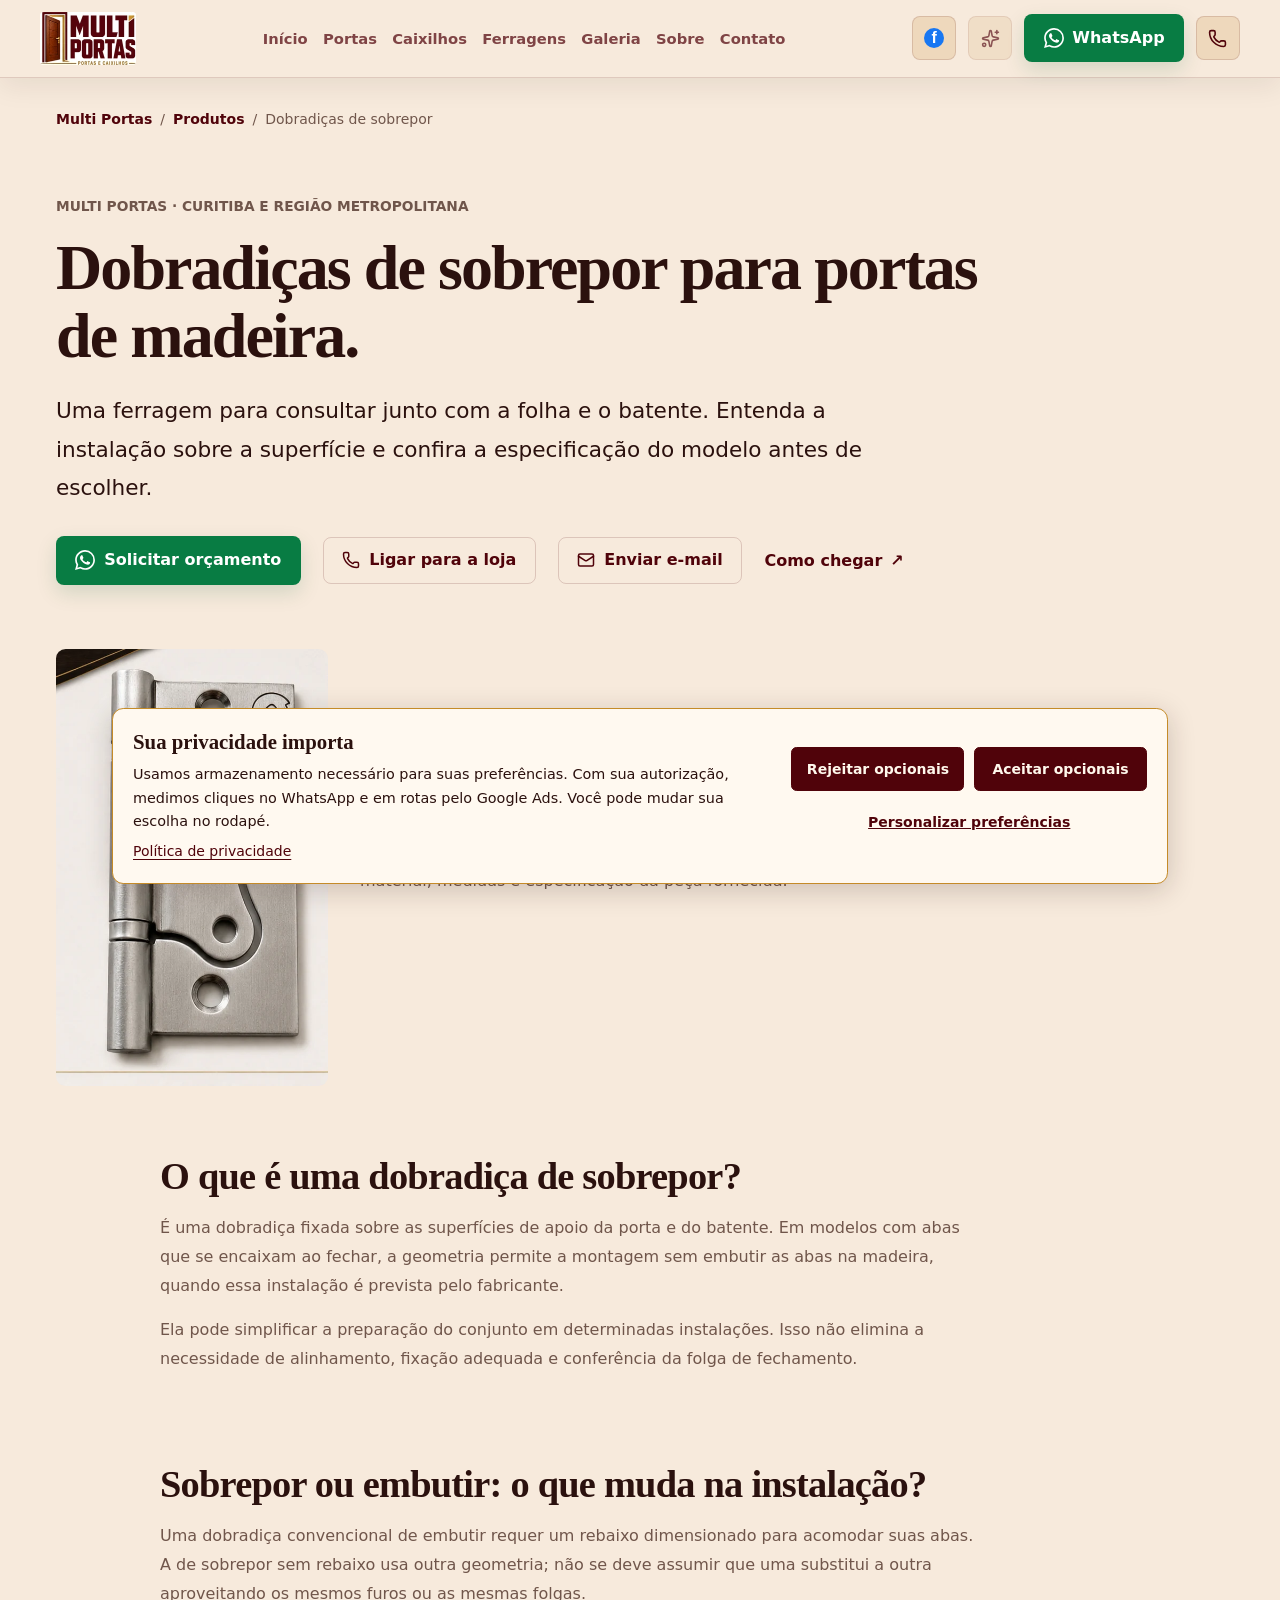
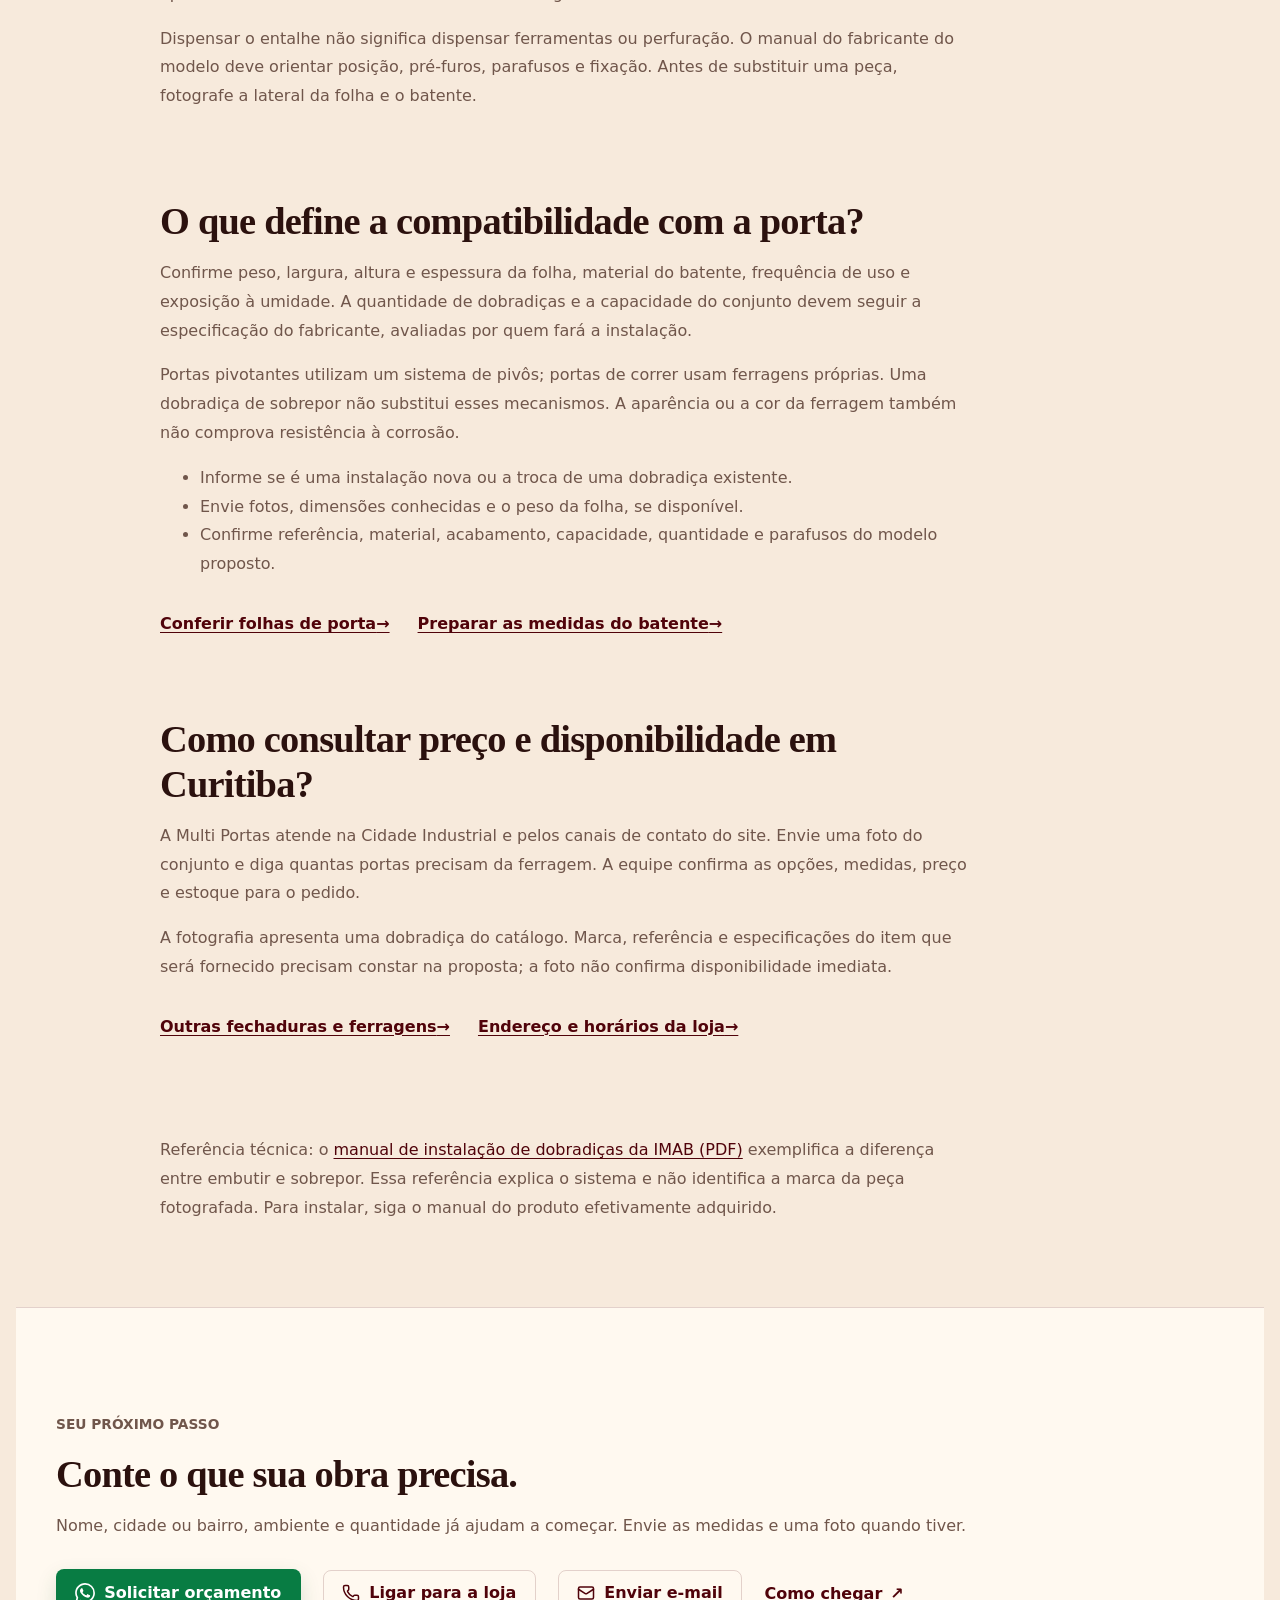
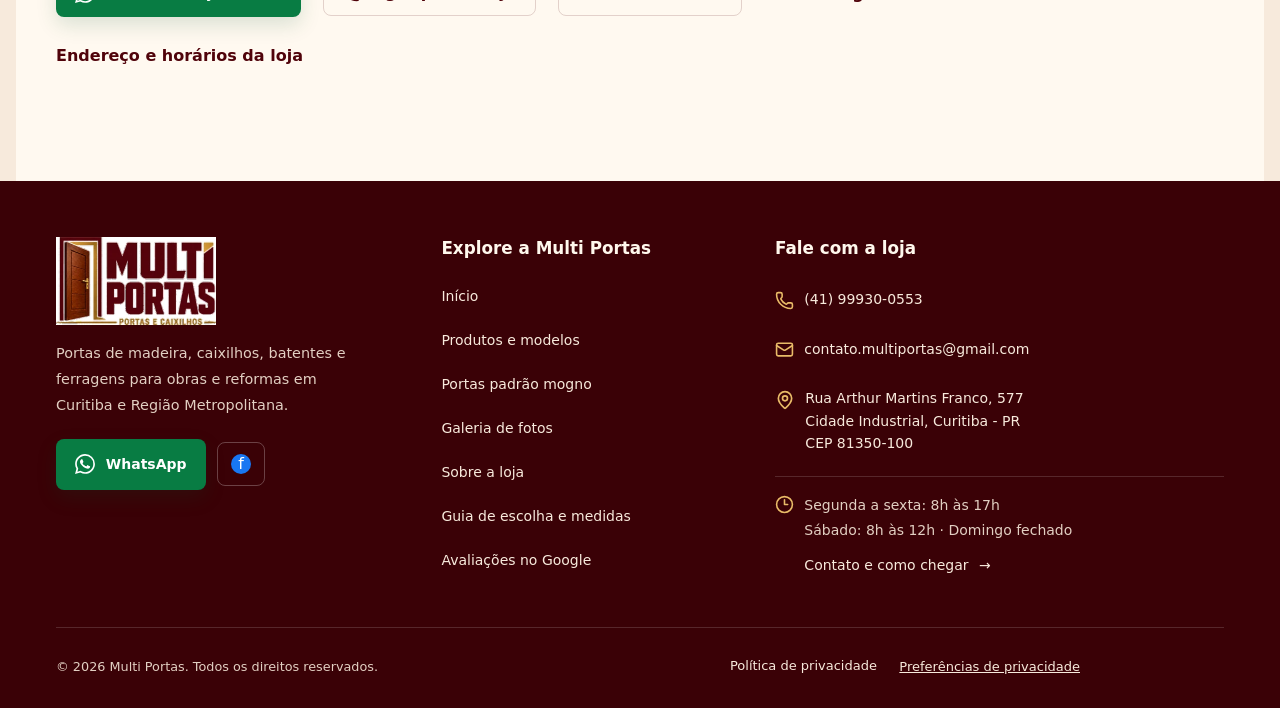
<file: produtos/dobradicas-de-sobrepor/index.html>
<!doctype html>
<html lang="pt-BR" data-effects="off">
  <head>
    <meta charset="UTF-8" />
    <meta name="viewport" content="width=device-width, initial-scale=1.0" />
    <meta name="referrer" content="strict-origin-when-cross-origin" />
    <meta name="theme-color" content="#50030a" />
    <meta name="description" content="Dobradiças de sobrepor em Curitiba: quando dispensam rebaixo e o que conferir na instalação. Consulte a Multi Portas." />
    <meta name="robots" content="index, follow, max-image-preview:large, max-snippet:-1" />
    <link rel="canonical" href="https://multiportas.curitiba.br/produtos/dobradicas-de-sobrepor/" />
    <link rel="icon" href="/favicon.ico" sizes="any" />
    <link rel="apple-touch-icon" href="/apple-touch-icon.png" />
    <meta property="og:site_name" content="Multi Portas" />
    <meta property="og:title" content="Dobradiças de Sobrepor em Curitiba | Multi Portas" />
    <meta property="og:description" content="Dobradiças de sobrepor em Curitiba: quando dispensam rebaixo e o que conferir na instalação. Consulte a Multi Portas." />
    <meta property="og:url" content="https://multiportas.curitiba.br/produtos/dobradicas-de-sobrepor/" />
    <meta property="og:type" content="website" />
    <meta property="og:locale" content="pt_BR" />
    <meta property="og:image" content="https://multiportas.curitiba.br/images/multi-portas-curitiba-social-1200x630.png" />
    <meta property="og:image:type" content="image/png" />
    <meta property="og:image:secure_url" content="https://multiportas.curitiba.br/images/multi-portas-curitiba-social-1200x630.png" />
    <meta property="og:image:width" content="1200" />
    <meta property="og:image:height" content="630" />
    <meta property="og:image:alt" content="Multi Portas: portas acabadas, caixilhos e ferragens em Curitiba" />
    <meta name="twitter:card" content="summary_large_image" />
    <meta name="twitter:title" content="Dobradiças de Sobrepor em Curitiba | Multi Portas" />
    <meta name="twitter:description" content="Dobradiças de sobrepor em Curitiba: quando dispensam rebaixo e o que conferir na instalação. Consulte a Multi Portas." />
    <meta name="twitter:image" content="https://multiportas.curitiba.br/images/multi-portas-curitiba-social-1200x630.png" />
    <meta name="twitter:image:alt" content="Multi Portas: portas acabadas, caixilhos e ferragens em Curitiba" />
    <script>document.documentElement.classList.add("js")</script>
    <title>Dobradiças de Sobrepor em Curitiba | Multi Portas</title>
    <script type="application/ld+json">{"@context":"https://schema.org","@graph":[{"@type":"Store","@id":"https://multiportas.curitiba.br/#business","name":"Multi Portas","url":"https://multiportas.curitiba.br/","telephone":"+5541999300553","email":"contato.multiportas@gmail.com","description":"Loja de portas de madeira, caixilhos, batentes, vistas e ferragens na Cidade Industrial, em Curitiba, com atendimento para Curitiba e Região Metropolitana.","image":"https://multiportas.curitiba.br/images/portas-acabadas-mogno-multi-portas-640.webp","logo":"https://multiportas.curitiba.br/images/multi-portas-logo.png","openingHoursSpecification":[{"@type":"OpeningHoursSpecification","dayOfWeek":["Monday","Tuesday","Wednesday","Thursday","Friday"],"opens":"08:00","closes":"17:00"},{"@type":"OpeningHoursSpecification","dayOfWeek":["Saturday"],"opens":"08:00","closes":"12:00"}],"address":{"@type":"PostalAddress","streetAddress":"Rua Arthur Martins Franco, 577","addressLocality":"Curitiba","addressRegion":"PR","postalCode":"81350-100","addressCountry":"BR"},"sameAs":["https://www.facebook.com/p/Multi-Portas-61559518023236/","https://www.google.com/maps/search/?api=1&query=MULTI+PORTAS&query_place_id=ChIJryQxdNLi3JQRQMXNjzt3m7c"],"hasMap":"https://www.google.com/maps/search/?api=1&query=MULTI+PORTAS&query_place_id=ChIJryQxdNLi3JQRQMXNjzt3m7c","areaServed":[{"@type":"City","name":"Curitiba"},{"@type":"AdministrativeArea","name":"Região Metropolitana de Curitiba"}],"contactPoint":{"@type":"ContactPoint","telephone":"+5541999300553","email":"contato.multiportas@gmail.com","contactType":"sales","availableLanguage":"pt-BR"}},{"@type":"WebSite","@id":"https://multiportas.curitiba.br/#website","url":"https://multiportas.curitiba.br/","name":"Multi Portas","inLanguage":"pt-BR","publisher":{"@id":"https://multiportas.curitiba.br/#business"}},{"@type":"WebPage","@id":"https://multiportas.curitiba.br/produtos/dobradicas-de-sobrepor/#webpage","url":"https://multiportas.curitiba.br/produtos/dobradicas-de-sobrepor/","name":"Dobradiças de Sobrepor em Curitiba | Multi Portas","description":"Dobradiças de sobrepor em Curitiba: quando dispensam rebaixo e o que conferir na instalação. Consulte a Multi Portas.","inLanguage":"pt-BR","isPartOf":{"@id":"https://multiportas.curitiba.br/#website"},"about":{"@id":"https://multiportas.curitiba.br/#business"},"breadcrumb":{"@id":"https://multiportas.curitiba.br/produtos/dobradicas-de-sobrepor/#breadcrumb"}},{"@type":"BreadcrumbList","@id":"https://multiportas.curitiba.br/produtos/dobradicas-de-sobrepor/#breadcrumb","itemListElement":[{"@type":"ListItem","position":1,"name":"Multi Portas","item":"https://multiportas.curitiba.br/"},{"@type":"ListItem","position":2,"name":"Produtos","item":"https://multiportas.curitiba.br/produtos/"},{"@type":"ListItem","position":3,"name":"Dobradiças de sobrepor para portas de madeira.","item":"https://multiportas.curitiba.br/produtos/dobradicas-de-sobrepor/"}]}]}</script>
    <script type="module" crossorigin src="/assets/styles-DK8tG-35.js"></script>
    <script type="module" crossorigin src="/assets/detalhe-dobradica-sobrepor-qPidy8Ws.js"></script>
    <script type="module" crossorigin src="/assets/site-main-BSzD-3kG.js"></script>
    <style data-document-css="/assets/styles-Cs9e-XIH.css" data-css-sha256="bbe26b5c00c14737def5b628e86695b184291c0ffc3798d594e833c9c6291e8f">
.sr-only{clip-path:inset(50%);white-space:nowrap;border:0!important;width:1px!important;height:1px!important;margin:-1px!important;padding:0!important;position:absolute!important;overflow:hidden!important}:root{--lightningcss-light:initial;--lightningcss-dark: ;color-scheme:light;--bg:#f7eadc;--bg-strong:#fff7ec;--ink:#2b110e;--muted:#70564b;--line:#50030a29;--surface:#fff9f0;--surface-2:#eedcc7;--wine:#50030a;--wine-2:#3a0106;--gold:#c58b28;--gold-2:#e2b85d;--kicker:#825b20;--wood:#945022;--olive:#666a43;--shadow:0 24px 60px #50030a24;--hero-text:#fff8ed;--hero-muted:#fff8edd6;--header-bg:#f7eadcf5;--header-ink:#50030a;--header-muted:#50030ab8;--header-line:#50030a24;--button-ink:#fff8ed;--radius:8px;font-synthesis:none;text-rendering:optimizelegibility;-webkit-font-smoothing:antialiased;-moz-osx-font-smoothing:grayscale;font-family:Inter,ui-sans-serif,system-ui,-apple-system,BlinkMacSystemFont,Segoe UI,sans-serif}*{box-sizing:border-box}html{scroll-behavior:smooth;-webkit-text-size-adjust:100%;-moz-text-size-adjust:100%;text-size-adjust:100%}body{background:var(--bg);color:var(--ink);letter-spacing:0;margin:0}body::selection{background:var(--gold);color:var(--wine-2)}a{color:inherit;text-decoration:none}img,video{max-width:100%;display:block}main,section,article,header,footer,nav,div,span,button{min-width:0}h1,h2,h3,p,strong,small,address,summary,dd{overflow-wrap:anywhere;max-width:100%}button,a{-webkit-tap-highlight-color:transparent}:where(a,button,summary):focus-visible{outline:3px solid var(--gold);outline-offset:3px}.site-header{z-index:20;min-height:4.75rem;color:var(--header-ink);background:var(--header-bg);border-bottom:1px solid var(--header-line);-webkit-backdrop-filter:blur(18px);backdrop-filter:blur(18px);justify-content:space-between;align-items:center;gap:1.25rem;padding:.75rem 2.5rem;display:flex;position:fixed;top:0;left:0;right:0;box-shadow:0 8px 28px #2a150c14}.brand{flex:none;align-items:center;min-width:6rem;display:inline-flex}.brand-logo-frame,.footer-logo-frame{display:block;position:relative;overflow:hidden}.brand-logo-frame{aspect-ratio:481/264;background:#fff;border-radius:4px;width:6rem}.brand-logo-frame img,.footer-logo-frame img{object-fit:cover;filter:drop-shadow(0 6px 18px #00000052);width:100%;height:100%;position:static}.brand-logo-frame img{max-width:100%}.nav-links{justify-content:center;align-items:center;gap:1.6rem;font-size:.92rem;font-weight:700;display:flex}.nav-links a{color:var(--header-muted)}.nav-links a:hover{color:var(--wine)}.header-actions,.hero-actions,.location-actions{flex-wrap:wrap;align-items:center;gap:.75rem;display:flex}.icon-button{border-radius:var(--radius);color:currentColor;cursor:pointer;background:#fff7e814;border:1px solid #ffefcf38;place-items:center;width:2.75rem;height:2.75rem;transition:transform .18s,background .18s,border-color .18s;display:inline-grid}.site-header .icon-button{color:var(--header-ink);border-color:var(--header-line);background:color-mix(in srgb, var(--header-bg) 82%, var(--gold) 18%)}.icon-button:hover{background:#fff7e829;border-color:#ffefcf5c;transform:translateY(-1px)}.icon-button:disabled{opacity:.42;cursor:not-allowed}.icon-button:disabled:hover{background:#fff7e814;border-color:#ffefcf38;transform:none}.site-header .icon-button:hover{border-color:color-mix(in srgb, var(--gold) 58%, transparent);background:color-mix(in srgb, var(--header-bg) 68%, var(--gold) 32%)}.social-button{font-family:Arial,sans-serif;font-weight:900}.facebook-mark{color:#fff;background:#1877f2;border-radius:50%;place-items:center;width:1.25rem;height:1.25rem;font-size:1rem;line-height:1;display:inline-grid}.button{border-radius:var(--radius);cursor:pointer;border:1px solid #0000;justify-content:center;align-items:center;gap:.55rem;min-height:3rem;padding:.82rem 1.15rem;font-weight:800;line-height:1;transition:transform .18s,box-shadow .18s,background .18s,border-color .18s;display:inline-flex}.button:hover{transform:translateY(-1px)}.button--primary{color:var(--button-ink);background:var(--wine);box-shadow:0 12px 26px #50030a42}.button--primary:hover{background:var(--wine-2)}.button--secondary{color:var(--wine-2);background:var(--gold-2);box-shadow:0 12px 26px #87531c33}.button--glass{color:var(--hero-text);-webkit-backdrop-filter:blur(14px);backdrop-filter:blur(14px);background:#fff7e81a;border-color:#ffefcf47}.button--ghost{min-height:2.6rem;color:var(--wine);border-color:var(--line);box-shadow:none;background:0 0}.button--ghost:hover{border-color:var(--gold);color:var(--ink);background:#c491421a}.hero{min-height:84svh;color:var(--hero-text);background:#140c08;grid-template-columns:minmax(0,.94fr) minmax(28rem,.72fr);display:grid;position:relative;overflow:hidden}.hero-shade{width:100%;height:100%;position:absolute;inset:0}.hero-media{z-index:0;background:linear-gradient(145deg,#f7ead7,#d49a51 140%);grid-area:1/2;place-items:center;min-width:0;height:100%;padding:clamp(.75rem,1.5vw,1.35rem);display:grid;position:relative}.hero-media picture{width:100%;height:100%;display:block}.hero-media img{object-fit:contain;object-position:center;border-radius:1rem;width:100%;height:100%;max-height:84svh;display:block;box-shadow:0 1.5rem 4rem #00000047}.hero-shade{z-index:1;pointer-events:none;background:linear-gradient(90deg,#0e0805fa,#0e0805eb 48%,#0e08051f 66%),linear-gradient(#0000 45%,#0e08058c)}.hero-content{z-index:2;grid-area:1/1;align-self:center;width:min(100%,48rem);padding:7.25rem 2.5rem 4.5rem;position:relative}.eyebrow,.section-kicker{text-transform:uppercase;align-items:center;gap:.45rem;margin:0 0 1rem;font-size:.86rem;font-weight:900;display:inline-flex}.eyebrow{color:var(--gold-2)}.section-kicker{color:var(--kicker)}.campaign-band .section-kicker,.works-band .section-kicker{color:var(--gold-2)}.hero h1,.section-heading h2,.campaign-band h2,.works-content h2,.location-copy h2,.final-cta h2{letter-spacing:0;margin:0;font-family:Georgia,Times New Roman,serif;font-weight:700;line-height:.98}.hero h1{text-shadow:0 18px 42px #0000006b;max-width:49rem;font-size:5.75rem}.hero-subtitle{width:min(100%,43rem);max-width:43rem;color:var(--hero-muted);overflow-wrap:break-word;margin:1.25rem 0 0;font-size:1.25rem;line-height:1.55}.hero-actions{margin-top:2rem}.hero-metrics{border-radius:var(--radius);-webkit-backdrop-filter:blur(14px);backdrop-filter:blur(14px);background:#ffefcf2e;border:1px solid #ffefcf33;grid-template-columns:repeat(3,minmax(0,1fr));gap:1px;width:min(100%,52rem);margin:2.15rem 0 0;padding:0;display:grid;overflow:hidden}.hero-metrics div{background:#110a0685;padding:1rem}.hero-metrics dt{color:var(--gold-2);text-transform:uppercase;font-size:.78rem;font-weight:900}.hero-metrics dd{color:#fff7e8e6;margin:.25rem 0 0;font-weight:700}.campaign-band{color:var(--hero-text);background:linear-gradient(90deg, #50030afa, #3a0106f5), var(--wine-2)}.qualification-card{color:#fff8ec;background:linear-gradient(135deg,#33160f,#6e2025);border:1px solid #eebe6e6b;border-radius:1.25rem;grid-template-columns:minmax(0,.9fr) minmax(0,1.1fr);align-items:center;gap:clamp(1.5rem,4vw,3.5rem);width:min(100% - 2rem,72rem);margin:0 auto;padding:clamp(1.4rem,3vw,2.5rem);display:grid;box-shadow:0 1rem 3rem #220a0433}.qualification-card h2{color:#fff8ec;margin:.2rem 0 .75rem}.qualification-card p:not(.section-kicker){color:#fff8ecd6;max-width:40rem;margin:0}.qualification-form{grid-template-columns:repeat(2,minmax(0,1fr));gap:.8rem;display:grid}.qualification-form label{color:#fff8ece6;gap:.35rem;font-size:.78rem;font-weight:800;display:grid}.qualification-form input,.qualification-form select{color:#29160f;min-width:0;min-height:2.85rem;font:inherit;background:#fffaf1;border:1px solid #fff8ec6b;border-radius:.6rem;padding:.7rem .75rem}.qualification-form .button{grid-column:1/-1;justify-content:center;margin-top:.15rem}.campaign-inner{justify-content:space-between;align-items:center;gap:2rem;width:min(100%,78rem);margin:0 auto;padding:3rem 2.5rem;display:flex}.campaign-band h2{max-width:52rem;font-size:2.4rem}.campaign-band p:not(.section-kicker){color:#fff7e8c7;max-width:44rem;margin:.85rem 0 0;line-height:1.65}.offer-section{gap:2.25rem;width:min(100%,78rem);margin:0 auto;padding:6.5rem 2.5rem;display:grid}.offer-copy{max-width:52rem}.offer-copy h2{letter-spacing:0;margin:0;font-family:Georgia,Times New Roman,serif;font-size:3.35rem;line-height:.98}.offer-copy p:not(.section-kicker){color:var(--muted);margin:1rem 0 1.6rem;font-size:1.05rem;line-height:1.7}.offer-artwork{border:1px solid var(--line);border-radius:var(--radius);width:100%;box-shadow:var(--shadow);background:#f8ead7;display:block;overflow:hidden}.offer-artwork img{object-fit:contain;width:100%;height:auto;display:block}.section{width:min(100%,78rem);margin:0 auto;padding:6.5rem 2.5rem}.section-heading{max-width:48rem;margin-bottom:2.25rem}.section-heading--inline{justify-content:space-between;align-items:end;gap:1.5rem;width:min(100%,78rem);max-width:none;margin:0 auto 2rem;padding:0 2.5rem;display:flex}.section-heading h2,.works-content h2,.location-copy h2,.final-cta h2{font-size:3.35rem}.section-heading p:not(.section-kicker),.works-content p:not(.section-kicker),.location-copy address,.final-cta p:not(.section-kicker){color:var(--muted);margin:1rem 0 0;font-size:1.05rem;line-height:1.7}.product-grid{grid-template-columns:repeat(4,minmax(0,1fr));gap:1rem;display:grid}.gallery-card{border:1px solid var(--line);border-radius:var(--radius);background:var(--surface);box-shadow:var(--shadow)}.product-card{border:1px solid var(--line);border-radius:var(--radius);width:100%;color:inherit;text-align:left;background:var(--surface);box-shadow:var(--shadow);cursor:zoom-in;grid-template-rows:24rem auto;padding:0;transition:transform .18s,border-color .18s,box-shadow .18s;display:grid;overflow:hidden}.product-card:hover{border-color:#c491428a;transform:translateY(-2px);box-shadow:0 28px 74px #3f1f113d}.product-card picture,.product-card img{width:100%;height:100%}.product-card picture{display:block}.product-card img{object-fit:contain;object-position:center;background:linear-gradient(145deg, #ffffffc7, #efe1ceb8), var(--surface-2);padding:.75rem;display:block}.product-card>span{z-index:1;background:var(--surface);gap:.35rem;min-width:0;padding:1rem;display:grid;position:relative}.product-card strong,.gallery-card h3{letter-spacing:0;margin:0;font-family:Georgia,Times New Roman,serif;font-size:1.35rem}.product-card small{color:var(--muted);font-size:.82rem;line-height:1.4;display:block}.products-cta{flex-wrap:wrap;justify-content:center;gap:.8rem 1.5rem;margin-top:2rem;display:flex}.gallery-card p{color:var(--muted);margin:0;line-height:1.6}.catalog-section{padding-top:5rem}.catalog-grid{grid-template-columns:repeat(3,minmax(0,1fr));gap:1rem;display:grid}.catalog-card{border:1px solid var(--line);border-radius:var(--radius);width:100%;min-height:25.5rem;color:inherit;text-align:left;background:var(--surface);box-shadow:var(--shadow);cursor:zoom-in;grid-template-rows:16rem 1fr;padding:0;transition:transform .18s,border-color .18s,box-shadow .18s;display:grid;overflow:hidden}.catalog-card:hover{border-color:#c491428a;transform:translateY(-2px);box-shadow:0 28px 74px #3f1f113d}.catalog-card img{object-fit:contain;background:linear-gradient(135deg, #fffaf2f0, #efe1ceb8), var(--surface-2);width:100%;height:100%;padding:.75rem}.catalog-card span{z-index:1;background:var(--surface);gap:.6rem;min-width:0;padding:1.15rem;display:grid;position:relative}.catalog-card strong{font-family:Georgia,Times New Roman,serif;font-size:1.35rem;line-height:1.08}.catalog-card small{color:var(--muted);font-size:.95rem;line-height:1.55}.gallery-section{background:var(--bg-strong);border-top:1px solid var(--line);border-bottom:1px solid var(--line);padding:5rem 0 6.5rem}.gallery-controls{color:var(--ink);gap:.6rem;display:flex}.gallery-track{scroll-snap-type:x mandatory;grid-auto-columns:minmax(21rem,32rem);grid-auto-flow:column;align-items:stretch;gap:1rem;width:100%;padding:0 2.5rem 1rem;scroll-padding-inline:2.5rem;display:grid;overflow-x:auto}.gallery-track::-webkit-scrollbar{height:.7rem}.gallery-track::-webkit-scrollbar-thumb{background:var(--gold);border-radius:99px}.gallery-card{scroll-snap-align:start;grid-template-rows:18rem minmax(9.5rem,1fr);height:100%;display:grid;overflow:hidden}.gallery-card img{object-fit:contain;object-position:center;background:var(--surface-2);width:100%;height:100%;padding:.65rem}.gallery-card div{z-index:1;background:var(--surface);align-self:stretch;min-width:0;padding:1.2rem;position:relative}.works-band{color:var(--hero-text);background:linear-gradient(90deg, #3a0106fc, #50030af2), var(--wine-2);grid-template-columns:minmax(18rem,.85fr) minmax(0,1fr);align-items:center;gap:3rem;padding:6.5rem max(2.5rem,50% - 36.5rem);display:grid;position:relative;overflow:hidden}.works-band>img{aspect-ratio:1;object-fit:cover;border-radius:var(--radius);background:#fff7e814;border:1px solid #ffefcf2e;width:100%;box-shadow:0 24px 70px #00000061}.works-content p:not(.section-kicker){color:#fff7e8c7}.works-list{flex-wrap:wrap;gap:.75rem;margin:1.6rem 0 2rem;display:flex}.works-list span{border-radius:var(--radius);color:#fff7e8e6;background:#fff7e814;border:1px solid #ffefcf33;align-items:center;gap:.5rem;min-height:2.8rem;padding:.7rem .95rem;display:inline-flex}.local-seo-section,.faq-section{padding-top:5rem}.local-grid{grid-template-columns:minmax(0,1fr) minmax(18rem,.82fr);gap:1rem;display:grid}.local-panel,.glossary-card,.faq-list details{border:1px solid var(--line);border-radius:var(--radius);background:var(--surface);box-shadow:var(--shadow)}.local-panel{padding:1.35rem}.local-panel h3,.glossary-card h3{margin:0 0 .9rem;font-family:Georgia,Times New Roman,serif;font-size:1.45rem}.local-panel p{color:var(--muted);margin:0;line-height:1.65}.keyword-cloud{flex-wrap:wrap;gap:.6rem;display:flex}.keyword-cloud span{border:1px solid var(--line);border-radius:var(--radius);min-height:2.4rem;color:var(--ink);background:#c4914214;align-items:center;padding:.55rem .75rem;font-size:.93rem;font-weight:800;display:inline-flex}.glossary-card svg{color:var(--gold)}.glossary-grid{grid-template-columns:repeat(4,minmax(0,1fr));gap:1rem;display:grid}.glossary-card{padding:1.35rem}.glossary-card p{color:var(--muted);margin:0;line-height:1.62}.faq-list{gap:.75rem;display:grid}.faq-list details{overflow:hidden}.faq-list summary{min-height:3.5rem;color:var(--ink);cursor:pointer;align-items:center;padding:1rem 1.15rem;font-weight:900;display:flex}.faq-list summary::marker{color:var(--gold)}.faq-list p{color:var(--muted);margin:0;padding:0 1.15rem 1.1rem;line-height:1.65}.location-section{background:var(--bg-strong);border-top:1px solid var(--line);grid-template-columns:minmax(18rem,.72fr) minmax(0,1fr);align-items:stretch;gap:2rem;padding:6.5rem max(2.5rem,50% - 36.5rem);display:grid}.location-copy{align-self:center}.location-copy address{font-style:normal}.location-actions{margin-top:1.7rem}.phone-link{color:var(--wine);align-items:center;gap:.55rem;margin-top:1.25rem;font-size:1.15rem;font-weight:900;display:inline-flex}.facebook-link{color:var(--ink);align-items:center;gap:.55rem;margin-top:.9rem;font-weight:900;display:inline-flex}.facebook-link:hover{color:var(--wine)}.map-shell{border:1px solid var(--line);border-radius:var(--radius);min-height:26rem;box-shadow:var(--shadow);background:var(--surface-2);position:relative;overflow:hidden}.map-shell iframe{filter:saturate(.92)contrast(1.02);border:0;width:100%;height:100%}.map-placeholder{width:100%;height:100%;min-height:26rem;color:var(--ink);font:inherit;text-align:center;cursor:pointer;background:radial-gradient(circle at 50% 42%, #c4914238, transparent 28%), linear-gradient(135deg, var(--surface), var(--surface-2));border:0;place-content:center;justify-items:center;gap:.65rem;padding:2rem;display:grid}.map-placeholder span{font-size:1.05rem;font-weight:900}.map-placeholder small{max-width:24rem;color:var(--muted);font-size:.9rem;line-height:1.5}.map-placeholder:hover,.map-placeholder:focus-visible{background:radial-gradient(circle at 50% 42%, #c4914252, transparent 30%), linear-gradient(135deg, var(--surface), var(--surface-2))}.map-badge{z-index:2;max-width:calc(100% - 2rem);color:var(--button-ink);background:color-mix(in srgb, var(--wine) 92%, #000 8%);border:1px solid color-mix(in srgb, var(--gold) 50%, transparent);pointer-events:none;border-radius:999px;align-items:center;gap:.5rem;padding:.75rem .9rem;font-size:.92rem;font-weight:900;line-height:1.2;display:inline-flex;position:absolute;bottom:1rem;left:1rem;box-shadow:0 14px 30px #32190c38}.final-cta{grid-template-columns:minmax(8rem,11rem) minmax(0,1fr) minmax(8rem,11rem);align-items:center;gap:2rem;width:min(100%,78rem);margin:0 auto;padding:6rem 2.5rem;display:grid}.final-cta>img{object-fit:contain;object-position:center;background:var(--surface-2);border-radius:var(--radius);width:100%;height:15rem;box-shadow:var(--shadow);padding:.6rem}.final-cta>div{text-align:center}.final-cta .button{margin-top:1.5rem}.image-lightbox{z-index:90;-webkit-backdrop-filter:blur(14px);backdrop-filter:blur(14px);background:#0a0604d6;place-items:center;padding:1.25rem;display:grid;position:fixed;inset:0}.image-lightbox-panel{border-radius:var(--radius);width:min(100%,68rem);max-height:min(92svh,56rem);color:var(--hero-text);background:#120b08;border:1px solid #ffefcf38;grid-template-rows:minmax(0,1fr) auto;display:grid;position:relative;overflow:hidden;box-shadow:0 36px 100px #0000008f}.image-lightbox-panel img{object-fit:contain;background:#fff7e80d;width:100%;max-height:76svh;padding:1rem}.image-lightbox-panel>div{border-top:1px solid #ffefcf24;padding:1rem 1.2rem 1.2rem}.image-lightbox-panel h3{margin:0;font-family:Georgia,Times New Roman,serif;font-size:1.45rem}.image-lightbox-panel p{color:#fff7e8c2;margin:.45rem 0 0;line-height:1.55}.image-lightbox-close{z-index:1;color:var(--hero-text);background:#120b08b8;position:absolute;top:.75rem;right:.75rem}.floating-whatsapp{z-index:25;min-height:3.25rem;padding-inline:1.2rem;position:fixed;bottom:1.25rem;right:1.25rem}@media (width<=1080px){.hero h1{font-size:4.5rem}.section-heading h2,.campaign-band h2,.offer-copy h2,.works-content h2,.location-copy h2,.final-cta h2{font-size:2.7rem}.model-grid,.glossary-grid,.catalog-grid{grid-template-columns:repeat(2,minmax(0,1fr))}.works-band,.location-section{grid-template-columns:1fr}.works-band>img{object-position:top;max-height:28rem}.product-grid{grid-template-columns:repeat(3,minmax(0,1fr))}}@media (width<=820px){.qualification-card{grid-template-columns:1fr}.site-header{min-height:4.25rem;padding:.65rem 1rem}.brand-logo-frame{width:5.25rem}.nav-links,.header-cta,.site-header .social-button{display:none}.hero{grid-template-rows:auto auto;grid-template-columns:1fr;min-height:0;padding-top:4.25rem}.hero-media{grid-area:1/1;height:auto;padding:0;position:relative;inset:auto}.hero-media picture{height:auto}.hero-media img{object-fit:contain;height:auto;max-height:none;box-shadow:none;border-radius:0}.hero-shade{display:none}.hero-content{background:#140c08;grid-area:2/1;align-self:stretch;padding:1.75rem 1rem 2.25rem}.hero h1{font-size:3.25rem;line-height:1.06}.hero-subtitle{font-size:1rem}.campaign-inner{padding-top:1.35rem;padding-bottom:2.35rem}.hero-metrics{grid-template-columns:repeat(3,minmax(0,1fr))}.campaign-inner,.section-heading--inline{flex-direction:column;align-items:flex-start}.campaign-inner,.offer-section,.section,.location-section,.works-band,.final-cta,.site-footer{padding-left:1rem;padding-right:1rem}.section{padding-top:4.5rem;padding-bottom:4.5rem}.section-heading h2,.campaign-band h2,.offer-copy h2,.works-content h2,.location-copy h2,.final-cta h2{font-size:2.2rem;line-height:1.08}.local-grid,.glossary-grid,.catalog-grid{grid-template-columns:1fr}.product-grid{grid-template-columns:repeat(2,minmax(0,1fr))}.product-card{grid-template-rows:auto auto;height:auto}.product-card picture,.product-card img{aspect-ratio:9/14;width:100%;height:auto}.product-card>span{min-height:6.25rem}.catalog-card{grid-template-rows:auto auto;min-height:0}.catalog-card img{aspect-ratio:4/3;width:100%;height:auto}.gallery-track{grid-auto-columns:minmax(18rem,82%);padding-inline:1rem;scroll-padding-inline:1rem}.gallery-card{grid-template-rows:auto auto;height:auto}.gallery-card img{aspect-ratio:4/3;width:100%;height:auto}.gallery-card div{min-height:10rem}.section-heading--inline{padding-inline:1rem}.final-cta{grid-template-columns:1fr}.final-cta>img{display:none}}@media (width<=520px){.hero h1{font-size:2.55rem;line-height:1.08}.hero-subtitle{max-width:21rem;font-size:.98rem}.hero-actions{grid-template-columns:repeat(2,minmax(0,1fr));align-items:stretch;display:grid}.location-actions{flex-direction:column;align-items:stretch}.hero-actions .button{min-height:3.25rem;padding-inline:.75rem;font-size:.86rem}.hero-metrics div{padding:.7rem .55rem}.hero-metrics dt{font-size:.67rem}.hero-metrics dd{font-size:.8rem;line-height:1.3}.button{width:100%}.floating-whatsapp{display:none}.image-lightbox{padding:.75rem}.image-lightbox-panel img{max-height:70svh;padding:.5rem}}@media (width<=350px){.product-grid{grid-template-columns:1fr}.product-card img{max-height:32rem}.product-card>span{min-height:0}}@media (prefers-reduced-motion:reduce){*,:before,:after{scroll-behavior:auto!important;transition-duration:.01ms!important;animation-duration:.01ms!important;animation-iteration-count:1!important}}:root{--header-height:92px}.site-header{transition:background .25s,box-shadow .25s;position:sticky}.site-header.is-scrolled{background:#fff7ecf7;box-shadow:0 8px 32px #2b110e16}.reading-progress{z-index:50;background:var(--gold);transform-origin:0;pointer-events:none;width:100%;height:3px;position:fixed;top:0;left:0;transform:scaleX(0)}[id]{scroll-margin-top:calc(var(--header-height) + 18px)}.skip-link{z-index:100;background:var(--surface);color:var(--wine);padding:.85rem 1rem;position:fixed;top:.6rem;left:1rem;transform:translateY(-180%)}.skip-link:focus{transform:none}.menu-toggle{display:none}.effects-toggle[aria-pressed=false]{opacity:.65}.hero{grid-template-columns:minmax(0,1fr) minmax(0,.9fr);min-height:0}.hero-content{padding:clamp(2rem,5vw,5rem) clamp(1.5rem,4vw,5rem)}.hero h1{letter-spacing:-.035em;font-size:clamp(3rem,5.2vw,6rem);line-height:1.02}.hero h1 span,.hero h1 em{display:block}.hero h1 em{color:var(--gold-2);font-weight:400}.hero-subtitle{font-size:clamp(1rem,1.2vw,1.2rem)}.hero-media{height:auto;padding:clamp(1.25rem,3vw,3rem)}.hero-media picture{width:min(100%,560px);height:auto}.hero-media img{object-fit:contain;width:100%;height:auto;max-height:none}.hero-shade{display:none}.hero-metrics{-webkit-backdrop-filter:none;backdrop-filter:none;background:0 0;border:0;border-radius:0;grid-template-columns:1fr;gap:0;margin-top:2rem}.hero-metrics div{background:0 0;border-top:1px solid #fff7e824;justify-content:space-between;align-items:baseline;gap:1rem;padding:.75rem 0;display:flex}.hero-metrics dd{text-align:right;font-size:.85rem}.craft-strip{color:var(--wine);border-bottom:1px solid var(--line);background:var(--surface-2);margin-bottom:4rem;overflow:hidden}.craft-strip>div{width:max-content;animation:36s linear infinite craft-travel;display:flex}.craft-strip span{text-transform:uppercase;letter-spacing:.1em;flex-shrink:0;align-items:center;gap:2.5rem;padding:1.2rem 1.25rem;font-size:clamp(.8rem,1.3vw,1rem);font-weight:700;display:flex}.craft-strip i{color:var(--kicker);font-size:1.3rem;font-style:normal}@keyframes craft-travel{to{transform:translate(-50%)}}.qualification-card{margin-block:0 1rem;padding:clamp(1.5rem,4vw,3.5rem)}.qualification-card .section-kicker{color:var(--gold-2)}.qualification-card h2{letter-spacing:-.025em;font:700 clamp(2.2rem,3.5vw,3.2rem)/1.05 Georgia,serif}.qualification-card .form-note{margin-top:1.25rem;font-size:.9rem}.form-direct{border-bottom:1px solid #fff8ec66;align-items:center;gap:.6rem;margin-top:1.4rem;padding-bottom:.3rem;font-size:.9rem;font-weight:700;display:inline-flex}.qualification-form input,.qualification-form select,.qualification-form textarea{font:inherit;color:#29160f;background:#fffaf1;border:1px solid #fff8ec6b;border-radius:.5rem;width:100%;min-width:0;min-height:48px;padding:.75rem;font-size:1rem;line-height:1.4}.qualification-form textarea{resize:vertical}.qualification-form .form-wide{flex-wrap:wrap;grid-column:1/-1;gap:.35rem;display:flex}.form-wide textarea{flex-basis:100%}.optional{margin-left:auto;font-size:.72rem;font-weight:400}.qualification-card .form-privacy{text-align:center;grid-column:1/-1;margin-top:.15rem;font-size:.73rem;line-height:1.6}.form-privacy a{text-decoration:underline}:where(input,select,textarea):focus-visible{outline:3px solid var(--gold-2);outline-offset:3px}.catalog-card--wide{grid-column:span 2}.catalog-card--wide img{padding:1.5rem}.gallery-card--wide{grid-column:span 2}.final-cta{grid-template-columns:minmax(8rem,12rem) minmax(0,1fr) minmax(8rem,12rem);gap:clamp(1rem,3vw,3rem)}.final-cta>img{aspect-ratio:3/4;object-fit:cover;height:auto;padding:0}.final-cta>img:first-child{transform:rotate(-4deg)}.final-cta>img:last-child{transform:rotate(4deg)}.final-cta h2{font-size:clamp(2.2rem,3.8vw,3.6rem)}.button{transition:translate .3s cubic-bezier(.16,1,.3,1),transform .25s,background .25s,box-shadow .25s}.button svg:last-child{transition:transform .25s}.button:hover svg:last-child{transform:translate(3px)}.image-lightbox-panel{animation:.25s ease-out lightbox-in}@keyframes lightbox-in{0%{opacity:.4;transform:translateY(14px)scale(.98)}to{opacity:1;transform:none}}.faq-list details[open] p{animation:.3s ease-out answer-in}@keyframes answer-in{0%{opacity:0;transform:translateY(-6px)}to{opacity:1;transform:none}}.door-showcase{grid-template-columns:1fr 1fr;align-items:center;gap:clamp(2rem,6vw,6rem);display:grid}.door-copy h2{letter-spacing:-.025em;margin:0;font:700 clamp(2.2rem,4vw,3.6rem)/1.04 Georgia,serif}.door-copy>p:not(.section-kicker){color:var(--muted);margin-block:1.25rem 1.75rem;font-size:1.05rem;line-height:1.8}.door-copy small{max-width:27rem;color:var(--muted);margin-top:1rem;font-size:.75rem;line-height:1.6;display:block}.door-interactive{border:1px solid var(--line);background:var(--surface);border-radius:1rem;padding:1rem 1rem 1.25rem;overflow:hidden}.door-controls{max-width:280px;margin:auto}.door-control-heading{justify-content:space-between;align-items:center;font-size:.8rem;font-weight:700;display:flex}.door-controls input{width:100%;min-height:44px;accent-color:var(--wine);cursor:pointer;display:block}.door-controls button{min-height:44px;color:var(--wine);font:inherit;cursor:pointer;background:0 0;border:0;justify-content:center;align-items:center;gap:.5rem;width:100%;font-weight:700;display:flex}.reviews-section{background:var(--bg-strong);border-top:1px solid var(--line);border-bottom:1px solid var(--line)}.reviews-heading{justify-content:space-between;align-items:center;gap:3rem;max-width:none;display:flex}.reviews-heading h2{letter-spacing:-.025em;font-size:clamp(2.3rem,4.3vw,4rem);line-height:1.04}.reviews-heading h2 em{color:var(--wine);font-weight:400}.google-profile{border-left:1px solid var(--line);flex:0 0 min(35%,330px);gap:.6rem;padding-left:2rem;font-size:.85rem;display:grid}.google-word{letter-spacing:-.04em;color:var(--ink);font-size:1.3rem;font-weight:750}.google-profile strong{font-size:2rem;font-weight:500}.google-profile small{color:var(--muted)}.google-profile-link{color:var(--wine);align-items:center;gap:.4rem;font-weight:750;display:flex}.reviews-toolbar{justify-content:space-between;align-items:center;gap:1rem;margin-bottom:1rem;display:flex}.reviews-toolbar>p{color:var(--kicker);align-items:center;gap:.5rem;font-size:.85rem;display:flex}.reviews-track{scroll-snap-type:x mandatory;scrollbar-width:thin;grid-auto-columns:calc(33.3333% - .666667rem);grid-auto-flow:column;gap:1rem;margin:0;padding:.5rem 0 1rem;list-style:none;display:grid;overflow-x:auto}.review-card{scroll-snap-align:start;border:1px solid var(--line);background:var(--surface);border-radius:.6rem;flex-direction:column;min-width:0;padding:clamp(1rem,2vw,1.75rem);display:flex}.review-top{color:var(--kicker);justify-content:space-between;align-items:center;gap:1rem;display:flex}.review-stars{gap:.18rem;display:flex}.review-card blockquote{white-space:pre-line;overflow-wrap:anywhere;margin:1.4rem 0 1.75rem;font:1.1rem/1.7 Georgia,serif}.review-author{align-items:center;gap:.75rem;margin-top:auto;font-size:.83rem;display:flex}.review-author>img,.author-initial{object-fit:cover;border-radius:50%;width:40px;height:40px}.author-initial{background:var(--surface-2);color:var(--wine);place-items:center;display:grid}.review-author time{color:var(--muted);margin-top:.25rem;font-size:.72rem;display:block}.review-source{border-top:1px solid var(--line);color:var(--wine);justify-content:space-between;gap:.5rem;margin-top:1.25rem;padding-top:1rem;font-size:.76rem;font-weight:700;display:flex}.reviews-disclosure{color:var(--muted);margin:1rem 0 0;font-size:.73rem;line-height:1.8}.reviews-disclosure a{text-decoration:underline}.reviews-invitation{border:1px solid var(--line);background:var(--surface);border-radius:var(--radius);align-items:center;gap:1.75rem;padding:2rem;display:flex}.reviews-invitation>svg{color:var(--kicker);flex-shrink:0}.reviews-invitation h3{margin:0;font:1.6rem Georgia,serif}.reviews-invitation p{color:var(--muted);margin-bottom:0;font-size:.95rem;line-height:1.7}.reviews-invitation .button{flex-shrink:0;margin-left:auto}@media (prefers-reduced-motion:no-preference){@supports (animation-timeline:view()){html[data-effects=on] .works-band>img{animation:linear both photo-drift;animation-timeline:view();animation-range:entry exit}@keyframes photo-drift{0%{transform:translateY(-10px)}to{transform:translateY(10px)}}}}html[data-effects=off]{scroll-behavior:auto}html[data-effects=off] *,html[data-effects=off] :before,html[data-effects=off] :after{transition:none!important;animation:none!important}html[data-effects=off] .craft-strip>div{transform:none}@media (width<=1150px){.nav-links{gap:.8rem;font-size:.75rem}.site-header{gap:1rem;padding-inline:1.5rem}.site-header .social-button{display:none}.hero-content{padding:2.5rem 1.5rem}.hero h1{font-size:clamp(2.5rem,5vw,4rem)}}@media (width<=960px){.nav-links{display:none}.menu-toggle{place-items:center;display:inline-grid}.nav-links.is-open{background:var(--surface);border-bottom:1px solid var(--line);box-shadow:var(--shadow);gap:.15rem;padding:1rem 1.5rem 1.5rem;display:grid;position:absolute;top:100%;left:0;right:0}.nav-links.is-open a{padding:.9rem .5rem;font-size:.95rem}.door-showcase{gap:2rem}.reviews-track{grid-auto-columns:calc(50% - .5rem)}}@media (width<=820px){.site-header{padding:.65rem 1rem}.header-cta{padding:.75rem;font-size:.8rem;display:inline-flex}.hero{grid-template-columns:1fr;padding-top:0}.hero-media{grid-row:2;padding:1rem}.hero-media picture{width:min(100%,360px);margin:auto}.hero-media img{border-radius:.5rem}.hero-content{grid-row:1;padding:2.25rem 1rem 2.5rem}.hero h1{font-size:clamp(2.6rem,7vw,4rem)}.hero-subtitle,.hero-metrics{max-width:38rem}.craft-strip{margin-bottom:2.5rem}.qualification-form{gap:1rem}.qualification-card{border-radius:.75rem}.catalog-grid{grid-template-columns:repeat(2,minmax(0,1fr))}.catalog-card{min-height:0}.catalog-card img{aspect-ratio:1}.catalog-card--wide img{aspect-ratio:3;padding:1rem}.gallery-card--wide{grid-column:auto}.gallery-card--wide img{aspect-ratio:3}.door-showcase{grid-template-columns:1fr}.door-interactive{width:100%;max-width:440px;margin:auto}.final-cta{grid-template-columns:1fr}.final-cta>img{display:none}.reviews-heading{flex-direction:column;align-items:flex-start;gap:1.75rem}.google-profile{border-left:0;flex-basis:auto;padding-left:0}.reviews-invitation{flex-wrap:wrap;align-items:flex-start;padding:1.5rem}.reviews-invitation>div{flex:1}.reviews-invitation .button{margin-left:0}}@media (width<=520px){.header-actions{gap:.4rem}.effects-toggle,.menu-toggle{width:40px;min-width:40px;height:40px}.brand-logo-frame{width:5rem}.hero h1{font-size:clamp(2.5rem,10vw,3.3rem)}.qualification-form{grid-template-columns:1fr}.qualification-form label{font-size:.85rem}.catalog-grid{grid-template-columns:1fr}.catalog-card--wide{grid-column:auto}.catalog-card img{aspect-ratio:4/3}.catalog-card--wide img{aspect-ratio:3}.reviews-track{grid-auto-columns:88%}.reviews-toolbar>p{max-width:12rem;font-size:.75rem}.reviews-invitation>svg{display:none}.reviews-invitation>div{flex-basis:100%}.door-interactive{padding-inline:1.5rem}}@media (prefers-reduced-motion:reduce){*,:before,:after{scroll-behavior:auto!important;transition:none!important;animation:none!important}}@media (width<=520px){.site-header{gap:.6rem}.header-actions{flex-wrap:nowrap;gap:.4rem}.header-cta{white-space:nowrap;width:auto;min-height:40px;padding:.6rem .75rem;font-size:.72rem}.header-cta>svg{display:none}.brand-logo-frame{width:4.5rem}}.photo-marquee{background:var(--bg);content-visibility:auto;contain-intrinsic-size:auto 550px;padding:4.5rem 0 5rem}.photo-marquee .section-heading{align-items:center}.photo-marquee .section-heading h2{font-size:clamp(2.2rem,4vw,3.3rem)}.photo-marquee-viewport{scrollbar-width:none;overscroll-behavior-inline:contain;touch-action:pan-x pan-y;width:100%;overflow-x:auto}.photo-marquee-viewport::-webkit-scrollbar{display:none}.photo-marquee-track{width:max-content;display:flex}.photo-marquee-group{flex-shrink:0;gap:1.25rem;padding-right:1.25rem;display:flex}.marquee-photo{aspect-ratio:4/5;background:var(--surface-2);border-radius:.6rem;flex:none;width:clamp(230px,27vw,360px);margin:0;position:relative;overflow:hidden}.marquee-photo img{object-fit:cover;width:100%;height:100%;display:block}.marquee-photo figcaption{color:#fff8ed;background:linear-gradient(#0000,#160b05d9);padding:3.5rem 1.25rem 1.25rem;font-size:1.05rem;font-weight:700;position:absolute;bottom:0;left:0;right:0}html[data-effects=off] .photo-marquee-group[aria-hidden=true]{display:none}@media (width<=820px){.photo-marquee{padding-block:3rem}.photo-marquee .section-heading{align-items:flex-start}}@media (width<=520px){.marquee-photo{width:72vw}.photo-marquee-group{gap:1rem;padding-right:1rem}}@media (prefers-reduced-motion:reduce){.photo-marquee-group[aria-hidden=true]{display:none}}.works-band>img{aspect-ratio:auto;object-fit:contain;object-position:center;justify-self:center;width:min(100%,420px);height:auto;max-height:32rem}.final-cta>img{aspect-ratio:auto;object-fit:contain;object-position:center;height:15rem;max-height:15rem;box-shadow:none;background:0 0}.marquee-photo{aspect-ratio:auto;background:var(--surface);border:1px solid var(--line);grid-template-rows:minmax(0,1fr) auto;height:clamp(250px,28vw,350px);padding:.65rem;display:grid}.marquee-photo img{object-fit:contain;min-height:0}.marquee-photo figcaption{color:var(--ink);background:0 0;padding:.8rem .4rem .3rem;font-size:.92rem;position:static}.marquee-photo--landscape{width:clamp(300px,38vw,500px)}@media (width<=520px){.marquee-photo--landscape{width:85vw}.product-card img{max-height:24rem}}.hero h1{font-size:clamp(2.7rem,4.5vw,5.4rem)}.measurement-download{background:var(--surface);border:1px solid var(--line);border-radius:.6rem;flex-wrap:wrap;justify-content:space-between;align-items:center;gap:1.2rem 2rem;margin-block:1.5rem;padding:1.5rem;display:flex}.measurement-download>div{flex:20rem;max-width:43rem}.measurement-download h3{margin:0 0 .6rem;font:700 1.4rem/1.3 Georgia,serif}.measurement-download p{color:var(--muted);margin:0;line-height:1.75}.measurement-download small{margin-top:.3rem;font-size:.8rem;font-weight:400;display:block}.section-jump{flex-wrap:wrap;justify-content:center;gap:.6rem;max-width:78rem;margin:0 auto 2.5rem;padding:0 1rem;display:flex}.section-jump a{border:1px solid var(--line);background:var(--surface);min-height:44px;color:var(--wine);border-radius:999px;align-items:center;padding:.65rem 1rem;font-size:.85rem;font-weight:700;display:inline-flex}.product-model{border:1px solid var(--line);border-radius:var(--radius);background:var(--surface);overflow:hidden}.product-model>h3{min-height:3rem;margin:0;padding:1rem 1rem .5rem;font:700 1.3rem Georgia,serif}.product-model .product-card{box-shadow:none;border:0;border-radius:0;grid-template-rows:21rem auto;display:grid}.product-model .product-card>span{min-height:0;color:var(--wine);padding:.7rem 1rem;font-size:.8rem;font-weight:700;text-decoration:underline}.model-second-view{min-height:44px;color:var(--muted);border-top:1px solid var(--line);justify-content:space-between;align-items:center;gap:.5rem;padding:.6rem 1rem;font-size:.78rem;display:flex}a.model-second-view{color:var(--wine);font-weight:700}.comparison-wrap{border:1px solid var(--line);border-radius:.6rem;overflow-x:auto}.comparison-hint{display:none}.door-comparison{border-collapse:collapse;width:100%;font-size:.95rem;line-height:1.7}.door-comparison caption{text-align:left;color:var(--muted);background:var(--surface);padding:1rem;font-size:.85rem}.door-comparison th,.door-comparison td{text-align:left;border-top:1px solid var(--line);vertical-align:top;padding:1rem 1.2rem}.door-comparison thead th{color:var(--wine);background:var(--surface-2);font-size:.85rem}.door-comparison tbody th{width:22%;color:var(--ink);font-weight:700}.door-comparison td{color:var(--muted)}.guide-note{color:var(--muted);margin-top:1.2rem;font-size:.87rem;line-height:1.75}.text-link{min-height:44px;color:var(--wine);align-items:center;gap:.5rem;font-weight:700;display:inline-flex}.measurement-steps{grid-template-columns:repeat(4,minmax(0,1fr));gap:1rem;margin:0;padding:0;list-style:none;display:grid}.measurement-steps li{border:1px solid var(--line);background:var(--surface);border-radius:.6rem;padding:1.4rem}.step-number{color:var(--kicker);margin-bottom:1rem;font:italic 2rem Georgia,serif;display:block}.measurement-steps h3{margin:0 0 .75rem;font:700 1.25rem/1.25 Georgia,serif}.measurement-steps p{color:var(--muted);margin:0;font-size:.9rem;line-height:1.75}.guide-contact{justify-content:space-between;align-items:center;gap:2rem;padding:1.5rem 0 0;display:flex}.guide-contact p{max-width:38rem;color:var(--muted);line-height:1.7}.location-service{max-width:38rem;line-height:1.8}.no-script-contact{max-width:72rem;color:var(--wine);background:var(--surface);margin:2rem auto;padding:1rem;line-height:1.7}@media (width<=1080px){.measurement-steps{grid-template-columns:repeat(2,minmax(0,1fr))}}@media (width<=820px){.product-model .product-card{grid-template-rows:auto auto}.product-model .product-card picture,.product-model .product-card img{aspect-ratio:9/14;max-height:22rem}.guide-contact{flex-direction:column;align-items:flex-start;gap:1rem}.door-comparison{min-width:650px}.comparison-hint{color:var(--muted);font-size:.85rem;display:block}}@media (width<=520px){.hero h1{font-size:2.55rem}.measurement-steps{grid-template-columns:1fr}.section-jump{justify-content:flex-start}.product-model>h3{font-size:1.15rem}}.form-field{gap:.35rem;display:grid}.qualification-card .qualification-form .field-error{color:#fff8ec;margin:0;font-size:.875rem;line-height:1.5}.qualification-form .form-field.form-wide{display:grid}.form-wide label{align-items:center;display:flex}html:not(.js) :is(.qualification-form,.door-controls,.effects-toggle,.menu-toggle){display:none}.review-stars{letter-spacing:.08em;font-size:1.15rem;line-height:1}.site-footer a{align-items:center;max-width:100%;min-height:44px;font-size:.875rem;line-height:1.6;display:inline-flex}.site-footer .privacy-link{font-size:.875rem}.facebook-link,.form-direct{min-height:44px}.qualification-form label{font-size:.875rem}.qualification-card .form-privacy{font-size:.8125rem}.form-privacy a{align-items:center;min-height:24px;padding-inline:.2rem;display:inline-flex}.review-author{min-height:44px;font-size:.875rem}.review-author time{font-size:.8125rem}.review-source{align-items:center;min-height:44px;font-size:.875rem}.review-quote{height:1.75rem;font:3.5rem/.7 Georgia,serif}.model-second-view>span[aria-hidden],.review-source>span[aria-hidden]{font-size:1.25rem}.offer-guide-link{max-width:36rem;margin-block:.5rem 1.25rem;display:flex}@media (width<=960px){.nav-links.is-open{max-height:calc(100dvh - var(--header-height));overscroll-behavior:contain;overflow-y:auto}}@media (width<=520px){.effects-toggle,.menu-toggle{width:44px;min-width:44px;height:44px}.header-cta{min-height:44px;font-size:.875rem}.qualification-form label{font-size:.875rem}.door-copy small,.reviews-toolbar>p{font-size:.8125rem}}.category-main h1{letter-spacing:-.03em;margin:0;font:700 clamp(2.5rem,4.6vw,4.8rem)/1.04 Georgia,serif}.category-main h2{letter-spacing:-.02em;margin-top:0;font:700 clamp(2rem,3.5vw,3.2rem)/1.08 Georgia,serif}.category-main p{color:var(--muted);line-height:1.8}.category-main .category-lead{color:var(--ink);font-size:clamp(1.1rem,1.5vw,1.3rem)}.breadcrumbs{max-width:78rem;margin:auto;padding:1.25rem 2.5rem 0}.breadcrumbs ol{flex-wrap:wrap;align-items:center;gap:.5rem;margin:0;padding:0;font-size:.875rem;list-style:none;display:flex}.breadcrumbs li+li:before{content:"/";color:var(--muted);margin-right:.5rem}.breadcrumbs a{min-height:44px;color:var(--wine);align-items:center;font-weight:700;display:inline-flex}.mogno-intro,.mogno-specs{grid-template-columns:minmax(0,1.4fr) minmax(250px,.75fr);align-items:center;gap:clamp(2rem,6vw,5rem);padding-block:3.5rem;display:grid}.category-actions{flex-wrap:wrap;align-items:center;gap:1rem 1.5rem;margin-block:1.75rem;display:flex}.category-main .category-note{max-width:38rem;font-size:.875rem}.mogno-photo{background:var(--surface);border:1px solid var(--line);border-radius:.75rem;justify-self:center;width:100%;max-width:340px;margin:0;padding:1rem}.mogno-photo img{object-fit:contain;border-radius:.35rem;width:100%;height:auto;max-height:30rem;display:block}.mogno-photo figcaption{color:var(--muted);padding-top:1rem;font-size:.8125rem;line-height:1.6}.product-facts{border-top:1px solid var(--line);margin-block:1.5rem}.product-facts>div{border-bottom:1px solid var(--line);grid-template-columns:minmax(7rem,.7fr) minmax(0,1fr);gap:1rem;padding:1rem 0;font-size:.9rem;line-height:1.7;display:grid}.product-facts dt{font-weight:700}.product-facts dd{color:var(--muted);margin:0}.mogno-specs p>a{color:var(--wine);text-decoration:underline}.category-checklist{padding-block:4rem}.category-related{flex-wrap:wrap;gap:.5rem 1.75rem;padding-top:1.5rem;display:flex}.category-related a{min-height:44px;color:var(--wine);align-items:center;gap:.5rem;font-size:.9rem;font-weight:700;display:inline-flex}.category-contact{border-top:1px solid var(--line);grid-template-columns:minmax(0,1.3fr) minmax(0,.8fr);gap:3rem;display:grid}.category-contact address{font-style:normal;line-height:1.8}.category-contact-actions{flex-direction:column;justify-content:center;align-items:flex-start;gap:1rem;display:flex}@media (width<=820px){.breadcrumbs{padding-inline:1rem}.mogno-intro,.mogno-specs,.category-contact{grid-template-columns:1fr}.mogno-photo{max-width:290px}.category-main h1{font-size:clamp(2.45rem,8vw,3.8rem)}.category-contact{gap:1rem}}@media (width<=520px){.product-facts>div{grid-template-columns:1fr;gap:.25rem}.category-actions{flex-direction:column;align-items:flex-start}}@media (width<=350px){.site-header{gap:.35rem}.header-actions{gap:.3rem}.header-cta{padding-inline:.55rem}}.consent-banner{z-index:90;border:1px solid var(--gold);background:var(--surface);width:min(66rem,100% - 2rem);max-height:calc(100dvh - 2rem);color:var(--ink);border-radius:.7rem;grid-template-columns:minmax(0,1fr) auto;gap:1rem 2rem;padding:1.25rem;display:grid;position:fixed;bottom:1rem;left:50%;overflow:auto;transform:translate(-50%);box-shadow:0 6px 28px #29160f33}.consent-banner h2{margin:0 0 .5rem;font:700 1.3rem/1.25 Georgia,serif}.consent-banner p{max-width:44rem;color:var(--ink);margin:0 0 .4rem;font-size:.9rem;line-height:1.6}.consent-banner a,.privacy-dialog a,.privacy-article a{color:var(--wine);text-underline-offset:.2em;text-decoration:underline}.consent-banner a{align-items:center;min-height:24px;font-size:.875rem;display:inline-flex}.consent-actions{grid-template-columns:1fr 1fr;align-content:center;gap:.6rem;display:grid}.consent-actions button,.privacy-dialog-actions button{border:1px solid var(--wine);background:var(--wine);color:#fff8ec;cursor:pointer;border-radius:.35rem;min-height:44px;padding:.65rem .9rem;font-family:inherit;font-size:.875rem;font-weight:700;line-height:1.4}.consent-actions .consent-customize{color:var(--wine);background:0 0;border-color:#0000;grid-column:1/-1;text-decoration:underline}.site-footer .privacy-settings{min-height:44px;color:inherit;font:inherit;text-align:left;cursor:pointer;background:0 0;border:0;align-self:flex-start;align-items:center;padding:0;font-size:.875rem;text-decoration:underline;display:inline-flex}.privacy-dialog{border:1px solid var(--gold);background:var(--surface);width:min(37rem,100% - 2rem);max-height:calc(100dvh - 2rem);color:var(--ink);border-radius:.75rem;padding:1.5rem}.privacy-dialog::backdrop{background:#130d09aa}.privacy-dialog-heading{justify-content:space-between;align-items:flex-start;gap:1rem;display:flex}.privacy-dialog h2{margin:0;font:700 1.7rem/1.2 Georgia,serif}.privacy-dialog h3{margin:1.25rem 0 .4rem;font-size:1rem}.privacy-dialog p{font-size:.95rem;line-height:1.7}.privacy-dialog-heading button{border:1px solid var(--wine);min-width:44px;min-height:44px;color:var(--wine);cursor:pointer;background:0 0;border-radius:.3rem;font-size:1.6rem}.privacy-option{align-items:center;gap:.7rem;min-height:44px;font-weight:700;line-height:1.5;display:flex}.privacy-option input{width:24px;height:24px;accent-color:var(--wine);flex-shrink:0}.privacy-dialog-actions{flex-wrap:wrap;gap:.75rem;display:flex}.privacy-dialog-actions button{flex:1}.privacy-article{max-width:60rem;padding-block:3rem 5rem}.privacy-article h1{margin:0 0 1rem;font:700 clamp(2.3rem,6vw,4rem)/1.1 Georgia,serif}.privacy-article h2{margin:2.5rem 0 .8rem;font:700 1.7rem/1.2 Georgia,serif}.privacy-article p,.privacy-article li{font-size:1rem;line-height:1.85}.privacy-article code{overflow-wrap:anywhere}html:not(.js) :is(.consent-banner,.privacy-settings){display:none}@media (width<=820px){.consent-banner{grid-template-columns:1fr;gap:.6rem;width:calc(100% - 1rem);padding:1rem;bottom:.5rem}.consent-banner p{font-size:.875rem}.consent-actions{gap:.4rem}}.hero-phone{color:var(--hero-text);border-color:#fff8ed66;margin-top:.6rem}.hero-phone:hover{color:var(--hero-text)}.mobile-contact{display:none}.email-address{overflow-wrap:anywhere}.header-actions .icon-button{flex-shrink:0}@media (width<=380px){.site-header .brand{min-width:4.25rem}.site-header .brand-logo-frame{width:4.25rem}}@media (width<=680px){body{padding-bottom:calc(5rem + env(safe-area-inset-bottom,0px))}.header-actions .social-button{display:none}.header-actions{gap:.35rem}.header-cta{padding-inline:.6rem}.site-header{gap:.4rem}.mobile-contact{z-index:45;width:100%;padding:.6rem .75rem calc(.6rem + env(safe-area-inset-bottom,0px));background:var(--surface);border-top:1px solid var(--line);grid-template-columns:1fr 1fr;gap:.6rem;display:grid;position:fixed;bottom:0;left:0}.mobile-contact .button{min-height:44px;padding:.65rem .5rem;font-size:.875rem}.mobile-contact[hidden]{display:none}body:has(dialog[open]) .mobile-contact{display:none}body:has(.consent-banner) .mobile-contact{display:none}.floating-whatsapp{display:none}}.button.button--whatsapp{color:#fff;background:#087c43;border-color:#0000;box-shadow:0 8px 20px #07572f25}.button.button--whatsapp:hover{color:#fff;background:#066536;border-color:#0000}.button--whatsapp svg{flex-shrink:0}.location-address{align-items:flex-start;gap:.7rem;display:flex}.location-address svg{flex-shrink:0;margin-top:.35rem}.location-contact-links{grid-template-columns:minmax(0,1fr) 48px;align-items:center;gap:.8rem;margin-top:1.25rem;display:grid}.location-contact-links>.button{min-height:48px;padding:.8rem .7rem;font-size:.9rem}.location-contact-links>.button[data-contact]{grid-column:1/-1}.location-facebook,.footer-social-icon{border:1px solid var(--line);border-radius:.5rem;justify-content:center;align-items:center;min-width:48px;min-height:48px;display:inline-flex}.location-facebook:hover{background:var(--surface)}.site-footer{color:#f8eadc;background:var(--wine-2);padding:3.5rem max(2.5rem,50% - 36.5rem) 1.25rem;display:block}.footer-main{grid-template-columns:minmax(0,1fr) minmax(0,.85fr) minmax(0,1.3fr);gap:2.5rem;display:grid}.footer-main>*{min-width:0}.site-footer h2{color:#fff8ed;margin:0 0 .85rem;font-family:inherit;font-size:1.05rem;font-weight:700;line-height:1.4}.site-footer p{margin:0}.footer-brand>p{color:#e2cfc2;max-width:19rem;font-size:.9rem;line-height:1.8}.site-footer .footer-logo-frame{aspect-ratio:641/352;width:10rem;margin-bottom:1rem;display:inline-flex}.footer-logo-frame img{width:100%;height:auto}.footer-socials{flex-wrap:wrap;align-items:center;gap:.7rem;margin-top:1.25rem;display:flex}.site-footer .footer-social-icon{border-color:#ffffff40}.footer-navigation{flex-direction:column;align-items:flex-start;display:flex}.footer-navigation a{padding-block:.3rem}.site-footer a{color:#f8eadc;gap:.65rem}.site-footer a:hover{color:#f3cc83}.site-footer a.button--whatsapp{color:#fff}.footer-contact{flex-direction:column;align-items:stretch;gap:.35rem;display:flex}.site-footer .footer-contact-link{align-items:flex-start;padding:.5rem 0}.footer-contact-link svg,.footer-hours>svg{color:#e9bb68;flex-shrink:0;margin-top:.15rem}.footer-contact-link span{min-width:0}.footer-hours{border-top:1px solid #ffffff26;gap:.65rem;margin-top:.5rem;padding-top:1rem;font-size:.875rem;line-height:1.8;display:flex}.footer-hours p{color:#e2cfc2}.footer-bottom{border-top:1px solid #ffffff26;flex-wrap:wrap;justify-content:space-between;align-items:center;gap:.5rem 2rem;margin-top:2.5rem;padding-top:1rem;display:flex}.site-footer small{color:#e2cfc2;font-size:.8rem;line-height:1.7}.footer-legal{flex-wrap:wrap;align-items:center;gap:.25rem 1.4rem;display:flex}.site-footer .privacy-link,.site-footer .privacy-settings{color:#f8eadc;font-size:.8125rem}@media (width<=960px){.footer-main{grid-template-columns:1fr 1.3fr;gap:2rem}.footer-brand{grid-column:1/-1;grid-template-columns:12rem minmax(0,1fr);align-items:center;gap:0 1.5rem;display:grid}.footer-brand .footer-logo-frame{grid-row:1/3;margin:0}.footer-brand>p{max-width:28rem}.footer-socials{margin-top:.75rem}}@media (width<=600px){.site-footer{padding:2.5rem 1rem 1rem}.footer-main{grid-template-columns:minmax(0,1fr);gap:2rem}.footer-brand{grid-column:auto;display:block}.footer-brand>p{max-width:24rem}.footer-socials{margin-top:1rem}.footer-navigation{grid-template-columns:1fr 1fr;gap:0 .75rem;display:grid}.footer-navigation h2{grid-column:1/-1}.footer-bottom{margin-top:1.75rem}.footer-legal{gap:0 1.25rem}}.photo-door-scene{background:linear-gradient(#eee0cd 0%,#e1cdb4 82%,#bba28a 82%,#dbc4ac 100%);border-radius:.65rem;width:100%;max-width:340px;height:510px;margin:0 auto .5rem;position:relative;overflow:hidden}.pivot-door-model{--door-pivot:calc(220px * 2 / 3);perspective:1100px;width:280px;height:620px;transform-style:preserve-3d;position:absolute;top:50%;left:50%;transform:translate(-50%,-50%)scale(.8)}.pivot-door-frame{border:12px solid #70452d;border-bottom-width:5px;width:244px;height:584px;position:absolute;top:12px;left:18px;box-shadow:inset 0 0 0 2px #b27d51,2px 5px 12px #40241745}.pivot-door-opening{background:linear-gradient(155deg,#0000 75%,#967a5e 75%),linear-gradient(90deg,#55402f,#b4a08a 22%,#d9cbb7 74%,#94795e);width:220px;height:560px;position:absolute;top:24px;left:30px;transform:translateZ(-240px)scale(1.22);box-shadow:inset 8px 0 25px #281d1666}.photo-door-leaf{width:220px;height:560px;transform:rotateY(var(--door-angle));transform-origin:var(--door-pivot) 50%;transform-style:preserve-3d;transition:transform .65s cubic-bezier(.16,1,.3,1);position:absolute;top:24px;left:30px}.pivot-door-face{backface-visibility:hidden;width:100%;height:100%;overflow:hidden;box-shadow:1px 0 0 4px #5d351e,7px 8px 20px #2e1c1840}.pivot-door-face img{clip-path:polygon(181px 119px,445px 23px,445px 721px,181px 636px);transform-origin:0 0;width:585px;max-width:none;height:770px;transform:matrix3d(1.48042,.518284,0,.00174497,0,1.42528,0,0,0,0,1,0,-267.957,-263.418,0,1)}.pivot-axis{left:calc(30px + var(--door-pivot) - 3px);background:#c9aa6d;border-radius:2px;width:6px;height:12px;position:absolute}.pivot-axis--top{top:17px}.pivot-axis--bottom{top:580px}.door-model-label{text-align:center;color:var(--muted);margin:.5rem 0 1rem;font-size:.8rem}@media (width<=520px){.photo-door-scene{height:460px}.pivot-door-model{transform:translate(-50%,-50%)scale(.73)}}@media (width<=350px){.photo-door-scene{height:400px}.pivot-door-model{transform:translate(-50%,-50%)scale(.63)}}.brand-symbols{pointer-events:none;width:0;height:0;position:absolute;overflow:hidden}@media (width>=961px){.nav-links{gap:clamp(.7rem,1.2vw,1.2rem)}}@media (width>=681px){.footer-bottom{padding-right:9rem}}@media (width<=680px){.header-actions .header-cta{min-width:44px;min-height:44px;padding:.7rem}.header-cta>svg{display:block}.header-cta>span{clip-path:inset(50%);white-space:nowrap;width:1px;height:1px;margin:-1px;padding:0;position:absolute;overflow:hidden}}.gallery-invitation{border-top:1px solid var(--line);grid-template-columns:minmax(0,1.3fr) minmax(0,.8fr);align-items:center;gap:2rem;display:grid}.gallery-invitation h2{margin:.4rem 0 1rem;font:700 clamp(2rem,3.5vw,3rem)/1.1 Georgia,serif}.gallery-invitation p:not(.section-kicker){max-width:43rem;color:var(--muted);margin:0;line-height:1.8}.gallery-invitation-actions{flex-wrap:wrap;gap:.8rem;display:flex}@media (width<=820px){.gallery-invitation{grid-template-columns:minmax(0,1fr);gap:1.25rem}}

</style>
    <style data-document-css="/assets/site-main-DOSzDeuW.css" data-css-sha256="eacea7f497f481e6b4ed5c857870cf3391da228cc9a9b297a06ff9af546181ff">
.institutional-main h1{letter-spacing:-.03em;max-width:58rem;margin:0;font:700 clamp(2.4rem,5vw,4.7rem)/1.06 Georgia,serif}.institutional-main h2{letter-spacing:-.02em;font:700 clamp(1.7rem,3vw,2.65rem)/1.15 Georgia,serif}.institutional-main p,.institutional-main li{color:var(--muted);line-height:1.8}.institutional-main a:not(.button){color:var(--wine)}.institutional-intro{padding-block:3.25rem 2rem}.institutional-intro .institutional-lead{max-width:53rem;color:var(--ink);font-size:clamp(1.1rem,2vw,1.35rem)}.institutional-actions{flex-wrap:wrap;align-items:center;gap:.75rem 1.4rem;margin-block:1.75rem 1rem;display:flex}.institutional-copy{max-width:65rem;padding-block:2.25rem}.institutional-copy h2{max-width:52rem;margin:0 0 1rem}.institutional-copy p,.institutional-copy ul{max-width:51rem}.institutional-copy p a{text-underline-offset:.2em;text-decoration:underline}.institutional-main .context-links{flex-wrap:wrap;gap:.75rem 1.75rem;margin-top:1.4rem;display:flex}.context-links a,.product-links a{text-underline-offset:.2em;align-items:center;min-height:44px;font-weight:700;text-decoration:underline;display:inline-flex}.category-directory{grid-template-columns:repeat(2,minmax(0,1fr));gap:1.4rem;display:grid}.category-directory article{border:1px solid var(--line);background:var(--surface);border-radius:.75rem;padding:2rem}.category-directory h2{margin:.5rem 0 1rem;font-size:2rem}.category-directory h2 a{text-decoration:none}.institutional-products{grid-template-columns:repeat(3,minmax(0,1fr));gap:1.5rem;margin-top:2rem;display:grid}.institutional-product{background:var(--surface);border:1px solid var(--line);border-radius:.65rem;min-width:0;padding:1.3rem}.institutional-product>a{background:var(--surface-2);border-radius:.35rem;display:block}.institutional-product img{object-fit:contain;width:100%;height:18rem;display:block}.institutional-product h3{font:700 1.45rem/1.25 Georgia,serif}.institutional-product p,.institutional-product dl{font-size:.9rem}.institutional-product dl>div{margin-block:.7rem}.institutional-product dt{font-weight:700}.institutional-product dd{color:var(--muted);margin:.2rem 0 0;line-height:1.65}.product-links{flex-wrap:wrap;gap:0 1rem;display:flex}.product-actions{flex-wrap:wrap;gap:.6rem;margin-top:1rem;display:flex}.product-actions .button{padding:.7rem;font-size:.875rem}.gallery-filters{border:1px solid var(--line);border-radius:.5rem;flex-wrap:wrap;gap:.75rem 1.5rem;padding:1rem;display:flex}.gallery-filters legend{padding-inline:.5rem;font-weight:700}.gallery-filters label{align-items:center;gap:.5rem;min-height:44px;display:flex}.gallery-filters input{width:20px;height:20px;accent-color:var(--wine)}.real-gallery{grid-template-columns:repeat(3,minmax(0,1fr));gap:1.5rem;display:grid}.real-gallery-model{background:var(--surface);border:1px solid var(--line);border-radius:.6rem;padding:1.2rem;scroll-margin-top:6rem}.real-gallery-model h2{font-size:1.5rem}.real-gallery-model>div{grid-template-columns:repeat(2,minmax(0,1fr));gap:.7rem;display:grid}.real-gallery figure{min-width:0;margin:0}.real-gallery figure a{background:var(--surface-2);border-radius:.3rem;display:block}.real-gallery img{object-fit:contain;width:100%;height:17rem;display:block}.real-gallery figcaption{padding-top:.5rem;font-size:.8125rem;line-height:1.6}.gallery-dialog{border:1px solid var(--gold);background:var(--surface);width:min(55rem,100% - 2rem);max-height:calc(100dvh - 2rem);color:var(--ink);border-radius:.7rem;padding:1rem}.gallery-dialog::backdrop{background:#130d09c9}.gallery-dialog>button{background:var(--wine);min-height:44px;color:var(--surface);cursor:pointer;font:inherit;border:0;border-radius:.3rem;margin-left:auto;padding:.6rem 1rem;display:block}.gallery-dialog figure{text-align:center;margin:.6rem 0}.gallery-dialog img{object-fit:contain;max-width:100%;height:auto;max-height:72dvh}.gallery-dialog figcaption{padding-top:.75rem}.contact-layout{grid-template-columns:repeat(2,minmax(0,1fr));gap:3rem;display:grid}.contact-layout h2{margin-top:0}.contact-layout address{font-style:normal;line-height:1.85}.business-hours{max-width:27rem}.business-hours>div{border-bottom:1px solid var(--line);justify-content:space-between;gap:1rem;padding:.6rem 0;display:flex}.business-hours dd{margin:0}.map-slot{border:1px solid var(--line);background:var(--surface-2);border-radius:.5rem;place-items:center;min-height:22.5rem;display:grid;overflow:hidden}.map-slot iframe{border:0;width:100%;height:22.5rem}.institutional-closing{background:var(--surface);border-top:1px solid var(--line);margin-top:2rem}.institutional-closing h2{margin:0}.hinge-photo{grid-template-columns:minmax(0,17rem) minmax(0,28rem);align-items:center;gap:2rem;margin:0 auto;padding-block:1rem 2rem;display:grid}.hinge-photo img{border-radius:.6rem;width:100%;height:auto;display:block}.hinge-photo figcaption{max-width:28rem;color:var(--muted);line-height:1.75}.video-slot{aspect-ratio:16/9;background:var(--surface-2);max-width:48rem;min-height:200px}.video-slot iframe,.video-slot button{border:0;width:100%;height:100%;display:block}.video-slot button{cursor:pointer;background:var(--surface-2);position:relative}.video-slot img{object-fit:contain;width:100%;height:100%}.video-slot span{background:var(--wine);color:var(--surface);border-radius:.3rem;padding:.75rem;position:absolute;bottom:1rem;left:1rem}html:not(.js) .gallery-filters{display:none}.gallery-pattern{flex-wrap:wrap;align-items:center;gap:.65rem 1rem;margin-block:1rem;font-weight:700;display:flex}.gallery-pattern select{border:1px solid var(--line);max-width:100%;min-height:44px;color:var(--ink);background:var(--surface);font:inherit;border-radius:.4rem;padding:.65rem}html:not(.js) .gallery-pattern{display:none}@media (width<=1080px){.institutional-products,.real-gallery{grid-template-columns:repeat(2,minmax(0,1fr))}}@media (width<=680px){.institutional-products,.real-gallery,.category-directory,.contact-layout{grid-template-columns:1fr}.institutional-intro{padding-top:2rem}.category-directory article{padding:1.3rem}.institutional-copy{padding-block:1.75rem}.contact-layout{gap:2rem}.institutional-actions .button{flex:12rem}.institutional-product img{height:20rem}.hinge-photo{grid-template-columns:1fr;gap:1rem}.hinge-photo img{max-width:15rem;margin-inline:auto}}

</style>
  </head>
  <body>
    <div id="root" data-prerendered="true"><svg width="0" height="0" aria-hidden="true" focusable="false" class="brand-symbols"><defs><symbol id="whatsapp-symbol" viewBox="0 0 24 24"><path d="M17.472 14.382c-.297-.149-1.758-.867-2.03-.967-.273-.099-.471-.148-.67.15-.197.297-.767.966-.94 1.164-.173.199-.347.223-.644.075-.297-.15-1.255-.463-2.39-1.475-.883-.788-1.48-1.761-1.653-2.059-.173-.297-.018-.458.13-.606.134-.133.298-.347.446-.52.149-.174.198-.298.298-.497.099-.198.05-.371-.025-.52-.075-.149-.669-1.612-.916-2.207-.242-.579-.487-.5-.669-.51-.173-.008-.371-.01-.57-.01-.198 0-.52.074-.792.372-.272.297-1.04 1.016-1.04 2.479 0 1.462 1.065 2.875 1.213 3.074.149.198 2.096 3.2 5.077 4.487.709.306 1.262.489 1.694.625.712.227 1.36.195 1.871.118.571-.085 1.758-.719 2.006-1.413.248-.694.248-1.289.173-1.413-.074-.124-.272-.198-.57-.347m-5.421 7.403h-.004a9.87 9.87 0 01-5.031-1.378l-.361-.214-3.741.982.998-3.648-.235-.374a9.86 9.86 0 01-1.51-5.26c.001-5.45 4.436-9.884 9.888-9.884 2.64 0 5.122 1.03 6.988 2.898a9.825 9.825 0 012.893 6.994c-.003 5.45-4.437 9.884-9.885 9.884m8.413-18.297A11.815 11.815 0 0012.05 0C5.495 0 .16 5.335.157 11.892c0 2.096.547 4.142 1.588 5.945L.057 24l6.305-1.654a11.882 11.882 0 005.683 1.448h.005c6.554 0 11.89-5.335 11.893-11.893a11.821 11.821 0 00-3.48-8.413Z"></path></symbol></defs></svg><a href="#conteudo" class="skip-link">Pular para o conteúdo</a><div aria-hidden="true" class="reading-progress"></div><header aria-label="Topo" class="site-header"><a href="/#inicio" aria-label="Ir para o início" class="brand"><picture class="brand-logo-frame"><source media="(max-width: 820px)" srcset="/assets/multi-portas-logo-header-crop-small-uc_kRegd.webp"/><img src="/assets/multi-portas-logo-header-crop-DF88kFxy.webp" width="192" height="105" alt="Multi Portas - Portas e Caixilhos" decoding="async"/></picture><span class="sr-only">Página inicial da Multi Portas</span></a><nav id="main-navigation" aria-label="Navegação principal" class="nav-links "><a href="/">Início</a><a href="/produtos/portas-de-madeira/">Portas</a><a href="/produtos/caixilhos-e-batentes/">Caixilhos</a><a href="/produtos/ferragens/">Ferragens</a><a href="/galeria/">Galeria</a><a href="/sobre/">Sobre</a><a href="/contato/">Contato</a></nav><div class="header-actions"><a href="https://www.facebook.com/p/Multi-Portas-61559518023236/" target="_blank" rel="noreferrer" aria-label="Abrir Facebook da Multi Portas" title="Facebook" class="icon-button social-button"><span aria-hidden="true" class="facebook-mark">f</span><span class="sr-only">Facebook da Multi Portas</span></a><button type="button" aria-pressed="false" aria-label="Ativar efeitos de movimento" title="Ativar efeitos" class="icon-button effects-toggle"><svg xmlns="http://www.w3.org/2000/svg" width="19" height="19" viewBox="0 0 24 24" fill="none" stroke="currentColor" stroke-width="2" stroke-linecap="round" stroke-linejoin="round" aria-hidden="true" class="lucide lucide-sparkles"><path d="M11.017 2.814a1 1 0 0 1 1.966 0l1.051 5.558a2 2 0 0 0 1.594 1.594l5.558 1.051a1 1 0 0 1 0 1.966l-5.558 1.051a2 2 0 0 0-1.594 1.594l-1.051 5.558a1 1 0 0 1-1.966 0l-1.051-5.558a2 2 0 0 0-1.594-1.594l-5.558-1.051a1 1 0 0 1 0-1.966l5.558-1.051a2 2 0 0 0 1.594-1.594z"></path><path d="M20 2v4"></path><path d="M22 4h-4"></path><circle cx="4" cy="20" r="2"></circle></svg></button><a href="https://wa.me/5541999300553?text=Ol%C3%A1%2C%20Multi%20Portas!%20Vim%20pelo%20site%20e%20gostaria%20de%20falar%20com%20a%20equipe%20sobre%20portas%20e%20acess%C3%B3rios.%20Podem%20me%20ajudar%3F" target="_blank" rel="noreferrer" data-conversion="whatsapp-click" class="button button--primary button--whatsapp header-cta"><svg width="20" height="20" viewBox="0 0 24 24" fill="currentColor" aria-hidden="true" focusable="false"><use href="#whatsapp-symbol"></use></svg><span>WhatsApp</span></a><a href="tel:+5541999300553" aria-label="Ligar para a loja" title="Ligar para a loja" class="icon-button header-phone"><svg xmlns="http://www.w3.org/2000/svg" width="19" height="19" viewBox="0 0 24 24" fill="none" stroke="currentColor" stroke-width="2" stroke-linecap="round" stroke-linejoin="round" aria-hidden="true" class="lucide lucide-phone"><path d="M13.832 16.568a1 1 0 0 0 1.213-.303l.355-.465A2 2 0 0 1 17 15h3a2 2 0 0 1 2 2v3a2 2 0 0 1-2 2A18 18 0 0 1 2 4a2 2 0 0 1 2-2h3a2 2 0 0 1 2 2v3a2 2 0 0 1-.8 1.6l-.468.351a1 1 0 0 0-.292 1.233 14 14 0 0 0 6.392 6.384"></path></svg><span class="sr-only">Ligar para a loja</span></a><button type="button" aria-label="Abrir menu" aria-expanded="false" aria-controls="main-navigation" class="icon-button menu-toggle"><svg xmlns="http://www.w3.org/2000/svg" width="22" height="22" viewBox="0 0 24 24" fill="none" stroke="currentColor" stroke-width="2" stroke-linecap="round" stroke-linejoin="round" aria-hidden="true" class="lucide lucide-menu"><path d="M4 5h16"></path><path d="M4 12h16"></path><path d="M4 19h16"></path></svg></button></div></header><main id="conteudo" tabindex="-1" class="institutional-main"><nav aria-label="Você está aqui" class="breadcrumbs"><ol><li><a href="/">Multi Portas</a></li><li><a href="/produtos/">Produtos</a></li><li aria-current="page">Dobradiças de sobrepor</li></ol></nav><header class="section institutional-intro"><p class="section-kicker">Multi Portas · Curitiba e Região Metropolitana</p><h1>Dobradiças de sobrepor para portas de madeira.</h1><p class="institutional-lead">Uma ferragem para consultar junto com a folha e o batente. Entenda a instalação sobre a superfície e confira a especificação do modelo antes de escolher.</p><div class="institutional-actions"><a href="https://wa.me/5541999300553?text=Ol%C3%A1%2C%20Multi%20Portas!%20Vim%20pelo%20site%20e%20gostaria%20de%20consultar%20dobradi%C3%A7as%20de%20sobrepor%20para%20portas%20de%20madeira.%20Podem%20me%20orientar%20sobre%20medidas%2C%20itens%20inclu%C3%ADdos%2C%20valores%20e%20disponibilidade%3F" target="_blank" rel="noreferrer" data-conversion="whatsapp-click" class="button button--primary button--whatsapp "><svg width="20" height="20" viewBox="0 0 24 24" fill="currentColor" aria-hidden="true" focusable="false"><use href="#whatsapp-symbol"></use></svg><span>Solicitar orçamento</span></a><a href="tel:+5541999300553" data-contact="phone" class="button button--ghost "><svg xmlns="http://www.w3.org/2000/svg" width="18" height="18" viewBox="0 0 24 24" fill="none" stroke="currentColor" stroke-width="2" stroke-linecap="round" stroke-linejoin="round" aria-hidden="true" class="lucide lucide-phone"><path d="M13.832 16.568a1 1 0 0 0 1.213-.303l.355-.465A2 2 0 0 1 17 15h3a2 2 0 0 1 2 2v3a2 2 0 0 1-2 2A18 18 0 0 1 2 4a2 2 0 0 1 2-2h3a2 2 0 0 1 2 2v3a2 2 0 0 1-.8 1.6l-.468.351a1 1 0 0 0-.292 1.233 14 14 0 0 0 6.392 6.384"></path></svg><span>Ligar para a loja</span></a><a href="mailto:contato.multiportas@gmail.com" data-contact="email" class="button button--ghost"><svg xmlns="http://www.w3.org/2000/svg" width="18" height="18" viewBox="0 0 24 24" fill="none" stroke="currentColor" stroke-width="2" stroke-linecap="round" stroke-linejoin="round" aria-hidden="true" class="lucide lucide-mail"><path d="m22 7-8.991 5.727a2 2 0 0 1-2.009 0L2 7"></path><rect x="2" y="4" width="20" height="16" rx="2"></rect></svg><span>Enviar e-mail</span></a><a href="https://www.google.com/maps/dir/?api=1&amp;destination=Rua%20Arthur%20Martins%20Franco%2C%20577%2C%20Cidade%20Industrial%2C%20Curitiba%20-%20PR%2C%20CEP%2081350-100" target="_blank" rel="noreferrer" class="text-link">Como chegar <span aria-hidden="true">↗</span></a></div></header><figure class="section hinge-photo"><img src="/assets/detalhe-dobradica-sobrepor-Z1lYtpER.webp" width="510" height="820" alt="Dobradiça de sobrepor do catálogo, com as abas encaixadas e furos para fixação" decoding="async"/><figcaption>Detalhe do catálogo Multi Portas. Consulte referência, material, medidas e especificação da peça fornecida.</figcaption></figure><section aria-labelledby="topic-0" class="section institutional-copy"><h2 id="topic-0">O que é uma dobradiça de sobrepor?</h2><p>É uma dobradiça fixada sobre as superfícies de apoio da porta e do batente. Em modelos com abas que se encaixam ao fechar, a geometria permite a montagem sem embutir as abas na madeira, quando essa instalação é prevista pelo fabricante.</p><p>Ela pode simplificar a preparação do conjunto em determinadas instalações. Isso não elimina a necessidade de alinhamento, fixação adequada e conferência da folga de fechamento.</p></section><section aria-labelledby="topic-1" class="section institutional-copy"><h2 id="topic-1">Sobrepor ou embutir: o que muda na instalação?</h2><p>Uma dobradiça convencional de embutir requer um rebaixo dimensionado para acomodar suas abas. A de sobrepor sem rebaixo usa outra geometria; não se deve assumir que uma substitui a outra aproveitando os mesmos furos ou as mesmas folgas.</p><p>Dispensar o entalhe não significa dispensar ferramentas ou perfuração. O manual do fabricante do modelo deve orientar posição, pré-furos, parafusos e fixação. Antes de substituir uma peça, fotografe a lateral da folha e o batente.</p></section><section aria-labelledby="topic-2" class="section institutional-copy"><h2 id="topic-2">O que define a compatibilidade com a porta?</h2><p>Confirme peso, largura, altura e espessura da folha, material do batente, frequência de uso e exposição à umidade. A quantidade de dobradiças e a capacidade do conjunto devem seguir a especificação do fabricante, avaliadas por quem fará a instalação.</p><p>Portas pivotantes utilizam um sistema de pivôs; portas de correr usam ferragens próprias. Uma dobradiça de sobrepor não substitui esses mecanismos. A aparência ou a cor da ferragem também não comprova resistência à corrosão.</p><ul><li>Informe se é uma instalação nova ou a troca de uma dobradiça existente.</li><li>Envie fotos, dimensões conhecidas e o peso da folha, se disponível.</li><li>Confirme referência, material, acabamento, capacidade, quantidade e parafusos do modelo proposto.</li></ul><nav aria-label="Saiba mais: O que define a compatibilidade com a porta?" class="context-links"><a href="/produtos/portas-de-madeira/">Conferir folhas de porta <span aria-hidden="true">→</span></a><a href="/produtos/caixilhos-e-batentes/">Preparar as medidas do batente <span aria-hidden="true">→</span></a></nav></section><section aria-labelledby="topic-3" class="section institutional-copy"><h2 id="topic-3">Como consultar preço e disponibilidade em Curitiba?</h2><p>A Multi Portas atende na Cidade Industrial e pelos canais de contato do site. Envie uma foto do conjunto e diga quantas portas precisam da ferragem. A equipe confirma as opções, medidas, preço e estoque para o pedido.</p><p>A fotografia apresenta uma dobradiça do catálogo. Marca, referência e especificações do item que será fornecido precisam constar na proposta; a foto não confirma disponibilidade imediata.</p><nav aria-label="Saiba mais: Como consultar preço e disponibilidade em Curitiba?" class="context-links"><a href="/produtos/ferragens/">Outras fechaduras e ferragens <span aria-hidden="true">→</span></a><a href="/contato/">Endereço e horários da loja <span aria-hidden="true">→</span></a></nav></section><aside class="section institutional-copy"><p>Referência técnica: o <a href="https://www.imab.com.br/wp-content/uploads/2025/10/466085453e068803227e88168170163d-manual-de-instalacao-dobradicas-imab-.pdf">manual de instalação de dobradiças da IMAB (PDF)</a> exemplifica a diferença entre embutir e sobrepor. Essa referência explica o sistema e não identifica a marca da peça fotografada. Para instalar, siga o manual do produto efetivamente adquirido.</p></aside><section aria-labelledby="contact-next" class="section institutional-closing"><p class="section-kicker">Seu próximo passo</p><h2 id="contact-next">Conte o que sua obra precisa.</h2><p>Nome, cidade ou bairro, ambiente e quantidade já ajudam a começar. Envie as medidas e uma foto quando tiver.</p><div class="institutional-actions"><a href="https://wa.me/5541999300553?text=Ol%C3%A1%2C%20Multi%20Portas!%20Vim%20pelo%20site%20e%20gostaria%20de%20consultar%20dobradi%C3%A7as%20de%20sobrepor%20para%20portas%20de%20madeira.%20Podem%20me%20orientar%20sobre%20medidas%2C%20itens%20inclu%C3%ADdos%2C%20valores%20e%20disponibilidade%3F" target="_blank" rel="noreferrer" data-conversion="whatsapp-click" class="button button--primary button--whatsapp "><svg width="20" height="20" viewBox="0 0 24 24" fill="currentColor" aria-hidden="true" focusable="false"><use href="#whatsapp-symbol"></use></svg><span>Solicitar orçamento</span></a><a href="tel:+5541999300553" data-contact="phone" class="button button--ghost "><svg xmlns="http://www.w3.org/2000/svg" width="18" height="18" viewBox="0 0 24 24" fill="none" stroke="currentColor" stroke-width="2" stroke-linecap="round" stroke-linejoin="round" aria-hidden="true" class="lucide lucide-phone"><path d="M13.832 16.568a1 1 0 0 0 1.213-.303l.355-.465A2 2 0 0 1 17 15h3a2 2 0 0 1 2 2v3a2 2 0 0 1-2 2A18 18 0 0 1 2 4a2 2 0 0 1 2-2h3a2 2 0 0 1 2 2v3a2 2 0 0 1-.8 1.6l-.468.351a1 1 0 0 0-.292 1.233 14 14 0 0 0 6.392 6.384"></path></svg><span>Ligar para a loja</span></a><a href="mailto:contato.multiportas@gmail.com" data-contact="email" class="button button--ghost"><svg xmlns="http://www.w3.org/2000/svg" width="18" height="18" viewBox="0 0 24 24" fill="none" stroke="currentColor" stroke-width="2" stroke-linecap="round" stroke-linejoin="round" aria-hidden="true" class="lucide lucide-mail"><path d="m22 7-8.991 5.727a2 2 0 0 1-2.009 0L2 7"></path><rect x="2" y="4" width="20" height="16" rx="2"></rect></svg><span>Enviar e-mail</span></a><a href="https://www.google.com/maps/dir/?api=1&amp;destination=Rua%20Arthur%20Martins%20Franco%2C%20577%2C%20Cidade%20Industrial%2C%20Curitiba%20-%20PR%2C%20CEP%2081350-100" target="_blank" rel="noreferrer" class="text-link">Como chegar <span aria-hidden="true">↗</span></a></div><a href="/contato/" class="text-link">Endereço e horários da loja</a></section></main><footer class="site-footer"><div class="footer-main"><div class="footer-brand"><a href="/" aria-label="Multi Portas — início" class="footer-logo-frame"><img src="/assets/multi-portas-logo-footer-crop-Ddb7qbzI.webp" alt="Multi Portas - Portas e Caixilhos" width="320" height="176" loading="lazy" decoding="async"/><span class="sr-only">Página inicial da Multi Portas</span></a><p>Portas de madeira, caixilhos, batentes e ferragens para obras e reformas em Curitiba e Região Metropolitana.</p><div class="footer-socials"><a href="https://wa.me/5541999300553?text=Ol%C3%A1%2C%20Multi%20Portas!%20Vim%20pelo%20site%20e%20gostaria%20de%20falar%20com%20a%20equipe%20sobre%20portas%20e%20acess%C3%B3rios.%20Podem%20me%20ajudar%3F" target="_blank" rel="noreferrer" data-conversion="whatsapp-click" class="button button--primary button--whatsapp "><svg width="20" height="20" viewBox="0 0 24 24" fill="currentColor" aria-hidden="true" focusable="false"><use href="#whatsapp-symbol"></use></svg><span>WhatsApp</span></a><a href="https://www.facebook.com/p/Multi-Portas-61559518023236/" target="_blank" rel="noreferrer" aria-label="Facebook da Multi Portas" title="Facebook" class="footer-social-icon"><span aria-hidden="true" class="facebook-mark">f</span><span class="sr-only">Facebook da Multi Portas</span></a></div></div><nav aria-labelledby="footer-navigation-title" class="footer-navigation"><h2 id="footer-navigation-title">Explore a Multi Portas</h2><a href="/">Início</a><a href="/produtos/">Produtos e modelos</a><a href="/portas-padrao-mogno-curitiba/">Portas padrão mogno</a><a href="/galeria/">Galeria de fotos</a><a href="/sobre/">Sobre a loja</a><a href="/guias/como-escolher-e-medir-portas/">Guia de escolha e medidas</a><a href="/#avaliacoes">Avaliações no Google</a></nav><div class="footer-contact"><h2>Fale com a loja</h2><a href="tel:+5541999300553" class="footer-contact-link"><svg xmlns="http://www.w3.org/2000/svg" width="19" height="19" viewBox="0 0 24 24" fill="none" stroke="currentColor" stroke-width="2" stroke-linecap="round" stroke-linejoin="round" aria-hidden="true" class="lucide lucide-phone"><path d="M13.832 16.568a1 1 0 0 0 1.213-.303l.355-.465A2 2 0 0 1 17 15h3a2 2 0 0 1 2 2v3a2 2 0 0 1-2 2A18 18 0 0 1 2 4a2 2 0 0 1 2-2h3a2 2 0 0 1 2 2v3a2 2 0 0 1-.8 1.6l-.468.351a1 1 0 0 0-.292 1.233 14 14 0 0 0 6.392 6.384"></path></svg><span>(41) 99930-0553</span></a><a href="mailto:contato.multiportas@gmail.com" class="footer-contact-link email-address"><svg xmlns="http://www.w3.org/2000/svg" width="19" height="19" viewBox="0 0 24 24" fill="none" stroke="currentColor" stroke-width="2" stroke-linecap="round" stroke-linejoin="round" aria-hidden="true" class="lucide lucide-mail"><path d="m22 7-8.991 5.727a2 2 0 0 1-2.009 0L2 7"></path><rect x="2" y="4" width="20" height="16" rx="2"></rect></svg><span>contato.multiportas@gmail.com</span></a><a href="https://www.google.com/maps/search/?api=1&amp;query=MULTI+PORTAS&amp;query_place_id=ChIJryQxdNLi3JQRQMXNjzt3m7c" target="_blank" rel="noreferrer" data-conversion="get-directions-click" class="footer-contact-link"><svg xmlns="http://www.w3.org/2000/svg" width="20" height="20" viewBox="0 0 24 24" fill="none" stroke="currentColor" stroke-width="2" stroke-linecap="round" stroke-linejoin="round" aria-hidden="true" class="lucide lucide-map-pin"><path d="M20 10c0 4.993-5.539 10.193-7.399 11.799a1 1 0 0 1-1.202 0C9.539 20.193 4 14.993 4 10a8 8 0 0 1 16 0"></path><circle cx="12" cy="10" r="3"></circle></svg><span>Rua Arthur Martins Franco, 577<br/>Cidade Industrial, Curitiba - PR<br/>CEP 81350-100</span></a><div class="footer-hours"><svg xmlns="http://www.w3.org/2000/svg" width="19" height="19" viewBox="0 0 24 24" fill="none" stroke="currentColor" stroke-width="2" stroke-linecap="round" stroke-linejoin="round" aria-hidden="true" class="lucide lucide-clock3 lucide-clock-3"><path d="M12 6v6h4"></path><circle cx="12" cy="12" r="10"></circle></svg><div><p>Segunda a sexta: 8h às 17h</p><p>Sábado: 8h às 12h · Domingo fechado</p><a href="/contato/">Contato e como chegar <span aria-hidden="true">→</span></a></div></div></div></div><div class="footer-bottom"><small>© 2026 Multi Portas. Todos os direitos reservados.</small><div class="footer-legal"><a href="/politica-de-privacidade.html" class="privacy-link">Política de privacidade</a><button type="button" class="privacy-settings">Preferências de privacidade</button></div></div></footer><nav aria-label="Contato rápido" class="mobile-contact"><a href="https://wa.me/5541999300553?text=Ol%C3%A1%2C%20Multi%20Portas!%20Vim%20pelo%20site%20e%20gostaria%20de%20falar%20com%20a%20equipe%20sobre%20portas%20e%20acess%C3%B3rios.%20Podem%20me%20ajudar%3F" target="_blank" rel="noreferrer" data-conversion="whatsapp-click" class="button button--primary button--whatsapp "><svg width="20" height="20" viewBox="0 0 24 24" fill="currentColor" aria-hidden="true" focusable="false"><use href="#whatsapp-symbol"></use></svg><span>WhatsApp</span></a><a href="tel:+5541999300553" data-contact="phone" class="button button--ghost "><svg xmlns="http://www.w3.org/2000/svg" width="18" height="18" viewBox="0 0 24 24" fill="none" stroke="currentColor" stroke-width="2" stroke-linecap="round" stroke-linejoin="round" aria-hidden="true" class="lucide lucide-phone"><path d="M13.832 16.568a1 1 0 0 0 1.213-.303l.355-.465A2 2 0 0 1 17 15h3a2 2 0 0 1 2 2v3a2 2 0 0 1-2 2A18 18 0 0 1 2 4a2 2 0 0 1 2-2h3a2 2 0 0 1 2 2v3a2 2 0 0 1-.8 1.6l-.468.351a1 1 0 0 0-.292 1.233 14 14 0 0 0 6.392 6.384"></path></svg><span>Ligar para a loja</span></a></nav><section aria-labelledby="consent-title" class="consent-banner"><div><h2 id="consent-title">Sua privacidade importa</h2><p>Usamos armazenamento necessário para suas preferências. Com sua autorização, medimos cliques no WhatsApp e em rotas pelo Google Ads. Você pode mudar sua escolha no rodapé.</p><a href="/politica-de-privacidade.html">Política de privacidade</a></div><div class="consent-actions"><button type="button">Rejeitar opcionais</button><button type="button">Aceitar opcionais</button><button type="button" class="consent-customize">Personalizar preferências</button></div></section><dialog aria-labelledby="privacy-dialog-title" class="privacy-dialog"><form><div class="privacy-dialog-heading"><h2 id="privacy-dialog-title">Preferências de privacidade</h2><button type="button" aria-label="Fechar preferências">×</button></div><p>O contato com a loja funciona com qualquer escolha.</p><h3>Necessários · sempre ativos</h3><p>Guardam sua decisão de privacidade e, quando escolhida, a preferência de efeitos visuais. Não usamos Google Analytics neste site.</p><label class="privacy-option"><input type="checkbox"/><span>Medição de anúncios pelo Google Ads</span></label><p>Permite medir cliques no WhatsApp e em rotas. A tag só é carregada após autorização e um desses cliques. Não enviamos os dados preenchidos no orçamento nem habilitamos personalização de anúncios.</p><p><a href="/politica-de-privacidade.html">Leia a política de privacidade</a>. Sua escolha é lembrada por até 180 dias neste navegador.</p><div class="privacy-dialog-actions"><button type="button">Rejeitar opcionais</button><button type="submit">Salvar preferências</button></div></form></dialog></div>

  </body>
</html>
</file>
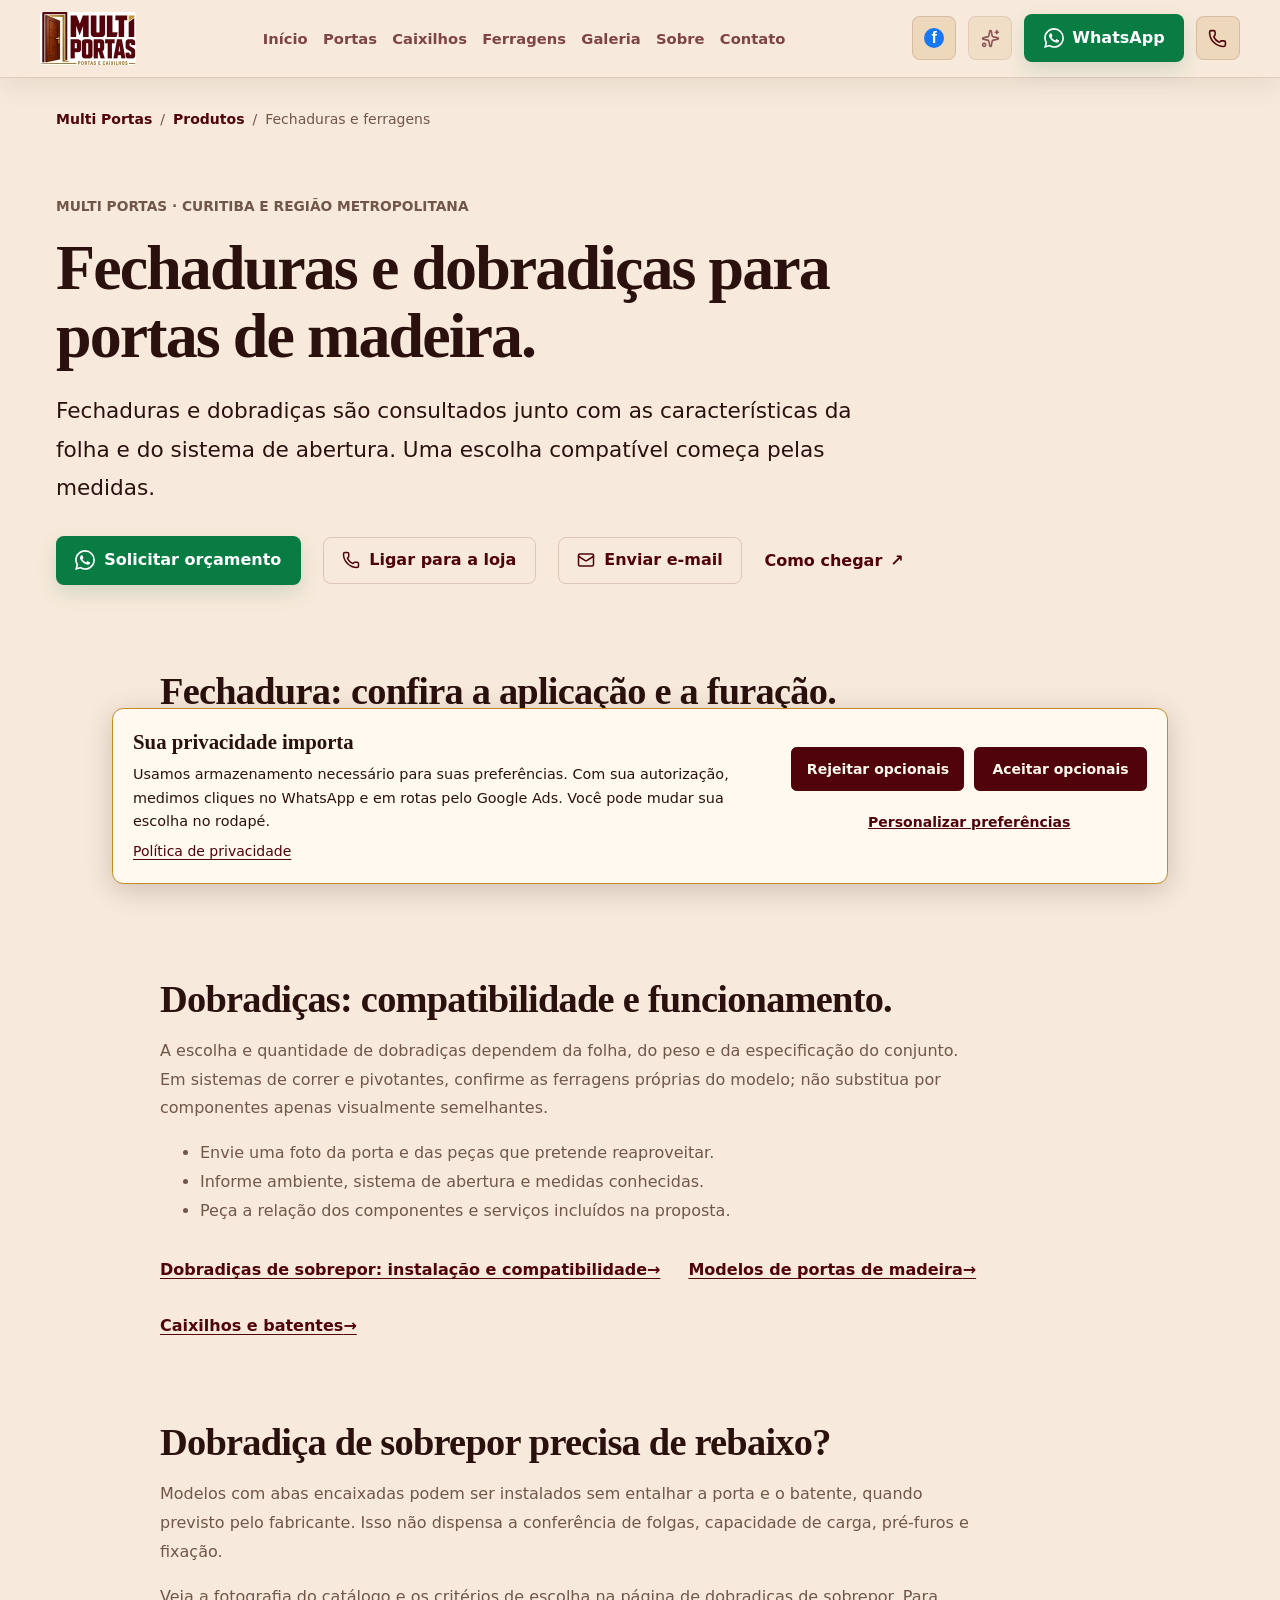
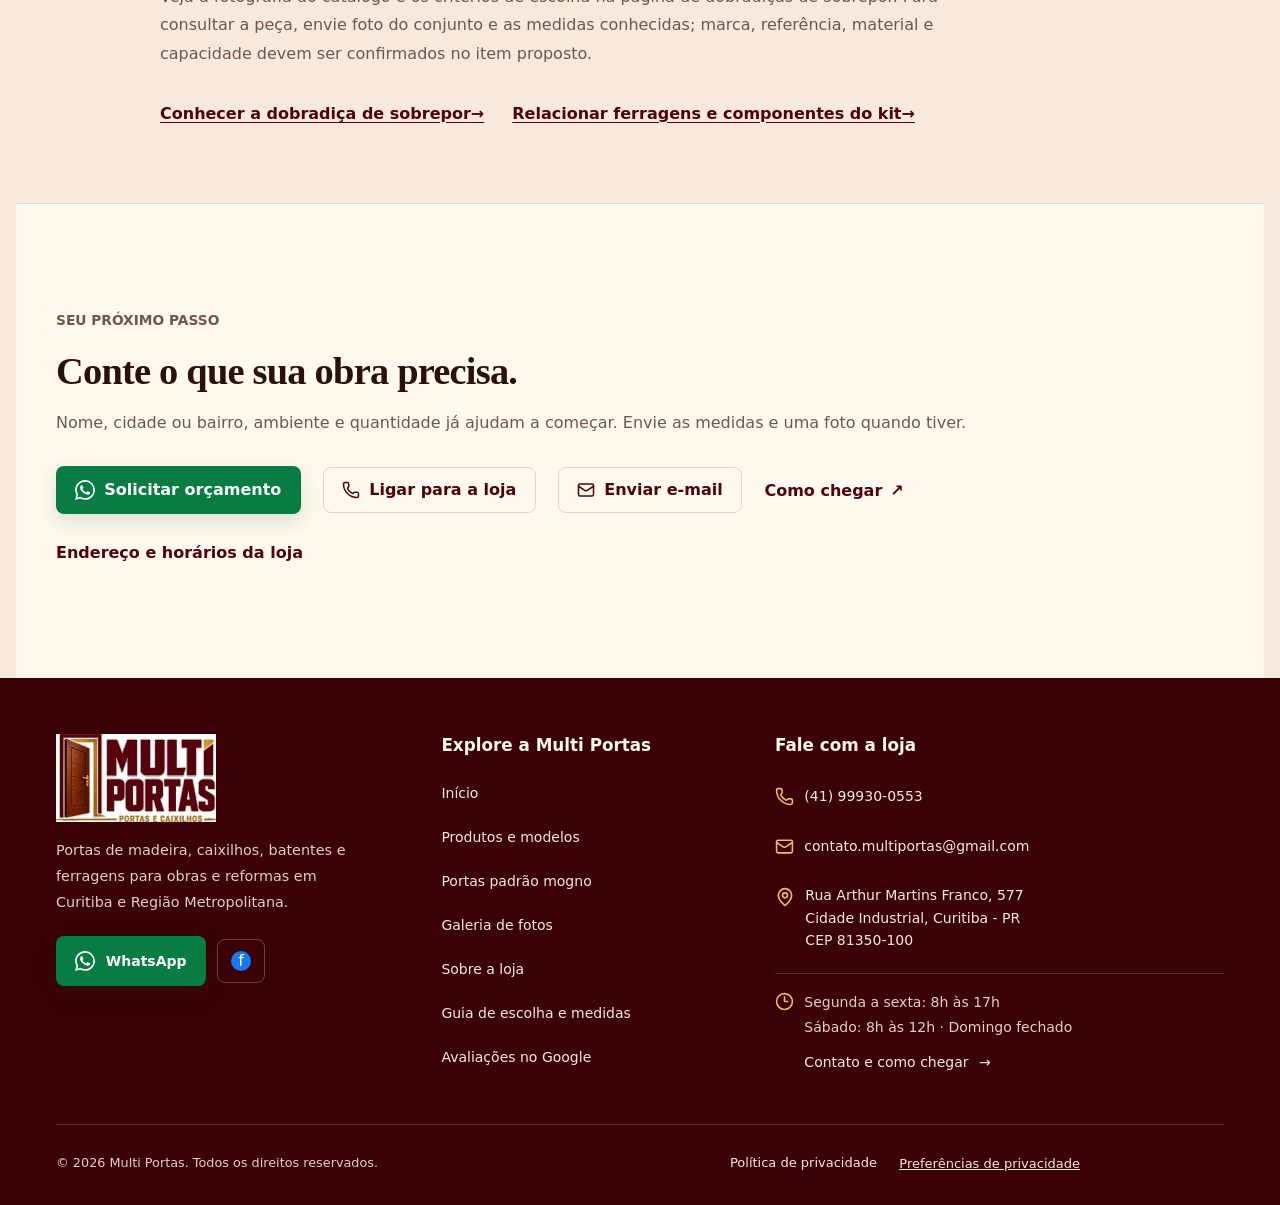
<file: produtos/ferragens/index.html>
<!doctype html>
<html lang="pt-BR" data-effects="off">
  <head>
    <meta charset="UTF-8" />
    <meta name="viewport" content="width=device-width, initial-scale=1.0" />
    <meta name="referrer" content="strict-origin-when-cross-origin" />
    <meta name="theme-color" content="#50030a" />
    <meta name="description" content="Fechaduras e dobradiças para portas de madeira em Curitiba. Consulte medidas, aplicação e opções na Multi Portas." />
    <meta name="robots" content="index, follow, max-image-preview:large, max-snippet:-1" />
    <link rel="canonical" href="https://multiportas.curitiba.br/produtos/ferragens/" />
    <link rel="icon" href="/favicon.ico" sizes="any" />
    <link rel="apple-touch-icon" href="/apple-touch-icon.png" />
    <meta property="og:site_name" content="Multi Portas" />
    <meta property="og:title" content="Fechaduras e Dobradiças em Curitiba | Multi Portas" />
    <meta property="og:description" content="Fechaduras e dobradiças para portas de madeira em Curitiba. Consulte medidas, aplicação e opções na Multi Portas." />
    <meta property="og:url" content="https://multiportas.curitiba.br/produtos/ferragens/" />
    <meta property="og:type" content="website" />
    <meta property="og:locale" content="pt_BR" />
    <meta property="og:image" content="https://multiportas.curitiba.br/images/multi-portas-curitiba-social-1200x630.png" />
    <meta property="og:image:type" content="image/png" />
    <meta property="og:image:secure_url" content="https://multiportas.curitiba.br/images/multi-portas-curitiba-social-1200x630.png" />
    <meta property="og:image:width" content="1200" />
    <meta property="og:image:height" content="630" />
    <meta property="og:image:alt" content="Multi Portas: portas acabadas, caixilhos e ferragens em Curitiba" />
    <meta name="twitter:card" content="summary_large_image" />
    <meta name="twitter:title" content="Fechaduras e Dobradiças em Curitiba | Multi Portas" />
    <meta name="twitter:description" content="Fechaduras e dobradiças para portas de madeira em Curitiba. Consulte medidas, aplicação e opções na Multi Portas." />
    <meta name="twitter:image" content="https://multiportas.curitiba.br/images/multi-portas-curitiba-social-1200x630.png" />
    <meta name="twitter:image:alt" content="Multi Portas: portas acabadas, caixilhos e ferragens em Curitiba" />
    <script>document.documentElement.classList.add("js")</script>
    <title>Fechaduras e Dobradiças em Curitiba | Multi Portas</title>
    <script type="application/ld+json">{"@context":"https://schema.org","@graph":[{"@type":"Store","@id":"https://multiportas.curitiba.br/#business","name":"Multi Portas","url":"https://multiportas.curitiba.br/","telephone":"+5541999300553","email":"contato.multiportas@gmail.com","description":"Loja de portas de madeira, caixilhos, batentes, vistas e ferragens na Cidade Industrial, em Curitiba, com atendimento para Curitiba e Região Metropolitana.","image":"https://multiportas.curitiba.br/images/portas-acabadas-mogno-multi-portas-640.webp","logo":"https://multiportas.curitiba.br/images/multi-portas-logo.png","openingHoursSpecification":[{"@type":"OpeningHoursSpecification","dayOfWeek":["Monday","Tuesday","Wednesday","Thursday","Friday"],"opens":"08:00","closes":"17:00"},{"@type":"OpeningHoursSpecification","dayOfWeek":["Saturday"],"opens":"08:00","closes":"12:00"}],"address":{"@type":"PostalAddress","streetAddress":"Rua Arthur Martins Franco, 577","addressLocality":"Curitiba","addressRegion":"PR","postalCode":"81350-100","addressCountry":"BR"},"sameAs":["https://www.facebook.com/p/Multi-Portas-61559518023236/","https://www.google.com/maps/search/?api=1&query=MULTI+PORTAS&query_place_id=ChIJryQxdNLi3JQRQMXNjzt3m7c"],"hasMap":"https://www.google.com/maps/search/?api=1&query=MULTI+PORTAS&query_place_id=ChIJryQxdNLi3JQRQMXNjzt3m7c","areaServed":[{"@type":"City","name":"Curitiba"},{"@type":"AdministrativeArea","name":"Região Metropolitana de Curitiba"}],"contactPoint":{"@type":"ContactPoint","telephone":"+5541999300553","email":"contato.multiportas@gmail.com","contactType":"sales","availableLanguage":"pt-BR"}},{"@type":"WebSite","@id":"https://multiportas.curitiba.br/#website","url":"https://multiportas.curitiba.br/","name":"Multi Portas","inLanguage":"pt-BR","publisher":{"@id":"https://multiportas.curitiba.br/#business"}},{"@type":"WebPage","@id":"https://multiportas.curitiba.br/produtos/ferragens/#webpage","url":"https://multiportas.curitiba.br/produtos/ferragens/","name":"Fechaduras e Dobradiças em Curitiba | Multi Portas","description":"Fechaduras e dobradiças para portas de madeira em Curitiba. Consulte medidas, aplicação e opções na Multi Portas.","inLanguage":"pt-BR","isPartOf":{"@id":"https://multiportas.curitiba.br/#website"},"about":{"@id":"https://multiportas.curitiba.br/#business"},"breadcrumb":{"@id":"https://multiportas.curitiba.br/produtos/ferragens/#breadcrumb"}},{"@type":"BreadcrumbList","@id":"https://multiportas.curitiba.br/produtos/ferragens/#breadcrumb","itemListElement":[{"@type":"ListItem","position":1,"name":"Multi Portas","item":"https://multiportas.curitiba.br/"},{"@type":"ListItem","position":2,"name":"Produtos","item":"https://multiportas.curitiba.br/produtos/"},{"@type":"ListItem","position":3,"name":"Fechaduras e dobradiças para portas de madeira.","item":"https://multiportas.curitiba.br/produtos/ferragens/"}]}]}</script>
    <script type="module" crossorigin src="/assets/styles-DK8tG-35.js"></script>
    <script type="module" crossorigin src="/assets/detalhe-dobradica-sobrepor-qPidy8Ws.js"></script>
    <script type="module" crossorigin src="/assets/site-main-BSzD-3kG.js"></script>
    <style data-document-css="/assets/styles-Cs9e-XIH.css" data-css-sha256="bbe26b5c00c14737def5b628e86695b184291c0ffc3798d594e833c9c6291e8f">
.sr-only{clip-path:inset(50%);white-space:nowrap;border:0!important;width:1px!important;height:1px!important;margin:-1px!important;padding:0!important;position:absolute!important;overflow:hidden!important}:root{--lightningcss-light:initial;--lightningcss-dark: ;color-scheme:light;--bg:#f7eadc;--bg-strong:#fff7ec;--ink:#2b110e;--muted:#70564b;--line:#50030a29;--surface:#fff9f0;--surface-2:#eedcc7;--wine:#50030a;--wine-2:#3a0106;--gold:#c58b28;--gold-2:#e2b85d;--kicker:#825b20;--wood:#945022;--olive:#666a43;--shadow:0 24px 60px #50030a24;--hero-text:#fff8ed;--hero-muted:#fff8edd6;--header-bg:#f7eadcf5;--header-ink:#50030a;--header-muted:#50030ab8;--header-line:#50030a24;--button-ink:#fff8ed;--radius:8px;font-synthesis:none;text-rendering:optimizelegibility;-webkit-font-smoothing:antialiased;-moz-osx-font-smoothing:grayscale;font-family:Inter,ui-sans-serif,system-ui,-apple-system,BlinkMacSystemFont,Segoe UI,sans-serif}*{box-sizing:border-box}html{scroll-behavior:smooth;-webkit-text-size-adjust:100%;-moz-text-size-adjust:100%;text-size-adjust:100%}body{background:var(--bg);color:var(--ink);letter-spacing:0;margin:0}body::selection{background:var(--gold);color:var(--wine-2)}a{color:inherit;text-decoration:none}img,video{max-width:100%;display:block}main,section,article,header,footer,nav,div,span,button{min-width:0}h1,h2,h3,p,strong,small,address,summary,dd{overflow-wrap:anywhere;max-width:100%}button,a{-webkit-tap-highlight-color:transparent}:where(a,button,summary):focus-visible{outline:3px solid var(--gold);outline-offset:3px}.site-header{z-index:20;min-height:4.75rem;color:var(--header-ink);background:var(--header-bg);border-bottom:1px solid var(--header-line);-webkit-backdrop-filter:blur(18px);backdrop-filter:blur(18px);justify-content:space-between;align-items:center;gap:1.25rem;padding:.75rem 2.5rem;display:flex;position:fixed;top:0;left:0;right:0;box-shadow:0 8px 28px #2a150c14}.brand{flex:none;align-items:center;min-width:6rem;display:inline-flex}.brand-logo-frame,.footer-logo-frame{display:block;position:relative;overflow:hidden}.brand-logo-frame{aspect-ratio:481/264;background:#fff;border-radius:4px;width:6rem}.brand-logo-frame img,.footer-logo-frame img{object-fit:cover;filter:drop-shadow(0 6px 18px #00000052);width:100%;height:100%;position:static}.brand-logo-frame img{max-width:100%}.nav-links{justify-content:center;align-items:center;gap:1.6rem;font-size:.92rem;font-weight:700;display:flex}.nav-links a{color:var(--header-muted)}.nav-links a:hover{color:var(--wine)}.header-actions,.hero-actions,.location-actions{flex-wrap:wrap;align-items:center;gap:.75rem;display:flex}.icon-button{border-radius:var(--radius);color:currentColor;cursor:pointer;background:#fff7e814;border:1px solid #ffefcf38;place-items:center;width:2.75rem;height:2.75rem;transition:transform .18s,background .18s,border-color .18s;display:inline-grid}.site-header .icon-button{color:var(--header-ink);border-color:var(--header-line);background:color-mix(in srgb, var(--header-bg) 82%, var(--gold) 18%)}.icon-button:hover{background:#fff7e829;border-color:#ffefcf5c;transform:translateY(-1px)}.icon-button:disabled{opacity:.42;cursor:not-allowed}.icon-button:disabled:hover{background:#fff7e814;border-color:#ffefcf38;transform:none}.site-header .icon-button:hover{border-color:color-mix(in srgb, var(--gold) 58%, transparent);background:color-mix(in srgb, var(--header-bg) 68%, var(--gold) 32%)}.social-button{font-family:Arial,sans-serif;font-weight:900}.facebook-mark{color:#fff;background:#1877f2;border-radius:50%;place-items:center;width:1.25rem;height:1.25rem;font-size:1rem;line-height:1;display:inline-grid}.button{border-radius:var(--radius);cursor:pointer;border:1px solid #0000;justify-content:center;align-items:center;gap:.55rem;min-height:3rem;padding:.82rem 1.15rem;font-weight:800;line-height:1;transition:transform .18s,box-shadow .18s,background .18s,border-color .18s;display:inline-flex}.button:hover{transform:translateY(-1px)}.button--primary{color:var(--button-ink);background:var(--wine);box-shadow:0 12px 26px #50030a42}.button--primary:hover{background:var(--wine-2)}.button--secondary{color:var(--wine-2);background:var(--gold-2);box-shadow:0 12px 26px #87531c33}.button--glass{color:var(--hero-text);-webkit-backdrop-filter:blur(14px);backdrop-filter:blur(14px);background:#fff7e81a;border-color:#ffefcf47}.button--ghost{min-height:2.6rem;color:var(--wine);border-color:var(--line);box-shadow:none;background:0 0}.button--ghost:hover{border-color:var(--gold);color:var(--ink);background:#c491421a}.hero{min-height:84svh;color:var(--hero-text);background:#140c08;grid-template-columns:minmax(0,.94fr) minmax(28rem,.72fr);display:grid;position:relative;overflow:hidden}.hero-shade{width:100%;height:100%;position:absolute;inset:0}.hero-media{z-index:0;background:linear-gradient(145deg,#f7ead7,#d49a51 140%);grid-area:1/2;place-items:center;min-width:0;height:100%;padding:clamp(.75rem,1.5vw,1.35rem);display:grid;position:relative}.hero-media picture{width:100%;height:100%;display:block}.hero-media img{object-fit:contain;object-position:center;border-radius:1rem;width:100%;height:100%;max-height:84svh;display:block;box-shadow:0 1.5rem 4rem #00000047}.hero-shade{z-index:1;pointer-events:none;background:linear-gradient(90deg,#0e0805fa,#0e0805eb 48%,#0e08051f 66%),linear-gradient(#0000 45%,#0e08058c)}.hero-content{z-index:2;grid-area:1/1;align-self:center;width:min(100%,48rem);padding:7.25rem 2.5rem 4.5rem;position:relative}.eyebrow,.section-kicker{text-transform:uppercase;align-items:center;gap:.45rem;margin:0 0 1rem;font-size:.86rem;font-weight:900;display:inline-flex}.eyebrow{color:var(--gold-2)}.section-kicker{color:var(--kicker)}.campaign-band .section-kicker,.works-band .section-kicker{color:var(--gold-2)}.hero h1,.section-heading h2,.campaign-band h2,.works-content h2,.location-copy h2,.final-cta h2{letter-spacing:0;margin:0;font-family:Georgia,Times New Roman,serif;font-weight:700;line-height:.98}.hero h1{text-shadow:0 18px 42px #0000006b;max-width:49rem;font-size:5.75rem}.hero-subtitle{width:min(100%,43rem);max-width:43rem;color:var(--hero-muted);overflow-wrap:break-word;margin:1.25rem 0 0;font-size:1.25rem;line-height:1.55}.hero-actions{margin-top:2rem}.hero-metrics{border-radius:var(--radius);-webkit-backdrop-filter:blur(14px);backdrop-filter:blur(14px);background:#ffefcf2e;border:1px solid #ffefcf33;grid-template-columns:repeat(3,minmax(0,1fr));gap:1px;width:min(100%,52rem);margin:2.15rem 0 0;padding:0;display:grid;overflow:hidden}.hero-metrics div{background:#110a0685;padding:1rem}.hero-metrics dt{color:var(--gold-2);text-transform:uppercase;font-size:.78rem;font-weight:900}.hero-metrics dd{color:#fff7e8e6;margin:.25rem 0 0;font-weight:700}.campaign-band{color:var(--hero-text);background:linear-gradient(90deg, #50030afa, #3a0106f5), var(--wine-2)}.qualification-card{color:#fff8ec;background:linear-gradient(135deg,#33160f,#6e2025);border:1px solid #eebe6e6b;border-radius:1.25rem;grid-template-columns:minmax(0,.9fr) minmax(0,1.1fr);align-items:center;gap:clamp(1.5rem,4vw,3.5rem);width:min(100% - 2rem,72rem);margin:0 auto;padding:clamp(1.4rem,3vw,2.5rem);display:grid;box-shadow:0 1rem 3rem #220a0433}.qualification-card h2{color:#fff8ec;margin:.2rem 0 .75rem}.qualification-card p:not(.section-kicker){color:#fff8ecd6;max-width:40rem;margin:0}.qualification-form{grid-template-columns:repeat(2,minmax(0,1fr));gap:.8rem;display:grid}.qualification-form label{color:#fff8ece6;gap:.35rem;font-size:.78rem;font-weight:800;display:grid}.qualification-form input,.qualification-form select{color:#29160f;min-width:0;min-height:2.85rem;font:inherit;background:#fffaf1;border:1px solid #fff8ec6b;border-radius:.6rem;padding:.7rem .75rem}.qualification-form .button{grid-column:1/-1;justify-content:center;margin-top:.15rem}.campaign-inner{justify-content:space-between;align-items:center;gap:2rem;width:min(100%,78rem);margin:0 auto;padding:3rem 2.5rem;display:flex}.campaign-band h2{max-width:52rem;font-size:2.4rem}.campaign-band p:not(.section-kicker){color:#fff7e8c7;max-width:44rem;margin:.85rem 0 0;line-height:1.65}.offer-section{gap:2.25rem;width:min(100%,78rem);margin:0 auto;padding:6.5rem 2.5rem;display:grid}.offer-copy{max-width:52rem}.offer-copy h2{letter-spacing:0;margin:0;font-family:Georgia,Times New Roman,serif;font-size:3.35rem;line-height:.98}.offer-copy p:not(.section-kicker){color:var(--muted);margin:1rem 0 1.6rem;font-size:1.05rem;line-height:1.7}.offer-artwork{border:1px solid var(--line);border-radius:var(--radius);width:100%;box-shadow:var(--shadow);background:#f8ead7;display:block;overflow:hidden}.offer-artwork img{object-fit:contain;width:100%;height:auto;display:block}.section{width:min(100%,78rem);margin:0 auto;padding:6.5rem 2.5rem}.section-heading{max-width:48rem;margin-bottom:2.25rem}.section-heading--inline{justify-content:space-between;align-items:end;gap:1.5rem;width:min(100%,78rem);max-width:none;margin:0 auto 2rem;padding:0 2.5rem;display:flex}.section-heading h2,.works-content h2,.location-copy h2,.final-cta h2{font-size:3.35rem}.section-heading p:not(.section-kicker),.works-content p:not(.section-kicker),.location-copy address,.final-cta p:not(.section-kicker){color:var(--muted);margin:1rem 0 0;font-size:1.05rem;line-height:1.7}.product-grid{grid-template-columns:repeat(4,minmax(0,1fr));gap:1rem;display:grid}.gallery-card{border:1px solid var(--line);border-radius:var(--radius);background:var(--surface);box-shadow:var(--shadow)}.product-card{border:1px solid var(--line);border-radius:var(--radius);width:100%;color:inherit;text-align:left;background:var(--surface);box-shadow:var(--shadow);cursor:zoom-in;grid-template-rows:24rem auto;padding:0;transition:transform .18s,border-color .18s,box-shadow .18s;display:grid;overflow:hidden}.product-card:hover{border-color:#c491428a;transform:translateY(-2px);box-shadow:0 28px 74px #3f1f113d}.product-card picture,.product-card img{width:100%;height:100%}.product-card picture{display:block}.product-card img{object-fit:contain;object-position:center;background:linear-gradient(145deg, #ffffffc7, #efe1ceb8), var(--surface-2);padding:.75rem;display:block}.product-card>span{z-index:1;background:var(--surface);gap:.35rem;min-width:0;padding:1rem;display:grid;position:relative}.product-card strong,.gallery-card h3{letter-spacing:0;margin:0;font-family:Georgia,Times New Roman,serif;font-size:1.35rem}.product-card small{color:var(--muted);font-size:.82rem;line-height:1.4;display:block}.products-cta{flex-wrap:wrap;justify-content:center;gap:.8rem 1.5rem;margin-top:2rem;display:flex}.gallery-card p{color:var(--muted);margin:0;line-height:1.6}.catalog-section{padding-top:5rem}.catalog-grid{grid-template-columns:repeat(3,minmax(0,1fr));gap:1rem;display:grid}.catalog-card{border:1px solid var(--line);border-radius:var(--radius);width:100%;min-height:25.5rem;color:inherit;text-align:left;background:var(--surface);box-shadow:var(--shadow);cursor:zoom-in;grid-template-rows:16rem 1fr;padding:0;transition:transform .18s,border-color .18s,box-shadow .18s;display:grid;overflow:hidden}.catalog-card:hover{border-color:#c491428a;transform:translateY(-2px);box-shadow:0 28px 74px #3f1f113d}.catalog-card img{object-fit:contain;background:linear-gradient(135deg, #fffaf2f0, #efe1ceb8), var(--surface-2);width:100%;height:100%;padding:.75rem}.catalog-card span{z-index:1;background:var(--surface);gap:.6rem;min-width:0;padding:1.15rem;display:grid;position:relative}.catalog-card strong{font-family:Georgia,Times New Roman,serif;font-size:1.35rem;line-height:1.08}.catalog-card small{color:var(--muted);font-size:.95rem;line-height:1.55}.gallery-section{background:var(--bg-strong);border-top:1px solid var(--line);border-bottom:1px solid var(--line);padding:5rem 0 6.5rem}.gallery-controls{color:var(--ink);gap:.6rem;display:flex}.gallery-track{scroll-snap-type:x mandatory;grid-auto-columns:minmax(21rem,32rem);grid-auto-flow:column;align-items:stretch;gap:1rem;width:100%;padding:0 2.5rem 1rem;scroll-padding-inline:2.5rem;display:grid;overflow-x:auto}.gallery-track::-webkit-scrollbar{height:.7rem}.gallery-track::-webkit-scrollbar-thumb{background:var(--gold);border-radius:99px}.gallery-card{scroll-snap-align:start;grid-template-rows:18rem minmax(9.5rem,1fr);height:100%;display:grid;overflow:hidden}.gallery-card img{object-fit:contain;object-position:center;background:var(--surface-2);width:100%;height:100%;padding:.65rem}.gallery-card div{z-index:1;background:var(--surface);align-self:stretch;min-width:0;padding:1.2rem;position:relative}.works-band{color:var(--hero-text);background:linear-gradient(90deg, #3a0106fc, #50030af2), var(--wine-2);grid-template-columns:minmax(18rem,.85fr) minmax(0,1fr);align-items:center;gap:3rem;padding:6.5rem max(2.5rem,50% - 36.5rem);display:grid;position:relative;overflow:hidden}.works-band>img{aspect-ratio:1;object-fit:cover;border-radius:var(--radius);background:#fff7e814;border:1px solid #ffefcf2e;width:100%;box-shadow:0 24px 70px #00000061}.works-content p:not(.section-kicker){color:#fff7e8c7}.works-list{flex-wrap:wrap;gap:.75rem;margin:1.6rem 0 2rem;display:flex}.works-list span{border-radius:var(--radius);color:#fff7e8e6;background:#fff7e814;border:1px solid #ffefcf33;align-items:center;gap:.5rem;min-height:2.8rem;padding:.7rem .95rem;display:inline-flex}.local-seo-section,.faq-section{padding-top:5rem}.local-grid{grid-template-columns:minmax(0,1fr) minmax(18rem,.82fr);gap:1rem;display:grid}.local-panel,.glossary-card,.faq-list details{border:1px solid var(--line);border-radius:var(--radius);background:var(--surface);box-shadow:var(--shadow)}.local-panel{padding:1.35rem}.local-panel h3,.glossary-card h3{margin:0 0 .9rem;font-family:Georgia,Times New Roman,serif;font-size:1.45rem}.local-panel p{color:var(--muted);margin:0;line-height:1.65}.keyword-cloud{flex-wrap:wrap;gap:.6rem;display:flex}.keyword-cloud span{border:1px solid var(--line);border-radius:var(--radius);min-height:2.4rem;color:var(--ink);background:#c4914214;align-items:center;padding:.55rem .75rem;font-size:.93rem;font-weight:800;display:inline-flex}.glossary-card svg{color:var(--gold)}.glossary-grid{grid-template-columns:repeat(4,minmax(0,1fr));gap:1rem;display:grid}.glossary-card{padding:1.35rem}.glossary-card p{color:var(--muted);margin:0;line-height:1.62}.faq-list{gap:.75rem;display:grid}.faq-list details{overflow:hidden}.faq-list summary{min-height:3.5rem;color:var(--ink);cursor:pointer;align-items:center;padding:1rem 1.15rem;font-weight:900;display:flex}.faq-list summary::marker{color:var(--gold)}.faq-list p{color:var(--muted);margin:0;padding:0 1.15rem 1.1rem;line-height:1.65}.location-section{background:var(--bg-strong);border-top:1px solid var(--line);grid-template-columns:minmax(18rem,.72fr) minmax(0,1fr);align-items:stretch;gap:2rem;padding:6.5rem max(2.5rem,50% - 36.5rem);display:grid}.location-copy{align-self:center}.location-copy address{font-style:normal}.location-actions{margin-top:1.7rem}.phone-link{color:var(--wine);align-items:center;gap:.55rem;margin-top:1.25rem;font-size:1.15rem;font-weight:900;display:inline-flex}.facebook-link{color:var(--ink);align-items:center;gap:.55rem;margin-top:.9rem;font-weight:900;display:inline-flex}.facebook-link:hover{color:var(--wine)}.map-shell{border:1px solid var(--line);border-radius:var(--radius);min-height:26rem;box-shadow:var(--shadow);background:var(--surface-2);position:relative;overflow:hidden}.map-shell iframe{filter:saturate(.92)contrast(1.02);border:0;width:100%;height:100%}.map-placeholder{width:100%;height:100%;min-height:26rem;color:var(--ink);font:inherit;text-align:center;cursor:pointer;background:radial-gradient(circle at 50% 42%, #c4914238, transparent 28%), linear-gradient(135deg, var(--surface), var(--surface-2));border:0;place-content:center;justify-items:center;gap:.65rem;padding:2rem;display:grid}.map-placeholder span{font-size:1.05rem;font-weight:900}.map-placeholder small{max-width:24rem;color:var(--muted);font-size:.9rem;line-height:1.5}.map-placeholder:hover,.map-placeholder:focus-visible{background:radial-gradient(circle at 50% 42%, #c4914252, transparent 30%), linear-gradient(135deg, var(--surface), var(--surface-2))}.map-badge{z-index:2;max-width:calc(100% - 2rem);color:var(--button-ink);background:color-mix(in srgb, var(--wine) 92%, #000 8%);border:1px solid color-mix(in srgb, var(--gold) 50%, transparent);pointer-events:none;border-radius:999px;align-items:center;gap:.5rem;padding:.75rem .9rem;font-size:.92rem;font-weight:900;line-height:1.2;display:inline-flex;position:absolute;bottom:1rem;left:1rem;box-shadow:0 14px 30px #32190c38}.final-cta{grid-template-columns:minmax(8rem,11rem) minmax(0,1fr) minmax(8rem,11rem);align-items:center;gap:2rem;width:min(100%,78rem);margin:0 auto;padding:6rem 2.5rem;display:grid}.final-cta>img{object-fit:contain;object-position:center;background:var(--surface-2);border-radius:var(--radius);width:100%;height:15rem;box-shadow:var(--shadow);padding:.6rem}.final-cta>div{text-align:center}.final-cta .button{margin-top:1.5rem}.image-lightbox{z-index:90;-webkit-backdrop-filter:blur(14px);backdrop-filter:blur(14px);background:#0a0604d6;place-items:center;padding:1.25rem;display:grid;position:fixed;inset:0}.image-lightbox-panel{border-radius:var(--radius);width:min(100%,68rem);max-height:min(92svh,56rem);color:var(--hero-text);background:#120b08;border:1px solid #ffefcf38;grid-template-rows:minmax(0,1fr) auto;display:grid;position:relative;overflow:hidden;box-shadow:0 36px 100px #0000008f}.image-lightbox-panel img{object-fit:contain;background:#fff7e80d;width:100%;max-height:76svh;padding:1rem}.image-lightbox-panel>div{border-top:1px solid #ffefcf24;padding:1rem 1.2rem 1.2rem}.image-lightbox-panel h3{margin:0;font-family:Georgia,Times New Roman,serif;font-size:1.45rem}.image-lightbox-panel p{color:#fff7e8c2;margin:.45rem 0 0;line-height:1.55}.image-lightbox-close{z-index:1;color:var(--hero-text);background:#120b08b8;position:absolute;top:.75rem;right:.75rem}.floating-whatsapp{z-index:25;min-height:3.25rem;padding-inline:1.2rem;position:fixed;bottom:1.25rem;right:1.25rem}@media (width<=1080px){.hero h1{font-size:4.5rem}.section-heading h2,.campaign-band h2,.offer-copy h2,.works-content h2,.location-copy h2,.final-cta h2{font-size:2.7rem}.model-grid,.glossary-grid,.catalog-grid{grid-template-columns:repeat(2,minmax(0,1fr))}.works-band,.location-section{grid-template-columns:1fr}.works-band>img{object-position:top;max-height:28rem}.product-grid{grid-template-columns:repeat(3,minmax(0,1fr))}}@media (width<=820px){.qualification-card{grid-template-columns:1fr}.site-header{min-height:4.25rem;padding:.65rem 1rem}.brand-logo-frame{width:5.25rem}.nav-links,.header-cta,.site-header .social-button{display:none}.hero{grid-template-rows:auto auto;grid-template-columns:1fr;min-height:0;padding-top:4.25rem}.hero-media{grid-area:1/1;height:auto;padding:0;position:relative;inset:auto}.hero-media picture{height:auto}.hero-media img{object-fit:contain;height:auto;max-height:none;box-shadow:none;border-radius:0}.hero-shade{display:none}.hero-content{background:#140c08;grid-area:2/1;align-self:stretch;padding:1.75rem 1rem 2.25rem}.hero h1{font-size:3.25rem;line-height:1.06}.hero-subtitle{font-size:1rem}.campaign-inner{padding-top:1.35rem;padding-bottom:2.35rem}.hero-metrics{grid-template-columns:repeat(3,minmax(0,1fr))}.campaign-inner,.section-heading--inline{flex-direction:column;align-items:flex-start}.campaign-inner,.offer-section,.section,.location-section,.works-band,.final-cta,.site-footer{padding-left:1rem;padding-right:1rem}.section{padding-top:4.5rem;padding-bottom:4.5rem}.section-heading h2,.campaign-band h2,.offer-copy h2,.works-content h2,.location-copy h2,.final-cta h2{font-size:2.2rem;line-height:1.08}.local-grid,.glossary-grid,.catalog-grid{grid-template-columns:1fr}.product-grid{grid-template-columns:repeat(2,minmax(0,1fr))}.product-card{grid-template-rows:auto auto;height:auto}.product-card picture,.product-card img{aspect-ratio:9/14;width:100%;height:auto}.product-card>span{min-height:6.25rem}.catalog-card{grid-template-rows:auto auto;min-height:0}.catalog-card img{aspect-ratio:4/3;width:100%;height:auto}.gallery-track{grid-auto-columns:minmax(18rem,82%);padding-inline:1rem;scroll-padding-inline:1rem}.gallery-card{grid-template-rows:auto auto;height:auto}.gallery-card img{aspect-ratio:4/3;width:100%;height:auto}.gallery-card div{min-height:10rem}.section-heading--inline{padding-inline:1rem}.final-cta{grid-template-columns:1fr}.final-cta>img{display:none}}@media (width<=520px){.hero h1{font-size:2.55rem;line-height:1.08}.hero-subtitle{max-width:21rem;font-size:.98rem}.hero-actions{grid-template-columns:repeat(2,minmax(0,1fr));align-items:stretch;display:grid}.location-actions{flex-direction:column;align-items:stretch}.hero-actions .button{min-height:3.25rem;padding-inline:.75rem;font-size:.86rem}.hero-metrics div{padding:.7rem .55rem}.hero-metrics dt{font-size:.67rem}.hero-metrics dd{font-size:.8rem;line-height:1.3}.button{width:100%}.floating-whatsapp{display:none}.image-lightbox{padding:.75rem}.image-lightbox-panel img{max-height:70svh;padding:.5rem}}@media (width<=350px){.product-grid{grid-template-columns:1fr}.product-card img{max-height:32rem}.product-card>span{min-height:0}}@media (prefers-reduced-motion:reduce){*,:before,:after{scroll-behavior:auto!important;transition-duration:.01ms!important;animation-duration:.01ms!important;animation-iteration-count:1!important}}:root{--header-height:92px}.site-header{transition:background .25s,box-shadow .25s;position:sticky}.site-header.is-scrolled{background:#fff7ecf7;box-shadow:0 8px 32px #2b110e16}.reading-progress{z-index:50;background:var(--gold);transform-origin:0;pointer-events:none;width:100%;height:3px;position:fixed;top:0;left:0;transform:scaleX(0)}[id]{scroll-margin-top:calc(var(--header-height) + 18px)}.skip-link{z-index:100;background:var(--surface);color:var(--wine);padding:.85rem 1rem;position:fixed;top:.6rem;left:1rem;transform:translateY(-180%)}.skip-link:focus{transform:none}.menu-toggle{display:none}.effects-toggle[aria-pressed=false]{opacity:.65}.hero{grid-template-columns:minmax(0,1fr) minmax(0,.9fr);min-height:0}.hero-content{padding:clamp(2rem,5vw,5rem) clamp(1.5rem,4vw,5rem)}.hero h1{letter-spacing:-.035em;font-size:clamp(3rem,5.2vw,6rem);line-height:1.02}.hero h1 span,.hero h1 em{display:block}.hero h1 em{color:var(--gold-2);font-weight:400}.hero-subtitle{font-size:clamp(1rem,1.2vw,1.2rem)}.hero-media{height:auto;padding:clamp(1.25rem,3vw,3rem)}.hero-media picture{width:min(100%,560px);height:auto}.hero-media img{object-fit:contain;width:100%;height:auto;max-height:none}.hero-shade{display:none}.hero-metrics{-webkit-backdrop-filter:none;backdrop-filter:none;background:0 0;border:0;border-radius:0;grid-template-columns:1fr;gap:0;margin-top:2rem}.hero-metrics div{background:0 0;border-top:1px solid #fff7e824;justify-content:space-between;align-items:baseline;gap:1rem;padding:.75rem 0;display:flex}.hero-metrics dd{text-align:right;font-size:.85rem}.craft-strip{color:var(--wine);border-bottom:1px solid var(--line);background:var(--surface-2);margin-bottom:4rem;overflow:hidden}.craft-strip>div{width:max-content;animation:36s linear infinite craft-travel;display:flex}.craft-strip span{text-transform:uppercase;letter-spacing:.1em;flex-shrink:0;align-items:center;gap:2.5rem;padding:1.2rem 1.25rem;font-size:clamp(.8rem,1.3vw,1rem);font-weight:700;display:flex}.craft-strip i{color:var(--kicker);font-size:1.3rem;font-style:normal}@keyframes craft-travel{to{transform:translate(-50%)}}.qualification-card{margin-block:0 1rem;padding:clamp(1.5rem,4vw,3.5rem)}.qualification-card .section-kicker{color:var(--gold-2)}.qualification-card h2{letter-spacing:-.025em;font:700 clamp(2.2rem,3.5vw,3.2rem)/1.05 Georgia,serif}.qualification-card .form-note{margin-top:1.25rem;font-size:.9rem}.form-direct{border-bottom:1px solid #fff8ec66;align-items:center;gap:.6rem;margin-top:1.4rem;padding-bottom:.3rem;font-size:.9rem;font-weight:700;display:inline-flex}.qualification-form input,.qualification-form select,.qualification-form textarea{font:inherit;color:#29160f;background:#fffaf1;border:1px solid #fff8ec6b;border-radius:.5rem;width:100%;min-width:0;min-height:48px;padding:.75rem;font-size:1rem;line-height:1.4}.qualification-form textarea{resize:vertical}.qualification-form .form-wide{flex-wrap:wrap;grid-column:1/-1;gap:.35rem;display:flex}.form-wide textarea{flex-basis:100%}.optional{margin-left:auto;font-size:.72rem;font-weight:400}.qualification-card .form-privacy{text-align:center;grid-column:1/-1;margin-top:.15rem;font-size:.73rem;line-height:1.6}.form-privacy a{text-decoration:underline}:where(input,select,textarea):focus-visible{outline:3px solid var(--gold-2);outline-offset:3px}.catalog-card--wide{grid-column:span 2}.catalog-card--wide img{padding:1.5rem}.gallery-card--wide{grid-column:span 2}.final-cta{grid-template-columns:minmax(8rem,12rem) minmax(0,1fr) minmax(8rem,12rem);gap:clamp(1rem,3vw,3rem)}.final-cta>img{aspect-ratio:3/4;object-fit:cover;height:auto;padding:0}.final-cta>img:first-child{transform:rotate(-4deg)}.final-cta>img:last-child{transform:rotate(4deg)}.final-cta h2{font-size:clamp(2.2rem,3.8vw,3.6rem)}.button{transition:translate .3s cubic-bezier(.16,1,.3,1),transform .25s,background .25s,box-shadow .25s}.button svg:last-child{transition:transform .25s}.button:hover svg:last-child{transform:translate(3px)}.image-lightbox-panel{animation:.25s ease-out lightbox-in}@keyframes lightbox-in{0%{opacity:.4;transform:translateY(14px)scale(.98)}to{opacity:1;transform:none}}.faq-list details[open] p{animation:.3s ease-out answer-in}@keyframes answer-in{0%{opacity:0;transform:translateY(-6px)}to{opacity:1;transform:none}}.door-showcase{grid-template-columns:1fr 1fr;align-items:center;gap:clamp(2rem,6vw,6rem);display:grid}.door-copy h2{letter-spacing:-.025em;margin:0;font:700 clamp(2.2rem,4vw,3.6rem)/1.04 Georgia,serif}.door-copy>p:not(.section-kicker){color:var(--muted);margin-block:1.25rem 1.75rem;font-size:1.05rem;line-height:1.8}.door-copy small{max-width:27rem;color:var(--muted);margin-top:1rem;font-size:.75rem;line-height:1.6;display:block}.door-interactive{border:1px solid var(--line);background:var(--surface);border-radius:1rem;padding:1rem 1rem 1.25rem;overflow:hidden}.door-controls{max-width:280px;margin:auto}.door-control-heading{justify-content:space-between;align-items:center;font-size:.8rem;font-weight:700;display:flex}.door-controls input{width:100%;min-height:44px;accent-color:var(--wine);cursor:pointer;display:block}.door-controls button{min-height:44px;color:var(--wine);font:inherit;cursor:pointer;background:0 0;border:0;justify-content:center;align-items:center;gap:.5rem;width:100%;font-weight:700;display:flex}.reviews-section{background:var(--bg-strong);border-top:1px solid var(--line);border-bottom:1px solid var(--line)}.reviews-heading{justify-content:space-between;align-items:center;gap:3rem;max-width:none;display:flex}.reviews-heading h2{letter-spacing:-.025em;font-size:clamp(2.3rem,4.3vw,4rem);line-height:1.04}.reviews-heading h2 em{color:var(--wine);font-weight:400}.google-profile{border-left:1px solid var(--line);flex:0 0 min(35%,330px);gap:.6rem;padding-left:2rem;font-size:.85rem;display:grid}.google-word{letter-spacing:-.04em;color:var(--ink);font-size:1.3rem;font-weight:750}.google-profile strong{font-size:2rem;font-weight:500}.google-profile small{color:var(--muted)}.google-profile-link{color:var(--wine);align-items:center;gap:.4rem;font-weight:750;display:flex}.reviews-toolbar{justify-content:space-between;align-items:center;gap:1rem;margin-bottom:1rem;display:flex}.reviews-toolbar>p{color:var(--kicker);align-items:center;gap:.5rem;font-size:.85rem;display:flex}.reviews-track{scroll-snap-type:x mandatory;scrollbar-width:thin;grid-auto-columns:calc(33.3333% - .666667rem);grid-auto-flow:column;gap:1rem;margin:0;padding:.5rem 0 1rem;list-style:none;display:grid;overflow-x:auto}.review-card{scroll-snap-align:start;border:1px solid var(--line);background:var(--surface);border-radius:.6rem;flex-direction:column;min-width:0;padding:clamp(1rem,2vw,1.75rem);display:flex}.review-top{color:var(--kicker);justify-content:space-between;align-items:center;gap:1rem;display:flex}.review-stars{gap:.18rem;display:flex}.review-card blockquote{white-space:pre-line;overflow-wrap:anywhere;margin:1.4rem 0 1.75rem;font:1.1rem/1.7 Georgia,serif}.review-author{align-items:center;gap:.75rem;margin-top:auto;font-size:.83rem;display:flex}.review-author>img,.author-initial{object-fit:cover;border-radius:50%;width:40px;height:40px}.author-initial{background:var(--surface-2);color:var(--wine);place-items:center;display:grid}.review-author time{color:var(--muted);margin-top:.25rem;font-size:.72rem;display:block}.review-source{border-top:1px solid var(--line);color:var(--wine);justify-content:space-between;gap:.5rem;margin-top:1.25rem;padding-top:1rem;font-size:.76rem;font-weight:700;display:flex}.reviews-disclosure{color:var(--muted);margin:1rem 0 0;font-size:.73rem;line-height:1.8}.reviews-disclosure a{text-decoration:underline}.reviews-invitation{border:1px solid var(--line);background:var(--surface);border-radius:var(--radius);align-items:center;gap:1.75rem;padding:2rem;display:flex}.reviews-invitation>svg{color:var(--kicker);flex-shrink:0}.reviews-invitation h3{margin:0;font:1.6rem Georgia,serif}.reviews-invitation p{color:var(--muted);margin-bottom:0;font-size:.95rem;line-height:1.7}.reviews-invitation .button{flex-shrink:0;margin-left:auto}@media (prefers-reduced-motion:no-preference){@supports (animation-timeline:view()){html[data-effects=on] .works-band>img{animation:linear both photo-drift;animation-timeline:view();animation-range:entry exit}@keyframes photo-drift{0%{transform:translateY(-10px)}to{transform:translateY(10px)}}}}html[data-effects=off]{scroll-behavior:auto}html[data-effects=off] *,html[data-effects=off] :before,html[data-effects=off] :after{transition:none!important;animation:none!important}html[data-effects=off] .craft-strip>div{transform:none}@media (width<=1150px){.nav-links{gap:.8rem;font-size:.75rem}.site-header{gap:1rem;padding-inline:1.5rem}.site-header .social-button{display:none}.hero-content{padding:2.5rem 1.5rem}.hero h1{font-size:clamp(2.5rem,5vw,4rem)}}@media (width<=960px){.nav-links{display:none}.menu-toggle{place-items:center;display:inline-grid}.nav-links.is-open{background:var(--surface);border-bottom:1px solid var(--line);box-shadow:var(--shadow);gap:.15rem;padding:1rem 1.5rem 1.5rem;display:grid;position:absolute;top:100%;left:0;right:0}.nav-links.is-open a{padding:.9rem .5rem;font-size:.95rem}.door-showcase{gap:2rem}.reviews-track{grid-auto-columns:calc(50% - .5rem)}}@media (width<=820px){.site-header{padding:.65rem 1rem}.header-cta{padding:.75rem;font-size:.8rem;display:inline-flex}.hero{grid-template-columns:1fr;padding-top:0}.hero-media{grid-row:2;padding:1rem}.hero-media picture{width:min(100%,360px);margin:auto}.hero-media img{border-radius:.5rem}.hero-content{grid-row:1;padding:2.25rem 1rem 2.5rem}.hero h1{font-size:clamp(2.6rem,7vw,4rem)}.hero-subtitle,.hero-metrics{max-width:38rem}.craft-strip{margin-bottom:2.5rem}.qualification-form{gap:1rem}.qualification-card{border-radius:.75rem}.catalog-grid{grid-template-columns:repeat(2,minmax(0,1fr))}.catalog-card{min-height:0}.catalog-card img{aspect-ratio:1}.catalog-card--wide img{aspect-ratio:3;padding:1rem}.gallery-card--wide{grid-column:auto}.gallery-card--wide img{aspect-ratio:3}.door-showcase{grid-template-columns:1fr}.door-interactive{width:100%;max-width:440px;margin:auto}.final-cta{grid-template-columns:1fr}.final-cta>img{display:none}.reviews-heading{flex-direction:column;align-items:flex-start;gap:1.75rem}.google-profile{border-left:0;flex-basis:auto;padding-left:0}.reviews-invitation{flex-wrap:wrap;align-items:flex-start;padding:1.5rem}.reviews-invitation>div{flex:1}.reviews-invitation .button{margin-left:0}}@media (width<=520px){.header-actions{gap:.4rem}.effects-toggle,.menu-toggle{width:40px;min-width:40px;height:40px}.brand-logo-frame{width:5rem}.hero h1{font-size:clamp(2.5rem,10vw,3.3rem)}.qualification-form{grid-template-columns:1fr}.qualification-form label{font-size:.85rem}.catalog-grid{grid-template-columns:1fr}.catalog-card--wide{grid-column:auto}.catalog-card img{aspect-ratio:4/3}.catalog-card--wide img{aspect-ratio:3}.reviews-track{grid-auto-columns:88%}.reviews-toolbar>p{max-width:12rem;font-size:.75rem}.reviews-invitation>svg{display:none}.reviews-invitation>div{flex-basis:100%}.door-interactive{padding-inline:1.5rem}}@media (prefers-reduced-motion:reduce){*,:before,:after{scroll-behavior:auto!important;transition:none!important;animation:none!important}}@media (width<=520px){.site-header{gap:.6rem}.header-actions{flex-wrap:nowrap;gap:.4rem}.header-cta{white-space:nowrap;width:auto;min-height:40px;padding:.6rem .75rem;font-size:.72rem}.header-cta>svg{display:none}.brand-logo-frame{width:4.5rem}}.photo-marquee{background:var(--bg);content-visibility:auto;contain-intrinsic-size:auto 550px;padding:4.5rem 0 5rem}.photo-marquee .section-heading{align-items:center}.photo-marquee .section-heading h2{font-size:clamp(2.2rem,4vw,3.3rem)}.photo-marquee-viewport{scrollbar-width:none;overscroll-behavior-inline:contain;touch-action:pan-x pan-y;width:100%;overflow-x:auto}.photo-marquee-viewport::-webkit-scrollbar{display:none}.photo-marquee-track{width:max-content;display:flex}.photo-marquee-group{flex-shrink:0;gap:1.25rem;padding-right:1.25rem;display:flex}.marquee-photo{aspect-ratio:4/5;background:var(--surface-2);border-radius:.6rem;flex:none;width:clamp(230px,27vw,360px);margin:0;position:relative;overflow:hidden}.marquee-photo img{object-fit:cover;width:100%;height:100%;display:block}.marquee-photo figcaption{color:#fff8ed;background:linear-gradient(#0000,#160b05d9);padding:3.5rem 1.25rem 1.25rem;font-size:1.05rem;font-weight:700;position:absolute;bottom:0;left:0;right:0}html[data-effects=off] .photo-marquee-group[aria-hidden=true]{display:none}@media (width<=820px){.photo-marquee{padding-block:3rem}.photo-marquee .section-heading{align-items:flex-start}}@media (width<=520px){.marquee-photo{width:72vw}.photo-marquee-group{gap:1rem;padding-right:1rem}}@media (prefers-reduced-motion:reduce){.photo-marquee-group[aria-hidden=true]{display:none}}.works-band>img{aspect-ratio:auto;object-fit:contain;object-position:center;justify-self:center;width:min(100%,420px);height:auto;max-height:32rem}.final-cta>img{aspect-ratio:auto;object-fit:contain;object-position:center;height:15rem;max-height:15rem;box-shadow:none;background:0 0}.marquee-photo{aspect-ratio:auto;background:var(--surface);border:1px solid var(--line);grid-template-rows:minmax(0,1fr) auto;height:clamp(250px,28vw,350px);padding:.65rem;display:grid}.marquee-photo img{object-fit:contain;min-height:0}.marquee-photo figcaption{color:var(--ink);background:0 0;padding:.8rem .4rem .3rem;font-size:.92rem;position:static}.marquee-photo--landscape{width:clamp(300px,38vw,500px)}@media (width<=520px){.marquee-photo--landscape{width:85vw}.product-card img{max-height:24rem}}.hero h1{font-size:clamp(2.7rem,4.5vw,5.4rem)}.measurement-download{background:var(--surface);border:1px solid var(--line);border-radius:.6rem;flex-wrap:wrap;justify-content:space-between;align-items:center;gap:1.2rem 2rem;margin-block:1.5rem;padding:1.5rem;display:flex}.measurement-download>div{flex:20rem;max-width:43rem}.measurement-download h3{margin:0 0 .6rem;font:700 1.4rem/1.3 Georgia,serif}.measurement-download p{color:var(--muted);margin:0;line-height:1.75}.measurement-download small{margin-top:.3rem;font-size:.8rem;font-weight:400;display:block}.section-jump{flex-wrap:wrap;justify-content:center;gap:.6rem;max-width:78rem;margin:0 auto 2.5rem;padding:0 1rem;display:flex}.section-jump a{border:1px solid var(--line);background:var(--surface);min-height:44px;color:var(--wine);border-radius:999px;align-items:center;padding:.65rem 1rem;font-size:.85rem;font-weight:700;display:inline-flex}.product-model{border:1px solid var(--line);border-radius:var(--radius);background:var(--surface);overflow:hidden}.product-model>h3{min-height:3rem;margin:0;padding:1rem 1rem .5rem;font:700 1.3rem Georgia,serif}.product-model .product-card{box-shadow:none;border:0;border-radius:0;grid-template-rows:21rem auto;display:grid}.product-model .product-card>span{min-height:0;color:var(--wine);padding:.7rem 1rem;font-size:.8rem;font-weight:700;text-decoration:underline}.model-second-view{min-height:44px;color:var(--muted);border-top:1px solid var(--line);justify-content:space-between;align-items:center;gap:.5rem;padding:.6rem 1rem;font-size:.78rem;display:flex}a.model-second-view{color:var(--wine);font-weight:700}.comparison-wrap{border:1px solid var(--line);border-radius:.6rem;overflow-x:auto}.comparison-hint{display:none}.door-comparison{border-collapse:collapse;width:100%;font-size:.95rem;line-height:1.7}.door-comparison caption{text-align:left;color:var(--muted);background:var(--surface);padding:1rem;font-size:.85rem}.door-comparison th,.door-comparison td{text-align:left;border-top:1px solid var(--line);vertical-align:top;padding:1rem 1.2rem}.door-comparison thead th{color:var(--wine);background:var(--surface-2);font-size:.85rem}.door-comparison tbody th{width:22%;color:var(--ink);font-weight:700}.door-comparison td{color:var(--muted)}.guide-note{color:var(--muted);margin-top:1.2rem;font-size:.87rem;line-height:1.75}.text-link{min-height:44px;color:var(--wine);align-items:center;gap:.5rem;font-weight:700;display:inline-flex}.measurement-steps{grid-template-columns:repeat(4,minmax(0,1fr));gap:1rem;margin:0;padding:0;list-style:none;display:grid}.measurement-steps li{border:1px solid var(--line);background:var(--surface);border-radius:.6rem;padding:1.4rem}.step-number{color:var(--kicker);margin-bottom:1rem;font:italic 2rem Georgia,serif;display:block}.measurement-steps h3{margin:0 0 .75rem;font:700 1.25rem/1.25 Georgia,serif}.measurement-steps p{color:var(--muted);margin:0;font-size:.9rem;line-height:1.75}.guide-contact{justify-content:space-between;align-items:center;gap:2rem;padding:1.5rem 0 0;display:flex}.guide-contact p{max-width:38rem;color:var(--muted);line-height:1.7}.location-service{max-width:38rem;line-height:1.8}.no-script-contact{max-width:72rem;color:var(--wine);background:var(--surface);margin:2rem auto;padding:1rem;line-height:1.7}@media (width<=1080px){.measurement-steps{grid-template-columns:repeat(2,minmax(0,1fr))}}@media (width<=820px){.product-model .product-card{grid-template-rows:auto auto}.product-model .product-card picture,.product-model .product-card img{aspect-ratio:9/14;max-height:22rem}.guide-contact{flex-direction:column;align-items:flex-start;gap:1rem}.door-comparison{min-width:650px}.comparison-hint{color:var(--muted);font-size:.85rem;display:block}}@media (width<=520px){.hero h1{font-size:2.55rem}.measurement-steps{grid-template-columns:1fr}.section-jump{justify-content:flex-start}.product-model>h3{font-size:1.15rem}}.form-field{gap:.35rem;display:grid}.qualification-card .qualification-form .field-error{color:#fff8ec;margin:0;font-size:.875rem;line-height:1.5}.qualification-form .form-field.form-wide{display:grid}.form-wide label{align-items:center;display:flex}html:not(.js) :is(.qualification-form,.door-controls,.effects-toggle,.menu-toggle){display:none}.review-stars{letter-spacing:.08em;font-size:1.15rem;line-height:1}.site-footer a{align-items:center;max-width:100%;min-height:44px;font-size:.875rem;line-height:1.6;display:inline-flex}.site-footer .privacy-link{font-size:.875rem}.facebook-link,.form-direct{min-height:44px}.qualification-form label{font-size:.875rem}.qualification-card .form-privacy{font-size:.8125rem}.form-privacy a{align-items:center;min-height:24px;padding-inline:.2rem;display:inline-flex}.review-author{min-height:44px;font-size:.875rem}.review-author time{font-size:.8125rem}.review-source{align-items:center;min-height:44px;font-size:.875rem}.review-quote{height:1.75rem;font:3.5rem/.7 Georgia,serif}.model-second-view>span[aria-hidden],.review-source>span[aria-hidden]{font-size:1.25rem}.offer-guide-link{max-width:36rem;margin-block:.5rem 1.25rem;display:flex}@media (width<=960px){.nav-links.is-open{max-height:calc(100dvh - var(--header-height));overscroll-behavior:contain;overflow-y:auto}}@media (width<=520px){.effects-toggle,.menu-toggle{width:44px;min-width:44px;height:44px}.header-cta{min-height:44px;font-size:.875rem}.qualification-form label{font-size:.875rem}.door-copy small,.reviews-toolbar>p{font-size:.8125rem}}.category-main h1{letter-spacing:-.03em;margin:0;font:700 clamp(2.5rem,4.6vw,4.8rem)/1.04 Georgia,serif}.category-main h2{letter-spacing:-.02em;margin-top:0;font:700 clamp(2rem,3.5vw,3.2rem)/1.08 Georgia,serif}.category-main p{color:var(--muted);line-height:1.8}.category-main .category-lead{color:var(--ink);font-size:clamp(1.1rem,1.5vw,1.3rem)}.breadcrumbs{max-width:78rem;margin:auto;padding:1.25rem 2.5rem 0}.breadcrumbs ol{flex-wrap:wrap;align-items:center;gap:.5rem;margin:0;padding:0;font-size:.875rem;list-style:none;display:flex}.breadcrumbs li+li:before{content:"/";color:var(--muted);margin-right:.5rem}.breadcrumbs a{min-height:44px;color:var(--wine);align-items:center;font-weight:700;display:inline-flex}.mogno-intro,.mogno-specs{grid-template-columns:minmax(0,1.4fr) minmax(250px,.75fr);align-items:center;gap:clamp(2rem,6vw,5rem);padding-block:3.5rem;display:grid}.category-actions{flex-wrap:wrap;align-items:center;gap:1rem 1.5rem;margin-block:1.75rem;display:flex}.category-main .category-note{max-width:38rem;font-size:.875rem}.mogno-photo{background:var(--surface);border:1px solid var(--line);border-radius:.75rem;justify-self:center;width:100%;max-width:340px;margin:0;padding:1rem}.mogno-photo img{object-fit:contain;border-radius:.35rem;width:100%;height:auto;max-height:30rem;display:block}.mogno-photo figcaption{color:var(--muted);padding-top:1rem;font-size:.8125rem;line-height:1.6}.product-facts{border-top:1px solid var(--line);margin-block:1.5rem}.product-facts>div{border-bottom:1px solid var(--line);grid-template-columns:minmax(7rem,.7fr) minmax(0,1fr);gap:1rem;padding:1rem 0;font-size:.9rem;line-height:1.7;display:grid}.product-facts dt{font-weight:700}.product-facts dd{color:var(--muted);margin:0}.mogno-specs p>a{color:var(--wine);text-decoration:underline}.category-checklist{padding-block:4rem}.category-related{flex-wrap:wrap;gap:.5rem 1.75rem;padding-top:1.5rem;display:flex}.category-related a{min-height:44px;color:var(--wine);align-items:center;gap:.5rem;font-size:.9rem;font-weight:700;display:inline-flex}.category-contact{border-top:1px solid var(--line);grid-template-columns:minmax(0,1.3fr) minmax(0,.8fr);gap:3rem;display:grid}.category-contact address{font-style:normal;line-height:1.8}.category-contact-actions{flex-direction:column;justify-content:center;align-items:flex-start;gap:1rem;display:flex}@media (width<=820px){.breadcrumbs{padding-inline:1rem}.mogno-intro,.mogno-specs,.category-contact{grid-template-columns:1fr}.mogno-photo{max-width:290px}.category-main h1{font-size:clamp(2.45rem,8vw,3.8rem)}.category-contact{gap:1rem}}@media (width<=520px){.product-facts>div{grid-template-columns:1fr;gap:.25rem}.category-actions{flex-direction:column;align-items:flex-start}}@media (width<=350px){.site-header{gap:.35rem}.header-actions{gap:.3rem}.header-cta{padding-inline:.55rem}}.consent-banner{z-index:90;border:1px solid var(--gold);background:var(--surface);width:min(66rem,100% - 2rem);max-height:calc(100dvh - 2rem);color:var(--ink);border-radius:.7rem;grid-template-columns:minmax(0,1fr) auto;gap:1rem 2rem;padding:1.25rem;display:grid;position:fixed;bottom:1rem;left:50%;overflow:auto;transform:translate(-50%);box-shadow:0 6px 28px #29160f33}.consent-banner h2{margin:0 0 .5rem;font:700 1.3rem/1.25 Georgia,serif}.consent-banner p{max-width:44rem;color:var(--ink);margin:0 0 .4rem;font-size:.9rem;line-height:1.6}.consent-banner a,.privacy-dialog a,.privacy-article a{color:var(--wine);text-underline-offset:.2em;text-decoration:underline}.consent-banner a{align-items:center;min-height:24px;font-size:.875rem;display:inline-flex}.consent-actions{grid-template-columns:1fr 1fr;align-content:center;gap:.6rem;display:grid}.consent-actions button,.privacy-dialog-actions button{border:1px solid var(--wine);background:var(--wine);color:#fff8ec;cursor:pointer;border-radius:.35rem;min-height:44px;padding:.65rem .9rem;font-family:inherit;font-size:.875rem;font-weight:700;line-height:1.4}.consent-actions .consent-customize{color:var(--wine);background:0 0;border-color:#0000;grid-column:1/-1;text-decoration:underline}.site-footer .privacy-settings{min-height:44px;color:inherit;font:inherit;text-align:left;cursor:pointer;background:0 0;border:0;align-self:flex-start;align-items:center;padding:0;font-size:.875rem;text-decoration:underline;display:inline-flex}.privacy-dialog{border:1px solid var(--gold);background:var(--surface);width:min(37rem,100% - 2rem);max-height:calc(100dvh - 2rem);color:var(--ink);border-radius:.75rem;padding:1.5rem}.privacy-dialog::backdrop{background:#130d09aa}.privacy-dialog-heading{justify-content:space-between;align-items:flex-start;gap:1rem;display:flex}.privacy-dialog h2{margin:0;font:700 1.7rem/1.2 Georgia,serif}.privacy-dialog h3{margin:1.25rem 0 .4rem;font-size:1rem}.privacy-dialog p{font-size:.95rem;line-height:1.7}.privacy-dialog-heading button{border:1px solid var(--wine);min-width:44px;min-height:44px;color:var(--wine);cursor:pointer;background:0 0;border-radius:.3rem;font-size:1.6rem}.privacy-option{align-items:center;gap:.7rem;min-height:44px;font-weight:700;line-height:1.5;display:flex}.privacy-option input{width:24px;height:24px;accent-color:var(--wine);flex-shrink:0}.privacy-dialog-actions{flex-wrap:wrap;gap:.75rem;display:flex}.privacy-dialog-actions button{flex:1}.privacy-article{max-width:60rem;padding-block:3rem 5rem}.privacy-article h1{margin:0 0 1rem;font:700 clamp(2.3rem,6vw,4rem)/1.1 Georgia,serif}.privacy-article h2{margin:2.5rem 0 .8rem;font:700 1.7rem/1.2 Georgia,serif}.privacy-article p,.privacy-article li{font-size:1rem;line-height:1.85}.privacy-article code{overflow-wrap:anywhere}html:not(.js) :is(.consent-banner,.privacy-settings){display:none}@media (width<=820px){.consent-banner{grid-template-columns:1fr;gap:.6rem;width:calc(100% - 1rem);padding:1rem;bottom:.5rem}.consent-banner p{font-size:.875rem}.consent-actions{gap:.4rem}}.hero-phone{color:var(--hero-text);border-color:#fff8ed66;margin-top:.6rem}.hero-phone:hover{color:var(--hero-text)}.mobile-contact{display:none}.email-address{overflow-wrap:anywhere}.header-actions .icon-button{flex-shrink:0}@media (width<=380px){.site-header .brand{min-width:4.25rem}.site-header .brand-logo-frame{width:4.25rem}}@media (width<=680px){body{padding-bottom:calc(5rem + env(safe-area-inset-bottom,0px))}.header-actions .social-button{display:none}.header-actions{gap:.35rem}.header-cta{padding-inline:.6rem}.site-header{gap:.4rem}.mobile-contact{z-index:45;width:100%;padding:.6rem .75rem calc(.6rem + env(safe-area-inset-bottom,0px));background:var(--surface);border-top:1px solid var(--line);grid-template-columns:1fr 1fr;gap:.6rem;display:grid;position:fixed;bottom:0;left:0}.mobile-contact .button{min-height:44px;padding:.65rem .5rem;font-size:.875rem}.mobile-contact[hidden]{display:none}body:has(dialog[open]) .mobile-contact{display:none}body:has(.consent-banner) .mobile-contact{display:none}.floating-whatsapp{display:none}}.button.button--whatsapp{color:#fff;background:#087c43;border-color:#0000;box-shadow:0 8px 20px #07572f25}.button.button--whatsapp:hover{color:#fff;background:#066536;border-color:#0000}.button--whatsapp svg{flex-shrink:0}.location-address{align-items:flex-start;gap:.7rem;display:flex}.location-address svg{flex-shrink:0;margin-top:.35rem}.location-contact-links{grid-template-columns:minmax(0,1fr) 48px;align-items:center;gap:.8rem;margin-top:1.25rem;display:grid}.location-contact-links>.button{min-height:48px;padding:.8rem .7rem;font-size:.9rem}.location-contact-links>.button[data-contact]{grid-column:1/-1}.location-facebook,.footer-social-icon{border:1px solid var(--line);border-radius:.5rem;justify-content:center;align-items:center;min-width:48px;min-height:48px;display:inline-flex}.location-facebook:hover{background:var(--surface)}.site-footer{color:#f8eadc;background:var(--wine-2);padding:3.5rem max(2.5rem,50% - 36.5rem) 1.25rem;display:block}.footer-main{grid-template-columns:minmax(0,1fr) minmax(0,.85fr) minmax(0,1.3fr);gap:2.5rem;display:grid}.footer-main>*{min-width:0}.site-footer h2{color:#fff8ed;margin:0 0 .85rem;font-family:inherit;font-size:1.05rem;font-weight:700;line-height:1.4}.site-footer p{margin:0}.footer-brand>p{color:#e2cfc2;max-width:19rem;font-size:.9rem;line-height:1.8}.site-footer .footer-logo-frame{aspect-ratio:641/352;width:10rem;margin-bottom:1rem;display:inline-flex}.footer-logo-frame img{width:100%;height:auto}.footer-socials{flex-wrap:wrap;align-items:center;gap:.7rem;margin-top:1.25rem;display:flex}.site-footer .footer-social-icon{border-color:#ffffff40}.footer-navigation{flex-direction:column;align-items:flex-start;display:flex}.footer-navigation a{padding-block:.3rem}.site-footer a{color:#f8eadc;gap:.65rem}.site-footer a:hover{color:#f3cc83}.site-footer a.button--whatsapp{color:#fff}.footer-contact{flex-direction:column;align-items:stretch;gap:.35rem;display:flex}.site-footer .footer-contact-link{align-items:flex-start;padding:.5rem 0}.footer-contact-link svg,.footer-hours>svg{color:#e9bb68;flex-shrink:0;margin-top:.15rem}.footer-contact-link span{min-width:0}.footer-hours{border-top:1px solid #ffffff26;gap:.65rem;margin-top:.5rem;padding-top:1rem;font-size:.875rem;line-height:1.8;display:flex}.footer-hours p{color:#e2cfc2}.footer-bottom{border-top:1px solid #ffffff26;flex-wrap:wrap;justify-content:space-between;align-items:center;gap:.5rem 2rem;margin-top:2.5rem;padding-top:1rem;display:flex}.site-footer small{color:#e2cfc2;font-size:.8rem;line-height:1.7}.footer-legal{flex-wrap:wrap;align-items:center;gap:.25rem 1.4rem;display:flex}.site-footer .privacy-link,.site-footer .privacy-settings{color:#f8eadc;font-size:.8125rem}@media (width<=960px){.footer-main{grid-template-columns:1fr 1.3fr;gap:2rem}.footer-brand{grid-column:1/-1;grid-template-columns:12rem minmax(0,1fr);align-items:center;gap:0 1.5rem;display:grid}.footer-brand .footer-logo-frame{grid-row:1/3;margin:0}.footer-brand>p{max-width:28rem}.footer-socials{margin-top:.75rem}}@media (width<=600px){.site-footer{padding:2.5rem 1rem 1rem}.footer-main{grid-template-columns:minmax(0,1fr);gap:2rem}.footer-brand{grid-column:auto;display:block}.footer-brand>p{max-width:24rem}.footer-socials{margin-top:1rem}.footer-navigation{grid-template-columns:1fr 1fr;gap:0 .75rem;display:grid}.footer-navigation h2{grid-column:1/-1}.footer-bottom{margin-top:1.75rem}.footer-legal{gap:0 1.25rem}}.photo-door-scene{background:linear-gradient(#eee0cd 0%,#e1cdb4 82%,#bba28a 82%,#dbc4ac 100%);border-radius:.65rem;width:100%;max-width:340px;height:510px;margin:0 auto .5rem;position:relative;overflow:hidden}.pivot-door-model{--door-pivot:calc(220px * 2 / 3);perspective:1100px;width:280px;height:620px;transform-style:preserve-3d;position:absolute;top:50%;left:50%;transform:translate(-50%,-50%)scale(.8)}.pivot-door-frame{border:12px solid #70452d;border-bottom-width:5px;width:244px;height:584px;position:absolute;top:12px;left:18px;box-shadow:inset 0 0 0 2px #b27d51,2px 5px 12px #40241745}.pivot-door-opening{background:linear-gradient(155deg,#0000 75%,#967a5e 75%),linear-gradient(90deg,#55402f,#b4a08a 22%,#d9cbb7 74%,#94795e);width:220px;height:560px;position:absolute;top:24px;left:30px;transform:translateZ(-240px)scale(1.22);box-shadow:inset 8px 0 25px #281d1666}.photo-door-leaf{width:220px;height:560px;transform:rotateY(var(--door-angle));transform-origin:var(--door-pivot) 50%;transform-style:preserve-3d;transition:transform .65s cubic-bezier(.16,1,.3,1);position:absolute;top:24px;left:30px}.pivot-door-face{backface-visibility:hidden;width:100%;height:100%;overflow:hidden;box-shadow:1px 0 0 4px #5d351e,7px 8px 20px #2e1c1840}.pivot-door-face img{clip-path:polygon(181px 119px,445px 23px,445px 721px,181px 636px);transform-origin:0 0;width:585px;max-width:none;height:770px;transform:matrix3d(1.48042,.518284,0,.00174497,0,1.42528,0,0,0,0,1,0,-267.957,-263.418,0,1)}.pivot-axis{left:calc(30px + var(--door-pivot) - 3px);background:#c9aa6d;border-radius:2px;width:6px;height:12px;position:absolute}.pivot-axis--top{top:17px}.pivot-axis--bottom{top:580px}.door-model-label{text-align:center;color:var(--muted);margin:.5rem 0 1rem;font-size:.8rem}@media (width<=520px){.photo-door-scene{height:460px}.pivot-door-model{transform:translate(-50%,-50%)scale(.73)}}@media (width<=350px){.photo-door-scene{height:400px}.pivot-door-model{transform:translate(-50%,-50%)scale(.63)}}.brand-symbols{pointer-events:none;width:0;height:0;position:absolute;overflow:hidden}@media (width>=961px){.nav-links{gap:clamp(.7rem,1.2vw,1.2rem)}}@media (width>=681px){.footer-bottom{padding-right:9rem}}@media (width<=680px){.header-actions .header-cta{min-width:44px;min-height:44px;padding:.7rem}.header-cta>svg{display:block}.header-cta>span{clip-path:inset(50%);white-space:nowrap;width:1px;height:1px;margin:-1px;padding:0;position:absolute;overflow:hidden}}.gallery-invitation{border-top:1px solid var(--line);grid-template-columns:minmax(0,1.3fr) minmax(0,.8fr);align-items:center;gap:2rem;display:grid}.gallery-invitation h2{margin:.4rem 0 1rem;font:700 clamp(2rem,3.5vw,3rem)/1.1 Georgia,serif}.gallery-invitation p:not(.section-kicker){max-width:43rem;color:var(--muted);margin:0;line-height:1.8}.gallery-invitation-actions{flex-wrap:wrap;gap:.8rem;display:flex}@media (width<=820px){.gallery-invitation{grid-template-columns:minmax(0,1fr);gap:1.25rem}}

</style>
    <style data-document-css="/assets/site-main-DOSzDeuW.css" data-css-sha256="eacea7f497f481e6b4ed5c857870cf3391da228cc9a9b297a06ff9af546181ff">
.institutional-main h1{letter-spacing:-.03em;max-width:58rem;margin:0;font:700 clamp(2.4rem,5vw,4.7rem)/1.06 Georgia,serif}.institutional-main h2{letter-spacing:-.02em;font:700 clamp(1.7rem,3vw,2.65rem)/1.15 Georgia,serif}.institutional-main p,.institutional-main li{color:var(--muted);line-height:1.8}.institutional-main a:not(.button){color:var(--wine)}.institutional-intro{padding-block:3.25rem 2rem}.institutional-intro .institutional-lead{max-width:53rem;color:var(--ink);font-size:clamp(1.1rem,2vw,1.35rem)}.institutional-actions{flex-wrap:wrap;align-items:center;gap:.75rem 1.4rem;margin-block:1.75rem 1rem;display:flex}.institutional-copy{max-width:65rem;padding-block:2.25rem}.institutional-copy h2{max-width:52rem;margin:0 0 1rem}.institutional-copy p,.institutional-copy ul{max-width:51rem}.institutional-copy p a{text-underline-offset:.2em;text-decoration:underline}.institutional-main .context-links{flex-wrap:wrap;gap:.75rem 1.75rem;margin-top:1.4rem;display:flex}.context-links a,.product-links a{text-underline-offset:.2em;align-items:center;min-height:44px;font-weight:700;text-decoration:underline;display:inline-flex}.category-directory{grid-template-columns:repeat(2,minmax(0,1fr));gap:1.4rem;display:grid}.category-directory article{border:1px solid var(--line);background:var(--surface);border-radius:.75rem;padding:2rem}.category-directory h2{margin:.5rem 0 1rem;font-size:2rem}.category-directory h2 a{text-decoration:none}.institutional-products{grid-template-columns:repeat(3,minmax(0,1fr));gap:1.5rem;margin-top:2rem;display:grid}.institutional-product{background:var(--surface);border:1px solid var(--line);border-radius:.65rem;min-width:0;padding:1.3rem}.institutional-product>a{background:var(--surface-2);border-radius:.35rem;display:block}.institutional-product img{object-fit:contain;width:100%;height:18rem;display:block}.institutional-product h3{font:700 1.45rem/1.25 Georgia,serif}.institutional-product p,.institutional-product dl{font-size:.9rem}.institutional-product dl>div{margin-block:.7rem}.institutional-product dt{font-weight:700}.institutional-product dd{color:var(--muted);margin:.2rem 0 0;line-height:1.65}.product-links{flex-wrap:wrap;gap:0 1rem;display:flex}.product-actions{flex-wrap:wrap;gap:.6rem;margin-top:1rem;display:flex}.product-actions .button{padding:.7rem;font-size:.875rem}.gallery-filters{border:1px solid var(--line);border-radius:.5rem;flex-wrap:wrap;gap:.75rem 1.5rem;padding:1rem;display:flex}.gallery-filters legend{padding-inline:.5rem;font-weight:700}.gallery-filters label{align-items:center;gap:.5rem;min-height:44px;display:flex}.gallery-filters input{width:20px;height:20px;accent-color:var(--wine)}.real-gallery{grid-template-columns:repeat(3,minmax(0,1fr));gap:1.5rem;display:grid}.real-gallery-model{background:var(--surface);border:1px solid var(--line);border-radius:.6rem;padding:1.2rem;scroll-margin-top:6rem}.real-gallery-model h2{font-size:1.5rem}.real-gallery-model>div{grid-template-columns:repeat(2,minmax(0,1fr));gap:.7rem;display:grid}.real-gallery figure{min-width:0;margin:0}.real-gallery figure a{background:var(--surface-2);border-radius:.3rem;display:block}.real-gallery img{object-fit:contain;width:100%;height:17rem;display:block}.real-gallery figcaption{padding-top:.5rem;font-size:.8125rem;line-height:1.6}.gallery-dialog{border:1px solid var(--gold);background:var(--surface);width:min(55rem,100% - 2rem);max-height:calc(100dvh - 2rem);color:var(--ink);border-radius:.7rem;padding:1rem}.gallery-dialog::backdrop{background:#130d09c9}.gallery-dialog>button{background:var(--wine);min-height:44px;color:var(--surface);cursor:pointer;font:inherit;border:0;border-radius:.3rem;margin-left:auto;padding:.6rem 1rem;display:block}.gallery-dialog figure{text-align:center;margin:.6rem 0}.gallery-dialog img{object-fit:contain;max-width:100%;height:auto;max-height:72dvh}.gallery-dialog figcaption{padding-top:.75rem}.contact-layout{grid-template-columns:repeat(2,minmax(0,1fr));gap:3rem;display:grid}.contact-layout h2{margin-top:0}.contact-layout address{font-style:normal;line-height:1.85}.business-hours{max-width:27rem}.business-hours>div{border-bottom:1px solid var(--line);justify-content:space-between;gap:1rem;padding:.6rem 0;display:flex}.business-hours dd{margin:0}.map-slot{border:1px solid var(--line);background:var(--surface-2);border-radius:.5rem;place-items:center;min-height:22.5rem;display:grid;overflow:hidden}.map-slot iframe{border:0;width:100%;height:22.5rem}.institutional-closing{background:var(--surface);border-top:1px solid var(--line);margin-top:2rem}.institutional-closing h2{margin:0}.hinge-photo{grid-template-columns:minmax(0,17rem) minmax(0,28rem);align-items:center;gap:2rem;margin:0 auto;padding-block:1rem 2rem;display:grid}.hinge-photo img{border-radius:.6rem;width:100%;height:auto;display:block}.hinge-photo figcaption{max-width:28rem;color:var(--muted);line-height:1.75}.video-slot{aspect-ratio:16/9;background:var(--surface-2);max-width:48rem;min-height:200px}.video-slot iframe,.video-slot button{border:0;width:100%;height:100%;display:block}.video-slot button{cursor:pointer;background:var(--surface-2);position:relative}.video-slot img{object-fit:contain;width:100%;height:100%}.video-slot span{background:var(--wine);color:var(--surface);border-radius:.3rem;padding:.75rem;position:absolute;bottom:1rem;left:1rem}html:not(.js) .gallery-filters{display:none}.gallery-pattern{flex-wrap:wrap;align-items:center;gap:.65rem 1rem;margin-block:1rem;font-weight:700;display:flex}.gallery-pattern select{border:1px solid var(--line);max-width:100%;min-height:44px;color:var(--ink);background:var(--surface);font:inherit;border-radius:.4rem;padding:.65rem}html:not(.js) .gallery-pattern{display:none}@media (width<=1080px){.institutional-products,.real-gallery{grid-template-columns:repeat(2,minmax(0,1fr))}}@media (width<=680px){.institutional-products,.real-gallery,.category-directory,.contact-layout{grid-template-columns:1fr}.institutional-intro{padding-top:2rem}.category-directory article{padding:1.3rem}.institutional-copy{padding-block:1.75rem}.contact-layout{gap:2rem}.institutional-actions .button{flex:12rem}.institutional-product img{height:20rem}.hinge-photo{grid-template-columns:1fr;gap:1rem}.hinge-photo img{max-width:15rem;margin-inline:auto}}

</style>
  </head>
  <body>
    <div id="root" data-prerendered="true"><svg width="0" height="0" aria-hidden="true" focusable="false" class="brand-symbols"><defs><symbol id="whatsapp-symbol" viewBox="0 0 24 24"><path d="M17.472 14.382c-.297-.149-1.758-.867-2.03-.967-.273-.099-.471-.148-.67.15-.197.297-.767.966-.94 1.164-.173.199-.347.223-.644.075-.297-.15-1.255-.463-2.39-1.475-.883-.788-1.48-1.761-1.653-2.059-.173-.297-.018-.458.13-.606.134-.133.298-.347.446-.52.149-.174.198-.298.298-.497.099-.198.05-.371-.025-.52-.075-.149-.669-1.612-.916-2.207-.242-.579-.487-.5-.669-.51-.173-.008-.371-.01-.57-.01-.198 0-.52.074-.792.372-.272.297-1.04 1.016-1.04 2.479 0 1.462 1.065 2.875 1.213 3.074.149.198 2.096 3.2 5.077 4.487.709.306 1.262.489 1.694.625.712.227 1.36.195 1.871.118.571-.085 1.758-.719 2.006-1.413.248-.694.248-1.289.173-1.413-.074-.124-.272-.198-.57-.347m-5.421 7.403h-.004a9.87 9.87 0 01-5.031-1.378l-.361-.214-3.741.982.998-3.648-.235-.374a9.86 9.86 0 01-1.51-5.26c.001-5.45 4.436-9.884 9.888-9.884 2.64 0 5.122 1.03 6.988 2.898a9.825 9.825 0 012.893 6.994c-.003 5.45-4.437 9.884-9.885 9.884m8.413-18.297A11.815 11.815 0 0012.05 0C5.495 0 .16 5.335.157 11.892c0 2.096.547 4.142 1.588 5.945L.057 24l6.305-1.654a11.882 11.882 0 005.683 1.448h.005c6.554 0 11.89-5.335 11.893-11.893a11.821 11.821 0 00-3.48-8.413Z"></path></symbol></defs></svg><a href="#conteudo" class="skip-link">Pular para o conteúdo</a><div aria-hidden="true" class="reading-progress"></div><header aria-label="Topo" class="site-header"><a href="/#inicio" aria-label="Ir para o início" class="brand"><picture class="brand-logo-frame"><source media="(max-width: 820px)" srcset="/assets/multi-portas-logo-header-crop-small-uc_kRegd.webp"/><img src="/assets/multi-portas-logo-header-crop-DF88kFxy.webp" width="192" height="105" alt="Multi Portas - Portas e Caixilhos" decoding="async"/></picture><span class="sr-only">Página inicial da Multi Portas</span></a><nav id="main-navigation" aria-label="Navegação principal" class="nav-links "><a href="/">Início</a><a href="/produtos/portas-de-madeira/">Portas</a><a href="/produtos/caixilhos-e-batentes/">Caixilhos</a><a href="/produtos/ferragens/">Ferragens</a><a href="/galeria/">Galeria</a><a href="/sobre/">Sobre</a><a href="/contato/">Contato</a></nav><div class="header-actions"><a href="https://www.facebook.com/p/Multi-Portas-61559518023236/" target="_blank" rel="noreferrer" aria-label="Abrir Facebook da Multi Portas" title="Facebook" class="icon-button social-button"><span aria-hidden="true" class="facebook-mark">f</span><span class="sr-only">Facebook da Multi Portas</span></a><button type="button" aria-pressed="false" aria-label="Ativar efeitos de movimento" title="Ativar efeitos" class="icon-button effects-toggle"><svg xmlns="http://www.w3.org/2000/svg" width="19" height="19" viewBox="0 0 24 24" fill="none" stroke="currentColor" stroke-width="2" stroke-linecap="round" stroke-linejoin="round" aria-hidden="true" class="lucide lucide-sparkles"><path d="M11.017 2.814a1 1 0 0 1 1.966 0l1.051 5.558a2 2 0 0 0 1.594 1.594l5.558 1.051a1 1 0 0 1 0 1.966l-5.558 1.051a2 2 0 0 0-1.594 1.594l-1.051 5.558a1 1 0 0 1-1.966 0l-1.051-5.558a2 2 0 0 0-1.594-1.594l-5.558-1.051a1 1 0 0 1 0-1.966l5.558-1.051a2 2 0 0 0 1.594-1.594z"></path><path d="M20 2v4"></path><path d="M22 4h-4"></path><circle cx="4" cy="20" r="2"></circle></svg></button><a href="https://wa.me/5541999300553?text=Ol%C3%A1%2C%20Multi%20Portas!%20Vim%20pelo%20site%20e%20gostaria%20de%20falar%20com%20a%20equipe%20sobre%20portas%20e%20acess%C3%B3rios.%20Podem%20me%20ajudar%3F" target="_blank" rel="noreferrer" data-conversion="whatsapp-click" class="button button--primary button--whatsapp header-cta"><svg width="20" height="20" viewBox="0 0 24 24" fill="currentColor" aria-hidden="true" focusable="false"><use href="#whatsapp-symbol"></use></svg><span>WhatsApp</span></a><a href="tel:+5541999300553" aria-label="Ligar para a loja" title="Ligar para a loja" class="icon-button header-phone"><svg xmlns="http://www.w3.org/2000/svg" width="19" height="19" viewBox="0 0 24 24" fill="none" stroke="currentColor" stroke-width="2" stroke-linecap="round" stroke-linejoin="round" aria-hidden="true" class="lucide lucide-phone"><path d="M13.832 16.568a1 1 0 0 0 1.213-.303l.355-.465A2 2 0 0 1 17 15h3a2 2 0 0 1 2 2v3a2 2 0 0 1-2 2A18 18 0 0 1 2 4a2 2 0 0 1 2-2h3a2 2 0 0 1 2 2v3a2 2 0 0 1-.8 1.6l-.468.351a1 1 0 0 0-.292 1.233 14 14 0 0 0 6.392 6.384"></path></svg><span class="sr-only">Ligar para a loja</span></a><button type="button" aria-label="Abrir menu" aria-expanded="false" aria-controls="main-navigation" class="icon-button menu-toggle"><svg xmlns="http://www.w3.org/2000/svg" width="22" height="22" viewBox="0 0 24 24" fill="none" stroke="currentColor" stroke-width="2" stroke-linecap="round" stroke-linejoin="round" aria-hidden="true" class="lucide lucide-menu"><path d="M4 5h16"></path><path d="M4 12h16"></path><path d="M4 19h16"></path></svg></button></div></header><main id="conteudo" tabindex="-1" class="institutional-main"><nav aria-label="Você está aqui" class="breadcrumbs"><ol><li><a href="/">Multi Portas</a></li><li><a href="/produtos/">Produtos</a></li><li aria-current="page">Fechaduras e ferragens</li></ol></nav><header class="section institutional-intro"><p class="section-kicker">Multi Portas · Curitiba e Região Metropolitana</p><h1>Fechaduras e dobradiças para portas de madeira.</h1><p class="institutional-lead">Fechaduras e dobradiças são consultados junto com as características da folha e do sistema de abertura. Uma escolha compatível começa pelas medidas.</p><div class="institutional-actions"><a href="https://wa.me/5541999300553?text=Ol%C3%A1%2C%20Multi%20Portas!%20Vim%20pelo%20site%20e%20gostaria%20de%20consultar%20fechaduras%20e%20ferragens%20para%20portas.%20Podem%20me%20orientar%20sobre%20medidas%2C%20itens%20inclu%C3%ADdos%2C%20valores%20e%20disponibilidade%3F" target="_blank" rel="noreferrer" data-conversion="whatsapp-click" class="button button--primary button--whatsapp "><svg width="20" height="20" viewBox="0 0 24 24" fill="currentColor" aria-hidden="true" focusable="false"><use href="#whatsapp-symbol"></use></svg><span>Solicitar orçamento</span></a><a href="tel:+5541999300553" data-contact="phone" class="button button--ghost "><svg xmlns="http://www.w3.org/2000/svg" width="18" height="18" viewBox="0 0 24 24" fill="none" stroke="currentColor" stroke-width="2" stroke-linecap="round" stroke-linejoin="round" aria-hidden="true" class="lucide lucide-phone"><path d="M13.832 16.568a1 1 0 0 0 1.213-.303l.355-.465A2 2 0 0 1 17 15h3a2 2 0 0 1 2 2v3a2 2 0 0 1-2 2A18 18 0 0 1 2 4a2 2 0 0 1 2-2h3a2 2 0 0 1 2 2v3a2 2 0 0 1-.8 1.6l-.468.351a1 1 0 0 0-.292 1.233 14 14 0 0 0 6.392 6.384"></path></svg><span>Ligar para a loja</span></a><a href="mailto:contato.multiportas@gmail.com" data-contact="email" class="button button--ghost"><svg xmlns="http://www.w3.org/2000/svg" width="18" height="18" viewBox="0 0 24 24" fill="none" stroke="currentColor" stroke-width="2" stroke-linecap="round" stroke-linejoin="round" aria-hidden="true" class="lucide lucide-mail"><path d="m22 7-8.991 5.727a2 2 0 0 1-2.009 0L2 7"></path><rect x="2" y="4" width="20" height="16" rx="2"></rect></svg><span>Enviar e-mail</span></a><a href="https://www.google.com/maps/dir/?api=1&amp;destination=Rua%20Arthur%20Martins%20Franco%2C%20577%2C%20Cidade%20Industrial%2C%20Curitiba%20-%20PR%2C%20CEP%2081350-100" target="_blank" rel="noreferrer" class="text-link">Como chegar <span aria-hidden="true">↗</span></a></div></header><section aria-labelledby="topic-0" class="section institutional-copy"><h2 id="topic-0">Fechadura: confira a aplicação e a furação.</h2><p>Informe se a porta será usada em entrada, quarto ou banheiro e como é feita a abertura. Para substituir uma fechadura, envie fotos da peça instalada, da lateral da folha e das medidas da furação.</p><p>Confirme espessura da porta, dimensões da máquina e da testa, acabamento e itens fornecidos. Não force adaptações ou novos furos sem a avaliação de quem fará a instalação.</p></section><section aria-labelledby="topic-1" class="section institutional-copy"><h2 id="topic-1">Dobradiças: compatibilidade e funcionamento.</h2><p>A escolha e quantidade de dobradiças dependem da folha, do peso e da especificação do conjunto. Em sistemas de correr e pivotantes, confirme as ferragens próprias do modelo; não substitua por componentes apenas visualmente semelhantes.</p><ul><li>Envie uma foto da porta e das peças que pretende reaproveitar.</li><li>Informe ambiente, sistema de abertura e medidas conhecidas.</li><li>Peça a relação dos componentes e serviços incluídos na proposta.</li></ul><nav aria-label="Saiba mais: Dobradiças: compatibilidade e funcionamento." class="context-links"><a href="/produtos/dobradicas-de-sobrepor/">Dobradiças de sobrepor: instalação e compatibilidade <span aria-hidden="true">→</span></a><a href="/produtos/portas-de-madeira/">Modelos de portas de madeira <span aria-hidden="true">→</span></a><a href="/produtos/caixilhos-e-batentes/">Caixilhos e batentes <span aria-hidden="true">→</span></a></nav></section><section aria-labelledby="topic-2" class="section institutional-copy"><h2 id="topic-2">Dobradiça de sobrepor precisa de rebaixo?</h2><p>Modelos com abas encaixadas podem ser instalados sem entalhar a porta e o batente, quando previsto pelo fabricante. Isso não dispensa a conferência de folgas, capacidade de carga, pré-furos e fixação.</p><p>Veja a fotografia do catálogo e os critérios de escolha na página de dobradiças de sobrepor. Para consultar a peça, envie foto do conjunto e as medidas conhecidas; marca, referência, material e capacidade devem ser confirmados no item proposto.</p><nav aria-label="Saiba mais: Dobradiça de sobrepor precisa de rebaixo?" class="context-links"><a href="/produtos/dobradicas-de-sobrepor/">Conhecer a dobradiça de sobrepor <span aria-hidden="true">→</span></a><a href="/produtos/kit-porta-pronta/">Relacionar ferragens e componentes do kit <span aria-hidden="true">→</span></a></nav></section><section aria-labelledby="contact-next" class="section institutional-closing"><p class="section-kicker">Seu próximo passo</p><h2 id="contact-next">Conte o que sua obra precisa.</h2><p>Nome, cidade ou bairro, ambiente e quantidade já ajudam a começar. Envie as medidas e uma foto quando tiver.</p><div class="institutional-actions"><a href="https://wa.me/5541999300553?text=Ol%C3%A1%2C%20Multi%20Portas!%20Vim%20pelo%20site%20e%20gostaria%20de%20consultar%20fechaduras%20e%20ferragens%20para%20portas.%20Podem%20me%20orientar%20sobre%20medidas%2C%20itens%20inclu%C3%ADdos%2C%20valores%20e%20disponibilidade%3F" target="_blank" rel="noreferrer" data-conversion="whatsapp-click" class="button button--primary button--whatsapp "><svg width="20" height="20" viewBox="0 0 24 24" fill="currentColor" aria-hidden="true" focusable="false"><use href="#whatsapp-symbol"></use></svg><span>Solicitar orçamento</span></a><a href="tel:+5541999300553" data-contact="phone" class="button button--ghost "><svg xmlns="http://www.w3.org/2000/svg" width="18" height="18" viewBox="0 0 24 24" fill="none" stroke="currentColor" stroke-width="2" stroke-linecap="round" stroke-linejoin="round" aria-hidden="true" class="lucide lucide-phone"><path d="M13.832 16.568a1 1 0 0 0 1.213-.303l.355-.465A2 2 0 0 1 17 15h3a2 2 0 0 1 2 2v3a2 2 0 0 1-2 2A18 18 0 0 1 2 4a2 2 0 0 1 2-2h3a2 2 0 0 1 2 2v3a2 2 0 0 1-.8 1.6l-.468.351a1 1 0 0 0-.292 1.233 14 14 0 0 0 6.392 6.384"></path></svg><span>Ligar para a loja</span></a><a href="mailto:contato.multiportas@gmail.com" data-contact="email" class="button button--ghost"><svg xmlns="http://www.w3.org/2000/svg" width="18" height="18" viewBox="0 0 24 24" fill="none" stroke="currentColor" stroke-width="2" stroke-linecap="round" stroke-linejoin="round" aria-hidden="true" class="lucide lucide-mail"><path d="m22 7-8.991 5.727a2 2 0 0 1-2.009 0L2 7"></path><rect x="2" y="4" width="20" height="16" rx="2"></rect></svg><span>Enviar e-mail</span></a><a href="https://www.google.com/maps/dir/?api=1&amp;destination=Rua%20Arthur%20Martins%20Franco%2C%20577%2C%20Cidade%20Industrial%2C%20Curitiba%20-%20PR%2C%20CEP%2081350-100" target="_blank" rel="noreferrer" class="text-link">Como chegar <span aria-hidden="true">↗</span></a></div><a href="/contato/" class="text-link">Endereço e horários da loja</a></section></main><footer class="site-footer"><div class="footer-main"><div class="footer-brand"><a href="/" aria-label="Multi Portas — início" class="footer-logo-frame"><img src="/assets/multi-portas-logo-footer-crop-Ddb7qbzI.webp" alt="Multi Portas - Portas e Caixilhos" width="320" height="176" loading="lazy" decoding="async"/><span class="sr-only">Página inicial da Multi Portas</span></a><p>Portas de madeira, caixilhos, batentes e ferragens para obras e reformas em Curitiba e Região Metropolitana.</p><div class="footer-socials"><a href="https://wa.me/5541999300553?text=Ol%C3%A1%2C%20Multi%20Portas!%20Vim%20pelo%20site%20e%20gostaria%20de%20falar%20com%20a%20equipe%20sobre%20portas%20e%20acess%C3%B3rios.%20Podem%20me%20ajudar%3F" target="_blank" rel="noreferrer" data-conversion="whatsapp-click" class="button button--primary button--whatsapp "><svg width="20" height="20" viewBox="0 0 24 24" fill="currentColor" aria-hidden="true" focusable="false"><use href="#whatsapp-symbol"></use></svg><span>WhatsApp</span></a><a href="https://www.facebook.com/p/Multi-Portas-61559518023236/" target="_blank" rel="noreferrer" aria-label="Facebook da Multi Portas" title="Facebook" class="footer-social-icon"><span aria-hidden="true" class="facebook-mark">f</span><span class="sr-only">Facebook da Multi Portas</span></a></div></div><nav aria-labelledby="footer-navigation-title" class="footer-navigation"><h2 id="footer-navigation-title">Explore a Multi Portas</h2><a href="/">Início</a><a href="/produtos/">Produtos e modelos</a><a href="/portas-padrao-mogno-curitiba/">Portas padrão mogno</a><a href="/galeria/">Galeria de fotos</a><a href="/sobre/">Sobre a loja</a><a href="/guias/como-escolher-e-medir-portas/">Guia de escolha e medidas</a><a href="/#avaliacoes">Avaliações no Google</a></nav><div class="footer-contact"><h2>Fale com a loja</h2><a href="tel:+5541999300553" class="footer-contact-link"><svg xmlns="http://www.w3.org/2000/svg" width="19" height="19" viewBox="0 0 24 24" fill="none" stroke="currentColor" stroke-width="2" stroke-linecap="round" stroke-linejoin="round" aria-hidden="true" class="lucide lucide-phone"><path d="M13.832 16.568a1 1 0 0 0 1.213-.303l.355-.465A2 2 0 0 1 17 15h3a2 2 0 0 1 2 2v3a2 2 0 0 1-2 2A18 18 0 0 1 2 4a2 2 0 0 1 2-2h3a2 2 0 0 1 2 2v3a2 2 0 0 1-.8 1.6l-.468.351a1 1 0 0 0-.292 1.233 14 14 0 0 0 6.392 6.384"></path></svg><span>(41) 99930-0553</span></a><a href="mailto:contato.multiportas@gmail.com" class="footer-contact-link email-address"><svg xmlns="http://www.w3.org/2000/svg" width="19" height="19" viewBox="0 0 24 24" fill="none" stroke="currentColor" stroke-width="2" stroke-linecap="round" stroke-linejoin="round" aria-hidden="true" class="lucide lucide-mail"><path d="m22 7-8.991 5.727a2 2 0 0 1-2.009 0L2 7"></path><rect x="2" y="4" width="20" height="16" rx="2"></rect></svg><span>contato.multiportas@gmail.com</span></a><a href="https://www.google.com/maps/search/?api=1&amp;query=MULTI+PORTAS&amp;query_place_id=ChIJryQxdNLi3JQRQMXNjzt3m7c" target="_blank" rel="noreferrer" data-conversion="get-directions-click" class="footer-contact-link"><svg xmlns="http://www.w3.org/2000/svg" width="20" height="20" viewBox="0 0 24 24" fill="none" stroke="currentColor" stroke-width="2" stroke-linecap="round" stroke-linejoin="round" aria-hidden="true" class="lucide lucide-map-pin"><path d="M20 10c0 4.993-5.539 10.193-7.399 11.799a1 1 0 0 1-1.202 0C9.539 20.193 4 14.993 4 10a8 8 0 0 1 16 0"></path><circle cx="12" cy="10" r="3"></circle></svg><span>Rua Arthur Martins Franco, 577<br/>Cidade Industrial, Curitiba - PR<br/>CEP 81350-100</span></a><div class="footer-hours"><svg xmlns="http://www.w3.org/2000/svg" width="19" height="19" viewBox="0 0 24 24" fill="none" stroke="currentColor" stroke-width="2" stroke-linecap="round" stroke-linejoin="round" aria-hidden="true" class="lucide lucide-clock3 lucide-clock-3"><path d="M12 6v6h4"></path><circle cx="12" cy="12" r="10"></circle></svg><div><p>Segunda a sexta: 8h às 17h</p><p>Sábado: 8h às 12h · Domingo fechado</p><a href="/contato/">Contato e como chegar <span aria-hidden="true">→</span></a></div></div></div></div><div class="footer-bottom"><small>© 2026 Multi Portas. Todos os direitos reservados.</small><div class="footer-legal"><a href="/politica-de-privacidade.html" class="privacy-link">Política de privacidade</a><button type="button" class="privacy-settings">Preferências de privacidade</button></div></div></footer><nav aria-label="Contato rápido" class="mobile-contact"><a href="https://wa.me/5541999300553?text=Ol%C3%A1%2C%20Multi%20Portas!%20Vim%20pelo%20site%20e%20gostaria%20de%20falar%20com%20a%20equipe%20sobre%20portas%20e%20acess%C3%B3rios.%20Podem%20me%20ajudar%3F" target="_blank" rel="noreferrer" data-conversion="whatsapp-click" class="button button--primary button--whatsapp "><svg width="20" height="20" viewBox="0 0 24 24" fill="currentColor" aria-hidden="true" focusable="false"><use href="#whatsapp-symbol"></use></svg><span>WhatsApp</span></a><a href="tel:+5541999300553" data-contact="phone" class="button button--ghost "><svg xmlns="http://www.w3.org/2000/svg" width="18" height="18" viewBox="0 0 24 24" fill="none" stroke="currentColor" stroke-width="2" stroke-linecap="round" stroke-linejoin="round" aria-hidden="true" class="lucide lucide-phone"><path d="M13.832 16.568a1 1 0 0 0 1.213-.303l.355-.465A2 2 0 0 1 17 15h3a2 2 0 0 1 2 2v3a2 2 0 0 1-2 2A18 18 0 0 1 2 4a2 2 0 0 1 2-2h3a2 2 0 0 1 2 2v3a2 2 0 0 1-.8 1.6l-.468.351a1 1 0 0 0-.292 1.233 14 14 0 0 0 6.392 6.384"></path></svg><span>Ligar para a loja</span></a></nav><section aria-labelledby="consent-title" class="consent-banner"><div><h2 id="consent-title">Sua privacidade importa</h2><p>Usamos armazenamento necessário para suas preferências. Com sua autorização, medimos cliques no WhatsApp e em rotas pelo Google Ads. Você pode mudar sua escolha no rodapé.</p><a href="/politica-de-privacidade.html">Política de privacidade</a></div><div class="consent-actions"><button type="button">Rejeitar opcionais</button><button type="button">Aceitar opcionais</button><button type="button" class="consent-customize">Personalizar preferências</button></div></section><dialog aria-labelledby="privacy-dialog-title" class="privacy-dialog"><form><div class="privacy-dialog-heading"><h2 id="privacy-dialog-title">Preferências de privacidade</h2><button type="button" aria-label="Fechar preferências">×</button></div><p>O contato com a loja funciona com qualquer escolha.</p><h3>Necessários · sempre ativos</h3><p>Guardam sua decisão de privacidade e, quando escolhida, a preferência de efeitos visuais. Não usamos Google Analytics neste site.</p><label class="privacy-option"><input type="checkbox"/><span>Medição de anúncios pelo Google Ads</span></label><p>Permite medir cliques no WhatsApp e em rotas. A tag só é carregada após autorização e um desses cliques. Não enviamos os dados preenchidos no orçamento nem habilitamos personalização de anúncios.</p><p><a href="/politica-de-privacidade.html">Leia a política de privacidade</a>. Sua escolha é lembrada por até 180 dias neste navegador.</p><div class="privacy-dialog-actions"><button type="button">Rejeitar opcionais</button><button type="submit">Salvar preferências</button></div></form></dialog></div>

  </body>
</html>
</file>
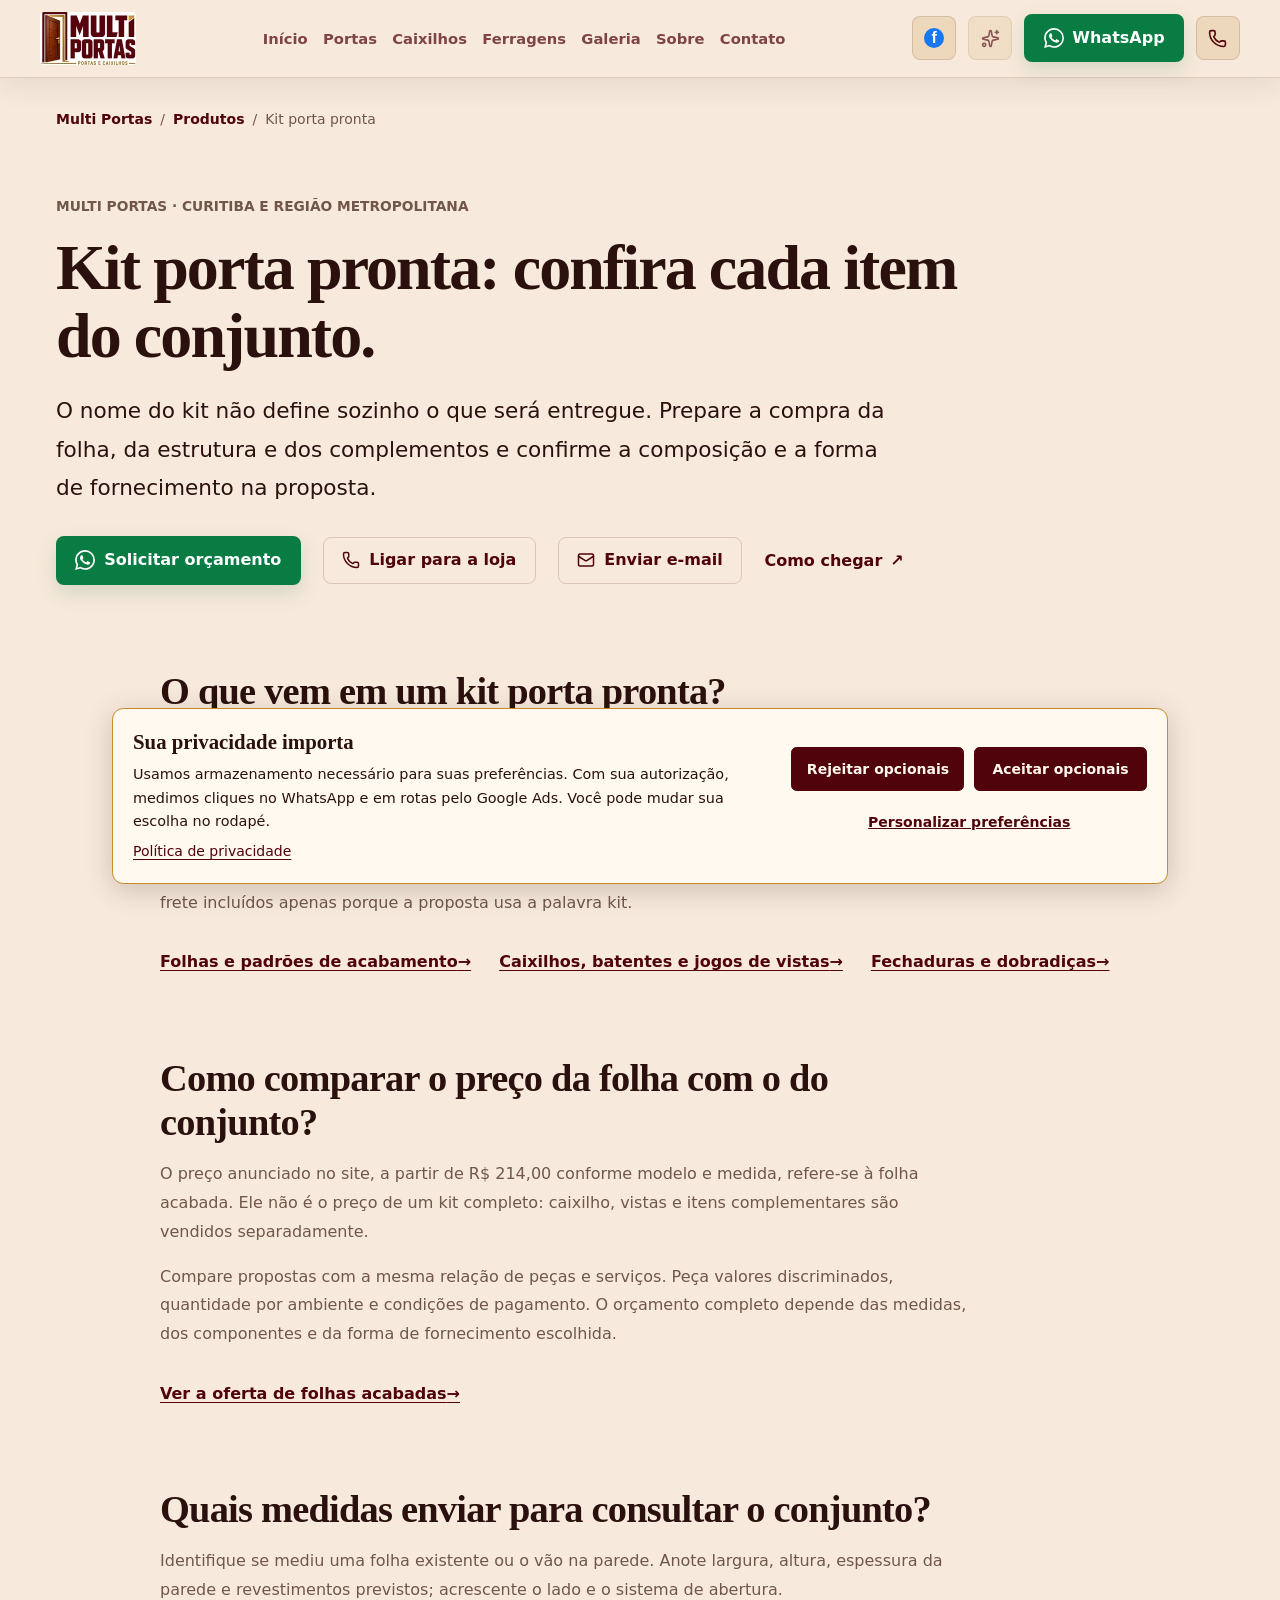
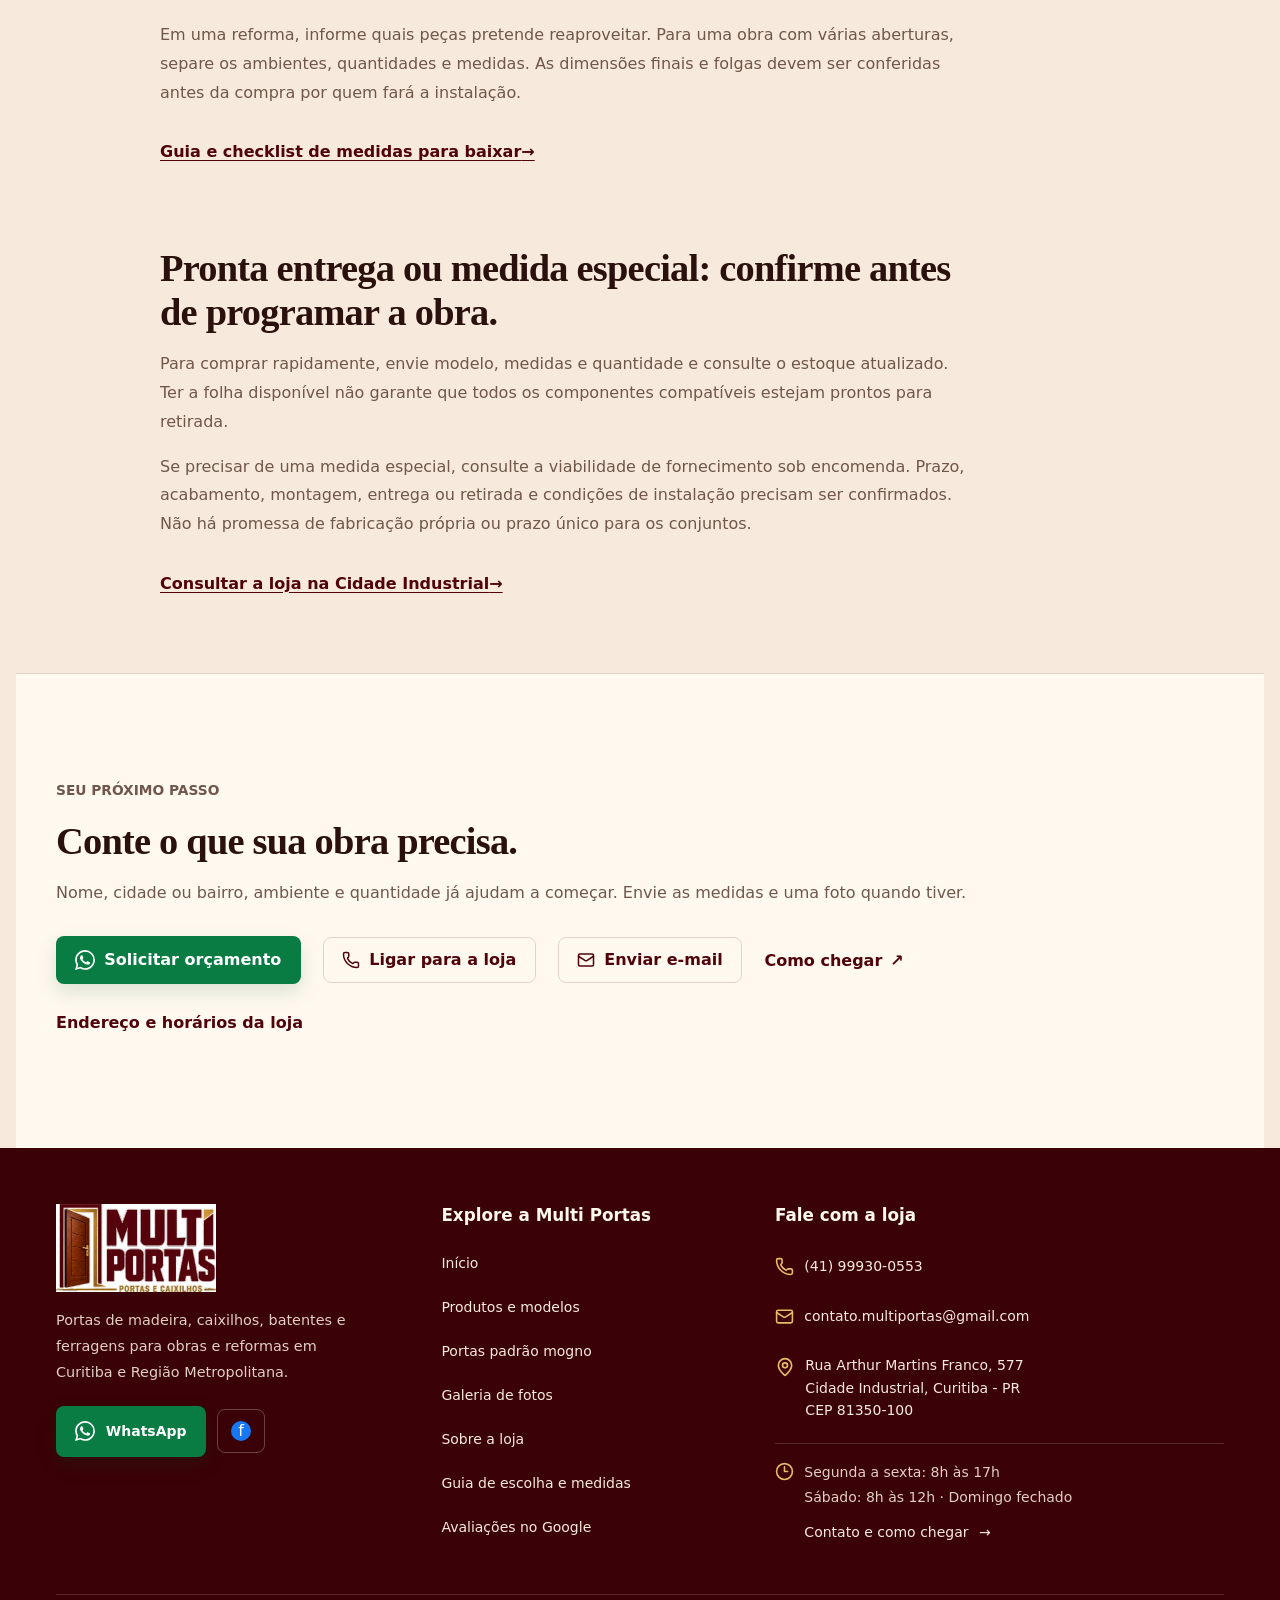
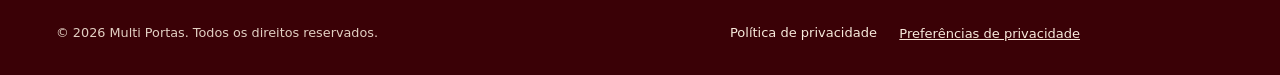
<file: produtos/kit-porta-pronta/index.html>
<!doctype html>
<html lang="pt-BR" data-effects="off">
  <head>
    <meta charset="UTF-8" />
    <meta name="viewport" content="width=device-width, initial-scale=1.0" />
    <meta name="referrer" content="strict-origin-when-cross-origin" />
    <meta name="theme-color" content="#50030a" />
    <meta name="description" content="Kit porta pronta em Curitiba: confira folha, batente, vistas, ferragens e montagem. Prepare o orçamento na Multi Portas." />
    <meta name="robots" content="index, follow, max-image-preview:large, max-snippet:-1" />
    <link rel="canonical" href="https://multiportas.curitiba.br/produtos/kit-porta-pronta/" />
    <link rel="icon" href="/favicon.ico" sizes="any" />
    <link rel="apple-touch-icon" href="/apple-touch-icon.png" />
    <meta property="og:site_name" content="Multi Portas" />
    <meta property="og:title" content="Kit Porta Pronta em Curitiba | Multi Portas" />
    <meta property="og:description" content="Kit porta pronta em Curitiba: confira folha, batente, vistas, ferragens e montagem. Prepare o orçamento na Multi Portas." />
    <meta property="og:url" content="https://multiportas.curitiba.br/produtos/kit-porta-pronta/" />
    <meta property="og:type" content="website" />
    <meta property="og:locale" content="pt_BR" />
    <meta property="og:image" content="https://multiportas.curitiba.br/images/multi-portas-curitiba-social-1200x630.png" />
    <meta property="og:image:type" content="image/png" />
    <meta property="og:image:secure_url" content="https://multiportas.curitiba.br/images/multi-portas-curitiba-social-1200x630.png" />
    <meta property="og:image:width" content="1200" />
    <meta property="og:image:height" content="630" />
    <meta property="og:image:alt" content="Multi Portas: portas acabadas, caixilhos e ferragens em Curitiba" />
    <meta name="twitter:card" content="summary_large_image" />
    <meta name="twitter:title" content="Kit Porta Pronta em Curitiba | Multi Portas" />
    <meta name="twitter:description" content="Kit porta pronta em Curitiba: confira folha, batente, vistas, ferragens e montagem. Prepare o orçamento na Multi Portas." />
    <meta name="twitter:image" content="https://multiportas.curitiba.br/images/multi-portas-curitiba-social-1200x630.png" />
    <meta name="twitter:image:alt" content="Multi Portas: portas acabadas, caixilhos e ferragens em Curitiba" />
    <script>document.documentElement.classList.add("js")</script>
    <title>Kit Porta Pronta em Curitiba | Multi Portas</title>
    <script type="application/ld+json">{"@context":"https://schema.org","@graph":[{"@type":"Store","@id":"https://multiportas.curitiba.br/#business","name":"Multi Portas","url":"https://multiportas.curitiba.br/","telephone":"+5541999300553","email":"contato.multiportas@gmail.com","description":"Loja de portas de madeira, caixilhos, batentes, vistas e ferragens na Cidade Industrial, em Curitiba, com atendimento para Curitiba e Região Metropolitana.","image":"https://multiportas.curitiba.br/images/portas-acabadas-mogno-multi-portas-640.webp","logo":"https://multiportas.curitiba.br/images/multi-portas-logo.png","openingHoursSpecification":[{"@type":"OpeningHoursSpecification","dayOfWeek":["Monday","Tuesday","Wednesday","Thursday","Friday"],"opens":"08:00","closes":"17:00"},{"@type":"OpeningHoursSpecification","dayOfWeek":["Saturday"],"opens":"08:00","closes":"12:00"}],"address":{"@type":"PostalAddress","streetAddress":"Rua Arthur Martins Franco, 577","addressLocality":"Curitiba","addressRegion":"PR","postalCode":"81350-100","addressCountry":"BR"},"sameAs":["https://www.facebook.com/p/Multi-Portas-61559518023236/","https://www.google.com/maps/search/?api=1&query=MULTI+PORTAS&query_place_id=ChIJryQxdNLi3JQRQMXNjzt3m7c"],"hasMap":"https://www.google.com/maps/search/?api=1&query=MULTI+PORTAS&query_place_id=ChIJryQxdNLi3JQRQMXNjzt3m7c","areaServed":[{"@type":"City","name":"Curitiba"},{"@type":"AdministrativeArea","name":"Região Metropolitana de Curitiba"}],"contactPoint":{"@type":"ContactPoint","telephone":"+5541999300553","email":"contato.multiportas@gmail.com","contactType":"sales","availableLanguage":"pt-BR"}},{"@type":"WebSite","@id":"https://multiportas.curitiba.br/#website","url":"https://multiportas.curitiba.br/","name":"Multi Portas","inLanguage":"pt-BR","publisher":{"@id":"https://multiportas.curitiba.br/#business"}},{"@type":"WebPage","@id":"https://multiportas.curitiba.br/produtos/kit-porta-pronta/#webpage","url":"https://multiportas.curitiba.br/produtos/kit-porta-pronta/","name":"Kit Porta Pronta em Curitiba | Multi Portas","description":"Kit porta pronta em Curitiba: confira folha, batente, vistas, ferragens e montagem. Prepare o orçamento na Multi Portas.","inLanguage":"pt-BR","isPartOf":{"@id":"https://multiportas.curitiba.br/#website"},"about":{"@id":"https://multiportas.curitiba.br/#business"},"breadcrumb":{"@id":"https://multiportas.curitiba.br/produtos/kit-porta-pronta/#breadcrumb"}},{"@type":"BreadcrumbList","@id":"https://multiportas.curitiba.br/produtos/kit-porta-pronta/#breadcrumb","itemListElement":[{"@type":"ListItem","position":1,"name":"Multi Portas","item":"https://multiportas.curitiba.br/"},{"@type":"ListItem","position":2,"name":"Produtos","item":"https://multiportas.curitiba.br/produtos/"},{"@type":"ListItem","position":3,"name":"Kit porta pronta: confira cada item do conjunto.","item":"https://multiportas.curitiba.br/produtos/kit-porta-pronta/"}]}]}</script>
    <script type="module" crossorigin src="/assets/styles-DK8tG-35.js"></script>
    <script type="module" crossorigin src="/assets/detalhe-dobradica-sobrepor-qPidy8Ws.js"></script>
    <script type="module" crossorigin src="/assets/site-main-BSzD-3kG.js"></script>
    <style data-document-css="/assets/styles-Cs9e-XIH.css" data-css-sha256="bbe26b5c00c14737def5b628e86695b184291c0ffc3798d594e833c9c6291e8f">
.sr-only{clip-path:inset(50%);white-space:nowrap;border:0!important;width:1px!important;height:1px!important;margin:-1px!important;padding:0!important;position:absolute!important;overflow:hidden!important}:root{--lightningcss-light:initial;--lightningcss-dark: ;color-scheme:light;--bg:#f7eadc;--bg-strong:#fff7ec;--ink:#2b110e;--muted:#70564b;--line:#50030a29;--surface:#fff9f0;--surface-2:#eedcc7;--wine:#50030a;--wine-2:#3a0106;--gold:#c58b28;--gold-2:#e2b85d;--kicker:#825b20;--wood:#945022;--olive:#666a43;--shadow:0 24px 60px #50030a24;--hero-text:#fff8ed;--hero-muted:#fff8edd6;--header-bg:#f7eadcf5;--header-ink:#50030a;--header-muted:#50030ab8;--header-line:#50030a24;--button-ink:#fff8ed;--radius:8px;font-synthesis:none;text-rendering:optimizelegibility;-webkit-font-smoothing:antialiased;-moz-osx-font-smoothing:grayscale;font-family:Inter,ui-sans-serif,system-ui,-apple-system,BlinkMacSystemFont,Segoe UI,sans-serif}*{box-sizing:border-box}html{scroll-behavior:smooth;-webkit-text-size-adjust:100%;-moz-text-size-adjust:100%;text-size-adjust:100%}body{background:var(--bg);color:var(--ink);letter-spacing:0;margin:0}body::selection{background:var(--gold);color:var(--wine-2)}a{color:inherit;text-decoration:none}img,video{max-width:100%;display:block}main,section,article,header,footer,nav,div,span,button{min-width:0}h1,h2,h3,p,strong,small,address,summary,dd{overflow-wrap:anywhere;max-width:100%}button,a{-webkit-tap-highlight-color:transparent}:where(a,button,summary):focus-visible{outline:3px solid var(--gold);outline-offset:3px}.site-header{z-index:20;min-height:4.75rem;color:var(--header-ink);background:var(--header-bg);border-bottom:1px solid var(--header-line);-webkit-backdrop-filter:blur(18px);backdrop-filter:blur(18px);justify-content:space-between;align-items:center;gap:1.25rem;padding:.75rem 2.5rem;display:flex;position:fixed;top:0;left:0;right:0;box-shadow:0 8px 28px #2a150c14}.brand{flex:none;align-items:center;min-width:6rem;display:inline-flex}.brand-logo-frame,.footer-logo-frame{display:block;position:relative;overflow:hidden}.brand-logo-frame{aspect-ratio:481/264;background:#fff;border-radius:4px;width:6rem}.brand-logo-frame img,.footer-logo-frame img{object-fit:cover;filter:drop-shadow(0 6px 18px #00000052);width:100%;height:100%;position:static}.brand-logo-frame img{max-width:100%}.nav-links{justify-content:center;align-items:center;gap:1.6rem;font-size:.92rem;font-weight:700;display:flex}.nav-links a{color:var(--header-muted)}.nav-links a:hover{color:var(--wine)}.header-actions,.hero-actions,.location-actions{flex-wrap:wrap;align-items:center;gap:.75rem;display:flex}.icon-button{border-radius:var(--radius);color:currentColor;cursor:pointer;background:#fff7e814;border:1px solid #ffefcf38;place-items:center;width:2.75rem;height:2.75rem;transition:transform .18s,background .18s,border-color .18s;display:inline-grid}.site-header .icon-button{color:var(--header-ink);border-color:var(--header-line);background:color-mix(in srgb, var(--header-bg) 82%, var(--gold) 18%)}.icon-button:hover{background:#fff7e829;border-color:#ffefcf5c;transform:translateY(-1px)}.icon-button:disabled{opacity:.42;cursor:not-allowed}.icon-button:disabled:hover{background:#fff7e814;border-color:#ffefcf38;transform:none}.site-header .icon-button:hover{border-color:color-mix(in srgb, var(--gold) 58%, transparent);background:color-mix(in srgb, var(--header-bg) 68%, var(--gold) 32%)}.social-button{font-family:Arial,sans-serif;font-weight:900}.facebook-mark{color:#fff;background:#1877f2;border-radius:50%;place-items:center;width:1.25rem;height:1.25rem;font-size:1rem;line-height:1;display:inline-grid}.button{border-radius:var(--radius);cursor:pointer;border:1px solid #0000;justify-content:center;align-items:center;gap:.55rem;min-height:3rem;padding:.82rem 1.15rem;font-weight:800;line-height:1;transition:transform .18s,box-shadow .18s,background .18s,border-color .18s;display:inline-flex}.button:hover{transform:translateY(-1px)}.button--primary{color:var(--button-ink);background:var(--wine);box-shadow:0 12px 26px #50030a42}.button--primary:hover{background:var(--wine-2)}.button--secondary{color:var(--wine-2);background:var(--gold-2);box-shadow:0 12px 26px #87531c33}.button--glass{color:var(--hero-text);-webkit-backdrop-filter:blur(14px);backdrop-filter:blur(14px);background:#fff7e81a;border-color:#ffefcf47}.button--ghost{min-height:2.6rem;color:var(--wine);border-color:var(--line);box-shadow:none;background:0 0}.button--ghost:hover{border-color:var(--gold);color:var(--ink);background:#c491421a}.hero{min-height:84svh;color:var(--hero-text);background:#140c08;grid-template-columns:minmax(0,.94fr) minmax(28rem,.72fr);display:grid;position:relative;overflow:hidden}.hero-shade{width:100%;height:100%;position:absolute;inset:0}.hero-media{z-index:0;background:linear-gradient(145deg,#f7ead7,#d49a51 140%);grid-area:1/2;place-items:center;min-width:0;height:100%;padding:clamp(.75rem,1.5vw,1.35rem);display:grid;position:relative}.hero-media picture{width:100%;height:100%;display:block}.hero-media img{object-fit:contain;object-position:center;border-radius:1rem;width:100%;height:100%;max-height:84svh;display:block;box-shadow:0 1.5rem 4rem #00000047}.hero-shade{z-index:1;pointer-events:none;background:linear-gradient(90deg,#0e0805fa,#0e0805eb 48%,#0e08051f 66%),linear-gradient(#0000 45%,#0e08058c)}.hero-content{z-index:2;grid-area:1/1;align-self:center;width:min(100%,48rem);padding:7.25rem 2.5rem 4.5rem;position:relative}.eyebrow,.section-kicker{text-transform:uppercase;align-items:center;gap:.45rem;margin:0 0 1rem;font-size:.86rem;font-weight:900;display:inline-flex}.eyebrow{color:var(--gold-2)}.section-kicker{color:var(--kicker)}.campaign-band .section-kicker,.works-band .section-kicker{color:var(--gold-2)}.hero h1,.section-heading h2,.campaign-band h2,.works-content h2,.location-copy h2,.final-cta h2{letter-spacing:0;margin:0;font-family:Georgia,Times New Roman,serif;font-weight:700;line-height:.98}.hero h1{text-shadow:0 18px 42px #0000006b;max-width:49rem;font-size:5.75rem}.hero-subtitle{width:min(100%,43rem);max-width:43rem;color:var(--hero-muted);overflow-wrap:break-word;margin:1.25rem 0 0;font-size:1.25rem;line-height:1.55}.hero-actions{margin-top:2rem}.hero-metrics{border-radius:var(--radius);-webkit-backdrop-filter:blur(14px);backdrop-filter:blur(14px);background:#ffefcf2e;border:1px solid #ffefcf33;grid-template-columns:repeat(3,minmax(0,1fr));gap:1px;width:min(100%,52rem);margin:2.15rem 0 0;padding:0;display:grid;overflow:hidden}.hero-metrics div{background:#110a0685;padding:1rem}.hero-metrics dt{color:var(--gold-2);text-transform:uppercase;font-size:.78rem;font-weight:900}.hero-metrics dd{color:#fff7e8e6;margin:.25rem 0 0;font-weight:700}.campaign-band{color:var(--hero-text);background:linear-gradient(90deg, #50030afa, #3a0106f5), var(--wine-2)}.qualification-card{color:#fff8ec;background:linear-gradient(135deg,#33160f,#6e2025);border:1px solid #eebe6e6b;border-radius:1.25rem;grid-template-columns:minmax(0,.9fr) minmax(0,1.1fr);align-items:center;gap:clamp(1.5rem,4vw,3.5rem);width:min(100% - 2rem,72rem);margin:0 auto;padding:clamp(1.4rem,3vw,2.5rem);display:grid;box-shadow:0 1rem 3rem #220a0433}.qualification-card h2{color:#fff8ec;margin:.2rem 0 .75rem}.qualification-card p:not(.section-kicker){color:#fff8ecd6;max-width:40rem;margin:0}.qualification-form{grid-template-columns:repeat(2,minmax(0,1fr));gap:.8rem;display:grid}.qualification-form label{color:#fff8ece6;gap:.35rem;font-size:.78rem;font-weight:800;display:grid}.qualification-form input,.qualification-form select{color:#29160f;min-width:0;min-height:2.85rem;font:inherit;background:#fffaf1;border:1px solid #fff8ec6b;border-radius:.6rem;padding:.7rem .75rem}.qualification-form .button{grid-column:1/-1;justify-content:center;margin-top:.15rem}.campaign-inner{justify-content:space-between;align-items:center;gap:2rem;width:min(100%,78rem);margin:0 auto;padding:3rem 2.5rem;display:flex}.campaign-band h2{max-width:52rem;font-size:2.4rem}.campaign-band p:not(.section-kicker){color:#fff7e8c7;max-width:44rem;margin:.85rem 0 0;line-height:1.65}.offer-section{gap:2.25rem;width:min(100%,78rem);margin:0 auto;padding:6.5rem 2.5rem;display:grid}.offer-copy{max-width:52rem}.offer-copy h2{letter-spacing:0;margin:0;font-family:Georgia,Times New Roman,serif;font-size:3.35rem;line-height:.98}.offer-copy p:not(.section-kicker){color:var(--muted);margin:1rem 0 1.6rem;font-size:1.05rem;line-height:1.7}.offer-artwork{border:1px solid var(--line);border-radius:var(--radius);width:100%;box-shadow:var(--shadow);background:#f8ead7;display:block;overflow:hidden}.offer-artwork img{object-fit:contain;width:100%;height:auto;display:block}.section{width:min(100%,78rem);margin:0 auto;padding:6.5rem 2.5rem}.section-heading{max-width:48rem;margin-bottom:2.25rem}.section-heading--inline{justify-content:space-between;align-items:end;gap:1.5rem;width:min(100%,78rem);max-width:none;margin:0 auto 2rem;padding:0 2.5rem;display:flex}.section-heading h2,.works-content h2,.location-copy h2,.final-cta h2{font-size:3.35rem}.section-heading p:not(.section-kicker),.works-content p:not(.section-kicker),.location-copy address,.final-cta p:not(.section-kicker){color:var(--muted);margin:1rem 0 0;font-size:1.05rem;line-height:1.7}.product-grid{grid-template-columns:repeat(4,minmax(0,1fr));gap:1rem;display:grid}.gallery-card{border:1px solid var(--line);border-radius:var(--radius);background:var(--surface);box-shadow:var(--shadow)}.product-card{border:1px solid var(--line);border-radius:var(--radius);width:100%;color:inherit;text-align:left;background:var(--surface);box-shadow:var(--shadow);cursor:zoom-in;grid-template-rows:24rem auto;padding:0;transition:transform .18s,border-color .18s,box-shadow .18s;display:grid;overflow:hidden}.product-card:hover{border-color:#c491428a;transform:translateY(-2px);box-shadow:0 28px 74px #3f1f113d}.product-card picture,.product-card img{width:100%;height:100%}.product-card picture{display:block}.product-card img{object-fit:contain;object-position:center;background:linear-gradient(145deg, #ffffffc7, #efe1ceb8), var(--surface-2);padding:.75rem;display:block}.product-card>span{z-index:1;background:var(--surface);gap:.35rem;min-width:0;padding:1rem;display:grid;position:relative}.product-card strong,.gallery-card h3{letter-spacing:0;margin:0;font-family:Georgia,Times New Roman,serif;font-size:1.35rem}.product-card small{color:var(--muted);font-size:.82rem;line-height:1.4;display:block}.products-cta{flex-wrap:wrap;justify-content:center;gap:.8rem 1.5rem;margin-top:2rem;display:flex}.gallery-card p{color:var(--muted);margin:0;line-height:1.6}.catalog-section{padding-top:5rem}.catalog-grid{grid-template-columns:repeat(3,minmax(0,1fr));gap:1rem;display:grid}.catalog-card{border:1px solid var(--line);border-radius:var(--radius);width:100%;min-height:25.5rem;color:inherit;text-align:left;background:var(--surface);box-shadow:var(--shadow);cursor:zoom-in;grid-template-rows:16rem 1fr;padding:0;transition:transform .18s,border-color .18s,box-shadow .18s;display:grid;overflow:hidden}.catalog-card:hover{border-color:#c491428a;transform:translateY(-2px);box-shadow:0 28px 74px #3f1f113d}.catalog-card img{object-fit:contain;background:linear-gradient(135deg, #fffaf2f0, #efe1ceb8), var(--surface-2);width:100%;height:100%;padding:.75rem}.catalog-card span{z-index:1;background:var(--surface);gap:.6rem;min-width:0;padding:1.15rem;display:grid;position:relative}.catalog-card strong{font-family:Georgia,Times New Roman,serif;font-size:1.35rem;line-height:1.08}.catalog-card small{color:var(--muted);font-size:.95rem;line-height:1.55}.gallery-section{background:var(--bg-strong);border-top:1px solid var(--line);border-bottom:1px solid var(--line);padding:5rem 0 6.5rem}.gallery-controls{color:var(--ink);gap:.6rem;display:flex}.gallery-track{scroll-snap-type:x mandatory;grid-auto-columns:minmax(21rem,32rem);grid-auto-flow:column;align-items:stretch;gap:1rem;width:100%;padding:0 2.5rem 1rem;scroll-padding-inline:2.5rem;display:grid;overflow-x:auto}.gallery-track::-webkit-scrollbar{height:.7rem}.gallery-track::-webkit-scrollbar-thumb{background:var(--gold);border-radius:99px}.gallery-card{scroll-snap-align:start;grid-template-rows:18rem minmax(9.5rem,1fr);height:100%;display:grid;overflow:hidden}.gallery-card img{object-fit:contain;object-position:center;background:var(--surface-2);width:100%;height:100%;padding:.65rem}.gallery-card div{z-index:1;background:var(--surface);align-self:stretch;min-width:0;padding:1.2rem;position:relative}.works-band{color:var(--hero-text);background:linear-gradient(90deg, #3a0106fc, #50030af2), var(--wine-2);grid-template-columns:minmax(18rem,.85fr) minmax(0,1fr);align-items:center;gap:3rem;padding:6.5rem max(2.5rem,50% - 36.5rem);display:grid;position:relative;overflow:hidden}.works-band>img{aspect-ratio:1;object-fit:cover;border-radius:var(--radius);background:#fff7e814;border:1px solid #ffefcf2e;width:100%;box-shadow:0 24px 70px #00000061}.works-content p:not(.section-kicker){color:#fff7e8c7}.works-list{flex-wrap:wrap;gap:.75rem;margin:1.6rem 0 2rem;display:flex}.works-list span{border-radius:var(--radius);color:#fff7e8e6;background:#fff7e814;border:1px solid #ffefcf33;align-items:center;gap:.5rem;min-height:2.8rem;padding:.7rem .95rem;display:inline-flex}.local-seo-section,.faq-section{padding-top:5rem}.local-grid{grid-template-columns:minmax(0,1fr) minmax(18rem,.82fr);gap:1rem;display:grid}.local-panel,.glossary-card,.faq-list details{border:1px solid var(--line);border-radius:var(--radius);background:var(--surface);box-shadow:var(--shadow)}.local-panel{padding:1.35rem}.local-panel h3,.glossary-card h3{margin:0 0 .9rem;font-family:Georgia,Times New Roman,serif;font-size:1.45rem}.local-panel p{color:var(--muted);margin:0;line-height:1.65}.keyword-cloud{flex-wrap:wrap;gap:.6rem;display:flex}.keyword-cloud span{border:1px solid var(--line);border-radius:var(--radius);min-height:2.4rem;color:var(--ink);background:#c4914214;align-items:center;padding:.55rem .75rem;font-size:.93rem;font-weight:800;display:inline-flex}.glossary-card svg{color:var(--gold)}.glossary-grid{grid-template-columns:repeat(4,minmax(0,1fr));gap:1rem;display:grid}.glossary-card{padding:1.35rem}.glossary-card p{color:var(--muted);margin:0;line-height:1.62}.faq-list{gap:.75rem;display:grid}.faq-list details{overflow:hidden}.faq-list summary{min-height:3.5rem;color:var(--ink);cursor:pointer;align-items:center;padding:1rem 1.15rem;font-weight:900;display:flex}.faq-list summary::marker{color:var(--gold)}.faq-list p{color:var(--muted);margin:0;padding:0 1.15rem 1.1rem;line-height:1.65}.location-section{background:var(--bg-strong);border-top:1px solid var(--line);grid-template-columns:minmax(18rem,.72fr) minmax(0,1fr);align-items:stretch;gap:2rem;padding:6.5rem max(2.5rem,50% - 36.5rem);display:grid}.location-copy{align-self:center}.location-copy address{font-style:normal}.location-actions{margin-top:1.7rem}.phone-link{color:var(--wine);align-items:center;gap:.55rem;margin-top:1.25rem;font-size:1.15rem;font-weight:900;display:inline-flex}.facebook-link{color:var(--ink);align-items:center;gap:.55rem;margin-top:.9rem;font-weight:900;display:inline-flex}.facebook-link:hover{color:var(--wine)}.map-shell{border:1px solid var(--line);border-radius:var(--radius);min-height:26rem;box-shadow:var(--shadow);background:var(--surface-2);position:relative;overflow:hidden}.map-shell iframe{filter:saturate(.92)contrast(1.02);border:0;width:100%;height:100%}.map-placeholder{width:100%;height:100%;min-height:26rem;color:var(--ink);font:inherit;text-align:center;cursor:pointer;background:radial-gradient(circle at 50% 42%, #c4914238, transparent 28%), linear-gradient(135deg, var(--surface), var(--surface-2));border:0;place-content:center;justify-items:center;gap:.65rem;padding:2rem;display:grid}.map-placeholder span{font-size:1.05rem;font-weight:900}.map-placeholder small{max-width:24rem;color:var(--muted);font-size:.9rem;line-height:1.5}.map-placeholder:hover,.map-placeholder:focus-visible{background:radial-gradient(circle at 50% 42%, #c4914252, transparent 30%), linear-gradient(135deg, var(--surface), var(--surface-2))}.map-badge{z-index:2;max-width:calc(100% - 2rem);color:var(--button-ink);background:color-mix(in srgb, var(--wine) 92%, #000 8%);border:1px solid color-mix(in srgb, var(--gold) 50%, transparent);pointer-events:none;border-radius:999px;align-items:center;gap:.5rem;padding:.75rem .9rem;font-size:.92rem;font-weight:900;line-height:1.2;display:inline-flex;position:absolute;bottom:1rem;left:1rem;box-shadow:0 14px 30px #32190c38}.final-cta{grid-template-columns:minmax(8rem,11rem) minmax(0,1fr) minmax(8rem,11rem);align-items:center;gap:2rem;width:min(100%,78rem);margin:0 auto;padding:6rem 2.5rem;display:grid}.final-cta>img{object-fit:contain;object-position:center;background:var(--surface-2);border-radius:var(--radius);width:100%;height:15rem;box-shadow:var(--shadow);padding:.6rem}.final-cta>div{text-align:center}.final-cta .button{margin-top:1.5rem}.image-lightbox{z-index:90;-webkit-backdrop-filter:blur(14px);backdrop-filter:blur(14px);background:#0a0604d6;place-items:center;padding:1.25rem;display:grid;position:fixed;inset:0}.image-lightbox-panel{border-radius:var(--radius);width:min(100%,68rem);max-height:min(92svh,56rem);color:var(--hero-text);background:#120b08;border:1px solid #ffefcf38;grid-template-rows:minmax(0,1fr) auto;display:grid;position:relative;overflow:hidden;box-shadow:0 36px 100px #0000008f}.image-lightbox-panel img{object-fit:contain;background:#fff7e80d;width:100%;max-height:76svh;padding:1rem}.image-lightbox-panel>div{border-top:1px solid #ffefcf24;padding:1rem 1.2rem 1.2rem}.image-lightbox-panel h3{margin:0;font-family:Georgia,Times New Roman,serif;font-size:1.45rem}.image-lightbox-panel p{color:#fff7e8c2;margin:.45rem 0 0;line-height:1.55}.image-lightbox-close{z-index:1;color:var(--hero-text);background:#120b08b8;position:absolute;top:.75rem;right:.75rem}.floating-whatsapp{z-index:25;min-height:3.25rem;padding-inline:1.2rem;position:fixed;bottom:1.25rem;right:1.25rem}@media (width<=1080px){.hero h1{font-size:4.5rem}.section-heading h2,.campaign-band h2,.offer-copy h2,.works-content h2,.location-copy h2,.final-cta h2{font-size:2.7rem}.model-grid,.glossary-grid,.catalog-grid{grid-template-columns:repeat(2,minmax(0,1fr))}.works-band,.location-section{grid-template-columns:1fr}.works-band>img{object-position:top;max-height:28rem}.product-grid{grid-template-columns:repeat(3,minmax(0,1fr))}}@media (width<=820px){.qualification-card{grid-template-columns:1fr}.site-header{min-height:4.25rem;padding:.65rem 1rem}.brand-logo-frame{width:5.25rem}.nav-links,.header-cta,.site-header .social-button{display:none}.hero{grid-template-rows:auto auto;grid-template-columns:1fr;min-height:0;padding-top:4.25rem}.hero-media{grid-area:1/1;height:auto;padding:0;position:relative;inset:auto}.hero-media picture{height:auto}.hero-media img{object-fit:contain;height:auto;max-height:none;box-shadow:none;border-radius:0}.hero-shade{display:none}.hero-content{background:#140c08;grid-area:2/1;align-self:stretch;padding:1.75rem 1rem 2.25rem}.hero h1{font-size:3.25rem;line-height:1.06}.hero-subtitle{font-size:1rem}.campaign-inner{padding-top:1.35rem;padding-bottom:2.35rem}.hero-metrics{grid-template-columns:repeat(3,minmax(0,1fr))}.campaign-inner,.section-heading--inline{flex-direction:column;align-items:flex-start}.campaign-inner,.offer-section,.section,.location-section,.works-band,.final-cta,.site-footer{padding-left:1rem;padding-right:1rem}.section{padding-top:4.5rem;padding-bottom:4.5rem}.section-heading h2,.campaign-band h2,.offer-copy h2,.works-content h2,.location-copy h2,.final-cta h2{font-size:2.2rem;line-height:1.08}.local-grid,.glossary-grid,.catalog-grid{grid-template-columns:1fr}.product-grid{grid-template-columns:repeat(2,minmax(0,1fr))}.product-card{grid-template-rows:auto auto;height:auto}.product-card picture,.product-card img{aspect-ratio:9/14;width:100%;height:auto}.product-card>span{min-height:6.25rem}.catalog-card{grid-template-rows:auto auto;min-height:0}.catalog-card img{aspect-ratio:4/3;width:100%;height:auto}.gallery-track{grid-auto-columns:minmax(18rem,82%);padding-inline:1rem;scroll-padding-inline:1rem}.gallery-card{grid-template-rows:auto auto;height:auto}.gallery-card img{aspect-ratio:4/3;width:100%;height:auto}.gallery-card div{min-height:10rem}.section-heading--inline{padding-inline:1rem}.final-cta{grid-template-columns:1fr}.final-cta>img{display:none}}@media (width<=520px){.hero h1{font-size:2.55rem;line-height:1.08}.hero-subtitle{max-width:21rem;font-size:.98rem}.hero-actions{grid-template-columns:repeat(2,minmax(0,1fr));align-items:stretch;display:grid}.location-actions{flex-direction:column;align-items:stretch}.hero-actions .button{min-height:3.25rem;padding-inline:.75rem;font-size:.86rem}.hero-metrics div{padding:.7rem .55rem}.hero-metrics dt{font-size:.67rem}.hero-metrics dd{font-size:.8rem;line-height:1.3}.button{width:100%}.floating-whatsapp{display:none}.image-lightbox{padding:.75rem}.image-lightbox-panel img{max-height:70svh;padding:.5rem}}@media (width<=350px){.product-grid{grid-template-columns:1fr}.product-card img{max-height:32rem}.product-card>span{min-height:0}}@media (prefers-reduced-motion:reduce){*,:before,:after{scroll-behavior:auto!important;transition-duration:.01ms!important;animation-duration:.01ms!important;animation-iteration-count:1!important}}:root{--header-height:92px}.site-header{transition:background .25s,box-shadow .25s;position:sticky}.site-header.is-scrolled{background:#fff7ecf7;box-shadow:0 8px 32px #2b110e16}.reading-progress{z-index:50;background:var(--gold);transform-origin:0;pointer-events:none;width:100%;height:3px;position:fixed;top:0;left:0;transform:scaleX(0)}[id]{scroll-margin-top:calc(var(--header-height) + 18px)}.skip-link{z-index:100;background:var(--surface);color:var(--wine);padding:.85rem 1rem;position:fixed;top:.6rem;left:1rem;transform:translateY(-180%)}.skip-link:focus{transform:none}.menu-toggle{display:none}.effects-toggle[aria-pressed=false]{opacity:.65}.hero{grid-template-columns:minmax(0,1fr) minmax(0,.9fr);min-height:0}.hero-content{padding:clamp(2rem,5vw,5rem) clamp(1.5rem,4vw,5rem)}.hero h1{letter-spacing:-.035em;font-size:clamp(3rem,5.2vw,6rem);line-height:1.02}.hero h1 span,.hero h1 em{display:block}.hero h1 em{color:var(--gold-2);font-weight:400}.hero-subtitle{font-size:clamp(1rem,1.2vw,1.2rem)}.hero-media{height:auto;padding:clamp(1.25rem,3vw,3rem)}.hero-media picture{width:min(100%,560px);height:auto}.hero-media img{object-fit:contain;width:100%;height:auto;max-height:none}.hero-shade{display:none}.hero-metrics{-webkit-backdrop-filter:none;backdrop-filter:none;background:0 0;border:0;border-radius:0;grid-template-columns:1fr;gap:0;margin-top:2rem}.hero-metrics div{background:0 0;border-top:1px solid #fff7e824;justify-content:space-between;align-items:baseline;gap:1rem;padding:.75rem 0;display:flex}.hero-metrics dd{text-align:right;font-size:.85rem}.craft-strip{color:var(--wine);border-bottom:1px solid var(--line);background:var(--surface-2);margin-bottom:4rem;overflow:hidden}.craft-strip>div{width:max-content;animation:36s linear infinite craft-travel;display:flex}.craft-strip span{text-transform:uppercase;letter-spacing:.1em;flex-shrink:0;align-items:center;gap:2.5rem;padding:1.2rem 1.25rem;font-size:clamp(.8rem,1.3vw,1rem);font-weight:700;display:flex}.craft-strip i{color:var(--kicker);font-size:1.3rem;font-style:normal}@keyframes craft-travel{to{transform:translate(-50%)}}.qualification-card{margin-block:0 1rem;padding:clamp(1.5rem,4vw,3.5rem)}.qualification-card .section-kicker{color:var(--gold-2)}.qualification-card h2{letter-spacing:-.025em;font:700 clamp(2.2rem,3.5vw,3.2rem)/1.05 Georgia,serif}.qualification-card .form-note{margin-top:1.25rem;font-size:.9rem}.form-direct{border-bottom:1px solid #fff8ec66;align-items:center;gap:.6rem;margin-top:1.4rem;padding-bottom:.3rem;font-size:.9rem;font-weight:700;display:inline-flex}.qualification-form input,.qualification-form select,.qualification-form textarea{font:inherit;color:#29160f;background:#fffaf1;border:1px solid #fff8ec6b;border-radius:.5rem;width:100%;min-width:0;min-height:48px;padding:.75rem;font-size:1rem;line-height:1.4}.qualification-form textarea{resize:vertical}.qualification-form .form-wide{flex-wrap:wrap;grid-column:1/-1;gap:.35rem;display:flex}.form-wide textarea{flex-basis:100%}.optional{margin-left:auto;font-size:.72rem;font-weight:400}.qualification-card .form-privacy{text-align:center;grid-column:1/-1;margin-top:.15rem;font-size:.73rem;line-height:1.6}.form-privacy a{text-decoration:underline}:where(input,select,textarea):focus-visible{outline:3px solid var(--gold-2);outline-offset:3px}.catalog-card--wide{grid-column:span 2}.catalog-card--wide img{padding:1.5rem}.gallery-card--wide{grid-column:span 2}.final-cta{grid-template-columns:minmax(8rem,12rem) minmax(0,1fr) minmax(8rem,12rem);gap:clamp(1rem,3vw,3rem)}.final-cta>img{aspect-ratio:3/4;object-fit:cover;height:auto;padding:0}.final-cta>img:first-child{transform:rotate(-4deg)}.final-cta>img:last-child{transform:rotate(4deg)}.final-cta h2{font-size:clamp(2.2rem,3.8vw,3.6rem)}.button{transition:translate .3s cubic-bezier(.16,1,.3,1),transform .25s,background .25s,box-shadow .25s}.button svg:last-child{transition:transform .25s}.button:hover svg:last-child{transform:translate(3px)}.image-lightbox-panel{animation:.25s ease-out lightbox-in}@keyframes lightbox-in{0%{opacity:.4;transform:translateY(14px)scale(.98)}to{opacity:1;transform:none}}.faq-list details[open] p{animation:.3s ease-out answer-in}@keyframes answer-in{0%{opacity:0;transform:translateY(-6px)}to{opacity:1;transform:none}}.door-showcase{grid-template-columns:1fr 1fr;align-items:center;gap:clamp(2rem,6vw,6rem);display:grid}.door-copy h2{letter-spacing:-.025em;margin:0;font:700 clamp(2.2rem,4vw,3.6rem)/1.04 Georgia,serif}.door-copy>p:not(.section-kicker){color:var(--muted);margin-block:1.25rem 1.75rem;font-size:1.05rem;line-height:1.8}.door-copy small{max-width:27rem;color:var(--muted);margin-top:1rem;font-size:.75rem;line-height:1.6;display:block}.door-interactive{border:1px solid var(--line);background:var(--surface);border-radius:1rem;padding:1rem 1rem 1.25rem;overflow:hidden}.door-controls{max-width:280px;margin:auto}.door-control-heading{justify-content:space-between;align-items:center;font-size:.8rem;font-weight:700;display:flex}.door-controls input{width:100%;min-height:44px;accent-color:var(--wine);cursor:pointer;display:block}.door-controls button{min-height:44px;color:var(--wine);font:inherit;cursor:pointer;background:0 0;border:0;justify-content:center;align-items:center;gap:.5rem;width:100%;font-weight:700;display:flex}.reviews-section{background:var(--bg-strong);border-top:1px solid var(--line);border-bottom:1px solid var(--line)}.reviews-heading{justify-content:space-between;align-items:center;gap:3rem;max-width:none;display:flex}.reviews-heading h2{letter-spacing:-.025em;font-size:clamp(2.3rem,4.3vw,4rem);line-height:1.04}.reviews-heading h2 em{color:var(--wine);font-weight:400}.google-profile{border-left:1px solid var(--line);flex:0 0 min(35%,330px);gap:.6rem;padding-left:2rem;font-size:.85rem;display:grid}.google-word{letter-spacing:-.04em;color:var(--ink);font-size:1.3rem;font-weight:750}.google-profile strong{font-size:2rem;font-weight:500}.google-profile small{color:var(--muted)}.google-profile-link{color:var(--wine);align-items:center;gap:.4rem;font-weight:750;display:flex}.reviews-toolbar{justify-content:space-between;align-items:center;gap:1rem;margin-bottom:1rem;display:flex}.reviews-toolbar>p{color:var(--kicker);align-items:center;gap:.5rem;font-size:.85rem;display:flex}.reviews-track{scroll-snap-type:x mandatory;scrollbar-width:thin;grid-auto-columns:calc(33.3333% - .666667rem);grid-auto-flow:column;gap:1rem;margin:0;padding:.5rem 0 1rem;list-style:none;display:grid;overflow-x:auto}.review-card{scroll-snap-align:start;border:1px solid var(--line);background:var(--surface);border-radius:.6rem;flex-direction:column;min-width:0;padding:clamp(1rem,2vw,1.75rem);display:flex}.review-top{color:var(--kicker);justify-content:space-between;align-items:center;gap:1rem;display:flex}.review-stars{gap:.18rem;display:flex}.review-card blockquote{white-space:pre-line;overflow-wrap:anywhere;margin:1.4rem 0 1.75rem;font:1.1rem/1.7 Georgia,serif}.review-author{align-items:center;gap:.75rem;margin-top:auto;font-size:.83rem;display:flex}.review-author>img,.author-initial{object-fit:cover;border-radius:50%;width:40px;height:40px}.author-initial{background:var(--surface-2);color:var(--wine);place-items:center;display:grid}.review-author time{color:var(--muted);margin-top:.25rem;font-size:.72rem;display:block}.review-source{border-top:1px solid var(--line);color:var(--wine);justify-content:space-between;gap:.5rem;margin-top:1.25rem;padding-top:1rem;font-size:.76rem;font-weight:700;display:flex}.reviews-disclosure{color:var(--muted);margin:1rem 0 0;font-size:.73rem;line-height:1.8}.reviews-disclosure a{text-decoration:underline}.reviews-invitation{border:1px solid var(--line);background:var(--surface);border-radius:var(--radius);align-items:center;gap:1.75rem;padding:2rem;display:flex}.reviews-invitation>svg{color:var(--kicker);flex-shrink:0}.reviews-invitation h3{margin:0;font:1.6rem Georgia,serif}.reviews-invitation p{color:var(--muted);margin-bottom:0;font-size:.95rem;line-height:1.7}.reviews-invitation .button{flex-shrink:0;margin-left:auto}@media (prefers-reduced-motion:no-preference){@supports (animation-timeline:view()){html[data-effects=on] .works-band>img{animation:linear both photo-drift;animation-timeline:view();animation-range:entry exit}@keyframes photo-drift{0%{transform:translateY(-10px)}to{transform:translateY(10px)}}}}html[data-effects=off]{scroll-behavior:auto}html[data-effects=off] *,html[data-effects=off] :before,html[data-effects=off] :after{transition:none!important;animation:none!important}html[data-effects=off] .craft-strip>div{transform:none}@media (width<=1150px){.nav-links{gap:.8rem;font-size:.75rem}.site-header{gap:1rem;padding-inline:1.5rem}.site-header .social-button{display:none}.hero-content{padding:2.5rem 1.5rem}.hero h1{font-size:clamp(2.5rem,5vw,4rem)}}@media (width<=960px){.nav-links{display:none}.menu-toggle{place-items:center;display:inline-grid}.nav-links.is-open{background:var(--surface);border-bottom:1px solid var(--line);box-shadow:var(--shadow);gap:.15rem;padding:1rem 1.5rem 1.5rem;display:grid;position:absolute;top:100%;left:0;right:0}.nav-links.is-open a{padding:.9rem .5rem;font-size:.95rem}.door-showcase{gap:2rem}.reviews-track{grid-auto-columns:calc(50% - .5rem)}}@media (width<=820px){.site-header{padding:.65rem 1rem}.header-cta{padding:.75rem;font-size:.8rem;display:inline-flex}.hero{grid-template-columns:1fr;padding-top:0}.hero-media{grid-row:2;padding:1rem}.hero-media picture{width:min(100%,360px);margin:auto}.hero-media img{border-radius:.5rem}.hero-content{grid-row:1;padding:2.25rem 1rem 2.5rem}.hero h1{font-size:clamp(2.6rem,7vw,4rem)}.hero-subtitle,.hero-metrics{max-width:38rem}.craft-strip{margin-bottom:2.5rem}.qualification-form{gap:1rem}.qualification-card{border-radius:.75rem}.catalog-grid{grid-template-columns:repeat(2,minmax(0,1fr))}.catalog-card{min-height:0}.catalog-card img{aspect-ratio:1}.catalog-card--wide img{aspect-ratio:3;padding:1rem}.gallery-card--wide{grid-column:auto}.gallery-card--wide img{aspect-ratio:3}.door-showcase{grid-template-columns:1fr}.door-interactive{width:100%;max-width:440px;margin:auto}.final-cta{grid-template-columns:1fr}.final-cta>img{display:none}.reviews-heading{flex-direction:column;align-items:flex-start;gap:1.75rem}.google-profile{border-left:0;flex-basis:auto;padding-left:0}.reviews-invitation{flex-wrap:wrap;align-items:flex-start;padding:1.5rem}.reviews-invitation>div{flex:1}.reviews-invitation .button{margin-left:0}}@media (width<=520px){.header-actions{gap:.4rem}.effects-toggle,.menu-toggle{width:40px;min-width:40px;height:40px}.brand-logo-frame{width:5rem}.hero h1{font-size:clamp(2.5rem,10vw,3.3rem)}.qualification-form{grid-template-columns:1fr}.qualification-form label{font-size:.85rem}.catalog-grid{grid-template-columns:1fr}.catalog-card--wide{grid-column:auto}.catalog-card img{aspect-ratio:4/3}.catalog-card--wide img{aspect-ratio:3}.reviews-track{grid-auto-columns:88%}.reviews-toolbar>p{max-width:12rem;font-size:.75rem}.reviews-invitation>svg{display:none}.reviews-invitation>div{flex-basis:100%}.door-interactive{padding-inline:1.5rem}}@media (prefers-reduced-motion:reduce){*,:before,:after{scroll-behavior:auto!important;transition:none!important;animation:none!important}}@media (width<=520px){.site-header{gap:.6rem}.header-actions{flex-wrap:nowrap;gap:.4rem}.header-cta{white-space:nowrap;width:auto;min-height:40px;padding:.6rem .75rem;font-size:.72rem}.header-cta>svg{display:none}.brand-logo-frame{width:4.5rem}}.photo-marquee{background:var(--bg);content-visibility:auto;contain-intrinsic-size:auto 550px;padding:4.5rem 0 5rem}.photo-marquee .section-heading{align-items:center}.photo-marquee .section-heading h2{font-size:clamp(2.2rem,4vw,3.3rem)}.photo-marquee-viewport{scrollbar-width:none;overscroll-behavior-inline:contain;touch-action:pan-x pan-y;width:100%;overflow-x:auto}.photo-marquee-viewport::-webkit-scrollbar{display:none}.photo-marquee-track{width:max-content;display:flex}.photo-marquee-group{flex-shrink:0;gap:1.25rem;padding-right:1.25rem;display:flex}.marquee-photo{aspect-ratio:4/5;background:var(--surface-2);border-radius:.6rem;flex:none;width:clamp(230px,27vw,360px);margin:0;position:relative;overflow:hidden}.marquee-photo img{object-fit:cover;width:100%;height:100%;display:block}.marquee-photo figcaption{color:#fff8ed;background:linear-gradient(#0000,#160b05d9);padding:3.5rem 1.25rem 1.25rem;font-size:1.05rem;font-weight:700;position:absolute;bottom:0;left:0;right:0}html[data-effects=off] .photo-marquee-group[aria-hidden=true]{display:none}@media (width<=820px){.photo-marquee{padding-block:3rem}.photo-marquee .section-heading{align-items:flex-start}}@media (width<=520px){.marquee-photo{width:72vw}.photo-marquee-group{gap:1rem;padding-right:1rem}}@media (prefers-reduced-motion:reduce){.photo-marquee-group[aria-hidden=true]{display:none}}.works-band>img{aspect-ratio:auto;object-fit:contain;object-position:center;justify-self:center;width:min(100%,420px);height:auto;max-height:32rem}.final-cta>img{aspect-ratio:auto;object-fit:contain;object-position:center;height:15rem;max-height:15rem;box-shadow:none;background:0 0}.marquee-photo{aspect-ratio:auto;background:var(--surface);border:1px solid var(--line);grid-template-rows:minmax(0,1fr) auto;height:clamp(250px,28vw,350px);padding:.65rem;display:grid}.marquee-photo img{object-fit:contain;min-height:0}.marquee-photo figcaption{color:var(--ink);background:0 0;padding:.8rem .4rem .3rem;font-size:.92rem;position:static}.marquee-photo--landscape{width:clamp(300px,38vw,500px)}@media (width<=520px){.marquee-photo--landscape{width:85vw}.product-card img{max-height:24rem}}.hero h1{font-size:clamp(2.7rem,4.5vw,5.4rem)}.measurement-download{background:var(--surface);border:1px solid var(--line);border-radius:.6rem;flex-wrap:wrap;justify-content:space-between;align-items:center;gap:1.2rem 2rem;margin-block:1.5rem;padding:1.5rem;display:flex}.measurement-download>div{flex:20rem;max-width:43rem}.measurement-download h3{margin:0 0 .6rem;font:700 1.4rem/1.3 Georgia,serif}.measurement-download p{color:var(--muted);margin:0;line-height:1.75}.measurement-download small{margin-top:.3rem;font-size:.8rem;font-weight:400;display:block}.section-jump{flex-wrap:wrap;justify-content:center;gap:.6rem;max-width:78rem;margin:0 auto 2.5rem;padding:0 1rem;display:flex}.section-jump a{border:1px solid var(--line);background:var(--surface);min-height:44px;color:var(--wine);border-radius:999px;align-items:center;padding:.65rem 1rem;font-size:.85rem;font-weight:700;display:inline-flex}.product-model{border:1px solid var(--line);border-radius:var(--radius);background:var(--surface);overflow:hidden}.product-model>h3{min-height:3rem;margin:0;padding:1rem 1rem .5rem;font:700 1.3rem Georgia,serif}.product-model .product-card{box-shadow:none;border:0;border-radius:0;grid-template-rows:21rem auto;display:grid}.product-model .product-card>span{min-height:0;color:var(--wine);padding:.7rem 1rem;font-size:.8rem;font-weight:700;text-decoration:underline}.model-second-view{min-height:44px;color:var(--muted);border-top:1px solid var(--line);justify-content:space-between;align-items:center;gap:.5rem;padding:.6rem 1rem;font-size:.78rem;display:flex}a.model-second-view{color:var(--wine);font-weight:700}.comparison-wrap{border:1px solid var(--line);border-radius:.6rem;overflow-x:auto}.comparison-hint{display:none}.door-comparison{border-collapse:collapse;width:100%;font-size:.95rem;line-height:1.7}.door-comparison caption{text-align:left;color:var(--muted);background:var(--surface);padding:1rem;font-size:.85rem}.door-comparison th,.door-comparison td{text-align:left;border-top:1px solid var(--line);vertical-align:top;padding:1rem 1.2rem}.door-comparison thead th{color:var(--wine);background:var(--surface-2);font-size:.85rem}.door-comparison tbody th{width:22%;color:var(--ink);font-weight:700}.door-comparison td{color:var(--muted)}.guide-note{color:var(--muted);margin-top:1.2rem;font-size:.87rem;line-height:1.75}.text-link{min-height:44px;color:var(--wine);align-items:center;gap:.5rem;font-weight:700;display:inline-flex}.measurement-steps{grid-template-columns:repeat(4,minmax(0,1fr));gap:1rem;margin:0;padding:0;list-style:none;display:grid}.measurement-steps li{border:1px solid var(--line);background:var(--surface);border-radius:.6rem;padding:1.4rem}.step-number{color:var(--kicker);margin-bottom:1rem;font:italic 2rem Georgia,serif;display:block}.measurement-steps h3{margin:0 0 .75rem;font:700 1.25rem/1.25 Georgia,serif}.measurement-steps p{color:var(--muted);margin:0;font-size:.9rem;line-height:1.75}.guide-contact{justify-content:space-between;align-items:center;gap:2rem;padding:1.5rem 0 0;display:flex}.guide-contact p{max-width:38rem;color:var(--muted);line-height:1.7}.location-service{max-width:38rem;line-height:1.8}.no-script-contact{max-width:72rem;color:var(--wine);background:var(--surface);margin:2rem auto;padding:1rem;line-height:1.7}@media (width<=1080px){.measurement-steps{grid-template-columns:repeat(2,minmax(0,1fr))}}@media (width<=820px){.product-model .product-card{grid-template-rows:auto auto}.product-model .product-card picture,.product-model .product-card img{aspect-ratio:9/14;max-height:22rem}.guide-contact{flex-direction:column;align-items:flex-start;gap:1rem}.door-comparison{min-width:650px}.comparison-hint{color:var(--muted);font-size:.85rem;display:block}}@media (width<=520px){.hero h1{font-size:2.55rem}.measurement-steps{grid-template-columns:1fr}.section-jump{justify-content:flex-start}.product-model>h3{font-size:1.15rem}}.form-field{gap:.35rem;display:grid}.qualification-card .qualification-form .field-error{color:#fff8ec;margin:0;font-size:.875rem;line-height:1.5}.qualification-form .form-field.form-wide{display:grid}.form-wide label{align-items:center;display:flex}html:not(.js) :is(.qualification-form,.door-controls,.effects-toggle,.menu-toggle){display:none}.review-stars{letter-spacing:.08em;font-size:1.15rem;line-height:1}.site-footer a{align-items:center;max-width:100%;min-height:44px;font-size:.875rem;line-height:1.6;display:inline-flex}.site-footer .privacy-link{font-size:.875rem}.facebook-link,.form-direct{min-height:44px}.qualification-form label{font-size:.875rem}.qualification-card .form-privacy{font-size:.8125rem}.form-privacy a{align-items:center;min-height:24px;padding-inline:.2rem;display:inline-flex}.review-author{min-height:44px;font-size:.875rem}.review-author time{font-size:.8125rem}.review-source{align-items:center;min-height:44px;font-size:.875rem}.review-quote{height:1.75rem;font:3.5rem/.7 Georgia,serif}.model-second-view>span[aria-hidden],.review-source>span[aria-hidden]{font-size:1.25rem}.offer-guide-link{max-width:36rem;margin-block:.5rem 1.25rem;display:flex}@media (width<=960px){.nav-links.is-open{max-height:calc(100dvh - var(--header-height));overscroll-behavior:contain;overflow-y:auto}}@media (width<=520px){.effects-toggle,.menu-toggle{width:44px;min-width:44px;height:44px}.header-cta{min-height:44px;font-size:.875rem}.qualification-form label{font-size:.875rem}.door-copy small,.reviews-toolbar>p{font-size:.8125rem}}.category-main h1{letter-spacing:-.03em;margin:0;font:700 clamp(2.5rem,4.6vw,4.8rem)/1.04 Georgia,serif}.category-main h2{letter-spacing:-.02em;margin-top:0;font:700 clamp(2rem,3.5vw,3.2rem)/1.08 Georgia,serif}.category-main p{color:var(--muted);line-height:1.8}.category-main .category-lead{color:var(--ink);font-size:clamp(1.1rem,1.5vw,1.3rem)}.breadcrumbs{max-width:78rem;margin:auto;padding:1.25rem 2.5rem 0}.breadcrumbs ol{flex-wrap:wrap;align-items:center;gap:.5rem;margin:0;padding:0;font-size:.875rem;list-style:none;display:flex}.breadcrumbs li+li:before{content:"/";color:var(--muted);margin-right:.5rem}.breadcrumbs a{min-height:44px;color:var(--wine);align-items:center;font-weight:700;display:inline-flex}.mogno-intro,.mogno-specs{grid-template-columns:minmax(0,1.4fr) minmax(250px,.75fr);align-items:center;gap:clamp(2rem,6vw,5rem);padding-block:3.5rem;display:grid}.category-actions{flex-wrap:wrap;align-items:center;gap:1rem 1.5rem;margin-block:1.75rem;display:flex}.category-main .category-note{max-width:38rem;font-size:.875rem}.mogno-photo{background:var(--surface);border:1px solid var(--line);border-radius:.75rem;justify-self:center;width:100%;max-width:340px;margin:0;padding:1rem}.mogno-photo img{object-fit:contain;border-radius:.35rem;width:100%;height:auto;max-height:30rem;display:block}.mogno-photo figcaption{color:var(--muted);padding-top:1rem;font-size:.8125rem;line-height:1.6}.product-facts{border-top:1px solid var(--line);margin-block:1.5rem}.product-facts>div{border-bottom:1px solid var(--line);grid-template-columns:minmax(7rem,.7fr) minmax(0,1fr);gap:1rem;padding:1rem 0;font-size:.9rem;line-height:1.7;display:grid}.product-facts dt{font-weight:700}.product-facts dd{color:var(--muted);margin:0}.mogno-specs p>a{color:var(--wine);text-decoration:underline}.category-checklist{padding-block:4rem}.category-related{flex-wrap:wrap;gap:.5rem 1.75rem;padding-top:1.5rem;display:flex}.category-related a{min-height:44px;color:var(--wine);align-items:center;gap:.5rem;font-size:.9rem;font-weight:700;display:inline-flex}.category-contact{border-top:1px solid var(--line);grid-template-columns:minmax(0,1.3fr) minmax(0,.8fr);gap:3rem;display:grid}.category-contact address{font-style:normal;line-height:1.8}.category-contact-actions{flex-direction:column;justify-content:center;align-items:flex-start;gap:1rem;display:flex}@media (width<=820px){.breadcrumbs{padding-inline:1rem}.mogno-intro,.mogno-specs,.category-contact{grid-template-columns:1fr}.mogno-photo{max-width:290px}.category-main h1{font-size:clamp(2.45rem,8vw,3.8rem)}.category-contact{gap:1rem}}@media (width<=520px){.product-facts>div{grid-template-columns:1fr;gap:.25rem}.category-actions{flex-direction:column;align-items:flex-start}}@media (width<=350px){.site-header{gap:.35rem}.header-actions{gap:.3rem}.header-cta{padding-inline:.55rem}}.consent-banner{z-index:90;border:1px solid var(--gold);background:var(--surface);width:min(66rem,100% - 2rem);max-height:calc(100dvh - 2rem);color:var(--ink);border-radius:.7rem;grid-template-columns:minmax(0,1fr) auto;gap:1rem 2rem;padding:1.25rem;display:grid;position:fixed;bottom:1rem;left:50%;overflow:auto;transform:translate(-50%);box-shadow:0 6px 28px #29160f33}.consent-banner h2{margin:0 0 .5rem;font:700 1.3rem/1.25 Georgia,serif}.consent-banner p{max-width:44rem;color:var(--ink);margin:0 0 .4rem;font-size:.9rem;line-height:1.6}.consent-banner a,.privacy-dialog a,.privacy-article a{color:var(--wine);text-underline-offset:.2em;text-decoration:underline}.consent-banner a{align-items:center;min-height:24px;font-size:.875rem;display:inline-flex}.consent-actions{grid-template-columns:1fr 1fr;align-content:center;gap:.6rem;display:grid}.consent-actions button,.privacy-dialog-actions button{border:1px solid var(--wine);background:var(--wine);color:#fff8ec;cursor:pointer;border-radius:.35rem;min-height:44px;padding:.65rem .9rem;font-family:inherit;font-size:.875rem;font-weight:700;line-height:1.4}.consent-actions .consent-customize{color:var(--wine);background:0 0;border-color:#0000;grid-column:1/-1;text-decoration:underline}.site-footer .privacy-settings{min-height:44px;color:inherit;font:inherit;text-align:left;cursor:pointer;background:0 0;border:0;align-self:flex-start;align-items:center;padding:0;font-size:.875rem;text-decoration:underline;display:inline-flex}.privacy-dialog{border:1px solid var(--gold);background:var(--surface);width:min(37rem,100% - 2rem);max-height:calc(100dvh - 2rem);color:var(--ink);border-radius:.75rem;padding:1.5rem}.privacy-dialog::backdrop{background:#130d09aa}.privacy-dialog-heading{justify-content:space-between;align-items:flex-start;gap:1rem;display:flex}.privacy-dialog h2{margin:0;font:700 1.7rem/1.2 Georgia,serif}.privacy-dialog h3{margin:1.25rem 0 .4rem;font-size:1rem}.privacy-dialog p{font-size:.95rem;line-height:1.7}.privacy-dialog-heading button{border:1px solid var(--wine);min-width:44px;min-height:44px;color:var(--wine);cursor:pointer;background:0 0;border-radius:.3rem;font-size:1.6rem}.privacy-option{align-items:center;gap:.7rem;min-height:44px;font-weight:700;line-height:1.5;display:flex}.privacy-option input{width:24px;height:24px;accent-color:var(--wine);flex-shrink:0}.privacy-dialog-actions{flex-wrap:wrap;gap:.75rem;display:flex}.privacy-dialog-actions button{flex:1}.privacy-article{max-width:60rem;padding-block:3rem 5rem}.privacy-article h1{margin:0 0 1rem;font:700 clamp(2.3rem,6vw,4rem)/1.1 Georgia,serif}.privacy-article h2{margin:2.5rem 0 .8rem;font:700 1.7rem/1.2 Georgia,serif}.privacy-article p,.privacy-article li{font-size:1rem;line-height:1.85}.privacy-article code{overflow-wrap:anywhere}html:not(.js) :is(.consent-banner,.privacy-settings){display:none}@media (width<=820px){.consent-banner{grid-template-columns:1fr;gap:.6rem;width:calc(100% - 1rem);padding:1rem;bottom:.5rem}.consent-banner p{font-size:.875rem}.consent-actions{gap:.4rem}}.hero-phone{color:var(--hero-text);border-color:#fff8ed66;margin-top:.6rem}.hero-phone:hover{color:var(--hero-text)}.mobile-contact{display:none}.email-address{overflow-wrap:anywhere}.header-actions .icon-button{flex-shrink:0}@media (width<=380px){.site-header .brand{min-width:4.25rem}.site-header .brand-logo-frame{width:4.25rem}}@media (width<=680px){body{padding-bottom:calc(5rem + env(safe-area-inset-bottom,0px))}.header-actions .social-button{display:none}.header-actions{gap:.35rem}.header-cta{padding-inline:.6rem}.site-header{gap:.4rem}.mobile-contact{z-index:45;width:100%;padding:.6rem .75rem calc(.6rem + env(safe-area-inset-bottom,0px));background:var(--surface);border-top:1px solid var(--line);grid-template-columns:1fr 1fr;gap:.6rem;display:grid;position:fixed;bottom:0;left:0}.mobile-contact .button{min-height:44px;padding:.65rem .5rem;font-size:.875rem}.mobile-contact[hidden]{display:none}body:has(dialog[open]) .mobile-contact{display:none}body:has(.consent-banner) .mobile-contact{display:none}.floating-whatsapp{display:none}}.button.button--whatsapp{color:#fff;background:#087c43;border-color:#0000;box-shadow:0 8px 20px #07572f25}.button.button--whatsapp:hover{color:#fff;background:#066536;border-color:#0000}.button--whatsapp svg{flex-shrink:0}.location-address{align-items:flex-start;gap:.7rem;display:flex}.location-address svg{flex-shrink:0;margin-top:.35rem}.location-contact-links{grid-template-columns:minmax(0,1fr) 48px;align-items:center;gap:.8rem;margin-top:1.25rem;display:grid}.location-contact-links>.button{min-height:48px;padding:.8rem .7rem;font-size:.9rem}.location-contact-links>.button[data-contact]{grid-column:1/-1}.location-facebook,.footer-social-icon{border:1px solid var(--line);border-radius:.5rem;justify-content:center;align-items:center;min-width:48px;min-height:48px;display:inline-flex}.location-facebook:hover{background:var(--surface)}.site-footer{color:#f8eadc;background:var(--wine-2);padding:3.5rem max(2.5rem,50% - 36.5rem) 1.25rem;display:block}.footer-main{grid-template-columns:minmax(0,1fr) minmax(0,.85fr) minmax(0,1.3fr);gap:2.5rem;display:grid}.footer-main>*{min-width:0}.site-footer h2{color:#fff8ed;margin:0 0 .85rem;font-family:inherit;font-size:1.05rem;font-weight:700;line-height:1.4}.site-footer p{margin:0}.footer-brand>p{color:#e2cfc2;max-width:19rem;font-size:.9rem;line-height:1.8}.site-footer .footer-logo-frame{aspect-ratio:641/352;width:10rem;margin-bottom:1rem;display:inline-flex}.footer-logo-frame img{width:100%;height:auto}.footer-socials{flex-wrap:wrap;align-items:center;gap:.7rem;margin-top:1.25rem;display:flex}.site-footer .footer-social-icon{border-color:#ffffff40}.footer-navigation{flex-direction:column;align-items:flex-start;display:flex}.footer-navigation a{padding-block:.3rem}.site-footer a{color:#f8eadc;gap:.65rem}.site-footer a:hover{color:#f3cc83}.site-footer a.button--whatsapp{color:#fff}.footer-contact{flex-direction:column;align-items:stretch;gap:.35rem;display:flex}.site-footer .footer-contact-link{align-items:flex-start;padding:.5rem 0}.footer-contact-link svg,.footer-hours>svg{color:#e9bb68;flex-shrink:0;margin-top:.15rem}.footer-contact-link span{min-width:0}.footer-hours{border-top:1px solid #ffffff26;gap:.65rem;margin-top:.5rem;padding-top:1rem;font-size:.875rem;line-height:1.8;display:flex}.footer-hours p{color:#e2cfc2}.footer-bottom{border-top:1px solid #ffffff26;flex-wrap:wrap;justify-content:space-between;align-items:center;gap:.5rem 2rem;margin-top:2.5rem;padding-top:1rem;display:flex}.site-footer small{color:#e2cfc2;font-size:.8rem;line-height:1.7}.footer-legal{flex-wrap:wrap;align-items:center;gap:.25rem 1.4rem;display:flex}.site-footer .privacy-link,.site-footer .privacy-settings{color:#f8eadc;font-size:.8125rem}@media (width<=960px){.footer-main{grid-template-columns:1fr 1.3fr;gap:2rem}.footer-brand{grid-column:1/-1;grid-template-columns:12rem minmax(0,1fr);align-items:center;gap:0 1.5rem;display:grid}.footer-brand .footer-logo-frame{grid-row:1/3;margin:0}.footer-brand>p{max-width:28rem}.footer-socials{margin-top:.75rem}}@media (width<=600px){.site-footer{padding:2.5rem 1rem 1rem}.footer-main{grid-template-columns:minmax(0,1fr);gap:2rem}.footer-brand{grid-column:auto;display:block}.footer-brand>p{max-width:24rem}.footer-socials{margin-top:1rem}.footer-navigation{grid-template-columns:1fr 1fr;gap:0 .75rem;display:grid}.footer-navigation h2{grid-column:1/-1}.footer-bottom{margin-top:1.75rem}.footer-legal{gap:0 1.25rem}}.photo-door-scene{background:linear-gradient(#eee0cd 0%,#e1cdb4 82%,#bba28a 82%,#dbc4ac 100%);border-radius:.65rem;width:100%;max-width:340px;height:510px;margin:0 auto .5rem;position:relative;overflow:hidden}.pivot-door-model{--door-pivot:calc(220px * 2 / 3);perspective:1100px;width:280px;height:620px;transform-style:preserve-3d;position:absolute;top:50%;left:50%;transform:translate(-50%,-50%)scale(.8)}.pivot-door-frame{border:12px solid #70452d;border-bottom-width:5px;width:244px;height:584px;position:absolute;top:12px;left:18px;box-shadow:inset 0 0 0 2px #b27d51,2px 5px 12px #40241745}.pivot-door-opening{background:linear-gradient(155deg,#0000 75%,#967a5e 75%),linear-gradient(90deg,#55402f,#b4a08a 22%,#d9cbb7 74%,#94795e);width:220px;height:560px;position:absolute;top:24px;left:30px;transform:translateZ(-240px)scale(1.22);box-shadow:inset 8px 0 25px #281d1666}.photo-door-leaf{width:220px;height:560px;transform:rotateY(var(--door-angle));transform-origin:var(--door-pivot) 50%;transform-style:preserve-3d;transition:transform .65s cubic-bezier(.16,1,.3,1);position:absolute;top:24px;left:30px}.pivot-door-face{backface-visibility:hidden;width:100%;height:100%;overflow:hidden;box-shadow:1px 0 0 4px #5d351e,7px 8px 20px #2e1c1840}.pivot-door-face img{clip-path:polygon(181px 119px,445px 23px,445px 721px,181px 636px);transform-origin:0 0;width:585px;max-width:none;height:770px;transform:matrix3d(1.48042,.518284,0,.00174497,0,1.42528,0,0,0,0,1,0,-267.957,-263.418,0,1)}.pivot-axis{left:calc(30px + var(--door-pivot) - 3px);background:#c9aa6d;border-radius:2px;width:6px;height:12px;position:absolute}.pivot-axis--top{top:17px}.pivot-axis--bottom{top:580px}.door-model-label{text-align:center;color:var(--muted);margin:.5rem 0 1rem;font-size:.8rem}@media (width<=520px){.photo-door-scene{height:460px}.pivot-door-model{transform:translate(-50%,-50%)scale(.73)}}@media (width<=350px){.photo-door-scene{height:400px}.pivot-door-model{transform:translate(-50%,-50%)scale(.63)}}.brand-symbols{pointer-events:none;width:0;height:0;position:absolute;overflow:hidden}@media (width>=961px){.nav-links{gap:clamp(.7rem,1.2vw,1.2rem)}}@media (width>=681px){.footer-bottom{padding-right:9rem}}@media (width<=680px){.header-actions .header-cta{min-width:44px;min-height:44px;padding:.7rem}.header-cta>svg{display:block}.header-cta>span{clip-path:inset(50%);white-space:nowrap;width:1px;height:1px;margin:-1px;padding:0;position:absolute;overflow:hidden}}.gallery-invitation{border-top:1px solid var(--line);grid-template-columns:minmax(0,1.3fr) minmax(0,.8fr);align-items:center;gap:2rem;display:grid}.gallery-invitation h2{margin:.4rem 0 1rem;font:700 clamp(2rem,3.5vw,3rem)/1.1 Georgia,serif}.gallery-invitation p:not(.section-kicker){max-width:43rem;color:var(--muted);margin:0;line-height:1.8}.gallery-invitation-actions{flex-wrap:wrap;gap:.8rem;display:flex}@media (width<=820px){.gallery-invitation{grid-template-columns:minmax(0,1fr);gap:1.25rem}}

</style>
    <style data-document-css="/assets/site-main-DOSzDeuW.css" data-css-sha256="eacea7f497f481e6b4ed5c857870cf3391da228cc9a9b297a06ff9af546181ff">
.institutional-main h1{letter-spacing:-.03em;max-width:58rem;margin:0;font:700 clamp(2.4rem,5vw,4.7rem)/1.06 Georgia,serif}.institutional-main h2{letter-spacing:-.02em;font:700 clamp(1.7rem,3vw,2.65rem)/1.15 Georgia,serif}.institutional-main p,.institutional-main li{color:var(--muted);line-height:1.8}.institutional-main a:not(.button){color:var(--wine)}.institutional-intro{padding-block:3.25rem 2rem}.institutional-intro .institutional-lead{max-width:53rem;color:var(--ink);font-size:clamp(1.1rem,2vw,1.35rem)}.institutional-actions{flex-wrap:wrap;align-items:center;gap:.75rem 1.4rem;margin-block:1.75rem 1rem;display:flex}.institutional-copy{max-width:65rem;padding-block:2.25rem}.institutional-copy h2{max-width:52rem;margin:0 0 1rem}.institutional-copy p,.institutional-copy ul{max-width:51rem}.institutional-copy p a{text-underline-offset:.2em;text-decoration:underline}.institutional-main .context-links{flex-wrap:wrap;gap:.75rem 1.75rem;margin-top:1.4rem;display:flex}.context-links a,.product-links a{text-underline-offset:.2em;align-items:center;min-height:44px;font-weight:700;text-decoration:underline;display:inline-flex}.category-directory{grid-template-columns:repeat(2,minmax(0,1fr));gap:1.4rem;display:grid}.category-directory article{border:1px solid var(--line);background:var(--surface);border-radius:.75rem;padding:2rem}.category-directory h2{margin:.5rem 0 1rem;font-size:2rem}.category-directory h2 a{text-decoration:none}.institutional-products{grid-template-columns:repeat(3,minmax(0,1fr));gap:1.5rem;margin-top:2rem;display:grid}.institutional-product{background:var(--surface);border:1px solid var(--line);border-radius:.65rem;min-width:0;padding:1.3rem}.institutional-product>a{background:var(--surface-2);border-radius:.35rem;display:block}.institutional-product img{object-fit:contain;width:100%;height:18rem;display:block}.institutional-product h3{font:700 1.45rem/1.25 Georgia,serif}.institutional-product p,.institutional-product dl{font-size:.9rem}.institutional-product dl>div{margin-block:.7rem}.institutional-product dt{font-weight:700}.institutional-product dd{color:var(--muted);margin:.2rem 0 0;line-height:1.65}.product-links{flex-wrap:wrap;gap:0 1rem;display:flex}.product-actions{flex-wrap:wrap;gap:.6rem;margin-top:1rem;display:flex}.product-actions .button{padding:.7rem;font-size:.875rem}.gallery-filters{border:1px solid var(--line);border-radius:.5rem;flex-wrap:wrap;gap:.75rem 1.5rem;padding:1rem;display:flex}.gallery-filters legend{padding-inline:.5rem;font-weight:700}.gallery-filters label{align-items:center;gap:.5rem;min-height:44px;display:flex}.gallery-filters input{width:20px;height:20px;accent-color:var(--wine)}.real-gallery{grid-template-columns:repeat(3,minmax(0,1fr));gap:1.5rem;display:grid}.real-gallery-model{background:var(--surface);border:1px solid var(--line);border-radius:.6rem;padding:1.2rem;scroll-margin-top:6rem}.real-gallery-model h2{font-size:1.5rem}.real-gallery-model>div{grid-template-columns:repeat(2,minmax(0,1fr));gap:.7rem;display:grid}.real-gallery figure{min-width:0;margin:0}.real-gallery figure a{background:var(--surface-2);border-radius:.3rem;display:block}.real-gallery img{object-fit:contain;width:100%;height:17rem;display:block}.real-gallery figcaption{padding-top:.5rem;font-size:.8125rem;line-height:1.6}.gallery-dialog{border:1px solid var(--gold);background:var(--surface);width:min(55rem,100% - 2rem);max-height:calc(100dvh - 2rem);color:var(--ink);border-radius:.7rem;padding:1rem}.gallery-dialog::backdrop{background:#130d09c9}.gallery-dialog>button{background:var(--wine);min-height:44px;color:var(--surface);cursor:pointer;font:inherit;border:0;border-radius:.3rem;margin-left:auto;padding:.6rem 1rem;display:block}.gallery-dialog figure{text-align:center;margin:.6rem 0}.gallery-dialog img{object-fit:contain;max-width:100%;height:auto;max-height:72dvh}.gallery-dialog figcaption{padding-top:.75rem}.contact-layout{grid-template-columns:repeat(2,minmax(0,1fr));gap:3rem;display:grid}.contact-layout h2{margin-top:0}.contact-layout address{font-style:normal;line-height:1.85}.business-hours{max-width:27rem}.business-hours>div{border-bottom:1px solid var(--line);justify-content:space-between;gap:1rem;padding:.6rem 0;display:flex}.business-hours dd{margin:0}.map-slot{border:1px solid var(--line);background:var(--surface-2);border-radius:.5rem;place-items:center;min-height:22.5rem;display:grid;overflow:hidden}.map-slot iframe{border:0;width:100%;height:22.5rem}.institutional-closing{background:var(--surface);border-top:1px solid var(--line);margin-top:2rem}.institutional-closing h2{margin:0}.hinge-photo{grid-template-columns:minmax(0,17rem) minmax(0,28rem);align-items:center;gap:2rem;margin:0 auto;padding-block:1rem 2rem;display:grid}.hinge-photo img{border-radius:.6rem;width:100%;height:auto;display:block}.hinge-photo figcaption{max-width:28rem;color:var(--muted);line-height:1.75}.video-slot{aspect-ratio:16/9;background:var(--surface-2);max-width:48rem;min-height:200px}.video-slot iframe,.video-slot button{border:0;width:100%;height:100%;display:block}.video-slot button{cursor:pointer;background:var(--surface-2);position:relative}.video-slot img{object-fit:contain;width:100%;height:100%}.video-slot span{background:var(--wine);color:var(--surface);border-radius:.3rem;padding:.75rem;position:absolute;bottom:1rem;left:1rem}html:not(.js) .gallery-filters{display:none}.gallery-pattern{flex-wrap:wrap;align-items:center;gap:.65rem 1rem;margin-block:1rem;font-weight:700;display:flex}.gallery-pattern select{border:1px solid var(--line);max-width:100%;min-height:44px;color:var(--ink);background:var(--surface);font:inherit;border-radius:.4rem;padding:.65rem}html:not(.js) .gallery-pattern{display:none}@media (width<=1080px){.institutional-products,.real-gallery{grid-template-columns:repeat(2,minmax(0,1fr))}}@media (width<=680px){.institutional-products,.real-gallery,.category-directory,.contact-layout{grid-template-columns:1fr}.institutional-intro{padding-top:2rem}.category-directory article{padding:1.3rem}.institutional-copy{padding-block:1.75rem}.contact-layout{gap:2rem}.institutional-actions .button{flex:12rem}.institutional-product img{height:20rem}.hinge-photo{grid-template-columns:1fr;gap:1rem}.hinge-photo img{max-width:15rem;margin-inline:auto}}

</style>
  </head>
  <body>
    <div id="root" data-prerendered="true"><svg width="0" height="0" aria-hidden="true" focusable="false" class="brand-symbols"><defs><symbol id="whatsapp-symbol" viewBox="0 0 24 24"><path d="M17.472 14.382c-.297-.149-1.758-.867-2.03-.967-.273-.099-.471-.148-.67.15-.197.297-.767.966-.94 1.164-.173.199-.347.223-.644.075-.297-.15-1.255-.463-2.39-1.475-.883-.788-1.48-1.761-1.653-2.059-.173-.297-.018-.458.13-.606.134-.133.298-.347.446-.52.149-.174.198-.298.298-.497.099-.198.05-.371-.025-.52-.075-.149-.669-1.612-.916-2.207-.242-.579-.487-.5-.669-.51-.173-.008-.371-.01-.57-.01-.198 0-.52.074-.792.372-.272.297-1.04 1.016-1.04 2.479 0 1.462 1.065 2.875 1.213 3.074.149.198 2.096 3.2 5.077 4.487.709.306 1.262.489 1.694.625.712.227 1.36.195 1.871.118.571-.085 1.758-.719 2.006-1.413.248-.694.248-1.289.173-1.413-.074-.124-.272-.198-.57-.347m-5.421 7.403h-.004a9.87 9.87 0 01-5.031-1.378l-.361-.214-3.741.982.998-3.648-.235-.374a9.86 9.86 0 01-1.51-5.26c.001-5.45 4.436-9.884 9.888-9.884 2.64 0 5.122 1.03 6.988 2.898a9.825 9.825 0 012.893 6.994c-.003 5.45-4.437 9.884-9.885 9.884m8.413-18.297A11.815 11.815 0 0012.05 0C5.495 0 .16 5.335.157 11.892c0 2.096.547 4.142 1.588 5.945L.057 24l6.305-1.654a11.882 11.882 0 005.683 1.448h.005c6.554 0 11.89-5.335 11.893-11.893a11.821 11.821 0 00-3.48-8.413Z"></path></symbol></defs></svg><a href="#conteudo" class="skip-link">Pular para o conteúdo</a><div aria-hidden="true" class="reading-progress"></div><header aria-label="Topo" class="site-header"><a href="/#inicio" aria-label="Ir para o início" class="brand"><picture class="brand-logo-frame"><source media="(max-width: 820px)" srcset="/assets/multi-portas-logo-header-crop-small-uc_kRegd.webp"/><img src="/assets/multi-portas-logo-header-crop-DF88kFxy.webp" width="192" height="105" alt="Multi Portas - Portas e Caixilhos" decoding="async"/></picture><span class="sr-only">Página inicial da Multi Portas</span></a><nav id="main-navigation" aria-label="Navegação principal" class="nav-links "><a href="/">Início</a><a href="/produtos/portas-de-madeira/">Portas</a><a href="/produtos/caixilhos-e-batentes/">Caixilhos</a><a href="/produtos/ferragens/">Ferragens</a><a href="/galeria/">Galeria</a><a href="/sobre/">Sobre</a><a href="/contato/">Contato</a></nav><div class="header-actions"><a href="https://www.facebook.com/p/Multi-Portas-61559518023236/" target="_blank" rel="noreferrer" aria-label="Abrir Facebook da Multi Portas" title="Facebook" class="icon-button social-button"><span aria-hidden="true" class="facebook-mark">f</span><span class="sr-only">Facebook da Multi Portas</span></a><button type="button" aria-pressed="false" aria-label="Ativar efeitos de movimento" title="Ativar efeitos" class="icon-button effects-toggle"><svg xmlns="http://www.w3.org/2000/svg" width="19" height="19" viewBox="0 0 24 24" fill="none" stroke="currentColor" stroke-width="2" stroke-linecap="round" stroke-linejoin="round" aria-hidden="true" class="lucide lucide-sparkles"><path d="M11.017 2.814a1 1 0 0 1 1.966 0l1.051 5.558a2 2 0 0 0 1.594 1.594l5.558 1.051a1 1 0 0 1 0 1.966l-5.558 1.051a2 2 0 0 0-1.594 1.594l-1.051 5.558a1 1 0 0 1-1.966 0l-1.051-5.558a2 2 0 0 0-1.594-1.594l-5.558-1.051a1 1 0 0 1 0-1.966l5.558-1.051a2 2 0 0 0 1.594-1.594z"></path><path d="M20 2v4"></path><path d="M22 4h-4"></path><circle cx="4" cy="20" r="2"></circle></svg></button><a href="https://wa.me/5541999300553?text=Ol%C3%A1%2C%20Multi%20Portas!%20Vim%20pelo%20site%20e%20gostaria%20de%20falar%20com%20a%20equipe%20sobre%20portas%20e%20acess%C3%B3rios.%20Podem%20me%20ajudar%3F" target="_blank" rel="noreferrer" data-conversion="whatsapp-click" class="button button--primary button--whatsapp header-cta"><svg width="20" height="20" viewBox="0 0 24 24" fill="currentColor" aria-hidden="true" focusable="false"><use href="#whatsapp-symbol"></use></svg><span>WhatsApp</span></a><a href="tel:+5541999300553" aria-label="Ligar para a loja" title="Ligar para a loja" class="icon-button header-phone"><svg xmlns="http://www.w3.org/2000/svg" width="19" height="19" viewBox="0 0 24 24" fill="none" stroke="currentColor" stroke-width="2" stroke-linecap="round" stroke-linejoin="round" aria-hidden="true" class="lucide lucide-phone"><path d="M13.832 16.568a1 1 0 0 0 1.213-.303l.355-.465A2 2 0 0 1 17 15h3a2 2 0 0 1 2 2v3a2 2 0 0 1-2 2A18 18 0 0 1 2 4a2 2 0 0 1 2-2h3a2 2 0 0 1 2 2v3a2 2 0 0 1-.8 1.6l-.468.351a1 1 0 0 0-.292 1.233 14 14 0 0 0 6.392 6.384"></path></svg><span class="sr-only">Ligar para a loja</span></a><button type="button" aria-label="Abrir menu" aria-expanded="false" aria-controls="main-navigation" class="icon-button menu-toggle"><svg xmlns="http://www.w3.org/2000/svg" width="22" height="22" viewBox="0 0 24 24" fill="none" stroke="currentColor" stroke-width="2" stroke-linecap="round" stroke-linejoin="round" aria-hidden="true" class="lucide lucide-menu"><path d="M4 5h16"></path><path d="M4 12h16"></path><path d="M4 19h16"></path></svg></button></div></header><main id="conteudo" tabindex="-1" class="institutional-main"><nav aria-label="Você está aqui" class="breadcrumbs"><ol><li><a href="/">Multi Portas</a></li><li><a href="/produtos/">Produtos</a></li><li aria-current="page">Kit porta pronta</li></ol></nav><header class="section institutional-intro"><p class="section-kicker">Multi Portas · Curitiba e Região Metropolitana</p><h1>Kit porta pronta: confira cada item do conjunto.</h1><p class="institutional-lead">O nome do kit não define sozinho o que será entregue. Prepare a compra da folha, da estrutura e dos complementos e confirme a composição e a forma de fornecimento na proposta.</p><div class="institutional-actions"><a href="https://wa.me/5541999300553?text=Ol%C3%A1%2C%20Multi%20Portas!%20Vim%20pelo%20site%20e%20gostaria%20de%20consultar%20a%20composi%C3%A7%C3%A3o%20e%20o%20or%C3%A7amento%20de%20um%20kit%20de%20porta%20pronta.%20Podem%20me%20orientar%20sobre%20medidas%2C%20itens%20inclu%C3%ADdos%2C%20valores%20e%20disponibilidade%3F" target="_blank" rel="noreferrer" data-conversion="whatsapp-click" class="button button--primary button--whatsapp "><svg width="20" height="20" viewBox="0 0 24 24" fill="currentColor" aria-hidden="true" focusable="false"><use href="#whatsapp-symbol"></use></svg><span>Solicitar orçamento</span></a><a href="tel:+5541999300553" data-contact="phone" class="button button--ghost "><svg xmlns="http://www.w3.org/2000/svg" width="18" height="18" viewBox="0 0 24 24" fill="none" stroke="currentColor" stroke-width="2" stroke-linecap="round" stroke-linejoin="round" aria-hidden="true" class="lucide lucide-phone"><path d="M13.832 16.568a1 1 0 0 0 1.213-.303l.355-.465A2 2 0 0 1 17 15h3a2 2 0 0 1 2 2v3a2 2 0 0 1-2 2A18 18 0 0 1 2 4a2 2 0 0 1 2-2h3a2 2 0 0 1 2 2v3a2 2 0 0 1-.8 1.6l-.468.351a1 1 0 0 0-.292 1.233 14 14 0 0 0 6.392 6.384"></path></svg><span>Ligar para a loja</span></a><a href="mailto:contato.multiportas@gmail.com" data-contact="email" class="button button--ghost"><svg xmlns="http://www.w3.org/2000/svg" width="18" height="18" viewBox="0 0 24 24" fill="none" stroke="currentColor" stroke-width="2" stroke-linecap="round" stroke-linejoin="round" aria-hidden="true" class="lucide lucide-mail"><path d="m22 7-8.991 5.727a2 2 0 0 1-2.009 0L2 7"></path><rect x="2" y="4" width="20" height="16" rx="2"></rect></svg><span>Enviar e-mail</span></a><a href="https://www.google.com/maps/dir/?api=1&amp;destination=Rua%20Arthur%20Martins%20Franco%2C%20577%2C%20Cidade%20Industrial%2C%20Curitiba%20-%20PR%2C%20CEP%2081350-100" target="_blank" rel="noreferrer" class="text-link">Como chegar <span aria-hidden="true">↗</span></a></div></header><section aria-labelledby="topic-0" class="section institutional-copy"><h2 id="topic-0">O que vem em um kit porta pronta?</h2><p>A composição varia conforme o fornecedor e a oferta. Ao solicitar um conjunto, discrimine folha, caixilho ou batente, vistas ou guarnições e ferragens. Confira se cada peça está incluída, sua quantidade e o acabamento.</p><p>Pergunte se o conjunto é fornecido montado ou com componentes separados, se vem com usinagem e furação e quais serviços foram contratados. Não considere fechadura, dobradiças, instalação ou frete incluídos apenas porque a proposta usa a palavra kit.</p><nav aria-label="Saiba mais: O que vem em um kit porta pronta?" class="context-links"><a href="/produtos/portas-de-madeira/">Folhas e padrões de acabamento <span aria-hidden="true">→</span></a><a href="/produtos/caixilhos-e-batentes/">Caixilhos, batentes e jogos de vistas <span aria-hidden="true">→</span></a><a href="/produtos/ferragens/">Fechaduras e dobradiças <span aria-hidden="true">→</span></a></nav></section><section aria-labelledby="topic-1" class="section institutional-copy"><h2 id="topic-1">Como comparar o preço da folha com o do conjunto?</h2><p>O preço anunciado no site, a partir de R$ 214,00 conforme modelo e medida, refere-se à folha acabada. Ele não é o preço de um kit completo: caixilho, vistas e itens complementares são vendidos separadamente.</p><p>Compare propostas com a mesma relação de peças e serviços. Peça valores discriminados, quantidade por ambiente e condições de pagamento. O orçamento completo depende das medidas, dos componentes e da forma de fornecimento escolhida.</p><nav aria-label="Saiba mais: Como comparar o preço da folha com o do conjunto?" class="context-links"><a href="/#oferta">Ver a oferta de folhas acabadas <span aria-hidden="true">→</span></a></nav></section><section aria-labelledby="topic-2" class="section institutional-copy"><h2 id="topic-2">Quais medidas enviar para consultar o conjunto?</h2><p>Identifique se mediu uma folha existente ou o vão na parede. Anote largura, altura, espessura da parede e revestimentos previstos; acrescente o lado e o sistema de abertura.</p><p>Em uma reforma, informe quais peças pretende reaproveitar. Para uma obra com várias aberturas, separe os ambientes, quantidades e medidas. As dimensões finais e folgas devem ser conferidas antes da compra por quem fará a instalação.</p><nav aria-label="Saiba mais: Quais medidas enviar para consultar o conjunto?" class="context-links"><a href="/guias/como-escolher-e-medir-portas/#checklist">Guia e checklist de medidas para baixar <span aria-hidden="true">→</span></a></nav></section><section aria-labelledby="topic-3" class="section institutional-copy"><h2 id="topic-3">Pronta entrega ou medida especial: confirme antes de programar a obra.</h2><p>Para comprar rapidamente, envie modelo, medidas e quantidade e consulte o estoque atualizado. Ter a folha disponível não garante que todos os componentes compatíveis estejam prontos para retirada.</p><p>Se precisar de uma medida especial, consulte a viabilidade de fornecimento sob encomenda. Prazo, acabamento, montagem, entrega ou retirada e condições de instalação precisam ser confirmados. Não há promessa de fabricação própria ou prazo único para os conjuntos.</p><nav aria-label="Saiba mais: Pronta entrega ou medida especial: confirme antes de programar a obra." class="context-links"><a href="/contato/">Consultar a loja na Cidade Industrial <span aria-hidden="true">→</span></a></nav></section><section aria-labelledby="contact-next" class="section institutional-closing"><p class="section-kicker">Seu próximo passo</p><h2 id="contact-next">Conte o que sua obra precisa.</h2><p>Nome, cidade ou bairro, ambiente e quantidade já ajudam a começar. Envie as medidas e uma foto quando tiver.</p><div class="institutional-actions"><a href="https://wa.me/5541999300553?text=Ol%C3%A1%2C%20Multi%20Portas!%20Vim%20pelo%20site%20e%20gostaria%20de%20consultar%20a%20composi%C3%A7%C3%A3o%20e%20o%20or%C3%A7amento%20de%20um%20kit%20de%20porta%20pronta.%20Podem%20me%20orientar%20sobre%20medidas%2C%20itens%20inclu%C3%ADdos%2C%20valores%20e%20disponibilidade%3F" target="_blank" rel="noreferrer" data-conversion="whatsapp-click" class="button button--primary button--whatsapp "><svg width="20" height="20" viewBox="0 0 24 24" fill="currentColor" aria-hidden="true" focusable="false"><use href="#whatsapp-symbol"></use></svg><span>Solicitar orçamento</span></a><a href="tel:+5541999300553" data-contact="phone" class="button button--ghost "><svg xmlns="http://www.w3.org/2000/svg" width="18" height="18" viewBox="0 0 24 24" fill="none" stroke="currentColor" stroke-width="2" stroke-linecap="round" stroke-linejoin="round" aria-hidden="true" class="lucide lucide-phone"><path d="M13.832 16.568a1 1 0 0 0 1.213-.303l.355-.465A2 2 0 0 1 17 15h3a2 2 0 0 1 2 2v3a2 2 0 0 1-2 2A18 18 0 0 1 2 4a2 2 0 0 1 2-2h3a2 2 0 0 1 2 2v3a2 2 0 0 1-.8 1.6l-.468.351a1 1 0 0 0-.292 1.233 14 14 0 0 0 6.392 6.384"></path></svg><span>Ligar para a loja</span></a><a href="mailto:contato.multiportas@gmail.com" data-contact="email" class="button button--ghost"><svg xmlns="http://www.w3.org/2000/svg" width="18" height="18" viewBox="0 0 24 24" fill="none" stroke="currentColor" stroke-width="2" stroke-linecap="round" stroke-linejoin="round" aria-hidden="true" class="lucide lucide-mail"><path d="m22 7-8.991 5.727a2 2 0 0 1-2.009 0L2 7"></path><rect x="2" y="4" width="20" height="16" rx="2"></rect></svg><span>Enviar e-mail</span></a><a href="https://www.google.com/maps/dir/?api=1&amp;destination=Rua%20Arthur%20Martins%20Franco%2C%20577%2C%20Cidade%20Industrial%2C%20Curitiba%20-%20PR%2C%20CEP%2081350-100" target="_blank" rel="noreferrer" class="text-link">Como chegar <span aria-hidden="true">↗</span></a></div><a href="/contato/" class="text-link">Endereço e horários da loja</a></section></main><footer class="site-footer"><div class="footer-main"><div class="footer-brand"><a href="/" aria-label="Multi Portas — início" class="footer-logo-frame"><img src="/assets/multi-portas-logo-footer-crop-Ddb7qbzI.webp" alt="Multi Portas - Portas e Caixilhos" width="320" height="176" loading="lazy" decoding="async"/><span class="sr-only">Página inicial da Multi Portas</span></a><p>Portas de madeira, caixilhos, batentes e ferragens para obras e reformas em Curitiba e Região Metropolitana.</p><div class="footer-socials"><a href="https://wa.me/5541999300553?text=Ol%C3%A1%2C%20Multi%20Portas!%20Vim%20pelo%20site%20e%20gostaria%20de%20falar%20com%20a%20equipe%20sobre%20portas%20e%20acess%C3%B3rios.%20Podem%20me%20ajudar%3F" target="_blank" rel="noreferrer" data-conversion="whatsapp-click" class="button button--primary button--whatsapp "><svg width="20" height="20" viewBox="0 0 24 24" fill="currentColor" aria-hidden="true" focusable="false"><use href="#whatsapp-symbol"></use></svg><span>WhatsApp</span></a><a href="https://www.facebook.com/p/Multi-Portas-61559518023236/" target="_blank" rel="noreferrer" aria-label="Facebook da Multi Portas" title="Facebook" class="footer-social-icon"><span aria-hidden="true" class="facebook-mark">f</span><span class="sr-only">Facebook da Multi Portas</span></a></div></div><nav aria-labelledby="footer-navigation-title" class="footer-navigation"><h2 id="footer-navigation-title">Explore a Multi Portas</h2><a href="/">Início</a><a href="/produtos/">Produtos e modelos</a><a href="/portas-padrao-mogno-curitiba/">Portas padrão mogno</a><a href="/galeria/">Galeria de fotos</a><a href="/sobre/">Sobre a loja</a><a href="/guias/como-escolher-e-medir-portas/">Guia de escolha e medidas</a><a href="/#avaliacoes">Avaliações no Google</a></nav><div class="footer-contact"><h2>Fale com a loja</h2><a href="tel:+5541999300553" class="footer-contact-link"><svg xmlns="http://www.w3.org/2000/svg" width="19" height="19" viewBox="0 0 24 24" fill="none" stroke="currentColor" stroke-width="2" stroke-linecap="round" stroke-linejoin="round" aria-hidden="true" class="lucide lucide-phone"><path d="M13.832 16.568a1 1 0 0 0 1.213-.303l.355-.465A2 2 0 0 1 17 15h3a2 2 0 0 1 2 2v3a2 2 0 0 1-2 2A18 18 0 0 1 2 4a2 2 0 0 1 2-2h3a2 2 0 0 1 2 2v3a2 2 0 0 1-.8 1.6l-.468.351a1 1 0 0 0-.292 1.233 14 14 0 0 0 6.392 6.384"></path></svg><span>(41) 99930-0553</span></a><a href="mailto:contato.multiportas@gmail.com" class="footer-contact-link email-address"><svg xmlns="http://www.w3.org/2000/svg" width="19" height="19" viewBox="0 0 24 24" fill="none" stroke="currentColor" stroke-width="2" stroke-linecap="round" stroke-linejoin="round" aria-hidden="true" class="lucide lucide-mail"><path d="m22 7-8.991 5.727a2 2 0 0 1-2.009 0L2 7"></path><rect x="2" y="4" width="20" height="16" rx="2"></rect></svg><span>contato.multiportas@gmail.com</span></a><a href="https://www.google.com/maps/search/?api=1&amp;query=MULTI+PORTAS&amp;query_place_id=ChIJryQxdNLi3JQRQMXNjzt3m7c" target="_blank" rel="noreferrer" data-conversion="get-directions-click" class="footer-contact-link"><svg xmlns="http://www.w3.org/2000/svg" width="20" height="20" viewBox="0 0 24 24" fill="none" stroke="currentColor" stroke-width="2" stroke-linecap="round" stroke-linejoin="round" aria-hidden="true" class="lucide lucide-map-pin"><path d="M20 10c0 4.993-5.539 10.193-7.399 11.799a1 1 0 0 1-1.202 0C9.539 20.193 4 14.993 4 10a8 8 0 0 1 16 0"></path><circle cx="12" cy="10" r="3"></circle></svg><span>Rua Arthur Martins Franco, 577<br/>Cidade Industrial, Curitiba - PR<br/>CEP 81350-100</span></a><div class="footer-hours"><svg xmlns="http://www.w3.org/2000/svg" width="19" height="19" viewBox="0 0 24 24" fill="none" stroke="currentColor" stroke-width="2" stroke-linecap="round" stroke-linejoin="round" aria-hidden="true" class="lucide lucide-clock3 lucide-clock-3"><path d="M12 6v6h4"></path><circle cx="12" cy="12" r="10"></circle></svg><div><p>Segunda a sexta: 8h às 17h</p><p>Sábado: 8h às 12h · Domingo fechado</p><a href="/contato/">Contato e como chegar <span aria-hidden="true">→</span></a></div></div></div></div><div class="footer-bottom"><small>© 2026 Multi Portas. Todos os direitos reservados.</small><div class="footer-legal"><a href="/politica-de-privacidade.html" class="privacy-link">Política de privacidade</a><button type="button" class="privacy-settings">Preferências de privacidade</button></div></div></footer><nav aria-label="Contato rápido" class="mobile-contact"><a href="https://wa.me/5541999300553?text=Ol%C3%A1%2C%20Multi%20Portas!%20Vim%20pelo%20site%20e%20gostaria%20de%20falar%20com%20a%20equipe%20sobre%20portas%20e%20acess%C3%B3rios.%20Podem%20me%20ajudar%3F" target="_blank" rel="noreferrer" data-conversion="whatsapp-click" class="button button--primary button--whatsapp "><svg width="20" height="20" viewBox="0 0 24 24" fill="currentColor" aria-hidden="true" focusable="false"><use href="#whatsapp-symbol"></use></svg><span>WhatsApp</span></a><a href="tel:+5541999300553" data-contact="phone" class="button button--ghost "><svg xmlns="http://www.w3.org/2000/svg" width="18" height="18" viewBox="0 0 24 24" fill="none" stroke="currentColor" stroke-width="2" stroke-linecap="round" stroke-linejoin="round" aria-hidden="true" class="lucide lucide-phone"><path d="M13.832 16.568a1 1 0 0 0 1.213-.303l.355-.465A2 2 0 0 1 17 15h3a2 2 0 0 1 2 2v3a2 2 0 0 1-2 2A18 18 0 0 1 2 4a2 2 0 0 1 2-2h3a2 2 0 0 1 2 2v3a2 2 0 0 1-.8 1.6l-.468.351a1 1 0 0 0-.292 1.233 14 14 0 0 0 6.392 6.384"></path></svg><span>Ligar para a loja</span></a></nav><section aria-labelledby="consent-title" class="consent-banner"><div><h2 id="consent-title">Sua privacidade importa</h2><p>Usamos armazenamento necessário para suas preferências. Com sua autorização, medimos cliques no WhatsApp e em rotas pelo Google Ads. Você pode mudar sua escolha no rodapé.</p><a href="/politica-de-privacidade.html">Política de privacidade</a></div><div class="consent-actions"><button type="button">Rejeitar opcionais</button><button type="button">Aceitar opcionais</button><button type="button" class="consent-customize">Personalizar preferências</button></div></section><dialog aria-labelledby="privacy-dialog-title" class="privacy-dialog"><form><div class="privacy-dialog-heading"><h2 id="privacy-dialog-title">Preferências de privacidade</h2><button type="button" aria-label="Fechar preferências">×</button></div><p>O contato com a loja funciona com qualquer escolha.</p><h3>Necessários · sempre ativos</h3><p>Guardam sua decisão de privacidade e, quando escolhida, a preferência de efeitos visuais. Não usamos Google Analytics neste site.</p><label class="privacy-option"><input type="checkbox"/><span>Medição de anúncios pelo Google Ads</span></label><p>Permite medir cliques no WhatsApp e em rotas. A tag só é carregada após autorização e um desses cliques. Não enviamos os dados preenchidos no orçamento nem habilitamos personalização de anúncios.</p><p><a href="/politica-de-privacidade.html">Leia a política de privacidade</a>. Sua escolha é lembrada por até 180 dias neste navegador.</p><div class="privacy-dialog-actions"><button type="button">Rejeitar opcionais</button><button type="submit">Salvar preferências</button></div></form></dialog></div>

  </body>
</html>
</file>
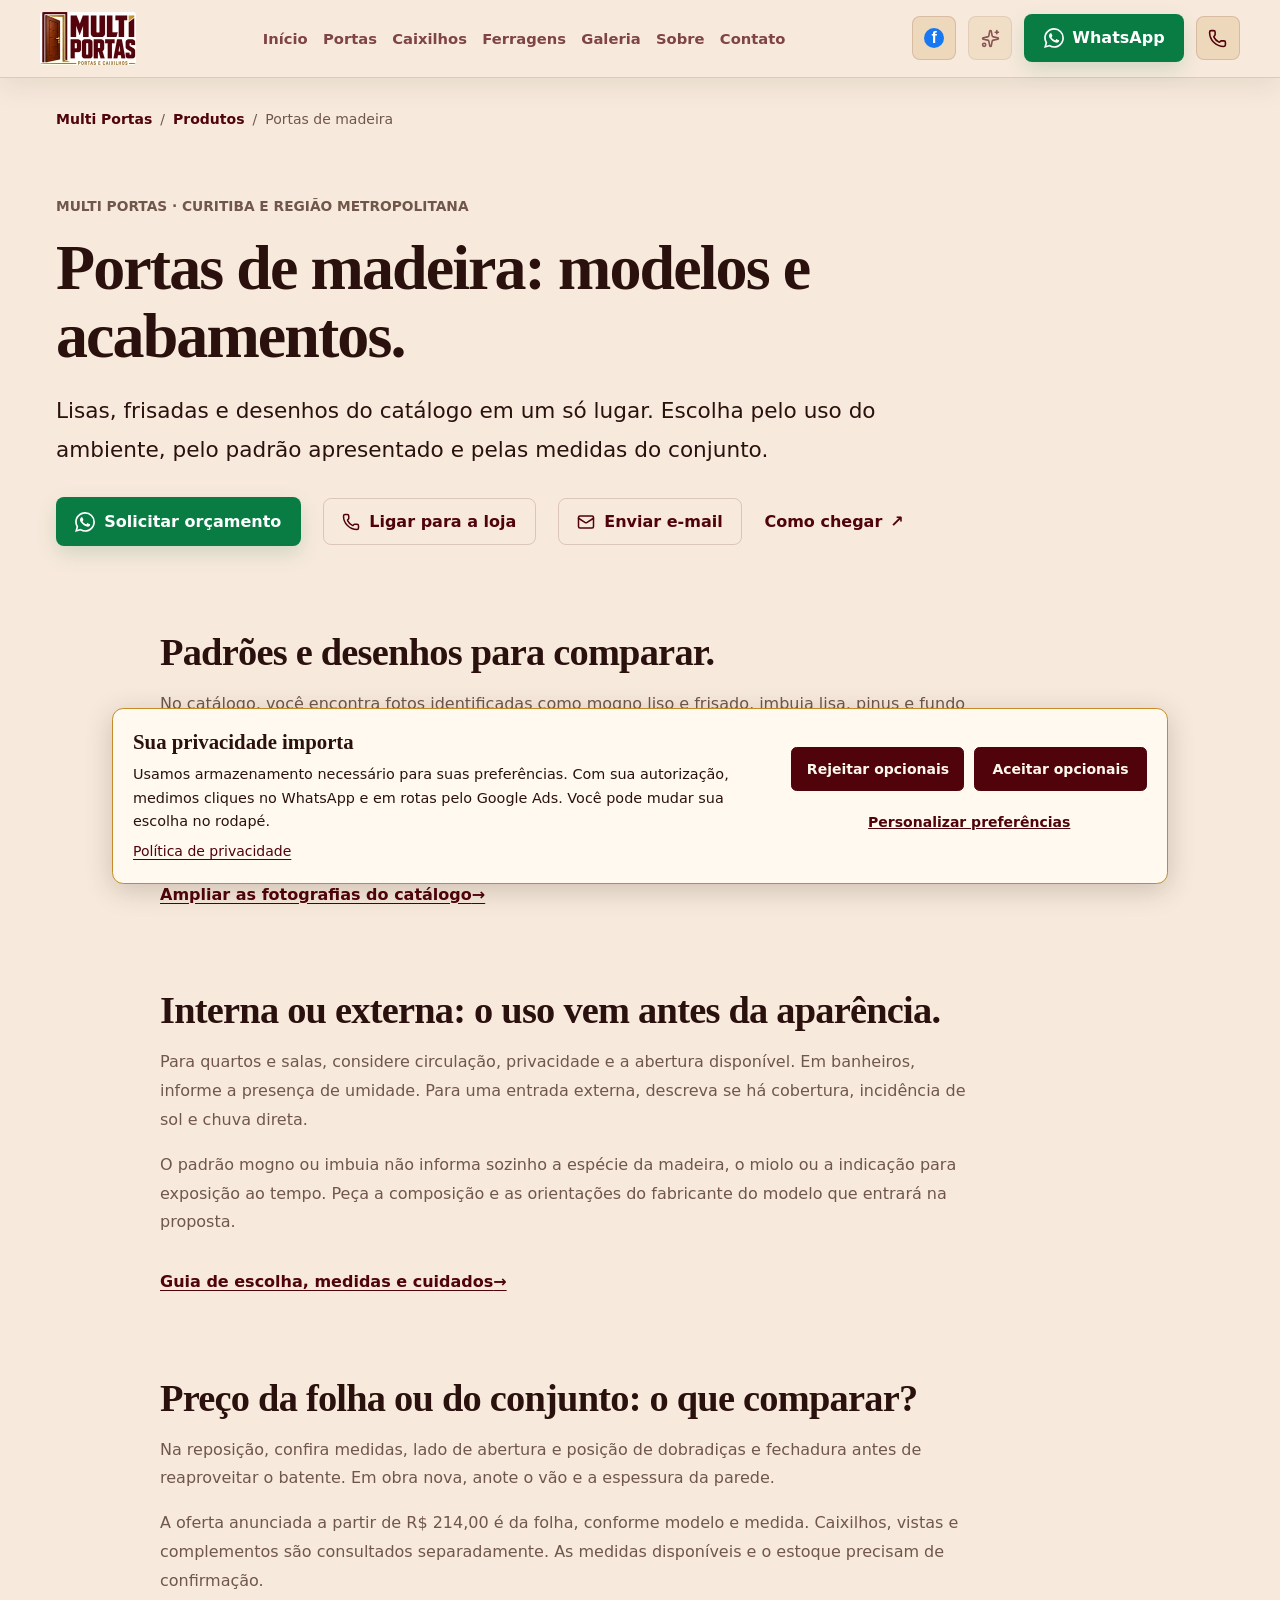
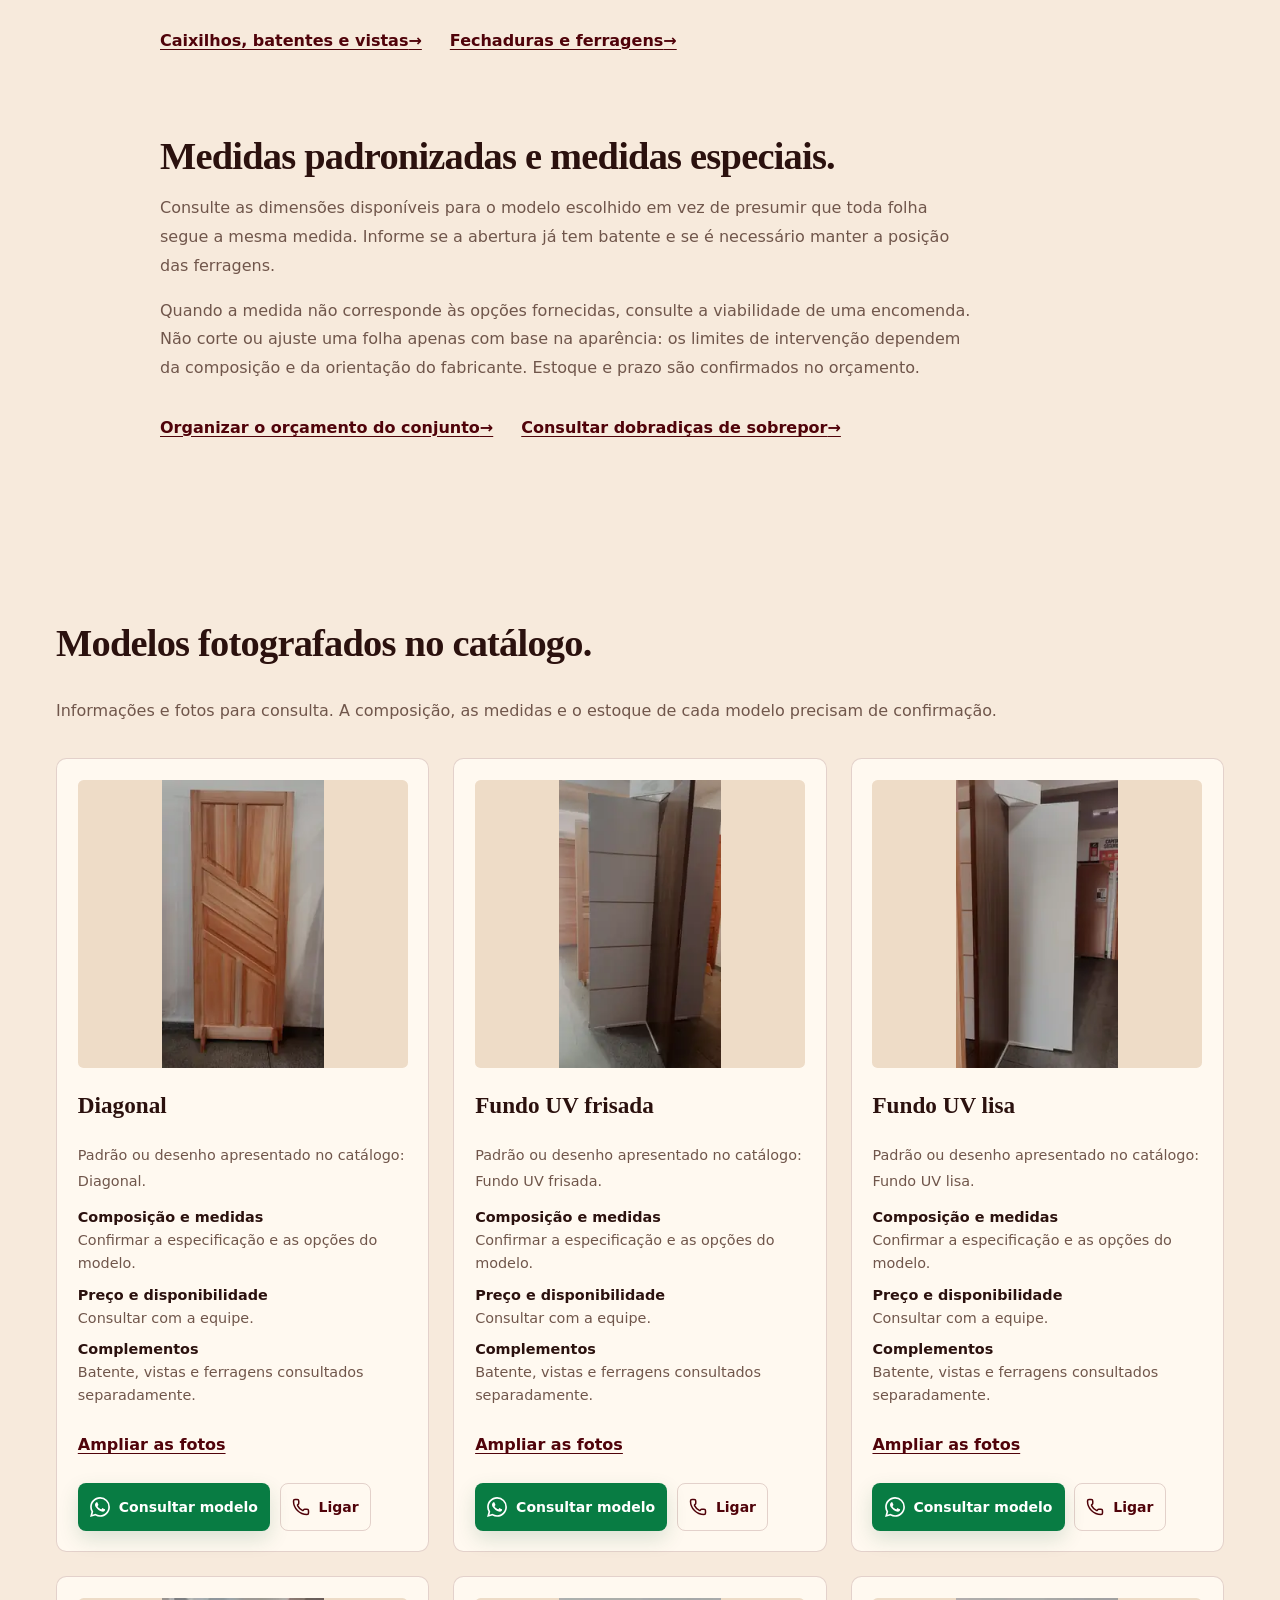
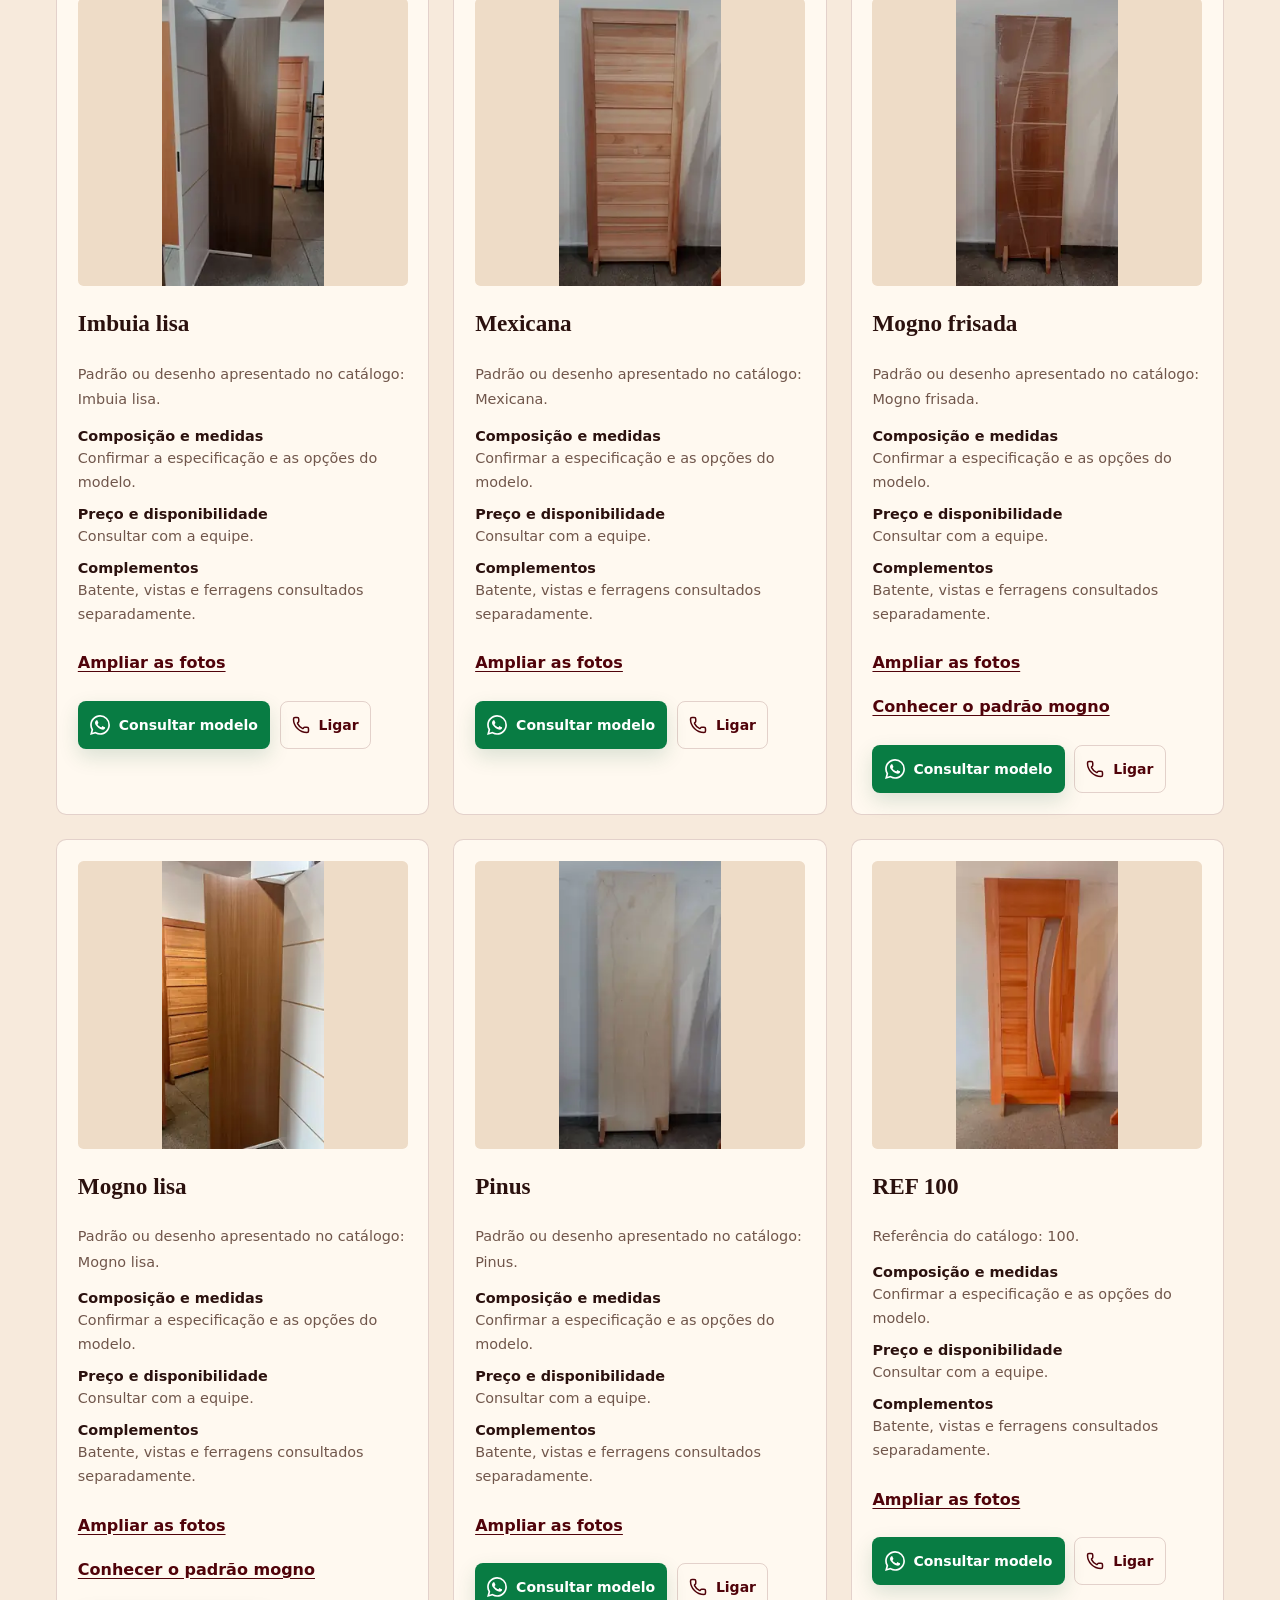
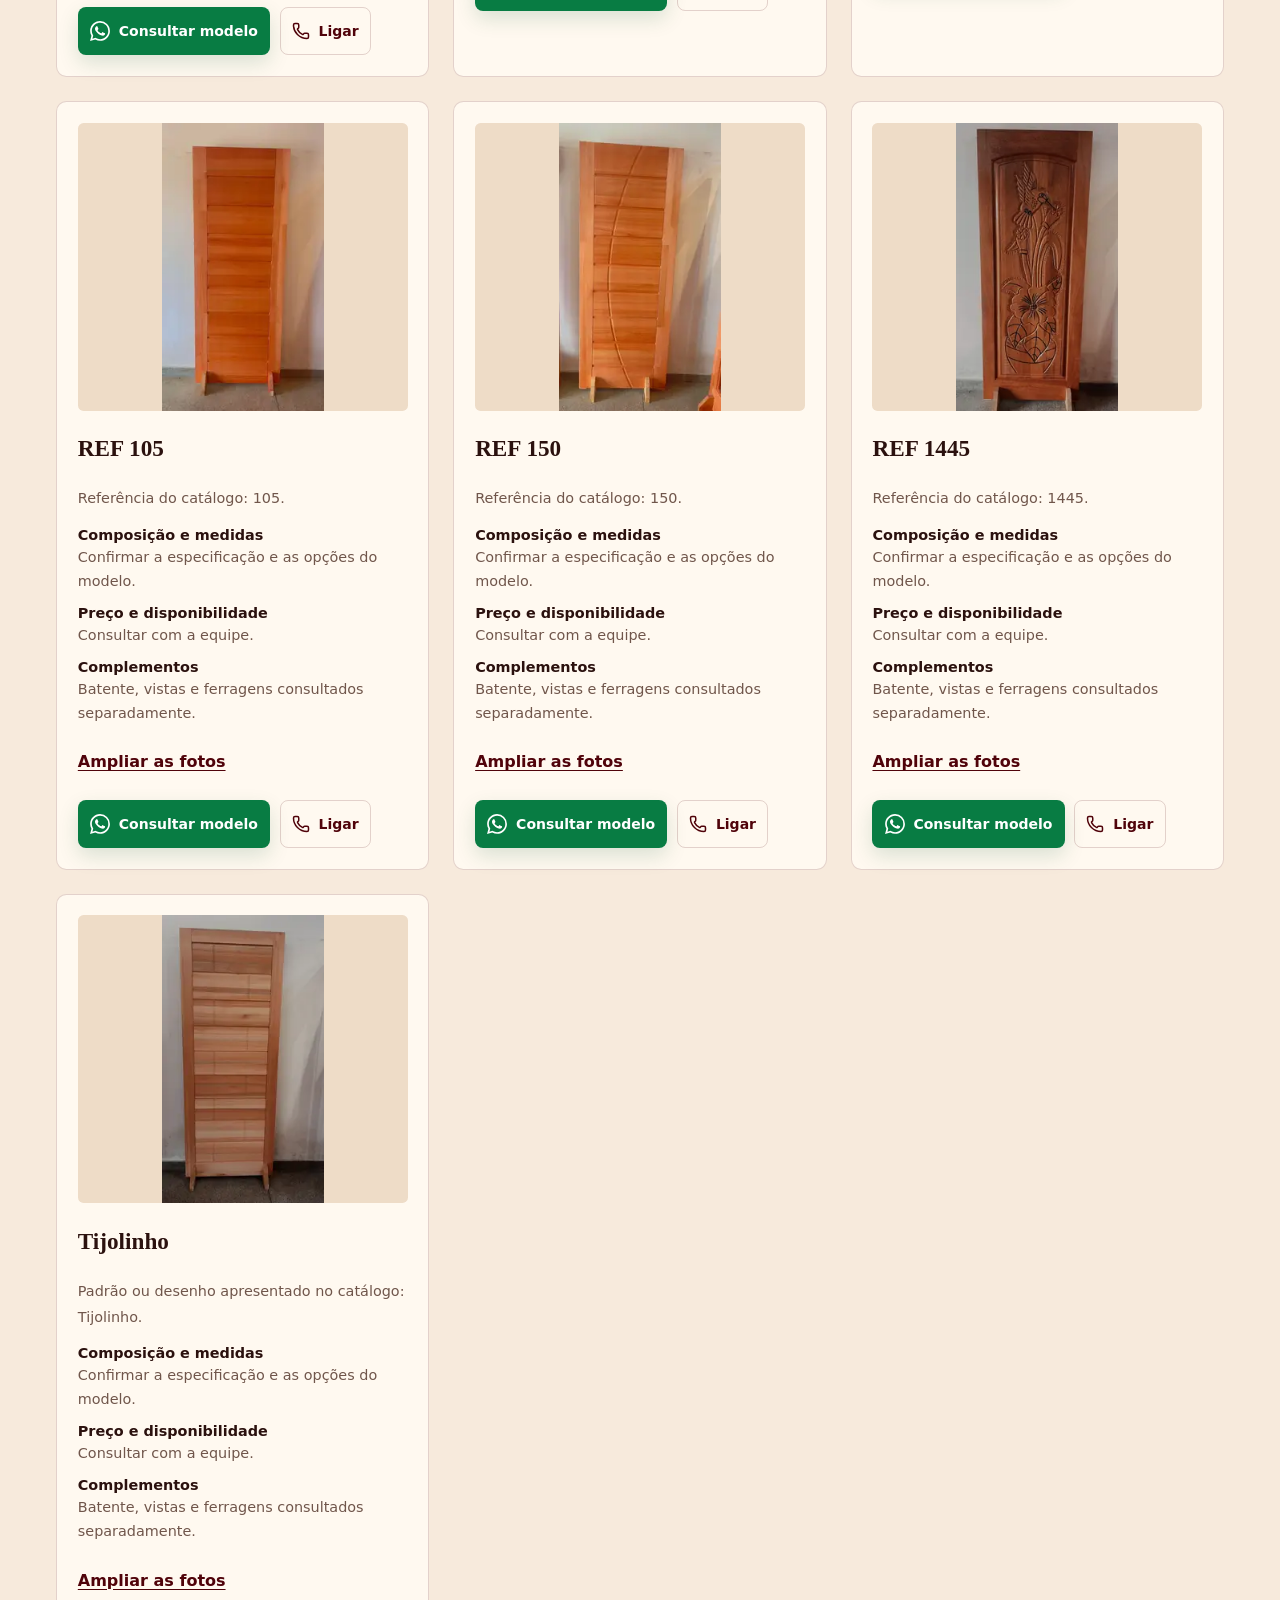
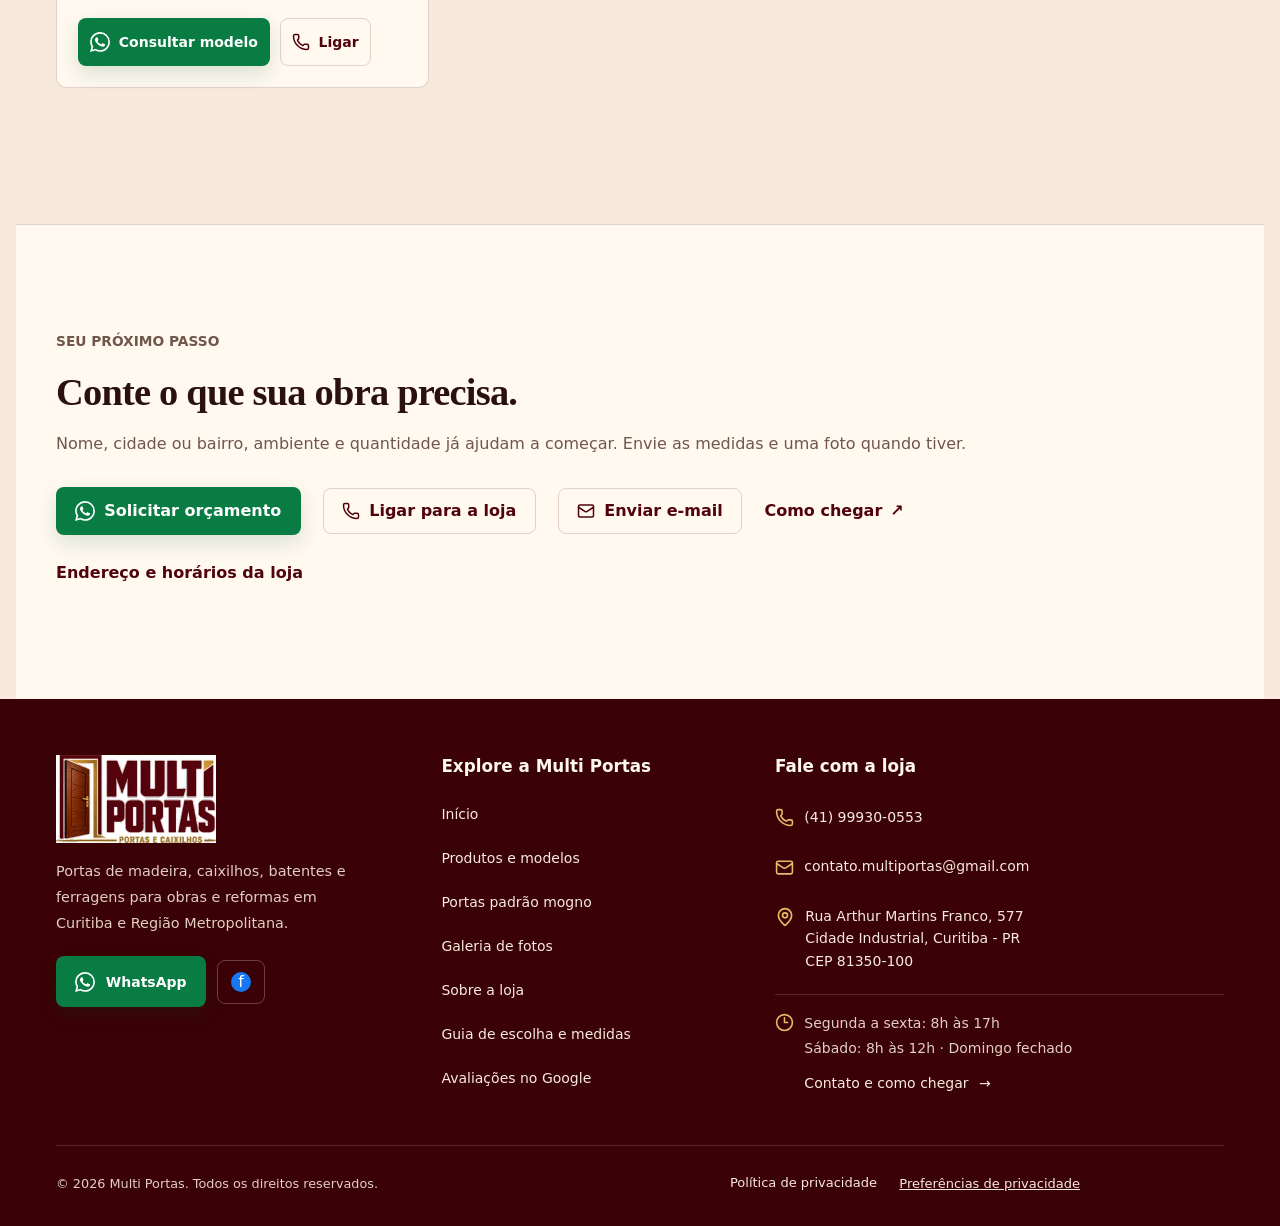
<file: produtos/portas-de-madeira/index.html>
<!doctype html>
<html lang="pt-BR" data-effects="off">
  <head>
    <meta charset="UTF-8" />
    <meta name="viewport" content="width=device-width, initial-scale=1.0" />
    <meta name="referrer" content="strict-origin-when-cross-origin" />
    <meta name="theme-color" content="#50030a" />
    <meta name="description" content="Compare portas de madeira na Multi Portas, em Curitiba. Veja fotos, padrões mogno e imbuia e consulte medidas." />
    <meta name="robots" content="index, follow, max-image-preview:large, max-snippet:-1" />
    <link rel="canonical" href="https://multiportas.curitiba.br/produtos/portas-de-madeira/" />
    <link rel="icon" href="/favicon.ico" sizes="any" />
    <link rel="apple-touch-icon" href="/apple-touch-icon.png" />
    <meta property="og:site_name" content="Multi Portas" />
    <meta property="og:title" content="Portas de Madeira em Curitiba: Modelos | Multi Portas" />
    <meta property="og:description" content="Compare portas de madeira na Multi Portas, em Curitiba. Veja fotos, padrões mogno e imbuia e consulte medidas." />
    <meta property="og:url" content="https://multiportas.curitiba.br/produtos/portas-de-madeira/" />
    <meta property="og:type" content="website" />
    <meta property="og:locale" content="pt_BR" />
    <meta property="og:image" content="https://multiportas.curitiba.br/images/multi-portas-curitiba-social-1200x630.png" />
    <meta property="og:image:type" content="image/png" />
    <meta property="og:image:secure_url" content="https://multiportas.curitiba.br/images/multi-portas-curitiba-social-1200x630.png" />
    <meta property="og:image:width" content="1200" />
    <meta property="og:image:height" content="630" />
    <meta property="og:image:alt" content="Multi Portas: portas acabadas, caixilhos e ferragens em Curitiba" />
    <meta name="twitter:card" content="summary_large_image" />
    <meta name="twitter:title" content="Portas de Madeira em Curitiba: Modelos | Multi Portas" />
    <meta name="twitter:description" content="Compare portas de madeira na Multi Portas, em Curitiba. Veja fotos, padrões mogno e imbuia e consulte medidas." />
    <meta name="twitter:image" content="https://multiportas.curitiba.br/images/multi-portas-curitiba-social-1200x630.png" />
    <meta name="twitter:image:alt" content="Multi Portas: portas acabadas, caixilhos e ferragens em Curitiba" />
    <script>document.documentElement.classList.add("js")</script>
    <title>Portas de Madeira em Curitiba: Modelos | Multi Portas</title>
    <script type="application/ld+json">{"@context":"https://schema.org","@graph":[{"@type":"Store","@id":"https://multiportas.curitiba.br/#business","name":"Multi Portas","url":"https://multiportas.curitiba.br/","telephone":"+5541999300553","email":"contato.multiportas@gmail.com","description":"Loja de portas de madeira, caixilhos, batentes, vistas e ferragens na Cidade Industrial, em Curitiba, com atendimento para Curitiba e Região Metropolitana.","image":"https://multiportas.curitiba.br/images/portas-acabadas-mogno-multi-portas-640.webp","logo":"https://multiportas.curitiba.br/images/multi-portas-logo.png","openingHoursSpecification":[{"@type":"OpeningHoursSpecification","dayOfWeek":["Monday","Tuesday","Wednesday","Thursday","Friday"],"opens":"08:00","closes":"17:00"},{"@type":"OpeningHoursSpecification","dayOfWeek":["Saturday"],"opens":"08:00","closes":"12:00"}],"address":{"@type":"PostalAddress","streetAddress":"Rua Arthur Martins Franco, 577","addressLocality":"Curitiba","addressRegion":"PR","postalCode":"81350-100","addressCountry":"BR"},"sameAs":["https://www.facebook.com/p/Multi-Portas-61559518023236/","https://www.google.com/maps/search/?api=1&query=MULTI+PORTAS&query_place_id=ChIJryQxdNLi3JQRQMXNjzt3m7c"],"hasMap":"https://www.google.com/maps/search/?api=1&query=MULTI+PORTAS&query_place_id=ChIJryQxdNLi3JQRQMXNjzt3m7c","areaServed":[{"@type":"City","name":"Curitiba"},{"@type":"AdministrativeArea","name":"Região Metropolitana de Curitiba"}],"contactPoint":{"@type":"ContactPoint","telephone":"+5541999300553","email":"contato.multiportas@gmail.com","contactType":"sales","availableLanguage":"pt-BR"}},{"@type":"WebSite","@id":"https://multiportas.curitiba.br/#website","url":"https://multiportas.curitiba.br/","name":"Multi Portas","inLanguage":"pt-BR","publisher":{"@id":"https://multiportas.curitiba.br/#business"}},{"@type":"CollectionPage","@id":"https://multiportas.curitiba.br/produtos/portas-de-madeira/#webpage","url":"https://multiportas.curitiba.br/produtos/portas-de-madeira/","name":"Portas de Madeira em Curitiba: Modelos | Multi Portas","description":"Compare portas de madeira na Multi Portas, em Curitiba. Veja fotos, padrões mogno e imbuia e consulte medidas.","inLanguage":"pt-BR","isPartOf":{"@id":"https://multiportas.curitiba.br/#website"},"about":{"@id":"https://multiportas.curitiba.br/#business"},"breadcrumb":{"@id":"https://multiportas.curitiba.br/produtos/portas-de-madeira/#breadcrumb"}},{"@type":"BreadcrumbList","@id":"https://multiportas.curitiba.br/produtos/portas-de-madeira/#breadcrumb","itemListElement":[{"@type":"ListItem","position":1,"name":"Multi Portas","item":"https://multiportas.curitiba.br/"},{"@type":"ListItem","position":2,"name":"Produtos","item":"https://multiportas.curitiba.br/produtos/"},{"@type":"ListItem","position":3,"name":"Portas de madeira: modelos e acabamentos.","item":"https://multiportas.curitiba.br/produtos/portas-de-madeira/"}]},{"@type":"ItemList","@id":"https://multiportas.curitiba.br/produtos/portas-de-madeira/#catalogue","numberOfItems":13,"itemListElement":[{"@type":"ListItem","position":1,"name":"Diagonal","url":"https://multiportas.curitiba.br/produtos/portas-de-madeira/#modelo-diagonal","image":"https://multiportas.curitiba.br/assets/diagonal_0-DG77zG2C.jpg"},{"@type":"ListItem","position":2,"name":"Fundo UV frisada","url":"https://multiportas.curitiba.br/produtos/portas-de-madeira/#modelo-fundo-uv-frisada","image":"https://multiportas.curitiba.br/assets/fundo-uv-frisada_0-16SoaH14.jpg"},{"@type":"ListItem","position":3,"name":"Fundo UV lisa","url":"https://multiportas.curitiba.br/produtos/portas-de-madeira/#modelo-fundo-uv-lisa","image":"https://multiportas.curitiba.br/assets/fundo-uv-lisa_0-C5tGY_ri.jpg"},{"@type":"ListItem","position":4,"name":"Imbuia lisa","url":"https://multiportas.curitiba.br/produtos/portas-de-madeira/#modelo-imbuia-lisa","image":"https://multiportas.curitiba.br/assets/imbuia-lisa_0-QxCGDtyi.jpg"},{"@type":"ListItem","position":5,"name":"Mexicana","url":"https://multiportas.curitiba.br/produtos/portas-de-madeira/#modelo-mexicana","image":"https://multiportas.curitiba.br/assets/mexicana_0-DgFRpY-4.jpg"},{"@type":"ListItem","position":6,"name":"Mogno frisada","url":"https://multiportas.curitiba.br/produtos/portas-de-madeira/#modelo-mogno-frisada","image":"https://multiportas.curitiba.br/assets/mogno-frisada_0-yyNNAey2.jpg"},{"@type":"ListItem","position":7,"name":"Mogno lisa","url":"https://multiportas.curitiba.br/produtos/portas-de-madeira/#modelo-mogno-lisa","image":"https://multiportas.curitiba.br/assets/mogno-lisa_0-CZy7BUin.jpg"},{"@type":"ListItem","position":8,"name":"Pinus","url":"https://multiportas.curitiba.br/produtos/portas-de-madeira/#modelo-pinus","image":"https://multiportas.curitiba.br/assets/pinus_0-dFEPnEPg.jpg"},{"@type":"ListItem","position":9,"name":"REF 100","url":"https://multiportas.curitiba.br/produtos/portas-de-madeira/#modelo-ref-100","image":"https://multiportas.curitiba.br/assets/REF%20100_0-DqX3W8Ex.jpg"},{"@type":"ListItem","position":10,"name":"REF 105","url":"https://multiportas.curitiba.br/produtos/portas-de-madeira/#modelo-ref-105","image":"https://multiportas.curitiba.br/assets/REF%20105_0-CN3YM5cg.jpg"},{"@type":"ListItem","position":11,"name":"REF 150","url":"https://multiportas.curitiba.br/produtos/portas-de-madeira/#modelo-ref-150","image":"https://multiportas.curitiba.br/assets/REF%20150_0-DYzLr2XV.jpg"},{"@type":"ListItem","position":12,"name":"REF 1445","url":"https://multiportas.curitiba.br/produtos/portas-de-madeira/#modelo-ref-1445","image":"https://multiportas.curitiba.br/assets/REF%201445-hD95Oato.jpg"},{"@type":"ListItem","position":13,"name":"Tijolinho","url":"https://multiportas.curitiba.br/produtos/portas-de-madeira/#modelo-tijolinho","image":"https://multiportas.curitiba.br/assets/tijolinho_0--uP2u6LZ.jpg"}]}]}</script>
    <script type="module" crossorigin src="/assets/styles-DK8tG-35.js"></script>
    <script type="module" crossorigin src="/assets/detalhe-dobradica-sobrepor-qPidy8Ws.js"></script>
    <script type="module" crossorigin src="/assets/site-main-BSzD-3kG.js"></script>
    <style data-document-css="/assets/styles-Cs9e-XIH.css" data-css-sha256="bbe26b5c00c14737def5b628e86695b184291c0ffc3798d594e833c9c6291e8f">
.sr-only{clip-path:inset(50%);white-space:nowrap;border:0!important;width:1px!important;height:1px!important;margin:-1px!important;padding:0!important;position:absolute!important;overflow:hidden!important}:root{--lightningcss-light:initial;--lightningcss-dark: ;color-scheme:light;--bg:#f7eadc;--bg-strong:#fff7ec;--ink:#2b110e;--muted:#70564b;--line:#50030a29;--surface:#fff9f0;--surface-2:#eedcc7;--wine:#50030a;--wine-2:#3a0106;--gold:#c58b28;--gold-2:#e2b85d;--kicker:#825b20;--wood:#945022;--olive:#666a43;--shadow:0 24px 60px #50030a24;--hero-text:#fff8ed;--hero-muted:#fff8edd6;--header-bg:#f7eadcf5;--header-ink:#50030a;--header-muted:#50030ab8;--header-line:#50030a24;--button-ink:#fff8ed;--radius:8px;font-synthesis:none;text-rendering:optimizelegibility;-webkit-font-smoothing:antialiased;-moz-osx-font-smoothing:grayscale;font-family:Inter,ui-sans-serif,system-ui,-apple-system,BlinkMacSystemFont,Segoe UI,sans-serif}*{box-sizing:border-box}html{scroll-behavior:smooth;-webkit-text-size-adjust:100%;-moz-text-size-adjust:100%;text-size-adjust:100%}body{background:var(--bg);color:var(--ink);letter-spacing:0;margin:0}body::selection{background:var(--gold);color:var(--wine-2)}a{color:inherit;text-decoration:none}img,video{max-width:100%;display:block}main,section,article,header,footer,nav,div,span,button{min-width:0}h1,h2,h3,p,strong,small,address,summary,dd{overflow-wrap:anywhere;max-width:100%}button,a{-webkit-tap-highlight-color:transparent}:where(a,button,summary):focus-visible{outline:3px solid var(--gold);outline-offset:3px}.site-header{z-index:20;min-height:4.75rem;color:var(--header-ink);background:var(--header-bg);border-bottom:1px solid var(--header-line);-webkit-backdrop-filter:blur(18px);backdrop-filter:blur(18px);justify-content:space-between;align-items:center;gap:1.25rem;padding:.75rem 2.5rem;display:flex;position:fixed;top:0;left:0;right:0;box-shadow:0 8px 28px #2a150c14}.brand{flex:none;align-items:center;min-width:6rem;display:inline-flex}.brand-logo-frame,.footer-logo-frame{display:block;position:relative;overflow:hidden}.brand-logo-frame{aspect-ratio:481/264;background:#fff;border-radius:4px;width:6rem}.brand-logo-frame img,.footer-logo-frame img{object-fit:cover;filter:drop-shadow(0 6px 18px #00000052);width:100%;height:100%;position:static}.brand-logo-frame img{max-width:100%}.nav-links{justify-content:center;align-items:center;gap:1.6rem;font-size:.92rem;font-weight:700;display:flex}.nav-links a{color:var(--header-muted)}.nav-links a:hover{color:var(--wine)}.header-actions,.hero-actions,.location-actions{flex-wrap:wrap;align-items:center;gap:.75rem;display:flex}.icon-button{border-radius:var(--radius);color:currentColor;cursor:pointer;background:#fff7e814;border:1px solid #ffefcf38;place-items:center;width:2.75rem;height:2.75rem;transition:transform .18s,background .18s,border-color .18s;display:inline-grid}.site-header .icon-button{color:var(--header-ink);border-color:var(--header-line);background:color-mix(in srgb, var(--header-bg) 82%, var(--gold) 18%)}.icon-button:hover{background:#fff7e829;border-color:#ffefcf5c;transform:translateY(-1px)}.icon-button:disabled{opacity:.42;cursor:not-allowed}.icon-button:disabled:hover{background:#fff7e814;border-color:#ffefcf38;transform:none}.site-header .icon-button:hover{border-color:color-mix(in srgb, var(--gold) 58%, transparent);background:color-mix(in srgb, var(--header-bg) 68%, var(--gold) 32%)}.social-button{font-family:Arial,sans-serif;font-weight:900}.facebook-mark{color:#fff;background:#1877f2;border-radius:50%;place-items:center;width:1.25rem;height:1.25rem;font-size:1rem;line-height:1;display:inline-grid}.button{border-radius:var(--radius);cursor:pointer;border:1px solid #0000;justify-content:center;align-items:center;gap:.55rem;min-height:3rem;padding:.82rem 1.15rem;font-weight:800;line-height:1;transition:transform .18s,box-shadow .18s,background .18s,border-color .18s;display:inline-flex}.button:hover{transform:translateY(-1px)}.button--primary{color:var(--button-ink);background:var(--wine);box-shadow:0 12px 26px #50030a42}.button--primary:hover{background:var(--wine-2)}.button--secondary{color:var(--wine-2);background:var(--gold-2);box-shadow:0 12px 26px #87531c33}.button--glass{color:var(--hero-text);-webkit-backdrop-filter:blur(14px);backdrop-filter:blur(14px);background:#fff7e81a;border-color:#ffefcf47}.button--ghost{min-height:2.6rem;color:var(--wine);border-color:var(--line);box-shadow:none;background:0 0}.button--ghost:hover{border-color:var(--gold);color:var(--ink);background:#c491421a}.hero{min-height:84svh;color:var(--hero-text);background:#140c08;grid-template-columns:minmax(0,.94fr) minmax(28rem,.72fr);display:grid;position:relative;overflow:hidden}.hero-shade{width:100%;height:100%;position:absolute;inset:0}.hero-media{z-index:0;background:linear-gradient(145deg,#f7ead7,#d49a51 140%);grid-area:1/2;place-items:center;min-width:0;height:100%;padding:clamp(.75rem,1.5vw,1.35rem);display:grid;position:relative}.hero-media picture{width:100%;height:100%;display:block}.hero-media img{object-fit:contain;object-position:center;border-radius:1rem;width:100%;height:100%;max-height:84svh;display:block;box-shadow:0 1.5rem 4rem #00000047}.hero-shade{z-index:1;pointer-events:none;background:linear-gradient(90deg,#0e0805fa,#0e0805eb 48%,#0e08051f 66%),linear-gradient(#0000 45%,#0e08058c)}.hero-content{z-index:2;grid-area:1/1;align-self:center;width:min(100%,48rem);padding:7.25rem 2.5rem 4.5rem;position:relative}.eyebrow,.section-kicker{text-transform:uppercase;align-items:center;gap:.45rem;margin:0 0 1rem;font-size:.86rem;font-weight:900;display:inline-flex}.eyebrow{color:var(--gold-2)}.section-kicker{color:var(--kicker)}.campaign-band .section-kicker,.works-band .section-kicker{color:var(--gold-2)}.hero h1,.section-heading h2,.campaign-band h2,.works-content h2,.location-copy h2,.final-cta h2{letter-spacing:0;margin:0;font-family:Georgia,Times New Roman,serif;font-weight:700;line-height:.98}.hero h1{text-shadow:0 18px 42px #0000006b;max-width:49rem;font-size:5.75rem}.hero-subtitle{width:min(100%,43rem);max-width:43rem;color:var(--hero-muted);overflow-wrap:break-word;margin:1.25rem 0 0;font-size:1.25rem;line-height:1.55}.hero-actions{margin-top:2rem}.hero-metrics{border-radius:var(--radius);-webkit-backdrop-filter:blur(14px);backdrop-filter:blur(14px);background:#ffefcf2e;border:1px solid #ffefcf33;grid-template-columns:repeat(3,minmax(0,1fr));gap:1px;width:min(100%,52rem);margin:2.15rem 0 0;padding:0;display:grid;overflow:hidden}.hero-metrics div{background:#110a0685;padding:1rem}.hero-metrics dt{color:var(--gold-2);text-transform:uppercase;font-size:.78rem;font-weight:900}.hero-metrics dd{color:#fff7e8e6;margin:.25rem 0 0;font-weight:700}.campaign-band{color:var(--hero-text);background:linear-gradient(90deg, #50030afa, #3a0106f5), var(--wine-2)}.qualification-card{color:#fff8ec;background:linear-gradient(135deg,#33160f,#6e2025);border:1px solid #eebe6e6b;border-radius:1.25rem;grid-template-columns:minmax(0,.9fr) minmax(0,1.1fr);align-items:center;gap:clamp(1.5rem,4vw,3.5rem);width:min(100% - 2rem,72rem);margin:0 auto;padding:clamp(1.4rem,3vw,2.5rem);display:grid;box-shadow:0 1rem 3rem #220a0433}.qualification-card h2{color:#fff8ec;margin:.2rem 0 .75rem}.qualification-card p:not(.section-kicker){color:#fff8ecd6;max-width:40rem;margin:0}.qualification-form{grid-template-columns:repeat(2,minmax(0,1fr));gap:.8rem;display:grid}.qualification-form label{color:#fff8ece6;gap:.35rem;font-size:.78rem;font-weight:800;display:grid}.qualification-form input,.qualification-form select{color:#29160f;min-width:0;min-height:2.85rem;font:inherit;background:#fffaf1;border:1px solid #fff8ec6b;border-radius:.6rem;padding:.7rem .75rem}.qualification-form .button{grid-column:1/-1;justify-content:center;margin-top:.15rem}.campaign-inner{justify-content:space-between;align-items:center;gap:2rem;width:min(100%,78rem);margin:0 auto;padding:3rem 2.5rem;display:flex}.campaign-band h2{max-width:52rem;font-size:2.4rem}.campaign-band p:not(.section-kicker){color:#fff7e8c7;max-width:44rem;margin:.85rem 0 0;line-height:1.65}.offer-section{gap:2.25rem;width:min(100%,78rem);margin:0 auto;padding:6.5rem 2.5rem;display:grid}.offer-copy{max-width:52rem}.offer-copy h2{letter-spacing:0;margin:0;font-family:Georgia,Times New Roman,serif;font-size:3.35rem;line-height:.98}.offer-copy p:not(.section-kicker){color:var(--muted);margin:1rem 0 1.6rem;font-size:1.05rem;line-height:1.7}.offer-artwork{border:1px solid var(--line);border-radius:var(--radius);width:100%;box-shadow:var(--shadow);background:#f8ead7;display:block;overflow:hidden}.offer-artwork img{object-fit:contain;width:100%;height:auto;display:block}.section{width:min(100%,78rem);margin:0 auto;padding:6.5rem 2.5rem}.section-heading{max-width:48rem;margin-bottom:2.25rem}.section-heading--inline{justify-content:space-between;align-items:end;gap:1.5rem;width:min(100%,78rem);max-width:none;margin:0 auto 2rem;padding:0 2.5rem;display:flex}.section-heading h2,.works-content h2,.location-copy h2,.final-cta h2{font-size:3.35rem}.section-heading p:not(.section-kicker),.works-content p:not(.section-kicker),.location-copy address,.final-cta p:not(.section-kicker){color:var(--muted);margin:1rem 0 0;font-size:1.05rem;line-height:1.7}.product-grid{grid-template-columns:repeat(4,minmax(0,1fr));gap:1rem;display:grid}.gallery-card{border:1px solid var(--line);border-radius:var(--radius);background:var(--surface);box-shadow:var(--shadow)}.product-card{border:1px solid var(--line);border-radius:var(--radius);width:100%;color:inherit;text-align:left;background:var(--surface);box-shadow:var(--shadow);cursor:zoom-in;grid-template-rows:24rem auto;padding:0;transition:transform .18s,border-color .18s,box-shadow .18s;display:grid;overflow:hidden}.product-card:hover{border-color:#c491428a;transform:translateY(-2px);box-shadow:0 28px 74px #3f1f113d}.product-card picture,.product-card img{width:100%;height:100%}.product-card picture{display:block}.product-card img{object-fit:contain;object-position:center;background:linear-gradient(145deg, #ffffffc7, #efe1ceb8), var(--surface-2);padding:.75rem;display:block}.product-card>span{z-index:1;background:var(--surface);gap:.35rem;min-width:0;padding:1rem;display:grid;position:relative}.product-card strong,.gallery-card h3{letter-spacing:0;margin:0;font-family:Georgia,Times New Roman,serif;font-size:1.35rem}.product-card small{color:var(--muted);font-size:.82rem;line-height:1.4;display:block}.products-cta{flex-wrap:wrap;justify-content:center;gap:.8rem 1.5rem;margin-top:2rem;display:flex}.gallery-card p{color:var(--muted);margin:0;line-height:1.6}.catalog-section{padding-top:5rem}.catalog-grid{grid-template-columns:repeat(3,minmax(0,1fr));gap:1rem;display:grid}.catalog-card{border:1px solid var(--line);border-radius:var(--radius);width:100%;min-height:25.5rem;color:inherit;text-align:left;background:var(--surface);box-shadow:var(--shadow);cursor:zoom-in;grid-template-rows:16rem 1fr;padding:0;transition:transform .18s,border-color .18s,box-shadow .18s;display:grid;overflow:hidden}.catalog-card:hover{border-color:#c491428a;transform:translateY(-2px);box-shadow:0 28px 74px #3f1f113d}.catalog-card img{object-fit:contain;background:linear-gradient(135deg, #fffaf2f0, #efe1ceb8), var(--surface-2);width:100%;height:100%;padding:.75rem}.catalog-card span{z-index:1;background:var(--surface);gap:.6rem;min-width:0;padding:1.15rem;display:grid;position:relative}.catalog-card strong{font-family:Georgia,Times New Roman,serif;font-size:1.35rem;line-height:1.08}.catalog-card small{color:var(--muted);font-size:.95rem;line-height:1.55}.gallery-section{background:var(--bg-strong);border-top:1px solid var(--line);border-bottom:1px solid var(--line);padding:5rem 0 6.5rem}.gallery-controls{color:var(--ink);gap:.6rem;display:flex}.gallery-track{scroll-snap-type:x mandatory;grid-auto-columns:minmax(21rem,32rem);grid-auto-flow:column;align-items:stretch;gap:1rem;width:100%;padding:0 2.5rem 1rem;scroll-padding-inline:2.5rem;display:grid;overflow-x:auto}.gallery-track::-webkit-scrollbar{height:.7rem}.gallery-track::-webkit-scrollbar-thumb{background:var(--gold);border-radius:99px}.gallery-card{scroll-snap-align:start;grid-template-rows:18rem minmax(9.5rem,1fr);height:100%;display:grid;overflow:hidden}.gallery-card img{object-fit:contain;object-position:center;background:var(--surface-2);width:100%;height:100%;padding:.65rem}.gallery-card div{z-index:1;background:var(--surface);align-self:stretch;min-width:0;padding:1.2rem;position:relative}.works-band{color:var(--hero-text);background:linear-gradient(90deg, #3a0106fc, #50030af2), var(--wine-2);grid-template-columns:minmax(18rem,.85fr) minmax(0,1fr);align-items:center;gap:3rem;padding:6.5rem max(2.5rem,50% - 36.5rem);display:grid;position:relative;overflow:hidden}.works-band>img{aspect-ratio:1;object-fit:cover;border-radius:var(--radius);background:#fff7e814;border:1px solid #ffefcf2e;width:100%;box-shadow:0 24px 70px #00000061}.works-content p:not(.section-kicker){color:#fff7e8c7}.works-list{flex-wrap:wrap;gap:.75rem;margin:1.6rem 0 2rem;display:flex}.works-list span{border-radius:var(--radius);color:#fff7e8e6;background:#fff7e814;border:1px solid #ffefcf33;align-items:center;gap:.5rem;min-height:2.8rem;padding:.7rem .95rem;display:inline-flex}.local-seo-section,.faq-section{padding-top:5rem}.local-grid{grid-template-columns:minmax(0,1fr) minmax(18rem,.82fr);gap:1rem;display:grid}.local-panel,.glossary-card,.faq-list details{border:1px solid var(--line);border-radius:var(--radius);background:var(--surface);box-shadow:var(--shadow)}.local-panel{padding:1.35rem}.local-panel h3,.glossary-card h3{margin:0 0 .9rem;font-family:Georgia,Times New Roman,serif;font-size:1.45rem}.local-panel p{color:var(--muted);margin:0;line-height:1.65}.keyword-cloud{flex-wrap:wrap;gap:.6rem;display:flex}.keyword-cloud span{border:1px solid var(--line);border-radius:var(--radius);min-height:2.4rem;color:var(--ink);background:#c4914214;align-items:center;padding:.55rem .75rem;font-size:.93rem;font-weight:800;display:inline-flex}.glossary-card svg{color:var(--gold)}.glossary-grid{grid-template-columns:repeat(4,minmax(0,1fr));gap:1rem;display:grid}.glossary-card{padding:1.35rem}.glossary-card p{color:var(--muted);margin:0;line-height:1.62}.faq-list{gap:.75rem;display:grid}.faq-list details{overflow:hidden}.faq-list summary{min-height:3.5rem;color:var(--ink);cursor:pointer;align-items:center;padding:1rem 1.15rem;font-weight:900;display:flex}.faq-list summary::marker{color:var(--gold)}.faq-list p{color:var(--muted);margin:0;padding:0 1.15rem 1.1rem;line-height:1.65}.location-section{background:var(--bg-strong);border-top:1px solid var(--line);grid-template-columns:minmax(18rem,.72fr) minmax(0,1fr);align-items:stretch;gap:2rem;padding:6.5rem max(2.5rem,50% - 36.5rem);display:grid}.location-copy{align-self:center}.location-copy address{font-style:normal}.location-actions{margin-top:1.7rem}.phone-link{color:var(--wine);align-items:center;gap:.55rem;margin-top:1.25rem;font-size:1.15rem;font-weight:900;display:inline-flex}.facebook-link{color:var(--ink);align-items:center;gap:.55rem;margin-top:.9rem;font-weight:900;display:inline-flex}.facebook-link:hover{color:var(--wine)}.map-shell{border:1px solid var(--line);border-radius:var(--radius);min-height:26rem;box-shadow:var(--shadow);background:var(--surface-2);position:relative;overflow:hidden}.map-shell iframe{filter:saturate(.92)contrast(1.02);border:0;width:100%;height:100%}.map-placeholder{width:100%;height:100%;min-height:26rem;color:var(--ink);font:inherit;text-align:center;cursor:pointer;background:radial-gradient(circle at 50% 42%, #c4914238, transparent 28%), linear-gradient(135deg, var(--surface), var(--surface-2));border:0;place-content:center;justify-items:center;gap:.65rem;padding:2rem;display:grid}.map-placeholder span{font-size:1.05rem;font-weight:900}.map-placeholder small{max-width:24rem;color:var(--muted);font-size:.9rem;line-height:1.5}.map-placeholder:hover,.map-placeholder:focus-visible{background:radial-gradient(circle at 50% 42%, #c4914252, transparent 30%), linear-gradient(135deg, var(--surface), var(--surface-2))}.map-badge{z-index:2;max-width:calc(100% - 2rem);color:var(--button-ink);background:color-mix(in srgb, var(--wine) 92%, #000 8%);border:1px solid color-mix(in srgb, var(--gold) 50%, transparent);pointer-events:none;border-radius:999px;align-items:center;gap:.5rem;padding:.75rem .9rem;font-size:.92rem;font-weight:900;line-height:1.2;display:inline-flex;position:absolute;bottom:1rem;left:1rem;box-shadow:0 14px 30px #32190c38}.final-cta{grid-template-columns:minmax(8rem,11rem) minmax(0,1fr) minmax(8rem,11rem);align-items:center;gap:2rem;width:min(100%,78rem);margin:0 auto;padding:6rem 2.5rem;display:grid}.final-cta>img{object-fit:contain;object-position:center;background:var(--surface-2);border-radius:var(--radius);width:100%;height:15rem;box-shadow:var(--shadow);padding:.6rem}.final-cta>div{text-align:center}.final-cta .button{margin-top:1.5rem}.image-lightbox{z-index:90;-webkit-backdrop-filter:blur(14px);backdrop-filter:blur(14px);background:#0a0604d6;place-items:center;padding:1.25rem;display:grid;position:fixed;inset:0}.image-lightbox-panel{border-radius:var(--radius);width:min(100%,68rem);max-height:min(92svh,56rem);color:var(--hero-text);background:#120b08;border:1px solid #ffefcf38;grid-template-rows:minmax(0,1fr) auto;display:grid;position:relative;overflow:hidden;box-shadow:0 36px 100px #0000008f}.image-lightbox-panel img{object-fit:contain;background:#fff7e80d;width:100%;max-height:76svh;padding:1rem}.image-lightbox-panel>div{border-top:1px solid #ffefcf24;padding:1rem 1.2rem 1.2rem}.image-lightbox-panel h3{margin:0;font-family:Georgia,Times New Roman,serif;font-size:1.45rem}.image-lightbox-panel p{color:#fff7e8c2;margin:.45rem 0 0;line-height:1.55}.image-lightbox-close{z-index:1;color:var(--hero-text);background:#120b08b8;position:absolute;top:.75rem;right:.75rem}.floating-whatsapp{z-index:25;min-height:3.25rem;padding-inline:1.2rem;position:fixed;bottom:1.25rem;right:1.25rem}@media (width<=1080px){.hero h1{font-size:4.5rem}.section-heading h2,.campaign-band h2,.offer-copy h2,.works-content h2,.location-copy h2,.final-cta h2{font-size:2.7rem}.model-grid,.glossary-grid,.catalog-grid{grid-template-columns:repeat(2,minmax(0,1fr))}.works-band,.location-section{grid-template-columns:1fr}.works-band>img{object-position:top;max-height:28rem}.product-grid{grid-template-columns:repeat(3,minmax(0,1fr))}}@media (width<=820px){.qualification-card{grid-template-columns:1fr}.site-header{min-height:4.25rem;padding:.65rem 1rem}.brand-logo-frame{width:5.25rem}.nav-links,.header-cta,.site-header .social-button{display:none}.hero{grid-template-rows:auto auto;grid-template-columns:1fr;min-height:0;padding-top:4.25rem}.hero-media{grid-area:1/1;height:auto;padding:0;position:relative;inset:auto}.hero-media picture{height:auto}.hero-media img{object-fit:contain;height:auto;max-height:none;box-shadow:none;border-radius:0}.hero-shade{display:none}.hero-content{background:#140c08;grid-area:2/1;align-self:stretch;padding:1.75rem 1rem 2.25rem}.hero h1{font-size:3.25rem;line-height:1.06}.hero-subtitle{font-size:1rem}.campaign-inner{padding-top:1.35rem;padding-bottom:2.35rem}.hero-metrics{grid-template-columns:repeat(3,minmax(0,1fr))}.campaign-inner,.section-heading--inline{flex-direction:column;align-items:flex-start}.campaign-inner,.offer-section,.section,.location-section,.works-band,.final-cta,.site-footer{padding-left:1rem;padding-right:1rem}.section{padding-top:4.5rem;padding-bottom:4.5rem}.section-heading h2,.campaign-band h2,.offer-copy h2,.works-content h2,.location-copy h2,.final-cta h2{font-size:2.2rem;line-height:1.08}.local-grid,.glossary-grid,.catalog-grid{grid-template-columns:1fr}.product-grid{grid-template-columns:repeat(2,minmax(0,1fr))}.product-card{grid-template-rows:auto auto;height:auto}.product-card picture,.product-card img{aspect-ratio:9/14;width:100%;height:auto}.product-card>span{min-height:6.25rem}.catalog-card{grid-template-rows:auto auto;min-height:0}.catalog-card img{aspect-ratio:4/3;width:100%;height:auto}.gallery-track{grid-auto-columns:minmax(18rem,82%);padding-inline:1rem;scroll-padding-inline:1rem}.gallery-card{grid-template-rows:auto auto;height:auto}.gallery-card img{aspect-ratio:4/3;width:100%;height:auto}.gallery-card div{min-height:10rem}.section-heading--inline{padding-inline:1rem}.final-cta{grid-template-columns:1fr}.final-cta>img{display:none}}@media (width<=520px){.hero h1{font-size:2.55rem;line-height:1.08}.hero-subtitle{max-width:21rem;font-size:.98rem}.hero-actions{grid-template-columns:repeat(2,minmax(0,1fr));align-items:stretch;display:grid}.location-actions{flex-direction:column;align-items:stretch}.hero-actions .button{min-height:3.25rem;padding-inline:.75rem;font-size:.86rem}.hero-metrics div{padding:.7rem .55rem}.hero-metrics dt{font-size:.67rem}.hero-metrics dd{font-size:.8rem;line-height:1.3}.button{width:100%}.floating-whatsapp{display:none}.image-lightbox{padding:.75rem}.image-lightbox-panel img{max-height:70svh;padding:.5rem}}@media (width<=350px){.product-grid{grid-template-columns:1fr}.product-card img{max-height:32rem}.product-card>span{min-height:0}}@media (prefers-reduced-motion:reduce){*,:before,:after{scroll-behavior:auto!important;transition-duration:.01ms!important;animation-duration:.01ms!important;animation-iteration-count:1!important}}:root{--header-height:92px}.site-header{transition:background .25s,box-shadow .25s;position:sticky}.site-header.is-scrolled{background:#fff7ecf7;box-shadow:0 8px 32px #2b110e16}.reading-progress{z-index:50;background:var(--gold);transform-origin:0;pointer-events:none;width:100%;height:3px;position:fixed;top:0;left:0;transform:scaleX(0)}[id]{scroll-margin-top:calc(var(--header-height) + 18px)}.skip-link{z-index:100;background:var(--surface);color:var(--wine);padding:.85rem 1rem;position:fixed;top:.6rem;left:1rem;transform:translateY(-180%)}.skip-link:focus{transform:none}.menu-toggle{display:none}.effects-toggle[aria-pressed=false]{opacity:.65}.hero{grid-template-columns:minmax(0,1fr) minmax(0,.9fr);min-height:0}.hero-content{padding:clamp(2rem,5vw,5rem) clamp(1.5rem,4vw,5rem)}.hero h1{letter-spacing:-.035em;font-size:clamp(3rem,5.2vw,6rem);line-height:1.02}.hero h1 span,.hero h1 em{display:block}.hero h1 em{color:var(--gold-2);font-weight:400}.hero-subtitle{font-size:clamp(1rem,1.2vw,1.2rem)}.hero-media{height:auto;padding:clamp(1.25rem,3vw,3rem)}.hero-media picture{width:min(100%,560px);height:auto}.hero-media img{object-fit:contain;width:100%;height:auto;max-height:none}.hero-shade{display:none}.hero-metrics{-webkit-backdrop-filter:none;backdrop-filter:none;background:0 0;border:0;border-radius:0;grid-template-columns:1fr;gap:0;margin-top:2rem}.hero-metrics div{background:0 0;border-top:1px solid #fff7e824;justify-content:space-between;align-items:baseline;gap:1rem;padding:.75rem 0;display:flex}.hero-metrics dd{text-align:right;font-size:.85rem}.craft-strip{color:var(--wine);border-bottom:1px solid var(--line);background:var(--surface-2);margin-bottom:4rem;overflow:hidden}.craft-strip>div{width:max-content;animation:36s linear infinite craft-travel;display:flex}.craft-strip span{text-transform:uppercase;letter-spacing:.1em;flex-shrink:0;align-items:center;gap:2.5rem;padding:1.2rem 1.25rem;font-size:clamp(.8rem,1.3vw,1rem);font-weight:700;display:flex}.craft-strip i{color:var(--kicker);font-size:1.3rem;font-style:normal}@keyframes craft-travel{to{transform:translate(-50%)}}.qualification-card{margin-block:0 1rem;padding:clamp(1.5rem,4vw,3.5rem)}.qualification-card .section-kicker{color:var(--gold-2)}.qualification-card h2{letter-spacing:-.025em;font:700 clamp(2.2rem,3.5vw,3.2rem)/1.05 Georgia,serif}.qualification-card .form-note{margin-top:1.25rem;font-size:.9rem}.form-direct{border-bottom:1px solid #fff8ec66;align-items:center;gap:.6rem;margin-top:1.4rem;padding-bottom:.3rem;font-size:.9rem;font-weight:700;display:inline-flex}.qualification-form input,.qualification-form select,.qualification-form textarea{font:inherit;color:#29160f;background:#fffaf1;border:1px solid #fff8ec6b;border-radius:.5rem;width:100%;min-width:0;min-height:48px;padding:.75rem;font-size:1rem;line-height:1.4}.qualification-form textarea{resize:vertical}.qualification-form .form-wide{flex-wrap:wrap;grid-column:1/-1;gap:.35rem;display:flex}.form-wide textarea{flex-basis:100%}.optional{margin-left:auto;font-size:.72rem;font-weight:400}.qualification-card .form-privacy{text-align:center;grid-column:1/-1;margin-top:.15rem;font-size:.73rem;line-height:1.6}.form-privacy a{text-decoration:underline}:where(input,select,textarea):focus-visible{outline:3px solid var(--gold-2);outline-offset:3px}.catalog-card--wide{grid-column:span 2}.catalog-card--wide img{padding:1.5rem}.gallery-card--wide{grid-column:span 2}.final-cta{grid-template-columns:minmax(8rem,12rem) minmax(0,1fr) minmax(8rem,12rem);gap:clamp(1rem,3vw,3rem)}.final-cta>img{aspect-ratio:3/4;object-fit:cover;height:auto;padding:0}.final-cta>img:first-child{transform:rotate(-4deg)}.final-cta>img:last-child{transform:rotate(4deg)}.final-cta h2{font-size:clamp(2.2rem,3.8vw,3.6rem)}.button{transition:translate .3s cubic-bezier(.16,1,.3,1),transform .25s,background .25s,box-shadow .25s}.button svg:last-child{transition:transform .25s}.button:hover svg:last-child{transform:translate(3px)}.image-lightbox-panel{animation:.25s ease-out lightbox-in}@keyframes lightbox-in{0%{opacity:.4;transform:translateY(14px)scale(.98)}to{opacity:1;transform:none}}.faq-list details[open] p{animation:.3s ease-out answer-in}@keyframes answer-in{0%{opacity:0;transform:translateY(-6px)}to{opacity:1;transform:none}}.door-showcase{grid-template-columns:1fr 1fr;align-items:center;gap:clamp(2rem,6vw,6rem);display:grid}.door-copy h2{letter-spacing:-.025em;margin:0;font:700 clamp(2.2rem,4vw,3.6rem)/1.04 Georgia,serif}.door-copy>p:not(.section-kicker){color:var(--muted);margin-block:1.25rem 1.75rem;font-size:1.05rem;line-height:1.8}.door-copy small{max-width:27rem;color:var(--muted);margin-top:1rem;font-size:.75rem;line-height:1.6;display:block}.door-interactive{border:1px solid var(--line);background:var(--surface);border-radius:1rem;padding:1rem 1rem 1.25rem;overflow:hidden}.door-controls{max-width:280px;margin:auto}.door-control-heading{justify-content:space-between;align-items:center;font-size:.8rem;font-weight:700;display:flex}.door-controls input{width:100%;min-height:44px;accent-color:var(--wine);cursor:pointer;display:block}.door-controls button{min-height:44px;color:var(--wine);font:inherit;cursor:pointer;background:0 0;border:0;justify-content:center;align-items:center;gap:.5rem;width:100%;font-weight:700;display:flex}.reviews-section{background:var(--bg-strong);border-top:1px solid var(--line);border-bottom:1px solid var(--line)}.reviews-heading{justify-content:space-between;align-items:center;gap:3rem;max-width:none;display:flex}.reviews-heading h2{letter-spacing:-.025em;font-size:clamp(2.3rem,4.3vw,4rem);line-height:1.04}.reviews-heading h2 em{color:var(--wine);font-weight:400}.google-profile{border-left:1px solid var(--line);flex:0 0 min(35%,330px);gap:.6rem;padding-left:2rem;font-size:.85rem;display:grid}.google-word{letter-spacing:-.04em;color:var(--ink);font-size:1.3rem;font-weight:750}.google-profile strong{font-size:2rem;font-weight:500}.google-profile small{color:var(--muted)}.google-profile-link{color:var(--wine);align-items:center;gap:.4rem;font-weight:750;display:flex}.reviews-toolbar{justify-content:space-between;align-items:center;gap:1rem;margin-bottom:1rem;display:flex}.reviews-toolbar>p{color:var(--kicker);align-items:center;gap:.5rem;font-size:.85rem;display:flex}.reviews-track{scroll-snap-type:x mandatory;scrollbar-width:thin;grid-auto-columns:calc(33.3333% - .666667rem);grid-auto-flow:column;gap:1rem;margin:0;padding:.5rem 0 1rem;list-style:none;display:grid;overflow-x:auto}.review-card{scroll-snap-align:start;border:1px solid var(--line);background:var(--surface);border-radius:.6rem;flex-direction:column;min-width:0;padding:clamp(1rem,2vw,1.75rem);display:flex}.review-top{color:var(--kicker);justify-content:space-between;align-items:center;gap:1rem;display:flex}.review-stars{gap:.18rem;display:flex}.review-card blockquote{white-space:pre-line;overflow-wrap:anywhere;margin:1.4rem 0 1.75rem;font:1.1rem/1.7 Georgia,serif}.review-author{align-items:center;gap:.75rem;margin-top:auto;font-size:.83rem;display:flex}.review-author>img,.author-initial{object-fit:cover;border-radius:50%;width:40px;height:40px}.author-initial{background:var(--surface-2);color:var(--wine);place-items:center;display:grid}.review-author time{color:var(--muted);margin-top:.25rem;font-size:.72rem;display:block}.review-source{border-top:1px solid var(--line);color:var(--wine);justify-content:space-between;gap:.5rem;margin-top:1.25rem;padding-top:1rem;font-size:.76rem;font-weight:700;display:flex}.reviews-disclosure{color:var(--muted);margin:1rem 0 0;font-size:.73rem;line-height:1.8}.reviews-disclosure a{text-decoration:underline}.reviews-invitation{border:1px solid var(--line);background:var(--surface);border-radius:var(--radius);align-items:center;gap:1.75rem;padding:2rem;display:flex}.reviews-invitation>svg{color:var(--kicker);flex-shrink:0}.reviews-invitation h3{margin:0;font:1.6rem Georgia,serif}.reviews-invitation p{color:var(--muted);margin-bottom:0;font-size:.95rem;line-height:1.7}.reviews-invitation .button{flex-shrink:0;margin-left:auto}@media (prefers-reduced-motion:no-preference){@supports (animation-timeline:view()){html[data-effects=on] .works-band>img{animation:linear both photo-drift;animation-timeline:view();animation-range:entry exit}@keyframes photo-drift{0%{transform:translateY(-10px)}to{transform:translateY(10px)}}}}html[data-effects=off]{scroll-behavior:auto}html[data-effects=off] *,html[data-effects=off] :before,html[data-effects=off] :after{transition:none!important;animation:none!important}html[data-effects=off] .craft-strip>div{transform:none}@media (width<=1150px){.nav-links{gap:.8rem;font-size:.75rem}.site-header{gap:1rem;padding-inline:1.5rem}.site-header .social-button{display:none}.hero-content{padding:2.5rem 1.5rem}.hero h1{font-size:clamp(2.5rem,5vw,4rem)}}@media (width<=960px){.nav-links{display:none}.menu-toggle{place-items:center;display:inline-grid}.nav-links.is-open{background:var(--surface);border-bottom:1px solid var(--line);box-shadow:var(--shadow);gap:.15rem;padding:1rem 1.5rem 1.5rem;display:grid;position:absolute;top:100%;left:0;right:0}.nav-links.is-open a{padding:.9rem .5rem;font-size:.95rem}.door-showcase{gap:2rem}.reviews-track{grid-auto-columns:calc(50% - .5rem)}}@media (width<=820px){.site-header{padding:.65rem 1rem}.header-cta{padding:.75rem;font-size:.8rem;display:inline-flex}.hero{grid-template-columns:1fr;padding-top:0}.hero-media{grid-row:2;padding:1rem}.hero-media picture{width:min(100%,360px);margin:auto}.hero-media img{border-radius:.5rem}.hero-content{grid-row:1;padding:2.25rem 1rem 2.5rem}.hero h1{font-size:clamp(2.6rem,7vw,4rem)}.hero-subtitle,.hero-metrics{max-width:38rem}.craft-strip{margin-bottom:2.5rem}.qualification-form{gap:1rem}.qualification-card{border-radius:.75rem}.catalog-grid{grid-template-columns:repeat(2,minmax(0,1fr))}.catalog-card{min-height:0}.catalog-card img{aspect-ratio:1}.catalog-card--wide img{aspect-ratio:3;padding:1rem}.gallery-card--wide{grid-column:auto}.gallery-card--wide img{aspect-ratio:3}.door-showcase{grid-template-columns:1fr}.door-interactive{width:100%;max-width:440px;margin:auto}.final-cta{grid-template-columns:1fr}.final-cta>img{display:none}.reviews-heading{flex-direction:column;align-items:flex-start;gap:1.75rem}.google-profile{border-left:0;flex-basis:auto;padding-left:0}.reviews-invitation{flex-wrap:wrap;align-items:flex-start;padding:1.5rem}.reviews-invitation>div{flex:1}.reviews-invitation .button{margin-left:0}}@media (width<=520px){.header-actions{gap:.4rem}.effects-toggle,.menu-toggle{width:40px;min-width:40px;height:40px}.brand-logo-frame{width:5rem}.hero h1{font-size:clamp(2.5rem,10vw,3.3rem)}.qualification-form{grid-template-columns:1fr}.qualification-form label{font-size:.85rem}.catalog-grid{grid-template-columns:1fr}.catalog-card--wide{grid-column:auto}.catalog-card img{aspect-ratio:4/3}.catalog-card--wide img{aspect-ratio:3}.reviews-track{grid-auto-columns:88%}.reviews-toolbar>p{max-width:12rem;font-size:.75rem}.reviews-invitation>svg{display:none}.reviews-invitation>div{flex-basis:100%}.door-interactive{padding-inline:1.5rem}}@media (prefers-reduced-motion:reduce){*,:before,:after{scroll-behavior:auto!important;transition:none!important;animation:none!important}}@media (width<=520px){.site-header{gap:.6rem}.header-actions{flex-wrap:nowrap;gap:.4rem}.header-cta{white-space:nowrap;width:auto;min-height:40px;padding:.6rem .75rem;font-size:.72rem}.header-cta>svg{display:none}.brand-logo-frame{width:4.5rem}}.photo-marquee{background:var(--bg);content-visibility:auto;contain-intrinsic-size:auto 550px;padding:4.5rem 0 5rem}.photo-marquee .section-heading{align-items:center}.photo-marquee .section-heading h2{font-size:clamp(2.2rem,4vw,3.3rem)}.photo-marquee-viewport{scrollbar-width:none;overscroll-behavior-inline:contain;touch-action:pan-x pan-y;width:100%;overflow-x:auto}.photo-marquee-viewport::-webkit-scrollbar{display:none}.photo-marquee-track{width:max-content;display:flex}.photo-marquee-group{flex-shrink:0;gap:1.25rem;padding-right:1.25rem;display:flex}.marquee-photo{aspect-ratio:4/5;background:var(--surface-2);border-radius:.6rem;flex:none;width:clamp(230px,27vw,360px);margin:0;position:relative;overflow:hidden}.marquee-photo img{object-fit:cover;width:100%;height:100%;display:block}.marquee-photo figcaption{color:#fff8ed;background:linear-gradient(#0000,#160b05d9);padding:3.5rem 1.25rem 1.25rem;font-size:1.05rem;font-weight:700;position:absolute;bottom:0;left:0;right:0}html[data-effects=off] .photo-marquee-group[aria-hidden=true]{display:none}@media (width<=820px){.photo-marquee{padding-block:3rem}.photo-marquee .section-heading{align-items:flex-start}}@media (width<=520px){.marquee-photo{width:72vw}.photo-marquee-group{gap:1rem;padding-right:1rem}}@media (prefers-reduced-motion:reduce){.photo-marquee-group[aria-hidden=true]{display:none}}.works-band>img{aspect-ratio:auto;object-fit:contain;object-position:center;justify-self:center;width:min(100%,420px);height:auto;max-height:32rem}.final-cta>img{aspect-ratio:auto;object-fit:contain;object-position:center;height:15rem;max-height:15rem;box-shadow:none;background:0 0}.marquee-photo{aspect-ratio:auto;background:var(--surface);border:1px solid var(--line);grid-template-rows:minmax(0,1fr) auto;height:clamp(250px,28vw,350px);padding:.65rem;display:grid}.marquee-photo img{object-fit:contain;min-height:0}.marquee-photo figcaption{color:var(--ink);background:0 0;padding:.8rem .4rem .3rem;font-size:.92rem;position:static}.marquee-photo--landscape{width:clamp(300px,38vw,500px)}@media (width<=520px){.marquee-photo--landscape{width:85vw}.product-card img{max-height:24rem}}.hero h1{font-size:clamp(2.7rem,4.5vw,5.4rem)}.measurement-download{background:var(--surface);border:1px solid var(--line);border-radius:.6rem;flex-wrap:wrap;justify-content:space-between;align-items:center;gap:1.2rem 2rem;margin-block:1.5rem;padding:1.5rem;display:flex}.measurement-download>div{flex:20rem;max-width:43rem}.measurement-download h3{margin:0 0 .6rem;font:700 1.4rem/1.3 Georgia,serif}.measurement-download p{color:var(--muted);margin:0;line-height:1.75}.measurement-download small{margin-top:.3rem;font-size:.8rem;font-weight:400;display:block}.section-jump{flex-wrap:wrap;justify-content:center;gap:.6rem;max-width:78rem;margin:0 auto 2.5rem;padding:0 1rem;display:flex}.section-jump a{border:1px solid var(--line);background:var(--surface);min-height:44px;color:var(--wine);border-radius:999px;align-items:center;padding:.65rem 1rem;font-size:.85rem;font-weight:700;display:inline-flex}.product-model{border:1px solid var(--line);border-radius:var(--radius);background:var(--surface);overflow:hidden}.product-model>h3{min-height:3rem;margin:0;padding:1rem 1rem .5rem;font:700 1.3rem Georgia,serif}.product-model .product-card{box-shadow:none;border:0;border-radius:0;grid-template-rows:21rem auto;display:grid}.product-model .product-card>span{min-height:0;color:var(--wine);padding:.7rem 1rem;font-size:.8rem;font-weight:700;text-decoration:underline}.model-second-view{min-height:44px;color:var(--muted);border-top:1px solid var(--line);justify-content:space-between;align-items:center;gap:.5rem;padding:.6rem 1rem;font-size:.78rem;display:flex}a.model-second-view{color:var(--wine);font-weight:700}.comparison-wrap{border:1px solid var(--line);border-radius:.6rem;overflow-x:auto}.comparison-hint{display:none}.door-comparison{border-collapse:collapse;width:100%;font-size:.95rem;line-height:1.7}.door-comparison caption{text-align:left;color:var(--muted);background:var(--surface);padding:1rem;font-size:.85rem}.door-comparison th,.door-comparison td{text-align:left;border-top:1px solid var(--line);vertical-align:top;padding:1rem 1.2rem}.door-comparison thead th{color:var(--wine);background:var(--surface-2);font-size:.85rem}.door-comparison tbody th{width:22%;color:var(--ink);font-weight:700}.door-comparison td{color:var(--muted)}.guide-note{color:var(--muted);margin-top:1.2rem;font-size:.87rem;line-height:1.75}.text-link{min-height:44px;color:var(--wine);align-items:center;gap:.5rem;font-weight:700;display:inline-flex}.measurement-steps{grid-template-columns:repeat(4,minmax(0,1fr));gap:1rem;margin:0;padding:0;list-style:none;display:grid}.measurement-steps li{border:1px solid var(--line);background:var(--surface);border-radius:.6rem;padding:1.4rem}.step-number{color:var(--kicker);margin-bottom:1rem;font:italic 2rem Georgia,serif;display:block}.measurement-steps h3{margin:0 0 .75rem;font:700 1.25rem/1.25 Georgia,serif}.measurement-steps p{color:var(--muted);margin:0;font-size:.9rem;line-height:1.75}.guide-contact{justify-content:space-between;align-items:center;gap:2rem;padding:1.5rem 0 0;display:flex}.guide-contact p{max-width:38rem;color:var(--muted);line-height:1.7}.location-service{max-width:38rem;line-height:1.8}.no-script-contact{max-width:72rem;color:var(--wine);background:var(--surface);margin:2rem auto;padding:1rem;line-height:1.7}@media (width<=1080px){.measurement-steps{grid-template-columns:repeat(2,minmax(0,1fr))}}@media (width<=820px){.product-model .product-card{grid-template-rows:auto auto}.product-model .product-card picture,.product-model .product-card img{aspect-ratio:9/14;max-height:22rem}.guide-contact{flex-direction:column;align-items:flex-start;gap:1rem}.door-comparison{min-width:650px}.comparison-hint{color:var(--muted);font-size:.85rem;display:block}}@media (width<=520px){.hero h1{font-size:2.55rem}.measurement-steps{grid-template-columns:1fr}.section-jump{justify-content:flex-start}.product-model>h3{font-size:1.15rem}}.form-field{gap:.35rem;display:grid}.qualification-card .qualification-form .field-error{color:#fff8ec;margin:0;font-size:.875rem;line-height:1.5}.qualification-form .form-field.form-wide{display:grid}.form-wide label{align-items:center;display:flex}html:not(.js) :is(.qualification-form,.door-controls,.effects-toggle,.menu-toggle){display:none}.review-stars{letter-spacing:.08em;font-size:1.15rem;line-height:1}.site-footer a{align-items:center;max-width:100%;min-height:44px;font-size:.875rem;line-height:1.6;display:inline-flex}.site-footer .privacy-link{font-size:.875rem}.facebook-link,.form-direct{min-height:44px}.qualification-form label{font-size:.875rem}.qualification-card .form-privacy{font-size:.8125rem}.form-privacy a{align-items:center;min-height:24px;padding-inline:.2rem;display:inline-flex}.review-author{min-height:44px;font-size:.875rem}.review-author time{font-size:.8125rem}.review-source{align-items:center;min-height:44px;font-size:.875rem}.review-quote{height:1.75rem;font:3.5rem/.7 Georgia,serif}.model-second-view>span[aria-hidden],.review-source>span[aria-hidden]{font-size:1.25rem}.offer-guide-link{max-width:36rem;margin-block:.5rem 1.25rem;display:flex}@media (width<=960px){.nav-links.is-open{max-height:calc(100dvh - var(--header-height));overscroll-behavior:contain;overflow-y:auto}}@media (width<=520px){.effects-toggle,.menu-toggle{width:44px;min-width:44px;height:44px}.header-cta{min-height:44px;font-size:.875rem}.qualification-form label{font-size:.875rem}.door-copy small,.reviews-toolbar>p{font-size:.8125rem}}.category-main h1{letter-spacing:-.03em;margin:0;font:700 clamp(2.5rem,4.6vw,4.8rem)/1.04 Georgia,serif}.category-main h2{letter-spacing:-.02em;margin-top:0;font:700 clamp(2rem,3.5vw,3.2rem)/1.08 Georgia,serif}.category-main p{color:var(--muted);line-height:1.8}.category-main .category-lead{color:var(--ink);font-size:clamp(1.1rem,1.5vw,1.3rem)}.breadcrumbs{max-width:78rem;margin:auto;padding:1.25rem 2.5rem 0}.breadcrumbs ol{flex-wrap:wrap;align-items:center;gap:.5rem;margin:0;padding:0;font-size:.875rem;list-style:none;display:flex}.breadcrumbs li+li:before{content:"/";color:var(--muted);margin-right:.5rem}.breadcrumbs a{min-height:44px;color:var(--wine);align-items:center;font-weight:700;display:inline-flex}.mogno-intro,.mogno-specs{grid-template-columns:minmax(0,1.4fr) minmax(250px,.75fr);align-items:center;gap:clamp(2rem,6vw,5rem);padding-block:3.5rem;display:grid}.category-actions{flex-wrap:wrap;align-items:center;gap:1rem 1.5rem;margin-block:1.75rem;display:flex}.category-main .category-note{max-width:38rem;font-size:.875rem}.mogno-photo{background:var(--surface);border:1px solid var(--line);border-radius:.75rem;justify-self:center;width:100%;max-width:340px;margin:0;padding:1rem}.mogno-photo img{object-fit:contain;border-radius:.35rem;width:100%;height:auto;max-height:30rem;display:block}.mogno-photo figcaption{color:var(--muted);padding-top:1rem;font-size:.8125rem;line-height:1.6}.product-facts{border-top:1px solid var(--line);margin-block:1.5rem}.product-facts>div{border-bottom:1px solid var(--line);grid-template-columns:minmax(7rem,.7fr) minmax(0,1fr);gap:1rem;padding:1rem 0;font-size:.9rem;line-height:1.7;display:grid}.product-facts dt{font-weight:700}.product-facts dd{color:var(--muted);margin:0}.mogno-specs p>a{color:var(--wine);text-decoration:underline}.category-checklist{padding-block:4rem}.category-related{flex-wrap:wrap;gap:.5rem 1.75rem;padding-top:1.5rem;display:flex}.category-related a{min-height:44px;color:var(--wine);align-items:center;gap:.5rem;font-size:.9rem;font-weight:700;display:inline-flex}.category-contact{border-top:1px solid var(--line);grid-template-columns:minmax(0,1.3fr) minmax(0,.8fr);gap:3rem;display:grid}.category-contact address{font-style:normal;line-height:1.8}.category-contact-actions{flex-direction:column;justify-content:center;align-items:flex-start;gap:1rem;display:flex}@media (width<=820px){.breadcrumbs{padding-inline:1rem}.mogno-intro,.mogno-specs,.category-contact{grid-template-columns:1fr}.mogno-photo{max-width:290px}.category-main h1{font-size:clamp(2.45rem,8vw,3.8rem)}.category-contact{gap:1rem}}@media (width<=520px){.product-facts>div{grid-template-columns:1fr;gap:.25rem}.category-actions{flex-direction:column;align-items:flex-start}}@media (width<=350px){.site-header{gap:.35rem}.header-actions{gap:.3rem}.header-cta{padding-inline:.55rem}}.consent-banner{z-index:90;border:1px solid var(--gold);background:var(--surface);width:min(66rem,100% - 2rem);max-height:calc(100dvh - 2rem);color:var(--ink);border-radius:.7rem;grid-template-columns:minmax(0,1fr) auto;gap:1rem 2rem;padding:1.25rem;display:grid;position:fixed;bottom:1rem;left:50%;overflow:auto;transform:translate(-50%);box-shadow:0 6px 28px #29160f33}.consent-banner h2{margin:0 0 .5rem;font:700 1.3rem/1.25 Georgia,serif}.consent-banner p{max-width:44rem;color:var(--ink);margin:0 0 .4rem;font-size:.9rem;line-height:1.6}.consent-banner a,.privacy-dialog a,.privacy-article a{color:var(--wine);text-underline-offset:.2em;text-decoration:underline}.consent-banner a{align-items:center;min-height:24px;font-size:.875rem;display:inline-flex}.consent-actions{grid-template-columns:1fr 1fr;align-content:center;gap:.6rem;display:grid}.consent-actions button,.privacy-dialog-actions button{border:1px solid var(--wine);background:var(--wine);color:#fff8ec;cursor:pointer;border-radius:.35rem;min-height:44px;padding:.65rem .9rem;font-family:inherit;font-size:.875rem;font-weight:700;line-height:1.4}.consent-actions .consent-customize{color:var(--wine);background:0 0;border-color:#0000;grid-column:1/-1;text-decoration:underline}.site-footer .privacy-settings{min-height:44px;color:inherit;font:inherit;text-align:left;cursor:pointer;background:0 0;border:0;align-self:flex-start;align-items:center;padding:0;font-size:.875rem;text-decoration:underline;display:inline-flex}.privacy-dialog{border:1px solid var(--gold);background:var(--surface);width:min(37rem,100% - 2rem);max-height:calc(100dvh - 2rem);color:var(--ink);border-radius:.75rem;padding:1.5rem}.privacy-dialog::backdrop{background:#130d09aa}.privacy-dialog-heading{justify-content:space-between;align-items:flex-start;gap:1rem;display:flex}.privacy-dialog h2{margin:0;font:700 1.7rem/1.2 Georgia,serif}.privacy-dialog h3{margin:1.25rem 0 .4rem;font-size:1rem}.privacy-dialog p{font-size:.95rem;line-height:1.7}.privacy-dialog-heading button{border:1px solid var(--wine);min-width:44px;min-height:44px;color:var(--wine);cursor:pointer;background:0 0;border-radius:.3rem;font-size:1.6rem}.privacy-option{align-items:center;gap:.7rem;min-height:44px;font-weight:700;line-height:1.5;display:flex}.privacy-option input{width:24px;height:24px;accent-color:var(--wine);flex-shrink:0}.privacy-dialog-actions{flex-wrap:wrap;gap:.75rem;display:flex}.privacy-dialog-actions button{flex:1}.privacy-article{max-width:60rem;padding-block:3rem 5rem}.privacy-article h1{margin:0 0 1rem;font:700 clamp(2.3rem,6vw,4rem)/1.1 Georgia,serif}.privacy-article h2{margin:2.5rem 0 .8rem;font:700 1.7rem/1.2 Georgia,serif}.privacy-article p,.privacy-article li{font-size:1rem;line-height:1.85}.privacy-article code{overflow-wrap:anywhere}html:not(.js) :is(.consent-banner,.privacy-settings){display:none}@media (width<=820px){.consent-banner{grid-template-columns:1fr;gap:.6rem;width:calc(100% - 1rem);padding:1rem;bottom:.5rem}.consent-banner p{font-size:.875rem}.consent-actions{gap:.4rem}}.hero-phone{color:var(--hero-text);border-color:#fff8ed66;margin-top:.6rem}.hero-phone:hover{color:var(--hero-text)}.mobile-contact{display:none}.email-address{overflow-wrap:anywhere}.header-actions .icon-button{flex-shrink:0}@media (width<=380px){.site-header .brand{min-width:4.25rem}.site-header .brand-logo-frame{width:4.25rem}}@media (width<=680px){body{padding-bottom:calc(5rem + env(safe-area-inset-bottom,0px))}.header-actions .social-button{display:none}.header-actions{gap:.35rem}.header-cta{padding-inline:.6rem}.site-header{gap:.4rem}.mobile-contact{z-index:45;width:100%;padding:.6rem .75rem calc(.6rem + env(safe-area-inset-bottom,0px));background:var(--surface);border-top:1px solid var(--line);grid-template-columns:1fr 1fr;gap:.6rem;display:grid;position:fixed;bottom:0;left:0}.mobile-contact .button{min-height:44px;padding:.65rem .5rem;font-size:.875rem}.mobile-contact[hidden]{display:none}body:has(dialog[open]) .mobile-contact{display:none}body:has(.consent-banner) .mobile-contact{display:none}.floating-whatsapp{display:none}}.button.button--whatsapp{color:#fff;background:#087c43;border-color:#0000;box-shadow:0 8px 20px #07572f25}.button.button--whatsapp:hover{color:#fff;background:#066536;border-color:#0000}.button--whatsapp svg{flex-shrink:0}.location-address{align-items:flex-start;gap:.7rem;display:flex}.location-address svg{flex-shrink:0;margin-top:.35rem}.location-contact-links{grid-template-columns:minmax(0,1fr) 48px;align-items:center;gap:.8rem;margin-top:1.25rem;display:grid}.location-contact-links>.button{min-height:48px;padding:.8rem .7rem;font-size:.9rem}.location-contact-links>.button[data-contact]{grid-column:1/-1}.location-facebook,.footer-social-icon{border:1px solid var(--line);border-radius:.5rem;justify-content:center;align-items:center;min-width:48px;min-height:48px;display:inline-flex}.location-facebook:hover{background:var(--surface)}.site-footer{color:#f8eadc;background:var(--wine-2);padding:3.5rem max(2.5rem,50% - 36.5rem) 1.25rem;display:block}.footer-main{grid-template-columns:minmax(0,1fr) minmax(0,.85fr) minmax(0,1.3fr);gap:2.5rem;display:grid}.footer-main>*{min-width:0}.site-footer h2{color:#fff8ed;margin:0 0 .85rem;font-family:inherit;font-size:1.05rem;font-weight:700;line-height:1.4}.site-footer p{margin:0}.footer-brand>p{color:#e2cfc2;max-width:19rem;font-size:.9rem;line-height:1.8}.site-footer .footer-logo-frame{aspect-ratio:641/352;width:10rem;margin-bottom:1rem;display:inline-flex}.footer-logo-frame img{width:100%;height:auto}.footer-socials{flex-wrap:wrap;align-items:center;gap:.7rem;margin-top:1.25rem;display:flex}.site-footer .footer-social-icon{border-color:#ffffff40}.footer-navigation{flex-direction:column;align-items:flex-start;display:flex}.footer-navigation a{padding-block:.3rem}.site-footer a{color:#f8eadc;gap:.65rem}.site-footer a:hover{color:#f3cc83}.site-footer a.button--whatsapp{color:#fff}.footer-contact{flex-direction:column;align-items:stretch;gap:.35rem;display:flex}.site-footer .footer-contact-link{align-items:flex-start;padding:.5rem 0}.footer-contact-link svg,.footer-hours>svg{color:#e9bb68;flex-shrink:0;margin-top:.15rem}.footer-contact-link span{min-width:0}.footer-hours{border-top:1px solid #ffffff26;gap:.65rem;margin-top:.5rem;padding-top:1rem;font-size:.875rem;line-height:1.8;display:flex}.footer-hours p{color:#e2cfc2}.footer-bottom{border-top:1px solid #ffffff26;flex-wrap:wrap;justify-content:space-between;align-items:center;gap:.5rem 2rem;margin-top:2.5rem;padding-top:1rem;display:flex}.site-footer small{color:#e2cfc2;font-size:.8rem;line-height:1.7}.footer-legal{flex-wrap:wrap;align-items:center;gap:.25rem 1.4rem;display:flex}.site-footer .privacy-link,.site-footer .privacy-settings{color:#f8eadc;font-size:.8125rem}@media (width<=960px){.footer-main{grid-template-columns:1fr 1.3fr;gap:2rem}.footer-brand{grid-column:1/-1;grid-template-columns:12rem minmax(0,1fr);align-items:center;gap:0 1.5rem;display:grid}.footer-brand .footer-logo-frame{grid-row:1/3;margin:0}.footer-brand>p{max-width:28rem}.footer-socials{margin-top:.75rem}}@media (width<=600px){.site-footer{padding:2.5rem 1rem 1rem}.footer-main{grid-template-columns:minmax(0,1fr);gap:2rem}.footer-brand{grid-column:auto;display:block}.footer-brand>p{max-width:24rem}.footer-socials{margin-top:1rem}.footer-navigation{grid-template-columns:1fr 1fr;gap:0 .75rem;display:grid}.footer-navigation h2{grid-column:1/-1}.footer-bottom{margin-top:1.75rem}.footer-legal{gap:0 1.25rem}}.photo-door-scene{background:linear-gradient(#eee0cd 0%,#e1cdb4 82%,#bba28a 82%,#dbc4ac 100%);border-radius:.65rem;width:100%;max-width:340px;height:510px;margin:0 auto .5rem;position:relative;overflow:hidden}.pivot-door-model{--door-pivot:calc(220px * 2 / 3);perspective:1100px;width:280px;height:620px;transform-style:preserve-3d;position:absolute;top:50%;left:50%;transform:translate(-50%,-50%)scale(.8)}.pivot-door-frame{border:12px solid #70452d;border-bottom-width:5px;width:244px;height:584px;position:absolute;top:12px;left:18px;box-shadow:inset 0 0 0 2px #b27d51,2px 5px 12px #40241745}.pivot-door-opening{background:linear-gradient(155deg,#0000 75%,#967a5e 75%),linear-gradient(90deg,#55402f,#b4a08a 22%,#d9cbb7 74%,#94795e);width:220px;height:560px;position:absolute;top:24px;left:30px;transform:translateZ(-240px)scale(1.22);box-shadow:inset 8px 0 25px #281d1666}.photo-door-leaf{width:220px;height:560px;transform:rotateY(var(--door-angle));transform-origin:var(--door-pivot) 50%;transform-style:preserve-3d;transition:transform .65s cubic-bezier(.16,1,.3,1);position:absolute;top:24px;left:30px}.pivot-door-face{backface-visibility:hidden;width:100%;height:100%;overflow:hidden;box-shadow:1px 0 0 4px #5d351e,7px 8px 20px #2e1c1840}.pivot-door-face img{clip-path:polygon(181px 119px,445px 23px,445px 721px,181px 636px);transform-origin:0 0;width:585px;max-width:none;height:770px;transform:matrix3d(1.48042,.518284,0,.00174497,0,1.42528,0,0,0,0,1,0,-267.957,-263.418,0,1)}.pivot-axis{left:calc(30px + var(--door-pivot) - 3px);background:#c9aa6d;border-radius:2px;width:6px;height:12px;position:absolute}.pivot-axis--top{top:17px}.pivot-axis--bottom{top:580px}.door-model-label{text-align:center;color:var(--muted);margin:.5rem 0 1rem;font-size:.8rem}@media (width<=520px){.photo-door-scene{height:460px}.pivot-door-model{transform:translate(-50%,-50%)scale(.73)}}@media (width<=350px){.photo-door-scene{height:400px}.pivot-door-model{transform:translate(-50%,-50%)scale(.63)}}.brand-symbols{pointer-events:none;width:0;height:0;position:absolute;overflow:hidden}@media (width>=961px){.nav-links{gap:clamp(.7rem,1.2vw,1.2rem)}}@media (width>=681px){.footer-bottom{padding-right:9rem}}@media (width<=680px){.header-actions .header-cta{min-width:44px;min-height:44px;padding:.7rem}.header-cta>svg{display:block}.header-cta>span{clip-path:inset(50%);white-space:nowrap;width:1px;height:1px;margin:-1px;padding:0;position:absolute;overflow:hidden}}.gallery-invitation{border-top:1px solid var(--line);grid-template-columns:minmax(0,1.3fr) minmax(0,.8fr);align-items:center;gap:2rem;display:grid}.gallery-invitation h2{margin:.4rem 0 1rem;font:700 clamp(2rem,3.5vw,3rem)/1.1 Georgia,serif}.gallery-invitation p:not(.section-kicker){max-width:43rem;color:var(--muted);margin:0;line-height:1.8}.gallery-invitation-actions{flex-wrap:wrap;gap:.8rem;display:flex}@media (width<=820px){.gallery-invitation{grid-template-columns:minmax(0,1fr);gap:1.25rem}}

</style>
    <style data-document-css="/assets/site-main-DOSzDeuW.css" data-css-sha256="eacea7f497f481e6b4ed5c857870cf3391da228cc9a9b297a06ff9af546181ff">
.institutional-main h1{letter-spacing:-.03em;max-width:58rem;margin:0;font:700 clamp(2.4rem,5vw,4.7rem)/1.06 Georgia,serif}.institutional-main h2{letter-spacing:-.02em;font:700 clamp(1.7rem,3vw,2.65rem)/1.15 Georgia,serif}.institutional-main p,.institutional-main li{color:var(--muted);line-height:1.8}.institutional-main a:not(.button){color:var(--wine)}.institutional-intro{padding-block:3.25rem 2rem}.institutional-intro .institutional-lead{max-width:53rem;color:var(--ink);font-size:clamp(1.1rem,2vw,1.35rem)}.institutional-actions{flex-wrap:wrap;align-items:center;gap:.75rem 1.4rem;margin-block:1.75rem 1rem;display:flex}.institutional-copy{max-width:65rem;padding-block:2.25rem}.institutional-copy h2{max-width:52rem;margin:0 0 1rem}.institutional-copy p,.institutional-copy ul{max-width:51rem}.institutional-copy p a{text-underline-offset:.2em;text-decoration:underline}.institutional-main .context-links{flex-wrap:wrap;gap:.75rem 1.75rem;margin-top:1.4rem;display:flex}.context-links a,.product-links a{text-underline-offset:.2em;align-items:center;min-height:44px;font-weight:700;text-decoration:underline;display:inline-flex}.category-directory{grid-template-columns:repeat(2,minmax(0,1fr));gap:1.4rem;display:grid}.category-directory article{border:1px solid var(--line);background:var(--surface);border-radius:.75rem;padding:2rem}.category-directory h2{margin:.5rem 0 1rem;font-size:2rem}.category-directory h2 a{text-decoration:none}.institutional-products{grid-template-columns:repeat(3,minmax(0,1fr));gap:1.5rem;margin-top:2rem;display:grid}.institutional-product{background:var(--surface);border:1px solid var(--line);border-radius:.65rem;min-width:0;padding:1.3rem}.institutional-product>a{background:var(--surface-2);border-radius:.35rem;display:block}.institutional-product img{object-fit:contain;width:100%;height:18rem;display:block}.institutional-product h3{font:700 1.45rem/1.25 Georgia,serif}.institutional-product p,.institutional-product dl{font-size:.9rem}.institutional-product dl>div{margin-block:.7rem}.institutional-product dt{font-weight:700}.institutional-product dd{color:var(--muted);margin:.2rem 0 0;line-height:1.65}.product-links{flex-wrap:wrap;gap:0 1rem;display:flex}.product-actions{flex-wrap:wrap;gap:.6rem;margin-top:1rem;display:flex}.product-actions .button{padding:.7rem;font-size:.875rem}.gallery-filters{border:1px solid var(--line);border-radius:.5rem;flex-wrap:wrap;gap:.75rem 1.5rem;padding:1rem;display:flex}.gallery-filters legend{padding-inline:.5rem;font-weight:700}.gallery-filters label{align-items:center;gap:.5rem;min-height:44px;display:flex}.gallery-filters input{width:20px;height:20px;accent-color:var(--wine)}.real-gallery{grid-template-columns:repeat(3,minmax(0,1fr));gap:1.5rem;display:grid}.real-gallery-model{background:var(--surface);border:1px solid var(--line);border-radius:.6rem;padding:1.2rem;scroll-margin-top:6rem}.real-gallery-model h2{font-size:1.5rem}.real-gallery-model>div{grid-template-columns:repeat(2,minmax(0,1fr));gap:.7rem;display:grid}.real-gallery figure{min-width:0;margin:0}.real-gallery figure a{background:var(--surface-2);border-radius:.3rem;display:block}.real-gallery img{object-fit:contain;width:100%;height:17rem;display:block}.real-gallery figcaption{padding-top:.5rem;font-size:.8125rem;line-height:1.6}.gallery-dialog{border:1px solid var(--gold);background:var(--surface);width:min(55rem,100% - 2rem);max-height:calc(100dvh - 2rem);color:var(--ink);border-radius:.7rem;padding:1rem}.gallery-dialog::backdrop{background:#130d09c9}.gallery-dialog>button{background:var(--wine);min-height:44px;color:var(--surface);cursor:pointer;font:inherit;border:0;border-radius:.3rem;margin-left:auto;padding:.6rem 1rem;display:block}.gallery-dialog figure{text-align:center;margin:.6rem 0}.gallery-dialog img{object-fit:contain;max-width:100%;height:auto;max-height:72dvh}.gallery-dialog figcaption{padding-top:.75rem}.contact-layout{grid-template-columns:repeat(2,minmax(0,1fr));gap:3rem;display:grid}.contact-layout h2{margin-top:0}.contact-layout address{font-style:normal;line-height:1.85}.business-hours{max-width:27rem}.business-hours>div{border-bottom:1px solid var(--line);justify-content:space-between;gap:1rem;padding:.6rem 0;display:flex}.business-hours dd{margin:0}.map-slot{border:1px solid var(--line);background:var(--surface-2);border-radius:.5rem;place-items:center;min-height:22.5rem;display:grid;overflow:hidden}.map-slot iframe{border:0;width:100%;height:22.5rem}.institutional-closing{background:var(--surface);border-top:1px solid var(--line);margin-top:2rem}.institutional-closing h2{margin:0}.hinge-photo{grid-template-columns:minmax(0,17rem) minmax(0,28rem);align-items:center;gap:2rem;margin:0 auto;padding-block:1rem 2rem;display:grid}.hinge-photo img{border-radius:.6rem;width:100%;height:auto;display:block}.hinge-photo figcaption{max-width:28rem;color:var(--muted);line-height:1.75}.video-slot{aspect-ratio:16/9;background:var(--surface-2);max-width:48rem;min-height:200px}.video-slot iframe,.video-slot button{border:0;width:100%;height:100%;display:block}.video-slot button{cursor:pointer;background:var(--surface-2);position:relative}.video-slot img{object-fit:contain;width:100%;height:100%}.video-slot span{background:var(--wine);color:var(--surface);border-radius:.3rem;padding:.75rem;position:absolute;bottom:1rem;left:1rem}html:not(.js) .gallery-filters{display:none}.gallery-pattern{flex-wrap:wrap;align-items:center;gap:.65rem 1rem;margin-block:1rem;font-weight:700;display:flex}.gallery-pattern select{border:1px solid var(--line);max-width:100%;min-height:44px;color:var(--ink);background:var(--surface);font:inherit;border-radius:.4rem;padding:.65rem}html:not(.js) .gallery-pattern{display:none}@media (width<=1080px){.institutional-products,.real-gallery{grid-template-columns:repeat(2,minmax(0,1fr))}}@media (width<=680px){.institutional-products,.real-gallery,.category-directory,.contact-layout{grid-template-columns:1fr}.institutional-intro{padding-top:2rem}.category-directory article{padding:1.3rem}.institutional-copy{padding-block:1.75rem}.contact-layout{gap:2rem}.institutional-actions .button{flex:12rem}.institutional-product img{height:20rem}.hinge-photo{grid-template-columns:1fr;gap:1rem}.hinge-photo img{max-width:15rem;margin-inline:auto}}

</style>
  </head>
  <body>
    <div id="root" data-prerendered="true"><svg width="0" height="0" aria-hidden="true" focusable="false" class="brand-symbols"><defs><symbol id="whatsapp-symbol" viewBox="0 0 24 24"><path d="M17.472 14.382c-.297-.149-1.758-.867-2.03-.967-.273-.099-.471-.148-.67.15-.197.297-.767.966-.94 1.164-.173.199-.347.223-.644.075-.297-.15-1.255-.463-2.39-1.475-.883-.788-1.48-1.761-1.653-2.059-.173-.297-.018-.458.13-.606.134-.133.298-.347.446-.52.149-.174.198-.298.298-.497.099-.198.05-.371-.025-.52-.075-.149-.669-1.612-.916-2.207-.242-.579-.487-.5-.669-.51-.173-.008-.371-.01-.57-.01-.198 0-.52.074-.792.372-.272.297-1.04 1.016-1.04 2.479 0 1.462 1.065 2.875 1.213 3.074.149.198 2.096 3.2 5.077 4.487.709.306 1.262.489 1.694.625.712.227 1.36.195 1.871.118.571-.085 1.758-.719 2.006-1.413.248-.694.248-1.289.173-1.413-.074-.124-.272-.198-.57-.347m-5.421 7.403h-.004a9.87 9.87 0 01-5.031-1.378l-.361-.214-3.741.982.998-3.648-.235-.374a9.86 9.86 0 01-1.51-5.26c.001-5.45 4.436-9.884 9.888-9.884 2.64 0 5.122 1.03 6.988 2.898a9.825 9.825 0 012.893 6.994c-.003 5.45-4.437 9.884-9.885 9.884m8.413-18.297A11.815 11.815 0 0012.05 0C5.495 0 .16 5.335.157 11.892c0 2.096.547 4.142 1.588 5.945L.057 24l6.305-1.654a11.882 11.882 0 005.683 1.448h.005c6.554 0 11.89-5.335 11.893-11.893a11.821 11.821 0 00-3.48-8.413Z"></path></symbol></defs></svg><a href="#conteudo" class="skip-link">Pular para o conteúdo</a><div aria-hidden="true" class="reading-progress"></div><header aria-label="Topo" class="site-header"><a href="/#inicio" aria-label="Ir para o início" class="brand"><picture class="brand-logo-frame"><source media="(max-width: 820px)" srcset="/assets/multi-portas-logo-header-crop-small-uc_kRegd.webp"/><img src="/assets/multi-portas-logo-header-crop-DF88kFxy.webp" width="192" height="105" alt="Multi Portas - Portas e Caixilhos" decoding="async"/></picture><span class="sr-only">Página inicial da Multi Portas</span></a><nav id="main-navigation" aria-label="Navegação principal" class="nav-links "><a href="/">Início</a><a href="/produtos/portas-de-madeira/">Portas</a><a href="/produtos/caixilhos-e-batentes/">Caixilhos</a><a href="/produtos/ferragens/">Ferragens</a><a href="/galeria/">Galeria</a><a href="/sobre/">Sobre</a><a href="/contato/">Contato</a></nav><div class="header-actions"><a href="https://www.facebook.com/p/Multi-Portas-61559518023236/" target="_blank" rel="noreferrer" aria-label="Abrir Facebook da Multi Portas" title="Facebook" class="icon-button social-button"><span aria-hidden="true" class="facebook-mark">f</span><span class="sr-only">Facebook da Multi Portas</span></a><button type="button" aria-pressed="false" aria-label="Ativar efeitos de movimento" title="Ativar efeitos" class="icon-button effects-toggle"><svg xmlns="http://www.w3.org/2000/svg" width="19" height="19" viewBox="0 0 24 24" fill="none" stroke="currentColor" stroke-width="2" stroke-linecap="round" stroke-linejoin="round" aria-hidden="true" class="lucide lucide-sparkles"><path d="M11.017 2.814a1 1 0 0 1 1.966 0l1.051 5.558a2 2 0 0 0 1.594 1.594l5.558 1.051a1 1 0 0 1 0 1.966l-5.558 1.051a2 2 0 0 0-1.594 1.594l-1.051 5.558a1 1 0 0 1-1.966 0l-1.051-5.558a2 2 0 0 0-1.594-1.594l-5.558-1.051a1 1 0 0 1 0-1.966l5.558-1.051a2 2 0 0 0 1.594-1.594z"></path><path d="M20 2v4"></path><path d="M22 4h-4"></path><circle cx="4" cy="20" r="2"></circle></svg></button><a href="https://wa.me/5541999300553?text=Ol%C3%A1%2C%20Multi%20Portas!%20Vim%20pelo%20site%20e%20gostaria%20de%20falar%20com%20a%20equipe%20sobre%20portas%20e%20acess%C3%B3rios.%20Podem%20me%20ajudar%3F" target="_blank" rel="noreferrer" data-conversion="whatsapp-click" class="button button--primary button--whatsapp header-cta"><svg width="20" height="20" viewBox="0 0 24 24" fill="currentColor" aria-hidden="true" focusable="false"><use href="#whatsapp-symbol"></use></svg><span>WhatsApp</span></a><a href="tel:+5541999300553" aria-label="Ligar para a loja" title="Ligar para a loja" class="icon-button header-phone"><svg xmlns="http://www.w3.org/2000/svg" width="19" height="19" viewBox="0 0 24 24" fill="none" stroke="currentColor" stroke-width="2" stroke-linecap="round" stroke-linejoin="round" aria-hidden="true" class="lucide lucide-phone"><path d="M13.832 16.568a1 1 0 0 0 1.213-.303l.355-.465A2 2 0 0 1 17 15h3a2 2 0 0 1 2 2v3a2 2 0 0 1-2 2A18 18 0 0 1 2 4a2 2 0 0 1 2-2h3a2 2 0 0 1 2 2v3a2 2 0 0 1-.8 1.6l-.468.351a1 1 0 0 0-.292 1.233 14 14 0 0 0 6.392 6.384"></path></svg><span class="sr-only">Ligar para a loja</span></a><button type="button" aria-label="Abrir menu" aria-expanded="false" aria-controls="main-navigation" class="icon-button menu-toggle"><svg xmlns="http://www.w3.org/2000/svg" width="22" height="22" viewBox="0 0 24 24" fill="none" stroke="currentColor" stroke-width="2" stroke-linecap="round" stroke-linejoin="round" aria-hidden="true" class="lucide lucide-menu"><path d="M4 5h16"></path><path d="M4 12h16"></path><path d="M4 19h16"></path></svg></button></div></header><main id="conteudo" tabindex="-1" class="institutional-main"><nav aria-label="Você está aqui" class="breadcrumbs"><ol><li><a href="/">Multi Portas</a></li><li><a href="/produtos/">Produtos</a></li><li aria-current="page">Portas de madeira</li></ol></nav><header class="section institutional-intro"><p class="section-kicker">Multi Portas · Curitiba e Região Metropolitana</p><h1>Portas de madeira: modelos e acabamentos.</h1><p class="institutional-lead">Lisas, frisadas e desenhos do catálogo em um só lugar. Escolha pelo uso do ambiente, pelo padrão apresentado e pelas medidas do conjunto.</p><div class="institutional-actions"><a href="https://wa.me/5541999300553?text=Ol%C3%A1%2C%20Multi%20Portas!%20Vim%20pelo%20site%20e%20gostaria%20de%20consultar%20portas%20de%20madeira.%20Podem%20me%20orientar%20sobre%20medidas%2C%20itens%20inclu%C3%ADdos%2C%20valores%20e%20disponibilidade%3F" target="_blank" rel="noreferrer" data-conversion="whatsapp-click" class="button button--primary button--whatsapp "><svg width="20" height="20" viewBox="0 0 24 24" fill="currentColor" aria-hidden="true" focusable="false"><use href="#whatsapp-symbol"></use></svg><span>Solicitar orçamento</span></a><a href="tel:+5541999300553" data-contact="phone" class="button button--ghost "><svg xmlns="http://www.w3.org/2000/svg" width="18" height="18" viewBox="0 0 24 24" fill="none" stroke="currentColor" stroke-width="2" stroke-linecap="round" stroke-linejoin="round" aria-hidden="true" class="lucide lucide-phone"><path d="M13.832 16.568a1 1 0 0 0 1.213-.303l.355-.465A2 2 0 0 1 17 15h3a2 2 0 0 1 2 2v3a2 2 0 0 1-2 2A18 18 0 0 1 2 4a2 2 0 0 1 2-2h3a2 2 0 0 1 2 2v3a2 2 0 0 1-.8 1.6l-.468.351a1 1 0 0 0-.292 1.233 14 14 0 0 0 6.392 6.384"></path></svg><span>Ligar para a loja</span></a><a href="mailto:contato.multiportas@gmail.com" data-contact="email" class="button button--ghost"><svg xmlns="http://www.w3.org/2000/svg" width="18" height="18" viewBox="0 0 24 24" fill="none" stroke="currentColor" stroke-width="2" stroke-linecap="round" stroke-linejoin="round" aria-hidden="true" class="lucide lucide-mail"><path d="m22 7-8.991 5.727a2 2 0 0 1-2.009 0L2 7"></path><rect x="2" y="4" width="20" height="16" rx="2"></rect></svg><span>Enviar e-mail</span></a><a href="https://www.google.com/maps/dir/?api=1&amp;destination=Rua%20Arthur%20Martins%20Franco%2C%20577%2C%20Cidade%20Industrial%2C%20Curitiba%20-%20PR%2C%20CEP%2081350-100" target="_blank" rel="noreferrer" class="text-link">Como chegar <span aria-hidden="true">↗</span></a></div></header><section aria-labelledby="topic-0" class="section institutional-copy"><h2 id="topic-0">Padrões e desenhos para comparar.</h2><p>No catálogo, você encontra fotos identificadas como mogno liso e frisado, imbuia lisa, pinus e fundo UV, além de desenhos e referências. O nome do padrão descreve a apresentação; confirme composição, acabamento e medida do modelo escolhido.</p><p>Portas lisas têm uma superfície visualmente contínua. Nas frisadas, o desenho dos frisos faz parte da escolha estética. Compare as fotos e informe o ambiente de uso antes de pedir o orçamento.</p><nav aria-label="Saiba mais: Padrões e desenhos para comparar." class="context-links"><a href="/galeria/">Ampliar as fotografias do catálogo <span aria-hidden="true">→</span></a></nav></section><section aria-labelledby="topic-1" class="section institutional-copy"><h2 id="topic-1">Interna ou externa: o uso vem antes da aparência.</h2><p>Para quartos e salas, considere circulação, privacidade e a abertura disponível. Em banheiros, informe a presença de umidade. Para uma entrada externa, descreva se há cobertura, incidência de sol e chuva direta.</p><p>O padrão mogno ou imbuia não informa sozinho a espécie da madeira, o miolo ou a indicação para exposição ao tempo. Peça a composição e as orientações do fabricante do modelo que entrará na proposta.</p><nav aria-label="Saiba mais: Interna ou externa: o uso vem antes da aparência." class="context-links"><a href="/guias/como-escolher-e-medir-portas/">Guia de escolha, medidas e cuidados <span aria-hidden="true">→</span></a></nav></section><section aria-labelledby="topic-2" class="section institutional-copy"><h2 id="topic-2">Preço da folha ou do conjunto: o que comparar?</h2><p>Na reposição, confira medidas, lado de abertura e posição de dobradiças e fechadura antes de reaproveitar o batente. Em obra nova, anote o vão e a espessura da parede.</p><p>A oferta anunciada a partir de R$ 214,00 é da folha, conforme modelo e medida. Caixilhos, vistas e complementos são consultados separadamente. As medidas disponíveis e o estoque precisam de confirmação.</p><nav aria-label="Saiba mais: Preço da folha ou do conjunto: o que comparar?" class="context-links"><a href="/produtos/caixilhos-e-batentes/">Caixilhos, batentes e vistas <span aria-hidden="true">→</span></a><a href="/produtos/ferragens/">Fechaduras e ferragens <span aria-hidden="true">→</span></a></nav></section><section aria-labelledby="topic-3" class="section institutional-copy"><h2 id="topic-3">Medidas padronizadas e medidas especiais.</h2><p>Consulte as dimensões disponíveis para o modelo escolhido em vez de presumir que toda folha segue a mesma medida. Informe se a abertura já tem batente e se é necessário manter a posição das ferragens.</p><p>Quando a medida não corresponde às opções fornecidas, consulte a viabilidade de uma encomenda. Não corte ou ajuste uma folha apenas com base na aparência: os limites de intervenção dependem da composição e da orientação do fabricante. Estoque e prazo são confirmados no orçamento.</p><nav aria-label="Saiba mais: Medidas padronizadas e medidas especiais." class="context-links"><a href="/produtos/kit-porta-pronta/">Organizar o orçamento do conjunto <span aria-hidden="true">→</span></a><a href="/produtos/dobradicas-de-sobrepor/">Consultar dobradiças de sobrepor <span aria-hidden="true">→</span></a></nav></section><section aria-labelledby="product-list-title" class="section"><h2 id="product-list-title">Modelos fotografados no catálogo.</h2><p>Informações e fotos para consulta. A composição, as medidas e o estoque de cada modelo precisam de confirmação.</p><div class="institutional-products"><article id="modelo-diagonal" class="institutional-product"><a href="/galeria/#modelo-diagonal" aria-label="Ver fotos de Diagonal"><img src="/assets/diagonal_0-CHntrPic.webp" width="202" height="359" loading="lazy" decoding="async" alt="Diagonal, fotografia do catálogo Multi Portas"/></a><h3>Diagonal</h3><p>Padrão ou desenho apresentado no catálogo: Diagonal.</p><dl><div><dt>Composição e medidas</dt><dd>Confirmar a especificação e as opções do modelo.</dd></div><div><dt>Preço e disponibilidade</dt><dd>Consultar com a equipe.</dd></div><div><dt>Complementos</dt><dd>Batente, vistas e ferragens consultados separadamente.</dd></div></dl><div class="product-links"><a href="/galeria/#modelo-diagonal">Ampliar as fotos</a></div><div class="product-actions"><a href="https://wa.me/5541999300553?text=Ol%C3%A1%2C%20Multi%20Portas!%20Vi%20o%20modelo%20Diagonal%20no%20cat%C3%A1logo%20do%20site.%20Podem%20me%20informar%20as%20medidas%2C%20a%20composi%C3%A7%C3%A3o%2C%20o%20valor%20e%20a%20disponibilidade%3F" target="_blank" rel="noreferrer" data-conversion="whatsapp-click" class="button button--primary button--whatsapp "><svg width="20" height="20" viewBox="0 0 24 24" fill="currentColor" aria-hidden="true" focusable="false"><use href="#whatsapp-symbol"></use></svg><span>Consultar modelo</span></a><a href="tel:+5541999300553" data-contact="phone" class="button button--ghost "><svg xmlns="http://www.w3.org/2000/svg" width="18" height="18" viewBox="0 0 24 24" fill="none" stroke="currentColor" stroke-width="2" stroke-linecap="round" stroke-linejoin="round" aria-hidden="true" class="lucide lucide-phone"><path d="M13.832 16.568a1 1 0 0 0 1.213-.303l.355-.465A2 2 0 0 1 17 15h3a2 2 0 0 1 2 2v3a2 2 0 0 1-2 2A18 18 0 0 1 2 4a2 2 0 0 1 2-2h3a2 2 0 0 1 2 2v3a2 2 0 0 1-.8 1.6l-.468.351a1 1 0 0 0-.292 1.233 14 14 0 0 0 6.392 6.384"></path></svg><span>Ligar</span></a></div></article><article id="modelo-fundo-uv-frisada" class="institutional-product"><a href="/galeria/#modelo-fundo-uv-frisada" aria-label="Ver fotos de Fundo UV frisada"><img src="/assets/fundo-uv-frisada_0-CS4QxqYD.webp" width="202" height="359" loading="lazy" decoding="async" alt="Fundo UV frisada, fotografia do catálogo Multi Portas"/></a><h3>Fundo UV frisada</h3><p>Padrão ou desenho apresentado no catálogo: Fundo UV frisada.</p><dl><div><dt>Composição e medidas</dt><dd>Confirmar a especificação e as opções do modelo.</dd></div><div><dt>Preço e disponibilidade</dt><dd>Consultar com a equipe.</dd></div><div><dt>Complementos</dt><dd>Batente, vistas e ferragens consultados separadamente.</dd></div></dl><div class="product-links"><a href="/galeria/#modelo-fundo-uv-frisada">Ampliar as fotos</a></div><div class="product-actions"><a href="https://wa.me/5541999300553?text=Ol%C3%A1%2C%20Multi%20Portas!%20Vi%20o%20modelo%20Fundo%20UV%20frisada%20no%20cat%C3%A1logo%20do%20site.%20Podem%20me%20informar%20as%20medidas%2C%20a%20composi%C3%A7%C3%A3o%2C%20o%20valor%20e%20a%20disponibilidade%3F" target="_blank" rel="noreferrer" data-conversion="whatsapp-click" class="button button--primary button--whatsapp "><svg width="20" height="20" viewBox="0 0 24 24" fill="currentColor" aria-hidden="true" focusable="false"><use href="#whatsapp-symbol"></use></svg><span>Consultar modelo</span></a><a href="tel:+5541999300553" data-contact="phone" class="button button--ghost "><svg xmlns="http://www.w3.org/2000/svg" width="18" height="18" viewBox="0 0 24 24" fill="none" stroke="currentColor" stroke-width="2" stroke-linecap="round" stroke-linejoin="round" aria-hidden="true" class="lucide lucide-phone"><path d="M13.832 16.568a1 1 0 0 0 1.213-.303l.355-.465A2 2 0 0 1 17 15h3a2 2 0 0 1 2 2v3a2 2 0 0 1-2 2A18 18 0 0 1 2 4a2 2 0 0 1 2-2h3a2 2 0 0 1 2 2v3a2 2 0 0 1-.8 1.6l-.468.351a1 1 0 0 0-.292 1.233 14 14 0 0 0 6.392 6.384"></path></svg><span>Ligar</span></a></div></article><article id="modelo-fundo-uv-lisa" class="institutional-product"><a href="/galeria/#modelo-fundo-uv-lisa" aria-label="Ver fotos de Fundo UV lisa"><img src="/assets/fundo-uv-lisa_0-Bxtf20Yk.webp" width="202" height="359" loading="lazy" decoding="async" alt="Fundo UV lisa, fotografia do catálogo Multi Portas"/></a><h3>Fundo UV lisa</h3><p>Padrão ou desenho apresentado no catálogo: Fundo UV lisa.</p><dl><div><dt>Composição e medidas</dt><dd>Confirmar a especificação e as opções do modelo.</dd></div><div><dt>Preço e disponibilidade</dt><dd>Consultar com a equipe.</dd></div><div><dt>Complementos</dt><dd>Batente, vistas e ferragens consultados separadamente.</dd></div></dl><div class="product-links"><a href="/galeria/#modelo-fundo-uv-lisa">Ampliar as fotos</a></div><div class="product-actions"><a href="https://wa.me/5541999300553?text=Ol%C3%A1%2C%20Multi%20Portas!%20Vi%20o%20modelo%20Fundo%20UV%20lisa%20no%20cat%C3%A1logo%20do%20site.%20Podem%20me%20informar%20as%20medidas%2C%20a%20composi%C3%A7%C3%A3o%2C%20o%20valor%20e%20a%20disponibilidade%3F" target="_blank" rel="noreferrer" data-conversion="whatsapp-click" class="button button--primary button--whatsapp "><svg width="20" height="20" viewBox="0 0 24 24" fill="currentColor" aria-hidden="true" focusable="false"><use href="#whatsapp-symbol"></use></svg><span>Consultar modelo</span></a><a href="tel:+5541999300553" data-contact="phone" class="button button--ghost "><svg xmlns="http://www.w3.org/2000/svg" width="18" height="18" viewBox="0 0 24 24" fill="none" stroke="currentColor" stroke-width="2" stroke-linecap="round" stroke-linejoin="round" aria-hidden="true" class="lucide lucide-phone"><path d="M13.832 16.568a1 1 0 0 0 1.213-.303l.355-.465A2 2 0 0 1 17 15h3a2 2 0 0 1 2 2v3a2 2 0 0 1-2 2A18 18 0 0 1 2 4a2 2 0 0 1 2-2h3a2 2 0 0 1 2 2v3a2 2 0 0 1-.8 1.6l-.468.351a1 1 0 0 0-.292 1.233 14 14 0 0 0 6.392 6.384"></path></svg><span>Ligar</span></a></div></article><article id="modelo-imbuia-lisa" class="institutional-product"><a href="/galeria/#modelo-imbuia-lisa" aria-label="Ver fotos de Imbuia lisa"><img src="/assets/imbuia-lisa_0-BkGSDxxR.webp" width="202" height="359" loading="lazy" decoding="async" alt="Imbuia lisa, fotografia do catálogo Multi Portas"/></a><h3>Imbuia lisa</h3><p>Padrão ou desenho apresentado no catálogo: Imbuia lisa.</p><dl><div><dt>Composição e medidas</dt><dd>Confirmar a especificação e as opções do modelo.</dd></div><div><dt>Preço e disponibilidade</dt><dd>Consultar com a equipe.</dd></div><div><dt>Complementos</dt><dd>Batente, vistas e ferragens consultados separadamente.</dd></div></dl><div class="product-links"><a href="/galeria/#modelo-imbuia-lisa">Ampliar as fotos</a></div><div class="product-actions"><a href="https://wa.me/5541999300553?text=Ol%C3%A1%2C%20Multi%20Portas!%20Vi%20o%20modelo%20Imbuia%20lisa%20no%20cat%C3%A1logo%20do%20site.%20Podem%20me%20informar%20as%20medidas%2C%20a%20composi%C3%A7%C3%A3o%2C%20o%20valor%20e%20a%20disponibilidade%3F" target="_blank" rel="noreferrer" data-conversion="whatsapp-click" class="button button--primary button--whatsapp "><svg width="20" height="20" viewBox="0 0 24 24" fill="currentColor" aria-hidden="true" focusable="false"><use href="#whatsapp-symbol"></use></svg><span>Consultar modelo</span></a><a href="tel:+5541999300553" data-contact="phone" class="button button--ghost "><svg xmlns="http://www.w3.org/2000/svg" width="18" height="18" viewBox="0 0 24 24" fill="none" stroke="currentColor" stroke-width="2" stroke-linecap="round" stroke-linejoin="round" aria-hidden="true" class="lucide lucide-phone"><path d="M13.832 16.568a1 1 0 0 0 1.213-.303l.355-.465A2 2 0 0 1 17 15h3a2 2 0 0 1 2 2v3a2 2 0 0 1-2 2A18 18 0 0 1 2 4a2 2 0 0 1 2-2h3a2 2 0 0 1 2 2v3a2 2 0 0 1-.8 1.6l-.468.351a1 1 0 0 0-.292 1.233 14 14 0 0 0 6.392 6.384"></path></svg><span>Ligar</span></a></div></article><article id="modelo-mexicana" class="institutional-product"><a href="/galeria/#modelo-mexicana" aria-label="Ver fotos de Mexicana"><img src="/assets/mexicana_0-Ck3vHSNP.webp" width="202" height="359" loading="lazy" decoding="async" alt="Mexicana, fotografia do catálogo Multi Portas"/></a><h3>Mexicana</h3><p>Padrão ou desenho apresentado no catálogo: Mexicana.</p><dl><div><dt>Composição e medidas</dt><dd>Confirmar a especificação e as opções do modelo.</dd></div><div><dt>Preço e disponibilidade</dt><dd>Consultar com a equipe.</dd></div><div><dt>Complementos</dt><dd>Batente, vistas e ferragens consultados separadamente.</dd></div></dl><div class="product-links"><a href="/galeria/#modelo-mexicana">Ampliar as fotos</a></div><div class="product-actions"><a href="https://wa.me/5541999300553?text=Ol%C3%A1%2C%20Multi%20Portas!%20Vi%20o%20modelo%20Mexicana%20no%20cat%C3%A1logo%20do%20site.%20Podem%20me%20informar%20as%20medidas%2C%20a%20composi%C3%A7%C3%A3o%2C%20o%20valor%20e%20a%20disponibilidade%3F" target="_blank" rel="noreferrer" data-conversion="whatsapp-click" class="button button--primary button--whatsapp "><svg width="20" height="20" viewBox="0 0 24 24" fill="currentColor" aria-hidden="true" focusable="false"><use href="#whatsapp-symbol"></use></svg><span>Consultar modelo</span></a><a href="tel:+5541999300553" data-contact="phone" class="button button--ghost "><svg xmlns="http://www.w3.org/2000/svg" width="18" height="18" viewBox="0 0 24 24" fill="none" stroke="currentColor" stroke-width="2" stroke-linecap="round" stroke-linejoin="round" aria-hidden="true" class="lucide lucide-phone"><path d="M13.832 16.568a1 1 0 0 0 1.213-.303l.355-.465A2 2 0 0 1 17 15h3a2 2 0 0 1 2 2v3a2 2 0 0 1-2 2A18 18 0 0 1 2 4a2 2 0 0 1 2-2h3a2 2 0 0 1 2 2v3a2 2 0 0 1-.8 1.6l-.468.351a1 1 0 0 0-.292 1.233 14 14 0 0 0 6.392 6.384"></path></svg><span>Ligar</span></a></div></article><article id="modelo-mogno-frisada" class="institutional-product"><a href="/galeria/#modelo-mogno-frisada" aria-label="Ver fotos de Mogno frisada"><img src="/assets/mogno-frisada_0-BI4oLXZK.webp" width="202" height="359" loading="lazy" decoding="async" alt="Mogno frisada, fotografia do catálogo Multi Portas"/></a><h3>Mogno frisada</h3><p>Padrão ou desenho apresentado no catálogo: Mogno frisada.</p><dl><div><dt>Composição e medidas</dt><dd>Confirmar a especificação e as opções do modelo.</dd></div><div><dt>Preço e disponibilidade</dt><dd>Consultar com a equipe.</dd></div><div><dt>Complementos</dt><dd>Batente, vistas e ferragens consultados separadamente.</dd></div></dl><div class="product-links"><a href="/galeria/#modelo-mogno-frisada">Ampliar as fotos</a><a href="/portas-padrao-mogno-curitiba/">Conhecer o padrão mogno</a></div><div class="product-actions"><a href="https://wa.me/5541999300553?text=Ol%C3%A1%2C%20Multi%20Portas!%20Vi%20o%20modelo%20Mogno%20frisada%20no%20cat%C3%A1logo%20do%20site.%20Podem%20me%20informar%20as%20medidas%2C%20a%20composi%C3%A7%C3%A3o%2C%20o%20valor%20e%20a%20disponibilidade%3F" target="_blank" rel="noreferrer" data-conversion="whatsapp-click" class="button button--primary button--whatsapp "><svg width="20" height="20" viewBox="0 0 24 24" fill="currentColor" aria-hidden="true" focusable="false"><use href="#whatsapp-symbol"></use></svg><span>Consultar modelo</span></a><a href="tel:+5541999300553" data-contact="phone" class="button button--ghost "><svg xmlns="http://www.w3.org/2000/svg" width="18" height="18" viewBox="0 0 24 24" fill="none" stroke="currentColor" stroke-width="2" stroke-linecap="round" stroke-linejoin="round" aria-hidden="true" class="lucide lucide-phone"><path d="M13.832 16.568a1 1 0 0 0 1.213-.303l.355-.465A2 2 0 0 1 17 15h3a2 2 0 0 1 2 2v3a2 2 0 0 1-2 2A18 18 0 0 1 2 4a2 2 0 0 1 2-2h3a2 2 0 0 1 2 2v3a2 2 0 0 1-.8 1.6l-.468.351a1 1 0 0 0-.292 1.233 14 14 0 0 0 6.392 6.384"></path></svg><span>Ligar</span></a></div></article><article id="modelo-mogno-lisa" class="institutional-product"><a href="/galeria/#modelo-mogno-lisa" aria-label="Ver fotos de Mogno lisa"><img src="/assets/mogno-lisa_0-DasjljNj.webp" width="202" height="359" loading="lazy" decoding="async" alt="Mogno lisa, fotografia do catálogo Multi Portas"/></a><h3>Mogno lisa</h3><p>Padrão ou desenho apresentado no catálogo: Mogno lisa.</p><dl><div><dt>Composição e medidas</dt><dd>Confirmar a especificação e as opções do modelo.</dd></div><div><dt>Preço e disponibilidade</dt><dd>Consultar com a equipe.</dd></div><div><dt>Complementos</dt><dd>Batente, vistas e ferragens consultados separadamente.</dd></div></dl><div class="product-links"><a href="/galeria/#modelo-mogno-lisa">Ampliar as fotos</a><a href="/portas-padrao-mogno-curitiba/">Conhecer o padrão mogno</a></div><div class="product-actions"><a href="https://wa.me/5541999300553?text=Ol%C3%A1%2C%20Multi%20Portas!%20Vi%20o%20modelo%20Mogno%20lisa%20no%20cat%C3%A1logo%20do%20site.%20Podem%20me%20informar%20as%20medidas%2C%20a%20composi%C3%A7%C3%A3o%2C%20o%20valor%20e%20a%20disponibilidade%3F" target="_blank" rel="noreferrer" data-conversion="whatsapp-click" class="button button--primary button--whatsapp "><svg width="20" height="20" viewBox="0 0 24 24" fill="currentColor" aria-hidden="true" focusable="false"><use href="#whatsapp-symbol"></use></svg><span>Consultar modelo</span></a><a href="tel:+5541999300553" data-contact="phone" class="button button--ghost "><svg xmlns="http://www.w3.org/2000/svg" width="18" height="18" viewBox="0 0 24 24" fill="none" stroke="currentColor" stroke-width="2" stroke-linecap="round" stroke-linejoin="round" aria-hidden="true" class="lucide lucide-phone"><path d="M13.832 16.568a1 1 0 0 0 1.213-.303l.355-.465A2 2 0 0 1 17 15h3a2 2 0 0 1 2 2v3a2 2 0 0 1-2 2A18 18 0 0 1 2 4a2 2 0 0 1 2-2h3a2 2 0 0 1 2 2v3a2 2 0 0 1-.8 1.6l-.468.351a1 1 0 0 0-.292 1.233 14 14 0 0 0 6.392 6.384"></path></svg><span>Ligar</span></a></div></article><article id="modelo-pinus" class="institutional-product"><a href="/galeria/#modelo-pinus" aria-label="Ver fotos de Pinus"><img src="/assets/pinus_0-ClKZ7SkU.webp" width="202" height="359" loading="lazy" decoding="async" alt="Pinus, fotografia do catálogo Multi Portas"/></a><h3>Pinus</h3><p>Padrão ou desenho apresentado no catálogo: Pinus.</p><dl><div><dt>Composição e medidas</dt><dd>Confirmar a especificação e as opções do modelo.</dd></div><div><dt>Preço e disponibilidade</dt><dd>Consultar com a equipe.</dd></div><div><dt>Complementos</dt><dd>Batente, vistas e ferragens consultados separadamente.</dd></div></dl><div class="product-links"><a href="/galeria/#modelo-pinus">Ampliar as fotos</a></div><div class="product-actions"><a href="https://wa.me/5541999300553?text=Ol%C3%A1%2C%20Multi%20Portas!%20Vi%20o%20modelo%20Pinus%20no%20cat%C3%A1logo%20do%20site.%20Podem%20me%20informar%20as%20medidas%2C%20a%20composi%C3%A7%C3%A3o%2C%20o%20valor%20e%20a%20disponibilidade%3F" target="_blank" rel="noreferrer" data-conversion="whatsapp-click" class="button button--primary button--whatsapp "><svg width="20" height="20" viewBox="0 0 24 24" fill="currentColor" aria-hidden="true" focusable="false"><use href="#whatsapp-symbol"></use></svg><span>Consultar modelo</span></a><a href="tel:+5541999300553" data-contact="phone" class="button button--ghost "><svg xmlns="http://www.w3.org/2000/svg" width="18" height="18" viewBox="0 0 24 24" fill="none" stroke="currentColor" stroke-width="2" stroke-linecap="round" stroke-linejoin="round" aria-hidden="true" class="lucide lucide-phone"><path d="M13.832 16.568a1 1 0 0 0 1.213-.303l.355-.465A2 2 0 0 1 17 15h3a2 2 0 0 1 2 2v3a2 2 0 0 1-2 2A18 18 0 0 1 2 4a2 2 0 0 1 2-2h3a2 2 0 0 1 2 2v3a2 2 0 0 1-.8 1.6l-.468.351a1 1 0 0 0-.292 1.233 14 14 0 0 0 6.392 6.384"></path></svg><span>Ligar</span></a></div></article><article id="modelo-ref-100" class="institutional-product"><a href="/galeria/#modelo-ref-100" aria-label="Ver fotos de REF 100"><img src="/assets/REF%20100_0-D1y0LTbs.webp" width="202" height="359" loading="lazy" decoding="async" alt="REF 100, fotografia do catálogo Multi Portas"/></a><h3>REF 100</h3><p>Referência do catálogo: 100.</p><dl><div><dt>Composição e medidas</dt><dd>Confirmar a especificação e as opções do modelo.</dd></div><div><dt>Preço e disponibilidade</dt><dd>Consultar com a equipe.</dd></div><div><dt>Complementos</dt><dd>Batente, vistas e ferragens consultados separadamente.</dd></div></dl><div class="product-links"><a href="/galeria/#modelo-ref-100">Ampliar as fotos</a></div><div class="product-actions"><a href="https://wa.me/5541999300553?text=Ol%C3%A1%2C%20Multi%20Portas!%20Vi%20o%20modelo%20REF%20100%20no%20cat%C3%A1logo%20do%20site.%20Podem%20me%20informar%20as%20medidas%2C%20a%20composi%C3%A7%C3%A3o%2C%20o%20valor%20e%20a%20disponibilidade%3F" target="_blank" rel="noreferrer" data-conversion="whatsapp-click" class="button button--primary button--whatsapp "><svg width="20" height="20" viewBox="0 0 24 24" fill="currentColor" aria-hidden="true" focusable="false"><use href="#whatsapp-symbol"></use></svg><span>Consultar modelo</span></a><a href="tel:+5541999300553" data-contact="phone" class="button button--ghost "><svg xmlns="http://www.w3.org/2000/svg" width="18" height="18" viewBox="0 0 24 24" fill="none" stroke="currentColor" stroke-width="2" stroke-linecap="round" stroke-linejoin="round" aria-hidden="true" class="lucide lucide-phone"><path d="M13.832 16.568a1 1 0 0 0 1.213-.303l.355-.465A2 2 0 0 1 17 15h3a2 2 0 0 1 2 2v3a2 2 0 0 1-2 2A18 18 0 0 1 2 4a2 2 0 0 1 2-2h3a2 2 0 0 1 2 2v3a2 2 0 0 1-.8 1.6l-.468.351a1 1 0 0 0-.292 1.233 14 14 0 0 0 6.392 6.384"></path></svg><span>Ligar</span></a></div></article><article id="modelo-ref-105" class="institutional-product"><a href="/galeria/#modelo-ref-105" aria-label="Ver fotos de REF 105"><img src="/assets/REF%20105_0-Ce7LVVJd.webp" width="202" height="359" loading="lazy" decoding="async" alt="REF 105, fotografia do catálogo Multi Portas"/></a><h3>REF 105</h3><p>Referência do catálogo: 105.</p><dl><div><dt>Composição e medidas</dt><dd>Confirmar a especificação e as opções do modelo.</dd></div><div><dt>Preço e disponibilidade</dt><dd>Consultar com a equipe.</dd></div><div><dt>Complementos</dt><dd>Batente, vistas e ferragens consultados separadamente.</dd></div></dl><div class="product-links"><a href="/galeria/#modelo-ref-105">Ampliar as fotos</a></div><div class="product-actions"><a href="https://wa.me/5541999300553?text=Ol%C3%A1%2C%20Multi%20Portas!%20Vi%20o%20modelo%20REF%20105%20no%20cat%C3%A1logo%20do%20site.%20Podem%20me%20informar%20as%20medidas%2C%20a%20composi%C3%A7%C3%A3o%2C%20o%20valor%20e%20a%20disponibilidade%3F" target="_blank" rel="noreferrer" data-conversion="whatsapp-click" class="button button--primary button--whatsapp "><svg width="20" height="20" viewBox="0 0 24 24" fill="currentColor" aria-hidden="true" focusable="false"><use href="#whatsapp-symbol"></use></svg><span>Consultar modelo</span></a><a href="tel:+5541999300553" data-contact="phone" class="button button--ghost "><svg xmlns="http://www.w3.org/2000/svg" width="18" height="18" viewBox="0 0 24 24" fill="none" stroke="currentColor" stroke-width="2" stroke-linecap="round" stroke-linejoin="round" aria-hidden="true" class="lucide lucide-phone"><path d="M13.832 16.568a1 1 0 0 0 1.213-.303l.355-.465A2 2 0 0 1 17 15h3a2 2 0 0 1 2 2v3a2 2 0 0 1-2 2A18 18 0 0 1 2 4a2 2 0 0 1 2-2h3a2 2 0 0 1 2 2v3a2 2 0 0 1-.8 1.6l-.468.351a1 1 0 0 0-.292 1.233 14 14 0 0 0 6.392 6.384"></path></svg><span>Ligar</span></a></div></article><article id="modelo-ref-150" class="institutional-product"><a href="/galeria/#modelo-ref-150" aria-label="Ver fotos de REF 150"><img src="/assets/REF%20150_0-B-xjU3yw.webp" width="202" height="359" loading="lazy" decoding="async" alt="REF 150, fotografia do catálogo Multi Portas"/></a><h3>REF 150</h3><p>Referência do catálogo: 150.</p><dl><div><dt>Composição e medidas</dt><dd>Confirmar a especificação e as opções do modelo.</dd></div><div><dt>Preço e disponibilidade</dt><dd>Consultar com a equipe.</dd></div><div><dt>Complementos</dt><dd>Batente, vistas e ferragens consultados separadamente.</dd></div></dl><div class="product-links"><a href="/galeria/#modelo-ref-150">Ampliar as fotos</a></div><div class="product-actions"><a href="https://wa.me/5541999300553?text=Ol%C3%A1%2C%20Multi%20Portas!%20Vi%20o%20modelo%20REF%20150%20no%20cat%C3%A1logo%20do%20site.%20Podem%20me%20informar%20as%20medidas%2C%20a%20composi%C3%A7%C3%A3o%2C%20o%20valor%20e%20a%20disponibilidade%3F" target="_blank" rel="noreferrer" data-conversion="whatsapp-click" class="button button--primary button--whatsapp "><svg width="20" height="20" viewBox="0 0 24 24" fill="currentColor" aria-hidden="true" focusable="false"><use href="#whatsapp-symbol"></use></svg><span>Consultar modelo</span></a><a href="tel:+5541999300553" data-contact="phone" class="button button--ghost "><svg xmlns="http://www.w3.org/2000/svg" width="18" height="18" viewBox="0 0 24 24" fill="none" stroke="currentColor" stroke-width="2" stroke-linecap="round" stroke-linejoin="round" aria-hidden="true" class="lucide lucide-phone"><path d="M13.832 16.568a1 1 0 0 0 1.213-.303l.355-.465A2 2 0 0 1 17 15h3a2 2 0 0 1 2 2v3a2 2 0 0 1-2 2A18 18 0 0 1 2 4a2 2 0 0 1 2-2h3a2 2 0 0 1 2 2v3a2 2 0 0 1-.8 1.6l-.468.351a1 1 0 0 0-.292 1.233 14 14 0 0 0 6.392 6.384"></path></svg><span>Ligar</span></a></div></article><article id="modelo-ref-1445" class="institutional-product"><a href="/galeria/#modelo-ref-1445" aria-label="Ver fotos de REF 1445"><img src="/assets/REF%201445-PRE9VdJA.webp" width="202" height="359" loading="lazy" decoding="async" alt="REF 1445, fotografia do catálogo Multi Portas"/></a><h3>REF 1445</h3><p>Referência do catálogo: 1445.</p><dl><div><dt>Composição e medidas</dt><dd>Confirmar a especificação e as opções do modelo.</dd></div><div><dt>Preço e disponibilidade</dt><dd>Consultar com a equipe.</dd></div><div><dt>Complementos</dt><dd>Batente, vistas e ferragens consultados separadamente.</dd></div></dl><div class="product-links"><a href="/galeria/#modelo-ref-1445">Ampliar as fotos</a></div><div class="product-actions"><a href="https://wa.me/5541999300553?text=Ol%C3%A1%2C%20Multi%20Portas!%20Vi%20o%20modelo%20REF%201445%20no%20cat%C3%A1logo%20do%20site.%20Podem%20me%20informar%20as%20medidas%2C%20a%20composi%C3%A7%C3%A3o%2C%20o%20valor%20e%20a%20disponibilidade%3F" target="_blank" rel="noreferrer" data-conversion="whatsapp-click" class="button button--primary button--whatsapp "><svg width="20" height="20" viewBox="0 0 24 24" fill="currentColor" aria-hidden="true" focusable="false"><use href="#whatsapp-symbol"></use></svg><span>Consultar modelo</span></a><a href="tel:+5541999300553" data-contact="phone" class="button button--ghost "><svg xmlns="http://www.w3.org/2000/svg" width="18" height="18" viewBox="0 0 24 24" fill="none" stroke="currentColor" stroke-width="2" stroke-linecap="round" stroke-linejoin="round" aria-hidden="true" class="lucide lucide-phone"><path d="M13.832 16.568a1 1 0 0 0 1.213-.303l.355-.465A2 2 0 0 1 17 15h3a2 2 0 0 1 2 2v3a2 2 0 0 1-2 2A18 18 0 0 1 2 4a2 2 0 0 1 2-2h3a2 2 0 0 1 2 2v3a2 2 0 0 1-.8 1.6l-.468.351a1 1 0 0 0-.292 1.233 14 14 0 0 0 6.392 6.384"></path></svg><span>Ligar</span></a></div></article><article id="modelo-tijolinho" class="institutional-product"><a href="/galeria/#modelo-tijolinho" aria-label="Ver fotos de Tijolinho"><img src="/assets/tijolinho_0-CQQxfCh1.webp" width="202" height="359" loading="lazy" decoding="async" alt="Tijolinho, fotografia do catálogo Multi Portas"/></a><h3>Tijolinho</h3><p>Padrão ou desenho apresentado no catálogo: Tijolinho.</p><dl><div><dt>Composição e medidas</dt><dd>Confirmar a especificação e as opções do modelo.</dd></div><div><dt>Preço e disponibilidade</dt><dd>Consultar com a equipe.</dd></div><div><dt>Complementos</dt><dd>Batente, vistas e ferragens consultados separadamente.</dd></div></dl><div class="product-links"><a href="/galeria/#modelo-tijolinho">Ampliar as fotos</a></div><div class="product-actions"><a href="https://wa.me/5541999300553?text=Ol%C3%A1%2C%20Multi%20Portas!%20Vi%20o%20modelo%20Tijolinho%20no%20cat%C3%A1logo%20do%20site.%20Podem%20me%20informar%20as%20medidas%2C%20a%20composi%C3%A7%C3%A3o%2C%20o%20valor%20e%20a%20disponibilidade%3F" target="_blank" rel="noreferrer" data-conversion="whatsapp-click" class="button button--primary button--whatsapp "><svg width="20" height="20" viewBox="0 0 24 24" fill="currentColor" aria-hidden="true" focusable="false"><use href="#whatsapp-symbol"></use></svg><span>Consultar modelo</span></a><a href="tel:+5541999300553" data-contact="phone" class="button button--ghost "><svg xmlns="http://www.w3.org/2000/svg" width="18" height="18" viewBox="0 0 24 24" fill="none" stroke="currentColor" stroke-width="2" stroke-linecap="round" stroke-linejoin="round" aria-hidden="true" class="lucide lucide-phone"><path d="M13.832 16.568a1 1 0 0 0 1.213-.303l.355-.465A2 2 0 0 1 17 15h3a2 2 0 0 1 2 2v3a2 2 0 0 1-2 2A18 18 0 0 1 2 4a2 2 0 0 1 2-2h3a2 2 0 0 1 2 2v3a2 2 0 0 1-.8 1.6l-.468.351a1 1 0 0 0-.292 1.233 14 14 0 0 0 6.392 6.384"></path></svg><span>Ligar</span></a></div></article></div></section><section aria-labelledby="contact-next" class="section institutional-closing"><p class="section-kicker">Seu próximo passo</p><h2 id="contact-next">Conte o que sua obra precisa.</h2><p>Nome, cidade ou bairro, ambiente e quantidade já ajudam a começar. Envie as medidas e uma foto quando tiver.</p><div class="institutional-actions"><a href="https://wa.me/5541999300553?text=Ol%C3%A1%2C%20Multi%20Portas!%20Vim%20pelo%20site%20e%20gostaria%20de%20consultar%20portas%20de%20madeira.%20Podem%20me%20orientar%20sobre%20medidas%2C%20itens%20inclu%C3%ADdos%2C%20valores%20e%20disponibilidade%3F" target="_blank" rel="noreferrer" data-conversion="whatsapp-click" class="button button--primary button--whatsapp "><svg width="20" height="20" viewBox="0 0 24 24" fill="currentColor" aria-hidden="true" focusable="false"><use href="#whatsapp-symbol"></use></svg><span>Solicitar orçamento</span></a><a href="tel:+5541999300553" data-contact="phone" class="button button--ghost "><svg xmlns="http://www.w3.org/2000/svg" width="18" height="18" viewBox="0 0 24 24" fill="none" stroke="currentColor" stroke-width="2" stroke-linecap="round" stroke-linejoin="round" aria-hidden="true" class="lucide lucide-phone"><path d="M13.832 16.568a1 1 0 0 0 1.213-.303l.355-.465A2 2 0 0 1 17 15h3a2 2 0 0 1 2 2v3a2 2 0 0 1-2 2A18 18 0 0 1 2 4a2 2 0 0 1 2-2h3a2 2 0 0 1 2 2v3a2 2 0 0 1-.8 1.6l-.468.351a1 1 0 0 0-.292 1.233 14 14 0 0 0 6.392 6.384"></path></svg><span>Ligar para a loja</span></a><a href="mailto:contato.multiportas@gmail.com" data-contact="email" class="button button--ghost"><svg xmlns="http://www.w3.org/2000/svg" width="18" height="18" viewBox="0 0 24 24" fill="none" stroke="currentColor" stroke-width="2" stroke-linecap="round" stroke-linejoin="round" aria-hidden="true" class="lucide lucide-mail"><path d="m22 7-8.991 5.727a2 2 0 0 1-2.009 0L2 7"></path><rect x="2" y="4" width="20" height="16" rx="2"></rect></svg><span>Enviar e-mail</span></a><a href="https://www.google.com/maps/dir/?api=1&amp;destination=Rua%20Arthur%20Martins%20Franco%2C%20577%2C%20Cidade%20Industrial%2C%20Curitiba%20-%20PR%2C%20CEP%2081350-100" target="_blank" rel="noreferrer" class="text-link">Como chegar <span aria-hidden="true">↗</span></a></div><a href="/contato/" class="text-link">Endereço e horários da loja</a></section></main><footer class="site-footer"><div class="footer-main"><div class="footer-brand"><a href="/" aria-label="Multi Portas — início" class="footer-logo-frame"><img src="/assets/multi-portas-logo-footer-crop-Ddb7qbzI.webp" alt="Multi Portas - Portas e Caixilhos" width="320" height="176" loading="lazy" decoding="async"/><span class="sr-only">Página inicial da Multi Portas</span></a><p>Portas de madeira, caixilhos, batentes e ferragens para obras e reformas em Curitiba e Região Metropolitana.</p><div class="footer-socials"><a href="https://wa.me/5541999300553?text=Ol%C3%A1%2C%20Multi%20Portas!%20Vim%20pelo%20site%20e%20gostaria%20de%20falar%20com%20a%20equipe%20sobre%20portas%20e%20acess%C3%B3rios.%20Podem%20me%20ajudar%3F" target="_blank" rel="noreferrer" data-conversion="whatsapp-click" class="button button--primary button--whatsapp "><svg width="20" height="20" viewBox="0 0 24 24" fill="currentColor" aria-hidden="true" focusable="false"><use href="#whatsapp-symbol"></use></svg><span>WhatsApp</span></a><a href="https://www.facebook.com/p/Multi-Portas-61559518023236/" target="_blank" rel="noreferrer" aria-label="Facebook da Multi Portas" title="Facebook" class="footer-social-icon"><span aria-hidden="true" class="facebook-mark">f</span><span class="sr-only">Facebook da Multi Portas</span></a></div></div><nav aria-labelledby="footer-navigation-title" class="footer-navigation"><h2 id="footer-navigation-title">Explore a Multi Portas</h2><a href="/">Início</a><a href="/produtos/">Produtos e modelos</a><a href="/portas-padrao-mogno-curitiba/">Portas padrão mogno</a><a href="/galeria/">Galeria de fotos</a><a href="/sobre/">Sobre a loja</a><a href="/guias/como-escolher-e-medir-portas/">Guia de escolha e medidas</a><a href="/#avaliacoes">Avaliações no Google</a></nav><div class="footer-contact"><h2>Fale com a loja</h2><a href="tel:+5541999300553" class="footer-contact-link"><svg xmlns="http://www.w3.org/2000/svg" width="19" height="19" viewBox="0 0 24 24" fill="none" stroke="currentColor" stroke-width="2" stroke-linecap="round" stroke-linejoin="round" aria-hidden="true" class="lucide lucide-phone"><path d="M13.832 16.568a1 1 0 0 0 1.213-.303l.355-.465A2 2 0 0 1 17 15h3a2 2 0 0 1 2 2v3a2 2 0 0 1-2 2A18 18 0 0 1 2 4a2 2 0 0 1 2-2h3a2 2 0 0 1 2 2v3a2 2 0 0 1-.8 1.6l-.468.351a1 1 0 0 0-.292 1.233 14 14 0 0 0 6.392 6.384"></path></svg><span>(41) 99930-0553</span></a><a href="mailto:contato.multiportas@gmail.com" class="footer-contact-link email-address"><svg xmlns="http://www.w3.org/2000/svg" width="19" height="19" viewBox="0 0 24 24" fill="none" stroke="currentColor" stroke-width="2" stroke-linecap="round" stroke-linejoin="round" aria-hidden="true" class="lucide lucide-mail"><path d="m22 7-8.991 5.727a2 2 0 0 1-2.009 0L2 7"></path><rect x="2" y="4" width="20" height="16" rx="2"></rect></svg><span>contato.multiportas@gmail.com</span></a><a href="https://www.google.com/maps/search/?api=1&amp;query=MULTI+PORTAS&amp;query_place_id=ChIJryQxdNLi3JQRQMXNjzt3m7c" target="_blank" rel="noreferrer" data-conversion="get-directions-click" class="footer-contact-link"><svg xmlns="http://www.w3.org/2000/svg" width="20" height="20" viewBox="0 0 24 24" fill="none" stroke="currentColor" stroke-width="2" stroke-linecap="round" stroke-linejoin="round" aria-hidden="true" class="lucide lucide-map-pin"><path d="M20 10c0 4.993-5.539 10.193-7.399 11.799a1 1 0 0 1-1.202 0C9.539 20.193 4 14.993 4 10a8 8 0 0 1 16 0"></path><circle cx="12" cy="10" r="3"></circle></svg><span>Rua Arthur Martins Franco, 577<br/>Cidade Industrial, Curitiba - PR<br/>CEP 81350-100</span></a><div class="footer-hours"><svg xmlns="http://www.w3.org/2000/svg" width="19" height="19" viewBox="0 0 24 24" fill="none" stroke="currentColor" stroke-width="2" stroke-linecap="round" stroke-linejoin="round" aria-hidden="true" class="lucide lucide-clock3 lucide-clock-3"><path d="M12 6v6h4"></path><circle cx="12" cy="12" r="10"></circle></svg><div><p>Segunda a sexta: 8h às 17h</p><p>Sábado: 8h às 12h · Domingo fechado</p><a href="/contato/">Contato e como chegar <span aria-hidden="true">→</span></a></div></div></div></div><div class="footer-bottom"><small>© 2026 Multi Portas. Todos os direitos reservados.</small><div class="footer-legal"><a href="/politica-de-privacidade.html" class="privacy-link">Política de privacidade</a><button type="button" class="privacy-settings">Preferências de privacidade</button></div></div></footer><nav aria-label="Contato rápido" class="mobile-contact"><a href="https://wa.me/5541999300553?text=Ol%C3%A1%2C%20Multi%20Portas!%20Vim%20pelo%20site%20e%20gostaria%20de%20falar%20com%20a%20equipe%20sobre%20portas%20e%20acess%C3%B3rios.%20Podem%20me%20ajudar%3F" target="_blank" rel="noreferrer" data-conversion="whatsapp-click" class="button button--primary button--whatsapp "><svg width="20" height="20" viewBox="0 0 24 24" fill="currentColor" aria-hidden="true" focusable="false"><use href="#whatsapp-symbol"></use></svg><span>WhatsApp</span></a><a href="tel:+5541999300553" data-contact="phone" class="button button--ghost "><svg xmlns="http://www.w3.org/2000/svg" width="18" height="18" viewBox="0 0 24 24" fill="none" stroke="currentColor" stroke-width="2" stroke-linecap="round" stroke-linejoin="round" aria-hidden="true" class="lucide lucide-phone"><path d="M13.832 16.568a1 1 0 0 0 1.213-.303l.355-.465A2 2 0 0 1 17 15h3a2 2 0 0 1 2 2v3a2 2 0 0 1-2 2A18 18 0 0 1 2 4a2 2 0 0 1 2-2h3a2 2 0 0 1 2 2v3a2 2 0 0 1-.8 1.6l-.468.351a1 1 0 0 0-.292 1.233 14 14 0 0 0 6.392 6.384"></path></svg><span>Ligar para a loja</span></a></nav><section aria-labelledby="consent-title" class="consent-banner"><div><h2 id="consent-title">Sua privacidade importa</h2><p>Usamos armazenamento necessário para suas preferências. Com sua autorização, medimos cliques no WhatsApp e em rotas pelo Google Ads. Você pode mudar sua escolha no rodapé.</p><a href="/politica-de-privacidade.html">Política de privacidade</a></div><div class="consent-actions"><button type="button">Rejeitar opcionais</button><button type="button">Aceitar opcionais</button><button type="button" class="consent-customize">Personalizar preferências</button></div></section><dialog aria-labelledby="privacy-dialog-title" class="privacy-dialog"><form><div class="privacy-dialog-heading"><h2 id="privacy-dialog-title">Preferências de privacidade</h2><button type="button" aria-label="Fechar preferências">×</button></div><p>O contato com a loja funciona com qualquer escolha.</p><h3>Necessários · sempre ativos</h3><p>Guardam sua decisão de privacidade e, quando escolhida, a preferência de efeitos visuais. Não usamos Google Analytics neste site.</p><label class="privacy-option"><input type="checkbox"/><span>Medição de anúncios pelo Google Ads</span></label><p>Permite medir cliques no WhatsApp e em rotas. A tag só é carregada após autorização e um desses cliques. Não enviamos os dados preenchidos no orçamento nem habilitamos personalização de anúncios.</p><p><a href="/politica-de-privacidade.html">Leia a política de privacidade</a>. Sua escolha é lembrada por até 180 dias neste navegador.</p><div class="privacy-dialog-actions"><button type="button">Rejeitar opcionais</button><button type="submit">Salvar preferências</button></div></form></dialog></div>

  </body>
</html>
</file>
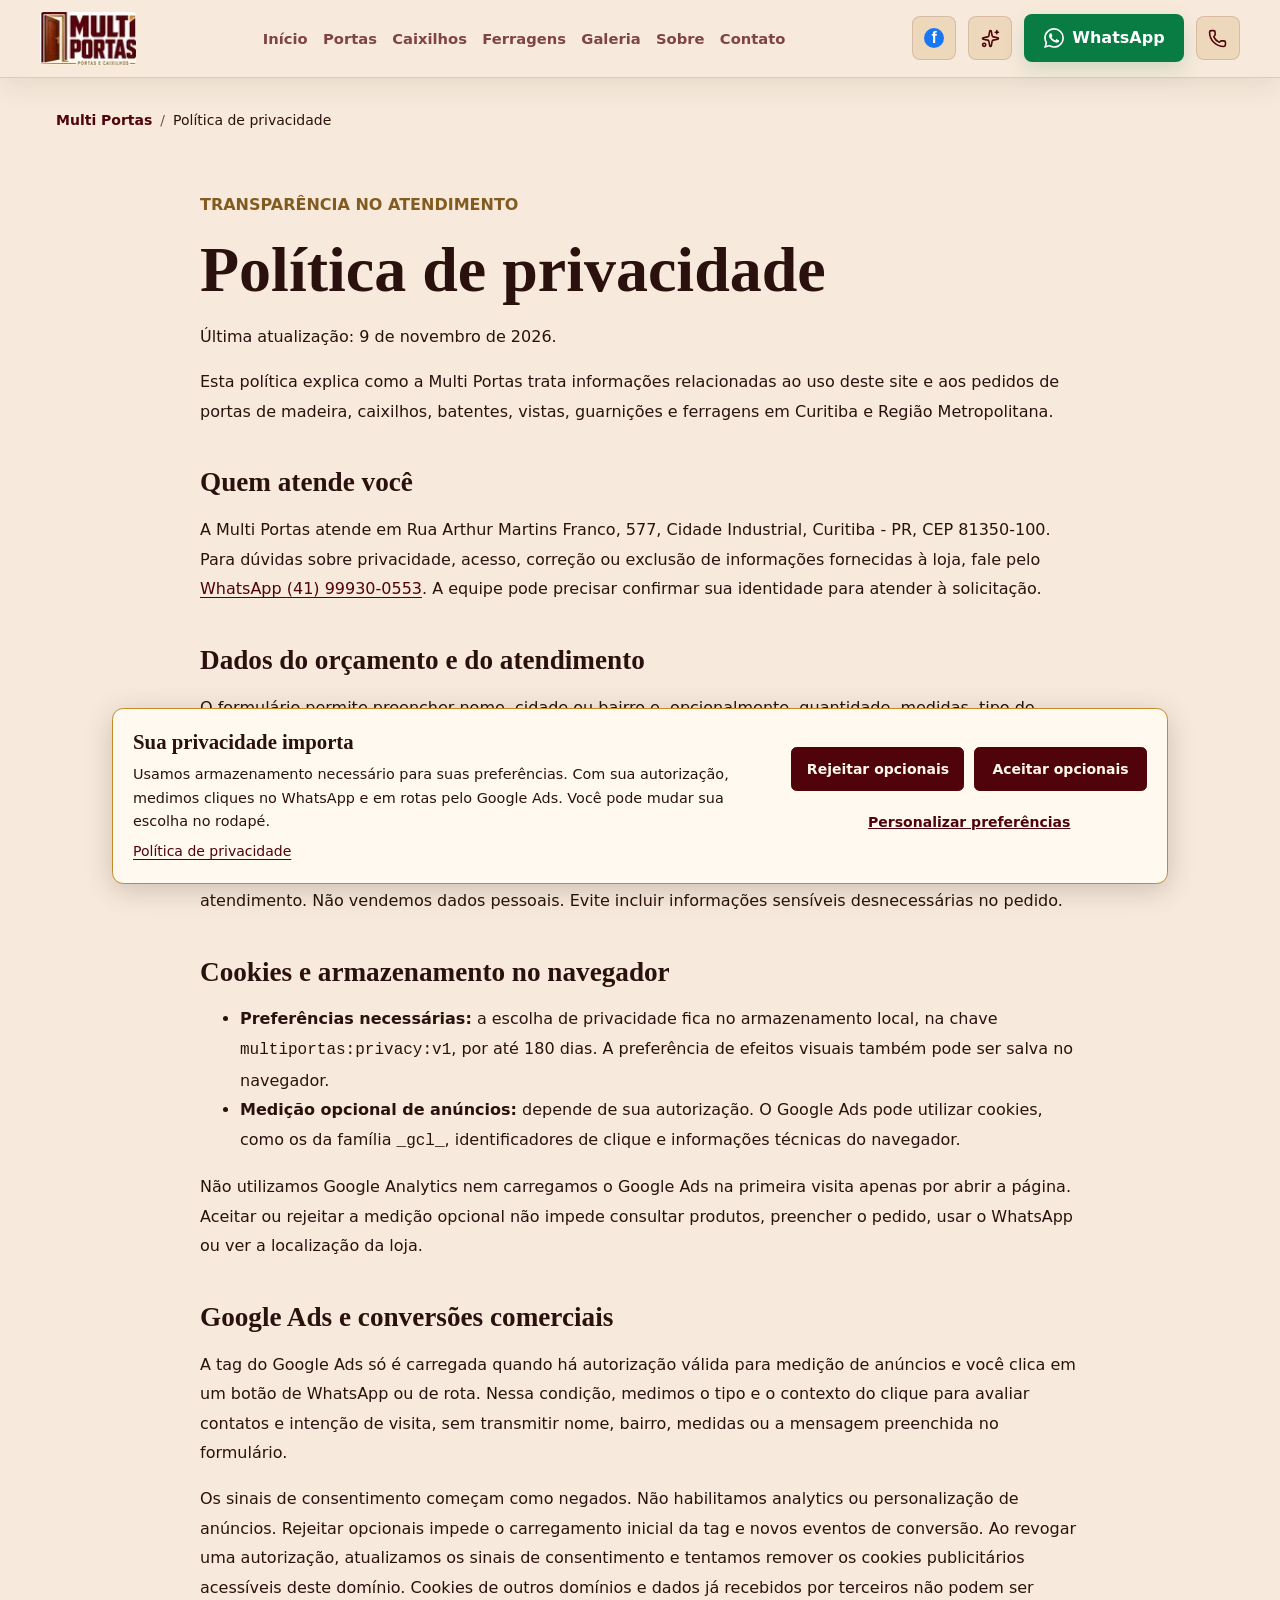
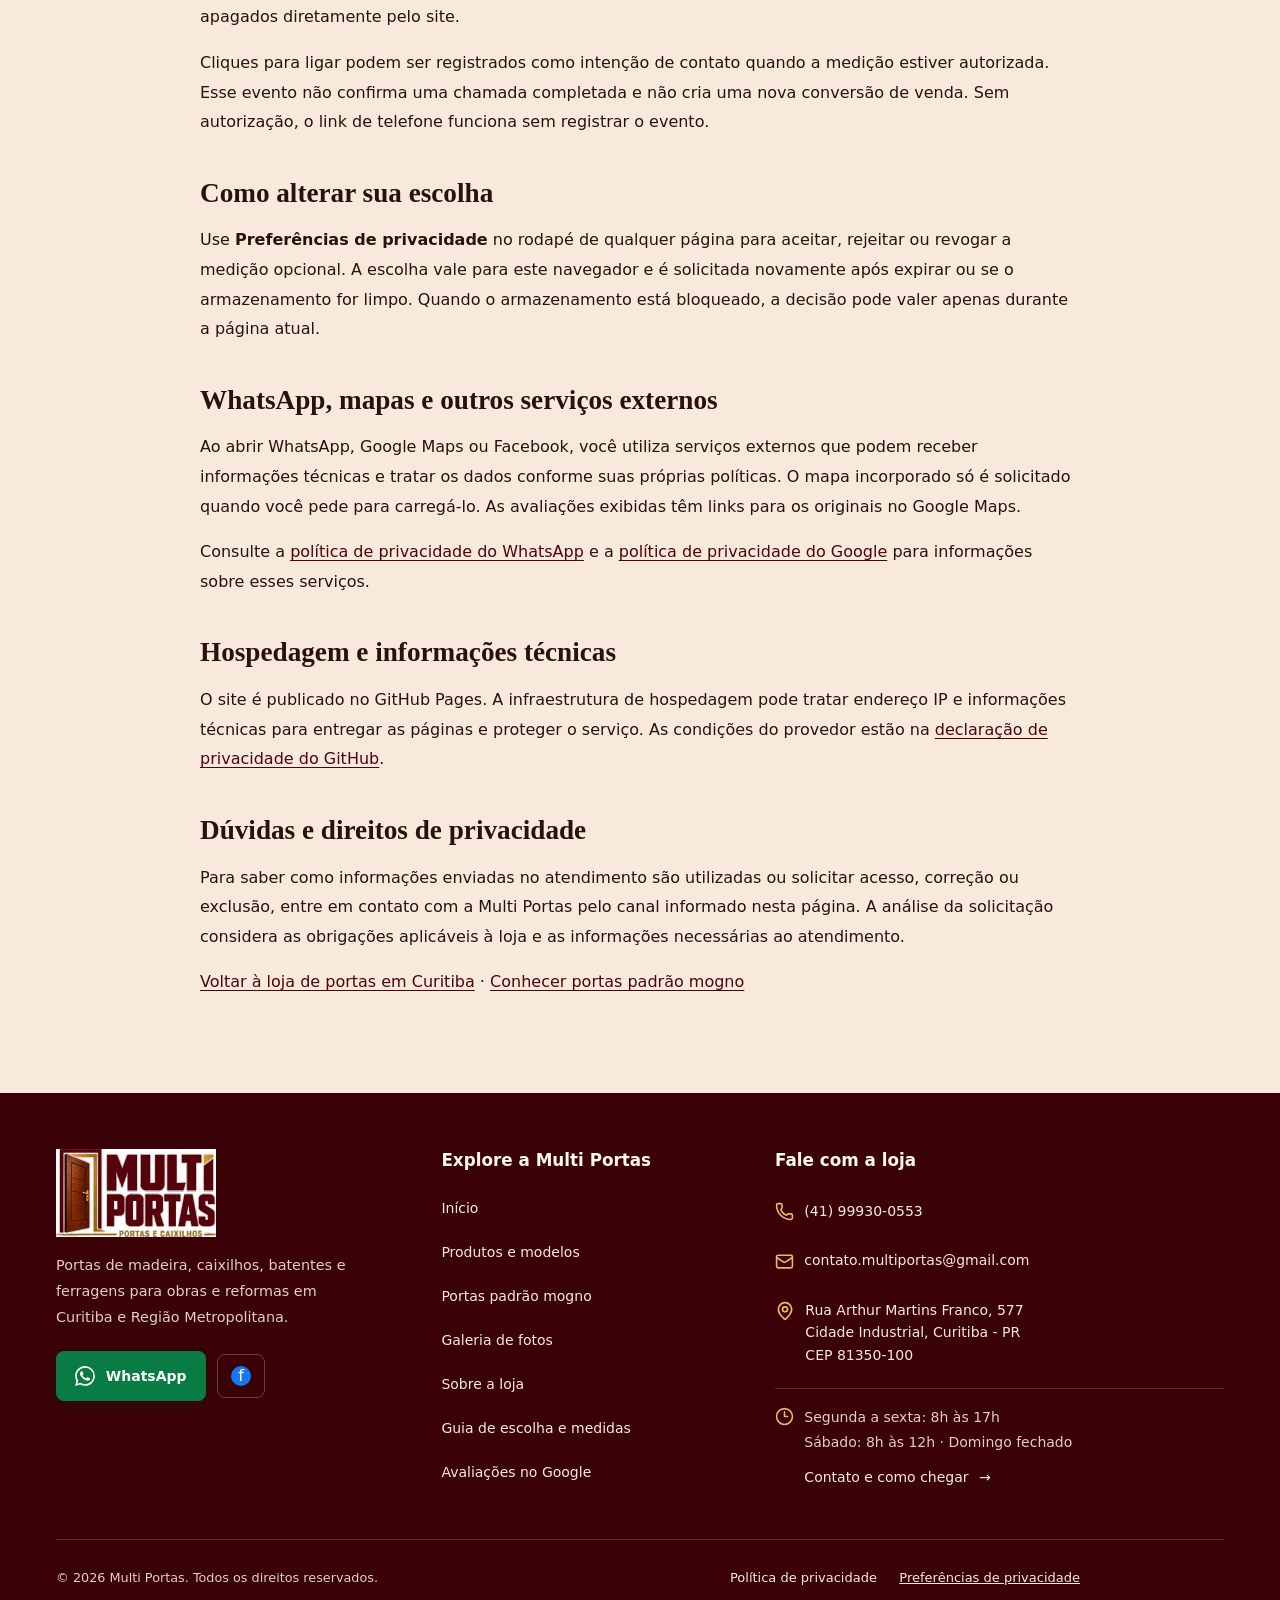
<file: politica-de-privacidade.html>
<!doctype html>
<html lang="pt-BR" data-effects="off">
  <head>
    <meta charset="UTF-8" />
    <meta name="viewport" content="width=device-width, initial-scale=1.0" />
    <meta name="referrer" content="strict-origin-when-cross-origin" />
    <meta name="theme-color" content="#50030a" />
    <meta name="description" content="Veja como a Multi Portas usa dados do orçamento e preferências de privacidade. Conheça a medição opcional de anúncios." />
    <meta name="robots" content="index, follow, max-image-preview:large, max-snippet:-1" />
    <link rel="canonical" href="https://multiportas.curitiba.br/politica-de-privacidade.html" />
    <link rel="icon" href="/favicon.ico" sizes="any" />
    <link rel="apple-touch-icon" href="/apple-touch-icon.png" />
    <meta property="og:site_name" content="Multi Portas" />
    <meta property="og:title" content="Política de Privacidade e Cookies | Multi Portas" />
    <meta property="og:description" content="Veja como a Multi Portas usa dados do orçamento e preferências de privacidade. Conheça a medição opcional de anúncios." />
    <meta property="og:url" content="https://multiportas.curitiba.br/politica-de-privacidade.html" />
    <meta property="og:type" content="website" />
    <meta property="og:locale" content="pt_BR" />
    <meta property="og:image" content="https://multiportas.curitiba.br/images/multi-portas-curitiba-social-1200x630.png" />
    <meta property="og:image:type" content="image/png" />
    <meta property="og:image:secure_url" content="https://multiportas.curitiba.br/images/multi-portas-curitiba-social-1200x630.png" />
    <meta property="og:image:width" content="1200" />
    <meta property="og:image:height" content="630" />
    <meta property="og:image:alt" content="Multi Portas: portas acabadas, caixilhos e ferragens em Curitiba" />
    <meta name="twitter:card" content="summary_large_image" />
    <meta name="twitter:title" content="Política de Privacidade e Cookies | Multi Portas" />
    <meta name="twitter:description" content="Veja como a Multi Portas usa dados do orçamento e preferências de privacidade. Conheça a medição opcional de anúncios." />
    <meta name="twitter:image" content="https://multiportas.curitiba.br/images/multi-portas-curitiba-social-1200x630.png" />
    <meta name="twitter:image:alt" content="Multi Portas: portas acabadas, caixilhos e ferragens em Curitiba" />
    <script>document.documentElement.classList.add("js")</script>
    <title>Política de Privacidade e Cookies | Multi Portas</title>
    <script type="application/ld+json">{"@context":"https://schema.org","@graph":[{"@type":"Store","@id":"https://multiportas.curitiba.br/#business","name":"Multi Portas","url":"https://multiportas.curitiba.br/","telephone":"+5541999300553","email":"contato.multiportas@gmail.com","description":"Loja de portas de madeira, caixilhos, batentes, vistas e ferragens na Cidade Industrial, em Curitiba, com atendimento para Curitiba e Região Metropolitana.","image":"https://multiportas.curitiba.br/images/portas-acabadas-mogno-multi-portas-640.webp","logo":"https://multiportas.curitiba.br/images/multi-portas-logo.png","openingHoursSpecification":[{"@type":"OpeningHoursSpecification","dayOfWeek":["Monday","Tuesday","Wednesday","Thursday","Friday"],"opens":"08:00","closes":"17:00"},{"@type":"OpeningHoursSpecification","dayOfWeek":["Saturday"],"opens":"08:00","closes":"12:00"}],"address":{"@type":"PostalAddress","streetAddress":"Rua Arthur Martins Franco, 577","addressLocality":"Curitiba","addressRegion":"PR","postalCode":"81350-100","addressCountry":"BR"},"sameAs":["https://www.facebook.com/p/Multi-Portas-61559518023236/","https://www.google.com/maps/search/?api=1&query=MULTI+PORTAS&query_place_id=ChIJryQxdNLi3JQRQMXNjzt3m7c"],"hasMap":"https://www.google.com/maps/search/?api=1&query=MULTI+PORTAS&query_place_id=ChIJryQxdNLi3JQRQMXNjzt3m7c","areaServed":[{"@type":"City","name":"Curitiba"},{"@type":"AdministrativeArea","name":"Região Metropolitana de Curitiba"}],"contactPoint":{"@type":"ContactPoint","telephone":"+5541999300553","email":"contato.multiportas@gmail.com","contactType":"sales","availableLanguage":"pt-BR"}},{"@type":"WebSite","@id":"https://multiportas.curitiba.br/#website","url":"https://multiportas.curitiba.br/","name":"Multi Portas","inLanguage":"pt-BR","publisher":{"@id":"https://multiportas.curitiba.br/#business"}},{"@type":"WebPage","@id":"https://multiportas.curitiba.br/politica-de-privacidade.html#webpage","url":"https://multiportas.curitiba.br/politica-de-privacidade.html","name":"Política de Privacidade e Cookies | Multi Portas","description":"Veja como a Multi Portas usa dados do orçamento e preferências de privacidade. Conheça a medição opcional de anúncios.","inLanguage":"pt-BR","isPartOf":{"@id":"https://multiportas.curitiba.br/#website"},"about":{"@id":"https://multiportas.curitiba.br/#business"},"breadcrumb":{"@id":"https://multiportas.curitiba.br/politica-de-privacidade.html#breadcrumb"}},{"@type":"BreadcrumbList","@id":"https://multiportas.curitiba.br/politica-de-privacidade.html#breadcrumb","itemListElement":[{"@type":"ListItem","position":1,"name":"Multi Portas","item":"https://multiportas.curitiba.br/"},{"@type":"ListItem","position":2,"name":"Política de privacidade","item":"https://multiportas.curitiba.br/politica-de-privacidade.html"}]}]}</script>
    <script type="module" crossorigin src="/assets/privacy-CO84aMY8.js"></script>
    <link rel="modulepreload" crossorigin href="/assets/styles-DK8tG-35.js">
    <style data-document-css="/assets/styles-Cs9e-XIH.css" data-css-sha256="bbe26b5c00c14737def5b628e86695b184291c0ffc3798d594e833c9c6291e8f">
.sr-only{clip-path:inset(50%);white-space:nowrap;border:0!important;width:1px!important;height:1px!important;margin:-1px!important;padding:0!important;position:absolute!important;overflow:hidden!important}:root{--lightningcss-light:initial;--lightningcss-dark: ;color-scheme:light;--bg:#f7eadc;--bg-strong:#fff7ec;--ink:#2b110e;--muted:#70564b;--line:#50030a29;--surface:#fff9f0;--surface-2:#eedcc7;--wine:#50030a;--wine-2:#3a0106;--gold:#c58b28;--gold-2:#e2b85d;--kicker:#825b20;--wood:#945022;--olive:#666a43;--shadow:0 24px 60px #50030a24;--hero-text:#fff8ed;--hero-muted:#fff8edd6;--header-bg:#f7eadcf5;--header-ink:#50030a;--header-muted:#50030ab8;--header-line:#50030a24;--button-ink:#fff8ed;--radius:8px;font-synthesis:none;text-rendering:optimizelegibility;-webkit-font-smoothing:antialiased;-moz-osx-font-smoothing:grayscale;font-family:Inter,ui-sans-serif,system-ui,-apple-system,BlinkMacSystemFont,Segoe UI,sans-serif}*{box-sizing:border-box}html{scroll-behavior:smooth;-webkit-text-size-adjust:100%;-moz-text-size-adjust:100%;text-size-adjust:100%}body{background:var(--bg);color:var(--ink);letter-spacing:0;margin:0}body::selection{background:var(--gold);color:var(--wine-2)}a{color:inherit;text-decoration:none}img,video{max-width:100%;display:block}main,section,article,header,footer,nav,div,span,button{min-width:0}h1,h2,h3,p,strong,small,address,summary,dd{overflow-wrap:anywhere;max-width:100%}button,a{-webkit-tap-highlight-color:transparent}:where(a,button,summary):focus-visible{outline:3px solid var(--gold);outline-offset:3px}.site-header{z-index:20;min-height:4.75rem;color:var(--header-ink);background:var(--header-bg);border-bottom:1px solid var(--header-line);-webkit-backdrop-filter:blur(18px);backdrop-filter:blur(18px);justify-content:space-between;align-items:center;gap:1.25rem;padding:.75rem 2.5rem;display:flex;position:fixed;top:0;left:0;right:0;box-shadow:0 8px 28px #2a150c14}.brand{flex:none;align-items:center;min-width:6rem;display:inline-flex}.brand-logo-frame,.footer-logo-frame{display:block;position:relative;overflow:hidden}.brand-logo-frame{aspect-ratio:481/264;background:#fff;border-radius:4px;width:6rem}.brand-logo-frame img,.footer-logo-frame img{object-fit:cover;filter:drop-shadow(0 6px 18px #00000052);width:100%;height:100%;position:static}.brand-logo-frame img{max-width:100%}.nav-links{justify-content:center;align-items:center;gap:1.6rem;font-size:.92rem;font-weight:700;display:flex}.nav-links a{color:var(--header-muted)}.nav-links a:hover{color:var(--wine)}.header-actions,.hero-actions,.location-actions{flex-wrap:wrap;align-items:center;gap:.75rem;display:flex}.icon-button{border-radius:var(--radius);color:currentColor;cursor:pointer;background:#fff7e814;border:1px solid #ffefcf38;place-items:center;width:2.75rem;height:2.75rem;transition:transform .18s,background .18s,border-color .18s;display:inline-grid}.site-header .icon-button{color:var(--header-ink);border-color:var(--header-line);background:color-mix(in srgb, var(--header-bg) 82%, var(--gold) 18%)}.icon-button:hover{background:#fff7e829;border-color:#ffefcf5c;transform:translateY(-1px)}.icon-button:disabled{opacity:.42;cursor:not-allowed}.icon-button:disabled:hover{background:#fff7e814;border-color:#ffefcf38;transform:none}.site-header .icon-button:hover{border-color:color-mix(in srgb, var(--gold) 58%, transparent);background:color-mix(in srgb, var(--header-bg) 68%, var(--gold) 32%)}.social-button{font-family:Arial,sans-serif;font-weight:900}.facebook-mark{color:#fff;background:#1877f2;border-radius:50%;place-items:center;width:1.25rem;height:1.25rem;font-size:1rem;line-height:1;display:inline-grid}.button{border-radius:var(--radius);cursor:pointer;border:1px solid #0000;justify-content:center;align-items:center;gap:.55rem;min-height:3rem;padding:.82rem 1.15rem;font-weight:800;line-height:1;transition:transform .18s,box-shadow .18s,background .18s,border-color .18s;display:inline-flex}.button:hover{transform:translateY(-1px)}.button--primary{color:var(--button-ink);background:var(--wine);box-shadow:0 12px 26px #50030a42}.button--primary:hover{background:var(--wine-2)}.button--secondary{color:var(--wine-2);background:var(--gold-2);box-shadow:0 12px 26px #87531c33}.button--glass{color:var(--hero-text);-webkit-backdrop-filter:blur(14px);backdrop-filter:blur(14px);background:#fff7e81a;border-color:#ffefcf47}.button--ghost{min-height:2.6rem;color:var(--wine);border-color:var(--line);box-shadow:none;background:0 0}.button--ghost:hover{border-color:var(--gold);color:var(--ink);background:#c491421a}.hero{min-height:84svh;color:var(--hero-text);background:#140c08;grid-template-columns:minmax(0,.94fr) minmax(28rem,.72fr);display:grid;position:relative;overflow:hidden}.hero-shade{width:100%;height:100%;position:absolute;inset:0}.hero-media{z-index:0;background:linear-gradient(145deg,#f7ead7,#d49a51 140%);grid-area:1/2;place-items:center;min-width:0;height:100%;padding:clamp(.75rem,1.5vw,1.35rem);display:grid;position:relative}.hero-media picture{width:100%;height:100%;display:block}.hero-media img{object-fit:contain;object-position:center;border-radius:1rem;width:100%;height:100%;max-height:84svh;display:block;box-shadow:0 1.5rem 4rem #00000047}.hero-shade{z-index:1;pointer-events:none;background:linear-gradient(90deg,#0e0805fa,#0e0805eb 48%,#0e08051f 66%),linear-gradient(#0000 45%,#0e08058c)}.hero-content{z-index:2;grid-area:1/1;align-self:center;width:min(100%,48rem);padding:7.25rem 2.5rem 4.5rem;position:relative}.eyebrow,.section-kicker{text-transform:uppercase;align-items:center;gap:.45rem;margin:0 0 1rem;font-size:.86rem;font-weight:900;display:inline-flex}.eyebrow{color:var(--gold-2)}.section-kicker{color:var(--kicker)}.campaign-band .section-kicker,.works-band .section-kicker{color:var(--gold-2)}.hero h1,.section-heading h2,.campaign-band h2,.works-content h2,.location-copy h2,.final-cta h2{letter-spacing:0;margin:0;font-family:Georgia,Times New Roman,serif;font-weight:700;line-height:.98}.hero h1{text-shadow:0 18px 42px #0000006b;max-width:49rem;font-size:5.75rem}.hero-subtitle{width:min(100%,43rem);max-width:43rem;color:var(--hero-muted);overflow-wrap:break-word;margin:1.25rem 0 0;font-size:1.25rem;line-height:1.55}.hero-actions{margin-top:2rem}.hero-metrics{border-radius:var(--radius);-webkit-backdrop-filter:blur(14px);backdrop-filter:blur(14px);background:#ffefcf2e;border:1px solid #ffefcf33;grid-template-columns:repeat(3,minmax(0,1fr));gap:1px;width:min(100%,52rem);margin:2.15rem 0 0;padding:0;display:grid;overflow:hidden}.hero-metrics div{background:#110a0685;padding:1rem}.hero-metrics dt{color:var(--gold-2);text-transform:uppercase;font-size:.78rem;font-weight:900}.hero-metrics dd{color:#fff7e8e6;margin:.25rem 0 0;font-weight:700}.campaign-band{color:var(--hero-text);background:linear-gradient(90deg, #50030afa, #3a0106f5), var(--wine-2)}.qualification-card{color:#fff8ec;background:linear-gradient(135deg,#33160f,#6e2025);border:1px solid #eebe6e6b;border-radius:1.25rem;grid-template-columns:minmax(0,.9fr) minmax(0,1.1fr);align-items:center;gap:clamp(1.5rem,4vw,3.5rem);width:min(100% - 2rem,72rem);margin:0 auto;padding:clamp(1.4rem,3vw,2.5rem);display:grid;box-shadow:0 1rem 3rem #220a0433}.qualification-card h2{color:#fff8ec;margin:.2rem 0 .75rem}.qualification-card p:not(.section-kicker){color:#fff8ecd6;max-width:40rem;margin:0}.qualification-form{grid-template-columns:repeat(2,minmax(0,1fr));gap:.8rem;display:grid}.qualification-form label{color:#fff8ece6;gap:.35rem;font-size:.78rem;font-weight:800;display:grid}.qualification-form input,.qualification-form select{color:#29160f;min-width:0;min-height:2.85rem;font:inherit;background:#fffaf1;border:1px solid #fff8ec6b;border-radius:.6rem;padding:.7rem .75rem}.qualification-form .button{grid-column:1/-1;justify-content:center;margin-top:.15rem}.campaign-inner{justify-content:space-between;align-items:center;gap:2rem;width:min(100%,78rem);margin:0 auto;padding:3rem 2.5rem;display:flex}.campaign-band h2{max-width:52rem;font-size:2.4rem}.campaign-band p:not(.section-kicker){color:#fff7e8c7;max-width:44rem;margin:.85rem 0 0;line-height:1.65}.offer-section{gap:2.25rem;width:min(100%,78rem);margin:0 auto;padding:6.5rem 2.5rem;display:grid}.offer-copy{max-width:52rem}.offer-copy h2{letter-spacing:0;margin:0;font-family:Georgia,Times New Roman,serif;font-size:3.35rem;line-height:.98}.offer-copy p:not(.section-kicker){color:var(--muted);margin:1rem 0 1.6rem;font-size:1.05rem;line-height:1.7}.offer-artwork{border:1px solid var(--line);border-radius:var(--radius);width:100%;box-shadow:var(--shadow);background:#f8ead7;display:block;overflow:hidden}.offer-artwork img{object-fit:contain;width:100%;height:auto;display:block}.section{width:min(100%,78rem);margin:0 auto;padding:6.5rem 2.5rem}.section-heading{max-width:48rem;margin-bottom:2.25rem}.section-heading--inline{justify-content:space-between;align-items:end;gap:1.5rem;width:min(100%,78rem);max-width:none;margin:0 auto 2rem;padding:0 2.5rem;display:flex}.section-heading h2,.works-content h2,.location-copy h2,.final-cta h2{font-size:3.35rem}.section-heading p:not(.section-kicker),.works-content p:not(.section-kicker),.location-copy address,.final-cta p:not(.section-kicker){color:var(--muted);margin:1rem 0 0;font-size:1.05rem;line-height:1.7}.product-grid{grid-template-columns:repeat(4,minmax(0,1fr));gap:1rem;display:grid}.gallery-card{border:1px solid var(--line);border-radius:var(--radius);background:var(--surface);box-shadow:var(--shadow)}.product-card{border:1px solid var(--line);border-radius:var(--radius);width:100%;color:inherit;text-align:left;background:var(--surface);box-shadow:var(--shadow);cursor:zoom-in;grid-template-rows:24rem auto;padding:0;transition:transform .18s,border-color .18s,box-shadow .18s;display:grid;overflow:hidden}.product-card:hover{border-color:#c491428a;transform:translateY(-2px);box-shadow:0 28px 74px #3f1f113d}.product-card picture,.product-card img{width:100%;height:100%}.product-card picture{display:block}.product-card img{object-fit:contain;object-position:center;background:linear-gradient(145deg, #ffffffc7, #efe1ceb8), var(--surface-2);padding:.75rem;display:block}.product-card>span{z-index:1;background:var(--surface);gap:.35rem;min-width:0;padding:1rem;display:grid;position:relative}.product-card strong,.gallery-card h3{letter-spacing:0;margin:0;font-family:Georgia,Times New Roman,serif;font-size:1.35rem}.product-card small{color:var(--muted);font-size:.82rem;line-height:1.4;display:block}.products-cta{flex-wrap:wrap;justify-content:center;gap:.8rem 1.5rem;margin-top:2rem;display:flex}.gallery-card p{color:var(--muted);margin:0;line-height:1.6}.catalog-section{padding-top:5rem}.catalog-grid{grid-template-columns:repeat(3,minmax(0,1fr));gap:1rem;display:grid}.catalog-card{border:1px solid var(--line);border-radius:var(--radius);width:100%;min-height:25.5rem;color:inherit;text-align:left;background:var(--surface);box-shadow:var(--shadow);cursor:zoom-in;grid-template-rows:16rem 1fr;padding:0;transition:transform .18s,border-color .18s,box-shadow .18s;display:grid;overflow:hidden}.catalog-card:hover{border-color:#c491428a;transform:translateY(-2px);box-shadow:0 28px 74px #3f1f113d}.catalog-card img{object-fit:contain;background:linear-gradient(135deg, #fffaf2f0, #efe1ceb8), var(--surface-2);width:100%;height:100%;padding:.75rem}.catalog-card span{z-index:1;background:var(--surface);gap:.6rem;min-width:0;padding:1.15rem;display:grid;position:relative}.catalog-card strong{font-family:Georgia,Times New Roman,serif;font-size:1.35rem;line-height:1.08}.catalog-card small{color:var(--muted);font-size:.95rem;line-height:1.55}.gallery-section{background:var(--bg-strong);border-top:1px solid var(--line);border-bottom:1px solid var(--line);padding:5rem 0 6.5rem}.gallery-controls{color:var(--ink);gap:.6rem;display:flex}.gallery-track{scroll-snap-type:x mandatory;grid-auto-columns:minmax(21rem,32rem);grid-auto-flow:column;align-items:stretch;gap:1rem;width:100%;padding:0 2.5rem 1rem;scroll-padding-inline:2.5rem;display:grid;overflow-x:auto}.gallery-track::-webkit-scrollbar{height:.7rem}.gallery-track::-webkit-scrollbar-thumb{background:var(--gold);border-radius:99px}.gallery-card{scroll-snap-align:start;grid-template-rows:18rem minmax(9.5rem,1fr);height:100%;display:grid;overflow:hidden}.gallery-card img{object-fit:contain;object-position:center;background:var(--surface-2);width:100%;height:100%;padding:.65rem}.gallery-card div{z-index:1;background:var(--surface);align-self:stretch;min-width:0;padding:1.2rem;position:relative}.works-band{color:var(--hero-text);background:linear-gradient(90deg, #3a0106fc, #50030af2), var(--wine-2);grid-template-columns:minmax(18rem,.85fr) minmax(0,1fr);align-items:center;gap:3rem;padding:6.5rem max(2.5rem,50% - 36.5rem);display:grid;position:relative;overflow:hidden}.works-band>img{aspect-ratio:1;object-fit:cover;border-radius:var(--radius);background:#fff7e814;border:1px solid #ffefcf2e;width:100%;box-shadow:0 24px 70px #00000061}.works-content p:not(.section-kicker){color:#fff7e8c7}.works-list{flex-wrap:wrap;gap:.75rem;margin:1.6rem 0 2rem;display:flex}.works-list span{border-radius:var(--radius);color:#fff7e8e6;background:#fff7e814;border:1px solid #ffefcf33;align-items:center;gap:.5rem;min-height:2.8rem;padding:.7rem .95rem;display:inline-flex}.local-seo-section,.faq-section{padding-top:5rem}.local-grid{grid-template-columns:minmax(0,1fr) minmax(18rem,.82fr);gap:1rem;display:grid}.local-panel,.glossary-card,.faq-list details{border:1px solid var(--line);border-radius:var(--radius);background:var(--surface);box-shadow:var(--shadow)}.local-panel{padding:1.35rem}.local-panel h3,.glossary-card h3{margin:0 0 .9rem;font-family:Georgia,Times New Roman,serif;font-size:1.45rem}.local-panel p{color:var(--muted);margin:0;line-height:1.65}.keyword-cloud{flex-wrap:wrap;gap:.6rem;display:flex}.keyword-cloud span{border:1px solid var(--line);border-radius:var(--radius);min-height:2.4rem;color:var(--ink);background:#c4914214;align-items:center;padding:.55rem .75rem;font-size:.93rem;font-weight:800;display:inline-flex}.glossary-card svg{color:var(--gold)}.glossary-grid{grid-template-columns:repeat(4,minmax(0,1fr));gap:1rem;display:grid}.glossary-card{padding:1.35rem}.glossary-card p{color:var(--muted);margin:0;line-height:1.62}.faq-list{gap:.75rem;display:grid}.faq-list details{overflow:hidden}.faq-list summary{min-height:3.5rem;color:var(--ink);cursor:pointer;align-items:center;padding:1rem 1.15rem;font-weight:900;display:flex}.faq-list summary::marker{color:var(--gold)}.faq-list p{color:var(--muted);margin:0;padding:0 1.15rem 1.1rem;line-height:1.65}.location-section{background:var(--bg-strong);border-top:1px solid var(--line);grid-template-columns:minmax(18rem,.72fr) minmax(0,1fr);align-items:stretch;gap:2rem;padding:6.5rem max(2.5rem,50% - 36.5rem);display:grid}.location-copy{align-self:center}.location-copy address{font-style:normal}.location-actions{margin-top:1.7rem}.phone-link{color:var(--wine);align-items:center;gap:.55rem;margin-top:1.25rem;font-size:1.15rem;font-weight:900;display:inline-flex}.facebook-link{color:var(--ink);align-items:center;gap:.55rem;margin-top:.9rem;font-weight:900;display:inline-flex}.facebook-link:hover{color:var(--wine)}.map-shell{border:1px solid var(--line);border-radius:var(--radius);min-height:26rem;box-shadow:var(--shadow);background:var(--surface-2);position:relative;overflow:hidden}.map-shell iframe{filter:saturate(.92)contrast(1.02);border:0;width:100%;height:100%}.map-placeholder{width:100%;height:100%;min-height:26rem;color:var(--ink);font:inherit;text-align:center;cursor:pointer;background:radial-gradient(circle at 50% 42%, #c4914238, transparent 28%), linear-gradient(135deg, var(--surface), var(--surface-2));border:0;place-content:center;justify-items:center;gap:.65rem;padding:2rem;display:grid}.map-placeholder span{font-size:1.05rem;font-weight:900}.map-placeholder small{max-width:24rem;color:var(--muted);font-size:.9rem;line-height:1.5}.map-placeholder:hover,.map-placeholder:focus-visible{background:radial-gradient(circle at 50% 42%, #c4914252, transparent 30%), linear-gradient(135deg, var(--surface), var(--surface-2))}.map-badge{z-index:2;max-width:calc(100% - 2rem);color:var(--button-ink);background:color-mix(in srgb, var(--wine) 92%, #000 8%);border:1px solid color-mix(in srgb, var(--gold) 50%, transparent);pointer-events:none;border-radius:999px;align-items:center;gap:.5rem;padding:.75rem .9rem;font-size:.92rem;font-weight:900;line-height:1.2;display:inline-flex;position:absolute;bottom:1rem;left:1rem;box-shadow:0 14px 30px #32190c38}.final-cta{grid-template-columns:minmax(8rem,11rem) minmax(0,1fr) minmax(8rem,11rem);align-items:center;gap:2rem;width:min(100%,78rem);margin:0 auto;padding:6rem 2.5rem;display:grid}.final-cta>img{object-fit:contain;object-position:center;background:var(--surface-2);border-radius:var(--radius);width:100%;height:15rem;box-shadow:var(--shadow);padding:.6rem}.final-cta>div{text-align:center}.final-cta .button{margin-top:1.5rem}.image-lightbox{z-index:90;-webkit-backdrop-filter:blur(14px);backdrop-filter:blur(14px);background:#0a0604d6;place-items:center;padding:1.25rem;display:grid;position:fixed;inset:0}.image-lightbox-panel{border-radius:var(--radius);width:min(100%,68rem);max-height:min(92svh,56rem);color:var(--hero-text);background:#120b08;border:1px solid #ffefcf38;grid-template-rows:minmax(0,1fr) auto;display:grid;position:relative;overflow:hidden;box-shadow:0 36px 100px #0000008f}.image-lightbox-panel img{object-fit:contain;background:#fff7e80d;width:100%;max-height:76svh;padding:1rem}.image-lightbox-panel>div{border-top:1px solid #ffefcf24;padding:1rem 1.2rem 1.2rem}.image-lightbox-panel h3{margin:0;font-family:Georgia,Times New Roman,serif;font-size:1.45rem}.image-lightbox-panel p{color:#fff7e8c2;margin:.45rem 0 0;line-height:1.55}.image-lightbox-close{z-index:1;color:var(--hero-text);background:#120b08b8;position:absolute;top:.75rem;right:.75rem}.floating-whatsapp{z-index:25;min-height:3.25rem;padding-inline:1.2rem;position:fixed;bottom:1.25rem;right:1.25rem}@media (width<=1080px){.hero h1{font-size:4.5rem}.section-heading h2,.campaign-band h2,.offer-copy h2,.works-content h2,.location-copy h2,.final-cta h2{font-size:2.7rem}.model-grid,.glossary-grid,.catalog-grid{grid-template-columns:repeat(2,minmax(0,1fr))}.works-band,.location-section{grid-template-columns:1fr}.works-band>img{object-position:top;max-height:28rem}.product-grid{grid-template-columns:repeat(3,minmax(0,1fr))}}@media (width<=820px){.qualification-card{grid-template-columns:1fr}.site-header{min-height:4.25rem;padding:.65rem 1rem}.brand-logo-frame{width:5.25rem}.nav-links,.header-cta,.site-header .social-button{display:none}.hero{grid-template-rows:auto auto;grid-template-columns:1fr;min-height:0;padding-top:4.25rem}.hero-media{grid-area:1/1;height:auto;padding:0;position:relative;inset:auto}.hero-media picture{height:auto}.hero-media img{object-fit:contain;height:auto;max-height:none;box-shadow:none;border-radius:0}.hero-shade{display:none}.hero-content{background:#140c08;grid-area:2/1;align-self:stretch;padding:1.75rem 1rem 2.25rem}.hero h1{font-size:3.25rem;line-height:1.06}.hero-subtitle{font-size:1rem}.campaign-inner{padding-top:1.35rem;padding-bottom:2.35rem}.hero-metrics{grid-template-columns:repeat(3,minmax(0,1fr))}.campaign-inner,.section-heading--inline{flex-direction:column;align-items:flex-start}.campaign-inner,.offer-section,.section,.location-section,.works-band,.final-cta,.site-footer{padding-left:1rem;padding-right:1rem}.section{padding-top:4.5rem;padding-bottom:4.5rem}.section-heading h2,.campaign-band h2,.offer-copy h2,.works-content h2,.location-copy h2,.final-cta h2{font-size:2.2rem;line-height:1.08}.local-grid,.glossary-grid,.catalog-grid{grid-template-columns:1fr}.product-grid{grid-template-columns:repeat(2,minmax(0,1fr))}.product-card{grid-template-rows:auto auto;height:auto}.product-card picture,.product-card img{aspect-ratio:9/14;width:100%;height:auto}.product-card>span{min-height:6.25rem}.catalog-card{grid-template-rows:auto auto;min-height:0}.catalog-card img{aspect-ratio:4/3;width:100%;height:auto}.gallery-track{grid-auto-columns:minmax(18rem,82%);padding-inline:1rem;scroll-padding-inline:1rem}.gallery-card{grid-template-rows:auto auto;height:auto}.gallery-card img{aspect-ratio:4/3;width:100%;height:auto}.gallery-card div{min-height:10rem}.section-heading--inline{padding-inline:1rem}.final-cta{grid-template-columns:1fr}.final-cta>img{display:none}}@media (width<=520px){.hero h1{font-size:2.55rem;line-height:1.08}.hero-subtitle{max-width:21rem;font-size:.98rem}.hero-actions{grid-template-columns:repeat(2,minmax(0,1fr));align-items:stretch;display:grid}.location-actions{flex-direction:column;align-items:stretch}.hero-actions .button{min-height:3.25rem;padding-inline:.75rem;font-size:.86rem}.hero-metrics div{padding:.7rem .55rem}.hero-metrics dt{font-size:.67rem}.hero-metrics dd{font-size:.8rem;line-height:1.3}.button{width:100%}.floating-whatsapp{display:none}.image-lightbox{padding:.75rem}.image-lightbox-panel img{max-height:70svh;padding:.5rem}}@media (width<=350px){.product-grid{grid-template-columns:1fr}.product-card img{max-height:32rem}.product-card>span{min-height:0}}@media (prefers-reduced-motion:reduce){*,:before,:after{scroll-behavior:auto!important;transition-duration:.01ms!important;animation-duration:.01ms!important;animation-iteration-count:1!important}}:root{--header-height:92px}.site-header{transition:background .25s,box-shadow .25s;position:sticky}.site-header.is-scrolled{background:#fff7ecf7;box-shadow:0 8px 32px #2b110e16}.reading-progress{z-index:50;background:var(--gold);transform-origin:0;pointer-events:none;width:100%;height:3px;position:fixed;top:0;left:0;transform:scaleX(0)}[id]{scroll-margin-top:calc(var(--header-height) + 18px)}.skip-link{z-index:100;background:var(--surface);color:var(--wine);padding:.85rem 1rem;position:fixed;top:.6rem;left:1rem;transform:translateY(-180%)}.skip-link:focus{transform:none}.menu-toggle{display:none}.effects-toggle[aria-pressed=false]{opacity:.65}.hero{grid-template-columns:minmax(0,1fr) minmax(0,.9fr);min-height:0}.hero-content{padding:clamp(2rem,5vw,5rem) clamp(1.5rem,4vw,5rem)}.hero h1{letter-spacing:-.035em;font-size:clamp(3rem,5.2vw,6rem);line-height:1.02}.hero h1 span,.hero h1 em{display:block}.hero h1 em{color:var(--gold-2);font-weight:400}.hero-subtitle{font-size:clamp(1rem,1.2vw,1.2rem)}.hero-media{height:auto;padding:clamp(1.25rem,3vw,3rem)}.hero-media picture{width:min(100%,560px);height:auto}.hero-media img{object-fit:contain;width:100%;height:auto;max-height:none}.hero-shade{display:none}.hero-metrics{-webkit-backdrop-filter:none;backdrop-filter:none;background:0 0;border:0;border-radius:0;grid-template-columns:1fr;gap:0;margin-top:2rem}.hero-metrics div{background:0 0;border-top:1px solid #fff7e824;justify-content:space-between;align-items:baseline;gap:1rem;padding:.75rem 0;display:flex}.hero-metrics dd{text-align:right;font-size:.85rem}.craft-strip{color:var(--wine);border-bottom:1px solid var(--line);background:var(--surface-2);margin-bottom:4rem;overflow:hidden}.craft-strip>div{width:max-content;animation:36s linear infinite craft-travel;display:flex}.craft-strip span{text-transform:uppercase;letter-spacing:.1em;flex-shrink:0;align-items:center;gap:2.5rem;padding:1.2rem 1.25rem;font-size:clamp(.8rem,1.3vw,1rem);font-weight:700;display:flex}.craft-strip i{color:var(--kicker);font-size:1.3rem;font-style:normal}@keyframes craft-travel{to{transform:translate(-50%)}}.qualification-card{margin-block:0 1rem;padding:clamp(1.5rem,4vw,3.5rem)}.qualification-card .section-kicker{color:var(--gold-2)}.qualification-card h2{letter-spacing:-.025em;font:700 clamp(2.2rem,3.5vw,3.2rem)/1.05 Georgia,serif}.qualification-card .form-note{margin-top:1.25rem;font-size:.9rem}.form-direct{border-bottom:1px solid #fff8ec66;align-items:center;gap:.6rem;margin-top:1.4rem;padding-bottom:.3rem;font-size:.9rem;font-weight:700;display:inline-flex}.qualification-form input,.qualification-form select,.qualification-form textarea{font:inherit;color:#29160f;background:#fffaf1;border:1px solid #fff8ec6b;border-radius:.5rem;width:100%;min-width:0;min-height:48px;padding:.75rem;font-size:1rem;line-height:1.4}.qualification-form textarea{resize:vertical}.qualification-form .form-wide{flex-wrap:wrap;grid-column:1/-1;gap:.35rem;display:flex}.form-wide textarea{flex-basis:100%}.optional{margin-left:auto;font-size:.72rem;font-weight:400}.qualification-card .form-privacy{text-align:center;grid-column:1/-1;margin-top:.15rem;font-size:.73rem;line-height:1.6}.form-privacy a{text-decoration:underline}:where(input,select,textarea):focus-visible{outline:3px solid var(--gold-2);outline-offset:3px}.catalog-card--wide{grid-column:span 2}.catalog-card--wide img{padding:1.5rem}.gallery-card--wide{grid-column:span 2}.final-cta{grid-template-columns:minmax(8rem,12rem) minmax(0,1fr) minmax(8rem,12rem);gap:clamp(1rem,3vw,3rem)}.final-cta>img{aspect-ratio:3/4;object-fit:cover;height:auto;padding:0}.final-cta>img:first-child{transform:rotate(-4deg)}.final-cta>img:last-child{transform:rotate(4deg)}.final-cta h2{font-size:clamp(2.2rem,3.8vw,3.6rem)}.button{transition:translate .3s cubic-bezier(.16,1,.3,1),transform .25s,background .25s,box-shadow .25s}.button svg:last-child{transition:transform .25s}.button:hover svg:last-child{transform:translate(3px)}.image-lightbox-panel{animation:.25s ease-out lightbox-in}@keyframes lightbox-in{0%{opacity:.4;transform:translateY(14px)scale(.98)}to{opacity:1;transform:none}}.faq-list details[open] p{animation:.3s ease-out answer-in}@keyframes answer-in{0%{opacity:0;transform:translateY(-6px)}to{opacity:1;transform:none}}.door-showcase{grid-template-columns:1fr 1fr;align-items:center;gap:clamp(2rem,6vw,6rem);display:grid}.door-copy h2{letter-spacing:-.025em;margin:0;font:700 clamp(2.2rem,4vw,3.6rem)/1.04 Georgia,serif}.door-copy>p:not(.section-kicker){color:var(--muted);margin-block:1.25rem 1.75rem;font-size:1.05rem;line-height:1.8}.door-copy small{max-width:27rem;color:var(--muted);margin-top:1rem;font-size:.75rem;line-height:1.6;display:block}.door-interactive{border:1px solid var(--line);background:var(--surface);border-radius:1rem;padding:1rem 1rem 1.25rem;overflow:hidden}.door-controls{max-width:280px;margin:auto}.door-control-heading{justify-content:space-between;align-items:center;font-size:.8rem;font-weight:700;display:flex}.door-controls input{width:100%;min-height:44px;accent-color:var(--wine);cursor:pointer;display:block}.door-controls button{min-height:44px;color:var(--wine);font:inherit;cursor:pointer;background:0 0;border:0;justify-content:center;align-items:center;gap:.5rem;width:100%;font-weight:700;display:flex}.reviews-section{background:var(--bg-strong);border-top:1px solid var(--line);border-bottom:1px solid var(--line)}.reviews-heading{justify-content:space-between;align-items:center;gap:3rem;max-width:none;display:flex}.reviews-heading h2{letter-spacing:-.025em;font-size:clamp(2.3rem,4.3vw,4rem);line-height:1.04}.reviews-heading h2 em{color:var(--wine);font-weight:400}.google-profile{border-left:1px solid var(--line);flex:0 0 min(35%,330px);gap:.6rem;padding-left:2rem;font-size:.85rem;display:grid}.google-word{letter-spacing:-.04em;color:var(--ink);font-size:1.3rem;font-weight:750}.google-profile strong{font-size:2rem;font-weight:500}.google-profile small{color:var(--muted)}.google-profile-link{color:var(--wine);align-items:center;gap:.4rem;font-weight:750;display:flex}.reviews-toolbar{justify-content:space-between;align-items:center;gap:1rem;margin-bottom:1rem;display:flex}.reviews-toolbar>p{color:var(--kicker);align-items:center;gap:.5rem;font-size:.85rem;display:flex}.reviews-track{scroll-snap-type:x mandatory;scrollbar-width:thin;grid-auto-columns:calc(33.3333% - .666667rem);grid-auto-flow:column;gap:1rem;margin:0;padding:.5rem 0 1rem;list-style:none;display:grid;overflow-x:auto}.review-card{scroll-snap-align:start;border:1px solid var(--line);background:var(--surface);border-radius:.6rem;flex-direction:column;min-width:0;padding:clamp(1rem,2vw,1.75rem);display:flex}.review-top{color:var(--kicker);justify-content:space-between;align-items:center;gap:1rem;display:flex}.review-stars{gap:.18rem;display:flex}.review-card blockquote{white-space:pre-line;overflow-wrap:anywhere;margin:1.4rem 0 1.75rem;font:1.1rem/1.7 Georgia,serif}.review-author{align-items:center;gap:.75rem;margin-top:auto;font-size:.83rem;display:flex}.review-author>img,.author-initial{object-fit:cover;border-radius:50%;width:40px;height:40px}.author-initial{background:var(--surface-2);color:var(--wine);place-items:center;display:grid}.review-author time{color:var(--muted);margin-top:.25rem;font-size:.72rem;display:block}.review-source{border-top:1px solid var(--line);color:var(--wine);justify-content:space-between;gap:.5rem;margin-top:1.25rem;padding-top:1rem;font-size:.76rem;font-weight:700;display:flex}.reviews-disclosure{color:var(--muted);margin:1rem 0 0;font-size:.73rem;line-height:1.8}.reviews-disclosure a{text-decoration:underline}.reviews-invitation{border:1px solid var(--line);background:var(--surface);border-radius:var(--radius);align-items:center;gap:1.75rem;padding:2rem;display:flex}.reviews-invitation>svg{color:var(--kicker);flex-shrink:0}.reviews-invitation h3{margin:0;font:1.6rem Georgia,serif}.reviews-invitation p{color:var(--muted);margin-bottom:0;font-size:.95rem;line-height:1.7}.reviews-invitation .button{flex-shrink:0;margin-left:auto}@media (prefers-reduced-motion:no-preference){@supports (animation-timeline:view()){html[data-effects=on] .works-band>img{animation:linear both photo-drift;animation-timeline:view();animation-range:entry exit}@keyframes photo-drift{0%{transform:translateY(-10px)}to{transform:translateY(10px)}}}}html[data-effects=off]{scroll-behavior:auto}html[data-effects=off] *,html[data-effects=off] :before,html[data-effects=off] :after{transition:none!important;animation:none!important}html[data-effects=off] .craft-strip>div{transform:none}@media (width<=1150px){.nav-links{gap:.8rem;font-size:.75rem}.site-header{gap:1rem;padding-inline:1.5rem}.site-header .social-button{display:none}.hero-content{padding:2.5rem 1.5rem}.hero h1{font-size:clamp(2.5rem,5vw,4rem)}}@media (width<=960px){.nav-links{display:none}.menu-toggle{place-items:center;display:inline-grid}.nav-links.is-open{background:var(--surface);border-bottom:1px solid var(--line);box-shadow:var(--shadow);gap:.15rem;padding:1rem 1.5rem 1.5rem;display:grid;position:absolute;top:100%;left:0;right:0}.nav-links.is-open a{padding:.9rem .5rem;font-size:.95rem}.door-showcase{gap:2rem}.reviews-track{grid-auto-columns:calc(50% - .5rem)}}@media (width<=820px){.site-header{padding:.65rem 1rem}.header-cta{padding:.75rem;font-size:.8rem;display:inline-flex}.hero{grid-template-columns:1fr;padding-top:0}.hero-media{grid-row:2;padding:1rem}.hero-media picture{width:min(100%,360px);margin:auto}.hero-media img{border-radius:.5rem}.hero-content{grid-row:1;padding:2.25rem 1rem 2.5rem}.hero h1{font-size:clamp(2.6rem,7vw,4rem)}.hero-subtitle,.hero-metrics{max-width:38rem}.craft-strip{margin-bottom:2.5rem}.qualification-form{gap:1rem}.qualification-card{border-radius:.75rem}.catalog-grid{grid-template-columns:repeat(2,minmax(0,1fr))}.catalog-card{min-height:0}.catalog-card img{aspect-ratio:1}.catalog-card--wide img{aspect-ratio:3;padding:1rem}.gallery-card--wide{grid-column:auto}.gallery-card--wide img{aspect-ratio:3}.door-showcase{grid-template-columns:1fr}.door-interactive{width:100%;max-width:440px;margin:auto}.final-cta{grid-template-columns:1fr}.final-cta>img{display:none}.reviews-heading{flex-direction:column;align-items:flex-start;gap:1.75rem}.google-profile{border-left:0;flex-basis:auto;padding-left:0}.reviews-invitation{flex-wrap:wrap;align-items:flex-start;padding:1.5rem}.reviews-invitation>div{flex:1}.reviews-invitation .button{margin-left:0}}@media (width<=520px){.header-actions{gap:.4rem}.effects-toggle,.menu-toggle{width:40px;min-width:40px;height:40px}.brand-logo-frame{width:5rem}.hero h1{font-size:clamp(2.5rem,10vw,3.3rem)}.qualification-form{grid-template-columns:1fr}.qualification-form label{font-size:.85rem}.catalog-grid{grid-template-columns:1fr}.catalog-card--wide{grid-column:auto}.catalog-card img{aspect-ratio:4/3}.catalog-card--wide img{aspect-ratio:3}.reviews-track{grid-auto-columns:88%}.reviews-toolbar>p{max-width:12rem;font-size:.75rem}.reviews-invitation>svg{display:none}.reviews-invitation>div{flex-basis:100%}.door-interactive{padding-inline:1.5rem}}@media (prefers-reduced-motion:reduce){*,:before,:after{scroll-behavior:auto!important;transition:none!important;animation:none!important}}@media (width<=520px){.site-header{gap:.6rem}.header-actions{flex-wrap:nowrap;gap:.4rem}.header-cta{white-space:nowrap;width:auto;min-height:40px;padding:.6rem .75rem;font-size:.72rem}.header-cta>svg{display:none}.brand-logo-frame{width:4.5rem}}.photo-marquee{background:var(--bg);content-visibility:auto;contain-intrinsic-size:auto 550px;padding:4.5rem 0 5rem}.photo-marquee .section-heading{align-items:center}.photo-marquee .section-heading h2{font-size:clamp(2.2rem,4vw,3.3rem)}.photo-marquee-viewport{scrollbar-width:none;overscroll-behavior-inline:contain;touch-action:pan-x pan-y;width:100%;overflow-x:auto}.photo-marquee-viewport::-webkit-scrollbar{display:none}.photo-marquee-track{width:max-content;display:flex}.photo-marquee-group{flex-shrink:0;gap:1.25rem;padding-right:1.25rem;display:flex}.marquee-photo{aspect-ratio:4/5;background:var(--surface-2);border-radius:.6rem;flex:none;width:clamp(230px,27vw,360px);margin:0;position:relative;overflow:hidden}.marquee-photo img{object-fit:cover;width:100%;height:100%;display:block}.marquee-photo figcaption{color:#fff8ed;background:linear-gradient(#0000,#160b05d9);padding:3.5rem 1.25rem 1.25rem;font-size:1.05rem;font-weight:700;position:absolute;bottom:0;left:0;right:0}html[data-effects=off] .photo-marquee-group[aria-hidden=true]{display:none}@media (width<=820px){.photo-marquee{padding-block:3rem}.photo-marquee .section-heading{align-items:flex-start}}@media (width<=520px){.marquee-photo{width:72vw}.photo-marquee-group{gap:1rem;padding-right:1rem}}@media (prefers-reduced-motion:reduce){.photo-marquee-group[aria-hidden=true]{display:none}}.works-band>img{aspect-ratio:auto;object-fit:contain;object-position:center;justify-self:center;width:min(100%,420px);height:auto;max-height:32rem}.final-cta>img{aspect-ratio:auto;object-fit:contain;object-position:center;height:15rem;max-height:15rem;box-shadow:none;background:0 0}.marquee-photo{aspect-ratio:auto;background:var(--surface);border:1px solid var(--line);grid-template-rows:minmax(0,1fr) auto;height:clamp(250px,28vw,350px);padding:.65rem;display:grid}.marquee-photo img{object-fit:contain;min-height:0}.marquee-photo figcaption{color:var(--ink);background:0 0;padding:.8rem .4rem .3rem;font-size:.92rem;position:static}.marquee-photo--landscape{width:clamp(300px,38vw,500px)}@media (width<=520px){.marquee-photo--landscape{width:85vw}.product-card img{max-height:24rem}}.hero h1{font-size:clamp(2.7rem,4.5vw,5.4rem)}.measurement-download{background:var(--surface);border:1px solid var(--line);border-radius:.6rem;flex-wrap:wrap;justify-content:space-between;align-items:center;gap:1.2rem 2rem;margin-block:1.5rem;padding:1.5rem;display:flex}.measurement-download>div{flex:20rem;max-width:43rem}.measurement-download h3{margin:0 0 .6rem;font:700 1.4rem/1.3 Georgia,serif}.measurement-download p{color:var(--muted);margin:0;line-height:1.75}.measurement-download small{margin-top:.3rem;font-size:.8rem;font-weight:400;display:block}.section-jump{flex-wrap:wrap;justify-content:center;gap:.6rem;max-width:78rem;margin:0 auto 2.5rem;padding:0 1rem;display:flex}.section-jump a{border:1px solid var(--line);background:var(--surface);min-height:44px;color:var(--wine);border-radius:999px;align-items:center;padding:.65rem 1rem;font-size:.85rem;font-weight:700;display:inline-flex}.product-model{border:1px solid var(--line);border-radius:var(--radius);background:var(--surface);overflow:hidden}.product-model>h3{min-height:3rem;margin:0;padding:1rem 1rem .5rem;font:700 1.3rem Georgia,serif}.product-model .product-card{box-shadow:none;border:0;border-radius:0;grid-template-rows:21rem auto;display:grid}.product-model .product-card>span{min-height:0;color:var(--wine);padding:.7rem 1rem;font-size:.8rem;font-weight:700;text-decoration:underline}.model-second-view{min-height:44px;color:var(--muted);border-top:1px solid var(--line);justify-content:space-between;align-items:center;gap:.5rem;padding:.6rem 1rem;font-size:.78rem;display:flex}a.model-second-view{color:var(--wine);font-weight:700}.comparison-wrap{border:1px solid var(--line);border-radius:.6rem;overflow-x:auto}.comparison-hint{display:none}.door-comparison{border-collapse:collapse;width:100%;font-size:.95rem;line-height:1.7}.door-comparison caption{text-align:left;color:var(--muted);background:var(--surface);padding:1rem;font-size:.85rem}.door-comparison th,.door-comparison td{text-align:left;border-top:1px solid var(--line);vertical-align:top;padding:1rem 1.2rem}.door-comparison thead th{color:var(--wine);background:var(--surface-2);font-size:.85rem}.door-comparison tbody th{width:22%;color:var(--ink);font-weight:700}.door-comparison td{color:var(--muted)}.guide-note{color:var(--muted);margin-top:1.2rem;font-size:.87rem;line-height:1.75}.text-link{min-height:44px;color:var(--wine);align-items:center;gap:.5rem;font-weight:700;display:inline-flex}.measurement-steps{grid-template-columns:repeat(4,minmax(0,1fr));gap:1rem;margin:0;padding:0;list-style:none;display:grid}.measurement-steps li{border:1px solid var(--line);background:var(--surface);border-radius:.6rem;padding:1.4rem}.step-number{color:var(--kicker);margin-bottom:1rem;font:italic 2rem Georgia,serif;display:block}.measurement-steps h3{margin:0 0 .75rem;font:700 1.25rem/1.25 Georgia,serif}.measurement-steps p{color:var(--muted);margin:0;font-size:.9rem;line-height:1.75}.guide-contact{justify-content:space-between;align-items:center;gap:2rem;padding:1.5rem 0 0;display:flex}.guide-contact p{max-width:38rem;color:var(--muted);line-height:1.7}.location-service{max-width:38rem;line-height:1.8}.no-script-contact{max-width:72rem;color:var(--wine);background:var(--surface);margin:2rem auto;padding:1rem;line-height:1.7}@media (width<=1080px){.measurement-steps{grid-template-columns:repeat(2,minmax(0,1fr))}}@media (width<=820px){.product-model .product-card{grid-template-rows:auto auto}.product-model .product-card picture,.product-model .product-card img{aspect-ratio:9/14;max-height:22rem}.guide-contact{flex-direction:column;align-items:flex-start;gap:1rem}.door-comparison{min-width:650px}.comparison-hint{color:var(--muted);font-size:.85rem;display:block}}@media (width<=520px){.hero h1{font-size:2.55rem}.measurement-steps{grid-template-columns:1fr}.section-jump{justify-content:flex-start}.product-model>h3{font-size:1.15rem}}.form-field{gap:.35rem;display:grid}.qualification-card .qualification-form .field-error{color:#fff8ec;margin:0;font-size:.875rem;line-height:1.5}.qualification-form .form-field.form-wide{display:grid}.form-wide label{align-items:center;display:flex}html:not(.js) :is(.qualification-form,.door-controls,.effects-toggle,.menu-toggle){display:none}.review-stars{letter-spacing:.08em;font-size:1.15rem;line-height:1}.site-footer a{align-items:center;max-width:100%;min-height:44px;font-size:.875rem;line-height:1.6;display:inline-flex}.site-footer .privacy-link{font-size:.875rem}.facebook-link,.form-direct{min-height:44px}.qualification-form label{font-size:.875rem}.qualification-card .form-privacy{font-size:.8125rem}.form-privacy a{align-items:center;min-height:24px;padding-inline:.2rem;display:inline-flex}.review-author{min-height:44px;font-size:.875rem}.review-author time{font-size:.8125rem}.review-source{align-items:center;min-height:44px;font-size:.875rem}.review-quote{height:1.75rem;font:3.5rem/.7 Georgia,serif}.model-second-view>span[aria-hidden],.review-source>span[aria-hidden]{font-size:1.25rem}.offer-guide-link{max-width:36rem;margin-block:.5rem 1.25rem;display:flex}@media (width<=960px){.nav-links.is-open{max-height:calc(100dvh - var(--header-height));overscroll-behavior:contain;overflow-y:auto}}@media (width<=520px){.effects-toggle,.menu-toggle{width:44px;min-width:44px;height:44px}.header-cta{min-height:44px;font-size:.875rem}.qualification-form label{font-size:.875rem}.door-copy small,.reviews-toolbar>p{font-size:.8125rem}}.category-main h1{letter-spacing:-.03em;margin:0;font:700 clamp(2.5rem,4.6vw,4.8rem)/1.04 Georgia,serif}.category-main h2{letter-spacing:-.02em;margin-top:0;font:700 clamp(2rem,3.5vw,3.2rem)/1.08 Georgia,serif}.category-main p{color:var(--muted);line-height:1.8}.category-main .category-lead{color:var(--ink);font-size:clamp(1.1rem,1.5vw,1.3rem)}.breadcrumbs{max-width:78rem;margin:auto;padding:1.25rem 2.5rem 0}.breadcrumbs ol{flex-wrap:wrap;align-items:center;gap:.5rem;margin:0;padding:0;font-size:.875rem;list-style:none;display:flex}.breadcrumbs li+li:before{content:"/";color:var(--muted);margin-right:.5rem}.breadcrumbs a{min-height:44px;color:var(--wine);align-items:center;font-weight:700;display:inline-flex}.mogno-intro,.mogno-specs{grid-template-columns:minmax(0,1.4fr) minmax(250px,.75fr);align-items:center;gap:clamp(2rem,6vw,5rem);padding-block:3.5rem;display:grid}.category-actions{flex-wrap:wrap;align-items:center;gap:1rem 1.5rem;margin-block:1.75rem;display:flex}.category-main .category-note{max-width:38rem;font-size:.875rem}.mogno-photo{background:var(--surface);border:1px solid var(--line);border-radius:.75rem;justify-self:center;width:100%;max-width:340px;margin:0;padding:1rem}.mogno-photo img{object-fit:contain;border-radius:.35rem;width:100%;height:auto;max-height:30rem;display:block}.mogno-photo figcaption{color:var(--muted);padding-top:1rem;font-size:.8125rem;line-height:1.6}.product-facts{border-top:1px solid var(--line);margin-block:1.5rem}.product-facts>div{border-bottom:1px solid var(--line);grid-template-columns:minmax(7rem,.7fr) minmax(0,1fr);gap:1rem;padding:1rem 0;font-size:.9rem;line-height:1.7;display:grid}.product-facts dt{font-weight:700}.product-facts dd{color:var(--muted);margin:0}.mogno-specs p>a{color:var(--wine);text-decoration:underline}.category-checklist{padding-block:4rem}.category-related{flex-wrap:wrap;gap:.5rem 1.75rem;padding-top:1.5rem;display:flex}.category-related a{min-height:44px;color:var(--wine);align-items:center;gap:.5rem;font-size:.9rem;font-weight:700;display:inline-flex}.category-contact{border-top:1px solid var(--line);grid-template-columns:minmax(0,1.3fr) minmax(0,.8fr);gap:3rem;display:grid}.category-contact address{font-style:normal;line-height:1.8}.category-contact-actions{flex-direction:column;justify-content:center;align-items:flex-start;gap:1rem;display:flex}@media (width<=820px){.breadcrumbs{padding-inline:1rem}.mogno-intro,.mogno-specs,.category-contact{grid-template-columns:1fr}.mogno-photo{max-width:290px}.category-main h1{font-size:clamp(2.45rem,8vw,3.8rem)}.category-contact{gap:1rem}}@media (width<=520px){.product-facts>div{grid-template-columns:1fr;gap:.25rem}.category-actions{flex-direction:column;align-items:flex-start}}@media (width<=350px){.site-header{gap:.35rem}.header-actions{gap:.3rem}.header-cta{padding-inline:.55rem}}.consent-banner{z-index:90;border:1px solid var(--gold);background:var(--surface);width:min(66rem,100% - 2rem);max-height:calc(100dvh - 2rem);color:var(--ink);border-radius:.7rem;grid-template-columns:minmax(0,1fr) auto;gap:1rem 2rem;padding:1.25rem;display:grid;position:fixed;bottom:1rem;left:50%;overflow:auto;transform:translate(-50%);box-shadow:0 6px 28px #29160f33}.consent-banner h2{margin:0 0 .5rem;font:700 1.3rem/1.25 Georgia,serif}.consent-banner p{max-width:44rem;color:var(--ink);margin:0 0 .4rem;font-size:.9rem;line-height:1.6}.consent-banner a,.privacy-dialog a,.privacy-article a{color:var(--wine);text-underline-offset:.2em;text-decoration:underline}.consent-banner a{align-items:center;min-height:24px;font-size:.875rem;display:inline-flex}.consent-actions{grid-template-columns:1fr 1fr;align-content:center;gap:.6rem;display:grid}.consent-actions button,.privacy-dialog-actions button{border:1px solid var(--wine);background:var(--wine);color:#fff8ec;cursor:pointer;border-radius:.35rem;min-height:44px;padding:.65rem .9rem;font-family:inherit;font-size:.875rem;font-weight:700;line-height:1.4}.consent-actions .consent-customize{color:var(--wine);background:0 0;border-color:#0000;grid-column:1/-1;text-decoration:underline}.site-footer .privacy-settings{min-height:44px;color:inherit;font:inherit;text-align:left;cursor:pointer;background:0 0;border:0;align-self:flex-start;align-items:center;padding:0;font-size:.875rem;text-decoration:underline;display:inline-flex}.privacy-dialog{border:1px solid var(--gold);background:var(--surface);width:min(37rem,100% - 2rem);max-height:calc(100dvh - 2rem);color:var(--ink);border-radius:.75rem;padding:1.5rem}.privacy-dialog::backdrop{background:#130d09aa}.privacy-dialog-heading{justify-content:space-between;align-items:flex-start;gap:1rem;display:flex}.privacy-dialog h2{margin:0;font:700 1.7rem/1.2 Georgia,serif}.privacy-dialog h3{margin:1.25rem 0 .4rem;font-size:1rem}.privacy-dialog p{font-size:.95rem;line-height:1.7}.privacy-dialog-heading button{border:1px solid var(--wine);min-width:44px;min-height:44px;color:var(--wine);cursor:pointer;background:0 0;border-radius:.3rem;font-size:1.6rem}.privacy-option{align-items:center;gap:.7rem;min-height:44px;font-weight:700;line-height:1.5;display:flex}.privacy-option input{width:24px;height:24px;accent-color:var(--wine);flex-shrink:0}.privacy-dialog-actions{flex-wrap:wrap;gap:.75rem;display:flex}.privacy-dialog-actions button{flex:1}.privacy-article{max-width:60rem;padding-block:3rem 5rem}.privacy-article h1{margin:0 0 1rem;font:700 clamp(2.3rem,6vw,4rem)/1.1 Georgia,serif}.privacy-article h2{margin:2.5rem 0 .8rem;font:700 1.7rem/1.2 Georgia,serif}.privacy-article p,.privacy-article li{font-size:1rem;line-height:1.85}.privacy-article code{overflow-wrap:anywhere}html:not(.js) :is(.consent-banner,.privacy-settings){display:none}@media (width<=820px){.consent-banner{grid-template-columns:1fr;gap:.6rem;width:calc(100% - 1rem);padding:1rem;bottom:.5rem}.consent-banner p{font-size:.875rem}.consent-actions{gap:.4rem}}.hero-phone{color:var(--hero-text);border-color:#fff8ed66;margin-top:.6rem}.hero-phone:hover{color:var(--hero-text)}.mobile-contact{display:none}.email-address{overflow-wrap:anywhere}.header-actions .icon-button{flex-shrink:0}@media (width<=380px){.site-header .brand{min-width:4.25rem}.site-header .brand-logo-frame{width:4.25rem}}@media (width<=680px){body{padding-bottom:calc(5rem + env(safe-area-inset-bottom,0px))}.header-actions .social-button{display:none}.header-actions{gap:.35rem}.header-cta{padding-inline:.6rem}.site-header{gap:.4rem}.mobile-contact{z-index:45;width:100%;padding:.6rem .75rem calc(.6rem + env(safe-area-inset-bottom,0px));background:var(--surface);border-top:1px solid var(--line);grid-template-columns:1fr 1fr;gap:.6rem;display:grid;position:fixed;bottom:0;left:0}.mobile-contact .button{min-height:44px;padding:.65rem .5rem;font-size:.875rem}.mobile-contact[hidden]{display:none}body:has(dialog[open]) .mobile-contact{display:none}body:has(.consent-banner) .mobile-contact{display:none}.floating-whatsapp{display:none}}.button.button--whatsapp{color:#fff;background:#087c43;border-color:#0000;box-shadow:0 8px 20px #07572f25}.button.button--whatsapp:hover{color:#fff;background:#066536;border-color:#0000}.button--whatsapp svg{flex-shrink:0}.location-address{align-items:flex-start;gap:.7rem;display:flex}.location-address svg{flex-shrink:0;margin-top:.35rem}.location-contact-links{grid-template-columns:minmax(0,1fr) 48px;align-items:center;gap:.8rem;margin-top:1.25rem;display:grid}.location-contact-links>.button{min-height:48px;padding:.8rem .7rem;font-size:.9rem}.location-contact-links>.button[data-contact]{grid-column:1/-1}.location-facebook,.footer-social-icon{border:1px solid var(--line);border-radius:.5rem;justify-content:center;align-items:center;min-width:48px;min-height:48px;display:inline-flex}.location-facebook:hover{background:var(--surface)}.site-footer{color:#f8eadc;background:var(--wine-2);padding:3.5rem max(2.5rem,50% - 36.5rem) 1.25rem;display:block}.footer-main{grid-template-columns:minmax(0,1fr) minmax(0,.85fr) minmax(0,1.3fr);gap:2.5rem;display:grid}.footer-main>*{min-width:0}.site-footer h2{color:#fff8ed;margin:0 0 .85rem;font-family:inherit;font-size:1.05rem;font-weight:700;line-height:1.4}.site-footer p{margin:0}.footer-brand>p{color:#e2cfc2;max-width:19rem;font-size:.9rem;line-height:1.8}.site-footer .footer-logo-frame{aspect-ratio:641/352;width:10rem;margin-bottom:1rem;display:inline-flex}.footer-logo-frame img{width:100%;height:auto}.footer-socials{flex-wrap:wrap;align-items:center;gap:.7rem;margin-top:1.25rem;display:flex}.site-footer .footer-social-icon{border-color:#ffffff40}.footer-navigation{flex-direction:column;align-items:flex-start;display:flex}.footer-navigation a{padding-block:.3rem}.site-footer a{color:#f8eadc;gap:.65rem}.site-footer a:hover{color:#f3cc83}.site-footer a.button--whatsapp{color:#fff}.footer-contact{flex-direction:column;align-items:stretch;gap:.35rem;display:flex}.site-footer .footer-contact-link{align-items:flex-start;padding:.5rem 0}.footer-contact-link svg,.footer-hours>svg{color:#e9bb68;flex-shrink:0;margin-top:.15rem}.footer-contact-link span{min-width:0}.footer-hours{border-top:1px solid #ffffff26;gap:.65rem;margin-top:.5rem;padding-top:1rem;font-size:.875rem;line-height:1.8;display:flex}.footer-hours p{color:#e2cfc2}.footer-bottom{border-top:1px solid #ffffff26;flex-wrap:wrap;justify-content:space-between;align-items:center;gap:.5rem 2rem;margin-top:2.5rem;padding-top:1rem;display:flex}.site-footer small{color:#e2cfc2;font-size:.8rem;line-height:1.7}.footer-legal{flex-wrap:wrap;align-items:center;gap:.25rem 1.4rem;display:flex}.site-footer .privacy-link,.site-footer .privacy-settings{color:#f8eadc;font-size:.8125rem}@media (width<=960px){.footer-main{grid-template-columns:1fr 1.3fr;gap:2rem}.footer-brand{grid-column:1/-1;grid-template-columns:12rem minmax(0,1fr);align-items:center;gap:0 1.5rem;display:grid}.footer-brand .footer-logo-frame{grid-row:1/3;margin:0}.footer-brand>p{max-width:28rem}.footer-socials{margin-top:.75rem}}@media (width<=600px){.site-footer{padding:2.5rem 1rem 1rem}.footer-main{grid-template-columns:minmax(0,1fr);gap:2rem}.footer-brand{grid-column:auto;display:block}.footer-brand>p{max-width:24rem}.footer-socials{margin-top:1rem}.footer-navigation{grid-template-columns:1fr 1fr;gap:0 .75rem;display:grid}.footer-navigation h2{grid-column:1/-1}.footer-bottom{margin-top:1.75rem}.footer-legal{gap:0 1.25rem}}.photo-door-scene{background:linear-gradient(#eee0cd 0%,#e1cdb4 82%,#bba28a 82%,#dbc4ac 100%);border-radius:.65rem;width:100%;max-width:340px;height:510px;margin:0 auto .5rem;position:relative;overflow:hidden}.pivot-door-model{--door-pivot:calc(220px * 2 / 3);perspective:1100px;width:280px;height:620px;transform-style:preserve-3d;position:absolute;top:50%;left:50%;transform:translate(-50%,-50%)scale(.8)}.pivot-door-frame{border:12px solid #70452d;border-bottom-width:5px;width:244px;height:584px;position:absolute;top:12px;left:18px;box-shadow:inset 0 0 0 2px #b27d51,2px 5px 12px #40241745}.pivot-door-opening{background:linear-gradient(155deg,#0000 75%,#967a5e 75%),linear-gradient(90deg,#55402f,#b4a08a 22%,#d9cbb7 74%,#94795e);width:220px;height:560px;position:absolute;top:24px;left:30px;transform:translateZ(-240px)scale(1.22);box-shadow:inset 8px 0 25px #281d1666}.photo-door-leaf{width:220px;height:560px;transform:rotateY(var(--door-angle));transform-origin:var(--door-pivot) 50%;transform-style:preserve-3d;transition:transform .65s cubic-bezier(.16,1,.3,1);position:absolute;top:24px;left:30px}.pivot-door-face{backface-visibility:hidden;width:100%;height:100%;overflow:hidden;box-shadow:1px 0 0 4px #5d351e,7px 8px 20px #2e1c1840}.pivot-door-face img{clip-path:polygon(181px 119px,445px 23px,445px 721px,181px 636px);transform-origin:0 0;width:585px;max-width:none;height:770px;transform:matrix3d(1.48042,.518284,0,.00174497,0,1.42528,0,0,0,0,1,0,-267.957,-263.418,0,1)}.pivot-axis{left:calc(30px + var(--door-pivot) - 3px);background:#c9aa6d;border-radius:2px;width:6px;height:12px;position:absolute}.pivot-axis--top{top:17px}.pivot-axis--bottom{top:580px}.door-model-label{text-align:center;color:var(--muted);margin:.5rem 0 1rem;font-size:.8rem}@media (width<=520px){.photo-door-scene{height:460px}.pivot-door-model{transform:translate(-50%,-50%)scale(.73)}}@media (width<=350px){.photo-door-scene{height:400px}.pivot-door-model{transform:translate(-50%,-50%)scale(.63)}}.brand-symbols{pointer-events:none;width:0;height:0;position:absolute;overflow:hidden}@media (width>=961px){.nav-links{gap:clamp(.7rem,1.2vw,1.2rem)}}@media (width>=681px){.footer-bottom{padding-right:9rem}}@media (width<=680px){.header-actions .header-cta{min-width:44px;min-height:44px;padding:.7rem}.header-cta>svg{display:block}.header-cta>span{clip-path:inset(50%);white-space:nowrap;width:1px;height:1px;margin:-1px;padding:0;position:absolute;overflow:hidden}}.gallery-invitation{border-top:1px solid var(--line);grid-template-columns:minmax(0,1.3fr) minmax(0,.8fr);align-items:center;gap:2rem;display:grid}.gallery-invitation h2{margin:.4rem 0 1rem;font:700 clamp(2rem,3.5vw,3rem)/1.1 Georgia,serif}.gallery-invitation p:not(.section-kicker){max-width:43rem;color:var(--muted);margin:0;line-height:1.8}.gallery-invitation-actions{flex-wrap:wrap;gap:.8rem;display:flex}@media (width<=820px){.gallery-invitation{grid-template-columns:minmax(0,1fr);gap:1.25rem}}

</style>
  </head>
  <body>
    <div id="root" data-prerendered="true"><svg width="0" height="0" aria-hidden="true" focusable="false" class="brand-symbols"><defs><symbol id="whatsapp-symbol" viewBox="0 0 24 24"><path d="M17.472 14.382c-.297-.149-1.758-.867-2.03-.967-.273-.099-.471-.148-.67.15-.197.297-.767.966-.94 1.164-.173.199-.347.223-.644.075-.297-.15-1.255-.463-2.39-1.475-.883-.788-1.48-1.761-1.653-2.059-.173-.297-.018-.458.13-.606.134-.133.298-.347.446-.52.149-.174.198-.298.298-.497.099-.198.05-.371-.025-.52-.075-.149-.669-1.612-.916-2.207-.242-.579-.487-.5-.669-.51-.173-.008-.371-.01-.57-.01-.198 0-.52.074-.792.372-.272.297-1.04 1.016-1.04 2.479 0 1.462 1.065 2.875 1.213 3.074.149.198 2.096 3.2 5.077 4.487.709.306 1.262.489 1.694.625.712.227 1.36.195 1.871.118.571-.085 1.758-.719 2.006-1.413.248-.694.248-1.289.173-1.413-.074-.124-.272-.198-.57-.347m-5.421 7.403h-.004a9.87 9.87 0 01-5.031-1.378l-.361-.214-3.741.982.998-3.648-.235-.374a9.86 9.86 0 01-1.51-5.26c.001-5.45 4.436-9.884 9.888-9.884 2.64 0 5.122 1.03 6.988 2.898a9.825 9.825 0 012.893 6.994c-.003 5.45-4.437 9.884-9.885 9.884m8.413-18.297A11.815 11.815 0 0012.05 0C5.495 0 .16 5.335.157 11.892c0 2.096.547 4.142 1.588 5.945L.057 24l6.305-1.654a11.882 11.882 0 005.683 1.448h.005c6.554 0 11.89-5.335 11.893-11.893a11.821 11.821 0 00-3.48-8.413Z"></path></symbol></defs></svg><a href="#conteudo" class="skip-link">Pular para o conteúdo</a><div aria-hidden="true" class="reading-progress"></div><header aria-label="Topo" class="site-header"><a href="/#inicio" aria-label="Ir para o início" class="brand"><picture class="brand-logo-frame"><source media="(max-width: 820px)" srcset="/assets/multi-portas-logo-header-crop-small-uc_kRegd.webp"/><img src="/assets/multi-portas-logo-header-crop-DF88kFxy.webp" width="192" height="105" alt="Multi Portas - Portas e Caixilhos" decoding="async"/></picture><span class="sr-only">Página inicial da Multi Portas</span></a><nav id="main-navigation" aria-label="Navegação principal" class="nav-links "><a href="/">Início</a><a href="/produtos/portas-de-madeira/">Portas</a><a href="/produtos/caixilhos-e-batentes/">Caixilhos</a><a href="/produtos/ferragens/">Ferragens</a><a href="/galeria/">Galeria</a><a href="/sobre/">Sobre</a><a href="/contato/">Contato</a></nav><div class="header-actions"><a href="https://www.facebook.com/p/Multi-Portas-61559518023236/" target="_blank" rel="noreferrer" aria-label="Abrir Facebook da Multi Portas" title="Facebook" class="icon-button social-button"><span aria-hidden="true" class="facebook-mark">f</span><span class="sr-only">Facebook da Multi Portas</span></a><button type="button" aria-pressed="false" aria-label="Ativar efeitos de movimento" title="Ativar efeitos" class="icon-button effects-toggle"><svg xmlns="http://www.w3.org/2000/svg" width="19" height="19" viewBox="0 0 24 24" fill="none" stroke="currentColor" stroke-width="2" stroke-linecap="round" stroke-linejoin="round" aria-hidden="true" class="lucide lucide-sparkles"><path d="M11.017 2.814a1 1 0 0 1 1.966 0l1.051 5.558a2 2 0 0 0 1.594 1.594l5.558 1.051a1 1 0 0 1 0 1.966l-5.558 1.051a2 2 0 0 0-1.594 1.594l-1.051 5.558a1 1 0 0 1-1.966 0l-1.051-5.558a2 2 0 0 0-1.594-1.594l-5.558-1.051a1 1 0 0 1 0-1.966l5.558-1.051a2 2 0 0 0 1.594-1.594z"></path><path d="M20 2v4"></path><path d="M22 4h-4"></path><circle cx="4" cy="20" r="2"></circle></svg></button><a href="https://wa.me/5541999300553?text=Ol%C3%A1%2C%20Multi%20Portas!%20Vim%20pelo%20site%20e%20gostaria%20de%20falar%20com%20a%20equipe%20sobre%20portas%20e%20acess%C3%B3rios.%20Podem%20me%20ajudar%3F" target="_blank" rel="noreferrer" data-conversion="whatsapp-click" class="button button--primary button--whatsapp header-cta"><svg width="20" height="20" viewBox="0 0 24 24" fill="currentColor" aria-hidden="true" focusable="false"><use href="#whatsapp-symbol"></use></svg><span>WhatsApp</span></a><a href="tel:+5541999300553" aria-label="Ligar para a loja" title="Ligar para a loja" class="icon-button header-phone"><svg xmlns="http://www.w3.org/2000/svg" width="19" height="19" viewBox="0 0 24 24" fill="none" stroke="currentColor" stroke-width="2" stroke-linecap="round" stroke-linejoin="round" aria-hidden="true" class="lucide lucide-phone"><path d="M13.832 16.568a1 1 0 0 0 1.213-.303l.355-.465A2 2 0 0 1 17 15h3a2 2 0 0 1 2 2v3a2 2 0 0 1-2 2A18 18 0 0 1 2 4a2 2 0 0 1 2-2h3a2 2 0 0 1 2 2v3a2 2 0 0 1-.8 1.6l-.468.351a1 1 0 0 0-.292 1.233 14 14 0 0 0 6.392 6.384"></path></svg><span class="sr-only">Ligar para a loja</span></a><button type="button" aria-label="Abrir menu" aria-expanded="false" aria-controls="main-navigation" class="icon-button menu-toggle"><svg xmlns="http://www.w3.org/2000/svg" width="22" height="22" viewBox="0 0 24 24" fill="none" stroke="currentColor" stroke-width="2" stroke-linecap="round" stroke-linejoin="round" aria-hidden="true" class="lucide lucide-menu"><path d="M4 5h16"></path><path d="M4 12h16"></path><path d="M4 19h16"></path></svg></button></div></header><main id="conteudo" tabindex="-1" class="privacy-main"><nav aria-label="Você está aqui" class="breadcrumbs"><ol><li><a href="/">Multi Portas</a></li><li aria-current="page">Política de privacidade</li></ol></nav><article class="section privacy-article"><p class="section-kicker">Transparência no atendimento</p><h1>Política de privacidade</h1><p>Última atualização: 9 de novembro de 2026.</p><p>Esta política explica como a Multi Portas trata informações relacionadas ao uso deste site e aos pedidos de portas de madeira, caixilhos, batentes, vistas, guarnições e ferragens em Curitiba e Região Metropolitana.</p><h2>Quem atende você</h2><p>A Multi Portas atende em Rua Arthur Martins Franco, 577, Cidade Industrial, Curitiba - PR, CEP 81350-100. Para dúvidas sobre privacidade, acesso, correção ou exclusão de informações fornecidas à loja, fale pelo <a href="https://wa.me/5541999300553">WhatsApp (41) 99930-0553</a>. A equipe pode precisar confirmar sua identidade para atender à solicitação.</p><h2>Dados do orçamento e do atendimento</h2><p>O formulário permite preencher nome, cidade ou bairro e, opcionalmente, quantidade, medidas, tipo de projeto, previsão de compra e informações adicionais. Os dados permanecem na página até você continuar para o WhatsApp, onde pode revisar a mensagem antes de enviá-la. O site não salva esses campos em banco de dados e não os envia ao Google Ads.</p><p>Você também pode conversar diretamente pelo WhatsApp e enviar fotos do ambiente. As informações enviadas à loja são usadas para responder à sua solicitação, preparar propostas e dar continuidade ao atendimento. Não vendemos dados pessoais. Evite incluir informações sensíveis desnecessárias no pedido.</p><h2>Cookies e armazenamento no navegador</h2><ul><li><strong>Preferências necessárias:</strong> a escolha de privacidade fica no armazenamento local, na chave <code>multiportas:privacy:v1</code>, por até 180 dias. A preferência de efeitos visuais também pode ser salva no navegador.</li><li><strong>Medição opcional de anúncios:</strong> depende de sua autorização. O Google Ads pode utilizar cookies, como os da família <code>_gcl_</code>, identificadores de clique e informações técnicas do navegador.</li></ul><p>Não utilizamos Google Analytics nem carregamos o Google Ads na primeira visita apenas por abrir a página. Aceitar ou rejeitar a medição opcional não impede consultar produtos, preencher o pedido, usar o WhatsApp ou ver a localização da loja.</p><h2>Google Ads e conversões comerciais</h2><p>A tag do Google Ads só é carregada quando há autorização válida para medição de anúncios e você clica em um botão de WhatsApp ou de rota. Nessa condição, medimos o tipo e o contexto do clique para avaliar contatos e intenção de visita, sem transmitir nome, bairro, medidas ou a mensagem preenchida no formulário.</p><p>Os sinais de consentimento começam como negados. Não habilitamos analytics ou personalização de anúncios. Rejeitar opcionais impede o carregamento inicial da tag e novos eventos de conversão. Ao revogar uma autorização, atualizamos os sinais de consentimento e tentamos remover os cookies publicitários acessíveis deste domínio. Cookies de outros domínios e dados já recebidos por terceiros não podem ser apagados diretamente pelo site.</p><p>Cliques para ligar podem ser registrados como intenção de contato quando a medição estiver autorizada. Esse evento não confirma uma chamada completada e não cria uma nova conversão de venda. Sem autorização, o link de telefone funciona sem registrar o evento.</p><h2>Como alterar sua escolha</h2><p>Use <strong>Preferências de privacidade</strong> no rodapé de qualquer página para aceitar, rejeitar ou revogar a medição opcional. A escolha vale para este navegador e é solicitada novamente após expirar ou se o armazenamento for limpo. Quando o armazenamento está bloqueado, a decisão pode valer apenas durante a página atual.</p><h2>WhatsApp, mapas e outros serviços externos</h2><p>Ao abrir WhatsApp, Google Maps ou Facebook, você utiliza serviços externos que podem receber informações técnicas e tratar os dados conforme suas próprias políticas. O mapa incorporado só é solicitado quando você pede para carregá-lo. As avaliações exibidas têm links para os originais no Google Maps.</p><p>Consulte a <a href="https://www.whatsapp.com/legal/privacy-policy" target="_blank" rel="noreferrer">política de privacidade do WhatsApp</a> e a <a href="https://policies.google.com/privacy?hl=pt-BR" target="_blank" rel="noreferrer">política de privacidade do Google</a> para informações sobre esses serviços.</p><h2>Hospedagem e informações técnicas</h2><p>O site é publicado no GitHub Pages. A infraestrutura de hospedagem pode tratar endereço IP e informações técnicas para entregar as páginas e proteger o serviço. As condições do provedor estão na <a href="https://docs.github.com/en/site-policy/privacy-policies/github-general-privacy-statement" target="_blank" rel="noreferrer">declaração de privacidade do GitHub</a>.</p><h2>Dúvidas e direitos de privacidade</h2><p>Para saber como informações enviadas no atendimento são utilizadas ou solicitar acesso, correção ou exclusão, entre em contato com a Multi Portas pelo canal informado nesta página. A análise da solicitação considera as obrigações aplicáveis à loja e as informações necessárias ao atendimento.</p><p><a href="/">Voltar à loja de portas em Curitiba</a> · <a href="/portas-padrao-mogno-curitiba/">Conhecer portas padrão mogno</a></p></article></main><footer class="site-footer"><div class="footer-main"><div class="footer-brand"><a href="/" aria-label="Multi Portas — início" class="footer-logo-frame"><img src="/assets/multi-portas-logo-footer-crop-Ddb7qbzI.webp" alt="Multi Portas - Portas e Caixilhos" width="320" height="176" loading="lazy" decoding="async"/><span class="sr-only">Página inicial da Multi Portas</span></a><p>Portas de madeira, caixilhos, batentes e ferragens para obras e reformas em Curitiba e Região Metropolitana.</p><div class="footer-socials"><a href="https://wa.me/5541999300553?text=Ol%C3%A1%2C%20Multi%20Portas!%20Vim%20pelo%20site%20e%20gostaria%20de%20falar%20com%20a%20equipe%20sobre%20portas%20e%20acess%C3%B3rios.%20Podem%20me%20ajudar%3F" target="_blank" rel="noreferrer" data-conversion="whatsapp-click" class="button button--primary button--whatsapp "><svg width="20" height="20" viewBox="0 0 24 24" fill="currentColor" aria-hidden="true" focusable="false"><use href="#whatsapp-symbol"></use></svg><span>WhatsApp</span></a><a href="https://www.facebook.com/p/Multi-Portas-61559518023236/" target="_blank" rel="noreferrer" aria-label="Facebook da Multi Portas" title="Facebook" class="footer-social-icon"><span aria-hidden="true" class="facebook-mark">f</span><span class="sr-only">Facebook da Multi Portas</span></a></div></div><nav aria-labelledby="footer-navigation-title" class="footer-navigation"><h2 id="footer-navigation-title">Explore a Multi Portas</h2><a href="/">Início</a><a href="/produtos/">Produtos e modelos</a><a href="/portas-padrao-mogno-curitiba/">Portas padrão mogno</a><a href="/galeria/">Galeria de fotos</a><a href="/sobre/">Sobre a loja</a><a href="/guias/como-escolher-e-medir-portas/">Guia de escolha e medidas</a><a href="/#avaliacoes">Avaliações no Google</a></nav><div class="footer-contact"><h2>Fale com a loja</h2><a href="tel:+5541999300553" class="footer-contact-link"><svg xmlns="http://www.w3.org/2000/svg" width="19" height="19" viewBox="0 0 24 24" fill="none" stroke="currentColor" stroke-width="2" stroke-linecap="round" stroke-linejoin="round" aria-hidden="true" class="lucide lucide-phone"><path d="M13.832 16.568a1 1 0 0 0 1.213-.303l.355-.465A2 2 0 0 1 17 15h3a2 2 0 0 1 2 2v3a2 2 0 0 1-2 2A18 18 0 0 1 2 4a2 2 0 0 1 2-2h3a2 2 0 0 1 2 2v3a2 2 0 0 1-.8 1.6l-.468.351a1 1 0 0 0-.292 1.233 14 14 0 0 0 6.392 6.384"></path></svg><span>(41) 99930-0553</span></a><a href="mailto:contato.multiportas@gmail.com" class="footer-contact-link email-address"><svg xmlns="http://www.w3.org/2000/svg" width="19" height="19" viewBox="0 0 24 24" fill="none" stroke="currentColor" stroke-width="2" stroke-linecap="round" stroke-linejoin="round" aria-hidden="true" class="lucide lucide-mail"><path d="m22 7-8.991 5.727a2 2 0 0 1-2.009 0L2 7"></path><rect x="2" y="4" width="20" height="16" rx="2"></rect></svg><span>contato.multiportas@gmail.com</span></a><a href="https://www.google.com/maps/search/?api=1&amp;query=MULTI+PORTAS&amp;query_place_id=ChIJryQxdNLi3JQRQMXNjzt3m7c" target="_blank" rel="noreferrer" data-conversion="get-directions-click" class="footer-contact-link"><svg xmlns="http://www.w3.org/2000/svg" width="20" height="20" viewBox="0 0 24 24" fill="none" stroke="currentColor" stroke-width="2" stroke-linecap="round" stroke-linejoin="round" aria-hidden="true" class="lucide lucide-map-pin"><path d="M20 10c0 4.993-5.539 10.193-7.399 11.799a1 1 0 0 1-1.202 0C9.539 20.193 4 14.993 4 10a8 8 0 0 1 16 0"></path><circle cx="12" cy="10" r="3"></circle></svg><span>Rua Arthur Martins Franco, 577<br/>Cidade Industrial, Curitiba - PR<br/>CEP 81350-100</span></a><div class="footer-hours"><svg xmlns="http://www.w3.org/2000/svg" width="19" height="19" viewBox="0 0 24 24" fill="none" stroke="currentColor" stroke-width="2" stroke-linecap="round" stroke-linejoin="round" aria-hidden="true" class="lucide lucide-clock3 lucide-clock-3"><path d="M12 6v6h4"></path><circle cx="12" cy="12" r="10"></circle></svg><div><p>Segunda a sexta: 8h às 17h</p><p>Sábado: 8h às 12h · Domingo fechado</p><a href="/contato/">Contato e como chegar <span aria-hidden="true">→</span></a></div></div></div></div><div class="footer-bottom"><small>© 2026 Multi Portas. Todos os direitos reservados.</small><div class="footer-legal"><a href="/politica-de-privacidade.html" class="privacy-link">Política de privacidade</a><button type="button" class="privacy-settings">Preferências de privacidade</button></div></div></footer><nav aria-label="Contato rápido" class="mobile-contact"><a href="https://wa.me/5541999300553?text=Ol%C3%A1%2C%20Multi%20Portas!%20Vim%20pelo%20site%20e%20gostaria%20de%20falar%20com%20a%20equipe%20sobre%20portas%20e%20acess%C3%B3rios.%20Podem%20me%20ajudar%3F" target="_blank" rel="noreferrer" data-conversion="whatsapp-click" class="button button--primary button--whatsapp "><svg width="20" height="20" viewBox="0 0 24 24" fill="currentColor" aria-hidden="true" focusable="false"><use href="#whatsapp-symbol"></use></svg><span>WhatsApp</span></a><a href="tel:+5541999300553" data-contact="phone" class="button button--ghost "><svg xmlns="http://www.w3.org/2000/svg" width="18" height="18" viewBox="0 0 24 24" fill="none" stroke="currentColor" stroke-width="2" stroke-linecap="round" stroke-linejoin="round" aria-hidden="true" class="lucide lucide-phone"><path d="M13.832 16.568a1 1 0 0 0 1.213-.303l.355-.465A2 2 0 0 1 17 15h3a2 2 0 0 1 2 2v3a2 2 0 0 1-2 2A18 18 0 0 1 2 4a2 2 0 0 1 2-2h3a2 2 0 0 1 2 2v3a2 2 0 0 1-.8 1.6l-.468.351a1 1 0 0 0-.292 1.233 14 14 0 0 0 6.392 6.384"></path></svg><span>Ligar para a loja</span></a></nav><section aria-labelledby="consent-title" class="consent-banner"><div><h2 id="consent-title">Sua privacidade importa</h2><p>Usamos armazenamento necessário para suas preferências. Com sua autorização, medimos cliques no WhatsApp e em rotas pelo Google Ads. Você pode mudar sua escolha no rodapé.</p><a href="/politica-de-privacidade.html">Política de privacidade</a></div><div class="consent-actions"><button type="button">Rejeitar opcionais</button><button type="button">Aceitar opcionais</button><button type="button" class="consent-customize">Personalizar preferências</button></div></section><dialog aria-labelledby="privacy-dialog-title" class="privacy-dialog"><form><div class="privacy-dialog-heading"><h2 id="privacy-dialog-title">Preferências de privacidade</h2><button type="button" aria-label="Fechar preferências">×</button></div><p>O contato com a loja funciona com qualquer escolha.</p><h3>Necessários · sempre ativos</h3><p>Guardam sua decisão de privacidade e, quando escolhida, a preferência de efeitos visuais. Não usamos Google Analytics neste site.</p><label class="privacy-option"><input type="checkbox"/><span>Medição de anúncios pelo Google Ads</span></label><p>Permite medir cliques no WhatsApp e em rotas. A tag só é carregada após autorização e um desses cliques. Não enviamos os dados preenchidos no orçamento nem habilitamos personalização de anúncios.</p><p><a href="/politica-de-privacidade.html">Leia a política de privacidade</a>. Sua escolha é lembrada por até 180 dias neste navegador.</p><div class="privacy-dialog-actions"><button type="button">Rejeitar opcionais</button><button type="submit">Salvar preferências</button></div></form></dialog></div>

  </body>
</html>
</file>
